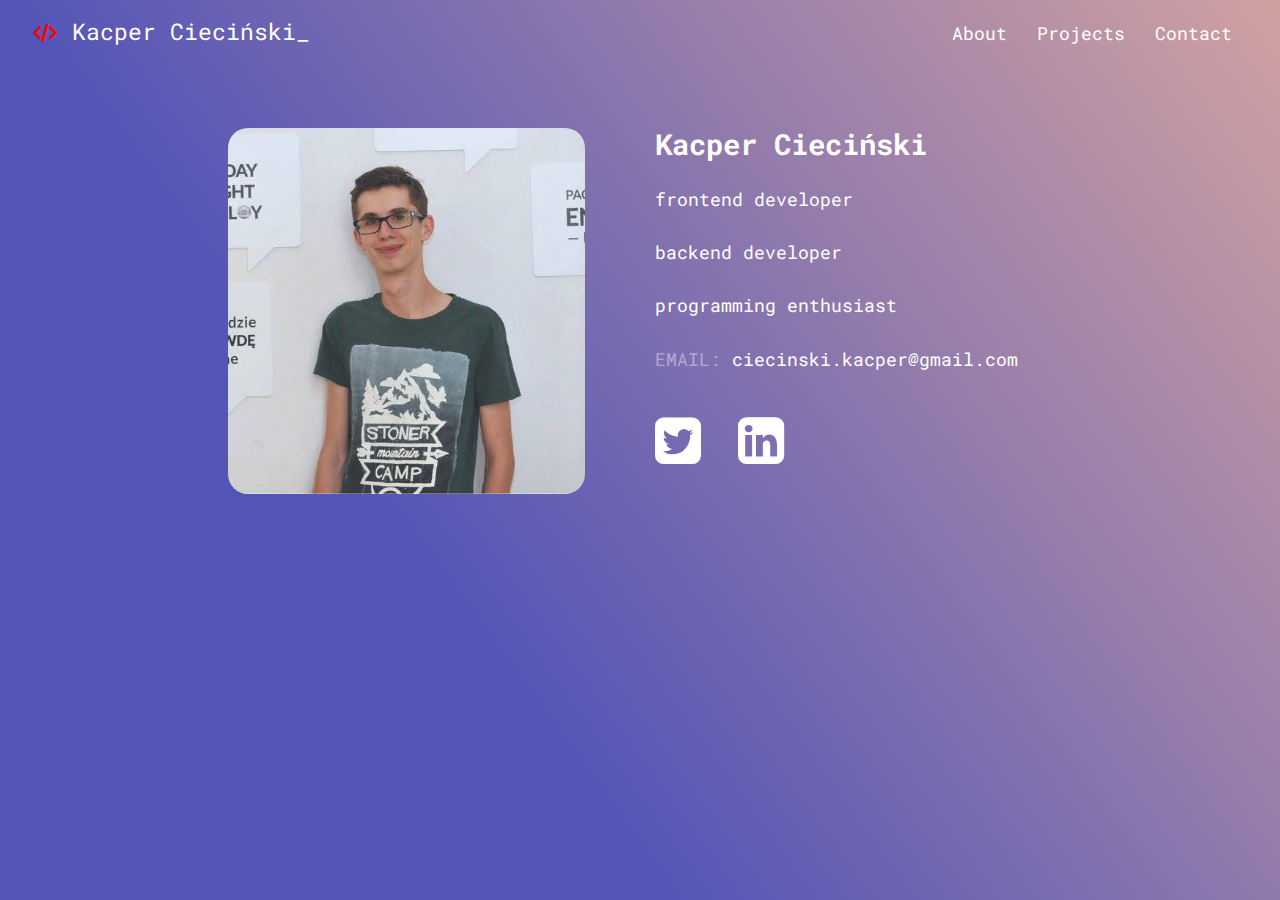
<file: index.html>
<!DOCTYPE html><html><head><meta charset="utf-8"/><meta http-equiv="x-ua-compatible" content="ie=edge"/><meta name="viewport" content="width=device-width, initial-scale=1, shrink-to-fit=no"/><link rel="preload" href="/component---src-layouts-index-js-8f7a92a7eba71878702d.js" as="script"/><link rel="preload" href="/component---src-pages-index-js-75cc236a45d695ac4947.js" as="script"/><link rel="preload" href="/path---index-a0e39f21c11f6a62c5ab.js" as="script"/><link rel="preload" href="/app-c8c173755a90f21e71ef.js" as="script"/><link rel="preload" href="/commons-e35206bb07e2a96889f9.js" as="script"/><title data-react-helmet="true">Kacper Cieciński Junior Web Developer</title><meta data-react-helmet="true" name="description" content="Hi I am Kacper Ciecinski"/><meta data-react-helmet="true" name="keywords" content="Kacper, Cieciński, Kacper Cieciński, Ciecinski, developer, junior developer,junior react developer, junior front-end developer,front-end,frontend,backend,junior backend developer,junior rails developer,React,Ruby on Rails,Javascript, HTML5, CSS, webdeveloper, programming enthusiast"/><style id="gatsby-inlined-css">@import url(https://fonts.googleapis.com/css?family=Roboto|Roboto+Mono);/*!
 * Bootstrap v4.1.2 (https://getbootstrap.com/)
 * Copyright 2011-2018 The Bootstrap Authors
 * Copyright 2011-2018 Twitter, Inc.
 * Licensed under MIT (https://github.com/twbs/bootstrap/blob/master/LICENSE)
 */*,:after,:before{box-sizing:border-box}html{font-family:sans-serif;line-height:1.15;-webkit-text-size-adjust:100%;-ms-text-size-adjust:100%;-ms-overflow-style:scrollbar;-webkit-tap-highlight-color:transparent}@-ms-viewport{width:device-width}article,aside,figcaption,figure,footer,header,hgroup,main,nav,section{display:block}body{margin:0;font-family:-apple-system,BlinkMacSystemFont,Segoe UI,Roboto,Helvetica Neue,Arial,sans-serif;font-size:1rem;font-weight:400;line-height:1.5;color:#212529;text-align:left;background-color:#fff}[tabindex="-1"]:focus{outline:0!important}hr{box-sizing:content-box;height:0;overflow:visible}h1,h2,h3,h4,h5,h6{margin-top:0;margin-bottom:.5rem}p{margin-top:0;margin-bottom:1rem}abbr[data-original-title],abbr[title]{text-decoration:underline;-webkit-text-decoration:underline dotted;text-decoration:underline dotted;cursor:help;border-bottom:0}address{font-style:normal;line-height:inherit}address,dl,ol,ul{margin-bottom:1rem}dl,ol,ul{margin-top:0}ol ol,ol ul,ul ol,ul ul{margin-bottom:0}dt{font-weight:700}dd{margin-bottom:.5rem;margin-left:0}blockquote{margin:0 0 1rem}dfn{font-style:italic}b,strong{font-weight:bolder}small{font-size:80%}sub,sup{position:relative;font-size:75%;line-height:0;vertical-align:baseline}sub{bottom:-.25em}sup{top:-.5em}a{color:#007bff;text-decoration:none;background-color:transparent;-webkit-text-decoration-skip:objects}a:hover{color:#0056b3;text-decoration:underline}a:not([href]):not([tabindex]),a:not([href]):not([tabindex]):focus,a:not([href]):not([tabindex]):hover{color:inherit;text-decoration:none}a:not([href]):not([tabindex]):focus{outline:0}code,kbd,pre,samp{font-family:SFMono-Regular,Menlo,Monaco,Consolas,Liberation Mono,Courier New,monospace;font-size:1em}pre{margin-top:0;margin-bottom:1rem;overflow:auto;-ms-overflow-style:scrollbar}figure{margin:0 0 1rem}img{border-style:none}img,svg:not(:root){vertical-align:middle}svg:not(:root){overflow:hidden}table{border-collapse:collapse}caption{padding-top:.75rem;padding-bottom:.75rem;color:#6c757d;text-align:left;caption-side:bottom}th{text-align:inherit}label{display:inline-block;margin-bottom:.5rem}button{border-radius:0}button:focus{outline:1px dotted;outline:5px auto -webkit-focus-ring-color}button,input,optgroup,select,textarea{margin:0;font-family:inherit;font-size:inherit;line-height:inherit}button,input{overflow:visible}button,select{text-transform:none}[type=reset],[type=submit],button,html [type=button]{-webkit-appearance:button}[type=button]::-moz-focus-inner,[type=reset]::-moz-focus-inner,[type=submit]::-moz-focus-inner,button::-moz-focus-inner{padding:0;border-style:none}input[type=checkbox],input[type=radio]{box-sizing:border-box;padding:0}input[type=date],input[type=datetime-local],input[type=month],input[type=time]{-webkit-appearance:listbox}textarea{overflow:auto;resize:vertical}fieldset{min-width:0;padding:0;margin:0;border:0}legend{display:block;width:100%;max-width:100%;padding:0;margin-bottom:.5rem;font-size:1.5rem;line-height:inherit;color:inherit;white-space:normal}progress{vertical-align:baseline}[type=number]::-webkit-inner-spin-button,[type=number]::-webkit-outer-spin-button{height:auto}[type=search]{outline-offset:-2px;-webkit-appearance:none}[type=search]::-webkit-search-cancel-button,[type=search]::-webkit-search-decoration{-webkit-appearance:none}::-webkit-file-upload-button{font:inherit;-webkit-appearance:button}output{display:inline-block}summary{display:list-item;cursor:pointer}template{display:none}[hidden]{display:none!important}.h1,.h2,.h3,.h4,.h5,.h6,h1,h2,h3,h4,h5,h6{margin-bottom:.5rem;font-family:inherit;font-weight:500;line-height:1.2;color:inherit}.h1,h1{font-size:2.5rem}.h2,h2{font-size:2rem}.h3,h3{font-size:1.75rem}.h4,h4{font-size:1.5rem}.h5,h5{font-size:1.25rem}.h6,h6{font-size:1rem}.lead{font-size:1.25rem;font-weight:300}.display-1{font-size:6rem}.display-1,.display-2{font-weight:300;line-height:1.2}.display-2{font-size:5.5rem}.display-3{font-size:4.5rem}.display-3,.display-4{font-weight:300;line-height:1.2}.display-4{font-size:3.5rem}hr{margin-top:1rem;margin-bottom:1rem;border:0;border-top:1px solid rgba(0,0,0,.1)}.small,small{font-size:80%;font-weight:400}.mark,mark{padding:.2em;background-color:#fcf8e3}.list-inline,.list-unstyled{padding-left:0;list-style:none}.list-inline-item{display:inline-block}.list-inline-item:not(:last-child){margin-right:.5rem}.initialism{font-size:90%;text-transform:uppercase}.blockquote{margin-bottom:1rem;font-size:1.25rem}.blockquote-footer{display:block;font-size:80%;color:#6c757d}.blockquote-footer:before{content:"\2014   \A0"}.img-fluid,.img-thumbnail{max-width:100%;height:auto}.img-thumbnail{padding:.25rem;background-color:#fff;border:1px solid #dee2e6;border-radius:.25rem}.figure{display:inline-block}.figure-img{margin-bottom:.5rem;line-height:1}.figure-caption{font-size:90%;color:#6c757d}code{font-size:87.5%;color:#e83e8c;word-break:break-word}a>code{color:inherit}kbd{padding:.2rem .4rem;font-size:87.5%;color:#fff;background-color:#212529;border-radius:.2rem}kbd kbd{padding:0;font-size:100%;font-weight:700}pre{display:block;font-size:87.5%;color:#212529}pre code{font-size:inherit;color:inherit;word-break:normal}.pre-scrollable{max-height:340px;overflow-y:scroll}.container{width:100%;padding-right:15px;padding-left:15px;margin-right:auto;margin-left:auto}@media (min-width:576px){.container{max-width:540px}}@media (min-width:768px){.container{max-width:720px}}@media (min-width:992px){.container{max-width:960px}}@media (min-width:1200px){.container{max-width:1140px}}.container-fluid{width:100%;padding-right:15px;padding-left:15px;margin-right:auto;margin-left:auto}.row{display:-ms-flexbox;display:flex;-ms-flex-wrap:wrap;flex-wrap:wrap;margin-right:-15px;margin-left:-15px}.no-gutters{margin-right:0;margin-left:0}.no-gutters>.col,.no-gutters>[class*=col-]{padding-right:0;padding-left:0}.col,.col-1,.col-2,.col-3,.col-4,.col-5,.col-6,.col-7,.col-8,.col-9,.col-10,.col-11,.col-12,.col-auto,.col-lg,.col-lg-1,.col-lg-2,.col-lg-3,.col-lg-4,.col-lg-5,.col-lg-6,.col-lg-7,.col-lg-8,.col-lg-9,.col-lg-10,.col-lg-11,.col-lg-12,.col-lg-auto,.col-md,.col-md-1,.col-md-2,.col-md-3,.col-md-4,.col-md-5,.col-md-6,.col-md-7,.col-md-8,.col-md-9,.col-md-10,.col-md-11,.col-md-12,.col-md-auto,.col-sm,.col-sm-1,.col-sm-2,.col-sm-3,.col-sm-4,.col-sm-5,.col-sm-6,.col-sm-7,.col-sm-8,.col-sm-9,.col-sm-10,.col-sm-11,.col-sm-12,.col-sm-auto,.col-xl,.col-xl-1,.col-xl-2,.col-xl-3,.col-xl-4,.col-xl-5,.col-xl-6,.col-xl-7,.col-xl-8,.col-xl-9,.col-xl-10,.col-xl-11,.col-xl-12,.col-xl-auto{position:relative;width:100%;min-height:1px;padding-right:15px;padding-left:15px}.col{-ms-flex-preferred-size:0;flex-basis:0;-ms-flex-positive:1;flex-grow:1;max-width:100%}.col-auto{-ms-flex:0 0 auto;flex:0 0 auto;width:auto;max-width:none}.col-1{-ms-flex:0 0 8.333333%;flex:0 0 8.333333%;max-width:8.333333%}.col-2{-ms-flex:0 0 16.666667%;flex:0 0 16.666667%;max-width:16.666667%}.col-3{-ms-flex:0 0 25%;flex:0 0 25%;max-width:25%}.col-4{-ms-flex:0 0 33.333333%;flex:0 0 33.333333%;max-width:33.333333%}.col-5{-ms-flex:0 0 41.666667%;flex:0 0 41.666667%;max-width:41.666667%}.col-6{-ms-flex:0 0 50%;flex:0 0 50%;max-width:50%}.col-7{-ms-flex:0 0 58.333333%;flex:0 0 58.333333%;max-width:58.333333%}.col-8{-ms-flex:0 0 66.666667%;flex:0 0 66.666667%;max-width:66.666667%}.col-9{-ms-flex:0 0 75%;flex:0 0 75%;max-width:75%}.col-10{-ms-flex:0 0 83.333333%;flex:0 0 83.333333%;max-width:83.333333%}.col-11{-ms-flex:0 0 91.666667%;flex:0 0 91.666667%;max-width:91.666667%}.col-12{-ms-flex:0 0 100%;flex:0 0 100%;max-width:100%}.order-first{-ms-flex-order:-1;order:-1}.order-last{-ms-flex-order:13;order:13}.order-0{-ms-flex-order:0;order:0}.order-1{-ms-flex-order:1;order:1}.order-2{-ms-flex-order:2;order:2}.order-3{-ms-flex-order:3;order:3}.order-4{-ms-flex-order:4;order:4}.order-5{-ms-flex-order:5;order:5}.order-6{-ms-flex-order:6;order:6}.order-7{-ms-flex-order:7;order:7}.order-8{-ms-flex-order:8;order:8}.order-9{-ms-flex-order:9;order:9}.order-10{-ms-flex-order:10;order:10}.order-11{-ms-flex-order:11;order:11}.order-12{-ms-flex-order:12;order:12}.offset-1{margin-left:8.333333%}.offset-2{margin-left:16.666667%}.offset-3{margin-left:25%}.offset-4{margin-left:33.333333%}.offset-5{margin-left:41.666667%}.offset-6{margin-left:50%}.offset-7{margin-left:58.333333%}.offset-8{margin-left:66.666667%}.offset-9{margin-left:75%}.offset-10{margin-left:83.333333%}.offset-11{margin-left:91.666667%}@media (min-width:576px){.col-sm{-ms-flex-preferred-size:0;flex-basis:0;-ms-flex-positive:1;flex-grow:1;max-width:100%}.col-sm-auto{-ms-flex:0 0 auto;flex:0 0 auto;width:auto;max-width:none}.col-sm-1{-ms-flex:0 0 8.333333%;flex:0 0 8.333333%;max-width:8.333333%}.col-sm-2{-ms-flex:0 0 16.666667%;flex:0 0 16.666667%;max-width:16.666667%}.col-sm-3{-ms-flex:0 0 25%;flex:0 0 25%;max-width:25%}.col-sm-4{-ms-flex:0 0 33.333333%;flex:0 0 33.333333%;max-width:33.333333%}.col-sm-5{-ms-flex:0 0 41.666667%;flex:0 0 41.666667%;max-width:41.666667%}.col-sm-6{-ms-flex:0 0 50%;flex:0 0 50%;max-width:50%}.col-sm-7{-ms-flex:0 0 58.333333%;flex:0 0 58.333333%;max-width:58.333333%}.col-sm-8{-ms-flex:0 0 66.666667%;flex:0 0 66.666667%;max-width:66.666667%}.col-sm-9{-ms-flex:0 0 75%;flex:0 0 75%;max-width:75%}.col-sm-10{-ms-flex:0 0 83.333333%;flex:0 0 83.333333%;max-width:83.333333%}.col-sm-11{-ms-flex:0 0 91.666667%;flex:0 0 91.666667%;max-width:91.666667%}.col-sm-12{-ms-flex:0 0 100%;flex:0 0 100%;max-width:100%}.order-sm-first{-ms-flex-order:-1;order:-1}.order-sm-last{-ms-flex-order:13;order:13}.order-sm-0{-ms-flex-order:0;order:0}.order-sm-1{-ms-flex-order:1;order:1}.order-sm-2{-ms-flex-order:2;order:2}.order-sm-3{-ms-flex-order:3;order:3}.order-sm-4{-ms-flex-order:4;order:4}.order-sm-5{-ms-flex-order:5;order:5}.order-sm-6{-ms-flex-order:6;order:6}.order-sm-7{-ms-flex-order:7;order:7}.order-sm-8{-ms-flex-order:8;order:8}.order-sm-9{-ms-flex-order:9;order:9}.order-sm-10{-ms-flex-order:10;order:10}.order-sm-11{-ms-flex-order:11;order:11}.order-sm-12{-ms-flex-order:12;order:12}.offset-sm-0{margin-left:0}.offset-sm-1{margin-left:8.333333%}.offset-sm-2{margin-left:16.666667%}.offset-sm-3{margin-left:25%}.offset-sm-4{margin-left:33.333333%}.offset-sm-5{margin-left:41.666667%}.offset-sm-6{margin-left:50%}.offset-sm-7{margin-left:58.333333%}.offset-sm-8{margin-left:66.666667%}.offset-sm-9{margin-left:75%}.offset-sm-10{margin-left:83.333333%}.offset-sm-11{margin-left:91.666667%}}@media (min-width:768px){.col-md{-ms-flex-preferred-size:0;flex-basis:0;-ms-flex-positive:1;flex-grow:1;max-width:100%}.col-md-auto{-ms-flex:0 0 auto;flex:0 0 auto;width:auto;max-width:none}.col-md-1{-ms-flex:0 0 8.333333%;flex:0 0 8.333333%;max-width:8.333333%}.col-md-2{-ms-flex:0 0 16.666667%;flex:0 0 16.666667%;max-width:16.666667%}.col-md-3{-ms-flex:0 0 25%;flex:0 0 25%;max-width:25%}.col-md-4{-ms-flex:0 0 33.333333%;flex:0 0 33.333333%;max-width:33.333333%}.col-md-5{-ms-flex:0 0 41.666667%;flex:0 0 41.666667%;max-width:41.666667%}.col-md-6{-ms-flex:0 0 50%;flex:0 0 50%;max-width:50%}.col-md-7{-ms-flex:0 0 58.333333%;flex:0 0 58.333333%;max-width:58.333333%}.col-md-8{-ms-flex:0 0 66.666667%;flex:0 0 66.666667%;max-width:66.666667%}.col-md-9{-ms-flex:0 0 75%;flex:0 0 75%;max-width:75%}.col-md-10{-ms-flex:0 0 83.333333%;flex:0 0 83.333333%;max-width:83.333333%}.col-md-11{-ms-flex:0 0 91.666667%;flex:0 0 91.666667%;max-width:91.666667%}.col-md-12{-ms-flex:0 0 100%;flex:0 0 100%;max-width:100%}.order-md-first{-ms-flex-order:-1;order:-1}.order-md-last{-ms-flex-order:13;order:13}.order-md-0{-ms-flex-order:0;order:0}.order-md-1{-ms-flex-order:1;order:1}.order-md-2{-ms-flex-order:2;order:2}.order-md-3{-ms-flex-order:3;order:3}.order-md-4{-ms-flex-order:4;order:4}.order-md-5{-ms-flex-order:5;order:5}.order-md-6{-ms-flex-order:6;order:6}.order-md-7{-ms-flex-order:7;order:7}.order-md-8{-ms-flex-order:8;order:8}.order-md-9{-ms-flex-order:9;order:9}.order-md-10{-ms-flex-order:10;order:10}.order-md-11{-ms-flex-order:11;order:11}.order-md-12{-ms-flex-order:12;order:12}.offset-md-0{margin-left:0}.offset-md-1{margin-left:8.333333%}.offset-md-2{margin-left:16.666667%}.offset-md-3{margin-left:25%}.offset-md-4{margin-left:33.333333%}.offset-md-5{margin-left:41.666667%}.offset-md-6{margin-left:50%}.offset-md-7{margin-left:58.333333%}.offset-md-8{margin-left:66.666667%}.offset-md-9{margin-left:75%}.offset-md-10{margin-left:83.333333%}.offset-md-11{margin-left:91.666667%}}@media (min-width:992px){.col-lg{-ms-flex-preferred-size:0;flex-basis:0;-ms-flex-positive:1;flex-grow:1;max-width:100%}.col-lg-auto{-ms-flex:0 0 auto;flex:0 0 auto;width:auto;max-width:none}.col-lg-1{-ms-flex:0 0 8.333333%;flex:0 0 8.333333%;max-width:8.333333%}.col-lg-2{-ms-flex:0 0 16.666667%;flex:0 0 16.666667%;max-width:16.666667%}.col-lg-3{-ms-flex:0 0 25%;flex:0 0 25%;max-width:25%}.col-lg-4{-ms-flex:0 0 33.333333%;flex:0 0 33.333333%;max-width:33.333333%}.col-lg-5{-ms-flex:0 0 41.666667%;flex:0 0 41.666667%;max-width:41.666667%}.col-lg-6{-ms-flex:0 0 50%;flex:0 0 50%;max-width:50%}.col-lg-7{-ms-flex:0 0 58.333333%;flex:0 0 58.333333%;max-width:58.333333%}.col-lg-8{-ms-flex:0 0 66.666667%;flex:0 0 66.666667%;max-width:66.666667%}.col-lg-9{-ms-flex:0 0 75%;flex:0 0 75%;max-width:75%}.col-lg-10{-ms-flex:0 0 83.333333%;flex:0 0 83.333333%;max-width:83.333333%}.col-lg-11{-ms-flex:0 0 91.666667%;flex:0 0 91.666667%;max-width:91.666667%}.col-lg-12{-ms-flex:0 0 100%;flex:0 0 100%;max-width:100%}.order-lg-first{-ms-flex-order:-1;order:-1}.order-lg-last{-ms-flex-order:13;order:13}.order-lg-0{-ms-flex-order:0;order:0}.order-lg-1{-ms-flex-order:1;order:1}.order-lg-2{-ms-flex-order:2;order:2}.order-lg-3{-ms-flex-order:3;order:3}.order-lg-4{-ms-flex-order:4;order:4}.order-lg-5{-ms-flex-order:5;order:5}.order-lg-6{-ms-flex-order:6;order:6}.order-lg-7{-ms-flex-order:7;order:7}.order-lg-8{-ms-flex-order:8;order:8}.order-lg-9{-ms-flex-order:9;order:9}.order-lg-10{-ms-flex-order:10;order:10}.order-lg-11{-ms-flex-order:11;order:11}.order-lg-12{-ms-flex-order:12;order:12}.offset-lg-0{margin-left:0}.offset-lg-1{margin-left:8.333333%}.offset-lg-2{margin-left:16.666667%}.offset-lg-3{margin-left:25%}.offset-lg-4{margin-left:33.333333%}.offset-lg-5{margin-left:41.666667%}.offset-lg-6{margin-left:50%}.offset-lg-7{margin-left:58.333333%}.offset-lg-8{margin-left:66.666667%}.offset-lg-9{margin-left:75%}.offset-lg-10{margin-left:83.333333%}.offset-lg-11{margin-left:91.666667%}}@media (min-width:1200px){.col-xl{-ms-flex-preferred-size:0;flex-basis:0;-ms-flex-positive:1;flex-grow:1;max-width:100%}.col-xl-auto{-ms-flex:0 0 auto;flex:0 0 auto;width:auto;max-width:none}.col-xl-1{-ms-flex:0 0 8.333333%;flex:0 0 8.333333%;max-width:8.333333%}.col-xl-2{-ms-flex:0 0 16.666667%;flex:0 0 16.666667%;max-width:16.666667%}.col-xl-3{-ms-flex:0 0 25%;flex:0 0 25%;max-width:25%}.col-xl-4{-ms-flex:0 0 33.333333%;flex:0 0 33.333333%;max-width:33.333333%}.col-xl-5{-ms-flex:0 0 41.666667%;flex:0 0 41.666667%;max-width:41.666667%}.col-xl-6{-ms-flex:0 0 50%;flex:0 0 50%;max-width:50%}.col-xl-7{-ms-flex:0 0 58.333333%;flex:0 0 58.333333%;max-width:58.333333%}.col-xl-8{-ms-flex:0 0 66.666667%;flex:0 0 66.666667%;max-width:66.666667%}.col-xl-9{-ms-flex:0 0 75%;flex:0 0 75%;max-width:75%}.col-xl-10{-ms-flex:0 0 83.333333%;flex:0 0 83.333333%;max-width:83.333333%}.col-xl-11{-ms-flex:0 0 91.666667%;flex:0 0 91.666667%;max-width:91.666667%}.col-xl-12{-ms-flex:0 0 100%;flex:0 0 100%;max-width:100%}.order-xl-first{-ms-flex-order:-1;order:-1}.order-xl-last{-ms-flex-order:13;order:13}.order-xl-0{-ms-flex-order:0;order:0}.order-xl-1{-ms-flex-order:1;order:1}.order-xl-2{-ms-flex-order:2;order:2}.order-xl-3{-ms-flex-order:3;order:3}.order-xl-4{-ms-flex-order:4;order:4}.order-xl-5{-ms-flex-order:5;order:5}.order-xl-6{-ms-flex-order:6;order:6}.order-xl-7{-ms-flex-order:7;order:7}.order-xl-8{-ms-flex-order:8;order:8}.order-xl-9{-ms-flex-order:9;order:9}.order-xl-10{-ms-flex-order:10;order:10}.order-xl-11{-ms-flex-order:11;order:11}.order-xl-12{-ms-flex-order:12;order:12}.offset-xl-0{margin-left:0}.offset-xl-1{margin-left:8.333333%}.offset-xl-2{margin-left:16.666667%}.offset-xl-3{margin-left:25%}.offset-xl-4{margin-left:33.333333%}.offset-xl-5{margin-left:41.666667%}.offset-xl-6{margin-left:50%}.offset-xl-7{margin-left:58.333333%}.offset-xl-8{margin-left:66.666667%}.offset-xl-9{margin-left:75%}.offset-xl-10{margin-left:83.333333%}.offset-xl-11{margin-left:91.666667%}}.table{width:100%;max-width:100%;margin-bottom:1rem;background-color:transparent}.table td,.table th{padding:.75rem;vertical-align:top;border-top:1px solid #dee2e6}.table thead th{vertical-align:bottom;border-bottom:2px solid #dee2e6}.table tbody+tbody{border-top:2px solid #dee2e6}.table .table{background-color:#fff}.table-sm td,.table-sm th{padding:.3rem}.table-bordered,.table-bordered td,.table-bordered th{border:1px solid #dee2e6}.table-bordered thead td,.table-bordered thead th{border-bottom-width:2px}.table-borderless tbody+tbody,.table-borderless td,.table-borderless th,.table-borderless thead th{border:0}.table-striped tbody tr:nth-of-type(odd){background-color:rgba(0,0,0,.05)}.table-hover tbody tr:hover{background-color:rgba(0,0,0,.075)}.table-primary,.table-primary>td,.table-primary>th{background-color:#b8daff}.table-hover .table-primary:hover,.table-hover .table-primary:hover>td,.table-hover .table-primary:hover>th{background-color:#9fcdff}.table-secondary,.table-secondary>td,.table-secondary>th{background-color:#d6d8db}.table-hover .table-secondary:hover,.table-hover .table-secondary:hover>td,.table-hover .table-secondary:hover>th{background-color:#c8cbcf}.table-success,.table-success>td,.table-success>th{background-color:#c3e6cb}.table-hover .table-success:hover,.table-hover .table-success:hover>td,.table-hover .table-success:hover>th{background-color:#b1dfbb}.table-info,.table-info>td,.table-info>th{background-color:#bee5eb}.table-hover .table-info:hover,.table-hover .table-info:hover>td,.table-hover .table-info:hover>th{background-color:#abdde5}.table-warning,.table-warning>td,.table-warning>th{background-color:#ffeeba}.table-hover .table-warning:hover,.table-hover .table-warning:hover>td,.table-hover .table-warning:hover>th{background-color:#ffe8a1}.table-danger,.table-danger>td,.table-danger>th{background-color:#f5c6cb}.table-hover .table-danger:hover,.table-hover .table-danger:hover>td,.table-hover .table-danger:hover>th{background-color:#f1b0b7}.table-light,.table-light>td,.table-light>th{background-color:#fdfdfe}.table-hover .table-light:hover,.table-hover .table-light:hover>td,.table-hover .table-light:hover>th{background-color:#ececf6}.table-dark,.table-dark>td,.table-dark>th{background-color:#c6c8ca}.table-hover .table-dark:hover,.table-hover .table-dark:hover>td,.table-hover .table-dark:hover>th{background-color:#b9bbbe}.table-active,.table-active>td,.table-active>th,.table-hover .table-active:hover,.table-hover .table-active:hover>td,.table-hover .table-active:hover>th{background-color:rgba(0,0,0,.075)}.table .thead-dark th{color:#fff;background-color:#212529;border-color:#32383e}.table .thead-light th{color:#495057;background-color:#e9ecef;border-color:#dee2e6}.table-dark{color:#fff;background-color:#212529}.table-dark td,.table-dark th,.table-dark thead th{border-color:#32383e}.table-dark.table-bordered{border:0}.table-dark.table-striped tbody tr:nth-of-type(odd){background-color:hsla(0,0%,100%,.05)}.table-dark.table-hover tbody tr:hover{background-color:hsla(0,0%,100%,.075)}@media (max-width:575.98px){.table-responsive-sm{display:block;width:100%;overflow-x:auto;-webkit-overflow-scrolling:touch;-ms-overflow-style:-ms-autohiding-scrollbar}.table-responsive-sm>.table-bordered{border:0}}@media (max-width:767.98px){.table-responsive-md{display:block;width:100%;overflow-x:auto;-webkit-overflow-scrolling:touch;-ms-overflow-style:-ms-autohiding-scrollbar}.table-responsive-md>.table-bordered{border:0}}@media (max-width:991.98px){.table-responsive-lg{display:block;width:100%;overflow-x:auto;-webkit-overflow-scrolling:touch;-ms-overflow-style:-ms-autohiding-scrollbar}.table-responsive-lg>.table-bordered{border:0}}@media (max-width:1199.98px){.table-responsive-xl{display:block;width:100%;overflow-x:auto;-webkit-overflow-scrolling:touch;-ms-overflow-style:-ms-autohiding-scrollbar}.table-responsive-xl>.table-bordered{border:0}}.table-responsive{display:block;width:100%;overflow-x:auto;-webkit-overflow-scrolling:touch;-ms-overflow-style:-ms-autohiding-scrollbar}.table-responsive>.table-bordered{border:0}.form-control{display:block;width:100%;padding:.375rem .75rem;font-size:1rem;line-height:1.5;color:#495057;background-color:#fff;background-clip:padding-box;border:1px solid #ced4da;border-radius:.25rem;transition:border-color .15s ease-in-out,box-shadow .15s ease-in-out}@media screen and (prefers-reduced-motion:reduce){.form-control{transition:none}}.form-control::-ms-expand{background-color:transparent;border:0}.form-control:focus{color:#495057;background-color:#fff;border-color:#80bdff;outline:0;box-shadow:0 0 0 .2rem rgba(0,123,255,.25)}.form-control::-moz-placeholder{color:#6c757d;opacity:1}.form-control::-ms-input-placeholder{color:#6c757d;opacity:1}.form-control::-webkit-input-placeholder{color:#6c757d;opacity:1}.form-control:-ms-input-placeholder{color:#6c757d;opacity:1}.form-control::placeholder{color:#6c757d;opacity:1}.form-control:disabled,.form-control[readonly]{background-color:#e9ecef;opacity:1}select.form-control:not([size]):not([multiple]){height:calc(2.25rem + 2px)}select.form-control:focus::-ms-value{color:#495057;background-color:#fff}.form-control-file,.form-control-range{display:block;width:100%}.col-form-label{padding-top:calc(.375rem + 1px);padding-bottom:calc(.375rem + 1px);margin-bottom:0;font-size:inherit;line-height:1.5}.col-form-label-lg{padding-top:calc(.5rem + 1px);padding-bottom:calc(.5rem + 1px);font-size:1.25rem;line-height:1.5}.col-form-label-sm{padding-top:calc(.25rem + 1px);padding-bottom:calc(.25rem + 1px);font-size:.875rem;line-height:1.5}.form-control-plaintext{display:block;width:100%;padding-top:.375rem;padding-bottom:.375rem;margin-bottom:0;line-height:1.5;color:#212529;background-color:transparent;border:solid transparent;border-width:1px 0}.form-control-plaintext.form-control-lg,.form-control-plaintext.form-control-sm,.input-group-lg>.form-control-plaintext.form-control,.input-group-lg>.input-group-append>.form-control-plaintext.btn,.input-group-lg>.input-group-append>.form-control-plaintext.input-group-text,.input-group-lg>.input-group-prepend>.form-control-plaintext.btn,.input-group-lg>.input-group-prepend>.form-control-plaintext.input-group-text,.input-group-sm>.form-control-plaintext.form-control,.input-group-sm>.input-group-append>.form-control-plaintext.btn,.input-group-sm>.input-group-append>.form-control-plaintext.input-group-text,.input-group-sm>.input-group-prepend>.form-control-plaintext.btn,.input-group-sm>.input-group-prepend>.form-control-plaintext.input-group-text{padding-right:0;padding-left:0}.form-control-sm,.input-group-sm>.form-control,.input-group-sm>.input-group-append>.btn,.input-group-sm>.input-group-append>.input-group-text,.input-group-sm>.input-group-prepend>.btn,.input-group-sm>.input-group-prepend>.input-group-text{padding:.25rem .5rem;font-size:.875rem;line-height:1.5;border-radius:.2rem}.input-group-sm>.input-group-append>select.btn:not([size]):not([multiple]),.input-group-sm>.input-group-append>select.input-group-text:not([size]):not([multiple]),.input-group-sm>.input-group-prepend>select.btn:not([size]):not([multiple]),.input-group-sm>.input-group-prepend>select.input-group-text:not([size]):not([multiple]),.input-group-sm>select.form-control:not([size]):not([multiple]),select.form-control-sm:not([size]):not([multiple]){height:calc(1.8125rem + 2px)}.form-control-lg,.input-group-lg>.form-control,.input-group-lg>.input-group-append>.btn,.input-group-lg>.input-group-append>.input-group-text,.input-group-lg>.input-group-prepend>.btn,.input-group-lg>.input-group-prepend>.input-group-text{padding:.5rem 1rem;font-size:1.25rem;line-height:1.5;border-radius:.3rem}.input-group-lg>.input-group-append>select.btn:not([size]):not([multiple]),.input-group-lg>.input-group-append>select.input-group-text:not([size]):not([multiple]),.input-group-lg>.input-group-prepend>select.btn:not([size]):not([multiple]),.input-group-lg>.input-group-prepend>select.input-group-text:not([size]):not([multiple]),.input-group-lg>select.form-control:not([size]):not([multiple]),select.form-control-lg:not([size]):not([multiple]){height:calc(2.875rem + 2px)}.form-group{margin-bottom:1rem}.form-text{display:block;margin-top:.25rem}.form-row{display:-ms-flexbox;display:flex;-ms-flex-wrap:wrap;flex-wrap:wrap;margin-right:-5px;margin-left:-5px}.form-row>.col,.form-row>[class*=col-]{padding-right:5px;padding-left:5px}.form-check{position:relative;display:block;padding-left:1.25rem}.form-check-input{position:absolute;margin-top:.3rem;margin-left:-1.25rem}.form-check-input:disabled~.form-check-label{color:#6c757d}.form-check-label{margin-bottom:0}.form-check-inline{display:-ms-inline-flexbox;display:inline-flex;-ms-flex-align:center;align-items:center;padding-left:0;margin-right:.75rem}.form-check-inline .form-check-input{position:static;margin-top:0;margin-right:.3125rem;margin-left:0}.valid-feedback{display:none;width:100%;margin-top:.25rem;font-size:80%;color:#28a745}.valid-tooltip{position:absolute;top:100%;z-index:5;display:none;max-width:100%;padding:.5rem;margin-top:.1rem;font-size:.875rem;line-height:1;color:#fff;background-color:rgba(40,167,69,.8);border-radius:.2rem}.custom-select.is-valid,.form-control.is-valid,.was-validated .custom-select:valid,.was-validated .form-control:valid{border-color:#28a745}.custom-select.is-valid:focus,.form-control.is-valid:focus,.was-validated .custom-select:valid:focus,.was-validated .form-control:valid:focus{border-color:#28a745;box-shadow:0 0 0 .2rem rgba(40,167,69,.25)}.custom-select.is-valid~.valid-feedback,.custom-select.is-valid~.valid-tooltip,.form-control-file.is-valid~.valid-feedback,.form-control-file.is-valid~.valid-tooltip,.form-control.is-valid~.valid-feedback,.form-control.is-valid~.valid-tooltip,.was-validated .custom-select:valid~.valid-feedback,.was-validated .custom-select:valid~.valid-tooltip,.was-validated .form-control-file:valid~.valid-feedback,.was-validated .form-control-file:valid~.valid-tooltip,.was-validated .form-control:valid~.valid-feedback,.was-validated .form-control:valid~.valid-tooltip{display:block}.form-check-input.is-valid~.form-check-label,.was-validated .form-check-input:valid~.form-check-label{color:#28a745}.form-check-input.is-valid~.valid-feedback,.form-check-input.is-valid~.valid-tooltip,.was-validated .form-check-input:valid~.valid-feedback,.was-validated .form-check-input:valid~.valid-tooltip{display:block}.custom-control-input.is-valid~.custom-control-label,.was-validated .custom-control-input:valid~.custom-control-label{color:#28a745}.custom-control-input.is-valid~.custom-control-label:before,.was-validated .custom-control-input:valid~.custom-control-label:before{background-color:#71dd8a}.custom-control-input.is-valid~.valid-feedback,.custom-control-input.is-valid~.valid-tooltip,.was-validated .custom-control-input:valid~.valid-feedback,.was-validated .custom-control-input:valid~.valid-tooltip{display:block}.custom-control-input.is-valid:checked~.custom-control-label:before,.was-validated .custom-control-input:valid:checked~.custom-control-label:before{background-color:#34ce57}.custom-control-input.is-valid:focus~.custom-control-label:before,.was-validated .custom-control-input:valid:focus~.custom-control-label:before{box-shadow:0 0 0 1px #fff,0 0 0 3.2px rgba(40,167,69,.25);box-shadow:0 0 0 1px #fff,0 0 0 .2rem rgba(40,167,69,.25)}.custom-file-input.is-valid~.custom-file-label,.was-validated .custom-file-input:valid~.custom-file-label{border-color:#28a745}.custom-file-input.is-valid~.custom-file-label:before,.was-validated .custom-file-input:valid~.custom-file-label:before{border-color:inherit}.custom-file-input.is-valid~.valid-feedback,.custom-file-input.is-valid~.valid-tooltip,.was-validated .custom-file-input:valid~.valid-feedback,.was-validated .custom-file-input:valid~.valid-tooltip{display:block}.custom-file-input.is-valid:focus~.custom-file-label,.was-validated .custom-file-input:valid:focus~.custom-file-label{box-shadow:0 0 0 .2rem rgba(40,167,69,.25)}.invalid-feedback{display:none;width:100%;margin-top:.25rem;font-size:80%;color:#dc3545}.invalid-tooltip{position:absolute;top:100%;z-index:5;display:none;max-width:100%;padding:.5rem;margin-top:.1rem;font-size:.875rem;line-height:1;color:#fff;background-color:rgba(220,53,69,.8);border-radius:.2rem}.custom-select.is-invalid,.form-control.is-invalid,.was-validated .custom-select:invalid,.was-validated .form-control:invalid{border-color:#dc3545}.custom-select.is-invalid:focus,.form-control.is-invalid:focus,.was-validated .custom-select:invalid:focus,.was-validated .form-control:invalid:focus{border-color:#dc3545;box-shadow:0 0 0 .2rem rgba(220,53,69,.25)}.custom-select.is-invalid~.invalid-feedback,.custom-select.is-invalid~.invalid-tooltip,.form-control-file.is-invalid~.invalid-feedback,.form-control-file.is-invalid~.invalid-tooltip,.form-control.is-invalid~.invalid-feedback,.form-control.is-invalid~.invalid-tooltip,.was-validated .custom-select:invalid~.invalid-feedback,.was-validated .custom-select:invalid~.invalid-tooltip,.was-validated .form-control-file:invalid~.invalid-feedback,.was-validated .form-control-file:invalid~.invalid-tooltip,.was-validated .form-control:invalid~.invalid-feedback,.was-validated .form-control:invalid~.invalid-tooltip{display:block}.form-check-input.is-invalid~.form-check-label,.was-validated .form-check-input:invalid~.form-check-label{color:#dc3545}.form-check-input.is-invalid~.invalid-feedback,.form-check-input.is-invalid~.invalid-tooltip,.was-validated .form-check-input:invalid~.invalid-feedback,.was-validated .form-check-input:invalid~.invalid-tooltip{display:block}.custom-control-input.is-invalid~.custom-control-label,.was-validated .custom-control-input:invalid~.custom-control-label{color:#dc3545}.custom-control-input.is-invalid~.custom-control-label:before,.was-validated .custom-control-input:invalid~.custom-control-label:before{background-color:#efa2a9}.custom-control-input.is-invalid~.invalid-feedback,.custom-control-input.is-invalid~.invalid-tooltip,.was-validated .custom-control-input:invalid~.invalid-feedback,.was-validated .custom-control-input:invalid~.invalid-tooltip{display:block}.custom-control-input.is-invalid:checked~.custom-control-label:before,.was-validated .custom-control-input:invalid:checked~.custom-control-label:before{background-color:#e4606d}.custom-control-input.is-invalid:focus~.custom-control-label:before,.was-validated .custom-control-input:invalid:focus~.custom-control-label:before{box-shadow:0 0 0 1px #fff,0 0 0 3.2px rgba(220,53,69,.25);box-shadow:0 0 0 1px #fff,0 0 0 .2rem rgba(220,53,69,.25)}.custom-file-input.is-invalid~.custom-file-label,.was-validated .custom-file-input:invalid~.custom-file-label{border-color:#dc3545}.custom-file-input.is-invalid~.custom-file-label:before,.was-validated .custom-file-input:invalid~.custom-file-label:before{border-color:inherit}.custom-file-input.is-invalid~.invalid-feedback,.custom-file-input.is-invalid~.invalid-tooltip,.was-validated .custom-file-input:invalid~.invalid-feedback,.was-validated .custom-file-input:invalid~.invalid-tooltip{display:block}.custom-file-input.is-invalid:focus~.custom-file-label,.was-validated .custom-file-input:invalid:focus~.custom-file-label{box-shadow:0 0 0 .2rem rgba(220,53,69,.25)}.form-inline{display:-ms-flexbox;display:flex;-ms-flex-flow:row wrap;flex-flow:row wrap;-ms-flex-align:center;align-items:center}.form-inline .form-check{width:100%}@media (min-width:576px){.form-inline label{-ms-flex-align:center;-ms-flex-pack:center;justify-content:center}.form-inline .form-group,.form-inline label{display:-ms-flexbox;display:flex;align-items:center;margin-bottom:0}.form-inline .form-group{-ms-flex:0 0 auto;flex:0 0 auto;-ms-flex-flow:row wrap;flex-flow:row wrap;-ms-flex-align:center}.form-inline .form-control{display:inline-block;width:auto;vertical-align:middle}.form-inline .form-control-plaintext{display:inline-block}.form-inline .custom-select,.form-inline .input-group{width:auto}.form-inline .form-check{display:-ms-flexbox;display:flex;-ms-flex-align:center;align-items:center;-ms-flex-pack:center;justify-content:center;width:auto;padding-left:0}.form-inline .form-check-input{position:relative;margin-top:0;margin-right:.25rem;margin-left:0}.form-inline .custom-control{-ms-flex-align:center;align-items:center;-ms-flex-pack:center;justify-content:center}.form-inline .custom-control-label{margin-bottom:0}}.btn{display:inline-block;font-weight:400;text-align:center;white-space:nowrap;vertical-align:middle;-webkit-user-select:none;-moz-user-select:none;-ms-user-select:none;user-select:none;border:1px solid transparent;padding:.375rem .75rem;font-size:1rem;line-height:1.5;border-radius:.25rem;transition:color .15s ease-in-out,background-color .15s ease-in-out,border-color .15s ease-in-out,box-shadow .15s ease-in-out}@media screen and (prefers-reduced-motion:reduce){.btn{transition:none}}.btn:focus,.btn:hover{text-decoration:none}.btn.focus,.btn:focus{outline:0;box-shadow:0 0 0 .2rem rgba(0,123,255,.25)}.btn.disabled,.btn:disabled{opacity:.65}.btn:not(:disabled):not(.disabled){cursor:pointer}.btn:not(:disabled):not(.disabled).active,.btn:not(:disabled):not(.disabled):active{background-image:none}a.btn.disabled,fieldset:disabled a.btn{pointer-events:none}.btn-primary{color:#fff;background-color:#007bff;border-color:#007bff}.btn-primary:hover{color:#fff;background-color:#0069d9;border-color:#0062cc}.btn-primary.focus,.btn-primary:focus{box-shadow:0 0 0 .2rem rgba(0,123,255,.5)}.btn-primary.disabled,.btn-primary:disabled{color:#fff;background-color:#007bff;border-color:#007bff}.btn-primary:not(:disabled):not(.disabled).active,.btn-primary:not(:disabled):not(.disabled):active,.show>.btn-primary.dropdown-toggle{color:#fff;background-color:#0062cc;border-color:#005cbf}.btn-primary:not(:disabled):not(.disabled).active:focus,.btn-primary:not(:disabled):not(.disabled):active:focus,.show>.btn-primary.dropdown-toggle:focus{box-shadow:0 0 0 .2rem rgba(0,123,255,.5)}.btn-secondary{color:#fff;background-color:#6c757d;border-color:#6c757d}.btn-secondary:hover{color:#fff;background-color:#5a6268;border-color:#545b62}.btn-secondary.focus,.btn-secondary:focus{box-shadow:0 0 0 .2rem hsla(208,7%,46%,.5)}.btn-secondary.disabled,.btn-secondary:disabled{color:#fff;background-color:#6c757d;border-color:#6c757d}.btn-secondary:not(:disabled):not(.disabled).active,.btn-secondary:not(:disabled):not(.disabled):active,.show>.btn-secondary.dropdown-toggle{color:#fff;background-color:#545b62;border-color:#4e555b}.btn-secondary:not(:disabled):not(.disabled).active:focus,.btn-secondary:not(:disabled):not(.disabled):active:focus,.show>.btn-secondary.dropdown-toggle:focus{box-shadow:0 0 0 .2rem hsla(208,7%,46%,.5)}.btn-success{color:#fff;background-color:#28a745;border-color:#28a745}.btn-success:hover{color:#fff;background-color:#218838;border-color:#1e7e34}.btn-success.focus,.btn-success:focus{box-shadow:0 0 0 .2rem rgba(40,167,69,.5)}.btn-success.disabled,.btn-success:disabled{color:#fff;background-color:#28a745;border-color:#28a745}.btn-success:not(:disabled):not(.disabled).active,.btn-success:not(:disabled):not(.disabled):active,.show>.btn-success.dropdown-toggle{color:#fff;background-color:#1e7e34;border-color:#1c7430}.btn-success:not(:disabled):not(.disabled).active:focus,.btn-success:not(:disabled):not(.disabled):active:focus,.show>.btn-success.dropdown-toggle:focus{box-shadow:0 0 0 .2rem rgba(40,167,69,.5)}.btn-info{color:#fff;background-color:#17a2b8;border-color:#17a2b8}.btn-info:hover{color:#fff;background-color:#138496;border-color:#117a8b}.btn-info.focus,.btn-info:focus{box-shadow:0 0 0 .2rem rgba(23,162,184,.5)}.btn-info.disabled,.btn-info:disabled{color:#fff;background-color:#17a2b8;border-color:#17a2b8}.btn-info:not(:disabled):not(.disabled).active,.btn-info:not(:disabled):not(.disabled):active,.show>.btn-info.dropdown-toggle{color:#fff;background-color:#117a8b;border-color:#10707f}.btn-info:not(:disabled):not(.disabled).active:focus,.btn-info:not(:disabled):not(.disabled):active:focus,.show>.btn-info.dropdown-toggle:focus{box-shadow:0 0 0 .2rem rgba(23,162,184,.5)}.btn-warning{color:#212529;background-color:#ffc107;border-color:#ffc107}.btn-warning:hover{color:#212529;background-color:#e0a800;border-color:#d39e00}.btn-warning.focus,.btn-warning:focus{box-shadow:0 0 0 .2rem rgba(255,193,7,.5)}.btn-warning.disabled,.btn-warning:disabled{color:#212529;background-color:#ffc107;border-color:#ffc107}.btn-warning:not(:disabled):not(.disabled).active,.btn-warning:not(:disabled):not(.disabled):active,.show>.btn-warning.dropdown-toggle{color:#212529;background-color:#d39e00;border-color:#c69500}.btn-warning:not(:disabled):not(.disabled).active:focus,.btn-warning:not(:disabled):not(.disabled):active:focus,.show>.btn-warning.dropdown-toggle:focus{box-shadow:0 0 0 .2rem rgba(255,193,7,.5)}.btn-danger{color:#fff;background-color:#dc3545;border-color:#dc3545}.btn-danger:hover{color:#fff;background-color:#c82333;border-color:#bd2130}.btn-danger.focus,.btn-danger:focus{box-shadow:0 0 0 .2rem rgba(220,53,69,.5)}.btn-danger.disabled,.btn-danger:disabled{color:#fff;background-color:#dc3545;border-color:#dc3545}.btn-danger:not(:disabled):not(.disabled).active,.btn-danger:not(:disabled):not(.disabled):active,.show>.btn-danger.dropdown-toggle{color:#fff;background-color:#bd2130;border-color:#b21f2d}.btn-danger:not(:disabled):not(.disabled).active:focus,.btn-danger:not(:disabled):not(.disabled):active:focus,.show>.btn-danger.dropdown-toggle:focus{box-shadow:0 0 0 .2rem rgba(220,53,69,.5)}.btn-light{color:#212529;background-color:#f8f9fa;border-color:#f8f9fa}.btn-light:hover{color:#212529;background-color:#e2e6ea;border-color:#dae0e5}.btn-light.focus,.btn-light:focus{box-shadow:0 0 0 .2rem rgba(248,249,250,.5)}.btn-light.disabled,.btn-light:disabled{color:#212529;background-color:#f8f9fa;border-color:#f8f9fa}.btn-light:not(:disabled):not(.disabled).active,.btn-light:not(:disabled):not(.disabled):active,.show>.btn-light.dropdown-toggle{color:#212529;background-color:#dae0e5;border-color:#d3d9df}.btn-light:not(:disabled):not(.disabled).active:focus,.btn-light:not(:disabled):not(.disabled):active:focus,.show>.btn-light.dropdown-toggle:focus{box-shadow:0 0 0 .2rem rgba(248,249,250,.5)}.btn-dark{color:#fff;background-color:#343a40;border-color:#343a40}.btn-dark:hover{color:#fff;background-color:#23272b;border-color:#1d2124}.btn-dark.focus,.btn-dark:focus{box-shadow:0 0 0 .2rem rgba(52,58,64,.5)}.btn-dark.disabled,.btn-dark:disabled{color:#fff;background-color:#343a40;border-color:#343a40}.btn-dark:not(:disabled):not(.disabled).active,.btn-dark:not(:disabled):not(.disabled):active,.show>.btn-dark.dropdown-toggle{color:#fff;background-color:#1d2124;border-color:#171a1d}.btn-dark:not(:disabled):not(.disabled).active:focus,.btn-dark:not(:disabled):not(.disabled):active:focus,.show>.btn-dark.dropdown-toggle:focus{box-shadow:0 0 0 .2rem rgba(52,58,64,.5)}.btn-outline-primary{color:#007bff;background-color:transparent;background-image:none;border-color:#007bff}.btn-outline-primary:hover{color:#fff;background-color:#007bff;border-color:#007bff}.btn-outline-primary.focus,.btn-outline-primary:focus{box-shadow:0 0 0 .2rem rgba(0,123,255,.5)}.btn-outline-primary.disabled,.btn-outline-primary:disabled{color:#007bff;background-color:transparent}.btn-outline-primary:not(:disabled):not(.disabled).active,.btn-outline-primary:not(:disabled):not(.disabled):active,.show>.btn-outline-primary.dropdown-toggle{color:#fff;background-color:#007bff;border-color:#007bff}.btn-outline-primary:not(:disabled):not(.disabled).active:focus,.btn-outline-primary:not(:disabled):not(.disabled):active:focus,.show>.btn-outline-primary.dropdown-toggle:focus{box-shadow:0 0 0 .2rem rgba(0,123,255,.5)}.btn-outline-secondary{color:#6c757d;background-color:transparent;background-image:none;border-color:#6c757d}.btn-outline-secondary:hover{color:#fff;background-color:#6c757d;border-color:#6c757d}.btn-outline-secondary.focus,.btn-outline-secondary:focus{box-shadow:0 0 0 .2rem hsla(208,7%,46%,.5)}.btn-outline-secondary.disabled,.btn-outline-secondary:disabled{color:#6c757d;background-color:transparent}.btn-outline-secondary:not(:disabled):not(.disabled).active,.btn-outline-secondary:not(:disabled):not(.disabled):active,.show>.btn-outline-secondary.dropdown-toggle{color:#fff;background-color:#6c757d;border-color:#6c757d}.btn-outline-secondary:not(:disabled):not(.disabled).active:focus,.btn-outline-secondary:not(:disabled):not(.disabled):active:focus,.show>.btn-outline-secondary.dropdown-toggle:focus{box-shadow:0 0 0 .2rem hsla(208,7%,46%,.5)}.btn-outline-success{color:#28a745;background-color:transparent;background-image:none;border-color:#28a745}.btn-outline-success:hover{color:#fff;background-color:#28a745;border-color:#28a745}.btn-outline-success.focus,.btn-outline-success:focus{box-shadow:0 0 0 .2rem rgba(40,167,69,.5)}.btn-outline-success.disabled,.btn-outline-success:disabled{color:#28a745;background-color:transparent}.btn-outline-success:not(:disabled):not(.disabled).active,.btn-outline-success:not(:disabled):not(.disabled):active,.show>.btn-outline-success.dropdown-toggle{color:#fff;background-color:#28a745;border-color:#28a745}.btn-outline-success:not(:disabled):not(.disabled).active:focus,.btn-outline-success:not(:disabled):not(.disabled):active:focus,.show>.btn-outline-success.dropdown-toggle:focus{box-shadow:0 0 0 .2rem rgba(40,167,69,.5)}.btn-outline-info{color:#17a2b8;background-color:transparent;background-image:none;border-color:#17a2b8}.btn-outline-info:hover{color:#fff;background-color:#17a2b8;border-color:#17a2b8}.btn-outline-info.focus,.btn-outline-info:focus{box-shadow:0 0 0 .2rem rgba(23,162,184,.5)}.btn-outline-info.disabled,.btn-outline-info:disabled{color:#17a2b8;background-color:transparent}.btn-outline-info:not(:disabled):not(.disabled).active,.btn-outline-info:not(:disabled):not(.disabled):active,.show>.btn-outline-info.dropdown-toggle{color:#fff;background-color:#17a2b8;border-color:#17a2b8}.btn-outline-info:not(:disabled):not(.disabled).active:focus,.btn-outline-info:not(:disabled):not(.disabled):active:focus,.show>.btn-outline-info.dropdown-toggle:focus{box-shadow:0 0 0 .2rem rgba(23,162,184,.5)}.btn-outline-warning{color:#ffc107;background-color:transparent;background-image:none;border-color:#ffc107}.btn-outline-warning:hover{color:#212529;background-color:#ffc107;border-color:#ffc107}.btn-outline-warning.focus,.btn-outline-warning:focus{box-shadow:0 0 0 .2rem rgba(255,193,7,.5)}.btn-outline-warning.disabled,.btn-outline-warning:disabled{color:#ffc107;background-color:transparent}.btn-outline-warning:not(:disabled):not(.disabled).active,.btn-outline-warning:not(:disabled):not(.disabled):active,.show>.btn-outline-warning.dropdown-toggle{color:#212529;background-color:#ffc107;border-color:#ffc107}.btn-outline-warning:not(:disabled):not(.disabled).active:focus,.btn-outline-warning:not(:disabled):not(.disabled):active:focus,.show>.btn-outline-warning.dropdown-toggle:focus{box-shadow:0 0 0 .2rem rgba(255,193,7,.5)}.btn-outline-danger{color:#dc3545;background-color:transparent;background-image:none;border-color:#dc3545}.btn-outline-danger:hover{color:#fff;background-color:#dc3545;border-color:#dc3545}.btn-outline-danger.focus,.btn-outline-danger:focus{box-shadow:0 0 0 .2rem rgba(220,53,69,.5)}.btn-outline-danger.disabled,.btn-outline-danger:disabled{color:#dc3545;background-color:transparent}.btn-outline-danger:not(:disabled):not(.disabled).active,.btn-outline-danger:not(:disabled):not(.disabled):active,.show>.btn-outline-danger.dropdown-toggle{color:#fff;background-color:#dc3545;border-color:#dc3545}.btn-outline-danger:not(:disabled):not(.disabled).active:focus,.btn-outline-danger:not(:disabled):not(.disabled):active:focus,.show>.btn-outline-danger.dropdown-toggle:focus{box-shadow:0 0 0 .2rem rgba(220,53,69,.5)}.btn-outline-light{color:#f8f9fa;background-color:transparent;background-image:none;border-color:#f8f9fa}.btn-outline-light:hover{color:#212529;background-color:#f8f9fa;border-color:#f8f9fa}.btn-outline-light.focus,.btn-outline-light:focus{box-shadow:0 0 0 .2rem rgba(248,249,250,.5)}.btn-outline-light.disabled,.btn-outline-light:disabled{color:#f8f9fa;background-color:transparent}.btn-outline-light:not(:disabled):not(.disabled).active,.btn-outline-light:not(:disabled):not(.disabled):active,.show>.btn-outline-light.dropdown-toggle{color:#212529;background-color:#f8f9fa;border-color:#f8f9fa}.btn-outline-light:not(:disabled):not(.disabled).active:focus,.btn-outline-light:not(:disabled):not(.disabled):active:focus,.show>.btn-outline-light.dropdown-toggle:focus{box-shadow:0 0 0 .2rem rgba(248,249,250,.5)}.btn-outline-dark{color:#343a40;background-color:transparent;background-image:none;border-color:#343a40}.btn-outline-dark:hover{color:#fff;background-color:#343a40;border-color:#343a40}.btn-outline-dark.focus,.btn-outline-dark:focus{box-shadow:0 0 0 .2rem rgba(52,58,64,.5)}.btn-outline-dark.disabled,.btn-outline-dark:disabled{color:#343a40;background-color:transparent}.btn-outline-dark:not(:disabled):not(.disabled).active,.btn-outline-dark:not(:disabled):not(.disabled):active,.show>.btn-outline-dark.dropdown-toggle{color:#fff;background-color:#343a40;border-color:#343a40}.btn-outline-dark:not(:disabled):not(.disabled).active:focus,.btn-outline-dark:not(:disabled):not(.disabled):active:focus,.show>.btn-outline-dark.dropdown-toggle:focus{box-shadow:0 0 0 .2rem rgba(52,58,64,.5)}.btn-link{font-weight:400;color:#007bff;background-color:transparent}.btn-link:hover{color:#0056b3;background-color:transparent}.btn-link.focus,.btn-link:focus,.btn-link:hover{text-decoration:underline;border-color:transparent}.btn-link.focus,.btn-link:focus{box-shadow:none}.btn-link.disabled,.btn-link:disabled{color:#6c757d;pointer-events:none}.btn-group-lg>.btn,.btn-lg{padding:.5rem 1rem;font-size:1.25rem;line-height:1.5;border-radius:.3rem}.btn-group-sm>.btn,.btn-sm{padding:.25rem .5rem;font-size:.875rem;line-height:1.5;border-radius:.2rem}.btn-block{display:block;width:100%}.btn-block+.btn-block{margin-top:.5rem}input[type=button].btn-block,input[type=reset].btn-block,input[type=submit].btn-block{width:100%}.fade{transition:opacity .15s linear}@media screen and (prefers-reduced-motion:reduce){.fade{transition:none}}.fade:not(.show){opacity:0}.collapse:not(.show){display:none}.collapsing{position:relative;height:0;overflow:hidden;transition:height .35s ease}@media screen and (prefers-reduced-motion:reduce){.collapsing{transition:none}}.dropdown,.dropleft,.dropright,.dropup{position:relative}.dropdown-toggle:after{display:inline-block;width:0;height:0;margin-left:.255em;vertical-align:.255em;content:"";border-top:.3em solid;border-right:.3em solid transparent;border-bottom:0;border-left:.3em solid transparent}.dropdown-toggle:empty:after{margin-left:0}.dropdown-menu{position:absolute;top:100%;left:0;z-index:1000;display:none;float:left;min-width:10rem;padding:.5rem 0;margin:.125rem 0 0;font-size:1rem;color:#212529;text-align:left;list-style:none;background-color:#fff;background-clip:padding-box;border:1px solid rgba(0,0,0,.15);border-radius:.25rem}.dropdown-menu-right{right:0;left:auto}.dropup .dropdown-menu{top:auto;bottom:100%;margin-top:0;margin-bottom:.125rem}.dropup .dropdown-toggle:after{display:inline-block;width:0;height:0;margin-left:.255em;vertical-align:.255em;content:"";border-top:0;border-right:.3em solid transparent;border-bottom:.3em solid;border-left:.3em solid transparent}.dropup .dropdown-toggle:empty:after{margin-left:0}.dropright .dropdown-menu{top:0;right:auto;left:100%;margin-top:0;margin-left:.125rem}.dropright .dropdown-toggle:after{display:inline-block;width:0;height:0;margin-left:.255em;vertical-align:.255em;content:"";border-top:.3em solid transparent;border-right:0;border-bottom:.3em solid transparent;border-left:.3em solid}.dropright .dropdown-toggle:empty:after{margin-left:0}.dropright .dropdown-toggle:after{vertical-align:0}.dropleft .dropdown-menu{top:0;right:100%;left:auto;margin-top:0;margin-right:.125rem}.dropleft .dropdown-toggle:after{display:inline-block;width:0;height:0;margin-left:.255em;vertical-align:.255em;content:"";display:none}.dropleft .dropdown-toggle:before{display:inline-block;width:0;height:0;margin-right:.255em;vertical-align:.255em;content:"";border-top:.3em solid transparent;border-right:.3em solid;border-bottom:.3em solid transparent}.dropleft .dropdown-toggle:empty:after{margin-left:0}.dropleft .dropdown-toggle:before{vertical-align:0}.dropdown-menu[x-placement^=bottom],.dropdown-menu[x-placement^=left],.dropdown-menu[x-placement^=right],.dropdown-menu[x-placement^=top]{right:auto;bottom:auto}.dropdown-divider{height:0;margin:.5rem 0;overflow:hidden;border-top:1px solid #e9ecef}.dropdown-item{display:block;width:100%;padding:.25rem 1.5rem;clear:both;font-weight:400;color:#212529;text-align:inherit;white-space:nowrap;background-color:transparent;border:0}.dropdown-item:focus,.dropdown-item:hover{color:#16181b;text-decoration:none;background-color:#f8f9fa}.dropdown-item.active,.dropdown-item:active{color:#fff;text-decoration:none;background-color:#007bff}.dropdown-item.disabled,.dropdown-item:disabled{color:#6c757d;background-color:transparent}.dropdown-menu.show{display:block}.dropdown-header{display:block;padding:.5rem 1.5rem;margin-bottom:0;font-size:.875rem;color:#6c757d;white-space:nowrap}.dropdown-item-text{display:block;padding:.25rem 1.5rem;color:#212529}.btn-group,.btn-group-vertical{position:relative;display:-ms-inline-flexbox;display:inline-flex;vertical-align:middle}.btn-group-vertical>.btn,.btn-group>.btn{position:relative;-ms-flex:0 1 auto;flex:0 1 auto}.btn-group-vertical>.btn.active,.btn-group-vertical>.btn:active,.btn-group-vertical>.btn:focus,.btn-group-vertical>.btn:hover,.btn-group>.btn.active,.btn-group>.btn:active,.btn-group>.btn:focus,.btn-group>.btn:hover{z-index:1}.btn-group-vertical .btn+.btn,.btn-group-vertical .btn+.btn-group,.btn-group-vertical .btn-group+.btn,.btn-group-vertical .btn-group+.btn-group,.btn-group .btn+.btn,.btn-group .btn+.btn-group,.btn-group .btn-group+.btn,.btn-group .btn-group+.btn-group{margin-left:-1px}.btn-toolbar{display:-ms-flexbox;display:flex;-ms-flex-wrap:wrap;flex-wrap:wrap;-ms-flex-pack:start;justify-content:flex-start}.btn-toolbar .input-group{width:auto}.btn-group>.btn:first-child{margin-left:0}.btn-group>.btn-group:not(:last-child)>.btn,.btn-group>.btn:not(:last-child):not(.dropdown-toggle){border-top-right-radius:0;border-bottom-right-radius:0}.btn-group>.btn-group:not(:first-child)>.btn,.btn-group>.btn:not(:first-child){border-top-left-radius:0;border-bottom-left-radius:0}.dropdown-toggle-split{padding-right:.5625rem;padding-left:.5625rem}.dropdown-toggle-split:after,.dropright .dropdown-toggle-split:after,.dropup .dropdown-toggle-split:after{margin-left:0}.dropleft .dropdown-toggle-split:before{margin-right:0}.btn-group-sm>.btn+.dropdown-toggle-split,.btn-sm+.dropdown-toggle-split{padding-right:.375rem;padding-left:.375rem}.btn-group-lg>.btn+.dropdown-toggle-split,.btn-lg+.dropdown-toggle-split{padding-right:.75rem;padding-left:.75rem}.btn-group-vertical{-ms-flex-direction:column;flex-direction:column;-ms-flex-align:start;align-items:flex-start;-ms-flex-pack:center;justify-content:center}.btn-group-vertical .btn,.btn-group-vertical .btn-group{width:100%}.btn-group-vertical>.btn+.btn,.btn-group-vertical>.btn+.btn-group,.btn-group-vertical>.btn-group+.btn,.btn-group-vertical>.btn-group+.btn-group{margin-top:-1px;margin-left:0}.btn-group-vertical>.btn-group:not(:last-child)>.btn,.btn-group-vertical>.btn:not(:last-child):not(.dropdown-toggle){border-bottom-right-radius:0;border-bottom-left-radius:0}.btn-group-vertical>.btn-group:not(:first-child)>.btn,.btn-group-vertical>.btn:not(:first-child){border-top-left-radius:0;border-top-right-radius:0}.btn-group-toggle>.btn,.btn-group-toggle>.btn-group>.btn{margin-bottom:0}.btn-group-toggle>.btn-group>.btn input[type=checkbox],.btn-group-toggle>.btn-group>.btn input[type=radio],.btn-group-toggle>.btn input[type=checkbox],.btn-group-toggle>.btn input[type=radio]{position:absolute;clip:rect(0,0,0,0);pointer-events:none}.input-group{position:relative;display:-ms-flexbox;display:flex;-ms-flex-wrap:wrap;flex-wrap:wrap;-ms-flex-align:stretch;align-items:stretch;width:100%}.input-group>.custom-file,.input-group>.custom-select,.input-group>.form-control{position:relative;-ms-flex:1 1 auto;flex:1 1 auto;width:1%;margin-bottom:0}.input-group>.custom-file+.custom-file,.input-group>.custom-file+.custom-select,.input-group>.custom-file+.form-control,.input-group>.custom-select+.custom-file,.input-group>.custom-select+.custom-select,.input-group>.custom-select+.form-control,.input-group>.form-control+.custom-file,.input-group>.form-control+.custom-select,.input-group>.form-control+.form-control{margin-left:-1px}.input-group>.custom-file .custom-file-input:focus~.custom-file-label,.input-group>.custom-select:focus,.input-group>.form-control:focus{z-index:3}.input-group>.custom-select:not(:last-child),.input-group>.form-control:not(:last-child){border-top-right-radius:0;border-bottom-right-radius:0}.input-group>.custom-select:not(:first-child),.input-group>.form-control:not(:first-child){border-top-left-radius:0;border-bottom-left-radius:0}.input-group>.custom-file{display:-ms-flexbox;display:flex;-ms-flex-align:center;align-items:center}.input-group>.custom-file:not(:last-child) .custom-file-label,.input-group>.custom-file:not(:last-child) .custom-file-label:after{border-top-right-radius:0;border-bottom-right-radius:0}.input-group>.custom-file:not(:first-child) .custom-file-label{border-top-left-radius:0;border-bottom-left-radius:0}.input-group-append,.input-group-prepend{display:-ms-flexbox;display:flex}.input-group-append .btn,.input-group-prepend .btn{position:relative;z-index:2}.input-group-append .btn+.btn,.input-group-append .btn+.input-group-text,.input-group-append .input-group-text+.btn,.input-group-append .input-group-text+.input-group-text,.input-group-prepend .btn+.btn,.input-group-prepend .btn+.input-group-text,.input-group-prepend .input-group-text+.btn,.input-group-prepend .input-group-text+.input-group-text{margin-left:-1px}.input-group-prepend{margin-right:-1px}.input-group-append{margin-left:-1px}.input-group-text{display:-ms-flexbox;display:flex;-ms-flex-align:center;align-items:center;padding:.375rem .75rem;margin-bottom:0;font-size:1rem;font-weight:400;line-height:1.5;color:#495057;text-align:center;white-space:nowrap;background-color:#e9ecef;border:1px solid #ced4da;border-radius:.25rem}.input-group-text input[type=checkbox],.input-group-text input[type=radio]{margin-top:0}.input-group>.input-group-append:last-child>.btn:not(:last-child):not(.dropdown-toggle),.input-group>.input-group-append:last-child>.input-group-text:not(:last-child),.input-group>.input-group-append:not(:last-child)>.btn,.input-group>.input-group-append:not(:last-child)>.input-group-text,.input-group>.input-group-prepend>.btn,.input-group>.input-group-prepend>.input-group-text{border-top-right-radius:0;border-bottom-right-radius:0}.input-group>.input-group-append>.btn,.input-group>.input-group-append>.input-group-text,.input-group>.input-group-prepend:first-child>.btn:not(:first-child),.input-group>.input-group-prepend:first-child>.input-group-text:not(:first-child),.input-group>.input-group-prepend:not(:first-child)>.btn,.input-group>.input-group-prepend:not(:first-child)>.input-group-text{border-top-left-radius:0;border-bottom-left-radius:0}.custom-control{position:relative;display:block;min-height:1.5rem;padding-left:1.5rem}.custom-control-inline{display:-ms-inline-flexbox;display:inline-flex;margin-right:1rem}.custom-control-input{position:absolute;z-index:-1;opacity:0}.custom-control-input:checked~.custom-control-label:before{color:#fff;background-color:#007bff}.custom-control-input:focus~.custom-control-label:before{box-shadow:0 0 0 1px #fff,0 0 0 3.2px rgba(0,123,255,.25);box-shadow:0 0 0 1px #fff,0 0 0 .2rem rgba(0,123,255,.25)}.custom-control-input:active~.custom-control-label:before{color:#fff;background-color:#b3d7ff}.custom-control-input:disabled~.custom-control-label{color:#6c757d}.custom-control-input:disabled~.custom-control-label:before{background-color:#e9ecef}.custom-control-label{position:relative;margin-bottom:0}.custom-control-label:before{pointer-events:none;-webkit-user-select:none;-moz-user-select:none;-ms-user-select:none;user-select:none;background-color:#dee2e6}.custom-control-label:after,.custom-control-label:before{position:absolute;top:4px;top:.25rem;left:-24px;left:-1.5rem;display:block;width:16px;width:1rem;height:16px;height:1rem;content:""}.custom-control-label:after{background-repeat:no-repeat;background-position:50%;background-size:50% 50%}.custom-checkbox .custom-control-label:before{border-radius:4px;border-radius:.25rem}.custom-checkbox .custom-control-input:checked~.custom-control-label:before{background-color:#007bff}.custom-checkbox .custom-control-input:checked~.custom-control-label:after{background-image:url("data:image/svg+xml;charset=utf8,%3Csvg xmlns='http://www.w3.org/2000/svg' viewBox='0 0 8 8'%3E%3Cpath fill='%23fff' d='M6.564.75l-3.59 3.612-1.538-1.55L0 4.26 2.974 7.25 8 2.193z'/%3E%3C/svg%3E")}.custom-checkbox .custom-control-input:indeterminate~.custom-control-label:before{background-color:#007bff}.custom-checkbox .custom-control-input:indeterminate~.custom-control-label:after{background-image:url("data:image/svg+xml;charset=utf8,%3Csvg xmlns='http://www.w3.org/2000/svg' viewBox='0 0 4 4'%3E%3Cpath stroke='%23fff' d='M0 2h4'/%3E%3C/svg%3E")}.custom-checkbox .custom-control-input:disabled:checked~.custom-control-label:before{background-color:rgba(0,123,255,.5)}.custom-checkbox .custom-control-input:disabled:indeterminate~.custom-control-label:before{background-color:rgba(0,123,255,.5)}.custom-radio .custom-control-label:before{border-radius:50%}.custom-radio .custom-control-input:checked~.custom-control-label:before{background-color:#007bff}.custom-radio .custom-control-input:checked~.custom-control-label:after{background-image:url("data:image/svg+xml;charset=utf8,%3Csvg xmlns='http://www.w3.org/2000/svg' viewBox='-4 -4 8 8'%3E%3Ccircle r='3' fill='%23fff'/%3E%3C/svg%3E")}.custom-radio .custom-control-input:disabled:checked~.custom-control-label:before{background-color:rgba(0,123,255,.5)}.custom-select{display:inline-block;width:100%;height:calc(2.25rem + 2px);padding:.375rem 1.75rem .375rem .75rem;line-height:1.5;color:#495057;vertical-align:middle;background:#fff url("data:image/svg+xml;charset=utf8,%3Csvg xmlns='http://www.w3.org/2000/svg' viewBox='0 0 4 5'%3E%3Cpath fill='%23343a40' d='M2 0L0 2h4zm0 5L0 3h4z'/%3E%3C/svg%3E") no-repeat right .75rem center;background-size:8px 10px;border:1px solid #ced4da;border-radius:.25rem;-webkit-appearance:none;-moz-appearance:none;appearance:none}.custom-select:focus{border-color:#80bdff;outline:0;box-shadow:0 0 0 .2rem rgba(128,189,255,.5)}.custom-select:focus::-ms-value{color:#495057;background-color:#fff}.custom-select[multiple],.custom-select[size]:not([size="1"]){height:auto;padding-right:.75rem;background-image:none}.custom-select:disabled{color:#6c757d;background-color:#e9ecef}.custom-select::-ms-expand{opacity:0}.custom-select-sm{height:calc(1.8125rem + 2px);font-size:75%}.custom-select-lg,.custom-select-sm{padding-top:.375rem;padding-bottom:.375rem}.custom-select-lg{height:calc(2.875rem + 2px);font-size:125%}.custom-file{display:inline-block;margin-bottom:0}.custom-file,.custom-file-input{position:relative;width:100%;height:calc(2.25rem + 2px)}.custom-file-input{z-index:2;margin:0;opacity:0}.custom-file-input:focus~.custom-file-label{border-color:#80bdff;box-shadow:0 0 0 .2rem rgba(0,123,255,.25)}.custom-file-input:focus~.custom-file-label:after{border-color:#80bdff}.custom-file-input:disabled~.custom-file-label{background-color:#e9ecef}.custom-file-input:lang(en)~.custom-file-label:after{content:"Browse"}.custom-file-label{left:0;z-index:1;height:calc(2.25rem + 2px);padding:.375rem .75rem;background-color:#fff;border:1px solid #ced4da;border-radius:.25rem}.custom-file-label,.custom-file-label:after{position:absolute;top:0;right:0;line-height:1.5;color:#495057}.custom-file-label:after{bottom:0;z-index:3;display:block;height:36px;height:2.25rem;padding:6px 12px;padding:.375rem .75rem;content:"Browse";background-color:#e9ecef;border-left:1px solid #ced4da;border-radius:0 4px 4px 0;border-radius:0 .25rem .25rem 0}.custom-range{width:100%;padding-left:0;background-color:transparent;-webkit-appearance:none;-moz-appearance:none;appearance:none}.custom-range:focus{outline:0}.custom-range::-moz-focus-outer{border:0}.custom-range::-webkit-slider-thumb{width:1rem;height:1rem;margin-top:-.25rem;background-color:#007bff;border:0;border-radius:1rem;transition:background-color .15s ease-in-out,border-color .15s ease-in-out,box-shadow .15s ease-in-out;-webkit-appearance:none;appearance:none}@media screen and (prefers-reduced-motion:reduce){.custom-range::-webkit-slider-thumb{transition:none}}.custom-range::-webkit-slider-thumb:focus{outline:0;box-shadow:0 0 0 1px #fff,0 0 0 .2rem rgba(0,123,255,.25)}.custom-range::-webkit-slider-thumb:active{background-color:#b3d7ff}.custom-range::-webkit-slider-runnable-track{width:100%;height:.5rem;color:transparent;cursor:pointer;background-color:#dee2e6;border-color:transparent;border-radius:1rem}.custom-range::-moz-range-thumb{width:1rem;height:1rem;background-color:#007bff;border:0;border-radius:1rem;transition:background-color .15s ease-in-out,border-color .15s ease-in-out,box-shadow .15s ease-in-out;-moz-appearance:none;appearance:none}@media screen and (prefers-reduced-motion:reduce){.custom-range::-moz-range-thumb{transition:none}}.custom-range::-moz-range-thumb:focus{outline:0;box-shadow:0 0 0 1px #fff,0 0 0 .2rem rgba(0,123,255,.25)}.custom-range::-moz-range-thumb:active{background-color:#b3d7ff}.custom-range::-moz-range-track{width:100%;height:.5rem;color:transparent;cursor:pointer;background-color:#dee2e6;border-color:transparent;border-radius:1rem}.custom-range::-ms-thumb{width:1rem;height:1rem;background-color:#007bff;border:0;border-radius:1rem;transition:background-color .15s ease-in-out,border-color .15s ease-in-out,box-shadow .15s ease-in-out;appearance:none}@media screen and (prefers-reduced-motion:reduce){.custom-range::-ms-thumb{transition:none}}.custom-range::-ms-thumb:focus{outline:0;box-shadow:0 0 0 1px #fff,0 0 0 .2rem rgba(0,123,255,.25)}.custom-range::-ms-thumb:active{background-color:#b3d7ff}.custom-range::-ms-track{width:100%;height:.5rem;color:transparent;cursor:pointer;background-color:transparent;border-color:transparent;border-width:.5rem}.custom-range::-ms-fill-lower,.custom-range::-ms-fill-upper{background-color:#dee2e6;border-radius:1rem}.custom-range::-ms-fill-upper{margin-right:15px}.custom-control-label:before,.custom-file-label,.custom-select{transition:background-color .15s ease-in-out,border-color .15s ease-in-out,box-shadow .15s ease-in-out}@media screen and (prefers-reduced-motion:reduce){.custom-control-label:before,.custom-file-label,.custom-select{transition:none}}.nav{display:-ms-flexbox;display:flex;-ms-flex-wrap:wrap;flex-wrap:wrap;padding-left:0;margin-bottom:0;list-style:none}.nav-link{display:block;padding:.5rem 1rem}.nav-link:focus,.nav-link:hover{text-decoration:none}.nav-link.disabled{color:#6c757d}.nav-tabs{border-bottom:1px solid #dee2e6}.nav-tabs .nav-item{margin-bottom:-1px}.nav-tabs .nav-link{border:1px solid transparent;border-top-left-radius:.25rem;border-top-right-radius:.25rem}.nav-tabs .nav-link:focus,.nav-tabs .nav-link:hover{border-color:#e9ecef #e9ecef #dee2e6}.nav-tabs .nav-link.disabled{color:#6c757d;background-color:transparent;border-color:transparent}.nav-tabs .nav-item.show .nav-link,.nav-tabs .nav-link.active{color:#495057;background-color:#fff;border-color:#dee2e6 #dee2e6 #fff}.nav-tabs .dropdown-menu{margin-top:-1px;border-top-left-radius:0;border-top-right-radius:0}.nav-pills .nav-link{border-radius:.25rem}.nav-pills .nav-link.active,.nav-pills .show>.nav-link{color:#fff;background-color:#007bff}.nav-fill .nav-item{-ms-flex:1 1 auto;flex:1 1 auto;text-align:center}.nav-justified .nav-item{-ms-flex-preferred-size:0;flex-basis:0;-ms-flex-positive:1;flex-grow:1;text-align:center}.tab-content>.tab-pane{display:none}.tab-content>.active{display:block}.navbar{position:relative;padding:.5rem 1rem}.navbar,.navbar>.container,.navbar>.container-fluid{display:-ms-flexbox;display:flex;-ms-flex-wrap:wrap;flex-wrap:wrap;-ms-flex-align:center;align-items:center;-ms-flex-pack:justify;justify-content:space-between}.navbar-brand{display:inline-block;padding-top:.3125rem;padding-bottom:.3125rem;margin-right:1rem;font-size:1.25rem;line-height:inherit;white-space:nowrap}.navbar-brand:focus,.navbar-brand:hover{text-decoration:none}.navbar-nav{display:-ms-flexbox;display:flex;-ms-flex-direction:column;flex-direction:column;padding-left:0;margin-bottom:0;list-style:none}.navbar-nav .nav-link{padding-right:0;padding-left:0}.navbar-nav .dropdown-menu{position:static;float:none}.navbar-text{display:inline-block;padding-top:.5rem;padding-bottom:.5rem}.navbar-collapse{-ms-flex-preferred-size:100%;flex-basis:100%;-ms-flex-positive:1;flex-grow:1;-ms-flex-align:center;align-items:center}.navbar-toggler{padding:.25rem .75rem;font-size:1.25rem;line-height:1;background-color:transparent;border:1px solid transparent;border-radius:.25rem}.navbar-toggler:focus,.navbar-toggler:hover{text-decoration:none}.navbar-toggler:not(:disabled):not(.disabled){cursor:pointer}.navbar-toggler-icon{display:inline-block;width:1.5em;height:1.5em;vertical-align:middle;content:"";background:no-repeat 50%;background-size:100% 100%}@media (max-width:575.98px){.navbar-expand-sm>.container,.navbar-expand-sm>.container-fluid{padding-right:0;padding-left:0}}@media (min-width:576px){.navbar-expand-sm{-ms-flex-flow:row nowrap;flex-flow:row nowrap;-ms-flex-pack:start;justify-content:flex-start}.navbar-expand-sm .navbar-nav{-ms-flex-direction:row;flex-direction:row}.navbar-expand-sm .navbar-nav .dropdown-menu{position:absolute}.navbar-expand-sm .navbar-nav .nav-link{padding-right:.5rem;padding-left:.5rem}.navbar-expand-sm>.container,.navbar-expand-sm>.container-fluid{-ms-flex-wrap:nowrap;flex-wrap:nowrap}.navbar-expand-sm .navbar-collapse{display:-ms-flexbox!important;display:flex!important;-ms-flex-preferred-size:auto;flex-basis:auto}.navbar-expand-sm .navbar-toggler{display:none}}@media (max-width:767.98px){.navbar-expand-md>.container,.navbar-expand-md>.container-fluid{padding-right:0;padding-left:0}}@media (min-width:768px){.navbar-expand-md{-ms-flex-flow:row nowrap;flex-flow:row nowrap;-ms-flex-pack:start;justify-content:flex-start}.navbar-expand-md .navbar-nav{-ms-flex-direction:row;flex-direction:row}.navbar-expand-md .navbar-nav .dropdown-menu{position:absolute}.navbar-expand-md .navbar-nav .nav-link{padding-right:.5rem;padding-left:.5rem}.navbar-expand-md>.container,.navbar-expand-md>.container-fluid{-ms-flex-wrap:nowrap;flex-wrap:nowrap}.navbar-expand-md .navbar-collapse{display:-ms-flexbox!important;display:flex!important;-ms-flex-preferred-size:auto;flex-basis:auto}.navbar-expand-md .navbar-toggler{display:none}}@media (max-width:991.98px){.navbar-expand-lg>.container,.navbar-expand-lg>.container-fluid{padding-right:0;padding-left:0}}@media (min-width:992px){.navbar-expand-lg{-ms-flex-flow:row nowrap;flex-flow:row nowrap;-ms-flex-pack:start;justify-content:flex-start}.navbar-expand-lg .navbar-nav{-ms-flex-direction:row;flex-direction:row}.navbar-expand-lg .navbar-nav .dropdown-menu{position:absolute}.navbar-expand-lg .navbar-nav .nav-link{padding-right:.5rem;padding-left:.5rem}.navbar-expand-lg>.container,.navbar-expand-lg>.container-fluid{-ms-flex-wrap:nowrap;flex-wrap:nowrap}.navbar-expand-lg .navbar-collapse{display:-ms-flexbox!important;display:flex!important;-ms-flex-preferred-size:auto;flex-basis:auto}.navbar-expand-lg .navbar-toggler{display:none}}@media (max-width:1199.98px){.navbar-expand-xl>.container,.navbar-expand-xl>.container-fluid{padding-right:0;padding-left:0}}@media (min-width:1200px){.navbar-expand-xl{-ms-flex-flow:row nowrap;flex-flow:row nowrap;-ms-flex-pack:start;justify-content:flex-start}.navbar-expand-xl .navbar-nav{-ms-flex-direction:row;flex-direction:row}.navbar-expand-xl .navbar-nav .dropdown-menu{position:absolute}.navbar-expand-xl .navbar-nav .nav-link{padding-right:.5rem;padding-left:.5rem}.navbar-expand-xl>.container,.navbar-expand-xl>.container-fluid{-ms-flex-wrap:nowrap;flex-wrap:nowrap}.navbar-expand-xl .navbar-collapse{display:-ms-flexbox!important;display:flex!important;-ms-flex-preferred-size:auto;flex-basis:auto}.navbar-expand-xl .navbar-toggler{display:none}}.navbar-expand{-ms-flex-flow:row nowrap;flex-flow:row nowrap;-ms-flex-pack:start;justify-content:flex-start}.navbar-expand>.container,.navbar-expand>.container-fluid{padding-right:0;padding-left:0}.navbar-expand .navbar-nav{-ms-flex-direction:row;flex-direction:row}.navbar-expand .navbar-nav .dropdown-menu{position:absolute}.navbar-expand .navbar-nav .nav-link{padding-right:.5rem;padding-left:.5rem}.navbar-expand>.container,.navbar-expand>.container-fluid{-ms-flex-wrap:nowrap;flex-wrap:nowrap}.navbar-expand .navbar-collapse{display:-ms-flexbox!important;display:flex!important;-ms-flex-preferred-size:auto;flex-basis:auto}.navbar-expand .navbar-toggler{display:none}.navbar-light .navbar-brand,.navbar-light .navbar-brand:focus,.navbar-light .navbar-brand:hover{color:rgba(0,0,0,.9)}.navbar-light .navbar-nav .nav-link{color:rgba(0,0,0,.5)}.navbar-light .navbar-nav .nav-link:focus,.navbar-light .navbar-nav .nav-link:hover{color:rgba(0,0,0,.7)}.navbar-light .navbar-nav .nav-link.disabled{color:rgba(0,0,0,.3)}.navbar-light .navbar-nav .active>.nav-link,.navbar-light .navbar-nav .nav-link.active,.navbar-light .navbar-nav .nav-link.show,.navbar-light .navbar-nav .show>.nav-link{color:rgba(0,0,0,.9)}.navbar-light .navbar-toggler{color:rgba(0,0,0,.5);border-color:rgba(0,0,0,.1)}.navbar-light .navbar-toggler-icon{background-image:url("data:image/svg+xml;charset=utf8,%3Csvg viewBox='0 0 30 30' xmlns='http://www.w3.org/2000/svg'%3E%3Cpath stroke='rgba(0, 0, 0, 0.5)' stroke-width='2' stroke-linecap='round' stroke-miterlimit='10' d='M4 7h22M4 15h22M4 23h22'/%3E%3C/svg%3E")}.navbar-light .navbar-text{color:rgba(0,0,0,.5)}.navbar-light .navbar-text a,.navbar-light .navbar-text a:focus,.navbar-light .navbar-text a:hover{color:rgba(0,0,0,.9)}.navbar-dark .navbar-brand,.navbar-dark .navbar-brand:focus,.navbar-dark .navbar-brand:hover{color:#fff}.navbar-dark .navbar-nav .nav-link{color:hsla(0,0%,100%,.5)}.navbar-dark .navbar-nav .nav-link:focus,.navbar-dark .navbar-nav .nav-link:hover{color:hsla(0,0%,100%,.75)}.navbar-dark .navbar-nav .nav-link.disabled{color:hsla(0,0%,100%,.25)}.navbar-dark .navbar-nav .active>.nav-link,.navbar-dark .navbar-nav .nav-link.active,.navbar-dark .navbar-nav .nav-link.show,.navbar-dark .navbar-nav .show>.nav-link{color:#fff}.navbar-dark .navbar-toggler{color:hsla(0,0%,100%,.5);border-color:hsla(0,0%,100%,.1)}.navbar-dark .navbar-toggler-icon{background-image:url("data:image/svg+xml;charset=utf8,%3Csvg viewBox='0 0 30 30' xmlns='http://www.w3.org/2000/svg'%3E%3Cpath stroke='rgba(255, 255, 255, 0.5)' stroke-width='2' stroke-linecap='round' stroke-miterlimit='10' d='M4 7h22M4 15h22M4 23h22'/%3E%3C/svg%3E")}.navbar-dark .navbar-text{color:hsla(0,0%,100%,.5)}.navbar-dark .navbar-text a,.navbar-dark .navbar-text a:focus,.navbar-dark .navbar-text a:hover{color:#fff}.card{position:relative;display:-ms-flexbox;display:flex;-ms-flex-direction:column;flex-direction:column;min-width:0;word-wrap:break-word;background-color:#fff;background-clip:border-box;border:1px solid rgba(0,0,0,.125);border-radius:.25rem}.card>hr{margin-right:0;margin-left:0}.card>.list-group:first-child .list-group-item:first-child{border-top-left-radius:.25rem;border-top-right-radius:.25rem}.card>.list-group:last-child .list-group-item:last-child{border-bottom-right-radius:.25rem;border-bottom-left-radius:.25rem}.card-body{-ms-flex:1 1 auto;flex:1 1 auto;padding:1.25rem}.card-title{margin-bottom:.75rem}.card-subtitle{margin-top:-.375rem}.card-subtitle,.card-text:last-child{margin-bottom:0}.card-link:hover{text-decoration:none}.card-link+.card-link{margin-left:1.25rem}.card-header{padding:.75rem 1.25rem;margin-bottom:0;background-color:rgba(0,0,0,.03);border-bottom:1px solid rgba(0,0,0,.125)}.card-header:first-child{border-radius:calc(.25rem - 1px) calc(.25rem - 1px) 0 0}.card-header+.list-group .list-group-item:first-child{border-top:0}.card-footer{padding:.75rem 1.25rem;background-color:rgba(0,0,0,.03);border-top:1px solid rgba(0,0,0,.125)}.card-footer:last-child{border-radius:0 0 calc(.25rem - 1px) calc(.25rem - 1px)}.card-header-tabs{margin-bottom:-.75rem;border-bottom:0}.card-header-pills,.card-header-tabs{margin-right:-.625rem;margin-left:-.625rem}.card-img-overlay{position:absolute;top:0;right:0;bottom:0;left:0;padding:1.25rem}.card-img{width:100%;border-radius:calc(.25rem - 1px)}.card-img-top{width:100%;border-top-left-radius:calc(.25rem - 1px);border-top-right-radius:calc(.25rem - 1px)}.card-img-bottom{width:100%;border-bottom-right-radius:calc(.25rem - 1px);border-bottom-left-radius:calc(.25rem - 1px)}.card-deck{display:-ms-flexbox;display:flex;-ms-flex-direction:column;flex-direction:column}.card-deck .card{margin-bottom:15px}@media (min-width:576px){.card-deck{-ms-flex-flow:row wrap;flex-flow:row wrap;margin-right:-15px;margin-left:-15px}.card-deck .card{display:-ms-flexbox;display:flex;-ms-flex:1 0 0%;flex:1 0 0%;-ms-flex-direction:column;flex-direction:column;margin-right:15px;margin-bottom:0;margin-left:15px}}.card-group{display:-ms-flexbox;display:flex;-ms-flex-direction:column;flex-direction:column}.card-group>.card{margin-bottom:15px}@media (min-width:576px){.card-group{-ms-flex-flow:row wrap;flex-flow:row wrap}.card-group>.card{-ms-flex:1 0 0%;flex:1 0 0%;margin-bottom:0}.card-group>.card+.card{margin-left:0;border-left:0}.card-group>.card:first-child{border-top-right-radius:0;border-bottom-right-radius:0}.card-group>.card:first-child .card-header,.card-group>.card:first-child .card-img-top{border-top-right-radius:0}.card-group>.card:first-child .card-footer,.card-group>.card:first-child .card-img-bottom{border-bottom-right-radius:0}.card-group>.card:last-child{border-top-left-radius:0;border-bottom-left-radius:0}.card-group>.card:last-child .card-header,.card-group>.card:last-child .card-img-top{border-top-left-radius:0}.card-group>.card:last-child .card-footer,.card-group>.card:last-child .card-img-bottom{border-bottom-left-radius:0}.card-group>.card:only-child{border-radius:.25rem}.card-group>.card:only-child .card-header,.card-group>.card:only-child .card-img-top{border-top-left-radius:.25rem;border-top-right-radius:.25rem}.card-group>.card:only-child .card-footer,.card-group>.card:only-child .card-img-bottom{border-bottom-right-radius:.25rem;border-bottom-left-radius:.25rem}.card-group>.card:not(:first-child):not(:last-child):not(:only-child),.card-group>.card:not(:first-child):not(:last-child):not(:only-child) .card-footer,.card-group>.card:not(:first-child):not(:last-child):not(:only-child) .card-header,.card-group>.card:not(:first-child):not(:last-child):not(:only-child) .card-img-bottom,.card-group>.card:not(:first-child):not(:last-child):not(:only-child) .card-img-top{border-radius:0}}.card-columns .card{margin-bottom:.75rem}@media (min-width:576px){.card-columns{column-count:3;column-gap:1.25rem;orphans:1;widows:1}.card-columns .card{display:inline-block;width:100%}}.accordion .card:not(:first-of-type):not(:last-of-type){border-bottom:0;border-radius:0}.accordion .card:not(:first-of-type) .card-header:first-child{border-radius:0}.accordion .card:first-of-type{border-bottom:0;border-bottom-right-radius:0;border-bottom-left-radius:0}.accordion .card:last-of-type{border-top-left-radius:0;border-top-right-radius:0}.breadcrumb{display:-ms-flexbox;display:flex;-ms-flex-wrap:wrap;flex-wrap:wrap;padding:.75rem 1rem;margin-bottom:1rem;list-style:none;background-color:#e9ecef;border-radius:.25rem}.breadcrumb-item+.breadcrumb-item{padding-left:.5rem}.breadcrumb-item+.breadcrumb-item:before{display:inline-block;padding-right:8px;padding-right:.5rem;color:#6c757d;content:"/"}.breadcrumb-item+.breadcrumb-item:hover:before{text-decoration:underline;text-decoration:none}.breadcrumb-item.active{color:#6c757d}.pagination{display:-ms-flexbox;display:flex;padding-left:0;list-style:none;border-radius:.25rem}.page-link{position:relative;display:block;padding:.5rem .75rem;margin-left:-1px;line-height:1.25;color:#007bff;background-color:#fff;border:1px solid #dee2e6}.page-link:hover{z-index:2;color:#0056b3;text-decoration:none;background-color:#e9ecef;border-color:#dee2e6}.page-link:focus{z-index:2;outline:0;box-shadow:0 0 0 .2rem rgba(0,123,255,.25)}.page-link:not(:disabled):not(.disabled){cursor:pointer}.page-item:first-child .page-link{margin-left:0;border-top-left-radius:.25rem;border-bottom-left-radius:.25rem}.page-item:last-child .page-link{border-top-right-radius:.25rem;border-bottom-right-radius:.25rem}.page-item.active .page-link{z-index:1;color:#fff;background-color:#007bff;border-color:#007bff}.page-item.disabled .page-link{color:#6c757d;pointer-events:none;cursor:auto;background-color:#fff;border-color:#dee2e6}.pagination-lg .page-link{padding:.75rem 1.5rem;font-size:1.25rem;line-height:1.5}.pagination-lg .page-item:first-child .page-link{border-top-left-radius:.3rem;border-bottom-left-radius:.3rem}.pagination-lg .page-item:last-child .page-link{border-top-right-radius:.3rem;border-bottom-right-radius:.3rem}.pagination-sm .page-link{padding:.25rem .5rem;font-size:.875rem;line-height:1.5}.pagination-sm .page-item:first-child .page-link{border-top-left-radius:.2rem;border-bottom-left-radius:.2rem}.pagination-sm .page-item:last-child .page-link{border-top-right-radius:.2rem;border-bottom-right-radius:.2rem}.badge{display:inline-block;padding:.25em .4em;font-size:75%;font-weight:700;line-height:1;text-align:center;white-space:nowrap;vertical-align:baseline;border-radius:.25rem}.badge:empty{display:none}.btn .badge{position:relative;top:-1px}.badge-pill{padding-right:.6em;padding-left:.6em;border-radius:10rem}.badge-primary{color:#fff;background-color:#007bff}.badge-primary[href]:focus,.badge-primary[href]:hover{color:#fff;text-decoration:none;background-color:#0062cc}.badge-secondary{color:#fff;background-color:#6c757d}.badge-secondary[href]:focus,.badge-secondary[href]:hover{color:#fff;text-decoration:none;background-color:#545b62}.badge-success{color:#fff;background-color:#28a745}.badge-success[href]:focus,.badge-success[href]:hover{color:#fff;text-decoration:none;background-color:#1e7e34}.badge-info{color:#fff;background-color:#17a2b8}.badge-info[href]:focus,.badge-info[href]:hover{color:#fff;text-decoration:none;background-color:#117a8b}.badge-warning{color:#212529;background-color:#ffc107}.badge-warning[href]:focus,.badge-warning[href]:hover{color:#212529;text-decoration:none;background-color:#d39e00}.badge-danger{color:#fff;background-color:#dc3545}.badge-danger[href]:focus,.badge-danger[href]:hover{color:#fff;text-decoration:none;background-color:#bd2130}.badge-light{color:#212529;background-color:#f8f9fa}.badge-light[href]:focus,.badge-light[href]:hover{color:#212529;text-decoration:none;background-color:#dae0e5}.badge-dark{color:#fff;background-color:#343a40}.badge-dark[href]:focus,.badge-dark[href]:hover{color:#fff;text-decoration:none;background-color:#1d2124}.jumbotron{padding:2rem 1rem;margin-bottom:2rem;background-color:#e9ecef;border-radius:.3rem}@media (min-width:576px){.jumbotron{padding:4rem 2rem}}.jumbotron-fluid{padding-right:0;padding-left:0;border-radius:0}.alert{position:relative;padding:.75rem 1.25rem;margin-bottom:1rem;border:1px solid transparent;border-radius:.25rem}.alert-heading{color:inherit}.alert-link{font-weight:700}.alert-dismissible{padding-right:4rem}.alert-dismissible .close{position:absolute;top:0;right:0;padding:.75rem 1.25rem;color:inherit}.alert-primary{color:#004085;background-color:#cce5ff;border-color:#b8daff}.alert-primary hr{border-top-color:#9fcdff}.alert-primary .alert-link{color:#002752}.alert-secondary{color:#383d41;background-color:#e2e3e5;border-color:#d6d8db}.alert-secondary hr{border-top-color:#c8cbcf}.alert-secondary .alert-link{color:#202326}.alert-success{color:#155724;background-color:#d4edda;border-color:#c3e6cb}.alert-success hr{border-top-color:#b1dfbb}.alert-success .alert-link{color:#0b2e13}.alert-info{color:#0c5460;background-color:#d1ecf1;border-color:#bee5eb}.alert-info hr{border-top-color:#abdde5}.alert-info .alert-link{color:#062c33}.alert-warning{color:#856404;background-color:#fff3cd;border-color:#ffeeba}.alert-warning hr{border-top-color:#ffe8a1}.alert-warning .alert-link{color:#533f03}.alert-danger{color:#721c24;background-color:#f8d7da;border-color:#f5c6cb}.alert-danger hr{border-top-color:#f1b0b7}.alert-danger .alert-link{color:#491217}.alert-light{color:#818182;background-color:#fefefe;border-color:#fdfdfe}.alert-light hr{border-top-color:#ececf6}.alert-light .alert-link{color:#686868}.alert-dark{color:#1b1e21;background-color:#d6d8d9;border-color:#c6c8ca}.alert-dark hr{border-top-color:#b9bbbe}.alert-dark .alert-link{color:#040505}@keyframes progress-bar-stripes{0%{background-position:1rem 0}to{background-position:0 0}}.progress{height:1rem;overflow:hidden;font-size:.75rem;background-color:#e9ecef;border-radius:.25rem}.progress,.progress-bar{display:-ms-flexbox;display:flex}.progress-bar{-ms-flex-direction:column;flex-direction:column;-ms-flex-pack:center;justify-content:center;color:#fff;text-align:center;white-space:nowrap;background-color:#007bff;transition:width .6s ease}@media screen and (prefers-reduced-motion:reduce){.progress-bar{transition:none}}.progress-bar-striped{background-image:linear-gradient(45deg,hsla(0,0%,100%,.15) 25%,transparent 0,transparent 50%,hsla(0,0%,100%,.15) 0,hsla(0,0%,100%,.15) 75%,transparent 0,transparent);background-size:1rem 1rem}.progress-bar-animated{animation:progress-bar-stripes 1s linear infinite}.media{display:-ms-flexbox;display:flex;-ms-flex-align:start;align-items:flex-start}.media-body{-ms-flex:1;flex:1}.list-group{display:-ms-flexbox;display:flex;-ms-flex-direction:column;flex-direction:column;padding-left:0;margin-bottom:0}.list-group-item-action{width:100%;color:#495057;text-align:inherit}.list-group-item-action:focus,.list-group-item-action:hover{color:#495057;text-decoration:none;background-color:#f8f9fa}.list-group-item-action:active{color:#212529;background-color:#e9ecef}.list-group-item{position:relative;display:block;padding:.75rem 1.25rem;margin-bottom:-1px;background-color:#fff;border:1px solid rgba(0,0,0,.125)}.list-group-item:first-child{border-top-left-radius:.25rem;border-top-right-radius:.25rem}.list-group-item:last-child{margin-bottom:0;border-bottom-right-radius:.25rem;border-bottom-left-radius:.25rem}.list-group-item:focus,.list-group-item:hover{z-index:1;text-decoration:none}.list-group-item.disabled,.list-group-item:disabled{color:#6c757d;background-color:#fff}.list-group-item.active{z-index:2;color:#fff;background-color:#007bff;border-color:#007bff}.list-group-flush .list-group-item{border-right:0;border-left:0;border-radius:0}.list-group-flush:first-child .list-group-item:first-child{border-top:0}.list-group-flush:last-child .list-group-item:last-child{border-bottom:0}.list-group-item-primary{color:#004085;background-color:#b8daff}.list-group-item-primary.list-group-item-action:focus,.list-group-item-primary.list-group-item-action:hover{color:#004085;background-color:#9fcdff}.list-group-item-primary.list-group-item-action.active{color:#fff;background-color:#004085;border-color:#004085}.list-group-item-secondary{color:#383d41;background-color:#d6d8db}.list-group-item-secondary.list-group-item-action:focus,.list-group-item-secondary.list-group-item-action:hover{color:#383d41;background-color:#c8cbcf}.list-group-item-secondary.list-group-item-action.active{color:#fff;background-color:#383d41;border-color:#383d41}.list-group-item-success{color:#155724;background-color:#c3e6cb}.list-group-item-success.list-group-item-action:focus,.list-group-item-success.list-group-item-action:hover{color:#155724;background-color:#b1dfbb}.list-group-item-success.list-group-item-action.active{color:#fff;background-color:#155724;border-color:#155724}.list-group-item-info{color:#0c5460;background-color:#bee5eb}.list-group-item-info.list-group-item-action:focus,.list-group-item-info.list-group-item-action:hover{color:#0c5460;background-color:#abdde5}.list-group-item-info.list-group-item-action.active{color:#fff;background-color:#0c5460;border-color:#0c5460}.list-group-item-warning{color:#856404;background-color:#ffeeba}.list-group-item-warning.list-group-item-action:focus,.list-group-item-warning.list-group-item-action:hover{color:#856404;background-color:#ffe8a1}.list-group-item-warning.list-group-item-action.active{color:#fff;background-color:#856404;border-color:#856404}.list-group-item-danger{color:#721c24;background-color:#f5c6cb}.list-group-item-danger.list-group-item-action:focus,.list-group-item-danger.list-group-item-action:hover{color:#721c24;background-color:#f1b0b7}.list-group-item-danger.list-group-item-action.active{color:#fff;background-color:#721c24;border-color:#721c24}.list-group-item-light{color:#818182;background-color:#fdfdfe}.list-group-item-light.list-group-item-action:focus,.list-group-item-light.list-group-item-action:hover{color:#818182;background-color:#ececf6}.list-group-item-light.list-group-item-action.active{color:#fff;background-color:#818182;border-color:#818182}.list-group-item-dark{color:#1b1e21;background-color:#c6c8ca}.list-group-item-dark.list-group-item-action:focus,.list-group-item-dark.list-group-item-action:hover{color:#1b1e21;background-color:#b9bbbe}.list-group-item-dark.list-group-item-action.active{color:#fff;background-color:#1b1e21;border-color:#1b1e21}.close{float:right;font-size:1.5rem;font-weight:700;line-height:1;color:#000;text-shadow:0 1px 0 #fff;opacity:.5}.close:not(:disabled):not(.disabled){cursor:pointer}.close:not(:disabled):not(.disabled):focus,.close:not(:disabled):not(.disabled):hover{color:#000;text-decoration:none;opacity:.75}button.close{padding:0;background-color:transparent;border:0;-webkit-appearance:none}.modal,.modal-open{overflow:hidden}.modal{position:fixed;top:0;right:0;bottom:0;left:0;z-index:1050;display:none;outline:0}.modal-open .modal{overflow-x:hidden;overflow-y:auto}.modal-dialog{position:relative;width:auto;margin:.5rem;pointer-events:none}.modal.fade .modal-dialog{transition:transform .3s ease-out;-ms-transform:translateY(-25%);transform:translateY(-25%)}@media screen and (prefers-reduced-motion:reduce){.modal.fade .modal-dialog{transition:none}}.modal.show .modal-dialog{-ms-transform:translate(0);transform:translate(0)}.modal-dialog-centered{display:-ms-flexbox;display:flex;-ms-flex-align:center;align-items:center;min-height:calc(100% - 1rem)}.modal-content{position:relative;display:-ms-flexbox;display:flex;-ms-flex-direction:column;flex-direction:column;width:100%;pointer-events:auto;background-color:#fff;background-clip:padding-box;border:1px solid rgba(0,0,0,.2);border-radius:.3rem;outline:0}.modal-backdrop{position:fixed;top:0;right:0;bottom:0;left:0;z-index:1040;background-color:#000}.modal-backdrop.fade{opacity:0}.modal-backdrop.show{opacity:.5}.modal-header{display:-ms-flexbox;display:flex;-ms-flex-align:start;align-items:flex-start;-ms-flex-pack:justify;justify-content:space-between;padding:1rem;border-bottom:1px solid #e9ecef;border-top-left-radius:.3rem;border-top-right-radius:.3rem}.modal-header .close{padding:1rem;margin:-1rem -1rem -1rem auto}.modal-title{margin-bottom:0;line-height:1.5}.modal-body{position:relative;-ms-flex:1 1 auto;flex:1 1 auto;padding:1rem}.modal-footer{display:-ms-flexbox;display:flex;-ms-flex-align:center;align-items:center;-ms-flex-pack:end;justify-content:flex-end;padding:1rem;border-top:1px solid #e9ecef}.modal-footer>:not(:first-child){margin-left:.25rem}.modal-footer>:not(:last-child){margin-right:.25rem}.modal-scrollbar-measure{position:absolute;top:-9999px;width:50px;height:50px;overflow:scroll}@media (min-width:576px){.modal-dialog{max-width:500px;margin:1.75rem auto}.modal-dialog-centered{min-height:calc(100% - 3.5rem)}.modal-sm{max-width:300px}}@media (min-width:992px){.modal-lg{max-width:800px}}.tooltip{position:absolute;z-index:1070;display:block;margin:0;font-family:-apple-system,BlinkMacSystemFont,Segoe UI,Roboto,Helvetica Neue,Arial,sans-serif;font-style:normal;font-weight:400;line-height:1.5;text-align:left;text-align:start;text-decoration:none;text-shadow:none;text-transform:none;letter-spacing:normal;word-break:normal;word-spacing:normal;white-space:normal;line-break:auto;font-size:.875rem;word-wrap:break-word;opacity:0}.tooltip.show{opacity:.9}.tooltip .arrow{position:absolute;display:block;width:.8rem;height:.4rem}.tooltip .arrow:before{position:absolute;content:"";border-color:transparent;border-style:solid}.bs-tooltip-auto[x-placement^=top],.bs-tooltip-top{padding:.4rem 0}.bs-tooltip-auto[x-placement^=top] .arrow,.bs-tooltip-top .arrow{bottom:0}.bs-tooltip-auto[x-placement^=top] .arrow:before,.bs-tooltip-top .arrow:before{top:0;border-width:6.4px 6.4px 0;border-width:.4rem .4rem 0;border-top-color:#000}.bs-tooltip-auto[x-placement^=right],.bs-tooltip-right{padding:0 .4rem}.bs-tooltip-auto[x-placement^=right] .arrow,.bs-tooltip-right .arrow{left:0;width:.4rem;height:.8rem}.bs-tooltip-auto[x-placement^=right] .arrow:before,.bs-tooltip-right .arrow:before{right:0;border-width:6.4px 6.4px 6.4px 0;border-width:.4rem .4rem .4rem 0;border-right-color:#000}.bs-tooltip-auto[x-placement^=bottom],.bs-tooltip-bottom{padding:.4rem 0}.bs-tooltip-auto[x-placement^=bottom] .arrow,.bs-tooltip-bottom .arrow{top:0}.bs-tooltip-auto[x-placement^=bottom] .arrow:before,.bs-tooltip-bottom .arrow:before{bottom:0;border-width:0 6.4px 6.4px;border-width:0 .4rem .4rem;border-bottom-color:#000}.bs-tooltip-auto[x-placement^=left],.bs-tooltip-left{padding:0 .4rem}.bs-tooltip-auto[x-placement^=left] .arrow,.bs-tooltip-left .arrow{right:0;width:.4rem;height:.8rem}.bs-tooltip-auto[x-placement^=left] .arrow:before,.bs-tooltip-left .arrow:before{left:0;border-width:6.4px 0 6.4px 6.4px;border-width:.4rem 0 .4rem .4rem;border-left-color:#000}.tooltip-inner{max-width:200px;padding:.25rem .5rem;color:#fff;text-align:center;background-color:#000;border-radius:.25rem}.popover{top:0;left:0;z-index:1060;max-width:276px;font-family:-apple-system,BlinkMacSystemFont,Segoe UI,Roboto,Helvetica Neue,Arial,sans-serif;font-style:normal;font-weight:400;line-height:1.5;text-align:left;text-align:start;text-decoration:none;text-shadow:none;text-transform:none;letter-spacing:normal;word-break:normal;word-spacing:normal;white-space:normal;line-break:auto;font-size:.875rem;word-wrap:break-word;background-color:#fff;background-clip:padding-box;border:1px solid rgba(0,0,0,.2);border-radius:.3rem}.popover,.popover .arrow{position:absolute;display:block}.popover .arrow{width:1rem;height:.5rem;margin:0 .3rem}.popover .arrow:after,.popover .arrow:before{position:absolute;display:block;content:"";border-color:transparent;border-style:solid}.bs-popover-auto[x-placement^=top],.bs-popover-top{margin-bottom:.5rem}.bs-popover-auto[x-placement^=top] .arrow,.bs-popover-top .arrow{bottom:calc((.5rem + 1px) * -1)}.bs-popover-auto[x-placement^=top] .arrow:after,.bs-popover-auto[x-placement^=top] .arrow:before,.bs-popover-top .arrow:after,.bs-popover-top .arrow:before{border-width:8px 8px 0;border-width:.5rem .5rem 0}.bs-popover-auto[x-placement^=top] .arrow:before,.bs-popover-top .arrow:before{bottom:0;border-top-color:rgba(0,0,0,.25)}.bs-popover-auto[x-placement^=top] .arrow:after,.bs-popover-top .arrow:after{bottom:1px;border-top-color:#fff}.bs-popover-auto[x-placement^=right],.bs-popover-right{margin-left:.5rem}.bs-popover-auto[x-placement^=right] .arrow,.bs-popover-right .arrow{left:calc((.5rem + 1px) * -1);width:.5rem;height:1rem;margin:.3rem 0}.bs-popover-auto[x-placement^=right] .arrow:after,.bs-popover-auto[x-placement^=right] .arrow:before,.bs-popover-right .arrow:after,.bs-popover-right .arrow:before{border-width:8px 8px 8px 0;border-width:.5rem .5rem .5rem 0}.bs-popover-auto[x-placement^=right] .arrow:before,.bs-popover-right .arrow:before{left:0;border-right-color:rgba(0,0,0,.25)}.bs-popover-auto[x-placement^=right] .arrow:after,.bs-popover-right .arrow:after{left:1px;border-right-color:#fff}.bs-popover-auto[x-placement^=bottom],.bs-popover-bottom{margin-top:.5rem}.bs-popover-auto[x-placement^=bottom] .arrow,.bs-popover-bottom .arrow{top:calc((.5rem + 1px) * -1)}.bs-popover-auto[x-placement^=bottom] .arrow:after,.bs-popover-auto[x-placement^=bottom] .arrow:before,.bs-popover-bottom .arrow:after,.bs-popover-bottom .arrow:before{border-width:0 8px 8px;border-width:0 .5rem .5rem}.bs-popover-auto[x-placement^=bottom] .arrow:before,.bs-popover-bottom .arrow:before{top:0;border-bottom-color:rgba(0,0,0,.25)}.bs-popover-auto[x-placement^=bottom] .arrow:after,.bs-popover-bottom .arrow:after{top:1px;border-bottom-color:#fff}.bs-popover-auto[x-placement^=bottom] .popover-header:before,.bs-popover-bottom .popover-header:before{position:absolute;top:0;left:50%;display:block;width:16px;width:1rem;margin-left:-8px;margin-left:-.5rem;content:"";border-bottom:1px solid #f7f7f7}.bs-popover-auto[x-placement^=left],.bs-popover-left{margin-right:.5rem}.bs-popover-auto[x-placement^=left] .arrow,.bs-popover-left .arrow{right:calc((.5rem + 1px) * -1);width:.5rem;height:1rem;margin:.3rem 0}.bs-popover-auto[x-placement^=left] .arrow:after,.bs-popover-auto[x-placement^=left] .arrow:before,.bs-popover-left .arrow:after,.bs-popover-left .arrow:before{border-width:8px 0 8px 8px;border-width:.5rem 0 .5rem .5rem}.bs-popover-auto[x-placement^=left] .arrow:before,.bs-popover-left .arrow:before{right:0;border-left-color:rgba(0,0,0,.25)}.bs-popover-auto[x-placement^=left] .arrow:after,.bs-popover-left .arrow:after{right:1px;border-left-color:#fff}.popover-header{padding:.5rem .75rem;margin-bottom:0;font-size:1rem;color:inherit;background-color:#f7f7f7;border-bottom:1px solid #ebebeb;border-top-left-radius:calc(.3rem - 1px);border-top-right-radius:calc(.3rem - 1px)}.popover-header:empty{display:none}.popover-body{padding:.5rem .75rem;color:#212529}.carousel{position:relative}.carousel-inner{position:relative;width:100%;overflow:hidden}.carousel-item{position:relative;display:none;-ms-flex-align:center;align-items:center;width:100%;-webkit-backface-visibility:hidden;backface-visibility:hidden;perspective:1000px}.carousel-item-next,.carousel-item-prev,.carousel-item.active{display:block;transition:transform .6s ease}@media screen and (prefers-reduced-motion:reduce){.carousel-item-next,.carousel-item-prev,.carousel-item.active{transition:none}}.carousel-item-next,.carousel-item-prev{position:absolute;top:0}.carousel-item-next.carousel-item-left,.carousel-item-prev.carousel-item-right{-ms-transform:translateX(0);transform:translateX(0)}@supports (transform-style:preserve-3d){.carousel-item-next.carousel-item-left,.carousel-item-prev.carousel-item-right{transform:translateZ(0)}}.active.carousel-item-right,.carousel-item-next{-ms-transform:translateX(100%);transform:translateX(100%)}@supports (transform-style:preserve-3d){.active.carousel-item-right,.carousel-item-next{transform:translate3d(100%,0,0)}}.active.carousel-item-left,.carousel-item-prev{-ms-transform:translateX(-100%);transform:translateX(-100%)}@supports (transform-style:preserve-3d){.active.carousel-item-left,.carousel-item-prev{transform:translate3d(-100%,0,0)}}.carousel-fade .carousel-item{opacity:0;transition-duration:.6s;transition-property:opacity}.carousel-fade .carousel-item-next.carousel-item-left,.carousel-fade .carousel-item-prev.carousel-item-right,.carousel-fade .carousel-item.active{opacity:1}.carousel-fade .active.carousel-item-left,.carousel-fade .active.carousel-item-right{opacity:0}.carousel-fade .active.carousel-item-left,.carousel-fade .active.carousel-item-prev,.carousel-fade .carousel-item-next,.carousel-fade .carousel-item-prev,.carousel-fade .carousel-item.active{-ms-transform:translateX(0);transform:translateX(0)}@supports (transform-style:preserve-3d){.carousel-fade .active.carousel-item-left,.carousel-fade .active.carousel-item-prev,.carousel-fade .carousel-item-next,.carousel-fade .carousel-item-prev,.carousel-fade .carousel-item.active{transform:translateZ(0)}}.carousel-control-next,.carousel-control-prev{position:absolute;top:0;bottom:0;display:-ms-flexbox;display:flex;-ms-flex-align:center;align-items:center;-ms-flex-pack:center;justify-content:center;width:15%;color:#fff;text-align:center;opacity:.5}.carousel-control-next:focus,.carousel-control-next:hover,.carousel-control-prev:focus,.carousel-control-prev:hover{color:#fff;text-decoration:none;outline:0;opacity:.9}.carousel-control-prev{left:0}.carousel-control-next{right:0}.carousel-control-next-icon,.carousel-control-prev-icon{display:inline-block;width:20px;height:20px;background:transparent no-repeat 50%;background-size:100% 100%}.carousel-control-prev-icon{background-image:url("data:image/svg+xml;charset=utf8,%3Csvg xmlns='http://www.w3.org/2000/svg' fill='%23fff' viewBox='0 0 8 8'%3E%3Cpath d='M5.25 0l-4 4 4 4 1.5-1.5-2.5-2.5 2.5-2.5-1.5-1.5z'/%3E%3C/svg%3E")}.carousel-control-next-icon{background-image:url("data:image/svg+xml;charset=utf8,%3Csvg xmlns='http://www.w3.org/2000/svg' fill='%23fff' viewBox='0 0 8 8'%3E%3Cpath d='M2.75 0l-1.5 1.5 2.5 2.5-2.5 2.5 1.5 1.5 4-4-4-4z'/%3E%3C/svg%3E")}.carousel-indicators{position:absolute;right:0;bottom:10px;left:0;z-index:15;display:-ms-flexbox;display:flex;-ms-flex-pack:center;justify-content:center;padding-left:0;margin-right:15%;margin-left:15%;list-style:none}.carousel-indicators li{position:relative;-ms-flex:0 1 auto;flex:0 1 auto;width:30px;height:3px;margin-right:3px;margin-left:3px;text-indent:-999px;cursor:pointer;background-color:hsla(0,0%,100%,.5)}.carousel-indicators li:before{top:-10px}.carousel-indicators li:after,.carousel-indicators li:before{position:absolute;left:0;display:inline-block;width:100%;height:10px;content:""}.carousel-indicators li:after{bottom:-10px}.carousel-indicators .active{background-color:#fff}.carousel-caption{position:absolute;right:15%;bottom:20px;left:15%;z-index:10;padding-top:20px;padding-bottom:20px;color:#fff;text-align:center}.align-baseline{vertical-align:baseline!important}.align-top{vertical-align:top!important}.align-middle{vertical-align:middle!important}.align-bottom{vertical-align:bottom!important}.align-text-bottom{vertical-align:text-bottom!important}.align-text-top{vertical-align:text-top!important}.bg-primary{background-color:#007bff!important}a.bg-primary:focus,a.bg-primary:hover,button.bg-primary:focus,button.bg-primary:hover{background-color:#0062cc!important}.bg-secondary{background-color:#6c757d!important}a.bg-secondary:focus,a.bg-secondary:hover,button.bg-secondary:focus,button.bg-secondary:hover{background-color:#545b62!important}.bg-success{background-color:#28a745!important}a.bg-success:focus,a.bg-success:hover,button.bg-success:focus,button.bg-success:hover{background-color:#1e7e34!important}.bg-info{background-color:#17a2b8!important}a.bg-info:focus,a.bg-info:hover,button.bg-info:focus,button.bg-info:hover{background-color:#117a8b!important}.bg-warning{background-color:#ffc107!important}a.bg-warning:focus,a.bg-warning:hover,button.bg-warning:focus,button.bg-warning:hover{background-color:#d39e00!important}.bg-danger{background-color:#dc3545!important}a.bg-danger:focus,a.bg-danger:hover,button.bg-danger:focus,button.bg-danger:hover{background-color:#bd2130!important}.bg-light{background-color:#f8f9fa!important}a.bg-light:focus,a.bg-light:hover,button.bg-light:focus,button.bg-light:hover{background-color:#dae0e5!important}.bg-dark{background-color:#343a40!important}a.bg-dark:focus,a.bg-dark:hover,button.bg-dark:focus,button.bg-dark:hover{background-color:#1d2124!important}.bg-white{background-color:#fff!important}.bg-transparent{background-color:transparent!important}.border{border:1px solid #dee2e6!important}.border-top{border-top:1px solid #dee2e6!important}.border-right{border-right:1px solid #dee2e6!important}.border-bottom{border-bottom:1px solid #dee2e6!important}.border-left{border-left:1px solid #dee2e6!important}.border-0{border:0!important}.border-top-0{border-top:0!important}.border-right-0{border-right:0!important}.border-bottom-0{border-bottom:0!important}.border-left-0{border-left:0!important}.border-primary{border-color:#007bff!important}.border-secondary{border-color:#6c757d!important}.border-success{border-color:#28a745!important}.border-info{border-color:#17a2b8!important}.border-warning{border-color:#ffc107!important}.border-danger{border-color:#dc3545!important}.border-light{border-color:#f8f9fa!important}.border-dark{border-color:#343a40!important}.border-white{border-color:#fff!important}.rounded{border-radius:.25rem!important}.rounded-top{border-top-left-radius:.25rem!important}.rounded-right,.rounded-top{border-top-right-radius:.25rem!important}.rounded-bottom,.rounded-right{border-bottom-right-radius:.25rem!important}.rounded-bottom,.rounded-left{border-bottom-left-radius:.25rem!important}.rounded-left{border-top-left-radius:.25rem!important}.rounded-circle{border-radius:50%!important}.rounded-0{border-radius:0!important}.clearfix:after{display:block;clear:both;content:""}.d-none{display:none!important}.d-inline{display:inline!important}.d-inline-block{display:inline-block!important}.d-block{display:block!important}.d-table{display:table!important}.d-table-row{display:table-row!important}.d-table-cell{display:table-cell!important}.d-flex{display:-ms-flexbox!important;display:flex!important}.d-inline-flex{display:-ms-inline-flexbox!important;display:inline-flex!important}@media (min-width:576px){.d-sm-none{display:none!important}.d-sm-inline{display:inline!important}.d-sm-inline-block{display:inline-block!important}.d-sm-block{display:block!important}.d-sm-table{display:table!important}.d-sm-table-row{display:table-row!important}.d-sm-table-cell{display:table-cell!important}.d-sm-flex{display:-ms-flexbox!important;display:flex!important}.d-sm-inline-flex{display:-ms-inline-flexbox!important;display:inline-flex!important}}@media (min-width:768px){.d-md-none{display:none!important}.d-md-inline{display:inline!important}.d-md-inline-block{display:inline-block!important}.d-md-block{display:block!important}.d-md-table{display:table!important}.d-md-table-row{display:table-row!important}.d-md-table-cell{display:table-cell!important}.d-md-flex{display:-ms-flexbox!important;display:flex!important}.d-md-inline-flex{display:-ms-inline-flexbox!important;display:inline-flex!important}}@media (min-width:992px){.d-lg-none{display:none!important}.d-lg-inline{display:inline!important}.d-lg-inline-block{display:inline-block!important}.d-lg-block{display:block!important}.d-lg-table{display:table!important}.d-lg-table-row{display:table-row!important}.d-lg-table-cell{display:table-cell!important}.d-lg-flex{display:-ms-flexbox!important;display:flex!important}.d-lg-inline-flex{display:-ms-inline-flexbox!important;display:inline-flex!important}}@media (min-width:1200px){.d-xl-none{display:none!important}.d-xl-inline{display:inline!important}.d-xl-inline-block{display:inline-block!important}.d-xl-block{display:block!important}.d-xl-table{display:table!important}.d-xl-table-row{display:table-row!important}.d-xl-table-cell{display:table-cell!important}.d-xl-flex{display:-ms-flexbox!important;display:flex!important}.d-xl-inline-flex{display:-ms-inline-flexbox!important;display:inline-flex!important}}@media print{.d-print-none{display:none!important}.d-print-inline{display:inline!important}.d-print-inline-block{display:inline-block!important}.d-print-block{display:block!important}.d-print-table{display:table!important}.d-print-table-row{display:table-row!important}.d-print-table-cell{display:table-cell!important}.d-print-flex{display:-ms-flexbox!important;display:flex!important}.d-print-inline-flex{display:-ms-inline-flexbox!important;display:inline-flex!important}}.embed-responsive{position:relative;display:block;width:100%;padding:0;overflow:hidden}.embed-responsive:before{display:block;content:""}.embed-responsive .embed-responsive-item,.embed-responsive embed,.embed-responsive iframe,.embed-responsive object,.embed-responsive video{position:absolute;top:0;bottom:0;left:0;width:100%;height:100%;border:0}.embed-responsive-21by9:before{padding-top:42.857143%}.embed-responsive-16by9:before{padding-top:56.25%}.embed-responsive-4by3:before{padding-top:75%}.embed-responsive-1by1:before{padding-top:100%}.flex-row{-ms-flex-direction:row!important;flex-direction:row!important}.flex-column{-ms-flex-direction:column!important;flex-direction:column!important}.flex-row-reverse{-ms-flex-direction:row-reverse!important;flex-direction:row-reverse!important}.flex-column-reverse{-ms-flex-direction:column-reverse!important;flex-direction:column-reverse!important}.flex-wrap{-ms-flex-wrap:wrap!important;flex-wrap:wrap!important}.flex-nowrap{-ms-flex-wrap:nowrap!important;flex-wrap:nowrap!important}.flex-wrap-reverse{-ms-flex-wrap:wrap-reverse!important;flex-wrap:wrap-reverse!important}.flex-fill{-ms-flex:1 1 auto!important;flex:1 1 auto!important}.flex-grow-0{-ms-flex-positive:0!important;flex-grow:0!important}.flex-grow-1{-ms-flex-positive:1!important;flex-grow:1!important}.flex-shrink-0{-ms-flex-negative:0!important;flex-shrink:0!important}.flex-shrink-1{-ms-flex-negative:1!important;flex-shrink:1!important}.justify-content-start{-ms-flex-pack:start!important;justify-content:flex-start!important}.justify-content-end{-ms-flex-pack:end!important;justify-content:flex-end!important}.justify-content-center{-ms-flex-pack:center!important;justify-content:center!important}.justify-content-between{-ms-flex-pack:justify!important;justify-content:space-between!important}.justify-content-around{-ms-flex-pack:distribute!important;justify-content:space-around!important}.align-items-start{-ms-flex-align:start!important;align-items:flex-start!important}.align-items-end{-ms-flex-align:end!important;align-items:flex-end!important}.align-items-center{-ms-flex-align:center!important;align-items:center!important}.align-items-baseline{-ms-flex-align:baseline!important;align-items:baseline!important}.align-items-stretch{-ms-flex-align:stretch!important;align-items:stretch!important}.align-content-start{-ms-flex-line-pack:start!important;align-content:flex-start!important}.align-content-end{-ms-flex-line-pack:end!important;align-content:flex-end!important}.align-content-center{-ms-flex-line-pack:center!important;align-content:center!important}.align-content-between{-ms-flex-line-pack:justify!important;align-content:space-between!important}.align-content-around{-ms-flex-line-pack:distribute!important;align-content:space-around!important}.align-content-stretch{-ms-flex-line-pack:stretch!important;align-content:stretch!important}.align-self-auto{-ms-flex-item-align:auto!important;-ms-grid-row-align:auto!important;align-self:auto!important}.align-self-start{-ms-flex-item-align:start!important;align-self:flex-start!important}.align-self-end{-ms-flex-item-align:end!important;align-self:flex-end!important}.align-self-center{-ms-flex-item-align:center!important;-ms-grid-row-align:center!important;align-self:center!important}.align-self-baseline{-ms-flex-item-align:baseline!important;align-self:baseline!important}.align-self-stretch{-ms-flex-item-align:stretch!important;-ms-grid-row-align:stretch!important;align-self:stretch!important}@media (min-width:576px){.flex-sm-row{-ms-flex-direction:row!important;flex-direction:row!important}.flex-sm-column{-ms-flex-direction:column!important;flex-direction:column!important}.flex-sm-row-reverse{-ms-flex-direction:row-reverse!important;flex-direction:row-reverse!important}.flex-sm-column-reverse{-ms-flex-direction:column-reverse!important;flex-direction:column-reverse!important}.flex-sm-wrap{-ms-flex-wrap:wrap!important;flex-wrap:wrap!important}.flex-sm-nowrap{-ms-flex-wrap:nowrap!important;flex-wrap:nowrap!important}.flex-sm-wrap-reverse{-ms-flex-wrap:wrap-reverse!important;flex-wrap:wrap-reverse!important}.flex-sm-fill{-ms-flex:1 1 auto!important;flex:1 1 auto!important}.flex-sm-grow-0{-ms-flex-positive:0!important;flex-grow:0!important}.flex-sm-grow-1{-ms-flex-positive:1!important;flex-grow:1!important}.flex-sm-shrink-0{-ms-flex-negative:0!important;flex-shrink:0!important}.flex-sm-shrink-1{-ms-flex-negative:1!important;flex-shrink:1!important}.justify-content-sm-start{-ms-flex-pack:start!important;justify-content:flex-start!important}.justify-content-sm-end{-ms-flex-pack:end!important;justify-content:flex-end!important}.justify-content-sm-center{-ms-flex-pack:center!important;justify-content:center!important}.justify-content-sm-between{-ms-flex-pack:justify!important;justify-content:space-between!important}.justify-content-sm-around{-ms-flex-pack:distribute!important;justify-content:space-around!important}.align-items-sm-start{-ms-flex-align:start!important;align-items:flex-start!important}.align-items-sm-end{-ms-flex-align:end!important;align-items:flex-end!important}.align-items-sm-center{-ms-flex-align:center!important;align-items:center!important}.align-items-sm-baseline{-ms-flex-align:baseline!important;align-items:baseline!important}.align-items-sm-stretch{-ms-flex-align:stretch!important;align-items:stretch!important}.align-content-sm-start{-ms-flex-line-pack:start!important;align-content:flex-start!important}.align-content-sm-end{-ms-flex-line-pack:end!important;align-content:flex-end!important}.align-content-sm-center{-ms-flex-line-pack:center!important;align-content:center!important}.align-content-sm-between{-ms-flex-line-pack:justify!important;align-content:space-between!important}.align-content-sm-around{-ms-flex-line-pack:distribute!important;align-content:space-around!important}.align-content-sm-stretch{-ms-flex-line-pack:stretch!important;align-content:stretch!important}.align-self-sm-auto{-ms-flex-item-align:auto!important;-ms-grid-row-align:auto!important;align-self:auto!important}.align-self-sm-start{-ms-flex-item-align:start!important;align-self:flex-start!important}.align-self-sm-end{-ms-flex-item-align:end!important;align-self:flex-end!important}.align-self-sm-center{-ms-flex-item-align:center!important;-ms-grid-row-align:center!important;align-self:center!important}.align-self-sm-baseline{-ms-flex-item-align:baseline!important;align-self:baseline!important}.align-self-sm-stretch{-ms-flex-item-align:stretch!important;-ms-grid-row-align:stretch!important;align-self:stretch!important}}@media (min-width:768px){.flex-md-row{-ms-flex-direction:row!important;flex-direction:row!important}.flex-md-column{-ms-flex-direction:column!important;flex-direction:column!important}.flex-md-row-reverse{-ms-flex-direction:row-reverse!important;flex-direction:row-reverse!important}.flex-md-column-reverse{-ms-flex-direction:column-reverse!important;flex-direction:column-reverse!important}.flex-md-wrap{-ms-flex-wrap:wrap!important;flex-wrap:wrap!important}.flex-md-nowrap{-ms-flex-wrap:nowrap!important;flex-wrap:nowrap!important}.flex-md-wrap-reverse{-ms-flex-wrap:wrap-reverse!important;flex-wrap:wrap-reverse!important}.flex-md-fill{-ms-flex:1 1 auto!important;flex:1 1 auto!important}.flex-md-grow-0{-ms-flex-positive:0!important;flex-grow:0!important}.flex-md-grow-1{-ms-flex-positive:1!important;flex-grow:1!important}.flex-md-shrink-0{-ms-flex-negative:0!important;flex-shrink:0!important}.flex-md-shrink-1{-ms-flex-negative:1!important;flex-shrink:1!important}.justify-content-md-start{-ms-flex-pack:start!important;justify-content:flex-start!important}.justify-content-md-end{-ms-flex-pack:end!important;justify-content:flex-end!important}.justify-content-md-center{-ms-flex-pack:center!important;justify-content:center!important}.justify-content-md-between{-ms-flex-pack:justify!important;justify-content:space-between!important}.justify-content-md-around{-ms-flex-pack:distribute!important;justify-content:space-around!important}.align-items-md-start{-ms-flex-align:start!important;align-items:flex-start!important}.align-items-md-end{-ms-flex-align:end!important;align-items:flex-end!important}.align-items-md-center{-ms-flex-align:center!important;align-items:center!important}.align-items-md-baseline{-ms-flex-align:baseline!important;align-items:baseline!important}.align-items-md-stretch{-ms-flex-align:stretch!important;align-items:stretch!important}.align-content-md-start{-ms-flex-line-pack:start!important;align-content:flex-start!important}.align-content-md-end{-ms-flex-line-pack:end!important;align-content:flex-end!important}.align-content-md-center{-ms-flex-line-pack:center!important;align-content:center!important}.align-content-md-between{-ms-flex-line-pack:justify!important;align-content:space-between!important}.align-content-md-around{-ms-flex-line-pack:distribute!important;align-content:space-around!important}.align-content-md-stretch{-ms-flex-line-pack:stretch!important;align-content:stretch!important}.align-self-md-auto{-ms-flex-item-align:auto!important;-ms-grid-row-align:auto!important;align-self:auto!important}.align-self-md-start{-ms-flex-item-align:start!important;align-self:flex-start!important}.align-self-md-end{-ms-flex-item-align:end!important;align-self:flex-end!important}.align-self-md-center{-ms-flex-item-align:center!important;-ms-grid-row-align:center!important;align-self:center!important}.align-self-md-baseline{-ms-flex-item-align:baseline!important;align-self:baseline!important}.align-self-md-stretch{-ms-flex-item-align:stretch!important;-ms-grid-row-align:stretch!important;align-self:stretch!important}}@media (min-width:992px){.flex-lg-row{-ms-flex-direction:row!important;flex-direction:row!important}.flex-lg-column{-ms-flex-direction:column!important;flex-direction:column!important}.flex-lg-row-reverse{-ms-flex-direction:row-reverse!important;flex-direction:row-reverse!important}.flex-lg-column-reverse{-ms-flex-direction:column-reverse!important;flex-direction:column-reverse!important}.flex-lg-wrap{-ms-flex-wrap:wrap!important;flex-wrap:wrap!important}.flex-lg-nowrap{-ms-flex-wrap:nowrap!important;flex-wrap:nowrap!important}.flex-lg-wrap-reverse{-ms-flex-wrap:wrap-reverse!important;flex-wrap:wrap-reverse!important}.flex-lg-fill{-ms-flex:1 1 auto!important;flex:1 1 auto!important}.flex-lg-grow-0{-ms-flex-positive:0!important;flex-grow:0!important}.flex-lg-grow-1{-ms-flex-positive:1!important;flex-grow:1!important}.flex-lg-shrink-0{-ms-flex-negative:0!important;flex-shrink:0!important}.flex-lg-shrink-1{-ms-flex-negative:1!important;flex-shrink:1!important}.justify-content-lg-start{-ms-flex-pack:start!important;justify-content:flex-start!important}.justify-content-lg-end{-ms-flex-pack:end!important;justify-content:flex-end!important}.justify-content-lg-center{-ms-flex-pack:center!important;justify-content:center!important}.justify-content-lg-between{-ms-flex-pack:justify!important;justify-content:space-between!important}.justify-content-lg-around{-ms-flex-pack:distribute!important;justify-content:space-around!important}.align-items-lg-start{-ms-flex-align:start!important;align-items:flex-start!important}.align-items-lg-end{-ms-flex-align:end!important;align-items:flex-end!important}.align-items-lg-center{-ms-flex-align:center!important;align-items:center!important}.align-items-lg-baseline{-ms-flex-align:baseline!important;align-items:baseline!important}.align-items-lg-stretch{-ms-flex-align:stretch!important;align-items:stretch!important}.align-content-lg-start{-ms-flex-line-pack:start!important;align-content:flex-start!important}.align-content-lg-end{-ms-flex-line-pack:end!important;align-content:flex-end!important}.align-content-lg-center{-ms-flex-line-pack:center!important;align-content:center!important}.align-content-lg-between{-ms-flex-line-pack:justify!important;align-content:space-between!important}.align-content-lg-around{-ms-flex-line-pack:distribute!important;align-content:space-around!important}.align-content-lg-stretch{-ms-flex-line-pack:stretch!important;align-content:stretch!important}.align-self-lg-auto{-ms-flex-item-align:auto!important;-ms-grid-row-align:auto!important;align-self:auto!important}.align-self-lg-start{-ms-flex-item-align:start!important;align-self:flex-start!important}.align-self-lg-end{-ms-flex-item-align:end!important;align-self:flex-end!important}.align-self-lg-center{-ms-flex-item-align:center!important;-ms-grid-row-align:center!important;align-self:center!important}.align-self-lg-baseline{-ms-flex-item-align:baseline!important;align-self:baseline!important}.align-self-lg-stretch{-ms-flex-item-align:stretch!important;-ms-grid-row-align:stretch!important;align-self:stretch!important}}@media (min-width:1200px){.flex-xl-row{-ms-flex-direction:row!important;flex-direction:row!important}.flex-xl-column{-ms-flex-direction:column!important;flex-direction:column!important}.flex-xl-row-reverse{-ms-flex-direction:row-reverse!important;flex-direction:row-reverse!important}.flex-xl-column-reverse{-ms-flex-direction:column-reverse!important;flex-direction:column-reverse!important}.flex-xl-wrap{-ms-flex-wrap:wrap!important;flex-wrap:wrap!important}.flex-xl-nowrap{-ms-flex-wrap:nowrap!important;flex-wrap:nowrap!important}.flex-xl-wrap-reverse{-ms-flex-wrap:wrap-reverse!important;flex-wrap:wrap-reverse!important}.flex-xl-fill{-ms-flex:1 1 auto!important;flex:1 1 auto!important}.flex-xl-grow-0{-ms-flex-positive:0!important;flex-grow:0!important}.flex-xl-grow-1{-ms-flex-positive:1!important;flex-grow:1!important}.flex-xl-shrink-0{-ms-flex-negative:0!important;flex-shrink:0!important}.flex-xl-shrink-1{-ms-flex-negative:1!important;flex-shrink:1!important}.justify-content-xl-start{-ms-flex-pack:start!important;justify-content:flex-start!important}.justify-content-xl-end{-ms-flex-pack:end!important;justify-content:flex-end!important}.justify-content-xl-center{-ms-flex-pack:center!important;justify-content:center!important}.justify-content-xl-between{-ms-flex-pack:justify!important;justify-content:space-between!important}.justify-content-xl-around{-ms-flex-pack:distribute!important;justify-content:space-around!important}.align-items-xl-start{-ms-flex-align:start!important;align-items:flex-start!important}.align-items-xl-end{-ms-flex-align:end!important;align-items:flex-end!important}.align-items-xl-center{-ms-flex-align:center!important;align-items:center!important}.align-items-xl-baseline{-ms-flex-align:baseline!important;align-items:baseline!important}.align-items-xl-stretch{-ms-flex-align:stretch!important;align-items:stretch!important}.align-content-xl-start{-ms-flex-line-pack:start!important;align-content:flex-start!important}.align-content-xl-end{-ms-flex-line-pack:end!important;align-content:flex-end!important}.align-content-xl-center{-ms-flex-line-pack:center!important;align-content:center!important}.align-content-xl-between{-ms-flex-line-pack:justify!important;align-content:space-between!important}.align-content-xl-around{-ms-flex-line-pack:distribute!important;align-content:space-around!important}.align-content-xl-stretch{-ms-flex-line-pack:stretch!important;align-content:stretch!important}.align-self-xl-auto{-ms-flex-item-align:auto!important;-ms-grid-row-align:auto!important;align-self:auto!important}.align-self-xl-start{-ms-flex-item-align:start!important;align-self:flex-start!important}.align-self-xl-end{-ms-flex-item-align:end!important;align-self:flex-end!important}.align-self-xl-center{-ms-flex-item-align:center!important;-ms-grid-row-align:center!important;align-self:center!important}.align-self-xl-baseline{-ms-flex-item-align:baseline!important;align-self:baseline!important}.align-self-xl-stretch{-ms-flex-item-align:stretch!important;-ms-grid-row-align:stretch!important;align-self:stretch!important}}.float-left{float:left!important}.float-right{float:right!important}.float-none{float:none!important}@media (min-width:576px){.float-sm-left{float:left!important}.float-sm-right{float:right!important}.float-sm-none{float:none!important}}@media (min-width:768px){.float-md-left{float:left!important}.float-md-right{float:right!important}.float-md-none{float:none!important}}@media (min-width:992px){.float-lg-left{float:left!important}.float-lg-right{float:right!important}.float-lg-none{float:none!important}}@media (min-width:1200px){.float-xl-left{float:left!important}.float-xl-right{float:right!important}.float-xl-none{float:none!important}}.position-static{position:static!important}.position-relative{position:relative!important}.position-absolute{position:absolute!important}.position-fixed{position:fixed!important}.position-sticky{position:-webkit-sticky!important;position:sticky!important}.fixed-top{top:0}.fixed-bottom,.fixed-top{position:fixed;right:0;left:0;z-index:1030}.fixed-bottom{bottom:0}@supports ((position:-webkit-sticky) or (position:sticky)){.sticky-top{position:-webkit-sticky;position:sticky;top:0;z-index:1020}}.sr-only{position:absolute;width:1px;height:1px;padding:0;overflow:hidden;clip:rect(0,0,0,0);white-space:nowrap;border:0}.sr-only-focusable:active,.sr-only-focusable:focus{position:static;width:auto;height:auto;overflow:visible;clip:auto;white-space:normal}.shadow-sm{box-shadow:0 .125rem .25rem rgba(0,0,0,.075)!important}.shadow{box-shadow:0 .5rem 1rem rgba(0,0,0,.15)!important}.shadow-lg{box-shadow:0 1rem 3rem rgba(0,0,0,.175)!important}.shadow-none{box-shadow:none!important}.w-25{width:25%!important}.w-50{width:50%!important}.w-75{width:75%!important}.w-100{width:100%!important}.w-auto{width:auto!important}.h-25{height:25%!important}.h-50{height:50%!important}.h-75{height:75%!important}.h-100{height:100%!important}.h-auto{height:auto!important}.mw-100{max-width:100%!important}.mh-100{max-height:100%!important}.m-0{margin:0!important}.mt-0,.my-0{margin-top:0!important}.mr-0,.mx-0{margin-right:0!important}.mb-0,.my-0{margin-bottom:0!important}.ml-0,.mx-0{margin-left:0!important}.m-1{margin:.25rem!important}.mt-1,.my-1{margin-top:.25rem!important}.mr-1,.mx-1{margin-right:.25rem!important}.mb-1,.my-1{margin-bottom:.25rem!important}.ml-1,.mx-1{margin-left:.25rem!important}.m-2{margin:.5rem!important}.mt-2,.my-2{margin-top:.5rem!important}.mr-2,.mx-2{margin-right:.5rem!important}.mb-2,.my-2{margin-bottom:.5rem!important}.ml-2,.mx-2{margin-left:.5rem!important}.m-3{margin:1rem!important}.mt-3,.my-3{margin-top:1rem!important}.mr-3,.mx-3{margin-right:1rem!important}.mb-3,.my-3{margin-bottom:1rem!important}.ml-3,.mx-3{margin-left:1rem!important}.m-4{margin:1.5rem!important}.mt-4,.my-4{margin-top:1.5rem!important}.mr-4,.mx-4{margin-right:1.5rem!important}.mb-4,.my-4{margin-bottom:1.5rem!important}.ml-4,.mx-4{margin-left:1.5rem!important}.m-5{margin:3rem!important}.mt-5,.my-5{margin-top:3rem!important}.mr-5,.mx-5{margin-right:3rem!important}.mb-5,.my-5{margin-bottom:3rem!important}.ml-5,.mx-5{margin-left:3rem!important}.p-0{padding:0!important}.pt-0,.py-0{padding-top:0!important}.pr-0,.px-0{padding-right:0!important}.pb-0,.py-0{padding-bottom:0!important}.pl-0,.px-0{padding-left:0!important}.p-1{padding:.25rem!important}.pt-1,.py-1{padding-top:.25rem!important}.pr-1,.px-1{padding-right:.25rem!important}.pb-1,.py-1{padding-bottom:.25rem!important}.pl-1,.px-1{padding-left:.25rem!important}.p-2{padding:.5rem!important}.pt-2,.py-2{padding-top:.5rem!important}.pr-2,.px-2{padding-right:.5rem!important}.pb-2,.py-2{padding-bottom:.5rem!important}.pl-2,.px-2{padding-left:.5rem!important}.p-3{padding:1rem!important}.pt-3,.py-3{padding-top:1rem!important}.pr-3,.px-3{padding-right:1rem!important}.pb-3,.py-3{padding-bottom:1rem!important}.pl-3,.px-3{padding-left:1rem!important}.p-4{padding:1.5rem!important}.pt-4,.py-4{padding-top:1.5rem!important}.pr-4,.px-4{padding-right:1.5rem!important}.pb-4,.py-4{padding-bottom:1.5rem!important}.pl-4,.px-4{padding-left:1.5rem!important}.p-5{padding:3rem!important}.pt-5,.py-5{padding-top:3rem!important}.pr-5,.px-5{padding-right:3rem!important}.pb-5,.py-5{padding-bottom:3rem!important}.pl-5,.px-5{padding-left:3rem!important}.m-auto{margin:auto!important}.mt-auto,.my-auto{margin-top:auto!important}.mr-auto,.mx-auto{margin-right:auto!important}.mb-auto,.my-auto{margin-bottom:auto!important}.ml-auto,.mx-auto{margin-left:auto!important}@media (min-width:576px){.m-sm-0{margin:0!important}.mt-sm-0,.my-sm-0{margin-top:0!important}.mr-sm-0,.mx-sm-0{margin-right:0!important}.mb-sm-0,.my-sm-0{margin-bottom:0!important}.ml-sm-0,.mx-sm-0{margin-left:0!important}.m-sm-1{margin:.25rem!important}.mt-sm-1,.my-sm-1{margin-top:.25rem!important}.mr-sm-1,.mx-sm-1{margin-right:.25rem!important}.mb-sm-1,.my-sm-1{margin-bottom:.25rem!important}.ml-sm-1,.mx-sm-1{margin-left:.25rem!important}.m-sm-2{margin:.5rem!important}.mt-sm-2,.my-sm-2{margin-top:.5rem!important}.mr-sm-2,.mx-sm-2{margin-right:.5rem!important}.mb-sm-2,.my-sm-2{margin-bottom:.5rem!important}.ml-sm-2,.mx-sm-2{margin-left:.5rem!important}.m-sm-3{margin:1rem!important}.mt-sm-3,.my-sm-3{margin-top:1rem!important}.mr-sm-3,.mx-sm-3{margin-right:1rem!important}.mb-sm-3,.my-sm-3{margin-bottom:1rem!important}.ml-sm-3,.mx-sm-3{margin-left:1rem!important}.m-sm-4{margin:1.5rem!important}.mt-sm-4,.my-sm-4{margin-top:1.5rem!important}.mr-sm-4,.mx-sm-4{margin-right:1.5rem!important}.mb-sm-4,.my-sm-4{margin-bottom:1.5rem!important}.ml-sm-4,.mx-sm-4{margin-left:1.5rem!important}.m-sm-5{margin:3rem!important}.mt-sm-5,.my-sm-5{margin-top:3rem!important}.mr-sm-5,.mx-sm-5{margin-right:3rem!important}.mb-sm-5,.my-sm-5{margin-bottom:3rem!important}.ml-sm-5,.mx-sm-5{margin-left:3rem!important}.p-sm-0{padding:0!important}.pt-sm-0,.py-sm-0{padding-top:0!important}.pr-sm-0,.px-sm-0{padding-right:0!important}.pb-sm-0,.py-sm-0{padding-bottom:0!important}.pl-sm-0,.px-sm-0{padding-left:0!important}.p-sm-1{padding:.25rem!important}.pt-sm-1,.py-sm-1{padding-top:.25rem!important}.pr-sm-1,.px-sm-1{padding-right:.25rem!important}.pb-sm-1,.py-sm-1{padding-bottom:.25rem!important}.pl-sm-1,.px-sm-1{padding-left:.25rem!important}.p-sm-2{padding:.5rem!important}.pt-sm-2,.py-sm-2{padding-top:.5rem!important}.pr-sm-2,.px-sm-2{padding-right:.5rem!important}.pb-sm-2,.py-sm-2{padding-bottom:.5rem!important}.pl-sm-2,.px-sm-2{padding-left:.5rem!important}.p-sm-3{padding:1rem!important}.pt-sm-3,.py-sm-3{padding-top:1rem!important}.pr-sm-3,.px-sm-3{padding-right:1rem!important}.pb-sm-3,.py-sm-3{padding-bottom:1rem!important}.pl-sm-3,.px-sm-3{padding-left:1rem!important}.p-sm-4{padding:1.5rem!important}.pt-sm-4,.py-sm-4{padding-top:1.5rem!important}.pr-sm-4,.px-sm-4{padding-right:1.5rem!important}.pb-sm-4,.py-sm-4{padding-bottom:1.5rem!important}.pl-sm-4,.px-sm-4{padding-left:1.5rem!important}.p-sm-5{padding:3rem!important}.pt-sm-5,.py-sm-5{padding-top:3rem!important}.pr-sm-5,.px-sm-5{padding-right:3rem!important}.pb-sm-5,.py-sm-5{padding-bottom:3rem!important}.pl-sm-5,.px-sm-5{padding-left:3rem!important}.m-sm-auto{margin:auto!important}.mt-sm-auto,.my-sm-auto{margin-top:auto!important}.mr-sm-auto,.mx-sm-auto{margin-right:auto!important}.mb-sm-auto,.my-sm-auto{margin-bottom:auto!important}.ml-sm-auto,.mx-sm-auto{margin-left:auto!important}}@media (min-width:768px){.m-md-0{margin:0!important}.mt-md-0,.my-md-0{margin-top:0!important}.mr-md-0,.mx-md-0{margin-right:0!important}.mb-md-0,.my-md-0{margin-bottom:0!important}.ml-md-0,.mx-md-0{margin-left:0!important}.m-md-1{margin:.25rem!important}.mt-md-1,.my-md-1{margin-top:.25rem!important}.mr-md-1,.mx-md-1{margin-right:.25rem!important}.mb-md-1,.my-md-1{margin-bottom:.25rem!important}.ml-md-1,.mx-md-1{margin-left:.25rem!important}.m-md-2{margin:.5rem!important}.mt-md-2,.my-md-2{margin-top:.5rem!important}.mr-md-2,.mx-md-2{margin-right:.5rem!important}.mb-md-2,.my-md-2{margin-bottom:.5rem!important}.ml-md-2,.mx-md-2{margin-left:.5rem!important}.m-md-3{margin:1rem!important}.mt-md-3,.my-md-3{margin-top:1rem!important}.mr-md-3,.mx-md-3{margin-right:1rem!important}.mb-md-3,.my-md-3{margin-bottom:1rem!important}.ml-md-3,.mx-md-3{margin-left:1rem!important}.m-md-4{margin:1.5rem!important}.mt-md-4,.my-md-4{margin-top:1.5rem!important}.mr-md-4,.mx-md-4{margin-right:1.5rem!important}.mb-md-4,.my-md-4{margin-bottom:1.5rem!important}.ml-md-4,.mx-md-4{margin-left:1.5rem!important}.m-md-5{margin:3rem!important}.mt-md-5,.my-md-5{margin-top:3rem!important}.mr-md-5,.mx-md-5{margin-right:3rem!important}.mb-md-5,.my-md-5{margin-bottom:3rem!important}.ml-md-5,.mx-md-5{margin-left:3rem!important}.p-md-0{padding:0!important}.pt-md-0,.py-md-0{padding-top:0!important}.pr-md-0,.px-md-0{padding-right:0!important}.pb-md-0,.py-md-0{padding-bottom:0!important}.pl-md-0,.px-md-0{padding-left:0!important}.p-md-1{padding:.25rem!important}.pt-md-1,.py-md-1{padding-top:.25rem!important}.pr-md-1,.px-md-1{padding-right:.25rem!important}.pb-md-1,.py-md-1{padding-bottom:.25rem!important}.pl-md-1,.px-md-1{padding-left:.25rem!important}.p-md-2{padding:.5rem!important}.pt-md-2,.py-md-2{padding-top:.5rem!important}.pr-md-2,.px-md-2{padding-right:.5rem!important}.pb-md-2,.py-md-2{padding-bottom:.5rem!important}.pl-md-2,.px-md-2{padding-left:.5rem!important}.p-md-3{padding:1rem!important}.pt-md-3,.py-md-3{padding-top:1rem!important}.pr-md-3,.px-md-3{padding-right:1rem!important}.pb-md-3,.py-md-3{padding-bottom:1rem!important}.pl-md-3,.px-md-3{padding-left:1rem!important}.p-md-4{padding:1.5rem!important}.pt-md-4,.py-md-4{padding-top:1.5rem!important}.pr-md-4,.px-md-4{padding-right:1.5rem!important}.pb-md-4,.py-md-4{padding-bottom:1.5rem!important}.pl-md-4,.px-md-4{padding-left:1.5rem!important}.p-md-5{padding:3rem!important}.pt-md-5,.py-md-5{padding-top:3rem!important}.pr-md-5,.px-md-5{padding-right:3rem!important}.pb-md-5,.py-md-5{padding-bottom:3rem!important}.pl-md-5,.px-md-5{padding-left:3rem!important}.m-md-auto{margin:auto!important}.mt-md-auto,.my-md-auto{margin-top:auto!important}.mr-md-auto,.mx-md-auto{margin-right:auto!important}.mb-md-auto,.my-md-auto{margin-bottom:auto!important}.ml-md-auto,.mx-md-auto{margin-left:auto!important}}@media (min-width:992px){.m-lg-0{margin:0!important}.mt-lg-0,.my-lg-0{margin-top:0!important}.mr-lg-0,.mx-lg-0{margin-right:0!important}.mb-lg-0,.my-lg-0{margin-bottom:0!important}.ml-lg-0,.mx-lg-0{margin-left:0!important}.m-lg-1{margin:.25rem!important}.mt-lg-1,.my-lg-1{margin-top:.25rem!important}.mr-lg-1,.mx-lg-1{margin-right:.25rem!important}.mb-lg-1,.my-lg-1{margin-bottom:.25rem!important}.ml-lg-1,.mx-lg-1{margin-left:.25rem!important}.m-lg-2{margin:.5rem!important}.mt-lg-2,.my-lg-2{margin-top:.5rem!important}.mr-lg-2,.mx-lg-2{margin-right:.5rem!important}.mb-lg-2,.my-lg-2{margin-bottom:.5rem!important}.ml-lg-2,.mx-lg-2{margin-left:.5rem!important}.m-lg-3{margin:1rem!important}.mt-lg-3,.my-lg-3{margin-top:1rem!important}.mr-lg-3,.mx-lg-3{margin-right:1rem!important}.mb-lg-3,.my-lg-3{margin-bottom:1rem!important}.ml-lg-3,.mx-lg-3{margin-left:1rem!important}.m-lg-4{margin:1.5rem!important}.mt-lg-4,.my-lg-4{margin-top:1.5rem!important}.mr-lg-4,.mx-lg-4{margin-right:1.5rem!important}.mb-lg-4,.my-lg-4{margin-bottom:1.5rem!important}.ml-lg-4,.mx-lg-4{margin-left:1.5rem!important}.m-lg-5{margin:3rem!important}.mt-lg-5,.my-lg-5{margin-top:3rem!important}.mr-lg-5,.mx-lg-5{margin-right:3rem!important}.mb-lg-5,.my-lg-5{margin-bottom:3rem!important}.ml-lg-5,.mx-lg-5{margin-left:3rem!important}.p-lg-0{padding:0!important}.pt-lg-0,.py-lg-0{padding-top:0!important}.pr-lg-0,.px-lg-0{padding-right:0!important}.pb-lg-0,.py-lg-0{padding-bottom:0!important}.pl-lg-0,.px-lg-0{padding-left:0!important}.p-lg-1{padding:.25rem!important}.pt-lg-1,.py-lg-1{padding-top:.25rem!important}.pr-lg-1,.px-lg-1{padding-right:.25rem!important}.pb-lg-1,.py-lg-1{padding-bottom:.25rem!important}.pl-lg-1,.px-lg-1{padding-left:.25rem!important}.p-lg-2{padding:.5rem!important}.pt-lg-2,.py-lg-2{padding-top:.5rem!important}.pr-lg-2,.px-lg-2{padding-right:.5rem!important}.pb-lg-2,.py-lg-2{padding-bottom:.5rem!important}.pl-lg-2,.px-lg-2{padding-left:.5rem!important}.p-lg-3{padding:1rem!important}.pt-lg-3,.py-lg-3{padding-top:1rem!important}.pr-lg-3,.px-lg-3{padding-right:1rem!important}.pb-lg-3,.py-lg-3{padding-bottom:1rem!important}.pl-lg-3,.px-lg-3{padding-left:1rem!important}.p-lg-4{padding:1.5rem!important}.pt-lg-4,.py-lg-4{padding-top:1.5rem!important}.pr-lg-4,.px-lg-4{padding-right:1.5rem!important}.pb-lg-4,.py-lg-4{padding-bottom:1.5rem!important}.pl-lg-4,.px-lg-4{padding-left:1.5rem!important}.p-lg-5{padding:3rem!important}.pt-lg-5,.py-lg-5{padding-top:3rem!important}.pr-lg-5,.px-lg-5{padding-right:3rem!important}.pb-lg-5,.py-lg-5{padding-bottom:3rem!important}.pl-lg-5,.px-lg-5{padding-left:3rem!important}.m-lg-auto{margin:auto!important}.mt-lg-auto,.my-lg-auto{margin-top:auto!important}.mr-lg-auto,.mx-lg-auto{margin-right:auto!important}.mb-lg-auto,.my-lg-auto{margin-bottom:auto!important}.ml-lg-auto,.mx-lg-auto{margin-left:auto!important}}@media (min-width:1200px){.m-xl-0{margin:0!important}.mt-xl-0,.my-xl-0{margin-top:0!important}.mr-xl-0,.mx-xl-0{margin-right:0!important}.mb-xl-0,.my-xl-0{margin-bottom:0!important}.ml-xl-0,.mx-xl-0{margin-left:0!important}.m-xl-1{margin:.25rem!important}.mt-xl-1,.my-xl-1{margin-top:.25rem!important}.mr-xl-1,.mx-xl-1{margin-right:.25rem!important}.mb-xl-1,.my-xl-1{margin-bottom:.25rem!important}.ml-xl-1,.mx-xl-1{margin-left:.25rem!important}.m-xl-2{margin:.5rem!important}.mt-xl-2,.my-xl-2{margin-top:.5rem!important}.mr-xl-2,.mx-xl-2{margin-right:.5rem!important}.mb-xl-2,.my-xl-2{margin-bottom:.5rem!important}.ml-xl-2,.mx-xl-2{margin-left:.5rem!important}.m-xl-3{margin:1rem!important}.mt-xl-3,.my-xl-3{margin-top:1rem!important}.mr-xl-3,.mx-xl-3{margin-right:1rem!important}.mb-xl-3,.my-xl-3{margin-bottom:1rem!important}.ml-xl-3,.mx-xl-3{margin-left:1rem!important}.m-xl-4{margin:1.5rem!important}.mt-xl-4,.my-xl-4{margin-top:1.5rem!important}.mr-xl-4,.mx-xl-4{margin-right:1.5rem!important}.mb-xl-4,.my-xl-4{margin-bottom:1.5rem!important}.ml-xl-4,.mx-xl-4{margin-left:1.5rem!important}.m-xl-5{margin:3rem!important}.mt-xl-5,.my-xl-5{margin-top:3rem!important}.mr-xl-5,.mx-xl-5{margin-right:3rem!important}.mb-xl-5,.my-xl-5{margin-bottom:3rem!important}.ml-xl-5,.mx-xl-5{margin-left:3rem!important}.p-xl-0{padding:0!important}.pt-xl-0,.py-xl-0{padding-top:0!important}.pr-xl-0,.px-xl-0{padding-right:0!important}.pb-xl-0,.py-xl-0{padding-bottom:0!important}.pl-xl-0,.px-xl-0{padding-left:0!important}.p-xl-1{padding:.25rem!important}.pt-xl-1,.py-xl-1{padding-top:.25rem!important}.pr-xl-1,.px-xl-1{padding-right:.25rem!important}.pb-xl-1,.py-xl-1{padding-bottom:.25rem!important}.pl-xl-1,.px-xl-1{padding-left:.25rem!important}.p-xl-2{padding:.5rem!important}.pt-xl-2,.py-xl-2{padding-top:.5rem!important}.pr-xl-2,.px-xl-2{padding-right:.5rem!important}.pb-xl-2,.py-xl-2{padding-bottom:.5rem!important}.pl-xl-2,.px-xl-2{padding-left:.5rem!important}.p-xl-3{padding:1rem!important}.pt-xl-3,.py-xl-3{padding-top:1rem!important}.pr-xl-3,.px-xl-3{padding-right:1rem!important}.pb-xl-3,.py-xl-3{padding-bottom:1rem!important}.pl-xl-3,.px-xl-3{padding-left:1rem!important}.p-xl-4{padding:1.5rem!important}.pt-xl-4,.py-xl-4{padding-top:1.5rem!important}.pr-xl-4,.px-xl-4{padding-right:1.5rem!important}.pb-xl-4,.py-xl-4{padding-bottom:1.5rem!important}.pl-xl-4,.px-xl-4{padding-left:1.5rem!important}.p-xl-5{padding:3rem!important}.pt-xl-5,.py-xl-5{padding-top:3rem!important}.pr-xl-5,.px-xl-5{padding-right:3rem!important}.pb-xl-5,.py-xl-5{padding-bottom:3rem!important}.pl-xl-5,.px-xl-5{padding-left:3rem!important}.m-xl-auto{margin:auto!important}.mt-xl-auto,.my-xl-auto{margin-top:auto!important}.mr-xl-auto,.mx-xl-auto{margin-right:auto!important}.mb-xl-auto,.my-xl-auto{margin-bottom:auto!important}.ml-xl-auto,.mx-xl-auto{margin-left:auto!important}}.text-monospace{font-family:SFMono-Regular,Menlo,Monaco,Consolas,Liberation Mono,Courier New,monospace}.text-justify{text-align:justify!important}.text-nowrap{white-space:nowrap!important}.text-truncate{overflow:hidden;text-overflow:ellipsis;white-space:nowrap}.text-left{text-align:left!important}.text-right{text-align:right!important}.text-center{text-align:center!important}@media (min-width:576px){.text-sm-left{text-align:left!important}.text-sm-right{text-align:right!important}.text-sm-center{text-align:center!important}}@media (min-width:768px){.text-md-left{text-align:left!important}.text-md-right{text-align:right!important}.text-md-center{text-align:center!important}}@media (min-width:992px){.text-lg-left{text-align:left!important}.text-lg-right{text-align:right!important}.text-lg-center{text-align:center!important}}@media (min-width:1200px){.text-xl-left{text-align:left!important}.text-xl-right{text-align:right!important}.text-xl-center{text-align:center!important}}.text-lowercase{text-transform:lowercase!important}.text-uppercase{text-transform:uppercase!important}.text-capitalize{text-transform:capitalize!important}.font-weight-light{font-weight:300!important}.font-weight-normal{font-weight:400!important}.font-weight-bold{font-weight:700!important}.font-italic{font-style:italic!important}.text-white{color:#fff!important}.text-primary{color:#007bff!important}a.text-primary:focus,a.text-primary:hover{color:#0062cc!important}.text-secondary{color:#6c757d!important}a.text-secondary:focus,a.text-secondary:hover{color:#545b62!important}.text-success{color:#28a745!important}a.text-success:focus,a.text-success:hover{color:#1e7e34!important}.text-info{color:#17a2b8!important}a.text-info:focus,a.text-info:hover{color:#117a8b!important}.text-warning{color:#ffc107!important}a.text-warning:focus,a.text-warning:hover{color:#d39e00!important}.text-danger{color:#dc3545!important}a.text-danger:focus,a.text-danger:hover{color:#bd2130!important}.text-light{color:#f8f9fa!important}a.text-light:focus,a.text-light:hover{color:#dae0e5!important}.text-dark{color:#343a40!important}a.text-dark:focus,a.text-dark:hover{color:#1d2124!important}.text-body{color:#212529!important}.text-muted{color:#6c757d!important}.text-black-50{color:rgba(0,0,0,.5)!important}.text-white-50{color:hsla(0,0%,100%,.5)!important}.text-hide{font:0/0 a;color:transparent;text-shadow:none;background-color:transparent;border:0}.visible{visibility:visible!important}.invisible{visibility:hidden!important}@media print{*,:after,:before{text-shadow:none!important;box-shadow:none!important}a:not(.btn){text-decoration:underline}abbr[title]:after{content:" (" attr(title) ")"}pre{white-space:pre-wrap!important}blockquote,pre{border:1px solid #adb5bd;page-break-inside:avoid}thead{display:table-header-group}img,tr{page-break-inside:avoid}h2,h3,p{orphans:3;widows:3}h2,h3{page-break-after:avoid}@page{size:a3}.container,body{min-width:992px!important}.navbar{display:none}.badge{border:1px solid #000}.table{border-collapse:collapse!important}.table td,.table th{background-color:#fff!important}.table-bordered td,.table-bordered th{border:1px solid #dee2e6!important}.table-dark{color:inherit}.table-dark tbody+tbody,.table-dark td,.table-dark th,.table-dark thead th{border-color:#dee2e6}.table .thead-dark th{color:inherit;border-color:#dee2e6}}/*!
 *  Font Awesome 4.7.0 by @davegandy - http://fontawesome.io - @fontawesome
 *  License - http://fontawesome.io/license (Font: SIL OFL 1.1, CSS: MIT License)
 */@font-face{font-family:FontAwesome;src:url(/static/fontawesome-webfont.674f50d2.eot);src:url(/static/fontawesome-webfont.674f50d2.eot?#iefix&v=4.7.0) format("embedded-opentype"),url(/static/fontawesome-webfont.af7ae505.woff2) format("woff2"),url(/static/fontawesome-webfont.fee66e71.woff) format("woff"),url(/static/fontawesome-webfont.b06871f2.ttf) format("truetype"),url(/static/fontawesome-webfont.912ec66d.svg#fontawesomeregular) format("svg");font-weight:400;font-style:normal}.fa{display:inline-block;font:normal normal normal 14px/1 FontAwesome;font-size:inherit;text-rendering:auto;-webkit-font-smoothing:antialiased;-moz-osx-font-smoothing:grayscale}.fa-lg{font-size:1.33333333em;line-height:.75em;vertical-align:-15%}.fa-2x{font-size:2em}.fa-3x{font-size:3em}.fa-4x{font-size:4em}.fa-5x{font-size:5em}.fa-fw{width:1.28571429em;text-align:center}.fa-ul{padding-left:0;margin-left:2.14285714em;list-style-type:none}.fa-ul>li{position:relative}.fa-li{position:absolute;left:-2.14285714em;width:2.14285714em;top:.14285714em;text-align:center}.fa-li.fa-lg{left:-1.85714286em}.fa-border{padding:.2em .25em .15em;border:.08em solid #eee;border-radius:.1em}.fa-pull-left{float:left}.fa-pull-right{float:right}.fa.fa-pull-left{margin-right:.3em}.fa.fa-pull-right{margin-left:.3em}.pull-right{float:right}.pull-left{float:left}.fa.pull-left{margin-right:.3em}.fa.pull-right{margin-left:.3em}.fa-spin{animation:fa-spin 2s infinite linear}.fa-pulse{animation:fa-spin 1s infinite steps(8)}@keyframes fa-spin{0%{transform:rotate(0deg)}to{transform:rotate(359deg)}}.fa-rotate-90{-ms-filter:"progid:DXImageTransform.Microsoft.BasicImage(rotation=1)";-ms-transform:rotate(90deg);transform:rotate(90deg)}.fa-rotate-180{-ms-filter:"progid:DXImageTransform.Microsoft.BasicImage(rotation=2)";-ms-transform:rotate(180deg);transform:rotate(180deg)}.fa-rotate-270{-ms-filter:"progid:DXImageTransform.Microsoft.BasicImage(rotation=3)";-ms-transform:rotate(270deg);transform:rotate(270deg)}.fa-flip-horizontal{-ms-filter:"progid:DXImageTransform.Microsoft.BasicImage(rotation=0, mirror=1)";-ms-transform:scaleX(-1);transform:scaleX(-1)}.fa-flip-vertical{-ms-filter:"progid:DXImageTransform.Microsoft.BasicImage(rotation=2, mirror=1)";-ms-transform:scaleY(-1);transform:scaleY(-1)}:root .fa-flip-horizontal,:root .fa-flip-vertical,:root .fa-rotate-90,:root .fa-rotate-180,:root .fa-rotate-270{-webkit-filter:none;filter:none}.fa-stack{position:relative;display:inline-block;width:2em;height:2em;line-height:2em;vertical-align:middle}.fa-stack-1x,.fa-stack-2x{position:absolute;left:0;width:100%;text-align:center}.fa-stack-1x{line-height:inherit}.fa-stack-2x{font-size:2em}.fa-inverse{color:#fff}.fa-glass:before{content:"\F000"}.fa-music:before{content:"\F001"}.fa-search:before{content:"\F002"}.fa-envelope-o:before{content:"\F003"}.fa-heart:before{content:"\F004"}.fa-star:before{content:"\F005"}.fa-star-o:before{content:"\F006"}.fa-user:before{content:"\F007"}.fa-film:before{content:"\F008"}.fa-th-large:before{content:"\F009"}.fa-th:before{content:"\F00A"}.fa-th-list:before{content:"\F00B"}.fa-check:before{content:"\F00C"}.fa-close:before,.fa-remove:before,.fa-times:before{content:"\F00D"}.fa-search-plus:before{content:"\F00E"}.fa-search-minus:before{content:"\F010"}.fa-power-off:before{content:"\F011"}.fa-signal:before{content:"\F012"}.fa-cog:before,.fa-gear:before{content:"\F013"}.fa-trash-o:before{content:"\F014"}.fa-home:before{content:"\F015"}.fa-file-o:before{content:"\F016"}.fa-clock-o:before{content:"\F017"}.fa-road:before{content:"\F018"}.fa-download:before{content:"\F019"}.fa-arrow-circle-o-down:before{content:"\F01A"}.fa-arrow-circle-o-up:before{content:"\F01B"}.fa-inbox:before{content:"\F01C"}.fa-play-circle-o:before{content:"\F01D"}.fa-repeat:before,.fa-rotate-right:before{content:"\F01E"}.fa-refresh:before{content:"\F021"}.fa-list-alt:before{content:"\F022"}.fa-lock:before{content:"\F023"}.fa-flag:before{content:"\F024"}.fa-headphones:before{content:"\F025"}.fa-volume-off:before{content:"\F026"}.fa-volume-down:before{content:"\F027"}.fa-volume-up:before{content:"\F028"}.fa-qrcode:before{content:"\F029"}.fa-barcode:before{content:"\F02A"}.fa-tag:before{content:"\F02B"}.fa-tags:before{content:"\F02C"}.fa-book:before{content:"\F02D"}.fa-bookmark:before{content:"\F02E"}.fa-print:before{content:"\F02F"}.fa-camera:before{content:"\F030"}.fa-font:before{content:"\F031"}.fa-bold:before{content:"\F032"}.fa-italic:before{content:"\F033"}.fa-text-height:before{content:"\F034"}.fa-text-width:before{content:"\F035"}.fa-align-left:before{content:"\F036"}.fa-align-center:before{content:"\F037"}.fa-align-right:before{content:"\F038"}.fa-align-justify:before{content:"\F039"}.fa-list:before{content:"\F03A"}.fa-dedent:before,.fa-outdent:before{content:"\F03B"}.fa-indent:before{content:"\F03C"}.fa-video-camera:before{content:"\F03D"}.fa-image:before,.fa-photo:before,.fa-picture-o:before{content:"\F03E"}.fa-pencil:before{content:"\F040"}.fa-map-marker:before{content:"\F041"}.fa-adjust:before{content:"\F042"}.fa-tint:before{content:"\F043"}.fa-edit:before,.fa-pencil-square-o:before{content:"\F044"}.fa-share-square-o:before{content:"\F045"}.fa-check-square-o:before{content:"\F046"}.fa-arrows:before{content:"\F047"}.fa-step-backward:before{content:"\F048"}.fa-fast-backward:before{content:"\F049"}.fa-backward:before{content:"\F04A"}.fa-play:before{content:"\F04B"}.fa-pause:before{content:"\F04C"}.fa-stop:before{content:"\F04D"}.fa-forward:before{content:"\F04E"}.fa-fast-forward:before{content:"\F050"}.fa-step-forward:before{content:"\F051"}.fa-eject:before{content:"\F052"}.fa-chevron-left:before{content:"\F053"}.fa-chevron-right:before{content:"\F054"}.fa-plus-circle:before{content:"\F055"}.fa-minus-circle:before{content:"\F056"}.fa-times-circle:before{content:"\F057"}.fa-check-circle:before{content:"\F058"}.fa-question-circle:before{content:"\F059"}.fa-info-circle:before{content:"\F05A"}.fa-crosshairs:before{content:"\F05B"}.fa-times-circle-o:before{content:"\F05C"}.fa-check-circle-o:before{content:"\F05D"}.fa-ban:before{content:"\F05E"}.fa-arrow-left:before{content:"\F060"}.fa-arrow-right:before{content:"\F061"}.fa-arrow-up:before{content:"\F062"}.fa-arrow-down:before{content:"\F063"}.fa-mail-forward:before,.fa-share:before{content:"\F064"}.fa-expand:before{content:"\F065"}.fa-compress:before{content:"\F066"}.fa-plus:before{content:"\F067"}.fa-minus:before{content:"\F068"}.fa-asterisk:before{content:"\F069"}.fa-exclamation-circle:before{content:"\F06A"}.fa-gift:before{content:"\F06B"}.fa-leaf:before{content:"\F06C"}.fa-fire:before{content:"\F06D"}.fa-eye:before{content:"\F06E"}.fa-eye-slash:before{content:"\F070"}.fa-exclamation-triangle:before,.fa-warning:before{content:"\F071"}.fa-plane:before{content:"\F072"}.fa-calendar:before{content:"\F073"}.fa-random:before{content:"\F074"}.fa-comment:before{content:"\F075"}.fa-magnet:before{content:"\F076"}.fa-chevron-up:before{content:"\F077"}.fa-chevron-down:before{content:"\F078"}.fa-retweet:before{content:"\F079"}.fa-shopping-cart:before{content:"\F07A"}.fa-folder:before{content:"\F07B"}.fa-folder-open:before{content:"\F07C"}.fa-arrows-v:before{content:"\F07D"}.fa-arrows-h:before{content:"\F07E"}.fa-bar-chart-o:before,.fa-bar-chart:before{content:"\F080"}.fa-twitter-square:before{content:"\F081"}.fa-facebook-square:before{content:"\F082"}.fa-camera-retro:before{content:"\F083"}.fa-key:before{content:"\F084"}.fa-cogs:before,.fa-gears:before{content:"\F085"}.fa-comments:before{content:"\F086"}.fa-thumbs-o-up:before{content:"\F087"}.fa-thumbs-o-down:before{content:"\F088"}.fa-star-half:before{content:"\F089"}.fa-heart-o:before{content:"\F08A"}.fa-sign-out:before{content:"\F08B"}.fa-linkedin-square:before{content:"\F08C"}.fa-thumb-tack:before{content:"\F08D"}.fa-external-link:before{content:"\F08E"}.fa-sign-in:before{content:"\F090"}.fa-trophy:before{content:"\F091"}.fa-github-square:before{content:"\F092"}.fa-upload:before{content:"\F093"}.fa-lemon-o:before{content:"\F094"}.fa-phone:before{content:"\F095"}.fa-square-o:before{content:"\F096"}.fa-bookmark-o:before{content:"\F097"}.fa-phone-square:before{content:"\F098"}.fa-twitter:before{content:"\F099"}.fa-facebook-f:before,.fa-facebook:before{content:"\F09A"}.fa-github:before{content:"\F09B"}.fa-unlock:before{content:"\F09C"}.fa-credit-card:before{content:"\F09D"}.fa-feed:before,.fa-rss:before{content:"\F09E"}.fa-hdd-o:before{content:"\F0A0"}.fa-bullhorn:before{content:"\F0A1"}.fa-bell:before{content:"\F0F3"}.fa-certificate:before{content:"\F0A3"}.fa-hand-o-right:before{content:"\F0A4"}.fa-hand-o-left:before{content:"\F0A5"}.fa-hand-o-up:before{content:"\F0A6"}.fa-hand-o-down:before{content:"\F0A7"}.fa-arrow-circle-left:before{content:"\F0A8"}.fa-arrow-circle-right:before{content:"\F0A9"}.fa-arrow-circle-up:before{content:"\F0AA"}.fa-arrow-circle-down:before{content:"\F0AB"}.fa-globe:before{content:"\F0AC"}.fa-wrench:before{content:"\F0AD"}.fa-tasks:before{content:"\F0AE"}.fa-filter:before{content:"\F0B0"}.fa-briefcase:before{content:"\F0B1"}.fa-arrows-alt:before{content:"\F0B2"}.fa-group:before,.fa-users:before{content:"\F0C0"}.fa-chain:before,.fa-link:before{content:"\F0C1"}.fa-cloud:before{content:"\F0C2"}.fa-flask:before{content:"\F0C3"}.fa-cut:before,.fa-scissors:before{content:"\F0C4"}.fa-copy:before,.fa-files-o:before{content:"\F0C5"}.fa-paperclip:before{content:"\F0C6"}.fa-floppy-o:before,.fa-save:before{content:"\F0C7"}.fa-square:before{content:"\F0C8"}.fa-bars:before,.fa-navicon:before,.fa-reorder:before{content:"\F0C9"}.fa-list-ul:before{content:"\F0CA"}.fa-list-ol:before{content:"\F0CB"}.fa-strikethrough:before{content:"\F0CC"}.fa-underline:before{content:"\F0CD"}.fa-table:before{content:"\F0CE"}.fa-magic:before{content:"\F0D0"}.fa-truck:before{content:"\F0D1"}.fa-pinterest:before{content:"\F0D2"}.fa-pinterest-square:before{content:"\F0D3"}.fa-google-plus-square:before{content:"\F0D4"}.fa-google-plus:before{content:"\F0D5"}.fa-money:before{content:"\F0D6"}.fa-caret-down:before{content:"\F0D7"}.fa-caret-up:before{content:"\F0D8"}.fa-caret-left:before{content:"\F0D9"}.fa-caret-right:before{content:"\F0DA"}.fa-columns:before{content:"\F0DB"}.fa-sort:before,.fa-unsorted:before{content:"\F0DC"}.fa-sort-desc:before,.fa-sort-down:before{content:"\F0DD"}.fa-sort-asc:before,.fa-sort-up:before{content:"\F0DE"}.fa-envelope:before{content:"\F0E0"}.fa-linkedin:before{content:"\F0E1"}.fa-rotate-left:before,.fa-undo:before{content:"\F0E2"}.fa-gavel:before,.fa-legal:before{content:"\F0E3"}.fa-dashboard:before,.fa-tachometer:before{content:"\F0E4"}.fa-comment-o:before{content:"\F0E5"}.fa-comments-o:before{content:"\F0E6"}.fa-bolt:before,.fa-flash:before{content:"\F0E7"}.fa-sitemap:before{content:"\F0E8"}.fa-umbrella:before{content:"\F0E9"}.fa-clipboard:before,.fa-paste:before{content:"\F0EA"}.fa-lightbulb-o:before{content:"\F0EB"}.fa-exchange:before{content:"\F0EC"}.fa-cloud-download:before{content:"\F0ED"}.fa-cloud-upload:before{content:"\F0EE"}.fa-user-md:before{content:"\F0F0"}.fa-stethoscope:before{content:"\F0F1"}.fa-suitcase:before{content:"\F0F2"}.fa-bell-o:before{content:"\F0A2"}.fa-coffee:before{content:"\F0F4"}.fa-cutlery:before{content:"\F0F5"}.fa-file-text-o:before{content:"\F0F6"}.fa-building-o:before{content:"\F0F7"}.fa-hospital-o:before{content:"\F0F8"}.fa-ambulance:before{content:"\F0F9"}.fa-medkit:before{content:"\F0FA"}.fa-fighter-jet:before{content:"\F0FB"}.fa-beer:before{content:"\F0FC"}.fa-h-square:before{content:"\F0FD"}.fa-plus-square:before{content:"\F0FE"}.fa-angle-double-left:before{content:"\F100"}.fa-angle-double-right:before{content:"\F101"}.fa-angle-double-up:before{content:"\F102"}.fa-angle-double-down:before{content:"\F103"}.fa-angle-left:before{content:"\F104"}.fa-angle-right:before{content:"\F105"}.fa-angle-up:before{content:"\F106"}.fa-angle-down:before{content:"\F107"}.fa-desktop:before{content:"\F108"}.fa-laptop:before{content:"\F109"}.fa-tablet:before{content:"\F10A"}.fa-mobile-phone:before,.fa-mobile:before{content:"\F10B"}.fa-circle-o:before{content:"\F10C"}.fa-quote-left:before{content:"\F10D"}.fa-quote-right:before{content:"\F10E"}.fa-spinner:before{content:"\F110"}.fa-circle:before{content:"\F111"}.fa-mail-reply:before,.fa-reply:before{content:"\F112"}.fa-github-alt:before{content:"\F113"}.fa-folder-o:before{content:"\F114"}.fa-folder-open-o:before{content:"\F115"}.fa-smile-o:before{content:"\F118"}.fa-frown-o:before{content:"\F119"}.fa-meh-o:before{content:"\F11A"}.fa-gamepad:before{content:"\F11B"}.fa-keyboard-o:before{content:"\F11C"}.fa-flag-o:before{content:"\F11D"}.fa-flag-checkered:before{content:"\F11E"}.fa-terminal:before{content:"\F120"}.fa-code:before{content:"\F121"}.fa-mail-reply-all:before,.fa-reply-all:before{content:"\F122"}.fa-star-half-empty:before,.fa-star-half-full:before,.fa-star-half-o:before{content:"\F123"}.fa-location-arrow:before{content:"\F124"}.fa-crop:before{content:"\F125"}.fa-code-fork:before{content:"\F126"}.fa-chain-broken:before,.fa-unlink:before{content:"\F127"}.fa-question:before{content:"\F128"}.fa-info:before{content:"\F129"}.fa-exclamation:before{content:"\F12A"}.fa-superscript:before{content:"\F12B"}.fa-subscript:before{content:"\F12C"}.fa-eraser:before{content:"\F12D"}.fa-puzzle-piece:before{content:"\F12E"}.fa-microphone:before{content:"\F130"}.fa-microphone-slash:before{content:"\F131"}.fa-shield:before{content:"\F132"}.fa-calendar-o:before{content:"\F133"}.fa-fire-extinguisher:before{content:"\F134"}.fa-rocket:before{content:"\F135"}.fa-maxcdn:before{content:"\F136"}.fa-chevron-circle-left:before{content:"\F137"}.fa-chevron-circle-right:before{content:"\F138"}.fa-chevron-circle-up:before{content:"\F139"}.fa-chevron-circle-down:before{content:"\F13A"}.fa-html5:before{content:"\F13B"}.fa-css3:before{content:"\F13C"}.fa-anchor:before{content:"\F13D"}.fa-unlock-alt:before{content:"\F13E"}.fa-bullseye:before{content:"\F140"}.fa-ellipsis-h:before{content:"\F141"}.fa-ellipsis-v:before{content:"\F142"}.fa-rss-square:before{content:"\F143"}.fa-play-circle:before{content:"\F144"}.fa-ticket:before{content:"\F145"}.fa-minus-square:before{content:"\F146"}.fa-minus-square-o:before{content:"\F147"}.fa-level-up:before{content:"\F148"}.fa-level-down:before{content:"\F149"}.fa-check-square:before{content:"\F14A"}.fa-pencil-square:before{content:"\F14B"}.fa-external-link-square:before{content:"\F14C"}.fa-share-square:before{content:"\F14D"}.fa-compass:before{content:"\F14E"}.fa-caret-square-o-down:before,.fa-toggle-down:before{content:"\F150"}.fa-caret-square-o-up:before,.fa-toggle-up:before{content:"\F151"}.fa-caret-square-o-right:before,.fa-toggle-right:before{content:"\F152"}.fa-eur:before,.fa-euro:before{content:"\F153"}.fa-gbp:before{content:"\F154"}.fa-dollar:before,.fa-usd:before{content:"\F155"}.fa-inr:before,.fa-rupee:before{content:"\F156"}.fa-cny:before,.fa-jpy:before,.fa-rmb:before,.fa-yen:before{content:"\F157"}.fa-rouble:before,.fa-rub:before,.fa-ruble:before{content:"\F158"}.fa-krw:before,.fa-won:before{content:"\F159"}.fa-bitcoin:before,.fa-btc:before{content:"\F15A"}.fa-file:before{content:"\F15B"}.fa-file-text:before{content:"\F15C"}.fa-sort-alpha-asc:before{content:"\F15D"}.fa-sort-alpha-desc:before{content:"\F15E"}.fa-sort-amount-asc:before{content:"\F160"}.fa-sort-amount-desc:before{content:"\F161"}.fa-sort-numeric-asc:before{content:"\F162"}.fa-sort-numeric-desc:before{content:"\F163"}.fa-thumbs-up:before{content:"\F164"}.fa-thumbs-down:before{content:"\F165"}.fa-youtube-square:before{content:"\F166"}.fa-youtube:before{content:"\F167"}.fa-xing:before{content:"\F168"}.fa-xing-square:before{content:"\F169"}.fa-youtube-play:before{content:"\F16A"}.fa-dropbox:before{content:"\F16B"}.fa-stack-overflow:before{content:"\F16C"}.fa-instagram:before{content:"\F16D"}.fa-flickr:before{content:"\F16E"}.fa-adn:before{content:"\F170"}.fa-bitbucket:before{content:"\F171"}.fa-bitbucket-square:before{content:"\F172"}.fa-tumblr:before{content:"\F173"}.fa-tumblr-square:before{content:"\F174"}.fa-long-arrow-down:before{content:"\F175"}.fa-long-arrow-up:before{content:"\F176"}.fa-long-arrow-left:before{content:"\F177"}.fa-long-arrow-right:before{content:"\F178"}.fa-apple:before{content:"\F179"}.fa-windows:before{content:"\F17A"}.fa-android:before{content:"\F17B"}.fa-linux:before{content:"\F17C"}.fa-dribbble:before{content:"\F17D"}.fa-skype:before{content:"\F17E"}.fa-foursquare:before{content:"\F180"}.fa-trello:before{content:"\F181"}.fa-female:before{content:"\F182"}.fa-male:before{content:"\F183"}.fa-gittip:before,.fa-gratipay:before{content:"\F184"}.fa-sun-o:before{content:"\F185"}.fa-moon-o:before{content:"\F186"}.fa-archive:before{content:"\F187"}.fa-bug:before{content:"\F188"}.fa-vk:before{content:"\F189"}.fa-weibo:before{content:"\F18A"}.fa-renren:before{content:"\F18B"}.fa-pagelines:before{content:"\F18C"}.fa-stack-exchange:before{content:"\F18D"}.fa-arrow-circle-o-right:before{content:"\F18E"}.fa-arrow-circle-o-left:before{content:"\F190"}.fa-caret-square-o-left:before,.fa-toggle-left:before{content:"\F191"}.fa-dot-circle-o:before{content:"\F192"}.fa-wheelchair:before{content:"\F193"}.fa-vimeo-square:before{content:"\F194"}.fa-try:before,.fa-turkish-lira:before{content:"\F195"}.fa-plus-square-o:before{content:"\F196"}.fa-space-shuttle:before{content:"\F197"}.fa-slack:before{content:"\F198"}.fa-envelope-square:before{content:"\F199"}.fa-wordpress:before{content:"\F19A"}.fa-openid:before{content:"\F19B"}.fa-bank:before,.fa-institution:before,.fa-university:before{content:"\F19C"}.fa-graduation-cap:before,.fa-mortar-board:before{content:"\F19D"}.fa-yahoo:before{content:"\F19E"}.fa-google:before{content:"\F1A0"}.fa-reddit:before{content:"\F1A1"}.fa-reddit-square:before{content:"\F1A2"}.fa-stumbleupon-circle:before{content:"\F1A3"}.fa-stumbleupon:before{content:"\F1A4"}.fa-delicious:before{content:"\F1A5"}.fa-digg:before{content:"\F1A6"}.fa-pied-piper-pp:before{content:"\F1A7"}.fa-pied-piper-alt:before{content:"\F1A8"}.fa-drupal:before{content:"\F1A9"}.fa-joomla:before{content:"\F1AA"}.fa-language:before{content:"\F1AB"}.fa-fax:before{content:"\F1AC"}.fa-building:before{content:"\F1AD"}.fa-child:before{content:"\F1AE"}.fa-paw:before{content:"\F1B0"}.fa-spoon:before{content:"\F1B1"}.fa-cube:before{content:"\F1B2"}.fa-cubes:before{content:"\F1B3"}.fa-behance:before{content:"\F1B4"}.fa-behance-square:before{content:"\F1B5"}.fa-steam:before{content:"\F1B6"}.fa-steam-square:before{content:"\F1B7"}.fa-recycle:before{content:"\F1B8"}.fa-automobile:before,.fa-car:before{content:"\F1B9"}.fa-cab:before,.fa-taxi:before{content:"\F1BA"}.fa-tree:before{content:"\F1BB"}.fa-spotify:before{content:"\F1BC"}.fa-deviantart:before{content:"\F1BD"}.fa-soundcloud:before{content:"\F1BE"}.fa-database:before{content:"\F1C0"}.fa-file-pdf-o:before{content:"\F1C1"}.fa-file-word-o:before{content:"\F1C2"}.fa-file-excel-o:before{content:"\F1C3"}.fa-file-powerpoint-o:before{content:"\F1C4"}.fa-file-image-o:before,.fa-file-photo-o:before,.fa-file-picture-o:before{content:"\F1C5"}.fa-file-archive-o:before,.fa-file-zip-o:before{content:"\F1C6"}.fa-file-audio-o:before,.fa-file-sound-o:before{content:"\F1C7"}.fa-file-movie-o:before,.fa-file-video-o:before{content:"\F1C8"}.fa-file-code-o:before{content:"\F1C9"}.fa-vine:before{content:"\F1CA"}.fa-codepen:before{content:"\F1CB"}.fa-jsfiddle:before{content:"\F1CC"}.fa-life-bouy:before,.fa-life-buoy:before,.fa-life-ring:before,.fa-life-saver:before,.fa-support:before{content:"\F1CD"}.fa-circle-o-notch:before{content:"\F1CE"}.fa-ra:before,.fa-rebel:before,.fa-resistance:before{content:"\F1D0"}.fa-empire:before,.fa-ge:before{content:"\F1D1"}.fa-git-square:before{content:"\F1D2"}.fa-git:before{content:"\F1D3"}.fa-hacker-news:before,.fa-y-combinator-square:before,.fa-yc-square:before{content:"\F1D4"}.fa-tencent-weibo:before{content:"\F1D5"}.fa-qq:before{content:"\F1D6"}.fa-wechat:before,.fa-weixin:before{content:"\F1D7"}.fa-paper-plane:before,.fa-send:before{content:"\F1D8"}.fa-paper-plane-o:before,.fa-send-o:before{content:"\F1D9"}.fa-history:before{content:"\F1DA"}.fa-circle-thin:before{content:"\F1DB"}.fa-header:before{content:"\F1DC"}.fa-paragraph:before{content:"\F1DD"}.fa-sliders:before{content:"\F1DE"}.fa-share-alt:before{content:"\F1E0"}.fa-share-alt-square:before{content:"\F1E1"}.fa-bomb:before{content:"\F1E2"}.fa-futbol-o:before,.fa-soccer-ball-o:before{content:"\F1E3"}.fa-tty:before{content:"\F1E4"}.fa-binoculars:before{content:"\F1E5"}.fa-plug:before{content:"\F1E6"}.fa-slideshare:before{content:"\F1E7"}.fa-twitch:before{content:"\F1E8"}.fa-yelp:before{content:"\F1E9"}.fa-newspaper-o:before{content:"\F1EA"}.fa-wifi:before{content:"\F1EB"}.fa-calculator:before{content:"\F1EC"}.fa-paypal:before{content:"\F1ED"}.fa-google-wallet:before{content:"\F1EE"}.fa-cc-visa:before{content:"\F1F0"}.fa-cc-mastercard:before{content:"\F1F1"}.fa-cc-discover:before{content:"\F1F2"}.fa-cc-amex:before{content:"\F1F3"}.fa-cc-paypal:before{content:"\F1F4"}.fa-cc-stripe:before{content:"\F1F5"}.fa-bell-slash:before{content:"\F1F6"}.fa-bell-slash-o:before{content:"\F1F7"}.fa-trash:before{content:"\F1F8"}.fa-copyright:before{content:"\F1F9"}.fa-at:before{content:"\F1FA"}.fa-eyedropper:before{content:"\F1FB"}.fa-paint-brush:before{content:"\F1FC"}.fa-birthday-cake:before{content:"\F1FD"}.fa-area-chart:before{content:"\F1FE"}.fa-pie-chart:before{content:"\F200"}.fa-line-chart:before{content:"\F201"}.fa-lastfm:before{content:"\F202"}.fa-lastfm-square:before{content:"\F203"}.fa-toggle-off:before{content:"\F204"}.fa-toggle-on:before{content:"\F205"}.fa-bicycle:before{content:"\F206"}.fa-bus:before{content:"\F207"}.fa-ioxhost:before{content:"\F208"}.fa-angellist:before{content:"\F209"}.fa-cc:before{content:"\F20A"}.fa-ils:before,.fa-shekel:before,.fa-sheqel:before{content:"\F20B"}.fa-meanpath:before{content:"\F20C"}.fa-buysellads:before{content:"\F20D"}.fa-connectdevelop:before{content:"\F20E"}.fa-dashcube:before{content:"\F210"}.fa-forumbee:before{content:"\F211"}.fa-leanpub:before{content:"\F212"}.fa-sellsy:before{content:"\F213"}.fa-shirtsinbulk:before{content:"\F214"}.fa-simplybuilt:before{content:"\F215"}.fa-skyatlas:before{content:"\F216"}.fa-cart-plus:before{content:"\F217"}.fa-cart-arrow-down:before{content:"\F218"}.fa-diamond:before{content:"\F219"}.fa-ship:before{content:"\F21A"}.fa-user-secret:before{content:"\F21B"}.fa-motorcycle:before{content:"\F21C"}.fa-street-view:before{content:"\F21D"}.fa-heartbeat:before{content:"\F21E"}.fa-venus:before{content:"\F221"}.fa-mars:before{content:"\F222"}.fa-mercury:before{content:"\F223"}.fa-intersex:before,.fa-transgender:before{content:"\F224"}.fa-transgender-alt:before{content:"\F225"}.fa-venus-double:before{content:"\F226"}.fa-mars-double:before{content:"\F227"}.fa-venus-mars:before{content:"\F228"}.fa-mars-stroke:before{content:"\F229"}.fa-mars-stroke-v:before{content:"\F22A"}.fa-mars-stroke-h:before{content:"\F22B"}.fa-neuter:before{content:"\F22C"}.fa-genderless:before{content:"\F22D"}.fa-facebook-official:before{content:"\F230"}.fa-pinterest-p:before{content:"\F231"}.fa-whatsapp:before{content:"\F232"}.fa-server:before{content:"\F233"}.fa-user-plus:before{content:"\F234"}.fa-user-times:before{content:"\F235"}.fa-bed:before,.fa-hotel:before{content:"\F236"}.fa-viacoin:before{content:"\F237"}.fa-train:before{content:"\F238"}.fa-subway:before{content:"\F239"}.fa-medium:before{content:"\F23A"}.fa-y-combinator:before,.fa-yc:before{content:"\F23B"}.fa-optin-monster:before{content:"\F23C"}.fa-opencart:before{content:"\F23D"}.fa-expeditedssl:before{content:"\F23E"}.fa-battery-4:before,.fa-battery-full:before,.fa-battery:before{content:"\F240"}.fa-battery-3:before,.fa-battery-three-quarters:before{content:"\F241"}.fa-battery-2:before,.fa-battery-half:before{content:"\F242"}.fa-battery-1:before,.fa-battery-quarter:before{content:"\F243"}.fa-battery-0:before,.fa-battery-empty:before{content:"\F244"}.fa-mouse-pointer:before{content:"\F245"}.fa-i-cursor:before{content:"\F246"}.fa-object-group:before{content:"\F247"}.fa-object-ungroup:before{content:"\F248"}.fa-sticky-note:before{content:"\F249"}.fa-sticky-note-o:before{content:"\F24A"}.fa-cc-jcb:before{content:"\F24B"}.fa-cc-diners-club:before{content:"\F24C"}.fa-clone:before{content:"\F24D"}.fa-balance-scale:before{content:"\F24E"}.fa-hourglass-o:before{content:"\F250"}.fa-hourglass-1:before,.fa-hourglass-start:before{content:"\F251"}.fa-hourglass-2:before,.fa-hourglass-half:before{content:"\F252"}.fa-hourglass-3:before,.fa-hourglass-end:before{content:"\F253"}.fa-hourglass:before{content:"\F254"}.fa-hand-grab-o:before,.fa-hand-rock-o:before{content:"\F255"}.fa-hand-paper-o:before,.fa-hand-stop-o:before{content:"\F256"}.fa-hand-scissors-o:before{content:"\F257"}.fa-hand-lizard-o:before{content:"\F258"}.fa-hand-spock-o:before{content:"\F259"}.fa-hand-pointer-o:before{content:"\F25A"}.fa-hand-peace-o:before{content:"\F25B"}.fa-trademark:before{content:"\F25C"}.fa-registered:before{content:"\F25D"}.fa-creative-commons:before{content:"\F25E"}.fa-gg:before{content:"\F260"}.fa-gg-circle:before{content:"\F261"}.fa-tripadvisor:before{content:"\F262"}.fa-odnoklassniki:before{content:"\F263"}.fa-odnoklassniki-square:before{content:"\F264"}.fa-get-pocket:before{content:"\F265"}.fa-wikipedia-w:before{content:"\F266"}.fa-safari:before{content:"\F267"}.fa-chrome:before{content:"\F268"}.fa-firefox:before{content:"\F269"}.fa-opera:before{content:"\F26A"}.fa-internet-explorer:before{content:"\F26B"}.fa-television:before,.fa-tv:before{content:"\F26C"}.fa-contao:before{content:"\F26D"}.fa-500px:before{content:"\F26E"}.fa-amazon:before{content:"\F270"}.fa-calendar-plus-o:before{content:"\F271"}.fa-calendar-minus-o:before{content:"\F272"}.fa-calendar-times-o:before{content:"\F273"}.fa-calendar-check-o:before{content:"\F274"}.fa-industry:before{content:"\F275"}.fa-map-pin:before{content:"\F276"}.fa-map-signs:before{content:"\F277"}.fa-map-o:before{content:"\F278"}.fa-map:before{content:"\F279"}.fa-commenting:before{content:"\F27A"}.fa-commenting-o:before{content:"\F27B"}.fa-houzz:before{content:"\F27C"}.fa-vimeo:before{content:"\F27D"}.fa-black-tie:before{content:"\F27E"}.fa-fonticons:before{content:"\F280"}.fa-reddit-alien:before{content:"\F281"}.fa-edge:before{content:"\F282"}.fa-credit-card-alt:before{content:"\F283"}.fa-codiepie:before{content:"\F284"}.fa-modx:before{content:"\F285"}.fa-fort-awesome:before{content:"\F286"}.fa-usb:before{content:"\F287"}.fa-product-hunt:before{content:"\F288"}.fa-mixcloud:before{content:"\F289"}.fa-scribd:before{content:"\F28A"}.fa-pause-circle:before{content:"\F28B"}.fa-pause-circle-o:before{content:"\F28C"}.fa-stop-circle:before{content:"\F28D"}.fa-stop-circle-o:before{content:"\F28E"}.fa-shopping-bag:before{content:"\F290"}.fa-shopping-basket:before{content:"\F291"}.fa-hashtag:before{content:"\F292"}.fa-bluetooth:before{content:"\F293"}.fa-bluetooth-b:before{content:"\F294"}.fa-percent:before{content:"\F295"}.fa-gitlab:before{content:"\F296"}.fa-wpbeginner:before{content:"\F297"}.fa-wpforms:before{content:"\F298"}.fa-envira:before{content:"\F299"}.fa-universal-access:before{content:"\F29A"}.fa-wheelchair-alt:before{content:"\F29B"}.fa-question-circle-o:before{content:"\F29C"}.fa-blind:before{content:"\F29D"}.fa-audio-description:before{content:"\F29E"}.fa-volume-control-phone:before{content:"\F2A0"}.fa-braille:before{content:"\F2A1"}.fa-assistive-listening-systems:before{content:"\F2A2"}.fa-american-sign-language-interpreting:before,.fa-asl-interpreting:before{content:"\F2A3"}.fa-deaf:before,.fa-deafness:before,.fa-hard-of-hearing:before{content:"\F2A4"}.fa-glide:before{content:"\F2A5"}.fa-glide-g:before{content:"\F2A6"}.fa-sign-language:before,.fa-signing:before{content:"\F2A7"}.fa-low-vision:before{content:"\F2A8"}.fa-viadeo:before{content:"\F2A9"}.fa-viadeo-square:before{content:"\F2AA"}.fa-snapchat:before{content:"\F2AB"}.fa-snapchat-ghost:before{content:"\F2AC"}.fa-snapchat-square:before{content:"\F2AD"}.fa-pied-piper:before{content:"\F2AE"}.fa-first-order:before{content:"\F2B0"}.fa-yoast:before{content:"\F2B1"}.fa-themeisle:before{content:"\F2B2"}.fa-google-plus-circle:before,.fa-google-plus-official:before{content:"\F2B3"}.fa-fa:before,.fa-font-awesome:before{content:"\F2B4"}.fa-handshake-o:before{content:"\F2B5"}.fa-envelope-open:before{content:"\F2B6"}.fa-envelope-open-o:before{content:"\F2B7"}.fa-linode:before{content:"\F2B8"}.fa-address-book:before{content:"\F2B9"}.fa-address-book-o:before{content:"\F2BA"}.fa-address-card:before,.fa-vcard:before{content:"\F2BB"}.fa-address-card-o:before,.fa-vcard-o:before{content:"\F2BC"}.fa-user-circle:before{content:"\F2BD"}.fa-user-circle-o:before{content:"\F2BE"}.fa-user-o:before{content:"\F2C0"}.fa-id-badge:before{content:"\F2C1"}.fa-drivers-license:before,.fa-id-card:before{content:"\F2C2"}.fa-drivers-license-o:before,.fa-id-card-o:before{content:"\F2C3"}.fa-quora:before{content:"\F2C4"}.fa-free-code-camp:before{content:"\F2C5"}.fa-telegram:before{content:"\F2C6"}.fa-thermometer-4:before,.fa-thermometer-full:before,.fa-thermometer:before{content:"\F2C7"}.fa-thermometer-3:before,.fa-thermometer-three-quarters:before{content:"\F2C8"}.fa-thermometer-2:before,.fa-thermometer-half:before{content:"\F2C9"}.fa-thermometer-1:before,.fa-thermometer-quarter:before{content:"\F2CA"}.fa-thermometer-0:before,.fa-thermometer-empty:before{content:"\F2CB"}.fa-shower:before{content:"\F2CC"}.fa-bath:before,.fa-bathtub:before,.fa-s15:before{content:"\F2CD"}.fa-podcast:before{content:"\F2CE"}.fa-window-maximize:before{content:"\F2D0"}.fa-window-minimize:before{content:"\F2D1"}.fa-window-restore:before{content:"\F2D2"}.fa-times-rectangle:before,.fa-window-close:before{content:"\F2D3"}.fa-times-rectangle-o:before,.fa-window-close-o:before{content:"\F2D4"}.fa-bandcamp:before{content:"\F2D5"}.fa-grav:before{content:"\F2D6"}.fa-etsy:before{content:"\F2D7"}.fa-imdb:before{content:"\F2D8"}.fa-ravelry:before{content:"\F2D9"}.fa-eercast:before{content:"\F2DA"}.fa-microchip:before{content:"\F2DB"}.fa-snowflake-o:before{content:"\F2DC"}.fa-superpowers:before{content:"\F2DD"}.fa-wpexplorer:before{content:"\F2DE"}.fa-meetup:before{content:"\F2E0"}.sr-only{position:absolute;width:1px;height:1px;padding:0;margin:-1px;overflow:hidden;clip:rect(0,0,0,0);border:0}.sr-only-focusable:active,.sr-only-focusable:focus{position:static;width:auto;height:auto;margin:0;overflow:visible;clip:auto}html{font-family:Roboto Mono,monospace;-ms-text-size-adjust:100%;-webkit-text-size-adjust:100%}body,html{height:100%}body{margin:0}body>div,body>div>div{height:100%}article,aside,details,figcaption,figure,footer,header,main,menu,nav,section,summary{display:block}audio,canvas,progress,video{display:inline-block}audio:not([controls]){display:none;height:0}progress{vertical-align:baseline}[hidden],template{display:none}a{background-color:transparent;-webkit-text-decoration-skip:objects}a:active,a:hover{outline-width:0;text-decoration:none}abbr[title]{border-bottom:none;text-decoration:underline;text-decoration:underline dotted}b,strong{font-weight:inherit;font-weight:bolder}dfn{font-style:italic}h1{font-size:2em;margin:.67em 0}mark{background-color:#ff0;color:#000}small{font-size:80%}sub,sup{font-size:75%;line-height:0;position:relative;vertical-align:baseline}sub{bottom:-.25em}sup{top:-.5em}img{border-style:none}svg:not(:root){overflow:hidden}code,kbd,pre,samp{font-family:Roboto Mono,monospace;font-size:1em}figure{margin:1em 40px}hr{box-sizing:content-box;height:0;overflow:visible}button,input,optgroup,select,textarea{font:inherit;margin:0}optgroup{font-weight:700}button,input{overflow:visible}button,select{text-transform:none}[type=reset],[type=submit],button,html [type=button]{-webkit-appearance:button}[type=button]::-moz-focus-inner,[type=reset]::-moz-focus-inner,[type=submit]::-moz-focus-inner,button::-moz-focus-inner{border-style:none;padding:0}[type=button]:-moz-focusring,[type=reset]:-moz-focusring,[type=submit]:-moz-focusring,button:-moz-focusring{outline:1px dotted ButtonText}fieldset{border:1px solid silver;margin:0 2px;padding:.35em .625em .75em}legend{box-sizing:border-box;color:inherit;display:table;max-width:100%;padding:0;white-space:normal}textarea{overflow:auto}[type=checkbox],[type=radio]{box-sizing:border-box;padding:0}[type=number]::-webkit-inner-spin-button,[type=number]::-webkit-outer-spin-button{height:auto}[type=search]{-webkit-appearance:textfield;outline-offset:-2px}[type=search]::-webkit-search-cancel-button,[type=search]::-webkit-search-decoration{-webkit-appearance:none}::-webkit-input-placeholder{color:inherit;opacity:.54}::-webkit-file-upload-button{-webkit-appearance:button;font:inherit}html{font:112.5%/1.45em georgia,serif;box-sizing:border-box;overflow-y:scroll}*,:after,:before{box-sizing:inherit}body{color:rgba(0,0,0,.8);font-family:Roboto Mono,monospace;font-weight:400;word-wrap:break-word;-webkit-font-kerning:normal;font-kerning:normal;-ms-font-feature-settings:"kern","liga","clig","calt";-webkit-font-feature-settings:"kern","liga","clig","calt";font-feature-settings:"kern","liga","clig","calt","kern"}img{max-width:100%;margin:0 0 1.45rem;padding:0}h1{font-size:2.25rem}h1,h2{margin:0 0 1.45rem;padding:0;color:inherit;font-family:Roboto Mono,monospace;font-weight:700;text-rendering:optimizeLegibility;line-height:1.1}h2{font-size:1.62671rem}h3{font-size:1.38316rem}h3,h4{margin:0 0 1.45rem;padding:0;color:inherit;font-family:Roboto Mono,monospace;font-weight:700;text-rendering:optimizeLegibility;line-height:1.1}h4{font-size:1rem}h5{font-size:.85028rem}h5,h6{margin:0 0 1.45rem;padding:0;color:inherit;font-family:Roboto Mono,monospace;font-weight:700;text-rendering:optimizeLegibility;line-height:1.1}h6{font-size:.78405rem}hgroup{margin:0 0 1.45rem;padding:0}ol,ul{margin:0 0 1.45rem 1.45rem;padding:0;list-style-position:outside;list-style-image:none}dd,dl,p{margin:0 0 1.45rem;padding:0}p{font-family:Roboto,monospace}figure{padding:0}figure,pre{margin:0 0 1.45rem}pre{padding:0;font-size:.85rem;line-height:1.42;background:rgba(0,0,0,.04);border-radius:3px;overflow:auto;word-wrap:normal;padding:1.45rem}table{font-size:1rem;line-height:1.45rem;border-collapse:collapse;width:100%}fieldset,table{margin:0 0 1.45rem;padding:0}blockquote{margin:0 1.45rem 1.45rem;padding:0}form,iframe,noscript{margin:0 0 1.45rem;padding:0}hr{margin:0 0 calc(1.45rem - 1px);padding:0;background:rgba(0,0,0,.2);border:none;height:1px}address{margin:0 0 1.45rem;padding:0}b,dt,strong,th{font-weight:700}ol li,ul li{padding-left:0}li>ol,li>ul{margin-left:1.45rem;margin-bottom:.725rem;margin-top:.725rem}blockquote :last-child,li :last-child,p :last-child{margin-bottom:0}li>p{margin-bottom:.725rem}code,kbd,samp{font-size:.85rem;line-height:1.45rem}abbr,abbr[title],acronym{border-bottom:1px dotted rgba(0,0,0,.5);cursor:help}abbr[title]{text-decoration:none}td,th,thead{text-align:left}td,th{border-bottom:1px solid rgba(0,0,0,.12);font-feature-settings:"tnum";-moz-font-feature-settings:"tnum";-ms-font-feature-settings:"tnum";-webkit-font-feature-settings:"tnum";padding:.725rem .96667rem calc(.725rem - 1px)}td:first-child,th:first-child{padding-left:0}td:last-child,th:last-child{padding-right:0}code,tt{background-color:rgba(0,0,0,.04);border-radius:3px;font-family:Roboto Mono,monospace;padding:0;padding-top:.2em;padding-bottom:.2em}pre code{background:none;line-height:1.42}code:after,code:before,tt:after,tt:before{letter-spacing:-.2em;content:" "}pre code:after,pre code:before,pre tt:after,pre tt:before{content:""}a,a:hover{color:#fff}a:hover{opacity:.4}.container-fluid{background:linear-gradient(54deg,rgba(74,76,179,.95) 34%,hsla(0,34%,71%,.95));height:100%}.navbar-nav{-ms-flex-direction:row;flex-direction:row}.nav-item{padding:0 15px}.navbar{color:#fff;padding-bottom:15px}.page{color:#fff;position:absolute;top:128px;width:100%}.projects-page{background:#ededed;color:#000}.about-page{display:-ms-flexbox;display:flex;-ms-flex-direction:column;flex-direction:column;-ms-flex-align:center;align-items:center}.index-page img{width:90%;border-radius:20px}.info-index-page p span{opacity:.4}.info-index-page p{font-family:Roboto Mono,monospace}.navbar-brand i{margin-right:10px;color:red;font-weight:600}.navbar-brand:hover{opacity:1;font-size:1.5em}.navbar-brand{transition:font-size .4s ease-in}.navbar{display:-ms-flexbox;display:flex;-ms-flex-align:baseline;align-items:baseline}.about-page h1{text-align:center}.card{color:#555;padding:25px;margin-bottom:20px;background-color:hsla(0,0%,100%,.7);transition:box-shadow .3s ease-in-out;cursor:pointer}.card:hover{box-shadow:0 0 25px -5px rgba(0,0,0,.35)}.projects-page{-ms-flex-direction:column;flex-direction:column;-ms-flex-align:center;align-items:center}.card div,.projects-page{display:-ms-flexbox;display:flex}.projects-page h1{margin-top:128px;color:#555;font-weight:200}.tech-name{font-size:.8em;padding:0 15px;box-shadow:0 0 25px -5px rgba(0,0,0,.75);border:1px solid rgba(0,0,0,.15);margin:10px 15px}.social-link{font-size:1.3em;color:#fff;opacity:1;text-decoration:underline;display:inline;transition:all .3s ease-in-out}.contact-desc{text-align:center}.social-link:hover{text-decoration:none;background:#fff;color:#639;opacity:1}.contact-center{display:-ms-flexbox;display:flex}.social-front{font-size:3em}.mail{font-size:1.3em;opacity:1}.mail:hover{opacity:1;text-decoration:underline}.contact-page{display:-ms-flexbox;display:flex;-ms-flex-direction:column;flex-direction:column;-ms-flex-align:center;align-items:center;width:90%}.stack-list{font-size:.8em;margin-bottom:0}.info-container p a{margin-right:15px}.project-link{color:#87cefa;margin:10px 25px 0 0}.fa{padding-right:5px}@media only screen and (max-width:480px){html{font-size:100%}}@media only screen and (max-width:695px){.navbar{-ms-flex-direction:column;flex-direction:column}.navbar div{width:100%}.navbar-nav{-ms-flex-pack:distribute;justify-content:space-around}.navbar-brand{-ms-flex-item-align:center;-ms-grid-row-align:center;align-self:center}}</style></head><body><div id="___gatsby"><div data-reactroot="" data-reactid="1" data-react-checksum="-1577273768"><!-- react-empty: 2 --><div class="container-fluid" data-reactid="3"><nav class="navbar" data-reactid="4"><a class="navbar-brand" href="/" data-reactid="5"><i class="logo fa fa-code" data-reactid="6"></i><!-- react-text: 7 -->Kacper Cieciński_<!-- /react-text --></a><div data-reactid="8"><ul class="navbar-nav" data-reactid="9"><li class="nav-item" data-reactid="10"><a class="nav-link" href="/about" data-reactid="11"><!-- react-text: 12 -->About<!-- /react-text --><span class="sr-only" data-reactid="13">(current)</span></a></li><li class="nav-item" data-reactid="14"><a class="nav-link" href="/projects" data-reactid="15"><!-- react-text: 16 -->Projects<!-- /react-text --><span class="sr-only" data-reactid="17">(current)</span></a></li><li class="nav-item" data-reactid="18"><a class="nav-link" href="/contact" data-reactid="19"><!-- react-text: 20 -->Contact<!-- /react-text --><span class="sr-only" data-reactid="21">(current)</span></a></li></ul></div></nav><div class="page row index-page" data-reactid="22"><!-- react-empty: 23 --><div class="col-md-2" data-reactid="24"></div><div class="col-md-4" data-reactid="25"><img src="/static/me.6ad6868e.jpg" alt="" data-reactid="26"/></div><div class="col-md-4" data-reactid="27"><div class="info-index-page" data-reactid="28"><h2 data-reactid="29">Kacper Cieciński</h2><p data-reactid="30">frontend developer</p><p data-reactid="31">backend developer</p><p data-reactid="32">programming enthusiast</p><p data-reactid="33"><!-- react-text: 34 --> <!-- /react-text --><span data-reactid="35">EMAIL:</span><!-- react-text: 36 -->    ciecinski.kacper@gmail.com<!-- /react-text --></p><a href="https://www.twitter.com/kciecinski" class="social-front" data-reactid="37"><!-- react-text: 38 --> <!-- /react-text --><i class="fa fa-twitter-square" data-reactid="39"></i></a><a href="https://www.linkedin.com/in/kacper-ciecinski-506b32148/" class="social-front" data-reactid="40"><!-- react-text: 41 --> <!-- /react-text --><i class="fa fa-linkedin-square" data-reactid="42"></i></a></div></div><div class="col-md-2" data-reactid="43"></div></div></div></div></div><script id="webpack-manifest">/*<![CDATA[*/window.webpackManifest={"231608221292675":"app-c8c173755a90f21e71ef.js","162898551421021":"component---src-pages-404-js-4503918ea3a16cfcdb75.js","263791100135453":"component---src-pages-about-js-498e6bf0c926175e7e2c.js","70144966829960":"component---src-pages-contact-js-614f820cee3154c0500d.js","35783957827783":"component---src-pages-index-js-75cc236a45d695ac4947.js","246766332764848":"component---src-pages-lans-fm-js-8a8f70d3a484eddd5029.js","213720915766396":"component---src-pages-projects-js-049b7b2983bbfeb8b2ba.js","184155144760365":"component---src-pages-raptor-js-0fb935d1656b5a1135ad.js","206270585435307":"component---src-pages-tomcat-theme-js-13a47ef1692d71a2dc59.js","126317671255959":"component---src-pages-udemy-free-courses-bot-js-0bbe3891ed28435fdfda.js","60335399758886":"path----cac63ff5c1b42581353c.js","254022195166212":"path---404-a0e39f21c11f6a62c5ab.js","273950069227526":"path---about-a0e39f21c11f6a62c5ab.js","184662623972074":"path---contact-a0e39f21c11f6a62c5ab.js","142629428675168":"path---index-a0e39f21c11f6a62c5ab.js","239375698514121":"path---lans-fm-a0e39f21c11f6a62c5ab.js","97786326051841":"path---projects-a0e39f21c11f6a62c5ab.js","45250778146133":"path---raptor-a0e39f21c11f6a62c5ab.js","28967991168689":"path---tomcat-theme-a0e39f21c11f6a62c5ab.js","193914243393161":"path---udemy-free-courses-bot-a0e39f21c11f6a62c5ab.js","178698757827068":"path---404-html-a0e39f21c11f6a62c5ab.js","114276838955818":"component---src-layouts-index-js-8f7a92a7eba71878702d.js"}/*]]>*/</script><script>/*<![CDATA[*/!function(e,t,r){function n(){for(;d[0]&&"loaded"==d[0][f];)c=d.shift(),c[o]=!i.parentNode.insertBefore(c,i)}for(var s,a,c,d=[],i=e.scripts[0],o="onreadystatechange",f="readyState";s=r.shift();)a=e.createElement(t),"async"in i?(a.async=!1,e.head.appendChild(a)):i[f]?(d.push(a),a[o]=n):e.write("<"+t+' src="'+s+'" defer></'+t+">"),a.src=s}(document,"script",["/commons-e35206bb07e2a96889f9.js","/app-c8c173755a90f21e71ef.js","/path---index-a0e39f21c11f6a62c5ab.js","/component---src-pages-index-js-75cc236a45d695ac4947.js","/component---src-layouts-index-js-8f7a92a7eba71878702d.js"])/*]]>*/</script></body></html>
</file>
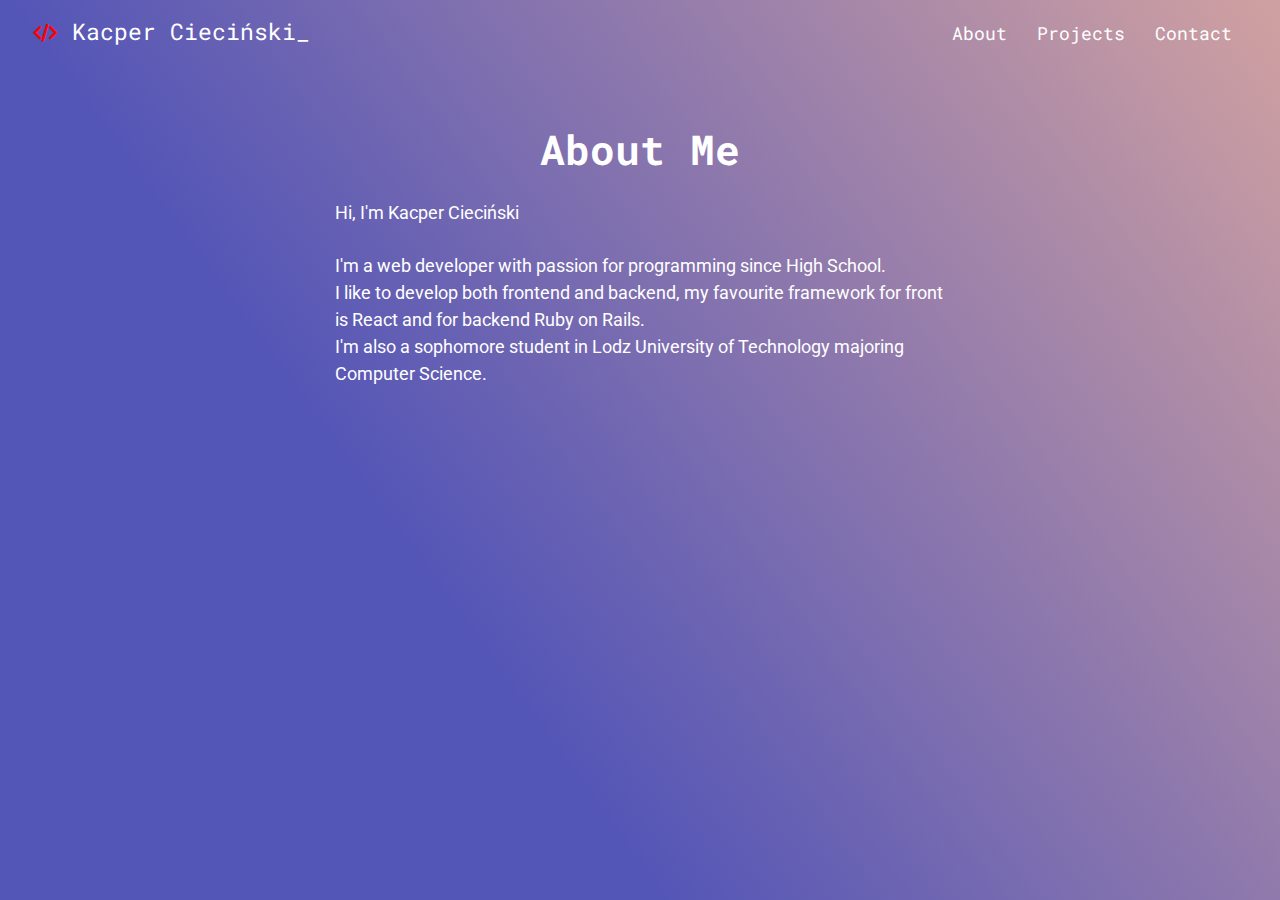
<file: about/index.html>
<!DOCTYPE html><html><head><meta charset="utf-8"/><meta http-equiv="x-ua-compatible" content="ie=edge"/><meta name="viewport" content="width=device-width, initial-scale=1, shrink-to-fit=no"/><link rel="preload" href="/component---src-layouts-index-js-8f7a92a7eba71878702d.js" as="script"/><link rel="preload" href="/component---src-pages-about-js-498e6bf0c926175e7e2c.js" as="script"/><link rel="preload" href="/path---about-a0e39f21c11f6a62c5ab.js" as="script"/><link rel="preload" href="/app-c8c173755a90f21e71ef.js" as="script"/><link rel="preload" href="/commons-e35206bb07e2a96889f9.js" as="script"/><title data-react-helmet="true">About me, Kacper Cieciński Junior Web Developer</title><meta data-react-helmet="true" name="description" content="Learn more about me, Kacper Cieciński"/><meta data-react-helmet="true" name="keywords" content="Kacper, Cieciński, Kacper Cieciński, Ciecinski, developer, junior developer,junior react developer, junior front-end developer,front-end,frontend,backend,junior backend developer,junior rails developer,React,Ruby on Rails,Javascript, HTML5, CSS, Politechnika Łódzka, Lodz University of Technology"/><style id="gatsby-inlined-css">@import url(https://fonts.googleapis.com/css?family=Roboto|Roboto+Mono);/*!
 * Bootstrap v4.1.2 (https://getbootstrap.com/)
 * Copyright 2011-2018 The Bootstrap Authors
 * Copyright 2011-2018 Twitter, Inc.
 * Licensed under MIT (https://github.com/twbs/bootstrap/blob/master/LICENSE)
 */*,:after,:before{box-sizing:border-box}html{font-family:sans-serif;line-height:1.15;-webkit-text-size-adjust:100%;-ms-text-size-adjust:100%;-ms-overflow-style:scrollbar;-webkit-tap-highlight-color:transparent}@-ms-viewport{width:device-width}article,aside,figcaption,figure,footer,header,hgroup,main,nav,section{display:block}body{margin:0;font-family:-apple-system,BlinkMacSystemFont,Segoe UI,Roboto,Helvetica Neue,Arial,sans-serif;font-size:1rem;font-weight:400;line-height:1.5;color:#212529;text-align:left;background-color:#fff}[tabindex="-1"]:focus{outline:0!important}hr{box-sizing:content-box;height:0;overflow:visible}h1,h2,h3,h4,h5,h6{margin-top:0;margin-bottom:.5rem}p{margin-top:0;margin-bottom:1rem}abbr[data-original-title],abbr[title]{text-decoration:underline;-webkit-text-decoration:underline dotted;text-decoration:underline dotted;cursor:help;border-bottom:0}address{font-style:normal;line-height:inherit}address,dl,ol,ul{margin-bottom:1rem}dl,ol,ul{margin-top:0}ol ol,ol ul,ul ol,ul ul{margin-bottom:0}dt{font-weight:700}dd{margin-bottom:.5rem;margin-left:0}blockquote{margin:0 0 1rem}dfn{font-style:italic}b,strong{font-weight:bolder}small{font-size:80%}sub,sup{position:relative;font-size:75%;line-height:0;vertical-align:baseline}sub{bottom:-.25em}sup{top:-.5em}a{color:#007bff;text-decoration:none;background-color:transparent;-webkit-text-decoration-skip:objects}a:hover{color:#0056b3;text-decoration:underline}a:not([href]):not([tabindex]),a:not([href]):not([tabindex]):focus,a:not([href]):not([tabindex]):hover{color:inherit;text-decoration:none}a:not([href]):not([tabindex]):focus{outline:0}code,kbd,pre,samp{font-family:SFMono-Regular,Menlo,Monaco,Consolas,Liberation Mono,Courier New,monospace;font-size:1em}pre{margin-top:0;margin-bottom:1rem;overflow:auto;-ms-overflow-style:scrollbar}figure{margin:0 0 1rem}img{border-style:none}img,svg:not(:root){vertical-align:middle}svg:not(:root){overflow:hidden}table{border-collapse:collapse}caption{padding-top:.75rem;padding-bottom:.75rem;color:#6c757d;text-align:left;caption-side:bottom}th{text-align:inherit}label{display:inline-block;margin-bottom:.5rem}button{border-radius:0}button:focus{outline:1px dotted;outline:5px auto -webkit-focus-ring-color}button,input,optgroup,select,textarea{margin:0;font-family:inherit;font-size:inherit;line-height:inherit}button,input{overflow:visible}button,select{text-transform:none}[type=reset],[type=submit],button,html [type=button]{-webkit-appearance:button}[type=button]::-moz-focus-inner,[type=reset]::-moz-focus-inner,[type=submit]::-moz-focus-inner,button::-moz-focus-inner{padding:0;border-style:none}input[type=checkbox],input[type=radio]{box-sizing:border-box;padding:0}input[type=date],input[type=datetime-local],input[type=month],input[type=time]{-webkit-appearance:listbox}textarea{overflow:auto;resize:vertical}fieldset{min-width:0;padding:0;margin:0;border:0}legend{display:block;width:100%;max-width:100%;padding:0;margin-bottom:.5rem;font-size:1.5rem;line-height:inherit;color:inherit;white-space:normal}progress{vertical-align:baseline}[type=number]::-webkit-inner-spin-button,[type=number]::-webkit-outer-spin-button{height:auto}[type=search]{outline-offset:-2px;-webkit-appearance:none}[type=search]::-webkit-search-cancel-button,[type=search]::-webkit-search-decoration{-webkit-appearance:none}::-webkit-file-upload-button{font:inherit;-webkit-appearance:button}output{display:inline-block}summary{display:list-item;cursor:pointer}template{display:none}[hidden]{display:none!important}.h1,.h2,.h3,.h4,.h5,.h6,h1,h2,h3,h4,h5,h6{margin-bottom:.5rem;font-family:inherit;font-weight:500;line-height:1.2;color:inherit}.h1,h1{font-size:2.5rem}.h2,h2{font-size:2rem}.h3,h3{font-size:1.75rem}.h4,h4{font-size:1.5rem}.h5,h5{font-size:1.25rem}.h6,h6{font-size:1rem}.lead{font-size:1.25rem;font-weight:300}.display-1{font-size:6rem}.display-1,.display-2{font-weight:300;line-height:1.2}.display-2{font-size:5.5rem}.display-3{font-size:4.5rem}.display-3,.display-4{font-weight:300;line-height:1.2}.display-4{font-size:3.5rem}hr{margin-top:1rem;margin-bottom:1rem;border:0;border-top:1px solid rgba(0,0,0,.1)}.small,small{font-size:80%;font-weight:400}.mark,mark{padding:.2em;background-color:#fcf8e3}.list-inline,.list-unstyled{padding-left:0;list-style:none}.list-inline-item{display:inline-block}.list-inline-item:not(:last-child){margin-right:.5rem}.initialism{font-size:90%;text-transform:uppercase}.blockquote{margin-bottom:1rem;font-size:1.25rem}.blockquote-footer{display:block;font-size:80%;color:#6c757d}.blockquote-footer:before{content:"\2014   \A0"}.img-fluid,.img-thumbnail{max-width:100%;height:auto}.img-thumbnail{padding:.25rem;background-color:#fff;border:1px solid #dee2e6;border-radius:.25rem}.figure{display:inline-block}.figure-img{margin-bottom:.5rem;line-height:1}.figure-caption{font-size:90%;color:#6c757d}code{font-size:87.5%;color:#e83e8c;word-break:break-word}a>code{color:inherit}kbd{padding:.2rem .4rem;font-size:87.5%;color:#fff;background-color:#212529;border-radius:.2rem}kbd kbd{padding:0;font-size:100%;font-weight:700}pre{display:block;font-size:87.5%;color:#212529}pre code{font-size:inherit;color:inherit;word-break:normal}.pre-scrollable{max-height:340px;overflow-y:scroll}.container{width:100%;padding-right:15px;padding-left:15px;margin-right:auto;margin-left:auto}@media (min-width:576px){.container{max-width:540px}}@media (min-width:768px){.container{max-width:720px}}@media (min-width:992px){.container{max-width:960px}}@media (min-width:1200px){.container{max-width:1140px}}.container-fluid{width:100%;padding-right:15px;padding-left:15px;margin-right:auto;margin-left:auto}.row{display:-ms-flexbox;display:flex;-ms-flex-wrap:wrap;flex-wrap:wrap;margin-right:-15px;margin-left:-15px}.no-gutters{margin-right:0;margin-left:0}.no-gutters>.col,.no-gutters>[class*=col-]{padding-right:0;padding-left:0}.col,.col-1,.col-2,.col-3,.col-4,.col-5,.col-6,.col-7,.col-8,.col-9,.col-10,.col-11,.col-12,.col-auto,.col-lg,.col-lg-1,.col-lg-2,.col-lg-3,.col-lg-4,.col-lg-5,.col-lg-6,.col-lg-7,.col-lg-8,.col-lg-9,.col-lg-10,.col-lg-11,.col-lg-12,.col-lg-auto,.col-md,.col-md-1,.col-md-2,.col-md-3,.col-md-4,.col-md-5,.col-md-6,.col-md-7,.col-md-8,.col-md-9,.col-md-10,.col-md-11,.col-md-12,.col-md-auto,.col-sm,.col-sm-1,.col-sm-2,.col-sm-3,.col-sm-4,.col-sm-5,.col-sm-6,.col-sm-7,.col-sm-8,.col-sm-9,.col-sm-10,.col-sm-11,.col-sm-12,.col-sm-auto,.col-xl,.col-xl-1,.col-xl-2,.col-xl-3,.col-xl-4,.col-xl-5,.col-xl-6,.col-xl-7,.col-xl-8,.col-xl-9,.col-xl-10,.col-xl-11,.col-xl-12,.col-xl-auto{position:relative;width:100%;min-height:1px;padding-right:15px;padding-left:15px}.col{-ms-flex-preferred-size:0;flex-basis:0;-ms-flex-positive:1;flex-grow:1;max-width:100%}.col-auto{-ms-flex:0 0 auto;flex:0 0 auto;width:auto;max-width:none}.col-1{-ms-flex:0 0 8.333333%;flex:0 0 8.333333%;max-width:8.333333%}.col-2{-ms-flex:0 0 16.666667%;flex:0 0 16.666667%;max-width:16.666667%}.col-3{-ms-flex:0 0 25%;flex:0 0 25%;max-width:25%}.col-4{-ms-flex:0 0 33.333333%;flex:0 0 33.333333%;max-width:33.333333%}.col-5{-ms-flex:0 0 41.666667%;flex:0 0 41.666667%;max-width:41.666667%}.col-6{-ms-flex:0 0 50%;flex:0 0 50%;max-width:50%}.col-7{-ms-flex:0 0 58.333333%;flex:0 0 58.333333%;max-width:58.333333%}.col-8{-ms-flex:0 0 66.666667%;flex:0 0 66.666667%;max-width:66.666667%}.col-9{-ms-flex:0 0 75%;flex:0 0 75%;max-width:75%}.col-10{-ms-flex:0 0 83.333333%;flex:0 0 83.333333%;max-width:83.333333%}.col-11{-ms-flex:0 0 91.666667%;flex:0 0 91.666667%;max-width:91.666667%}.col-12{-ms-flex:0 0 100%;flex:0 0 100%;max-width:100%}.order-first{-ms-flex-order:-1;order:-1}.order-last{-ms-flex-order:13;order:13}.order-0{-ms-flex-order:0;order:0}.order-1{-ms-flex-order:1;order:1}.order-2{-ms-flex-order:2;order:2}.order-3{-ms-flex-order:3;order:3}.order-4{-ms-flex-order:4;order:4}.order-5{-ms-flex-order:5;order:5}.order-6{-ms-flex-order:6;order:6}.order-7{-ms-flex-order:7;order:7}.order-8{-ms-flex-order:8;order:8}.order-9{-ms-flex-order:9;order:9}.order-10{-ms-flex-order:10;order:10}.order-11{-ms-flex-order:11;order:11}.order-12{-ms-flex-order:12;order:12}.offset-1{margin-left:8.333333%}.offset-2{margin-left:16.666667%}.offset-3{margin-left:25%}.offset-4{margin-left:33.333333%}.offset-5{margin-left:41.666667%}.offset-6{margin-left:50%}.offset-7{margin-left:58.333333%}.offset-8{margin-left:66.666667%}.offset-9{margin-left:75%}.offset-10{margin-left:83.333333%}.offset-11{margin-left:91.666667%}@media (min-width:576px){.col-sm{-ms-flex-preferred-size:0;flex-basis:0;-ms-flex-positive:1;flex-grow:1;max-width:100%}.col-sm-auto{-ms-flex:0 0 auto;flex:0 0 auto;width:auto;max-width:none}.col-sm-1{-ms-flex:0 0 8.333333%;flex:0 0 8.333333%;max-width:8.333333%}.col-sm-2{-ms-flex:0 0 16.666667%;flex:0 0 16.666667%;max-width:16.666667%}.col-sm-3{-ms-flex:0 0 25%;flex:0 0 25%;max-width:25%}.col-sm-4{-ms-flex:0 0 33.333333%;flex:0 0 33.333333%;max-width:33.333333%}.col-sm-5{-ms-flex:0 0 41.666667%;flex:0 0 41.666667%;max-width:41.666667%}.col-sm-6{-ms-flex:0 0 50%;flex:0 0 50%;max-width:50%}.col-sm-7{-ms-flex:0 0 58.333333%;flex:0 0 58.333333%;max-width:58.333333%}.col-sm-8{-ms-flex:0 0 66.666667%;flex:0 0 66.666667%;max-width:66.666667%}.col-sm-9{-ms-flex:0 0 75%;flex:0 0 75%;max-width:75%}.col-sm-10{-ms-flex:0 0 83.333333%;flex:0 0 83.333333%;max-width:83.333333%}.col-sm-11{-ms-flex:0 0 91.666667%;flex:0 0 91.666667%;max-width:91.666667%}.col-sm-12{-ms-flex:0 0 100%;flex:0 0 100%;max-width:100%}.order-sm-first{-ms-flex-order:-1;order:-1}.order-sm-last{-ms-flex-order:13;order:13}.order-sm-0{-ms-flex-order:0;order:0}.order-sm-1{-ms-flex-order:1;order:1}.order-sm-2{-ms-flex-order:2;order:2}.order-sm-3{-ms-flex-order:3;order:3}.order-sm-4{-ms-flex-order:4;order:4}.order-sm-5{-ms-flex-order:5;order:5}.order-sm-6{-ms-flex-order:6;order:6}.order-sm-7{-ms-flex-order:7;order:7}.order-sm-8{-ms-flex-order:8;order:8}.order-sm-9{-ms-flex-order:9;order:9}.order-sm-10{-ms-flex-order:10;order:10}.order-sm-11{-ms-flex-order:11;order:11}.order-sm-12{-ms-flex-order:12;order:12}.offset-sm-0{margin-left:0}.offset-sm-1{margin-left:8.333333%}.offset-sm-2{margin-left:16.666667%}.offset-sm-3{margin-left:25%}.offset-sm-4{margin-left:33.333333%}.offset-sm-5{margin-left:41.666667%}.offset-sm-6{margin-left:50%}.offset-sm-7{margin-left:58.333333%}.offset-sm-8{margin-left:66.666667%}.offset-sm-9{margin-left:75%}.offset-sm-10{margin-left:83.333333%}.offset-sm-11{margin-left:91.666667%}}@media (min-width:768px){.col-md{-ms-flex-preferred-size:0;flex-basis:0;-ms-flex-positive:1;flex-grow:1;max-width:100%}.col-md-auto{-ms-flex:0 0 auto;flex:0 0 auto;width:auto;max-width:none}.col-md-1{-ms-flex:0 0 8.333333%;flex:0 0 8.333333%;max-width:8.333333%}.col-md-2{-ms-flex:0 0 16.666667%;flex:0 0 16.666667%;max-width:16.666667%}.col-md-3{-ms-flex:0 0 25%;flex:0 0 25%;max-width:25%}.col-md-4{-ms-flex:0 0 33.333333%;flex:0 0 33.333333%;max-width:33.333333%}.col-md-5{-ms-flex:0 0 41.666667%;flex:0 0 41.666667%;max-width:41.666667%}.col-md-6{-ms-flex:0 0 50%;flex:0 0 50%;max-width:50%}.col-md-7{-ms-flex:0 0 58.333333%;flex:0 0 58.333333%;max-width:58.333333%}.col-md-8{-ms-flex:0 0 66.666667%;flex:0 0 66.666667%;max-width:66.666667%}.col-md-9{-ms-flex:0 0 75%;flex:0 0 75%;max-width:75%}.col-md-10{-ms-flex:0 0 83.333333%;flex:0 0 83.333333%;max-width:83.333333%}.col-md-11{-ms-flex:0 0 91.666667%;flex:0 0 91.666667%;max-width:91.666667%}.col-md-12{-ms-flex:0 0 100%;flex:0 0 100%;max-width:100%}.order-md-first{-ms-flex-order:-1;order:-1}.order-md-last{-ms-flex-order:13;order:13}.order-md-0{-ms-flex-order:0;order:0}.order-md-1{-ms-flex-order:1;order:1}.order-md-2{-ms-flex-order:2;order:2}.order-md-3{-ms-flex-order:3;order:3}.order-md-4{-ms-flex-order:4;order:4}.order-md-5{-ms-flex-order:5;order:5}.order-md-6{-ms-flex-order:6;order:6}.order-md-7{-ms-flex-order:7;order:7}.order-md-8{-ms-flex-order:8;order:8}.order-md-9{-ms-flex-order:9;order:9}.order-md-10{-ms-flex-order:10;order:10}.order-md-11{-ms-flex-order:11;order:11}.order-md-12{-ms-flex-order:12;order:12}.offset-md-0{margin-left:0}.offset-md-1{margin-left:8.333333%}.offset-md-2{margin-left:16.666667%}.offset-md-3{margin-left:25%}.offset-md-4{margin-left:33.333333%}.offset-md-5{margin-left:41.666667%}.offset-md-6{margin-left:50%}.offset-md-7{margin-left:58.333333%}.offset-md-8{margin-left:66.666667%}.offset-md-9{margin-left:75%}.offset-md-10{margin-left:83.333333%}.offset-md-11{margin-left:91.666667%}}@media (min-width:992px){.col-lg{-ms-flex-preferred-size:0;flex-basis:0;-ms-flex-positive:1;flex-grow:1;max-width:100%}.col-lg-auto{-ms-flex:0 0 auto;flex:0 0 auto;width:auto;max-width:none}.col-lg-1{-ms-flex:0 0 8.333333%;flex:0 0 8.333333%;max-width:8.333333%}.col-lg-2{-ms-flex:0 0 16.666667%;flex:0 0 16.666667%;max-width:16.666667%}.col-lg-3{-ms-flex:0 0 25%;flex:0 0 25%;max-width:25%}.col-lg-4{-ms-flex:0 0 33.333333%;flex:0 0 33.333333%;max-width:33.333333%}.col-lg-5{-ms-flex:0 0 41.666667%;flex:0 0 41.666667%;max-width:41.666667%}.col-lg-6{-ms-flex:0 0 50%;flex:0 0 50%;max-width:50%}.col-lg-7{-ms-flex:0 0 58.333333%;flex:0 0 58.333333%;max-width:58.333333%}.col-lg-8{-ms-flex:0 0 66.666667%;flex:0 0 66.666667%;max-width:66.666667%}.col-lg-9{-ms-flex:0 0 75%;flex:0 0 75%;max-width:75%}.col-lg-10{-ms-flex:0 0 83.333333%;flex:0 0 83.333333%;max-width:83.333333%}.col-lg-11{-ms-flex:0 0 91.666667%;flex:0 0 91.666667%;max-width:91.666667%}.col-lg-12{-ms-flex:0 0 100%;flex:0 0 100%;max-width:100%}.order-lg-first{-ms-flex-order:-1;order:-1}.order-lg-last{-ms-flex-order:13;order:13}.order-lg-0{-ms-flex-order:0;order:0}.order-lg-1{-ms-flex-order:1;order:1}.order-lg-2{-ms-flex-order:2;order:2}.order-lg-3{-ms-flex-order:3;order:3}.order-lg-4{-ms-flex-order:4;order:4}.order-lg-5{-ms-flex-order:5;order:5}.order-lg-6{-ms-flex-order:6;order:6}.order-lg-7{-ms-flex-order:7;order:7}.order-lg-8{-ms-flex-order:8;order:8}.order-lg-9{-ms-flex-order:9;order:9}.order-lg-10{-ms-flex-order:10;order:10}.order-lg-11{-ms-flex-order:11;order:11}.order-lg-12{-ms-flex-order:12;order:12}.offset-lg-0{margin-left:0}.offset-lg-1{margin-left:8.333333%}.offset-lg-2{margin-left:16.666667%}.offset-lg-3{margin-left:25%}.offset-lg-4{margin-left:33.333333%}.offset-lg-5{margin-left:41.666667%}.offset-lg-6{margin-left:50%}.offset-lg-7{margin-left:58.333333%}.offset-lg-8{margin-left:66.666667%}.offset-lg-9{margin-left:75%}.offset-lg-10{margin-left:83.333333%}.offset-lg-11{margin-left:91.666667%}}@media (min-width:1200px){.col-xl{-ms-flex-preferred-size:0;flex-basis:0;-ms-flex-positive:1;flex-grow:1;max-width:100%}.col-xl-auto{-ms-flex:0 0 auto;flex:0 0 auto;width:auto;max-width:none}.col-xl-1{-ms-flex:0 0 8.333333%;flex:0 0 8.333333%;max-width:8.333333%}.col-xl-2{-ms-flex:0 0 16.666667%;flex:0 0 16.666667%;max-width:16.666667%}.col-xl-3{-ms-flex:0 0 25%;flex:0 0 25%;max-width:25%}.col-xl-4{-ms-flex:0 0 33.333333%;flex:0 0 33.333333%;max-width:33.333333%}.col-xl-5{-ms-flex:0 0 41.666667%;flex:0 0 41.666667%;max-width:41.666667%}.col-xl-6{-ms-flex:0 0 50%;flex:0 0 50%;max-width:50%}.col-xl-7{-ms-flex:0 0 58.333333%;flex:0 0 58.333333%;max-width:58.333333%}.col-xl-8{-ms-flex:0 0 66.666667%;flex:0 0 66.666667%;max-width:66.666667%}.col-xl-9{-ms-flex:0 0 75%;flex:0 0 75%;max-width:75%}.col-xl-10{-ms-flex:0 0 83.333333%;flex:0 0 83.333333%;max-width:83.333333%}.col-xl-11{-ms-flex:0 0 91.666667%;flex:0 0 91.666667%;max-width:91.666667%}.col-xl-12{-ms-flex:0 0 100%;flex:0 0 100%;max-width:100%}.order-xl-first{-ms-flex-order:-1;order:-1}.order-xl-last{-ms-flex-order:13;order:13}.order-xl-0{-ms-flex-order:0;order:0}.order-xl-1{-ms-flex-order:1;order:1}.order-xl-2{-ms-flex-order:2;order:2}.order-xl-3{-ms-flex-order:3;order:3}.order-xl-4{-ms-flex-order:4;order:4}.order-xl-5{-ms-flex-order:5;order:5}.order-xl-6{-ms-flex-order:6;order:6}.order-xl-7{-ms-flex-order:7;order:7}.order-xl-8{-ms-flex-order:8;order:8}.order-xl-9{-ms-flex-order:9;order:9}.order-xl-10{-ms-flex-order:10;order:10}.order-xl-11{-ms-flex-order:11;order:11}.order-xl-12{-ms-flex-order:12;order:12}.offset-xl-0{margin-left:0}.offset-xl-1{margin-left:8.333333%}.offset-xl-2{margin-left:16.666667%}.offset-xl-3{margin-left:25%}.offset-xl-4{margin-left:33.333333%}.offset-xl-5{margin-left:41.666667%}.offset-xl-6{margin-left:50%}.offset-xl-7{margin-left:58.333333%}.offset-xl-8{margin-left:66.666667%}.offset-xl-9{margin-left:75%}.offset-xl-10{margin-left:83.333333%}.offset-xl-11{margin-left:91.666667%}}.table{width:100%;max-width:100%;margin-bottom:1rem;background-color:transparent}.table td,.table th{padding:.75rem;vertical-align:top;border-top:1px solid #dee2e6}.table thead th{vertical-align:bottom;border-bottom:2px solid #dee2e6}.table tbody+tbody{border-top:2px solid #dee2e6}.table .table{background-color:#fff}.table-sm td,.table-sm th{padding:.3rem}.table-bordered,.table-bordered td,.table-bordered th{border:1px solid #dee2e6}.table-bordered thead td,.table-bordered thead th{border-bottom-width:2px}.table-borderless tbody+tbody,.table-borderless td,.table-borderless th,.table-borderless thead th{border:0}.table-striped tbody tr:nth-of-type(odd){background-color:rgba(0,0,0,.05)}.table-hover tbody tr:hover{background-color:rgba(0,0,0,.075)}.table-primary,.table-primary>td,.table-primary>th{background-color:#b8daff}.table-hover .table-primary:hover,.table-hover .table-primary:hover>td,.table-hover .table-primary:hover>th{background-color:#9fcdff}.table-secondary,.table-secondary>td,.table-secondary>th{background-color:#d6d8db}.table-hover .table-secondary:hover,.table-hover .table-secondary:hover>td,.table-hover .table-secondary:hover>th{background-color:#c8cbcf}.table-success,.table-success>td,.table-success>th{background-color:#c3e6cb}.table-hover .table-success:hover,.table-hover .table-success:hover>td,.table-hover .table-success:hover>th{background-color:#b1dfbb}.table-info,.table-info>td,.table-info>th{background-color:#bee5eb}.table-hover .table-info:hover,.table-hover .table-info:hover>td,.table-hover .table-info:hover>th{background-color:#abdde5}.table-warning,.table-warning>td,.table-warning>th{background-color:#ffeeba}.table-hover .table-warning:hover,.table-hover .table-warning:hover>td,.table-hover .table-warning:hover>th{background-color:#ffe8a1}.table-danger,.table-danger>td,.table-danger>th{background-color:#f5c6cb}.table-hover .table-danger:hover,.table-hover .table-danger:hover>td,.table-hover .table-danger:hover>th{background-color:#f1b0b7}.table-light,.table-light>td,.table-light>th{background-color:#fdfdfe}.table-hover .table-light:hover,.table-hover .table-light:hover>td,.table-hover .table-light:hover>th{background-color:#ececf6}.table-dark,.table-dark>td,.table-dark>th{background-color:#c6c8ca}.table-hover .table-dark:hover,.table-hover .table-dark:hover>td,.table-hover .table-dark:hover>th{background-color:#b9bbbe}.table-active,.table-active>td,.table-active>th,.table-hover .table-active:hover,.table-hover .table-active:hover>td,.table-hover .table-active:hover>th{background-color:rgba(0,0,0,.075)}.table .thead-dark th{color:#fff;background-color:#212529;border-color:#32383e}.table .thead-light th{color:#495057;background-color:#e9ecef;border-color:#dee2e6}.table-dark{color:#fff;background-color:#212529}.table-dark td,.table-dark th,.table-dark thead th{border-color:#32383e}.table-dark.table-bordered{border:0}.table-dark.table-striped tbody tr:nth-of-type(odd){background-color:hsla(0,0%,100%,.05)}.table-dark.table-hover tbody tr:hover{background-color:hsla(0,0%,100%,.075)}@media (max-width:575.98px){.table-responsive-sm{display:block;width:100%;overflow-x:auto;-webkit-overflow-scrolling:touch;-ms-overflow-style:-ms-autohiding-scrollbar}.table-responsive-sm>.table-bordered{border:0}}@media (max-width:767.98px){.table-responsive-md{display:block;width:100%;overflow-x:auto;-webkit-overflow-scrolling:touch;-ms-overflow-style:-ms-autohiding-scrollbar}.table-responsive-md>.table-bordered{border:0}}@media (max-width:991.98px){.table-responsive-lg{display:block;width:100%;overflow-x:auto;-webkit-overflow-scrolling:touch;-ms-overflow-style:-ms-autohiding-scrollbar}.table-responsive-lg>.table-bordered{border:0}}@media (max-width:1199.98px){.table-responsive-xl{display:block;width:100%;overflow-x:auto;-webkit-overflow-scrolling:touch;-ms-overflow-style:-ms-autohiding-scrollbar}.table-responsive-xl>.table-bordered{border:0}}.table-responsive{display:block;width:100%;overflow-x:auto;-webkit-overflow-scrolling:touch;-ms-overflow-style:-ms-autohiding-scrollbar}.table-responsive>.table-bordered{border:0}.form-control{display:block;width:100%;padding:.375rem .75rem;font-size:1rem;line-height:1.5;color:#495057;background-color:#fff;background-clip:padding-box;border:1px solid #ced4da;border-radius:.25rem;transition:border-color .15s ease-in-out,box-shadow .15s ease-in-out}@media screen and (prefers-reduced-motion:reduce){.form-control{transition:none}}.form-control::-ms-expand{background-color:transparent;border:0}.form-control:focus{color:#495057;background-color:#fff;border-color:#80bdff;outline:0;box-shadow:0 0 0 .2rem rgba(0,123,255,.25)}.form-control::-moz-placeholder{color:#6c757d;opacity:1}.form-control::-ms-input-placeholder{color:#6c757d;opacity:1}.form-control::-webkit-input-placeholder{color:#6c757d;opacity:1}.form-control:-ms-input-placeholder{color:#6c757d;opacity:1}.form-control::placeholder{color:#6c757d;opacity:1}.form-control:disabled,.form-control[readonly]{background-color:#e9ecef;opacity:1}select.form-control:not([size]):not([multiple]){height:calc(2.25rem + 2px)}select.form-control:focus::-ms-value{color:#495057;background-color:#fff}.form-control-file,.form-control-range{display:block;width:100%}.col-form-label{padding-top:calc(.375rem + 1px);padding-bottom:calc(.375rem + 1px);margin-bottom:0;font-size:inherit;line-height:1.5}.col-form-label-lg{padding-top:calc(.5rem + 1px);padding-bottom:calc(.5rem + 1px);font-size:1.25rem;line-height:1.5}.col-form-label-sm{padding-top:calc(.25rem + 1px);padding-bottom:calc(.25rem + 1px);font-size:.875rem;line-height:1.5}.form-control-plaintext{display:block;width:100%;padding-top:.375rem;padding-bottom:.375rem;margin-bottom:0;line-height:1.5;color:#212529;background-color:transparent;border:solid transparent;border-width:1px 0}.form-control-plaintext.form-control-lg,.form-control-plaintext.form-control-sm,.input-group-lg>.form-control-plaintext.form-control,.input-group-lg>.input-group-append>.form-control-plaintext.btn,.input-group-lg>.input-group-append>.form-control-plaintext.input-group-text,.input-group-lg>.input-group-prepend>.form-control-plaintext.btn,.input-group-lg>.input-group-prepend>.form-control-plaintext.input-group-text,.input-group-sm>.form-control-plaintext.form-control,.input-group-sm>.input-group-append>.form-control-plaintext.btn,.input-group-sm>.input-group-append>.form-control-plaintext.input-group-text,.input-group-sm>.input-group-prepend>.form-control-plaintext.btn,.input-group-sm>.input-group-prepend>.form-control-plaintext.input-group-text{padding-right:0;padding-left:0}.form-control-sm,.input-group-sm>.form-control,.input-group-sm>.input-group-append>.btn,.input-group-sm>.input-group-append>.input-group-text,.input-group-sm>.input-group-prepend>.btn,.input-group-sm>.input-group-prepend>.input-group-text{padding:.25rem .5rem;font-size:.875rem;line-height:1.5;border-radius:.2rem}.input-group-sm>.input-group-append>select.btn:not([size]):not([multiple]),.input-group-sm>.input-group-append>select.input-group-text:not([size]):not([multiple]),.input-group-sm>.input-group-prepend>select.btn:not([size]):not([multiple]),.input-group-sm>.input-group-prepend>select.input-group-text:not([size]):not([multiple]),.input-group-sm>select.form-control:not([size]):not([multiple]),select.form-control-sm:not([size]):not([multiple]){height:calc(1.8125rem + 2px)}.form-control-lg,.input-group-lg>.form-control,.input-group-lg>.input-group-append>.btn,.input-group-lg>.input-group-append>.input-group-text,.input-group-lg>.input-group-prepend>.btn,.input-group-lg>.input-group-prepend>.input-group-text{padding:.5rem 1rem;font-size:1.25rem;line-height:1.5;border-radius:.3rem}.input-group-lg>.input-group-append>select.btn:not([size]):not([multiple]),.input-group-lg>.input-group-append>select.input-group-text:not([size]):not([multiple]),.input-group-lg>.input-group-prepend>select.btn:not([size]):not([multiple]),.input-group-lg>.input-group-prepend>select.input-group-text:not([size]):not([multiple]),.input-group-lg>select.form-control:not([size]):not([multiple]),select.form-control-lg:not([size]):not([multiple]){height:calc(2.875rem + 2px)}.form-group{margin-bottom:1rem}.form-text{display:block;margin-top:.25rem}.form-row{display:-ms-flexbox;display:flex;-ms-flex-wrap:wrap;flex-wrap:wrap;margin-right:-5px;margin-left:-5px}.form-row>.col,.form-row>[class*=col-]{padding-right:5px;padding-left:5px}.form-check{position:relative;display:block;padding-left:1.25rem}.form-check-input{position:absolute;margin-top:.3rem;margin-left:-1.25rem}.form-check-input:disabled~.form-check-label{color:#6c757d}.form-check-label{margin-bottom:0}.form-check-inline{display:-ms-inline-flexbox;display:inline-flex;-ms-flex-align:center;align-items:center;padding-left:0;margin-right:.75rem}.form-check-inline .form-check-input{position:static;margin-top:0;margin-right:.3125rem;margin-left:0}.valid-feedback{display:none;width:100%;margin-top:.25rem;font-size:80%;color:#28a745}.valid-tooltip{position:absolute;top:100%;z-index:5;display:none;max-width:100%;padding:.5rem;margin-top:.1rem;font-size:.875rem;line-height:1;color:#fff;background-color:rgba(40,167,69,.8);border-radius:.2rem}.custom-select.is-valid,.form-control.is-valid,.was-validated .custom-select:valid,.was-validated .form-control:valid{border-color:#28a745}.custom-select.is-valid:focus,.form-control.is-valid:focus,.was-validated .custom-select:valid:focus,.was-validated .form-control:valid:focus{border-color:#28a745;box-shadow:0 0 0 .2rem rgba(40,167,69,.25)}.custom-select.is-valid~.valid-feedback,.custom-select.is-valid~.valid-tooltip,.form-control-file.is-valid~.valid-feedback,.form-control-file.is-valid~.valid-tooltip,.form-control.is-valid~.valid-feedback,.form-control.is-valid~.valid-tooltip,.was-validated .custom-select:valid~.valid-feedback,.was-validated .custom-select:valid~.valid-tooltip,.was-validated .form-control-file:valid~.valid-feedback,.was-validated .form-control-file:valid~.valid-tooltip,.was-validated .form-control:valid~.valid-feedback,.was-validated .form-control:valid~.valid-tooltip{display:block}.form-check-input.is-valid~.form-check-label,.was-validated .form-check-input:valid~.form-check-label{color:#28a745}.form-check-input.is-valid~.valid-feedback,.form-check-input.is-valid~.valid-tooltip,.was-validated .form-check-input:valid~.valid-feedback,.was-validated .form-check-input:valid~.valid-tooltip{display:block}.custom-control-input.is-valid~.custom-control-label,.was-validated .custom-control-input:valid~.custom-control-label{color:#28a745}.custom-control-input.is-valid~.custom-control-label:before,.was-validated .custom-control-input:valid~.custom-control-label:before{background-color:#71dd8a}.custom-control-input.is-valid~.valid-feedback,.custom-control-input.is-valid~.valid-tooltip,.was-validated .custom-control-input:valid~.valid-feedback,.was-validated .custom-control-input:valid~.valid-tooltip{display:block}.custom-control-input.is-valid:checked~.custom-control-label:before,.was-validated .custom-control-input:valid:checked~.custom-control-label:before{background-color:#34ce57}.custom-control-input.is-valid:focus~.custom-control-label:before,.was-validated .custom-control-input:valid:focus~.custom-control-label:before{box-shadow:0 0 0 1px #fff,0 0 0 3.2px rgba(40,167,69,.25);box-shadow:0 0 0 1px #fff,0 0 0 .2rem rgba(40,167,69,.25)}.custom-file-input.is-valid~.custom-file-label,.was-validated .custom-file-input:valid~.custom-file-label{border-color:#28a745}.custom-file-input.is-valid~.custom-file-label:before,.was-validated .custom-file-input:valid~.custom-file-label:before{border-color:inherit}.custom-file-input.is-valid~.valid-feedback,.custom-file-input.is-valid~.valid-tooltip,.was-validated .custom-file-input:valid~.valid-feedback,.was-validated .custom-file-input:valid~.valid-tooltip{display:block}.custom-file-input.is-valid:focus~.custom-file-label,.was-validated .custom-file-input:valid:focus~.custom-file-label{box-shadow:0 0 0 .2rem rgba(40,167,69,.25)}.invalid-feedback{display:none;width:100%;margin-top:.25rem;font-size:80%;color:#dc3545}.invalid-tooltip{position:absolute;top:100%;z-index:5;display:none;max-width:100%;padding:.5rem;margin-top:.1rem;font-size:.875rem;line-height:1;color:#fff;background-color:rgba(220,53,69,.8);border-radius:.2rem}.custom-select.is-invalid,.form-control.is-invalid,.was-validated .custom-select:invalid,.was-validated .form-control:invalid{border-color:#dc3545}.custom-select.is-invalid:focus,.form-control.is-invalid:focus,.was-validated .custom-select:invalid:focus,.was-validated .form-control:invalid:focus{border-color:#dc3545;box-shadow:0 0 0 .2rem rgba(220,53,69,.25)}.custom-select.is-invalid~.invalid-feedback,.custom-select.is-invalid~.invalid-tooltip,.form-control-file.is-invalid~.invalid-feedback,.form-control-file.is-invalid~.invalid-tooltip,.form-control.is-invalid~.invalid-feedback,.form-control.is-invalid~.invalid-tooltip,.was-validated .custom-select:invalid~.invalid-feedback,.was-validated .custom-select:invalid~.invalid-tooltip,.was-validated .form-control-file:invalid~.invalid-feedback,.was-validated .form-control-file:invalid~.invalid-tooltip,.was-validated .form-control:invalid~.invalid-feedback,.was-validated .form-control:invalid~.invalid-tooltip{display:block}.form-check-input.is-invalid~.form-check-label,.was-validated .form-check-input:invalid~.form-check-label{color:#dc3545}.form-check-input.is-invalid~.invalid-feedback,.form-check-input.is-invalid~.invalid-tooltip,.was-validated .form-check-input:invalid~.invalid-feedback,.was-validated .form-check-input:invalid~.invalid-tooltip{display:block}.custom-control-input.is-invalid~.custom-control-label,.was-validated .custom-control-input:invalid~.custom-control-label{color:#dc3545}.custom-control-input.is-invalid~.custom-control-label:before,.was-validated .custom-control-input:invalid~.custom-control-label:before{background-color:#efa2a9}.custom-control-input.is-invalid~.invalid-feedback,.custom-control-input.is-invalid~.invalid-tooltip,.was-validated .custom-control-input:invalid~.invalid-feedback,.was-validated .custom-control-input:invalid~.invalid-tooltip{display:block}.custom-control-input.is-invalid:checked~.custom-control-label:before,.was-validated .custom-control-input:invalid:checked~.custom-control-label:before{background-color:#e4606d}.custom-control-input.is-invalid:focus~.custom-control-label:before,.was-validated .custom-control-input:invalid:focus~.custom-control-label:before{box-shadow:0 0 0 1px #fff,0 0 0 3.2px rgba(220,53,69,.25);box-shadow:0 0 0 1px #fff,0 0 0 .2rem rgba(220,53,69,.25)}.custom-file-input.is-invalid~.custom-file-label,.was-validated .custom-file-input:invalid~.custom-file-label{border-color:#dc3545}.custom-file-input.is-invalid~.custom-file-label:before,.was-validated .custom-file-input:invalid~.custom-file-label:before{border-color:inherit}.custom-file-input.is-invalid~.invalid-feedback,.custom-file-input.is-invalid~.invalid-tooltip,.was-validated .custom-file-input:invalid~.invalid-feedback,.was-validated .custom-file-input:invalid~.invalid-tooltip{display:block}.custom-file-input.is-invalid:focus~.custom-file-label,.was-validated .custom-file-input:invalid:focus~.custom-file-label{box-shadow:0 0 0 .2rem rgba(220,53,69,.25)}.form-inline{display:-ms-flexbox;display:flex;-ms-flex-flow:row wrap;flex-flow:row wrap;-ms-flex-align:center;align-items:center}.form-inline .form-check{width:100%}@media (min-width:576px){.form-inline label{-ms-flex-align:center;-ms-flex-pack:center;justify-content:center}.form-inline .form-group,.form-inline label{display:-ms-flexbox;display:flex;align-items:center;margin-bottom:0}.form-inline .form-group{-ms-flex:0 0 auto;flex:0 0 auto;-ms-flex-flow:row wrap;flex-flow:row wrap;-ms-flex-align:center}.form-inline .form-control{display:inline-block;width:auto;vertical-align:middle}.form-inline .form-control-plaintext{display:inline-block}.form-inline .custom-select,.form-inline .input-group{width:auto}.form-inline .form-check{display:-ms-flexbox;display:flex;-ms-flex-align:center;align-items:center;-ms-flex-pack:center;justify-content:center;width:auto;padding-left:0}.form-inline .form-check-input{position:relative;margin-top:0;margin-right:.25rem;margin-left:0}.form-inline .custom-control{-ms-flex-align:center;align-items:center;-ms-flex-pack:center;justify-content:center}.form-inline .custom-control-label{margin-bottom:0}}.btn{display:inline-block;font-weight:400;text-align:center;white-space:nowrap;vertical-align:middle;-webkit-user-select:none;-moz-user-select:none;-ms-user-select:none;user-select:none;border:1px solid transparent;padding:.375rem .75rem;font-size:1rem;line-height:1.5;border-radius:.25rem;transition:color .15s ease-in-out,background-color .15s ease-in-out,border-color .15s ease-in-out,box-shadow .15s ease-in-out}@media screen and (prefers-reduced-motion:reduce){.btn{transition:none}}.btn:focus,.btn:hover{text-decoration:none}.btn.focus,.btn:focus{outline:0;box-shadow:0 0 0 .2rem rgba(0,123,255,.25)}.btn.disabled,.btn:disabled{opacity:.65}.btn:not(:disabled):not(.disabled){cursor:pointer}.btn:not(:disabled):not(.disabled).active,.btn:not(:disabled):not(.disabled):active{background-image:none}a.btn.disabled,fieldset:disabled a.btn{pointer-events:none}.btn-primary{color:#fff;background-color:#007bff;border-color:#007bff}.btn-primary:hover{color:#fff;background-color:#0069d9;border-color:#0062cc}.btn-primary.focus,.btn-primary:focus{box-shadow:0 0 0 .2rem rgba(0,123,255,.5)}.btn-primary.disabled,.btn-primary:disabled{color:#fff;background-color:#007bff;border-color:#007bff}.btn-primary:not(:disabled):not(.disabled).active,.btn-primary:not(:disabled):not(.disabled):active,.show>.btn-primary.dropdown-toggle{color:#fff;background-color:#0062cc;border-color:#005cbf}.btn-primary:not(:disabled):not(.disabled).active:focus,.btn-primary:not(:disabled):not(.disabled):active:focus,.show>.btn-primary.dropdown-toggle:focus{box-shadow:0 0 0 .2rem rgba(0,123,255,.5)}.btn-secondary{color:#fff;background-color:#6c757d;border-color:#6c757d}.btn-secondary:hover{color:#fff;background-color:#5a6268;border-color:#545b62}.btn-secondary.focus,.btn-secondary:focus{box-shadow:0 0 0 .2rem hsla(208,7%,46%,.5)}.btn-secondary.disabled,.btn-secondary:disabled{color:#fff;background-color:#6c757d;border-color:#6c757d}.btn-secondary:not(:disabled):not(.disabled).active,.btn-secondary:not(:disabled):not(.disabled):active,.show>.btn-secondary.dropdown-toggle{color:#fff;background-color:#545b62;border-color:#4e555b}.btn-secondary:not(:disabled):not(.disabled).active:focus,.btn-secondary:not(:disabled):not(.disabled):active:focus,.show>.btn-secondary.dropdown-toggle:focus{box-shadow:0 0 0 .2rem hsla(208,7%,46%,.5)}.btn-success{color:#fff;background-color:#28a745;border-color:#28a745}.btn-success:hover{color:#fff;background-color:#218838;border-color:#1e7e34}.btn-success.focus,.btn-success:focus{box-shadow:0 0 0 .2rem rgba(40,167,69,.5)}.btn-success.disabled,.btn-success:disabled{color:#fff;background-color:#28a745;border-color:#28a745}.btn-success:not(:disabled):not(.disabled).active,.btn-success:not(:disabled):not(.disabled):active,.show>.btn-success.dropdown-toggle{color:#fff;background-color:#1e7e34;border-color:#1c7430}.btn-success:not(:disabled):not(.disabled).active:focus,.btn-success:not(:disabled):not(.disabled):active:focus,.show>.btn-success.dropdown-toggle:focus{box-shadow:0 0 0 .2rem rgba(40,167,69,.5)}.btn-info{color:#fff;background-color:#17a2b8;border-color:#17a2b8}.btn-info:hover{color:#fff;background-color:#138496;border-color:#117a8b}.btn-info.focus,.btn-info:focus{box-shadow:0 0 0 .2rem rgba(23,162,184,.5)}.btn-info.disabled,.btn-info:disabled{color:#fff;background-color:#17a2b8;border-color:#17a2b8}.btn-info:not(:disabled):not(.disabled).active,.btn-info:not(:disabled):not(.disabled):active,.show>.btn-info.dropdown-toggle{color:#fff;background-color:#117a8b;border-color:#10707f}.btn-info:not(:disabled):not(.disabled).active:focus,.btn-info:not(:disabled):not(.disabled):active:focus,.show>.btn-info.dropdown-toggle:focus{box-shadow:0 0 0 .2rem rgba(23,162,184,.5)}.btn-warning{color:#212529;background-color:#ffc107;border-color:#ffc107}.btn-warning:hover{color:#212529;background-color:#e0a800;border-color:#d39e00}.btn-warning.focus,.btn-warning:focus{box-shadow:0 0 0 .2rem rgba(255,193,7,.5)}.btn-warning.disabled,.btn-warning:disabled{color:#212529;background-color:#ffc107;border-color:#ffc107}.btn-warning:not(:disabled):not(.disabled).active,.btn-warning:not(:disabled):not(.disabled):active,.show>.btn-warning.dropdown-toggle{color:#212529;background-color:#d39e00;border-color:#c69500}.btn-warning:not(:disabled):not(.disabled).active:focus,.btn-warning:not(:disabled):not(.disabled):active:focus,.show>.btn-warning.dropdown-toggle:focus{box-shadow:0 0 0 .2rem rgba(255,193,7,.5)}.btn-danger{color:#fff;background-color:#dc3545;border-color:#dc3545}.btn-danger:hover{color:#fff;background-color:#c82333;border-color:#bd2130}.btn-danger.focus,.btn-danger:focus{box-shadow:0 0 0 .2rem rgba(220,53,69,.5)}.btn-danger.disabled,.btn-danger:disabled{color:#fff;background-color:#dc3545;border-color:#dc3545}.btn-danger:not(:disabled):not(.disabled).active,.btn-danger:not(:disabled):not(.disabled):active,.show>.btn-danger.dropdown-toggle{color:#fff;background-color:#bd2130;border-color:#b21f2d}.btn-danger:not(:disabled):not(.disabled).active:focus,.btn-danger:not(:disabled):not(.disabled):active:focus,.show>.btn-danger.dropdown-toggle:focus{box-shadow:0 0 0 .2rem rgba(220,53,69,.5)}.btn-light{color:#212529;background-color:#f8f9fa;border-color:#f8f9fa}.btn-light:hover{color:#212529;background-color:#e2e6ea;border-color:#dae0e5}.btn-light.focus,.btn-light:focus{box-shadow:0 0 0 .2rem rgba(248,249,250,.5)}.btn-light.disabled,.btn-light:disabled{color:#212529;background-color:#f8f9fa;border-color:#f8f9fa}.btn-light:not(:disabled):not(.disabled).active,.btn-light:not(:disabled):not(.disabled):active,.show>.btn-light.dropdown-toggle{color:#212529;background-color:#dae0e5;border-color:#d3d9df}.btn-light:not(:disabled):not(.disabled).active:focus,.btn-light:not(:disabled):not(.disabled):active:focus,.show>.btn-light.dropdown-toggle:focus{box-shadow:0 0 0 .2rem rgba(248,249,250,.5)}.btn-dark{color:#fff;background-color:#343a40;border-color:#343a40}.btn-dark:hover{color:#fff;background-color:#23272b;border-color:#1d2124}.btn-dark.focus,.btn-dark:focus{box-shadow:0 0 0 .2rem rgba(52,58,64,.5)}.btn-dark.disabled,.btn-dark:disabled{color:#fff;background-color:#343a40;border-color:#343a40}.btn-dark:not(:disabled):not(.disabled).active,.btn-dark:not(:disabled):not(.disabled):active,.show>.btn-dark.dropdown-toggle{color:#fff;background-color:#1d2124;border-color:#171a1d}.btn-dark:not(:disabled):not(.disabled).active:focus,.btn-dark:not(:disabled):not(.disabled):active:focus,.show>.btn-dark.dropdown-toggle:focus{box-shadow:0 0 0 .2rem rgba(52,58,64,.5)}.btn-outline-primary{color:#007bff;background-color:transparent;background-image:none;border-color:#007bff}.btn-outline-primary:hover{color:#fff;background-color:#007bff;border-color:#007bff}.btn-outline-primary.focus,.btn-outline-primary:focus{box-shadow:0 0 0 .2rem rgba(0,123,255,.5)}.btn-outline-primary.disabled,.btn-outline-primary:disabled{color:#007bff;background-color:transparent}.btn-outline-primary:not(:disabled):not(.disabled).active,.btn-outline-primary:not(:disabled):not(.disabled):active,.show>.btn-outline-primary.dropdown-toggle{color:#fff;background-color:#007bff;border-color:#007bff}.btn-outline-primary:not(:disabled):not(.disabled).active:focus,.btn-outline-primary:not(:disabled):not(.disabled):active:focus,.show>.btn-outline-primary.dropdown-toggle:focus{box-shadow:0 0 0 .2rem rgba(0,123,255,.5)}.btn-outline-secondary{color:#6c757d;background-color:transparent;background-image:none;border-color:#6c757d}.btn-outline-secondary:hover{color:#fff;background-color:#6c757d;border-color:#6c757d}.btn-outline-secondary.focus,.btn-outline-secondary:focus{box-shadow:0 0 0 .2rem hsla(208,7%,46%,.5)}.btn-outline-secondary.disabled,.btn-outline-secondary:disabled{color:#6c757d;background-color:transparent}.btn-outline-secondary:not(:disabled):not(.disabled).active,.btn-outline-secondary:not(:disabled):not(.disabled):active,.show>.btn-outline-secondary.dropdown-toggle{color:#fff;background-color:#6c757d;border-color:#6c757d}.btn-outline-secondary:not(:disabled):not(.disabled).active:focus,.btn-outline-secondary:not(:disabled):not(.disabled):active:focus,.show>.btn-outline-secondary.dropdown-toggle:focus{box-shadow:0 0 0 .2rem hsla(208,7%,46%,.5)}.btn-outline-success{color:#28a745;background-color:transparent;background-image:none;border-color:#28a745}.btn-outline-success:hover{color:#fff;background-color:#28a745;border-color:#28a745}.btn-outline-success.focus,.btn-outline-success:focus{box-shadow:0 0 0 .2rem rgba(40,167,69,.5)}.btn-outline-success.disabled,.btn-outline-success:disabled{color:#28a745;background-color:transparent}.btn-outline-success:not(:disabled):not(.disabled).active,.btn-outline-success:not(:disabled):not(.disabled):active,.show>.btn-outline-success.dropdown-toggle{color:#fff;background-color:#28a745;border-color:#28a745}.btn-outline-success:not(:disabled):not(.disabled).active:focus,.btn-outline-success:not(:disabled):not(.disabled):active:focus,.show>.btn-outline-success.dropdown-toggle:focus{box-shadow:0 0 0 .2rem rgba(40,167,69,.5)}.btn-outline-info{color:#17a2b8;background-color:transparent;background-image:none;border-color:#17a2b8}.btn-outline-info:hover{color:#fff;background-color:#17a2b8;border-color:#17a2b8}.btn-outline-info.focus,.btn-outline-info:focus{box-shadow:0 0 0 .2rem rgba(23,162,184,.5)}.btn-outline-info.disabled,.btn-outline-info:disabled{color:#17a2b8;background-color:transparent}.btn-outline-info:not(:disabled):not(.disabled).active,.btn-outline-info:not(:disabled):not(.disabled):active,.show>.btn-outline-info.dropdown-toggle{color:#fff;background-color:#17a2b8;border-color:#17a2b8}.btn-outline-info:not(:disabled):not(.disabled).active:focus,.btn-outline-info:not(:disabled):not(.disabled):active:focus,.show>.btn-outline-info.dropdown-toggle:focus{box-shadow:0 0 0 .2rem rgba(23,162,184,.5)}.btn-outline-warning{color:#ffc107;background-color:transparent;background-image:none;border-color:#ffc107}.btn-outline-warning:hover{color:#212529;background-color:#ffc107;border-color:#ffc107}.btn-outline-warning.focus,.btn-outline-warning:focus{box-shadow:0 0 0 .2rem rgba(255,193,7,.5)}.btn-outline-warning.disabled,.btn-outline-warning:disabled{color:#ffc107;background-color:transparent}.btn-outline-warning:not(:disabled):not(.disabled).active,.btn-outline-warning:not(:disabled):not(.disabled):active,.show>.btn-outline-warning.dropdown-toggle{color:#212529;background-color:#ffc107;border-color:#ffc107}.btn-outline-warning:not(:disabled):not(.disabled).active:focus,.btn-outline-warning:not(:disabled):not(.disabled):active:focus,.show>.btn-outline-warning.dropdown-toggle:focus{box-shadow:0 0 0 .2rem rgba(255,193,7,.5)}.btn-outline-danger{color:#dc3545;background-color:transparent;background-image:none;border-color:#dc3545}.btn-outline-danger:hover{color:#fff;background-color:#dc3545;border-color:#dc3545}.btn-outline-danger.focus,.btn-outline-danger:focus{box-shadow:0 0 0 .2rem rgba(220,53,69,.5)}.btn-outline-danger.disabled,.btn-outline-danger:disabled{color:#dc3545;background-color:transparent}.btn-outline-danger:not(:disabled):not(.disabled).active,.btn-outline-danger:not(:disabled):not(.disabled):active,.show>.btn-outline-danger.dropdown-toggle{color:#fff;background-color:#dc3545;border-color:#dc3545}.btn-outline-danger:not(:disabled):not(.disabled).active:focus,.btn-outline-danger:not(:disabled):not(.disabled):active:focus,.show>.btn-outline-danger.dropdown-toggle:focus{box-shadow:0 0 0 .2rem rgba(220,53,69,.5)}.btn-outline-light{color:#f8f9fa;background-color:transparent;background-image:none;border-color:#f8f9fa}.btn-outline-light:hover{color:#212529;background-color:#f8f9fa;border-color:#f8f9fa}.btn-outline-light.focus,.btn-outline-light:focus{box-shadow:0 0 0 .2rem rgba(248,249,250,.5)}.btn-outline-light.disabled,.btn-outline-light:disabled{color:#f8f9fa;background-color:transparent}.btn-outline-light:not(:disabled):not(.disabled).active,.btn-outline-light:not(:disabled):not(.disabled):active,.show>.btn-outline-light.dropdown-toggle{color:#212529;background-color:#f8f9fa;border-color:#f8f9fa}.btn-outline-light:not(:disabled):not(.disabled).active:focus,.btn-outline-light:not(:disabled):not(.disabled):active:focus,.show>.btn-outline-light.dropdown-toggle:focus{box-shadow:0 0 0 .2rem rgba(248,249,250,.5)}.btn-outline-dark{color:#343a40;background-color:transparent;background-image:none;border-color:#343a40}.btn-outline-dark:hover{color:#fff;background-color:#343a40;border-color:#343a40}.btn-outline-dark.focus,.btn-outline-dark:focus{box-shadow:0 0 0 .2rem rgba(52,58,64,.5)}.btn-outline-dark.disabled,.btn-outline-dark:disabled{color:#343a40;background-color:transparent}.btn-outline-dark:not(:disabled):not(.disabled).active,.btn-outline-dark:not(:disabled):not(.disabled):active,.show>.btn-outline-dark.dropdown-toggle{color:#fff;background-color:#343a40;border-color:#343a40}.btn-outline-dark:not(:disabled):not(.disabled).active:focus,.btn-outline-dark:not(:disabled):not(.disabled):active:focus,.show>.btn-outline-dark.dropdown-toggle:focus{box-shadow:0 0 0 .2rem rgba(52,58,64,.5)}.btn-link{font-weight:400;color:#007bff;background-color:transparent}.btn-link:hover{color:#0056b3;background-color:transparent}.btn-link.focus,.btn-link:focus,.btn-link:hover{text-decoration:underline;border-color:transparent}.btn-link.focus,.btn-link:focus{box-shadow:none}.btn-link.disabled,.btn-link:disabled{color:#6c757d;pointer-events:none}.btn-group-lg>.btn,.btn-lg{padding:.5rem 1rem;font-size:1.25rem;line-height:1.5;border-radius:.3rem}.btn-group-sm>.btn,.btn-sm{padding:.25rem .5rem;font-size:.875rem;line-height:1.5;border-radius:.2rem}.btn-block{display:block;width:100%}.btn-block+.btn-block{margin-top:.5rem}input[type=button].btn-block,input[type=reset].btn-block,input[type=submit].btn-block{width:100%}.fade{transition:opacity .15s linear}@media screen and (prefers-reduced-motion:reduce){.fade{transition:none}}.fade:not(.show){opacity:0}.collapse:not(.show){display:none}.collapsing{position:relative;height:0;overflow:hidden;transition:height .35s ease}@media screen and (prefers-reduced-motion:reduce){.collapsing{transition:none}}.dropdown,.dropleft,.dropright,.dropup{position:relative}.dropdown-toggle:after{display:inline-block;width:0;height:0;margin-left:.255em;vertical-align:.255em;content:"";border-top:.3em solid;border-right:.3em solid transparent;border-bottom:0;border-left:.3em solid transparent}.dropdown-toggle:empty:after{margin-left:0}.dropdown-menu{position:absolute;top:100%;left:0;z-index:1000;display:none;float:left;min-width:10rem;padding:.5rem 0;margin:.125rem 0 0;font-size:1rem;color:#212529;text-align:left;list-style:none;background-color:#fff;background-clip:padding-box;border:1px solid rgba(0,0,0,.15);border-radius:.25rem}.dropdown-menu-right{right:0;left:auto}.dropup .dropdown-menu{top:auto;bottom:100%;margin-top:0;margin-bottom:.125rem}.dropup .dropdown-toggle:after{display:inline-block;width:0;height:0;margin-left:.255em;vertical-align:.255em;content:"";border-top:0;border-right:.3em solid transparent;border-bottom:.3em solid;border-left:.3em solid transparent}.dropup .dropdown-toggle:empty:after{margin-left:0}.dropright .dropdown-menu{top:0;right:auto;left:100%;margin-top:0;margin-left:.125rem}.dropright .dropdown-toggle:after{display:inline-block;width:0;height:0;margin-left:.255em;vertical-align:.255em;content:"";border-top:.3em solid transparent;border-right:0;border-bottom:.3em solid transparent;border-left:.3em solid}.dropright .dropdown-toggle:empty:after{margin-left:0}.dropright .dropdown-toggle:after{vertical-align:0}.dropleft .dropdown-menu{top:0;right:100%;left:auto;margin-top:0;margin-right:.125rem}.dropleft .dropdown-toggle:after{display:inline-block;width:0;height:0;margin-left:.255em;vertical-align:.255em;content:"";display:none}.dropleft .dropdown-toggle:before{display:inline-block;width:0;height:0;margin-right:.255em;vertical-align:.255em;content:"";border-top:.3em solid transparent;border-right:.3em solid;border-bottom:.3em solid transparent}.dropleft .dropdown-toggle:empty:after{margin-left:0}.dropleft .dropdown-toggle:before{vertical-align:0}.dropdown-menu[x-placement^=bottom],.dropdown-menu[x-placement^=left],.dropdown-menu[x-placement^=right],.dropdown-menu[x-placement^=top]{right:auto;bottom:auto}.dropdown-divider{height:0;margin:.5rem 0;overflow:hidden;border-top:1px solid #e9ecef}.dropdown-item{display:block;width:100%;padding:.25rem 1.5rem;clear:both;font-weight:400;color:#212529;text-align:inherit;white-space:nowrap;background-color:transparent;border:0}.dropdown-item:focus,.dropdown-item:hover{color:#16181b;text-decoration:none;background-color:#f8f9fa}.dropdown-item.active,.dropdown-item:active{color:#fff;text-decoration:none;background-color:#007bff}.dropdown-item.disabled,.dropdown-item:disabled{color:#6c757d;background-color:transparent}.dropdown-menu.show{display:block}.dropdown-header{display:block;padding:.5rem 1.5rem;margin-bottom:0;font-size:.875rem;color:#6c757d;white-space:nowrap}.dropdown-item-text{display:block;padding:.25rem 1.5rem;color:#212529}.btn-group,.btn-group-vertical{position:relative;display:-ms-inline-flexbox;display:inline-flex;vertical-align:middle}.btn-group-vertical>.btn,.btn-group>.btn{position:relative;-ms-flex:0 1 auto;flex:0 1 auto}.btn-group-vertical>.btn.active,.btn-group-vertical>.btn:active,.btn-group-vertical>.btn:focus,.btn-group-vertical>.btn:hover,.btn-group>.btn.active,.btn-group>.btn:active,.btn-group>.btn:focus,.btn-group>.btn:hover{z-index:1}.btn-group-vertical .btn+.btn,.btn-group-vertical .btn+.btn-group,.btn-group-vertical .btn-group+.btn,.btn-group-vertical .btn-group+.btn-group,.btn-group .btn+.btn,.btn-group .btn+.btn-group,.btn-group .btn-group+.btn,.btn-group .btn-group+.btn-group{margin-left:-1px}.btn-toolbar{display:-ms-flexbox;display:flex;-ms-flex-wrap:wrap;flex-wrap:wrap;-ms-flex-pack:start;justify-content:flex-start}.btn-toolbar .input-group{width:auto}.btn-group>.btn:first-child{margin-left:0}.btn-group>.btn-group:not(:last-child)>.btn,.btn-group>.btn:not(:last-child):not(.dropdown-toggle){border-top-right-radius:0;border-bottom-right-radius:0}.btn-group>.btn-group:not(:first-child)>.btn,.btn-group>.btn:not(:first-child){border-top-left-radius:0;border-bottom-left-radius:0}.dropdown-toggle-split{padding-right:.5625rem;padding-left:.5625rem}.dropdown-toggle-split:after,.dropright .dropdown-toggle-split:after,.dropup .dropdown-toggle-split:after{margin-left:0}.dropleft .dropdown-toggle-split:before{margin-right:0}.btn-group-sm>.btn+.dropdown-toggle-split,.btn-sm+.dropdown-toggle-split{padding-right:.375rem;padding-left:.375rem}.btn-group-lg>.btn+.dropdown-toggle-split,.btn-lg+.dropdown-toggle-split{padding-right:.75rem;padding-left:.75rem}.btn-group-vertical{-ms-flex-direction:column;flex-direction:column;-ms-flex-align:start;align-items:flex-start;-ms-flex-pack:center;justify-content:center}.btn-group-vertical .btn,.btn-group-vertical .btn-group{width:100%}.btn-group-vertical>.btn+.btn,.btn-group-vertical>.btn+.btn-group,.btn-group-vertical>.btn-group+.btn,.btn-group-vertical>.btn-group+.btn-group{margin-top:-1px;margin-left:0}.btn-group-vertical>.btn-group:not(:last-child)>.btn,.btn-group-vertical>.btn:not(:last-child):not(.dropdown-toggle){border-bottom-right-radius:0;border-bottom-left-radius:0}.btn-group-vertical>.btn-group:not(:first-child)>.btn,.btn-group-vertical>.btn:not(:first-child){border-top-left-radius:0;border-top-right-radius:0}.btn-group-toggle>.btn,.btn-group-toggle>.btn-group>.btn{margin-bottom:0}.btn-group-toggle>.btn-group>.btn input[type=checkbox],.btn-group-toggle>.btn-group>.btn input[type=radio],.btn-group-toggle>.btn input[type=checkbox],.btn-group-toggle>.btn input[type=radio]{position:absolute;clip:rect(0,0,0,0);pointer-events:none}.input-group{position:relative;display:-ms-flexbox;display:flex;-ms-flex-wrap:wrap;flex-wrap:wrap;-ms-flex-align:stretch;align-items:stretch;width:100%}.input-group>.custom-file,.input-group>.custom-select,.input-group>.form-control{position:relative;-ms-flex:1 1 auto;flex:1 1 auto;width:1%;margin-bottom:0}.input-group>.custom-file+.custom-file,.input-group>.custom-file+.custom-select,.input-group>.custom-file+.form-control,.input-group>.custom-select+.custom-file,.input-group>.custom-select+.custom-select,.input-group>.custom-select+.form-control,.input-group>.form-control+.custom-file,.input-group>.form-control+.custom-select,.input-group>.form-control+.form-control{margin-left:-1px}.input-group>.custom-file .custom-file-input:focus~.custom-file-label,.input-group>.custom-select:focus,.input-group>.form-control:focus{z-index:3}.input-group>.custom-select:not(:last-child),.input-group>.form-control:not(:last-child){border-top-right-radius:0;border-bottom-right-radius:0}.input-group>.custom-select:not(:first-child),.input-group>.form-control:not(:first-child){border-top-left-radius:0;border-bottom-left-radius:0}.input-group>.custom-file{display:-ms-flexbox;display:flex;-ms-flex-align:center;align-items:center}.input-group>.custom-file:not(:last-child) .custom-file-label,.input-group>.custom-file:not(:last-child) .custom-file-label:after{border-top-right-radius:0;border-bottom-right-radius:0}.input-group>.custom-file:not(:first-child) .custom-file-label{border-top-left-radius:0;border-bottom-left-radius:0}.input-group-append,.input-group-prepend{display:-ms-flexbox;display:flex}.input-group-append .btn,.input-group-prepend .btn{position:relative;z-index:2}.input-group-append .btn+.btn,.input-group-append .btn+.input-group-text,.input-group-append .input-group-text+.btn,.input-group-append .input-group-text+.input-group-text,.input-group-prepend .btn+.btn,.input-group-prepend .btn+.input-group-text,.input-group-prepend .input-group-text+.btn,.input-group-prepend .input-group-text+.input-group-text{margin-left:-1px}.input-group-prepend{margin-right:-1px}.input-group-append{margin-left:-1px}.input-group-text{display:-ms-flexbox;display:flex;-ms-flex-align:center;align-items:center;padding:.375rem .75rem;margin-bottom:0;font-size:1rem;font-weight:400;line-height:1.5;color:#495057;text-align:center;white-space:nowrap;background-color:#e9ecef;border:1px solid #ced4da;border-radius:.25rem}.input-group-text input[type=checkbox],.input-group-text input[type=radio]{margin-top:0}.input-group>.input-group-append:last-child>.btn:not(:last-child):not(.dropdown-toggle),.input-group>.input-group-append:last-child>.input-group-text:not(:last-child),.input-group>.input-group-append:not(:last-child)>.btn,.input-group>.input-group-append:not(:last-child)>.input-group-text,.input-group>.input-group-prepend>.btn,.input-group>.input-group-prepend>.input-group-text{border-top-right-radius:0;border-bottom-right-radius:0}.input-group>.input-group-append>.btn,.input-group>.input-group-append>.input-group-text,.input-group>.input-group-prepend:first-child>.btn:not(:first-child),.input-group>.input-group-prepend:first-child>.input-group-text:not(:first-child),.input-group>.input-group-prepend:not(:first-child)>.btn,.input-group>.input-group-prepend:not(:first-child)>.input-group-text{border-top-left-radius:0;border-bottom-left-radius:0}.custom-control{position:relative;display:block;min-height:1.5rem;padding-left:1.5rem}.custom-control-inline{display:-ms-inline-flexbox;display:inline-flex;margin-right:1rem}.custom-control-input{position:absolute;z-index:-1;opacity:0}.custom-control-input:checked~.custom-control-label:before{color:#fff;background-color:#007bff}.custom-control-input:focus~.custom-control-label:before{box-shadow:0 0 0 1px #fff,0 0 0 3.2px rgba(0,123,255,.25);box-shadow:0 0 0 1px #fff,0 0 0 .2rem rgba(0,123,255,.25)}.custom-control-input:active~.custom-control-label:before{color:#fff;background-color:#b3d7ff}.custom-control-input:disabled~.custom-control-label{color:#6c757d}.custom-control-input:disabled~.custom-control-label:before{background-color:#e9ecef}.custom-control-label{position:relative;margin-bottom:0}.custom-control-label:before{pointer-events:none;-webkit-user-select:none;-moz-user-select:none;-ms-user-select:none;user-select:none;background-color:#dee2e6}.custom-control-label:after,.custom-control-label:before{position:absolute;top:4px;top:.25rem;left:-24px;left:-1.5rem;display:block;width:16px;width:1rem;height:16px;height:1rem;content:""}.custom-control-label:after{background-repeat:no-repeat;background-position:50%;background-size:50% 50%}.custom-checkbox .custom-control-label:before{border-radius:4px;border-radius:.25rem}.custom-checkbox .custom-control-input:checked~.custom-control-label:before{background-color:#007bff}.custom-checkbox .custom-control-input:checked~.custom-control-label:after{background-image:url("data:image/svg+xml;charset=utf8,%3Csvg xmlns='http://www.w3.org/2000/svg' viewBox='0 0 8 8'%3E%3Cpath fill='%23fff' d='M6.564.75l-3.59 3.612-1.538-1.55L0 4.26 2.974 7.25 8 2.193z'/%3E%3C/svg%3E")}.custom-checkbox .custom-control-input:indeterminate~.custom-control-label:before{background-color:#007bff}.custom-checkbox .custom-control-input:indeterminate~.custom-control-label:after{background-image:url("data:image/svg+xml;charset=utf8,%3Csvg xmlns='http://www.w3.org/2000/svg' viewBox='0 0 4 4'%3E%3Cpath stroke='%23fff' d='M0 2h4'/%3E%3C/svg%3E")}.custom-checkbox .custom-control-input:disabled:checked~.custom-control-label:before{background-color:rgba(0,123,255,.5)}.custom-checkbox .custom-control-input:disabled:indeterminate~.custom-control-label:before{background-color:rgba(0,123,255,.5)}.custom-radio .custom-control-label:before{border-radius:50%}.custom-radio .custom-control-input:checked~.custom-control-label:before{background-color:#007bff}.custom-radio .custom-control-input:checked~.custom-control-label:after{background-image:url("data:image/svg+xml;charset=utf8,%3Csvg xmlns='http://www.w3.org/2000/svg' viewBox='-4 -4 8 8'%3E%3Ccircle r='3' fill='%23fff'/%3E%3C/svg%3E")}.custom-radio .custom-control-input:disabled:checked~.custom-control-label:before{background-color:rgba(0,123,255,.5)}.custom-select{display:inline-block;width:100%;height:calc(2.25rem + 2px);padding:.375rem 1.75rem .375rem .75rem;line-height:1.5;color:#495057;vertical-align:middle;background:#fff url("data:image/svg+xml;charset=utf8,%3Csvg xmlns='http://www.w3.org/2000/svg' viewBox='0 0 4 5'%3E%3Cpath fill='%23343a40' d='M2 0L0 2h4zm0 5L0 3h4z'/%3E%3C/svg%3E") no-repeat right .75rem center;background-size:8px 10px;border:1px solid #ced4da;border-radius:.25rem;-webkit-appearance:none;-moz-appearance:none;appearance:none}.custom-select:focus{border-color:#80bdff;outline:0;box-shadow:0 0 0 .2rem rgba(128,189,255,.5)}.custom-select:focus::-ms-value{color:#495057;background-color:#fff}.custom-select[multiple],.custom-select[size]:not([size="1"]){height:auto;padding-right:.75rem;background-image:none}.custom-select:disabled{color:#6c757d;background-color:#e9ecef}.custom-select::-ms-expand{opacity:0}.custom-select-sm{height:calc(1.8125rem + 2px);font-size:75%}.custom-select-lg,.custom-select-sm{padding-top:.375rem;padding-bottom:.375rem}.custom-select-lg{height:calc(2.875rem + 2px);font-size:125%}.custom-file{display:inline-block;margin-bottom:0}.custom-file,.custom-file-input{position:relative;width:100%;height:calc(2.25rem + 2px)}.custom-file-input{z-index:2;margin:0;opacity:0}.custom-file-input:focus~.custom-file-label{border-color:#80bdff;box-shadow:0 0 0 .2rem rgba(0,123,255,.25)}.custom-file-input:focus~.custom-file-label:after{border-color:#80bdff}.custom-file-input:disabled~.custom-file-label{background-color:#e9ecef}.custom-file-input:lang(en)~.custom-file-label:after{content:"Browse"}.custom-file-label{left:0;z-index:1;height:calc(2.25rem + 2px);padding:.375rem .75rem;background-color:#fff;border:1px solid #ced4da;border-radius:.25rem}.custom-file-label,.custom-file-label:after{position:absolute;top:0;right:0;line-height:1.5;color:#495057}.custom-file-label:after{bottom:0;z-index:3;display:block;height:36px;height:2.25rem;padding:6px 12px;padding:.375rem .75rem;content:"Browse";background-color:#e9ecef;border-left:1px solid #ced4da;border-radius:0 4px 4px 0;border-radius:0 .25rem .25rem 0}.custom-range{width:100%;padding-left:0;background-color:transparent;-webkit-appearance:none;-moz-appearance:none;appearance:none}.custom-range:focus{outline:0}.custom-range::-moz-focus-outer{border:0}.custom-range::-webkit-slider-thumb{width:1rem;height:1rem;margin-top:-.25rem;background-color:#007bff;border:0;border-radius:1rem;transition:background-color .15s ease-in-out,border-color .15s ease-in-out,box-shadow .15s ease-in-out;-webkit-appearance:none;appearance:none}@media screen and (prefers-reduced-motion:reduce){.custom-range::-webkit-slider-thumb{transition:none}}.custom-range::-webkit-slider-thumb:focus{outline:0;box-shadow:0 0 0 1px #fff,0 0 0 .2rem rgba(0,123,255,.25)}.custom-range::-webkit-slider-thumb:active{background-color:#b3d7ff}.custom-range::-webkit-slider-runnable-track{width:100%;height:.5rem;color:transparent;cursor:pointer;background-color:#dee2e6;border-color:transparent;border-radius:1rem}.custom-range::-moz-range-thumb{width:1rem;height:1rem;background-color:#007bff;border:0;border-radius:1rem;transition:background-color .15s ease-in-out,border-color .15s ease-in-out,box-shadow .15s ease-in-out;-moz-appearance:none;appearance:none}@media screen and (prefers-reduced-motion:reduce){.custom-range::-moz-range-thumb{transition:none}}.custom-range::-moz-range-thumb:focus{outline:0;box-shadow:0 0 0 1px #fff,0 0 0 .2rem rgba(0,123,255,.25)}.custom-range::-moz-range-thumb:active{background-color:#b3d7ff}.custom-range::-moz-range-track{width:100%;height:.5rem;color:transparent;cursor:pointer;background-color:#dee2e6;border-color:transparent;border-radius:1rem}.custom-range::-ms-thumb{width:1rem;height:1rem;background-color:#007bff;border:0;border-radius:1rem;transition:background-color .15s ease-in-out,border-color .15s ease-in-out,box-shadow .15s ease-in-out;appearance:none}@media screen and (prefers-reduced-motion:reduce){.custom-range::-ms-thumb{transition:none}}.custom-range::-ms-thumb:focus{outline:0;box-shadow:0 0 0 1px #fff,0 0 0 .2rem rgba(0,123,255,.25)}.custom-range::-ms-thumb:active{background-color:#b3d7ff}.custom-range::-ms-track{width:100%;height:.5rem;color:transparent;cursor:pointer;background-color:transparent;border-color:transparent;border-width:.5rem}.custom-range::-ms-fill-lower,.custom-range::-ms-fill-upper{background-color:#dee2e6;border-radius:1rem}.custom-range::-ms-fill-upper{margin-right:15px}.custom-control-label:before,.custom-file-label,.custom-select{transition:background-color .15s ease-in-out,border-color .15s ease-in-out,box-shadow .15s ease-in-out}@media screen and (prefers-reduced-motion:reduce){.custom-control-label:before,.custom-file-label,.custom-select{transition:none}}.nav{display:-ms-flexbox;display:flex;-ms-flex-wrap:wrap;flex-wrap:wrap;padding-left:0;margin-bottom:0;list-style:none}.nav-link{display:block;padding:.5rem 1rem}.nav-link:focus,.nav-link:hover{text-decoration:none}.nav-link.disabled{color:#6c757d}.nav-tabs{border-bottom:1px solid #dee2e6}.nav-tabs .nav-item{margin-bottom:-1px}.nav-tabs .nav-link{border:1px solid transparent;border-top-left-radius:.25rem;border-top-right-radius:.25rem}.nav-tabs .nav-link:focus,.nav-tabs .nav-link:hover{border-color:#e9ecef #e9ecef #dee2e6}.nav-tabs .nav-link.disabled{color:#6c757d;background-color:transparent;border-color:transparent}.nav-tabs .nav-item.show .nav-link,.nav-tabs .nav-link.active{color:#495057;background-color:#fff;border-color:#dee2e6 #dee2e6 #fff}.nav-tabs .dropdown-menu{margin-top:-1px;border-top-left-radius:0;border-top-right-radius:0}.nav-pills .nav-link{border-radius:.25rem}.nav-pills .nav-link.active,.nav-pills .show>.nav-link{color:#fff;background-color:#007bff}.nav-fill .nav-item{-ms-flex:1 1 auto;flex:1 1 auto;text-align:center}.nav-justified .nav-item{-ms-flex-preferred-size:0;flex-basis:0;-ms-flex-positive:1;flex-grow:1;text-align:center}.tab-content>.tab-pane{display:none}.tab-content>.active{display:block}.navbar{position:relative;padding:.5rem 1rem}.navbar,.navbar>.container,.navbar>.container-fluid{display:-ms-flexbox;display:flex;-ms-flex-wrap:wrap;flex-wrap:wrap;-ms-flex-align:center;align-items:center;-ms-flex-pack:justify;justify-content:space-between}.navbar-brand{display:inline-block;padding-top:.3125rem;padding-bottom:.3125rem;margin-right:1rem;font-size:1.25rem;line-height:inherit;white-space:nowrap}.navbar-brand:focus,.navbar-brand:hover{text-decoration:none}.navbar-nav{display:-ms-flexbox;display:flex;-ms-flex-direction:column;flex-direction:column;padding-left:0;margin-bottom:0;list-style:none}.navbar-nav .nav-link{padding-right:0;padding-left:0}.navbar-nav .dropdown-menu{position:static;float:none}.navbar-text{display:inline-block;padding-top:.5rem;padding-bottom:.5rem}.navbar-collapse{-ms-flex-preferred-size:100%;flex-basis:100%;-ms-flex-positive:1;flex-grow:1;-ms-flex-align:center;align-items:center}.navbar-toggler{padding:.25rem .75rem;font-size:1.25rem;line-height:1;background-color:transparent;border:1px solid transparent;border-radius:.25rem}.navbar-toggler:focus,.navbar-toggler:hover{text-decoration:none}.navbar-toggler:not(:disabled):not(.disabled){cursor:pointer}.navbar-toggler-icon{display:inline-block;width:1.5em;height:1.5em;vertical-align:middle;content:"";background:no-repeat 50%;background-size:100% 100%}@media (max-width:575.98px){.navbar-expand-sm>.container,.navbar-expand-sm>.container-fluid{padding-right:0;padding-left:0}}@media (min-width:576px){.navbar-expand-sm{-ms-flex-flow:row nowrap;flex-flow:row nowrap;-ms-flex-pack:start;justify-content:flex-start}.navbar-expand-sm .navbar-nav{-ms-flex-direction:row;flex-direction:row}.navbar-expand-sm .navbar-nav .dropdown-menu{position:absolute}.navbar-expand-sm .navbar-nav .nav-link{padding-right:.5rem;padding-left:.5rem}.navbar-expand-sm>.container,.navbar-expand-sm>.container-fluid{-ms-flex-wrap:nowrap;flex-wrap:nowrap}.navbar-expand-sm .navbar-collapse{display:-ms-flexbox!important;display:flex!important;-ms-flex-preferred-size:auto;flex-basis:auto}.navbar-expand-sm .navbar-toggler{display:none}}@media (max-width:767.98px){.navbar-expand-md>.container,.navbar-expand-md>.container-fluid{padding-right:0;padding-left:0}}@media (min-width:768px){.navbar-expand-md{-ms-flex-flow:row nowrap;flex-flow:row nowrap;-ms-flex-pack:start;justify-content:flex-start}.navbar-expand-md .navbar-nav{-ms-flex-direction:row;flex-direction:row}.navbar-expand-md .navbar-nav .dropdown-menu{position:absolute}.navbar-expand-md .navbar-nav .nav-link{padding-right:.5rem;padding-left:.5rem}.navbar-expand-md>.container,.navbar-expand-md>.container-fluid{-ms-flex-wrap:nowrap;flex-wrap:nowrap}.navbar-expand-md .navbar-collapse{display:-ms-flexbox!important;display:flex!important;-ms-flex-preferred-size:auto;flex-basis:auto}.navbar-expand-md .navbar-toggler{display:none}}@media (max-width:991.98px){.navbar-expand-lg>.container,.navbar-expand-lg>.container-fluid{padding-right:0;padding-left:0}}@media (min-width:992px){.navbar-expand-lg{-ms-flex-flow:row nowrap;flex-flow:row nowrap;-ms-flex-pack:start;justify-content:flex-start}.navbar-expand-lg .navbar-nav{-ms-flex-direction:row;flex-direction:row}.navbar-expand-lg .navbar-nav .dropdown-menu{position:absolute}.navbar-expand-lg .navbar-nav .nav-link{padding-right:.5rem;padding-left:.5rem}.navbar-expand-lg>.container,.navbar-expand-lg>.container-fluid{-ms-flex-wrap:nowrap;flex-wrap:nowrap}.navbar-expand-lg .navbar-collapse{display:-ms-flexbox!important;display:flex!important;-ms-flex-preferred-size:auto;flex-basis:auto}.navbar-expand-lg .navbar-toggler{display:none}}@media (max-width:1199.98px){.navbar-expand-xl>.container,.navbar-expand-xl>.container-fluid{padding-right:0;padding-left:0}}@media (min-width:1200px){.navbar-expand-xl{-ms-flex-flow:row nowrap;flex-flow:row nowrap;-ms-flex-pack:start;justify-content:flex-start}.navbar-expand-xl .navbar-nav{-ms-flex-direction:row;flex-direction:row}.navbar-expand-xl .navbar-nav .dropdown-menu{position:absolute}.navbar-expand-xl .navbar-nav .nav-link{padding-right:.5rem;padding-left:.5rem}.navbar-expand-xl>.container,.navbar-expand-xl>.container-fluid{-ms-flex-wrap:nowrap;flex-wrap:nowrap}.navbar-expand-xl .navbar-collapse{display:-ms-flexbox!important;display:flex!important;-ms-flex-preferred-size:auto;flex-basis:auto}.navbar-expand-xl .navbar-toggler{display:none}}.navbar-expand{-ms-flex-flow:row nowrap;flex-flow:row nowrap;-ms-flex-pack:start;justify-content:flex-start}.navbar-expand>.container,.navbar-expand>.container-fluid{padding-right:0;padding-left:0}.navbar-expand .navbar-nav{-ms-flex-direction:row;flex-direction:row}.navbar-expand .navbar-nav .dropdown-menu{position:absolute}.navbar-expand .navbar-nav .nav-link{padding-right:.5rem;padding-left:.5rem}.navbar-expand>.container,.navbar-expand>.container-fluid{-ms-flex-wrap:nowrap;flex-wrap:nowrap}.navbar-expand .navbar-collapse{display:-ms-flexbox!important;display:flex!important;-ms-flex-preferred-size:auto;flex-basis:auto}.navbar-expand .navbar-toggler{display:none}.navbar-light .navbar-brand,.navbar-light .navbar-brand:focus,.navbar-light .navbar-brand:hover{color:rgba(0,0,0,.9)}.navbar-light .navbar-nav .nav-link{color:rgba(0,0,0,.5)}.navbar-light .navbar-nav .nav-link:focus,.navbar-light .navbar-nav .nav-link:hover{color:rgba(0,0,0,.7)}.navbar-light .navbar-nav .nav-link.disabled{color:rgba(0,0,0,.3)}.navbar-light .navbar-nav .active>.nav-link,.navbar-light .navbar-nav .nav-link.active,.navbar-light .navbar-nav .nav-link.show,.navbar-light .navbar-nav .show>.nav-link{color:rgba(0,0,0,.9)}.navbar-light .navbar-toggler{color:rgba(0,0,0,.5);border-color:rgba(0,0,0,.1)}.navbar-light .navbar-toggler-icon{background-image:url("data:image/svg+xml;charset=utf8,%3Csvg viewBox='0 0 30 30' xmlns='http://www.w3.org/2000/svg'%3E%3Cpath stroke='rgba(0, 0, 0, 0.5)' stroke-width='2' stroke-linecap='round' stroke-miterlimit='10' d='M4 7h22M4 15h22M4 23h22'/%3E%3C/svg%3E")}.navbar-light .navbar-text{color:rgba(0,0,0,.5)}.navbar-light .navbar-text a,.navbar-light .navbar-text a:focus,.navbar-light .navbar-text a:hover{color:rgba(0,0,0,.9)}.navbar-dark .navbar-brand,.navbar-dark .navbar-brand:focus,.navbar-dark .navbar-brand:hover{color:#fff}.navbar-dark .navbar-nav .nav-link{color:hsla(0,0%,100%,.5)}.navbar-dark .navbar-nav .nav-link:focus,.navbar-dark .navbar-nav .nav-link:hover{color:hsla(0,0%,100%,.75)}.navbar-dark .navbar-nav .nav-link.disabled{color:hsla(0,0%,100%,.25)}.navbar-dark .navbar-nav .active>.nav-link,.navbar-dark .navbar-nav .nav-link.active,.navbar-dark .navbar-nav .nav-link.show,.navbar-dark .navbar-nav .show>.nav-link{color:#fff}.navbar-dark .navbar-toggler{color:hsla(0,0%,100%,.5);border-color:hsla(0,0%,100%,.1)}.navbar-dark .navbar-toggler-icon{background-image:url("data:image/svg+xml;charset=utf8,%3Csvg viewBox='0 0 30 30' xmlns='http://www.w3.org/2000/svg'%3E%3Cpath stroke='rgba(255, 255, 255, 0.5)' stroke-width='2' stroke-linecap='round' stroke-miterlimit='10' d='M4 7h22M4 15h22M4 23h22'/%3E%3C/svg%3E")}.navbar-dark .navbar-text{color:hsla(0,0%,100%,.5)}.navbar-dark .navbar-text a,.navbar-dark .navbar-text a:focus,.navbar-dark .navbar-text a:hover{color:#fff}.card{position:relative;display:-ms-flexbox;display:flex;-ms-flex-direction:column;flex-direction:column;min-width:0;word-wrap:break-word;background-color:#fff;background-clip:border-box;border:1px solid rgba(0,0,0,.125);border-radius:.25rem}.card>hr{margin-right:0;margin-left:0}.card>.list-group:first-child .list-group-item:first-child{border-top-left-radius:.25rem;border-top-right-radius:.25rem}.card>.list-group:last-child .list-group-item:last-child{border-bottom-right-radius:.25rem;border-bottom-left-radius:.25rem}.card-body{-ms-flex:1 1 auto;flex:1 1 auto;padding:1.25rem}.card-title{margin-bottom:.75rem}.card-subtitle{margin-top:-.375rem}.card-subtitle,.card-text:last-child{margin-bottom:0}.card-link:hover{text-decoration:none}.card-link+.card-link{margin-left:1.25rem}.card-header{padding:.75rem 1.25rem;margin-bottom:0;background-color:rgba(0,0,0,.03);border-bottom:1px solid rgba(0,0,0,.125)}.card-header:first-child{border-radius:calc(.25rem - 1px) calc(.25rem - 1px) 0 0}.card-header+.list-group .list-group-item:first-child{border-top:0}.card-footer{padding:.75rem 1.25rem;background-color:rgba(0,0,0,.03);border-top:1px solid rgba(0,0,0,.125)}.card-footer:last-child{border-radius:0 0 calc(.25rem - 1px) calc(.25rem - 1px)}.card-header-tabs{margin-bottom:-.75rem;border-bottom:0}.card-header-pills,.card-header-tabs{margin-right:-.625rem;margin-left:-.625rem}.card-img-overlay{position:absolute;top:0;right:0;bottom:0;left:0;padding:1.25rem}.card-img{width:100%;border-radius:calc(.25rem - 1px)}.card-img-top{width:100%;border-top-left-radius:calc(.25rem - 1px);border-top-right-radius:calc(.25rem - 1px)}.card-img-bottom{width:100%;border-bottom-right-radius:calc(.25rem - 1px);border-bottom-left-radius:calc(.25rem - 1px)}.card-deck{display:-ms-flexbox;display:flex;-ms-flex-direction:column;flex-direction:column}.card-deck .card{margin-bottom:15px}@media (min-width:576px){.card-deck{-ms-flex-flow:row wrap;flex-flow:row wrap;margin-right:-15px;margin-left:-15px}.card-deck .card{display:-ms-flexbox;display:flex;-ms-flex:1 0 0%;flex:1 0 0%;-ms-flex-direction:column;flex-direction:column;margin-right:15px;margin-bottom:0;margin-left:15px}}.card-group{display:-ms-flexbox;display:flex;-ms-flex-direction:column;flex-direction:column}.card-group>.card{margin-bottom:15px}@media (min-width:576px){.card-group{-ms-flex-flow:row wrap;flex-flow:row wrap}.card-group>.card{-ms-flex:1 0 0%;flex:1 0 0%;margin-bottom:0}.card-group>.card+.card{margin-left:0;border-left:0}.card-group>.card:first-child{border-top-right-radius:0;border-bottom-right-radius:0}.card-group>.card:first-child .card-header,.card-group>.card:first-child .card-img-top{border-top-right-radius:0}.card-group>.card:first-child .card-footer,.card-group>.card:first-child .card-img-bottom{border-bottom-right-radius:0}.card-group>.card:last-child{border-top-left-radius:0;border-bottom-left-radius:0}.card-group>.card:last-child .card-header,.card-group>.card:last-child .card-img-top{border-top-left-radius:0}.card-group>.card:last-child .card-footer,.card-group>.card:last-child .card-img-bottom{border-bottom-left-radius:0}.card-group>.card:only-child{border-radius:.25rem}.card-group>.card:only-child .card-header,.card-group>.card:only-child .card-img-top{border-top-left-radius:.25rem;border-top-right-radius:.25rem}.card-group>.card:only-child .card-footer,.card-group>.card:only-child .card-img-bottom{border-bottom-right-radius:.25rem;border-bottom-left-radius:.25rem}.card-group>.card:not(:first-child):not(:last-child):not(:only-child),.card-group>.card:not(:first-child):not(:last-child):not(:only-child) .card-footer,.card-group>.card:not(:first-child):not(:last-child):not(:only-child) .card-header,.card-group>.card:not(:first-child):not(:last-child):not(:only-child) .card-img-bottom,.card-group>.card:not(:first-child):not(:last-child):not(:only-child) .card-img-top{border-radius:0}}.card-columns .card{margin-bottom:.75rem}@media (min-width:576px){.card-columns{column-count:3;column-gap:1.25rem;orphans:1;widows:1}.card-columns .card{display:inline-block;width:100%}}.accordion .card:not(:first-of-type):not(:last-of-type){border-bottom:0;border-radius:0}.accordion .card:not(:first-of-type) .card-header:first-child{border-radius:0}.accordion .card:first-of-type{border-bottom:0;border-bottom-right-radius:0;border-bottom-left-radius:0}.accordion .card:last-of-type{border-top-left-radius:0;border-top-right-radius:0}.breadcrumb{display:-ms-flexbox;display:flex;-ms-flex-wrap:wrap;flex-wrap:wrap;padding:.75rem 1rem;margin-bottom:1rem;list-style:none;background-color:#e9ecef;border-radius:.25rem}.breadcrumb-item+.breadcrumb-item{padding-left:.5rem}.breadcrumb-item+.breadcrumb-item:before{display:inline-block;padding-right:8px;padding-right:.5rem;color:#6c757d;content:"/"}.breadcrumb-item+.breadcrumb-item:hover:before{text-decoration:underline;text-decoration:none}.breadcrumb-item.active{color:#6c757d}.pagination{display:-ms-flexbox;display:flex;padding-left:0;list-style:none;border-radius:.25rem}.page-link{position:relative;display:block;padding:.5rem .75rem;margin-left:-1px;line-height:1.25;color:#007bff;background-color:#fff;border:1px solid #dee2e6}.page-link:hover{z-index:2;color:#0056b3;text-decoration:none;background-color:#e9ecef;border-color:#dee2e6}.page-link:focus{z-index:2;outline:0;box-shadow:0 0 0 .2rem rgba(0,123,255,.25)}.page-link:not(:disabled):not(.disabled){cursor:pointer}.page-item:first-child .page-link{margin-left:0;border-top-left-radius:.25rem;border-bottom-left-radius:.25rem}.page-item:last-child .page-link{border-top-right-radius:.25rem;border-bottom-right-radius:.25rem}.page-item.active .page-link{z-index:1;color:#fff;background-color:#007bff;border-color:#007bff}.page-item.disabled .page-link{color:#6c757d;pointer-events:none;cursor:auto;background-color:#fff;border-color:#dee2e6}.pagination-lg .page-link{padding:.75rem 1.5rem;font-size:1.25rem;line-height:1.5}.pagination-lg .page-item:first-child .page-link{border-top-left-radius:.3rem;border-bottom-left-radius:.3rem}.pagination-lg .page-item:last-child .page-link{border-top-right-radius:.3rem;border-bottom-right-radius:.3rem}.pagination-sm .page-link{padding:.25rem .5rem;font-size:.875rem;line-height:1.5}.pagination-sm .page-item:first-child .page-link{border-top-left-radius:.2rem;border-bottom-left-radius:.2rem}.pagination-sm .page-item:last-child .page-link{border-top-right-radius:.2rem;border-bottom-right-radius:.2rem}.badge{display:inline-block;padding:.25em .4em;font-size:75%;font-weight:700;line-height:1;text-align:center;white-space:nowrap;vertical-align:baseline;border-radius:.25rem}.badge:empty{display:none}.btn .badge{position:relative;top:-1px}.badge-pill{padding-right:.6em;padding-left:.6em;border-radius:10rem}.badge-primary{color:#fff;background-color:#007bff}.badge-primary[href]:focus,.badge-primary[href]:hover{color:#fff;text-decoration:none;background-color:#0062cc}.badge-secondary{color:#fff;background-color:#6c757d}.badge-secondary[href]:focus,.badge-secondary[href]:hover{color:#fff;text-decoration:none;background-color:#545b62}.badge-success{color:#fff;background-color:#28a745}.badge-success[href]:focus,.badge-success[href]:hover{color:#fff;text-decoration:none;background-color:#1e7e34}.badge-info{color:#fff;background-color:#17a2b8}.badge-info[href]:focus,.badge-info[href]:hover{color:#fff;text-decoration:none;background-color:#117a8b}.badge-warning{color:#212529;background-color:#ffc107}.badge-warning[href]:focus,.badge-warning[href]:hover{color:#212529;text-decoration:none;background-color:#d39e00}.badge-danger{color:#fff;background-color:#dc3545}.badge-danger[href]:focus,.badge-danger[href]:hover{color:#fff;text-decoration:none;background-color:#bd2130}.badge-light{color:#212529;background-color:#f8f9fa}.badge-light[href]:focus,.badge-light[href]:hover{color:#212529;text-decoration:none;background-color:#dae0e5}.badge-dark{color:#fff;background-color:#343a40}.badge-dark[href]:focus,.badge-dark[href]:hover{color:#fff;text-decoration:none;background-color:#1d2124}.jumbotron{padding:2rem 1rem;margin-bottom:2rem;background-color:#e9ecef;border-radius:.3rem}@media (min-width:576px){.jumbotron{padding:4rem 2rem}}.jumbotron-fluid{padding-right:0;padding-left:0;border-radius:0}.alert{position:relative;padding:.75rem 1.25rem;margin-bottom:1rem;border:1px solid transparent;border-radius:.25rem}.alert-heading{color:inherit}.alert-link{font-weight:700}.alert-dismissible{padding-right:4rem}.alert-dismissible .close{position:absolute;top:0;right:0;padding:.75rem 1.25rem;color:inherit}.alert-primary{color:#004085;background-color:#cce5ff;border-color:#b8daff}.alert-primary hr{border-top-color:#9fcdff}.alert-primary .alert-link{color:#002752}.alert-secondary{color:#383d41;background-color:#e2e3e5;border-color:#d6d8db}.alert-secondary hr{border-top-color:#c8cbcf}.alert-secondary .alert-link{color:#202326}.alert-success{color:#155724;background-color:#d4edda;border-color:#c3e6cb}.alert-success hr{border-top-color:#b1dfbb}.alert-success .alert-link{color:#0b2e13}.alert-info{color:#0c5460;background-color:#d1ecf1;border-color:#bee5eb}.alert-info hr{border-top-color:#abdde5}.alert-info .alert-link{color:#062c33}.alert-warning{color:#856404;background-color:#fff3cd;border-color:#ffeeba}.alert-warning hr{border-top-color:#ffe8a1}.alert-warning .alert-link{color:#533f03}.alert-danger{color:#721c24;background-color:#f8d7da;border-color:#f5c6cb}.alert-danger hr{border-top-color:#f1b0b7}.alert-danger .alert-link{color:#491217}.alert-light{color:#818182;background-color:#fefefe;border-color:#fdfdfe}.alert-light hr{border-top-color:#ececf6}.alert-light .alert-link{color:#686868}.alert-dark{color:#1b1e21;background-color:#d6d8d9;border-color:#c6c8ca}.alert-dark hr{border-top-color:#b9bbbe}.alert-dark .alert-link{color:#040505}@keyframes progress-bar-stripes{0%{background-position:1rem 0}to{background-position:0 0}}.progress{height:1rem;overflow:hidden;font-size:.75rem;background-color:#e9ecef;border-radius:.25rem}.progress,.progress-bar{display:-ms-flexbox;display:flex}.progress-bar{-ms-flex-direction:column;flex-direction:column;-ms-flex-pack:center;justify-content:center;color:#fff;text-align:center;white-space:nowrap;background-color:#007bff;transition:width .6s ease}@media screen and (prefers-reduced-motion:reduce){.progress-bar{transition:none}}.progress-bar-striped{background-image:linear-gradient(45deg,hsla(0,0%,100%,.15) 25%,transparent 0,transparent 50%,hsla(0,0%,100%,.15) 0,hsla(0,0%,100%,.15) 75%,transparent 0,transparent);background-size:1rem 1rem}.progress-bar-animated{animation:progress-bar-stripes 1s linear infinite}.media{display:-ms-flexbox;display:flex;-ms-flex-align:start;align-items:flex-start}.media-body{-ms-flex:1;flex:1}.list-group{display:-ms-flexbox;display:flex;-ms-flex-direction:column;flex-direction:column;padding-left:0;margin-bottom:0}.list-group-item-action{width:100%;color:#495057;text-align:inherit}.list-group-item-action:focus,.list-group-item-action:hover{color:#495057;text-decoration:none;background-color:#f8f9fa}.list-group-item-action:active{color:#212529;background-color:#e9ecef}.list-group-item{position:relative;display:block;padding:.75rem 1.25rem;margin-bottom:-1px;background-color:#fff;border:1px solid rgba(0,0,0,.125)}.list-group-item:first-child{border-top-left-radius:.25rem;border-top-right-radius:.25rem}.list-group-item:last-child{margin-bottom:0;border-bottom-right-radius:.25rem;border-bottom-left-radius:.25rem}.list-group-item:focus,.list-group-item:hover{z-index:1;text-decoration:none}.list-group-item.disabled,.list-group-item:disabled{color:#6c757d;background-color:#fff}.list-group-item.active{z-index:2;color:#fff;background-color:#007bff;border-color:#007bff}.list-group-flush .list-group-item{border-right:0;border-left:0;border-radius:0}.list-group-flush:first-child .list-group-item:first-child{border-top:0}.list-group-flush:last-child .list-group-item:last-child{border-bottom:0}.list-group-item-primary{color:#004085;background-color:#b8daff}.list-group-item-primary.list-group-item-action:focus,.list-group-item-primary.list-group-item-action:hover{color:#004085;background-color:#9fcdff}.list-group-item-primary.list-group-item-action.active{color:#fff;background-color:#004085;border-color:#004085}.list-group-item-secondary{color:#383d41;background-color:#d6d8db}.list-group-item-secondary.list-group-item-action:focus,.list-group-item-secondary.list-group-item-action:hover{color:#383d41;background-color:#c8cbcf}.list-group-item-secondary.list-group-item-action.active{color:#fff;background-color:#383d41;border-color:#383d41}.list-group-item-success{color:#155724;background-color:#c3e6cb}.list-group-item-success.list-group-item-action:focus,.list-group-item-success.list-group-item-action:hover{color:#155724;background-color:#b1dfbb}.list-group-item-success.list-group-item-action.active{color:#fff;background-color:#155724;border-color:#155724}.list-group-item-info{color:#0c5460;background-color:#bee5eb}.list-group-item-info.list-group-item-action:focus,.list-group-item-info.list-group-item-action:hover{color:#0c5460;background-color:#abdde5}.list-group-item-info.list-group-item-action.active{color:#fff;background-color:#0c5460;border-color:#0c5460}.list-group-item-warning{color:#856404;background-color:#ffeeba}.list-group-item-warning.list-group-item-action:focus,.list-group-item-warning.list-group-item-action:hover{color:#856404;background-color:#ffe8a1}.list-group-item-warning.list-group-item-action.active{color:#fff;background-color:#856404;border-color:#856404}.list-group-item-danger{color:#721c24;background-color:#f5c6cb}.list-group-item-danger.list-group-item-action:focus,.list-group-item-danger.list-group-item-action:hover{color:#721c24;background-color:#f1b0b7}.list-group-item-danger.list-group-item-action.active{color:#fff;background-color:#721c24;border-color:#721c24}.list-group-item-light{color:#818182;background-color:#fdfdfe}.list-group-item-light.list-group-item-action:focus,.list-group-item-light.list-group-item-action:hover{color:#818182;background-color:#ececf6}.list-group-item-light.list-group-item-action.active{color:#fff;background-color:#818182;border-color:#818182}.list-group-item-dark{color:#1b1e21;background-color:#c6c8ca}.list-group-item-dark.list-group-item-action:focus,.list-group-item-dark.list-group-item-action:hover{color:#1b1e21;background-color:#b9bbbe}.list-group-item-dark.list-group-item-action.active{color:#fff;background-color:#1b1e21;border-color:#1b1e21}.close{float:right;font-size:1.5rem;font-weight:700;line-height:1;color:#000;text-shadow:0 1px 0 #fff;opacity:.5}.close:not(:disabled):not(.disabled){cursor:pointer}.close:not(:disabled):not(.disabled):focus,.close:not(:disabled):not(.disabled):hover{color:#000;text-decoration:none;opacity:.75}button.close{padding:0;background-color:transparent;border:0;-webkit-appearance:none}.modal,.modal-open{overflow:hidden}.modal{position:fixed;top:0;right:0;bottom:0;left:0;z-index:1050;display:none;outline:0}.modal-open .modal{overflow-x:hidden;overflow-y:auto}.modal-dialog{position:relative;width:auto;margin:.5rem;pointer-events:none}.modal.fade .modal-dialog{transition:transform .3s ease-out;-ms-transform:translateY(-25%);transform:translateY(-25%)}@media screen and (prefers-reduced-motion:reduce){.modal.fade .modal-dialog{transition:none}}.modal.show .modal-dialog{-ms-transform:translate(0);transform:translate(0)}.modal-dialog-centered{display:-ms-flexbox;display:flex;-ms-flex-align:center;align-items:center;min-height:calc(100% - 1rem)}.modal-content{position:relative;display:-ms-flexbox;display:flex;-ms-flex-direction:column;flex-direction:column;width:100%;pointer-events:auto;background-color:#fff;background-clip:padding-box;border:1px solid rgba(0,0,0,.2);border-radius:.3rem;outline:0}.modal-backdrop{position:fixed;top:0;right:0;bottom:0;left:0;z-index:1040;background-color:#000}.modal-backdrop.fade{opacity:0}.modal-backdrop.show{opacity:.5}.modal-header{display:-ms-flexbox;display:flex;-ms-flex-align:start;align-items:flex-start;-ms-flex-pack:justify;justify-content:space-between;padding:1rem;border-bottom:1px solid #e9ecef;border-top-left-radius:.3rem;border-top-right-radius:.3rem}.modal-header .close{padding:1rem;margin:-1rem -1rem -1rem auto}.modal-title{margin-bottom:0;line-height:1.5}.modal-body{position:relative;-ms-flex:1 1 auto;flex:1 1 auto;padding:1rem}.modal-footer{display:-ms-flexbox;display:flex;-ms-flex-align:center;align-items:center;-ms-flex-pack:end;justify-content:flex-end;padding:1rem;border-top:1px solid #e9ecef}.modal-footer>:not(:first-child){margin-left:.25rem}.modal-footer>:not(:last-child){margin-right:.25rem}.modal-scrollbar-measure{position:absolute;top:-9999px;width:50px;height:50px;overflow:scroll}@media (min-width:576px){.modal-dialog{max-width:500px;margin:1.75rem auto}.modal-dialog-centered{min-height:calc(100% - 3.5rem)}.modal-sm{max-width:300px}}@media (min-width:992px){.modal-lg{max-width:800px}}.tooltip{position:absolute;z-index:1070;display:block;margin:0;font-family:-apple-system,BlinkMacSystemFont,Segoe UI,Roboto,Helvetica Neue,Arial,sans-serif;font-style:normal;font-weight:400;line-height:1.5;text-align:left;text-align:start;text-decoration:none;text-shadow:none;text-transform:none;letter-spacing:normal;word-break:normal;word-spacing:normal;white-space:normal;line-break:auto;font-size:.875rem;word-wrap:break-word;opacity:0}.tooltip.show{opacity:.9}.tooltip .arrow{position:absolute;display:block;width:.8rem;height:.4rem}.tooltip .arrow:before{position:absolute;content:"";border-color:transparent;border-style:solid}.bs-tooltip-auto[x-placement^=top],.bs-tooltip-top{padding:.4rem 0}.bs-tooltip-auto[x-placement^=top] .arrow,.bs-tooltip-top .arrow{bottom:0}.bs-tooltip-auto[x-placement^=top] .arrow:before,.bs-tooltip-top .arrow:before{top:0;border-width:6.4px 6.4px 0;border-width:.4rem .4rem 0;border-top-color:#000}.bs-tooltip-auto[x-placement^=right],.bs-tooltip-right{padding:0 .4rem}.bs-tooltip-auto[x-placement^=right] .arrow,.bs-tooltip-right .arrow{left:0;width:.4rem;height:.8rem}.bs-tooltip-auto[x-placement^=right] .arrow:before,.bs-tooltip-right .arrow:before{right:0;border-width:6.4px 6.4px 6.4px 0;border-width:.4rem .4rem .4rem 0;border-right-color:#000}.bs-tooltip-auto[x-placement^=bottom],.bs-tooltip-bottom{padding:.4rem 0}.bs-tooltip-auto[x-placement^=bottom] .arrow,.bs-tooltip-bottom .arrow{top:0}.bs-tooltip-auto[x-placement^=bottom] .arrow:before,.bs-tooltip-bottom .arrow:before{bottom:0;border-width:0 6.4px 6.4px;border-width:0 .4rem .4rem;border-bottom-color:#000}.bs-tooltip-auto[x-placement^=left],.bs-tooltip-left{padding:0 .4rem}.bs-tooltip-auto[x-placement^=left] .arrow,.bs-tooltip-left .arrow{right:0;width:.4rem;height:.8rem}.bs-tooltip-auto[x-placement^=left] .arrow:before,.bs-tooltip-left .arrow:before{left:0;border-width:6.4px 0 6.4px 6.4px;border-width:.4rem 0 .4rem .4rem;border-left-color:#000}.tooltip-inner{max-width:200px;padding:.25rem .5rem;color:#fff;text-align:center;background-color:#000;border-radius:.25rem}.popover{top:0;left:0;z-index:1060;max-width:276px;font-family:-apple-system,BlinkMacSystemFont,Segoe UI,Roboto,Helvetica Neue,Arial,sans-serif;font-style:normal;font-weight:400;line-height:1.5;text-align:left;text-align:start;text-decoration:none;text-shadow:none;text-transform:none;letter-spacing:normal;word-break:normal;word-spacing:normal;white-space:normal;line-break:auto;font-size:.875rem;word-wrap:break-word;background-color:#fff;background-clip:padding-box;border:1px solid rgba(0,0,0,.2);border-radius:.3rem}.popover,.popover .arrow{position:absolute;display:block}.popover .arrow{width:1rem;height:.5rem;margin:0 .3rem}.popover .arrow:after,.popover .arrow:before{position:absolute;display:block;content:"";border-color:transparent;border-style:solid}.bs-popover-auto[x-placement^=top],.bs-popover-top{margin-bottom:.5rem}.bs-popover-auto[x-placement^=top] .arrow,.bs-popover-top .arrow{bottom:calc((.5rem + 1px) * -1)}.bs-popover-auto[x-placement^=top] .arrow:after,.bs-popover-auto[x-placement^=top] .arrow:before,.bs-popover-top .arrow:after,.bs-popover-top .arrow:before{border-width:8px 8px 0;border-width:.5rem .5rem 0}.bs-popover-auto[x-placement^=top] .arrow:before,.bs-popover-top .arrow:before{bottom:0;border-top-color:rgba(0,0,0,.25)}.bs-popover-auto[x-placement^=top] .arrow:after,.bs-popover-top .arrow:after{bottom:1px;border-top-color:#fff}.bs-popover-auto[x-placement^=right],.bs-popover-right{margin-left:.5rem}.bs-popover-auto[x-placement^=right] .arrow,.bs-popover-right .arrow{left:calc((.5rem + 1px) * -1);width:.5rem;height:1rem;margin:.3rem 0}.bs-popover-auto[x-placement^=right] .arrow:after,.bs-popover-auto[x-placement^=right] .arrow:before,.bs-popover-right .arrow:after,.bs-popover-right .arrow:before{border-width:8px 8px 8px 0;border-width:.5rem .5rem .5rem 0}.bs-popover-auto[x-placement^=right] .arrow:before,.bs-popover-right .arrow:before{left:0;border-right-color:rgba(0,0,0,.25)}.bs-popover-auto[x-placement^=right] .arrow:after,.bs-popover-right .arrow:after{left:1px;border-right-color:#fff}.bs-popover-auto[x-placement^=bottom],.bs-popover-bottom{margin-top:.5rem}.bs-popover-auto[x-placement^=bottom] .arrow,.bs-popover-bottom .arrow{top:calc((.5rem + 1px) * -1)}.bs-popover-auto[x-placement^=bottom] .arrow:after,.bs-popover-auto[x-placement^=bottom] .arrow:before,.bs-popover-bottom .arrow:after,.bs-popover-bottom .arrow:before{border-width:0 8px 8px;border-width:0 .5rem .5rem}.bs-popover-auto[x-placement^=bottom] .arrow:before,.bs-popover-bottom .arrow:before{top:0;border-bottom-color:rgba(0,0,0,.25)}.bs-popover-auto[x-placement^=bottom] .arrow:after,.bs-popover-bottom .arrow:after{top:1px;border-bottom-color:#fff}.bs-popover-auto[x-placement^=bottom] .popover-header:before,.bs-popover-bottom .popover-header:before{position:absolute;top:0;left:50%;display:block;width:16px;width:1rem;margin-left:-8px;margin-left:-.5rem;content:"";border-bottom:1px solid #f7f7f7}.bs-popover-auto[x-placement^=left],.bs-popover-left{margin-right:.5rem}.bs-popover-auto[x-placement^=left] .arrow,.bs-popover-left .arrow{right:calc((.5rem + 1px) * -1);width:.5rem;height:1rem;margin:.3rem 0}.bs-popover-auto[x-placement^=left] .arrow:after,.bs-popover-auto[x-placement^=left] .arrow:before,.bs-popover-left .arrow:after,.bs-popover-left .arrow:before{border-width:8px 0 8px 8px;border-width:.5rem 0 .5rem .5rem}.bs-popover-auto[x-placement^=left] .arrow:before,.bs-popover-left .arrow:before{right:0;border-left-color:rgba(0,0,0,.25)}.bs-popover-auto[x-placement^=left] .arrow:after,.bs-popover-left .arrow:after{right:1px;border-left-color:#fff}.popover-header{padding:.5rem .75rem;margin-bottom:0;font-size:1rem;color:inherit;background-color:#f7f7f7;border-bottom:1px solid #ebebeb;border-top-left-radius:calc(.3rem - 1px);border-top-right-radius:calc(.3rem - 1px)}.popover-header:empty{display:none}.popover-body{padding:.5rem .75rem;color:#212529}.carousel{position:relative}.carousel-inner{position:relative;width:100%;overflow:hidden}.carousel-item{position:relative;display:none;-ms-flex-align:center;align-items:center;width:100%;-webkit-backface-visibility:hidden;backface-visibility:hidden;perspective:1000px}.carousel-item-next,.carousel-item-prev,.carousel-item.active{display:block;transition:transform .6s ease}@media screen and (prefers-reduced-motion:reduce){.carousel-item-next,.carousel-item-prev,.carousel-item.active{transition:none}}.carousel-item-next,.carousel-item-prev{position:absolute;top:0}.carousel-item-next.carousel-item-left,.carousel-item-prev.carousel-item-right{-ms-transform:translateX(0);transform:translateX(0)}@supports (transform-style:preserve-3d){.carousel-item-next.carousel-item-left,.carousel-item-prev.carousel-item-right{transform:translateZ(0)}}.active.carousel-item-right,.carousel-item-next{-ms-transform:translateX(100%);transform:translateX(100%)}@supports (transform-style:preserve-3d){.active.carousel-item-right,.carousel-item-next{transform:translate3d(100%,0,0)}}.active.carousel-item-left,.carousel-item-prev{-ms-transform:translateX(-100%);transform:translateX(-100%)}@supports (transform-style:preserve-3d){.active.carousel-item-left,.carousel-item-prev{transform:translate3d(-100%,0,0)}}.carousel-fade .carousel-item{opacity:0;transition-duration:.6s;transition-property:opacity}.carousel-fade .carousel-item-next.carousel-item-left,.carousel-fade .carousel-item-prev.carousel-item-right,.carousel-fade .carousel-item.active{opacity:1}.carousel-fade .active.carousel-item-left,.carousel-fade .active.carousel-item-right{opacity:0}.carousel-fade .active.carousel-item-left,.carousel-fade .active.carousel-item-prev,.carousel-fade .carousel-item-next,.carousel-fade .carousel-item-prev,.carousel-fade .carousel-item.active{-ms-transform:translateX(0);transform:translateX(0)}@supports (transform-style:preserve-3d){.carousel-fade .active.carousel-item-left,.carousel-fade .active.carousel-item-prev,.carousel-fade .carousel-item-next,.carousel-fade .carousel-item-prev,.carousel-fade .carousel-item.active{transform:translateZ(0)}}.carousel-control-next,.carousel-control-prev{position:absolute;top:0;bottom:0;display:-ms-flexbox;display:flex;-ms-flex-align:center;align-items:center;-ms-flex-pack:center;justify-content:center;width:15%;color:#fff;text-align:center;opacity:.5}.carousel-control-next:focus,.carousel-control-next:hover,.carousel-control-prev:focus,.carousel-control-prev:hover{color:#fff;text-decoration:none;outline:0;opacity:.9}.carousel-control-prev{left:0}.carousel-control-next{right:0}.carousel-control-next-icon,.carousel-control-prev-icon{display:inline-block;width:20px;height:20px;background:transparent no-repeat 50%;background-size:100% 100%}.carousel-control-prev-icon{background-image:url("data:image/svg+xml;charset=utf8,%3Csvg xmlns='http://www.w3.org/2000/svg' fill='%23fff' viewBox='0 0 8 8'%3E%3Cpath d='M5.25 0l-4 4 4 4 1.5-1.5-2.5-2.5 2.5-2.5-1.5-1.5z'/%3E%3C/svg%3E")}.carousel-control-next-icon{background-image:url("data:image/svg+xml;charset=utf8,%3Csvg xmlns='http://www.w3.org/2000/svg' fill='%23fff' viewBox='0 0 8 8'%3E%3Cpath d='M2.75 0l-1.5 1.5 2.5 2.5-2.5 2.5 1.5 1.5 4-4-4-4z'/%3E%3C/svg%3E")}.carousel-indicators{position:absolute;right:0;bottom:10px;left:0;z-index:15;display:-ms-flexbox;display:flex;-ms-flex-pack:center;justify-content:center;padding-left:0;margin-right:15%;margin-left:15%;list-style:none}.carousel-indicators li{position:relative;-ms-flex:0 1 auto;flex:0 1 auto;width:30px;height:3px;margin-right:3px;margin-left:3px;text-indent:-999px;cursor:pointer;background-color:hsla(0,0%,100%,.5)}.carousel-indicators li:before{top:-10px}.carousel-indicators li:after,.carousel-indicators li:before{position:absolute;left:0;display:inline-block;width:100%;height:10px;content:""}.carousel-indicators li:after{bottom:-10px}.carousel-indicators .active{background-color:#fff}.carousel-caption{position:absolute;right:15%;bottom:20px;left:15%;z-index:10;padding-top:20px;padding-bottom:20px;color:#fff;text-align:center}.align-baseline{vertical-align:baseline!important}.align-top{vertical-align:top!important}.align-middle{vertical-align:middle!important}.align-bottom{vertical-align:bottom!important}.align-text-bottom{vertical-align:text-bottom!important}.align-text-top{vertical-align:text-top!important}.bg-primary{background-color:#007bff!important}a.bg-primary:focus,a.bg-primary:hover,button.bg-primary:focus,button.bg-primary:hover{background-color:#0062cc!important}.bg-secondary{background-color:#6c757d!important}a.bg-secondary:focus,a.bg-secondary:hover,button.bg-secondary:focus,button.bg-secondary:hover{background-color:#545b62!important}.bg-success{background-color:#28a745!important}a.bg-success:focus,a.bg-success:hover,button.bg-success:focus,button.bg-success:hover{background-color:#1e7e34!important}.bg-info{background-color:#17a2b8!important}a.bg-info:focus,a.bg-info:hover,button.bg-info:focus,button.bg-info:hover{background-color:#117a8b!important}.bg-warning{background-color:#ffc107!important}a.bg-warning:focus,a.bg-warning:hover,button.bg-warning:focus,button.bg-warning:hover{background-color:#d39e00!important}.bg-danger{background-color:#dc3545!important}a.bg-danger:focus,a.bg-danger:hover,button.bg-danger:focus,button.bg-danger:hover{background-color:#bd2130!important}.bg-light{background-color:#f8f9fa!important}a.bg-light:focus,a.bg-light:hover,button.bg-light:focus,button.bg-light:hover{background-color:#dae0e5!important}.bg-dark{background-color:#343a40!important}a.bg-dark:focus,a.bg-dark:hover,button.bg-dark:focus,button.bg-dark:hover{background-color:#1d2124!important}.bg-white{background-color:#fff!important}.bg-transparent{background-color:transparent!important}.border{border:1px solid #dee2e6!important}.border-top{border-top:1px solid #dee2e6!important}.border-right{border-right:1px solid #dee2e6!important}.border-bottom{border-bottom:1px solid #dee2e6!important}.border-left{border-left:1px solid #dee2e6!important}.border-0{border:0!important}.border-top-0{border-top:0!important}.border-right-0{border-right:0!important}.border-bottom-0{border-bottom:0!important}.border-left-0{border-left:0!important}.border-primary{border-color:#007bff!important}.border-secondary{border-color:#6c757d!important}.border-success{border-color:#28a745!important}.border-info{border-color:#17a2b8!important}.border-warning{border-color:#ffc107!important}.border-danger{border-color:#dc3545!important}.border-light{border-color:#f8f9fa!important}.border-dark{border-color:#343a40!important}.border-white{border-color:#fff!important}.rounded{border-radius:.25rem!important}.rounded-top{border-top-left-radius:.25rem!important}.rounded-right,.rounded-top{border-top-right-radius:.25rem!important}.rounded-bottom,.rounded-right{border-bottom-right-radius:.25rem!important}.rounded-bottom,.rounded-left{border-bottom-left-radius:.25rem!important}.rounded-left{border-top-left-radius:.25rem!important}.rounded-circle{border-radius:50%!important}.rounded-0{border-radius:0!important}.clearfix:after{display:block;clear:both;content:""}.d-none{display:none!important}.d-inline{display:inline!important}.d-inline-block{display:inline-block!important}.d-block{display:block!important}.d-table{display:table!important}.d-table-row{display:table-row!important}.d-table-cell{display:table-cell!important}.d-flex{display:-ms-flexbox!important;display:flex!important}.d-inline-flex{display:-ms-inline-flexbox!important;display:inline-flex!important}@media (min-width:576px){.d-sm-none{display:none!important}.d-sm-inline{display:inline!important}.d-sm-inline-block{display:inline-block!important}.d-sm-block{display:block!important}.d-sm-table{display:table!important}.d-sm-table-row{display:table-row!important}.d-sm-table-cell{display:table-cell!important}.d-sm-flex{display:-ms-flexbox!important;display:flex!important}.d-sm-inline-flex{display:-ms-inline-flexbox!important;display:inline-flex!important}}@media (min-width:768px){.d-md-none{display:none!important}.d-md-inline{display:inline!important}.d-md-inline-block{display:inline-block!important}.d-md-block{display:block!important}.d-md-table{display:table!important}.d-md-table-row{display:table-row!important}.d-md-table-cell{display:table-cell!important}.d-md-flex{display:-ms-flexbox!important;display:flex!important}.d-md-inline-flex{display:-ms-inline-flexbox!important;display:inline-flex!important}}@media (min-width:992px){.d-lg-none{display:none!important}.d-lg-inline{display:inline!important}.d-lg-inline-block{display:inline-block!important}.d-lg-block{display:block!important}.d-lg-table{display:table!important}.d-lg-table-row{display:table-row!important}.d-lg-table-cell{display:table-cell!important}.d-lg-flex{display:-ms-flexbox!important;display:flex!important}.d-lg-inline-flex{display:-ms-inline-flexbox!important;display:inline-flex!important}}@media (min-width:1200px){.d-xl-none{display:none!important}.d-xl-inline{display:inline!important}.d-xl-inline-block{display:inline-block!important}.d-xl-block{display:block!important}.d-xl-table{display:table!important}.d-xl-table-row{display:table-row!important}.d-xl-table-cell{display:table-cell!important}.d-xl-flex{display:-ms-flexbox!important;display:flex!important}.d-xl-inline-flex{display:-ms-inline-flexbox!important;display:inline-flex!important}}@media print{.d-print-none{display:none!important}.d-print-inline{display:inline!important}.d-print-inline-block{display:inline-block!important}.d-print-block{display:block!important}.d-print-table{display:table!important}.d-print-table-row{display:table-row!important}.d-print-table-cell{display:table-cell!important}.d-print-flex{display:-ms-flexbox!important;display:flex!important}.d-print-inline-flex{display:-ms-inline-flexbox!important;display:inline-flex!important}}.embed-responsive{position:relative;display:block;width:100%;padding:0;overflow:hidden}.embed-responsive:before{display:block;content:""}.embed-responsive .embed-responsive-item,.embed-responsive embed,.embed-responsive iframe,.embed-responsive object,.embed-responsive video{position:absolute;top:0;bottom:0;left:0;width:100%;height:100%;border:0}.embed-responsive-21by9:before{padding-top:42.857143%}.embed-responsive-16by9:before{padding-top:56.25%}.embed-responsive-4by3:before{padding-top:75%}.embed-responsive-1by1:before{padding-top:100%}.flex-row{-ms-flex-direction:row!important;flex-direction:row!important}.flex-column{-ms-flex-direction:column!important;flex-direction:column!important}.flex-row-reverse{-ms-flex-direction:row-reverse!important;flex-direction:row-reverse!important}.flex-column-reverse{-ms-flex-direction:column-reverse!important;flex-direction:column-reverse!important}.flex-wrap{-ms-flex-wrap:wrap!important;flex-wrap:wrap!important}.flex-nowrap{-ms-flex-wrap:nowrap!important;flex-wrap:nowrap!important}.flex-wrap-reverse{-ms-flex-wrap:wrap-reverse!important;flex-wrap:wrap-reverse!important}.flex-fill{-ms-flex:1 1 auto!important;flex:1 1 auto!important}.flex-grow-0{-ms-flex-positive:0!important;flex-grow:0!important}.flex-grow-1{-ms-flex-positive:1!important;flex-grow:1!important}.flex-shrink-0{-ms-flex-negative:0!important;flex-shrink:0!important}.flex-shrink-1{-ms-flex-negative:1!important;flex-shrink:1!important}.justify-content-start{-ms-flex-pack:start!important;justify-content:flex-start!important}.justify-content-end{-ms-flex-pack:end!important;justify-content:flex-end!important}.justify-content-center{-ms-flex-pack:center!important;justify-content:center!important}.justify-content-between{-ms-flex-pack:justify!important;justify-content:space-between!important}.justify-content-around{-ms-flex-pack:distribute!important;justify-content:space-around!important}.align-items-start{-ms-flex-align:start!important;align-items:flex-start!important}.align-items-end{-ms-flex-align:end!important;align-items:flex-end!important}.align-items-center{-ms-flex-align:center!important;align-items:center!important}.align-items-baseline{-ms-flex-align:baseline!important;align-items:baseline!important}.align-items-stretch{-ms-flex-align:stretch!important;align-items:stretch!important}.align-content-start{-ms-flex-line-pack:start!important;align-content:flex-start!important}.align-content-end{-ms-flex-line-pack:end!important;align-content:flex-end!important}.align-content-center{-ms-flex-line-pack:center!important;align-content:center!important}.align-content-between{-ms-flex-line-pack:justify!important;align-content:space-between!important}.align-content-around{-ms-flex-line-pack:distribute!important;align-content:space-around!important}.align-content-stretch{-ms-flex-line-pack:stretch!important;align-content:stretch!important}.align-self-auto{-ms-flex-item-align:auto!important;-ms-grid-row-align:auto!important;align-self:auto!important}.align-self-start{-ms-flex-item-align:start!important;align-self:flex-start!important}.align-self-end{-ms-flex-item-align:end!important;align-self:flex-end!important}.align-self-center{-ms-flex-item-align:center!important;-ms-grid-row-align:center!important;align-self:center!important}.align-self-baseline{-ms-flex-item-align:baseline!important;align-self:baseline!important}.align-self-stretch{-ms-flex-item-align:stretch!important;-ms-grid-row-align:stretch!important;align-self:stretch!important}@media (min-width:576px){.flex-sm-row{-ms-flex-direction:row!important;flex-direction:row!important}.flex-sm-column{-ms-flex-direction:column!important;flex-direction:column!important}.flex-sm-row-reverse{-ms-flex-direction:row-reverse!important;flex-direction:row-reverse!important}.flex-sm-column-reverse{-ms-flex-direction:column-reverse!important;flex-direction:column-reverse!important}.flex-sm-wrap{-ms-flex-wrap:wrap!important;flex-wrap:wrap!important}.flex-sm-nowrap{-ms-flex-wrap:nowrap!important;flex-wrap:nowrap!important}.flex-sm-wrap-reverse{-ms-flex-wrap:wrap-reverse!important;flex-wrap:wrap-reverse!important}.flex-sm-fill{-ms-flex:1 1 auto!important;flex:1 1 auto!important}.flex-sm-grow-0{-ms-flex-positive:0!important;flex-grow:0!important}.flex-sm-grow-1{-ms-flex-positive:1!important;flex-grow:1!important}.flex-sm-shrink-0{-ms-flex-negative:0!important;flex-shrink:0!important}.flex-sm-shrink-1{-ms-flex-negative:1!important;flex-shrink:1!important}.justify-content-sm-start{-ms-flex-pack:start!important;justify-content:flex-start!important}.justify-content-sm-end{-ms-flex-pack:end!important;justify-content:flex-end!important}.justify-content-sm-center{-ms-flex-pack:center!important;justify-content:center!important}.justify-content-sm-between{-ms-flex-pack:justify!important;justify-content:space-between!important}.justify-content-sm-around{-ms-flex-pack:distribute!important;justify-content:space-around!important}.align-items-sm-start{-ms-flex-align:start!important;align-items:flex-start!important}.align-items-sm-end{-ms-flex-align:end!important;align-items:flex-end!important}.align-items-sm-center{-ms-flex-align:center!important;align-items:center!important}.align-items-sm-baseline{-ms-flex-align:baseline!important;align-items:baseline!important}.align-items-sm-stretch{-ms-flex-align:stretch!important;align-items:stretch!important}.align-content-sm-start{-ms-flex-line-pack:start!important;align-content:flex-start!important}.align-content-sm-end{-ms-flex-line-pack:end!important;align-content:flex-end!important}.align-content-sm-center{-ms-flex-line-pack:center!important;align-content:center!important}.align-content-sm-between{-ms-flex-line-pack:justify!important;align-content:space-between!important}.align-content-sm-around{-ms-flex-line-pack:distribute!important;align-content:space-around!important}.align-content-sm-stretch{-ms-flex-line-pack:stretch!important;align-content:stretch!important}.align-self-sm-auto{-ms-flex-item-align:auto!important;-ms-grid-row-align:auto!important;align-self:auto!important}.align-self-sm-start{-ms-flex-item-align:start!important;align-self:flex-start!important}.align-self-sm-end{-ms-flex-item-align:end!important;align-self:flex-end!important}.align-self-sm-center{-ms-flex-item-align:center!important;-ms-grid-row-align:center!important;align-self:center!important}.align-self-sm-baseline{-ms-flex-item-align:baseline!important;align-self:baseline!important}.align-self-sm-stretch{-ms-flex-item-align:stretch!important;-ms-grid-row-align:stretch!important;align-self:stretch!important}}@media (min-width:768px){.flex-md-row{-ms-flex-direction:row!important;flex-direction:row!important}.flex-md-column{-ms-flex-direction:column!important;flex-direction:column!important}.flex-md-row-reverse{-ms-flex-direction:row-reverse!important;flex-direction:row-reverse!important}.flex-md-column-reverse{-ms-flex-direction:column-reverse!important;flex-direction:column-reverse!important}.flex-md-wrap{-ms-flex-wrap:wrap!important;flex-wrap:wrap!important}.flex-md-nowrap{-ms-flex-wrap:nowrap!important;flex-wrap:nowrap!important}.flex-md-wrap-reverse{-ms-flex-wrap:wrap-reverse!important;flex-wrap:wrap-reverse!important}.flex-md-fill{-ms-flex:1 1 auto!important;flex:1 1 auto!important}.flex-md-grow-0{-ms-flex-positive:0!important;flex-grow:0!important}.flex-md-grow-1{-ms-flex-positive:1!important;flex-grow:1!important}.flex-md-shrink-0{-ms-flex-negative:0!important;flex-shrink:0!important}.flex-md-shrink-1{-ms-flex-negative:1!important;flex-shrink:1!important}.justify-content-md-start{-ms-flex-pack:start!important;justify-content:flex-start!important}.justify-content-md-end{-ms-flex-pack:end!important;justify-content:flex-end!important}.justify-content-md-center{-ms-flex-pack:center!important;justify-content:center!important}.justify-content-md-between{-ms-flex-pack:justify!important;justify-content:space-between!important}.justify-content-md-around{-ms-flex-pack:distribute!important;justify-content:space-around!important}.align-items-md-start{-ms-flex-align:start!important;align-items:flex-start!important}.align-items-md-end{-ms-flex-align:end!important;align-items:flex-end!important}.align-items-md-center{-ms-flex-align:center!important;align-items:center!important}.align-items-md-baseline{-ms-flex-align:baseline!important;align-items:baseline!important}.align-items-md-stretch{-ms-flex-align:stretch!important;align-items:stretch!important}.align-content-md-start{-ms-flex-line-pack:start!important;align-content:flex-start!important}.align-content-md-end{-ms-flex-line-pack:end!important;align-content:flex-end!important}.align-content-md-center{-ms-flex-line-pack:center!important;align-content:center!important}.align-content-md-between{-ms-flex-line-pack:justify!important;align-content:space-between!important}.align-content-md-around{-ms-flex-line-pack:distribute!important;align-content:space-around!important}.align-content-md-stretch{-ms-flex-line-pack:stretch!important;align-content:stretch!important}.align-self-md-auto{-ms-flex-item-align:auto!important;-ms-grid-row-align:auto!important;align-self:auto!important}.align-self-md-start{-ms-flex-item-align:start!important;align-self:flex-start!important}.align-self-md-end{-ms-flex-item-align:end!important;align-self:flex-end!important}.align-self-md-center{-ms-flex-item-align:center!important;-ms-grid-row-align:center!important;align-self:center!important}.align-self-md-baseline{-ms-flex-item-align:baseline!important;align-self:baseline!important}.align-self-md-stretch{-ms-flex-item-align:stretch!important;-ms-grid-row-align:stretch!important;align-self:stretch!important}}@media (min-width:992px){.flex-lg-row{-ms-flex-direction:row!important;flex-direction:row!important}.flex-lg-column{-ms-flex-direction:column!important;flex-direction:column!important}.flex-lg-row-reverse{-ms-flex-direction:row-reverse!important;flex-direction:row-reverse!important}.flex-lg-column-reverse{-ms-flex-direction:column-reverse!important;flex-direction:column-reverse!important}.flex-lg-wrap{-ms-flex-wrap:wrap!important;flex-wrap:wrap!important}.flex-lg-nowrap{-ms-flex-wrap:nowrap!important;flex-wrap:nowrap!important}.flex-lg-wrap-reverse{-ms-flex-wrap:wrap-reverse!important;flex-wrap:wrap-reverse!important}.flex-lg-fill{-ms-flex:1 1 auto!important;flex:1 1 auto!important}.flex-lg-grow-0{-ms-flex-positive:0!important;flex-grow:0!important}.flex-lg-grow-1{-ms-flex-positive:1!important;flex-grow:1!important}.flex-lg-shrink-0{-ms-flex-negative:0!important;flex-shrink:0!important}.flex-lg-shrink-1{-ms-flex-negative:1!important;flex-shrink:1!important}.justify-content-lg-start{-ms-flex-pack:start!important;justify-content:flex-start!important}.justify-content-lg-end{-ms-flex-pack:end!important;justify-content:flex-end!important}.justify-content-lg-center{-ms-flex-pack:center!important;justify-content:center!important}.justify-content-lg-between{-ms-flex-pack:justify!important;justify-content:space-between!important}.justify-content-lg-around{-ms-flex-pack:distribute!important;justify-content:space-around!important}.align-items-lg-start{-ms-flex-align:start!important;align-items:flex-start!important}.align-items-lg-end{-ms-flex-align:end!important;align-items:flex-end!important}.align-items-lg-center{-ms-flex-align:center!important;align-items:center!important}.align-items-lg-baseline{-ms-flex-align:baseline!important;align-items:baseline!important}.align-items-lg-stretch{-ms-flex-align:stretch!important;align-items:stretch!important}.align-content-lg-start{-ms-flex-line-pack:start!important;align-content:flex-start!important}.align-content-lg-end{-ms-flex-line-pack:end!important;align-content:flex-end!important}.align-content-lg-center{-ms-flex-line-pack:center!important;align-content:center!important}.align-content-lg-between{-ms-flex-line-pack:justify!important;align-content:space-between!important}.align-content-lg-around{-ms-flex-line-pack:distribute!important;align-content:space-around!important}.align-content-lg-stretch{-ms-flex-line-pack:stretch!important;align-content:stretch!important}.align-self-lg-auto{-ms-flex-item-align:auto!important;-ms-grid-row-align:auto!important;align-self:auto!important}.align-self-lg-start{-ms-flex-item-align:start!important;align-self:flex-start!important}.align-self-lg-end{-ms-flex-item-align:end!important;align-self:flex-end!important}.align-self-lg-center{-ms-flex-item-align:center!important;-ms-grid-row-align:center!important;align-self:center!important}.align-self-lg-baseline{-ms-flex-item-align:baseline!important;align-self:baseline!important}.align-self-lg-stretch{-ms-flex-item-align:stretch!important;-ms-grid-row-align:stretch!important;align-self:stretch!important}}@media (min-width:1200px){.flex-xl-row{-ms-flex-direction:row!important;flex-direction:row!important}.flex-xl-column{-ms-flex-direction:column!important;flex-direction:column!important}.flex-xl-row-reverse{-ms-flex-direction:row-reverse!important;flex-direction:row-reverse!important}.flex-xl-column-reverse{-ms-flex-direction:column-reverse!important;flex-direction:column-reverse!important}.flex-xl-wrap{-ms-flex-wrap:wrap!important;flex-wrap:wrap!important}.flex-xl-nowrap{-ms-flex-wrap:nowrap!important;flex-wrap:nowrap!important}.flex-xl-wrap-reverse{-ms-flex-wrap:wrap-reverse!important;flex-wrap:wrap-reverse!important}.flex-xl-fill{-ms-flex:1 1 auto!important;flex:1 1 auto!important}.flex-xl-grow-0{-ms-flex-positive:0!important;flex-grow:0!important}.flex-xl-grow-1{-ms-flex-positive:1!important;flex-grow:1!important}.flex-xl-shrink-0{-ms-flex-negative:0!important;flex-shrink:0!important}.flex-xl-shrink-1{-ms-flex-negative:1!important;flex-shrink:1!important}.justify-content-xl-start{-ms-flex-pack:start!important;justify-content:flex-start!important}.justify-content-xl-end{-ms-flex-pack:end!important;justify-content:flex-end!important}.justify-content-xl-center{-ms-flex-pack:center!important;justify-content:center!important}.justify-content-xl-between{-ms-flex-pack:justify!important;justify-content:space-between!important}.justify-content-xl-around{-ms-flex-pack:distribute!important;justify-content:space-around!important}.align-items-xl-start{-ms-flex-align:start!important;align-items:flex-start!important}.align-items-xl-end{-ms-flex-align:end!important;align-items:flex-end!important}.align-items-xl-center{-ms-flex-align:center!important;align-items:center!important}.align-items-xl-baseline{-ms-flex-align:baseline!important;align-items:baseline!important}.align-items-xl-stretch{-ms-flex-align:stretch!important;align-items:stretch!important}.align-content-xl-start{-ms-flex-line-pack:start!important;align-content:flex-start!important}.align-content-xl-end{-ms-flex-line-pack:end!important;align-content:flex-end!important}.align-content-xl-center{-ms-flex-line-pack:center!important;align-content:center!important}.align-content-xl-between{-ms-flex-line-pack:justify!important;align-content:space-between!important}.align-content-xl-around{-ms-flex-line-pack:distribute!important;align-content:space-around!important}.align-content-xl-stretch{-ms-flex-line-pack:stretch!important;align-content:stretch!important}.align-self-xl-auto{-ms-flex-item-align:auto!important;-ms-grid-row-align:auto!important;align-self:auto!important}.align-self-xl-start{-ms-flex-item-align:start!important;align-self:flex-start!important}.align-self-xl-end{-ms-flex-item-align:end!important;align-self:flex-end!important}.align-self-xl-center{-ms-flex-item-align:center!important;-ms-grid-row-align:center!important;align-self:center!important}.align-self-xl-baseline{-ms-flex-item-align:baseline!important;align-self:baseline!important}.align-self-xl-stretch{-ms-flex-item-align:stretch!important;-ms-grid-row-align:stretch!important;align-self:stretch!important}}.float-left{float:left!important}.float-right{float:right!important}.float-none{float:none!important}@media (min-width:576px){.float-sm-left{float:left!important}.float-sm-right{float:right!important}.float-sm-none{float:none!important}}@media (min-width:768px){.float-md-left{float:left!important}.float-md-right{float:right!important}.float-md-none{float:none!important}}@media (min-width:992px){.float-lg-left{float:left!important}.float-lg-right{float:right!important}.float-lg-none{float:none!important}}@media (min-width:1200px){.float-xl-left{float:left!important}.float-xl-right{float:right!important}.float-xl-none{float:none!important}}.position-static{position:static!important}.position-relative{position:relative!important}.position-absolute{position:absolute!important}.position-fixed{position:fixed!important}.position-sticky{position:-webkit-sticky!important;position:sticky!important}.fixed-top{top:0}.fixed-bottom,.fixed-top{position:fixed;right:0;left:0;z-index:1030}.fixed-bottom{bottom:0}@supports ((position:-webkit-sticky) or (position:sticky)){.sticky-top{position:-webkit-sticky;position:sticky;top:0;z-index:1020}}.sr-only{position:absolute;width:1px;height:1px;padding:0;overflow:hidden;clip:rect(0,0,0,0);white-space:nowrap;border:0}.sr-only-focusable:active,.sr-only-focusable:focus{position:static;width:auto;height:auto;overflow:visible;clip:auto;white-space:normal}.shadow-sm{box-shadow:0 .125rem .25rem rgba(0,0,0,.075)!important}.shadow{box-shadow:0 .5rem 1rem rgba(0,0,0,.15)!important}.shadow-lg{box-shadow:0 1rem 3rem rgba(0,0,0,.175)!important}.shadow-none{box-shadow:none!important}.w-25{width:25%!important}.w-50{width:50%!important}.w-75{width:75%!important}.w-100{width:100%!important}.w-auto{width:auto!important}.h-25{height:25%!important}.h-50{height:50%!important}.h-75{height:75%!important}.h-100{height:100%!important}.h-auto{height:auto!important}.mw-100{max-width:100%!important}.mh-100{max-height:100%!important}.m-0{margin:0!important}.mt-0,.my-0{margin-top:0!important}.mr-0,.mx-0{margin-right:0!important}.mb-0,.my-0{margin-bottom:0!important}.ml-0,.mx-0{margin-left:0!important}.m-1{margin:.25rem!important}.mt-1,.my-1{margin-top:.25rem!important}.mr-1,.mx-1{margin-right:.25rem!important}.mb-1,.my-1{margin-bottom:.25rem!important}.ml-1,.mx-1{margin-left:.25rem!important}.m-2{margin:.5rem!important}.mt-2,.my-2{margin-top:.5rem!important}.mr-2,.mx-2{margin-right:.5rem!important}.mb-2,.my-2{margin-bottom:.5rem!important}.ml-2,.mx-2{margin-left:.5rem!important}.m-3{margin:1rem!important}.mt-3,.my-3{margin-top:1rem!important}.mr-3,.mx-3{margin-right:1rem!important}.mb-3,.my-3{margin-bottom:1rem!important}.ml-3,.mx-3{margin-left:1rem!important}.m-4{margin:1.5rem!important}.mt-4,.my-4{margin-top:1.5rem!important}.mr-4,.mx-4{margin-right:1.5rem!important}.mb-4,.my-4{margin-bottom:1.5rem!important}.ml-4,.mx-4{margin-left:1.5rem!important}.m-5{margin:3rem!important}.mt-5,.my-5{margin-top:3rem!important}.mr-5,.mx-5{margin-right:3rem!important}.mb-5,.my-5{margin-bottom:3rem!important}.ml-5,.mx-5{margin-left:3rem!important}.p-0{padding:0!important}.pt-0,.py-0{padding-top:0!important}.pr-0,.px-0{padding-right:0!important}.pb-0,.py-0{padding-bottom:0!important}.pl-0,.px-0{padding-left:0!important}.p-1{padding:.25rem!important}.pt-1,.py-1{padding-top:.25rem!important}.pr-1,.px-1{padding-right:.25rem!important}.pb-1,.py-1{padding-bottom:.25rem!important}.pl-1,.px-1{padding-left:.25rem!important}.p-2{padding:.5rem!important}.pt-2,.py-2{padding-top:.5rem!important}.pr-2,.px-2{padding-right:.5rem!important}.pb-2,.py-2{padding-bottom:.5rem!important}.pl-2,.px-2{padding-left:.5rem!important}.p-3{padding:1rem!important}.pt-3,.py-3{padding-top:1rem!important}.pr-3,.px-3{padding-right:1rem!important}.pb-3,.py-3{padding-bottom:1rem!important}.pl-3,.px-3{padding-left:1rem!important}.p-4{padding:1.5rem!important}.pt-4,.py-4{padding-top:1.5rem!important}.pr-4,.px-4{padding-right:1.5rem!important}.pb-4,.py-4{padding-bottom:1.5rem!important}.pl-4,.px-4{padding-left:1.5rem!important}.p-5{padding:3rem!important}.pt-5,.py-5{padding-top:3rem!important}.pr-5,.px-5{padding-right:3rem!important}.pb-5,.py-5{padding-bottom:3rem!important}.pl-5,.px-5{padding-left:3rem!important}.m-auto{margin:auto!important}.mt-auto,.my-auto{margin-top:auto!important}.mr-auto,.mx-auto{margin-right:auto!important}.mb-auto,.my-auto{margin-bottom:auto!important}.ml-auto,.mx-auto{margin-left:auto!important}@media (min-width:576px){.m-sm-0{margin:0!important}.mt-sm-0,.my-sm-0{margin-top:0!important}.mr-sm-0,.mx-sm-0{margin-right:0!important}.mb-sm-0,.my-sm-0{margin-bottom:0!important}.ml-sm-0,.mx-sm-0{margin-left:0!important}.m-sm-1{margin:.25rem!important}.mt-sm-1,.my-sm-1{margin-top:.25rem!important}.mr-sm-1,.mx-sm-1{margin-right:.25rem!important}.mb-sm-1,.my-sm-1{margin-bottom:.25rem!important}.ml-sm-1,.mx-sm-1{margin-left:.25rem!important}.m-sm-2{margin:.5rem!important}.mt-sm-2,.my-sm-2{margin-top:.5rem!important}.mr-sm-2,.mx-sm-2{margin-right:.5rem!important}.mb-sm-2,.my-sm-2{margin-bottom:.5rem!important}.ml-sm-2,.mx-sm-2{margin-left:.5rem!important}.m-sm-3{margin:1rem!important}.mt-sm-3,.my-sm-3{margin-top:1rem!important}.mr-sm-3,.mx-sm-3{margin-right:1rem!important}.mb-sm-3,.my-sm-3{margin-bottom:1rem!important}.ml-sm-3,.mx-sm-3{margin-left:1rem!important}.m-sm-4{margin:1.5rem!important}.mt-sm-4,.my-sm-4{margin-top:1.5rem!important}.mr-sm-4,.mx-sm-4{margin-right:1.5rem!important}.mb-sm-4,.my-sm-4{margin-bottom:1.5rem!important}.ml-sm-4,.mx-sm-4{margin-left:1.5rem!important}.m-sm-5{margin:3rem!important}.mt-sm-5,.my-sm-5{margin-top:3rem!important}.mr-sm-5,.mx-sm-5{margin-right:3rem!important}.mb-sm-5,.my-sm-5{margin-bottom:3rem!important}.ml-sm-5,.mx-sm-5{margin-left:3rem!important}.p-sm-0{padding:0!important}.pt-sm-0,.py-sm-0{padding-top:0!important}.pr-sm-0,.px-sm-0{padding-right:0!important}.pb-sm-0,.py-sm-0{padding-bottom:0!important}.pl-sm-0,.px-sm-0{padding-left:0!important}.p-sm-1{padding:.25rem!important}.pt-sm-1,.py-sm-1{padding-top:.25rem!important}.pr-sm-1,.px-sm-1{padding-right:.25rem!important}.pb-sm-1,.py-sm-1{padding-bottom:.25rem!important}.pl-sm-1,.px-sm-1{padding-left:.25rem!important}.p-sm-2{padding:.5rem!important}.pt-sm-2,.py-sm-2{padding-top:.5rem!important}.pr-sm-2,.px-sm-2{padding-right:.5rem!important}.pb-sm-2,.py-sm-2{padding-bottom:.5rem!important}.pl-sm-2,.px-sm-2{padding-left:.5rem!important}.p-sm-3{padding:1rem!important}.pt-sm-3,.py-sm-3{padding-top:1rem!important}.pr-sm-3,.px-sm-3{padding-right:1rem!important}.pb-sm-3,.py-sm-3{padding-bottom:1rem!important}.pl-sm-3,.px-sm-3{padding-left:1rem!important}.p-sm-4{padding:1.5rem!important}.pt-sm-4,.py-sm-4{padding-top:1.5rem!important}.pr-sm-4,.px-sm-4{padding-right:1.5rem!important}.pb-sm-4,.py-sm-4{padding-bottom:1.5rem!important}.pl-sm-4,.px-sm-4{padding-left:1.5rem!important}.p-sm-5{padding:3rem!important}.pt-sm-5,.py-sm-5{padding-top:3rem!important}.pr-sm-5,.px-sm-5{padding-right:3rem!important}.pb-sm-5,.py-sm-5{padding-bottom:3rem!important}.pl-sm-5,.px-sm-5{padding-left:3rem!important}.m-sm-auto{margin:auto!important}.mt-sm-auto,.my-sm-auto{margin-top:auto!important}.mr-sm-auto,.mx-sm-auto{margin-right:auto!important}.mb-sm-auto,.my-sm-auto{margin-bottom:auto!important}.ml-sm-auto,.mx-sm-auto{margin-left:auto!important}}@media (min-width:768px){.m-md-0{margin:0!important}.mt-md-0,.my-md-0{margin-top:0!important}.mr-md-0,.mx-md-0{margin-right:0!important}.mb-md-0,.my-md-0{margin-bottom:0!important}.ml-md-0,.mx-md-0{margin-left:0!important}.m-md-1{margin:.25rem!important}.mt-md-1,.my-md-1{margin-top:.25rem!important}.mr-md-1,.mx-md-1{margin-right:.25rem!important}.mb-md-1,.my-md-1{margin-bottom:.25rem!important}.ml-md-1,.mx-md-1{margin-left:.25rem!important}.m-md-2{margin:.5rem!important}.mt-md-2,.my-md-2{margin-top:.5rem!important}.mr-md-2,.mx-md-2{margin-right:.5rem!important}.mb-md-2,.my-md-2{margin-bottom:.5rem!important}.ml-md-2,.mx-md-2{margin-left:.5rem!important}.m-md-3{margin:1rem!important}.mt-md-3,.my-md-3{margin-top:1rem!important}.mr-md-3,.mx-md-3{margin-right:1rem!important}.mb-md-3,.my-md-3{margin-bottom:1rem!important}.ml-md-3,.mx-md-3{margin-left:1rem!important}.m-md-4{margin:1.5rem!important}.mt-md-4,.my-md-4{margin-top:1.5rem!important}.mr-md-4,.mx-md-4{margin-right:1.5rem!important}.mb-md-4,.my-md-4{margin-bottom:1.5rem!important}.ml-md-4,.mx-md-4{margin-left:1.5rem!important}.m-md-5{margin:3rem!important}.mt-md-5,.my-md-5{margin-top:3rem!important}.mr-md-5,.mx-md-5{margin-right:3rem!important}.mb-md-5,.my-md-5{margin-bottom:3rem!important}.ml-md-5,.mx-md-5{margin-left:3rem!important}.p-md-0{padding:0!important}.pt-md-0,.py-md-0{padding-top:0!important}.pr-md-0,.px-md-0{padding-right:0!important}.pb-md-0,.py-md-0{padding-bottom:0!important}.pl-md-0,.px-md-0{padding-left:0!important}.p-md-1{padding:.25rem!important}.pt-md-1,.py-md-1{padding-top:.25rem!important}.pr-md-1,.px-md-1{padding-right:.25rem!important}.pb-md-1,.py-md-1{padding-bottom:.25rem!important}.pl-md-1,.px-md-1{padding-left:.25rem!important}.p-md-2{padding:.5rem!important}.pt-md-2,.py-md-2{padding-top:.5rem!important}.pr-md-2,.px-md-2{padding-right:.5rem!important}.pb-md-2,.py-md-2{padding-bottom:.5rem!important}.pl-md-2,.px-md-2{padding-left:.5rem!important}.p-md-3{padding:1rem!important}.pt-md-3,.py-md-3{padding-top:1rem!important}.pr-md-3,.px-md-3{padding-right:1rem!important}.pb-md-3,.py-md-3{padding-bottom:1rem!important}.pl-md-3,.px-md-3{padding-left:1rem!important}.p-md-4{padding:1.5rem!important}.pt-md-4,.py-md-4{padding-top:1.5rem!important}.pr-md-4,.px-md-4{padding-right:1.5rem!important}.pb-md-4,.py-md-4{padding-bottom:1.5rem!important}.pl-md-4,.px-md-4{padding-left:1.5rem!important}.p-md-5{padding:3rem!important}.pt-md-5,.py-md-5{padding-top:3rem!important}.pr-md-5,.px-md-5{padding-right:3rem!important}.pb-md-5,.py-md-5{padding-bottom:3rem!important}.pl-md-5,.px-md-5{padding-left:3rem!important}.m-md-auto{margin:auto!important}.mt-md-auto,.my-md-auto{margin-top:auto!important}.mr-md-auto,.mx-md-auto{margin-right:auto!important}.mb-md-auto,.my-md-auto{margin-bottom:auto!important}.ml-md-auto,.mx-md-auto{margin-left:auto!important}}@media (min-width:992px){.m-lg-0{margin:0!important}.mt-lg-0,.my-lg-0{margin-top:0!important}.mr-lg-0,.mx-lg-0{margin-right:0!important}.mb-lg-0,.my-lg-0{margin-bottom:0!important}.ml-lg-0,.mx-lg-0{margin-left:0!important}.m-lg-1{margin:.25rem!important}.mt-lg-1,.my-lg-1{margin-top:.25rem!important}.mr-lg-1,.mx-lg-1{margin-right:.25rem!important}.mb-lg-1,.my-lg-1{margin-bottom:.25rem!important}.ml-lg-1,.mx-lg-1{margin-left:.25rem!important}.m-lg-2{margin:.5rem!important}.mt-lg-2,.my-lg-2{margin-top:.5rem!important}.mr-lg-2,.mx-lg-2{margin-right:.5rem!important}.mb-lg-2,.my-lg-2{margin-bottom:.5rem!important}.ml-lg-2,.mx-lg-2{margin-left:.5rem!important}.m-lg-3{margin:1rem!important}.mt-lg-3,.my-lg-3{margin-top:1rem!important}.mr-lg-3,.mx-lg-3{margin-right:1rem!important}.mb-lg-3,.my-lg-3{margin-bottom:1rem!important}.ml-lg-3,.mx-lg-3{margin-left:1rem!important}.m-lg-4{margin:1.5rem!important}.mt-lg-4,.my-lg-4{margin-top:1.5rem!important}.mr-lg-4,.mx-lg-4{margin-right:1.5rem!important}.mb-lg-4,.my-lg-4{margin-bottom:1.5rem!important}.ml-lg-4,.mx-lg-4{margin-left:1.5rem!important}.m-lg-5{margin:3rem!important}.mt-lg-5,.my-lg-5{margin-top:3rem!important}.mr-lg-5,.mx-lg-5{margin-right:3rem!important}.mb-lg-5,.my-lg-5{margin-bottom:3rem!important}.ml-lg-5,.mx-lg-5{margin-left:3rem!important}.p-lg-0{padding:0!important}.pt-lg-0,.py-lg-0{padding-top:0!important}.pr-lg-0,.px-lg-0{padding-right:0!important}.pb-lg-0,.py-lg-0{padding-bottom:0!important}.pl-lg-0,.px-lg-0{padding-left:0!important}.p-lg-1{padding:.25rem!important}.pt-lg-1,.py-lg-1{padding-top:.25rem!important}.pr-lg-1,.px-lg-1{padding-right:.25rem!important}.pb-lg-1,.py-lg-1{padding-bottom:.25rem!important}.pl-lg-1,.px-lg-1{padding-left:.25rem!important}.p-lg-2{padding:.5rem!important}.pt-lg-2,.py-lg-2{padding-top:.5rem!important}.pr-lg-2,.px-lg-2{padding-right:.5rem!important}.pb-lg-2,.py-lg-2{padding-bottom:.5rem!important}.pl-lg-2,.px-lg-2{padding-left:.5rem!important}.p-lg-3{padding:1rem!important}.pt-lg-3,.py-lg-3{padding-top:1rem!important}.pr-lg-3,.px-lg-3{padding-right:1rem!important}.pb-lg-3,.py-lg-3{padding-bottom:1rem!important}.pl-lg-3,.px-lg-3{padding-left:1rem!important}.p-lg-4{padding:1.5rem!important}.pt-lg-4,.py-lg-4{padding-top:1.5rem!important}.pr-lg-4,.px-lg-4{padding-right:1.5rem!important}.pb-lg-4,.py-lg-4{padding-bottom:1.5rem!important}.pl-lg-4,.px-lg-4{padding-left:1.5rem!important}.p-lg-5{padding:3rem!important}.pt-lg-5,.py-lg-5{padding-top:3rem!important}.pr-lg-5,.px-lg-5{padding-right:3rem!important}.pb-lg-5,.py-lg-5{padding-bottom:3rem!important}.pl-lg-5,.px-lg-5{padding-left:3rem!important}.m-lg-auto{margin:auto!important}.mt-lg-auto,.my-lg-auto{margin-top:auto!important}.mr-lg-auto,.mx-lg-auto{margin-right:auto!important}.mb-lg-auto,.my-lg-auto{margin-bottom:auto!important}.ml-lg-auto,.mx-lg-auto{margin-left:auto!important}}@media (min-width:1200px){.m-xl-0{margin:0!important}.mt-xl-0,.my-xl-0{margin-top:0!important}.mr-xl-0,.mx-xl-0{margin-right:0!important}.mb-xl-0,.my-xl-0{margin-bottom:0!important}.ml-xl-0,.mx-xl-0{margin-left:0!important}.m-xl-1{margin:.25rem!important}.mt-xl-1,.my-xl-1{margin-top:.25rem!important}.mr-xl-1,.mx-xl-1{margin-right:.25rem!important}.mb-xl-1,.my-xl-1{margin-bottom:.25rem!important}.ml-xl-1,.mx-xl-1{margin-left:.25rem!important}.m-xl-2{margin:.5rem!important}.mt-xl-2,.my-xl-2{margin-top:.5rem!important}.mr-xl-2,.mx-xl-2{margin-right:.5rem!important}.mb-xl-2,.my-xl-2{margin-bottom:.5rem!important}.ml-xl-2,.mx-xl-2{margin-left:.5rem!important}.m-xl-3{margin:1rem!important}.mt-xl-3,.my-xl-3{margin-top:1rem!important}.mr-xl-3,.mx-xl-3{margin-right:1rem!important}.mb-xl-3,.my-xl-3{margin-bottom:1rem!important}.ml-xl-3,.mx-xl-3{margin-left:1rem!important}.m-xl-4{margin:1.5rem!important}.mt-xl-4,.my-xl-4{margin-top:1.5rem!important}.mr-xl-4,.mx-xl-4{margin-right:1.5rem!important}.mb-xl-4,.my-xl-4{margin-bottom:1.5rem!important}.ml-xl-4,.mx-xl-4{margin-left:1.5rem!important}.m-xl-5{margin:3rem!important}.mt-xl-5,.my-xl-5{margin-top:3rem!important}.mr-xl-5,.mx-xl-5{margin-right:3rem!important}.mb-xl-5,.my-xl-5{margin-bottom:3rem!important}.ml-xl-5,.mx-xl-5{margin-left:3rem!important}.p-xl-0{padding:0!important}.pt-xl-0,.py-xl-0{padding-top:0!important}.pr-xl-0,.px-xl-0{padding-right:0!important}.pb-xl-0,.py-xl-0{padding-bottom:0!important}.pl-xl-0,.px-xl-0{padding-left:0!important}.p-xl-1{padding:.25rem!important}.pt-xl-1,.py-xl-1{padding-top:.25rem!important}.pr-xl-1,.px-xl-1{padding-right:.25rem!important}.pb-xl-1,.py-xl-1{padding-bottom:.25rem!important}.pl-xl-1,.px-xl-1{padding-left:.25rem!important}.p-xl-2{padding:.5rem!important}.pt-xl-2,.py-xl-2{padding-top:.5rem!important}.pr-xl-2,.px-xl-2{padding-right:.5rem!important}.pb-xl-2,.py-xl-2{padding-bottom:.5rem!important}.pl-xl-2,.px-xl-2{padding-left:.5rem!important}.p-xl-3{padding:1rem!important}.pt-xl-3,.py-xl-3{padding-top:1rem!important}.pr-xl-3,.px-xl-3{padding-right:1rem!important}.pb-xl-3,.py-xl-3{padding-bottom:1rem!important}.pl-xl-3,.px-xl-3{padding-left:1rem!important}.p-xl-4{padding:1.5rem!important}.pt-xl-4,.py-xl-4{padding-top:1.5rem!important}.pr-xl-4,.px-xl-4{padding-right:1.5rem!important}.pb-xl-4,.py-xl-4{padding-bottom:1.5rem!important}.pl-xl-4,.px-xl-4{padding-left:1.5rem!important}.p-xl-5{padding:3rem!important}.pt-xl-5,.py-xl-5{padding-top:3rem!important}.pr-xl-5,.px-xl-5{padding-right:3rem!important}.pb-xl-5,.py-xl-5{padding-bottom:3rem!important}.pl-xl-5,.px-xl-5{padding-left:3rem!important}.m-xl-auto{margin:auto!important}.mt-xl-auto,.my-xl-auto{margin-top:auto!important}.mr-xl-auto,.mx-xl-auto{margin-right:auto!important}.mb-xl-auto,.my-xl-auto{margin-bottom:auto!important}.ml-xl-auto,.mx-xl-auto{margin-left:auto!important}}.text-monospace{font-family:SFMono-Regular,Menlo,Monaco,Consolas,Liberation Mono,Courier New,monospace}.text-justify{text-align:justify!important}.text-nowrap{white-space:nowrap!important}.text-truncate{overflow:hidden;text-overflow:ellipsis;white-space:nowrap}.text-left{text-align:left!important}.text-right{text-align:right!important}.text-center{text-align:center!important}@media (min-width:576px){.text-sm-left{text-align:left!important}.text-sm-right{text-align:right!important}.text-sm-center{text-align:center!important}}@media (min-width:768px){.text-md-left{text-align:left!important}.text-md-right{text-align:right!important}.text-md-center{text-align:center!important}}@media (min-width:992px){.text-lg-left{text-align:left!important}.text-lg-right{text-align:right!important}.text-lg-center{text-align:center!important}}@media (min-width:1200px){.text-xl-left{text-align:left!important}.text-xl-right{text-align:right!important}.text-xl-center{text-align:center!important}}.text-lowercase{text-transform:lowercase!important}.text-uppercase{text-transform:uppercase!important}.text-capitalize{text-transform:capitalize!important}.font-weight-light{font-weight:300!important}.font-weight-normal{font-weight:400!important}.font-weight-bold{font-weight:700!important}.font-italic{font-style:italic!important}.text-white{color:#fff!important}.text-primary{color:#007bff!important}a.text-primary:focus,a.text-primary:hover{color:#0062cc!important}.text-secondary{color:#6c757d!important}a.text-secondary:focus,a.text-secondary:hover{color:#545b62!important}.text-success{color:#28a745!important}a.text-success:focus,a.text-success:hover{color:#1e7e34!important}.text-info{color:#17a2b8!important}a.text-info:focus,a.text-info:hover{color:#117a8b!important}.text-warning{color:#ffc107!important}a.text-warning:focus,a.text-warning:hover{color:#d39e00!important}.text-danger{color:#dc3545!important}a.text-danger:focus,a.text-danger:hover{color:#bd2130!important}.text-light{color:#f8f9fa!important}a.text-light:focus,a.text-light:hover{color:#dae0e5!important}.text-dark{color:#343a40!important}a.text-dark:focus,a.text-dark:hover{color:#1d2124!important}.text-body{color:#212529!important}.text-muted{color:#6c757d!important}.text-black-50{color:rgba(0,0,0,.5)!important}.text-white-50{color:hsla(0,0%,100%,.5)!important}.text-hide{font:0/0 a;color:transparent;text-shadow:none;background-color:transparent;border:0}.visible{visibility:visible!important}.invisible{visibility:hidden!important}@media print{*,:after,:before{text-shadow:none!important;box-shadow:none!important}a:not(.btn){text-decoration:underline}abbr[title]:after{content:" (" attr(title) ")"}pre{white-space:pre-wrap!important}blockquote,pre{border:1px solid #adb5bd;page-break-inside:avoid}thead{display:table-header-group}img,tr{page-break-inside:avoid}h2,h3,p{orphans:3;widows:3}h2,h3{page-break-after:avoid}@page{size:a3}.container,body{min-width:992px!important}.navbar{display:none}.badge{border:1px solid #000}.table{border-collapse:collapse!important}.table td,.table th{background-color:#fff!important}.table-bordered td,.table-bordered th{border:1px solid #dee2e6!important}.table-dark{color:inherit}.table-dark tbody+tbody,.table-dark td,.table-dark th,.table-dark thead th{border-color:#dee2e6}.table .thead-dark th{color:inherit;border-color:#dee2e6}}/*!
 *  Font Awesome 4.7.0 by @davegandy - http://fontawesome.io - @fontawesome
 *  License - http://fontawesome.io/license (Font: SIL OFL 1.1, CSS: MIT License)
 */@font-face{font-family:FontAwesome;src:url(/static/fontawesome-webfont.674f50d2.eot);src:url(/static/fontawesome-webfont.674f50d2.eot?#iefix&v=4.7.0) format("embedded-opentype"),url(/static/fontawesome-webfont.af7ae505.woff2) format("woff2"),url(/static/fontawesome-webfont.fee66e71.woff) format("woff"),url(/static/fontawesome-webfont.b06871f2.ttf) format("truetype"),url(/static/fontawesome-webfont.912ec66d.svg#fontawesomeregular) format("svg");font-weight:400;font-style:normal}.fa{display:inline-block;font:normal normal normal 14px/1 FontAwesome;font-size:inherit;text-rendering:auto;-webkit-font-smoothing:antialiased;-moz-osx-font-smoothing:grayscale}.fa-lg{font-size:1.33333333em;line-height:.75em;vertical-align:-15%}.fa-2x{font-size:2em}.fa-3x{font-size:3em}.fa-4x{font-size:4em}.fa-5x{font-size:5em}.fa-fw{width:1.28571429em;text-align:center}.fa-ul{padding-left:0;margin-left:2.14285714em;list-style-type:none}.fa-ul>li{position:relative}.fa-li{position:absolute;left:-2.14285714em;width:2.14285714em;top:.14285714em;text-align:center}.fa-li.fa-lg{left:-1.85714286em}.fa-border{padding:.2em .25em .15em;border:.08em solid #eee;border-radius:.1em}.fa-pull-left{float:left}.fa-pull-right{float:right}.fa.fa-pull-left{margin-right:.3em}.fa.fa-pull-right{margin-left:.3em}.pull-right{float:right}.pull-left{float:left}.fa.pull-left{margin-right:.3em}.fa.pull-right{margin-left:.3em}.fa-spin{animation:fa-spin 2s infinite linear}.fa-pulse{animation:fa-spin 1s infinite steps(8)}@keyframes fa-spin{0%{transform:rotate(0deg)}to{transform:rotate(359deg)}}.fa-rotate-90{-ms-filter:"progid:DXImageTransform.Microsoft.BasicImage(rotation=1)";-ms-transform:rotate(90deg);transform:rotate(90deg)}.fa-rotate-180{-ms-filter:"progid:DXImageTransform.Microsoft.BasicImage(rotation=2)";-ms-transform:rotate(180deg);transform:rotate(180deg)}.fa-rotate-270{-ms-filter:"progid:DXImageTransform.Microsoft.BasicImage(rotation=3)";-ms-transform:rotate(270deg);transform:rotate(270deg)}.fa-flip-horizontal{-ms-filter:"progid:DXImageTransform.Microsoft.BasicImage(rotation=0, mirror=1)";-ms-transform:scaleX(-1);transform:scaleX(-1)}.fa-flip-vertical{-ms-filter:"progid:DXImageTransform.Microsoft.BasicImage(rotation=2, mirror=1)";-ms-transform:scaleY(-1);transform:scaleY(-1)}:root .fa-flip-horizontal,:root .fa-flip-vertical,:root .fa-rotate-90,:root .fa-rotate-180,:root .fa-rotate-270{-webkit-filter:none;filter:none}.fa-stack{position:relative;display:inline-block;width:2em;height:2em;line-height:2em;vertical-align:middle}.fa-stack-1x,.fa-stack-2x{position:absolute;left:0;width:100%;text-align:center}.fa-stack-1x{line-height:inherit}.fa-stack-2x{font-size:2em}.fa-inverse{color:#fff}.fa-glass:before{content:"\F000"}.fa-music:before{content:"\F001"}.fa-search:before{content:"\F002"}.fa-envelope-o:before{content:"\F003"}.fa-heart:before{content:"\F004"}.fa-star:before{content:"\F005"}.fa-star-o:before{content:"\F006"}.fa-user:before{content:"\F007"}.fa-film:before{content:"\F008"}.fa-th-large:before{content:"\F009"}.fa-th:before{content:"\F00A"}.fa-th-list:before{content:"\F00B"}.fa-check:before{content:"\F00C"}.fa-close:before,.fa-remove:before,.fa-times:before{content:"\F00D"}.fa-search-plus:before{content:"\F00E"}.fa-search-minus:before{content:"\F010"}.fa-power-off:before{content:"\F011"}.fa-signal:before{content:"\F012"}.fa-cog:before,.fa-gear:before{content:"\F013"}.fa-trash-o:before{content:"\F014"}.fa-home:before{content:"\F015"}.fa-file-o:before{content:"\F016"}.fa-clock-o:before{content:"\F017"}.fa-road:before{content:"\F018"}.fa-download:before{content:"\F019"}.fa-arrow-circle-o-down:before{content:"\F01A"}.fa-arrow-circle-o-up:before{content:"\F01B"}.fa-inbox:before{content:"\F01C"}.fa-play-circle-o:before{content:"\F01D"}.fa-repeat:before,.fa-rotate-right:before{content:"\F01E"}.fa-refresh:before{content:"\F021"}.fa-list-alt:before{content:"\F022"}.fa-lock:before{content:"\F023"}.fa-flag:before{content:"\F024"}.fa-headphones:before{content:"\F025"}.fa-volume-off:before{content:"\F026"}.fa-volume-down:before{content:"\F027"}.fa-volume-up:before{content:"\F028"}.fa-qrcode:before{content:"\F029"}.fa-barcode:before{content:"\F02A"}.fa-tag:before{content:"\F02B"}.fa-tags:before{content:"\F02C"}.fa-book:before{content:"\F02D"}.fa-bookmark:before{content:"\F02E"}.fa-print:before{content:"\F02F"}.fa-camera:before{content:"\F030"}.fa-font:before{content:"\F031"}.fa-bold:before{content:"\F032"}.fa-italic:before{content:"\F033"}.fa-text-height:before{content:"\F034"}.fa-text-width:before{content:"\F035"}.fa-align-left:before{content:"\F036"}.fa-align-center:before{content:"\F037"}.fa-align-right:before{content:"\F038"}.fa-align-justify:before{content:"\F039"}.fa-list:before{content:"\F03A"}.fa-dedent:before,.fa-outdent:before{content:"\F03B"}.fa-indent:before{content:"\F03C"}.fa-video-camera:before{content:"\F03D"}.fa-image:before,.fa-photo:before,.fa-picture-o:before{content:"\F03E"}.fa-pencil:before{content:"\F040"}.fa-map-marker:before{content:"\F041"}.fa-adjust:before{content:"\F042"}.fa-tint:before{content:"\F043"}.fa-edit:before,.fa-pencil-square-o:before{content:"\F044"}.fa-share-square-o:before{content:"\F045"}.fa-check-square-o:before{content:"\F046"}.fa-arrows:before{content:"\F047"}.fa-step-backward:before{content:"\F048"}.fa-fast-backward:before{content:"\F049"}.fa-backward:before{content:"\F04A"}.fa-play:before{content:"\F04B"}.fa-pause:before{content:"\F04C"}.fa-stop:before{content:"\F04D"}.fa-forward:before{content:"\F04E"}.fa-fast-forward:before{content:"\F050"}.fa-step-forward:before{content:"\F051"}.fa-eject:before{content:"\F052"}.fa-chevron-left:before{content:"\F053"}.fa-chevron-right:before{content:"\F054"}.fa-plus-circle:before{content:"\F055"}.fa-minus-circle:before{content:"\F056"}.fa-times-circle:before{content:"\F057"}.fa-check-circle:before{content:"\F058"}.fa-question-circle:before{content:"\F059"}.fa-info-circle:before{content:"\F05A"}.fa-crosshairs:before{content:"\F05B"}.fa-times-circle-o:before{content:"\F05C"}.fa-check-circle-o:before{content:"\F05D"}.fa-ban:before{content:"\F05E"}.fa-arrow-left:before{content:"\F060"}.fa-arrow-right:before{content:"\F061"}.fa-arrow-up:before{content:"\F062"}.fa-arrow-down:before{content:"\F063"}.fa-mail-forward:before,.fa-share:before{content:"\F064"}.fa-expand:before{content:"\F065"}.fa-compress:before{content:"\F066"}.fa-plus:before{content:"\F067"}.fa-minus:before{content:"\F068"}.fa-asterisk:before{content:"\F069"}.fa-exclamation-circle:before{content:"\F06A"}.fa-gift:before{content:"\F06B"}.fa-leaf:before{content:"\F06C"}.fa-fire:before{content:"\F06D"}.fa-eye:before{content:"\F06E"}.fa-eye-slash:before{content:"\F070"}.fa-exclamation-triangle:before,.fa-warning:before{content:"\F071"}.fa-plane:before{content:"\F072"}.fa-calendar:before{content:"\F073"}.fa-random:before{content:"\F074"}.fa-comment:before{content:"\F075"}.fa-magnet:before{content:"\F076"}.fa-chevron-up:before{content:"\F077"}.fa-chevron-down:before{content:"\F078"}.fa-retweet:before{content:"\F079"}.fa-shopping-cart:before{content:"\F07A"}.fa-folder:before{content:"\F07B"}.fa-folder-open:before{content:"\F07C"}.fa-arrows-v:before{content:"\F07D"}.fa-arrows-h:before{content:"\F07E"}.fa-bar-chart-o:before,.fa-bar-chart:before{content:"\F080"}.fa-twitter-square:before{content:"\F081"}.fa-facebook-square:before{content:"\F082"}.fa-camera-retro:before{content:"\F083"}.fa-key:before{content:"\F084"}.fa-cogs:before,.fa-gears:before{content:"\F085"}.fa-comments:before{content:"\F086"}.fa-thumbs-o-up:before{content:"\F087"}.fa-thumbs-o-down:before{content:"\F088"}.fa-star-half:before{content:"\F089"}.fa-heart-o:before{content:"\F08A"}.fa-sign-out:before{content:"\F08B"}.fa-linkedin-square:before{content:"\F08C"}.fa-thumb-tack:before{content:"\F08D"}.fa-external-link:before{content:"\F08E"}.fa-sign-in:before{content:"\F090"}.fa-trophy:before{content:"\F091"}.fa-github-square:before{content:"\F092"}.fa-upload:before{content:"\F093"}.fa-lemon-o:before{content:"\F094"}.fa-phone:before{content:"\F095"}.fa-square-o:before{content:"\F096"}.fa-bookmark-o:before{content:"\F097"}.fa-phone-square:before{content:"\F098"}.fa-twitter:before{content:"\F099"}.fa-facebook-f:before,.fa-facebook:before{content:"\F09A"}.fa-github:before{content:"\F09B"}.fa-unlock:before{content:"\F09C"}.fa-credit-card:before{content:"\F09D"}.fa-feed:before,.fa-rss:before{content:"\F09E"}.fa-hdd-o:before{content:"\F0A0"}.fa-bullhorn:before{content:"\F0A1"}.fa-bell:before{content:"\F0F3"}.fa-certificate:before{content:"\F0A3"}.fa-hand-o-right:before{content:"\F0A4"}.fa-hand-o-left:before{content:"\F0A5"}.fa-hand-o-up:before{content:"\F0A6"}.fa-hand-o-down:before{content:"\F0A7"}.fa-arrow-circle-left:before{content:"\F0A8"}.fa-arrow-circle-right:before{content:"\F0A9"}.fa-arrow-circle-up:before{content:"\F0AA"}.fa-arrow-circle-down:before{content:"\F0AB"}.fa-globe:before{content:"\F0AC"}.fa-wrench:before{content:"\F0AD"}.fa-tasks:before{content:"\F0AE"}.fa-filter:before{content:"\F0B0"}.fa-briefcase:before{content:"\F0B1"}.fa-arrows-alt:before{content:"\F0B2"}.fa-group:before,.fa-users:before{content:"\F0C0"}.fa-chain:before,.fa-link:before{content:"\F0C1"}.fa-cloud:before{content:"\F0C2"}.fa-flask:before{content:"\F0C3"}.fa-cut:before,.fa-scissors:before{content:"\F0C4"}.fa-copy:before,.fa-files-o:before{content:"\F0C5"}.fa-paperclip:before{content:"\F0C6"}.fa-floppy-o:before,.fa-save:before{content:"\F0C7"}.fa-square:before{content:"\F0C8"}.fa-bars:before,.fa-navicon:before,.fa-reorder:before{content:"\F0C9"}.fa-list-ul:before{content:"\F0CA"}.fa-list-ol:before{content:"\F0CB"}.fa-strikethrough:before{content:"\F0CC"}.fa-underline:before{content:"\F0CD"}.fa-table:before{content:"\F0CE"}.fa-magic:before{content:"\F0D0"}.fa-truck:before{content:"\F0D1"}.fa-pinterest:before{content:"\F0D2"}.fa-pinterest-square:before{content:"\F0D3"}.fa-google-plus-square:before{content:"\F0D4"}.fa-google-plus:before{content:"\F0D5"}.fa-money:before{content:"\F0D6"}.fa-caret-down:before{content:"\F0D7"}.fa-caret-up:before{content:"\F0D8"}.fa-caret-left:before{content:"\F0D9"}.fa-caret-right:before{content:"\F0DA"}.fa-columns:before{content:"\F0DB"}.fa-sort:before,.fa-unsorted:before{content:"\F0DC"}.fa-sort-desc:before,.fa-sort-down:before{content:"\F0DD"}.fa-sort-asc:before,.fa-sort-up:before{content:"\F0DE"}.fa-envelope:before{content:"\F0E0"}.fa-linkedin:before{content:"\F0E1"}.fa-rotate-left:before,.fa-undo:before{content:"\F0E2"}.fa-gavel:before,.fa-legal:before{content:"\F0E3"}.fa-dashboard:before,.fa-tachometer:before{content:"\F0E4"}.fa-comment-o:before{content:"\F0E5"}.fa-comments-o:before{content:"\F0E6"}.fa-bolt:before,.fa-flash:before{content:"\F0E7"}.fa-sitemap:before{content:"\F0E8"}.fa-umbrella:before{content:"\F0E9"}.fa-clipboard:before,.fa-paste:before{content:"\F0EA"}.fa-lightbulb-o:before{content:"\F0EB"}.fa-exchange:before{content:"\F0EC"}.fa-cloud-download:before{content:"\F0ED"}.fa-cloud-upload:before{content:"\F0EE"}.fa-user-md:before{content:"\F0F0"}.fa-stethoscope:before{content:"\F0F1"}.fa-suitcase:before{content:"\F0F2"}.fa-bell-o:before{content:"\F0A2"}.fa-coffee:before{content:"\F0F4"}.fa-cutlery:before{content:"\F0F5"}.fa-file-text-o:before{content:"\F0F6"}.fa-building-o:before{content:"\F0F7"}.fa-hospital-o:before{content:"\F0F8"}.fa-ambulance:before{content:"\F0F9"}.fa-medkit:before{content:"\F0FA"}.fa-fighter-jet:before{content:"\F0FB"}.fa-beer:before{content:"\F0FC"}.fa-h-square:before{content:"\F0FD"}.fa-plus-square:before{content:"\F0FE"}.fa-angle-double-left:before{content:"\F100"}.fa-angle-double-right:before{content:"\F101"}.fa-angle-double-up:before{content:"\F102"}.fa-angle-double-down:before{content:"\F103"}.fa-angle-left:before{content:"\F104"}.fa-angle-right:before{content:"\F105"}.fa-angle-up:before{content:"\F106"}.fa-angle-down:before{content:"\F107"}.fa-desktop:before{content:"\F108"}.fa-laptop:before{content:"\F109"}.fa-tablet:before{content:"\F10A"}.fa-mobile-phone:before,.fa-mobile:before{content:"\F10B"}.fa-circle-o:before{content:"\F10C"}.fa-quote-left:before{content:"\F10D"}.fa-quote-right:before{content:"\F10E"}.fa-spinner:before{content:"\F110"}.fa-circle:before{content:"\F111"}.fa-mail-reply:before,.fa-reply:before{content:"\F112"}.fa-github-alt:before{content:"\F113"}.fa-folder-o:before{content:"\F114"}.fa-folder-open-o:before{content:"\F115"}.fa-smile-o:before{content:"\F118"}.fa-frown-o:before{content:"\F119"}.fa-meh-o:before{content:"\F11A"}.fa-gamepad:before{content:"\F11B"}.fa-keyboard-o:before{content:"\F11C"}.fa-flag-o:before{content:"\F11D"}.fa-flag-checkered:before{content:"\F11E"}.fa-terminal:before{content:"\F120"}.fa-code:before{content:"\F121"}.fa-mail-reply-all:before,.fa-reply-all:before{content:"\F122"}.fa-star-half-empty:before,.fa-star-half-full:before,.fa-star-half-o:before{content:"\F123"}.fa-location-arrow:before{content:"\F124"}.fa-crop:before{content:"\F125"}.fa-code-fork:before{content:"\F126"}.fa-chain-broken:before,.fa-unlink:before{content:"\F127"}.fa-question:before{content:"\F128"}.fa-info:before{content:"\F129"}.fa-exclamation:before{content:"\F12A"}.fa-superscript:before{content:"\F12B"}.fa-subscript:before{content:"\F12C"}.fa-eraser:before{content:"\F12D"}.fa-puzzle-piece:before{content:"\F12E"}.fa-microphone:before{content:"\F130"}.fa-microphone-slash:before{content:"\F131"}.fa-shield:before{content:"\F132"}.fa-calendar-o:before{content:"\F133"}.fa-fire-extinguisher:before{content:"\F134"}.fa-rocket:before{content:"\F135"}.fa-maxcdn:before{content:"\F136"}.fa-chevron-circle-left:before{content:"\F137"}.fa-chevron-circle-right:before{content:"\F138"}.fa-chevron-circle-up:before{content:"\F139"}.fa-chevron-circle-down:before{content:"\F13A"}.fa-html5:before{content:"\F13B"}.fa-css3:before{content:"\F13C"}.fa-anchor:before{content:"\F13D"}.fa-unlock-alt:before{content:"\F13E"}.fa-bullseye:before{content:"\F140"}.fa-ellipsis-h:before{content:"\F141"}.fa-ellipsis-v:before{content:"\F142"}.fa-rss-square:before{content:"\F143"}.fa-play-circle:before{content:"\F144"}.fa-ticket:before{content:"\F145"}.fa-minus-square:before{content:"\F146"}.fa-minus-square-o:before{content:"\F147"}.fa-level-up:before{content:"\F148"}.fa-level-down:before{content:"\F149"}.fa-check-square:before{content:"\F14A"}.fa-pencil-square:before{content:"\F14B"}.fa-external-link-square:before{content:"\F14C"}.fa-share-square:before{content:"\F14D"}.fa-compass:before{content:"\F14E"}.fa-caret-square-o-down:before,.fa-toggle-down:before{content:"\F150"}.fa-caret-square-o-up:before,.fa-toggle-up:before{content:"\F151"}.fa-caret-square-o-right:before,.fa-toggle-right:before{content:"\F152"}.fa-eur:before,.fa-euro:before{content:"\F153"}.fa-gbp:before{content:"\F154"}.fa-dollar:before,.fa-usd:before{content:"\F155"}.fa-inr:before,.fa-rupee:before{content:"\F156"}.fa-cny:before,.fa-jpy:before,.fa-rmb:before,.fa-yen:before{content:"\F157"}.fa-rouble:before,.fa-rub:before,.fa-ruble:before{content:"\F158"}.fa-krw:before,.fa-won:before{content:"\F159"}.fa-bitcoin:before,.fa-btc:before{content:"\F15A"}.fa-file:before{content:"\F15B"}.fa-file-text:before{content:"\F15C"}.fa-sort-alpha-asc:before{content:"\F15D"}.fa-sort-alpha-desc:before{content:"\F15E"}.fa-sort-amount-asc:before{content:"\F160"}.fa-sort-amount-desc:before{content:"\F161"}.fa-sort-numeric-asc:before{content:"\F162"}.fa-sort-numeric-desc:before{content:"\F163"}.fa-thumbs-up:before{content:"\F164"}.fa-thumbs-down:before{content:"\F165"}.fa-youtube-square:before{content:"\F166"}.fa-youtube:before{content:"\F167"}.fa-xing:before{content:"\F168"}.fa-xing-square:before{content:"\F169"}.fa-youtube-play:before{content:"\F16A"}.fa-dropbox:before{content:"\F16B"}.fa-stack-overflow:before{content:"\F16C"}.fa-instagram:before{content:"\F16D"}.fa-flickr:before{content:"\F16E"}.fa-adn:before{content:"\F170"}.fa-bitbucket:before{content:"\F171"}.fa-bitbucket-square:before{content:"\F172"}.fa-tumblr:before{content:"\F173"}.fa-tumblr-square:before{content:"\F174"}.fa-long-arrow-down:before{content:"\F175"}.fa-long-arrow-up:before{content:"\F176"}.fa-long-arrow-left:before{content:"\F177"}.fa-long-arrow-right:before{content:"\F178"}.fa-apple:before{content:"\F179"}.fa-windows:before{content:"\F17A"}.fa-android:before{content:"\F17B"}.fa-linux:before{content:"\F17C"}.fa-dribbble:before{content:"\F17D"}.fa-skype:before{content:"\F17E"}.fa-foursquare:before{content:"\F180"}.fa-trello:before{content:"\F181"}.fa-female:before{content:"\F182"}.fa-male:before{content:"\F183"}.fa-gittip:before,.fa-gratipay:before{content:"\F184"}.fa-sun-o:before{content:"\F185"}.fa-moon-o:before{content:"\F186"}.fa-archive:before{content:"\F187"}.fa-bug:before{content:"\F188"}.fa-vk:before{content:"\F189"}.fa-weibo:before{content:"\F18A"}.fa-renren:before{content:"\F18B"}.fa-pagelines:before{content:"\F18C"}.fa-stack-exchange:before{content:"\F18D"}.fa-arrow-circle-o-right:before{content:"\F18E"}.fa-arrow-circle-o-left:before{content:"\F190"}.fa-caret-square-o-left:before,.fa-toggle-left:before{content:"\F191"}.fa-dot-circle-o:before{content:"\F192"}.fa-wheelchair:before{content:"\F193"}.fa-vimeo-square:before{content:"\F194"}.fa-try:before,.fa-turkish-lira:before{content:"\F195"}.fa-plus-square-o:before{content:"\F196"}.fa-space-shuttle:before{content:"\F197"}.fa-slack:before{content:"\F198"}.fa-envelope-square:before{content:"\F199"}.fa-wordpress:before{content:"\F19A"}.fa-openid:before{content:"\F19B"}.fa-bank:before,.fa-institution:before,.fa-university:before{content:"\F19C"}.fa-graduation-cap:before,.fa-mortar-board:before{content:"\F19D"}.fa-yahoo:before{content:"\F19E"}.fa-google:before{content:"\F1A0"}.fa-reddit:before{content:"\F1A1"}.fa-reddit-square:before{content:"\F1A2"}.fa-stumbleupon-circle:before{content:"\F1A3"}.fa-stumbleupon:before{content:"\F1A4"}.fa-delicious:before{content:"\F1A5"}.fa-digg:before{content:"\F1A6"}.fa-pied-piper-pp:before{content:"\F1A7"}.fa-pied-piper-alt:before{content:"\F1A8"}.fa-drupal:before{content:"\F1A9"}.fa-joomla:before{content:"\F1AA"}.fa-language:before{content:"\F1AB"}.fa-fax:before{content:"\F1AC"}.fa-building:before{content:"\F1AD"}.fa-child:before{content:"\F1AE"}.fa-paw:before{content:"\F1B0"}.fa-spoon:before{content:"\F1B1"}.fa-cube:before{content:"\F1B2"}.fa-cubes:before{content:"\F1B3"}.fa-behance:before{content:"\F1B4"}.fa-behance-square:before{content:"\F1B5"}.fa-steam:before{content:"\F1B6"}.fa-steam-square:before{content:"\F1B7"}.fa-recycle:before{content:"\F1B8"}.fa-automobile:before,.fa-car:before{content:"\F1B9"}.fa-cab:before,.fa-taxi:before{content:"\F1BA"}.fa-tree:before{content:"\F1BB"}.fa-spotify:before{content:"\F1BC"}.fa-deviantart:before{content:"\F1BD"}.fa-soundcloud:before{content:"\F1BE"}.fa-database:before{content:"\F1C0"}.fa-file-pdf-o:before{content:"\F1C1"}.fa-file-word-o:before{content:"\F1C2"}.fa-file-excel-o:before{content:"\F1C3"}.fa-file-powerpoint-o:before{content:"\F1C4"}.fa-file-image-o:before,.fa-file-photo-o:before,.fa-file-picture-o:before{content:"\F1C5"}.fa-file-archive-o:before,.fa-file-zip-o:before{content:"\F1C6"}.fa-file-audio-o:before,.fa-file-sound-o:before{content:"\F1C7"}.fa-file-movie-o:before,.fa-file-video-o:before{content:"\F1C8"}.fa-file-code-o:before{content:"\F1C9"}.fa-vine:before{content:"\F1CA"}.fa-codepen:before{content:"\F1CB"}.fa-jsfiddle:before{content:"\F1CC"}.fa-life-bouy:before,.fa-life-buoy:before,.fa-life-ring:before,.fa-life-saver:before,.fa-support:before{content:"\F1CD"}.fa-circle-o-notch:before{content:"\F1CE"}.fa-ra:before,.fa-rebel:before,.fa-resistance:before{content:"\F1D0"}.fa-empire:before,.fa-ge:before{content:"\F1D1"}.fa-git-square:before{content:"\F1D2"}.fa-git:before{content:"\F1D3"}.fa-hacker-news:before,.fa-y-combinator-square:before,.fa-yc-square:before{content:"\F1D4"}.fa-tencent-weibo:before{content:"\F1D5"}.fa-qq:before{content:"\F1D6"}.fa-wechat:before,.fa-weixin:before{content:"\F1D7"}.fa-paper-plane:before,.fa-send:before{content:"\F1D8"}.fa-paper-plane-o:before,.fa-send-o:before{content:"\F1D9"}.fa-history:before{content:"\F1DA"}.fa-circle-thin:before{content:"\F1DB"}.fa-header:before{content:"\F1DC"}.fa-paragraph:before{content:"\F1DD"}.fa-sliders:before{content:"\F1DE"}.fa-share-alt:before{content:"\F1E0"}.fa-share-alt-square:before{content:"\F1E1"}.fa-bomb:before{content:"\F1E2"}.fa-futbol-o:before,.fa-soccer-ball-o:before{content:"\F1E3"}.fa-tty:before{content:"\F1E4"}.fa-binoculars:before{content:"\F1E5"}.fa-plug:before{content:"\F1E6"}.fa-slideshare:before{content:"\F1E7"}.fa-twitch:before{content:"\F1E8"}.fa-yelp:before{content:"\F1E9"}.fa-newspaper-o:before{content:"\F1EA"}.fa-wifi:before{content:"\F1EB"}.fa-calculator:before{content:"\F1EC"}.fa-paypal:before{content:"\F1ED"}.fa-google-wallet:before{content:"\F1EE"}.fa-cc-visa:before{content:"\F1F0"}.fa-cc-mastercard:before{content:"\F1F1"}.fa-cc-discover:before{content:"\F1F2"}.fa-cc-amex:before{content:"\F1F3"}.fa-cc-paypal:before{content:"\F1F4"}.fa-cc-stripe:before{content:"\F1F5"}.fa-bell-slash:before{content:"\F1F6"}.fa-bell-slash-o:before{content:"\F1F7"}.fa-trash:before{content:"\F1F8"}.fa-copyright:before{content:"\F1F9"}.fa-at:before{content:"\F1FA"}.fa-eyedropper:before{content:"\F1FB"}.fa-paint-brush:before{content:"\F1FC"}.fa-birthday-cake:before{content:"\F1FD"}.fa-area-chart:before{content:"\F1FE"}.fa-pie-chart:before{content:"\F200"}.fa-line-chart:before{content:"\F201"}.fa-lastfm:before{content:"\F202"}.fa-lastfm-square:before{content:"\F203"}.fa-toggle-off:before{content:"\F204"}.fa-toggle-on:before{content:"\F205"}.fa-bicycle:before{content:"\F206"}.fa-bus:before{content:"\F207"}.fa-ioxhost:before{content:"\F208"}.fa-angellist:before{content:"\F209"}.fa-cc:before{content:"\F20A"}.fa-ils:before,.fa-shekel:before,.fa-sheqel:before{content:"\F20B"}.fa-meanpath:before{content:"\F20C"}.fa-buysellads:before{content:"\F20D"}.fa-connectdevelop:before{content:"\F20E"}.fa-dashcube:before{content:"\F210"}.fa-forumbee:before{content:"\F211"}.fa-leanpub:before{content:"\F212"}.fa-sellsy:before{content:"\F213"}.fa-shirtsinbulk:before{content:"\F214"}.fa-simplybuilt:before{content:"\F215"}.fa-skyatlas:before{content:"\F216"}.fa-cart-plus:before{content:"\F217"}.fa-cart-arrow-down:before{content:"\F218"}.fa-diamond:before{content:"\F219"}.fa-ship:before{content:"\F21A"}.fa-user-secret:before{content:"\F21B"}.fa-motorcycle:before{content:"\F21C"}.fa-street-view:before{content:"\F21D"}.fa-heartbeat:before{content:"\F21E"}.fa-venus:before{content:"\F221"}.fa-mars:before{content:"\F222"}.fa-mercury:before{content:"\F223"}.fa-intersex:before,.fa-transgender:before{content:"\F224"}.fa-transgender-alt:before{content:"\F225"}.fa-venus-double:before{content:"\F226"}.fa-mars-double:before{content:"\F227"}.fa-venus-mars:before{content:"\F228"}.fa-mars-stroke:before{content:"\F229"}.fa-mars-stroke-v:before{content:"\F22A"}.fa-mars-stroke-h:before{content:"\F22B"}.fa-neuter:before{content:"\F22C"}.fa-genderless:before{content:"\F22D"}.fa-facebook-official:before{content:"\F230"}.fa-pinterest-p:before{content:"\F231"}.fa-whatsapp:before{content:"\F232"}.fa-server:before{content:"\F233"}.fa-user-plus:before{content:"\F234"}.fa-user-times:before{content:"\F235"}.fa-bed:before,.fa-hotel:before{content:"\F236"}.fa-viacoin:before{content:"\F237"}.fa-train:before{content:"\F238"}.fa-subway:before{content:"\F239"}.fa-medium:before{content:"\F23A"}.fa-y-combinator:before,.fa-yc:before{content:"\F23B"}.fa-optin-monster:before{content:"\F23C"}.fa-opencart:before{content:"\F23D"}.fa-expeditedssl:before{content:"\F23E"}.fa-battery-4:before,.fa-battery-full:before,.fa-battery:before{content:"\F240"}.fa-battery-3:before,.fa-battery-three-quarters:before{content:"\F241"}.fa-battery-2:before,.fa-battery-half:before{content:"\F242"}.fa-battery-1:before,.fa-battery-quarter:before{content:"\F243"}.fa-battery-0:before,.fa-battery-empty:before{content:"\F244"}.fa-mouse-pointer:before{content:"\F245"}.fa-i-cursor:before{content:"\F246"}.fa-object-group:before{content:"\F247"}.fa-object-ungroup:before{content:"\F248"}.fa-sticky-note:before{content:"\F249"}.fa-sticky-note-o:before{content:"\F24A"}.fa-cc-jcb:before{content:"\F24B"}.fa-cc-diners-club:before{content:"\F24C"}.fa-clone:before{content:"\F24D"}.fa-balance-scale:before{content:"\F24E"}.fa-hourglass-o:before{content:"\F250"}.fa-hourglass-1:before,.fa-hourglass-start:before{content:"\F251"}.fa-hourglass-2:before,.fa-hourglass-half:before{content:"\F252"}.fa-hourglass-3:before,.fa-hourglass-end:before{content:"\F253"}.fa-hourglass:before{content:"\F254"}.fa-hand-grab-o:before,.fa-hand-rock-o:before{content:"\F255"}.fa-hand-paper-o:before,.fa-hand-stop-o:before{content:"\F256"}.fa-hand-scissors-o:before{content:"\F257"}.fa-hand-lizard-o:before{content:"\F258"}.fa-hand-spock-o:before{content:"\F259"}.fa-hand-pointer-o:before{content:"\F25A"}.fa-hand-peace-o:before{content:"\F25B"}.fa-trademark:before{content:"\F25C"}.fa-registered:before{content:"\F25D"}.fa-creative-commons:before{content:"\F25E"}.fa-gg:before{content:"\F260"}.fa-gg-circle:before{content:"\F261"}.fa-tripadvisor:before{content:"\F262"}.fa-odnoklassniki:before{content:"\F263"}.fa-odnoklassniki-square:before{content:"\F264"}.fa-get-pocket:before{content:"\F265"}.fa-wikipedia-w:before{content:"\F266"}.fa-safari:before{content:"\F267"}.fa-chrome:before{content:"\F268"}.fa-firefox:before{content:"\F269"}.fa-opera:before{content:"\F26A"}.fa-internet-explorer:before{content:"\F26B"}.fa-television:before,.fa-tv:before{content:"\F26C"}.fa-contao:before{content:"\F26D"}.fa-500px:before{content:"\F26E"}.fa-amazon:before{content:"\F270"}.fa-calendar-plus-o:before{content:"\F271"}.fa-calendar-minus-o:before{content:"\F272"}.fa-calendar-times-o:before{content:"\F273"}.fa-calendar-check-o:before{content:"\F274"}.fa-industry:before{content:"\F275"}.fa-map-pin:before{content:"\F276"}.fa-map-signs:before{content:"\F277"}.fa-map-o:before{content:"\F278"}.fa-map:before{content:"\F279"}.fa-commenting:before{content:"\F27A"}.fa-commenting-o:before{content:"\F27B"}.fa-houzz:before{content:"\F27C"}.fa-vimeo:before{content:"\F27D"}.fa-black-tie:before{content:"\F27E"}.fa-fonticons:before{content:"\F280"}.fa-reddit-alien:before{content:"\F281"}.fa-edge:before{content:"\F282"}.fa-credit-card-alt:before{content:"\F283"}.fa-codiepie:before{content:"\F284"}.fa-modx:before{content:"\F285"}.fa-fort-awesome:before{content:"\F286"}.fa-usb:before{content:"\F287"}.fa-product-hunt:before{content:"\F288"}.fa-mixcloud:before{content:"\F289"}.fa-scribd:before{content:"\F28A"}.fa-pause-circle:before{content:"\F28B"}.fa-pause-circle-o:before{content:"\F28C"}.fa-stop-circle:before{content:"\F28D"}.fa-stop-circle-o:before{content:"\F28E"}.fa-shopping-bag:before{content:"\F290"}.fa-shopping-basket:before{content:"\F291"}.fa-hashtag:before{content:"\F292"}.fa-bluetooth:before{content:"\F293"}.fa-bluetooth-b:before{content:"\F294"}.fa-percent:before{content:"\F295"}.fa-gitlab:before{content:"\F296"}.fa-wpbeginner:before{content:"\F297"}.fa-wpforms:before{content:"\F298"}.fa-envira:before{content:"\F299"}.fa-universal-access:before{content:"\F29A"}.fa-wheelchair-alt:before{content:"\F29B"}.fa-question-circle-o:before{content:"\F29C"}.fa-blind:before{content:"\F29D"}.fa-audio-description:before{content:"\F29E"}.fa-volume-control-phone:before{content:"\F2A0"}.fa-braille:before{content:"\F2A1"}.fa-assistive-listening-systems:before{content:"\F2A2"}.fa-american-sign-language-interpreting:before,.fa-asl-interpreting:before{content:"\F2A3"}.fa-deaf:before,.fa-deafness:before,.fa-hard-of-hearing:before{content:"\F2A4"}.fa-glide:before{content:"\F2A5"}.fa-glide-g:before{content:"\F2A6"}.fa-sign-language:before,.fa-signing:before{content:"\F2A7"}.fa-low-vision:before{content:"\F2A8"}.fa-viadeo:before{content:"\F2A9"}.fa-viadeo-square:before{content:"\F2AA"}.fa-snapchat:before{content:"\F2AB"}.fa-snapchat-ghost:before{content:"\F2AC"}.fa-snapchat-square:before{content:"\F2AD"}.fa-pied-piper:before{content:"\F2AE"}.fa-first-order:before{content:"\F2B0"}.fa-yoast:before{content:"\F2B1"}.fa-themeisle:before{content:"\F2B2"}.fa-google-plus-circle:before,.fa-google-plus-official:before{content:"\F2B3"}.fa-fa:before,.fa-font-awesome:before{content:"\F2B4"}.fa-handshake-o:before{content:"\F2B5"}.fa-envelope-open:before{content:"\F2B6"}.fa-envelope-open-o:before{content:"\F2B7"}.fa-linode:before{content:"\F2B8"}.fa-address-book:before{content:"\F2B9"}.fa-address-book-o:before{content:"\F2BA"}.fa-address-card:before,.fa-vcard:before{content:"\F2BB"}.fa-address-card-o:before,.fa-vcard-o:before{content:"\F2BC"}.fa-user-circle:before{content:"\F2BD"}.fa-user-circle-o:before{content:"\F2BE"}.fa-user-o:before{content:"\F2C0"}.fa-id-badge:before{content:"\F2C1"}.fa-drivers-license:before,.fa-id-card:before{content:"\F2C2"}.fa-drivers-license-o:before,.fa-id-card-o:before{content:"\F2C3"}.fa-quora:before{content:"\F2C4"}.fa-free-code-camp:before{content:"\F2C5"}.fa-telegram:before{content:"\F2C6"}.fa-thermometer-4:before,.fa-thermometer-full:before,.fa-thermometer:before{content:"\F2C7"}.fa-thermometer-3:before,.fa-thermometer-three-quarters:before{content:"\F2C8"}.fa-thermometer-2:before,.fa-thermometer-half:before{content:"\F2C9"}.fa-thermometer-1:before,.fa-thermometer-quarter:before{content:"\F2CA"}.fa-thermometer-0:before,.fa-thermometer-empty:before{content:"\F2CB"}.fa-shower:before{content:"\F2CC"}.fa-bath:before,.fa-bathtub:before,.fa-s15:before{content:"\F2CD"}.fa-podcast:before{content:"\F2CE"}.fa-window-maximize:before{content:"\F2D0"}.fa-window-minimize:before{content:"\F2D1"}.fa-window-restore:before{content:"\F2D2"}.fa-times-rectangle:before,.fa-window-close:before{content:"\F2D3"}.fa-times-rectangle-o:before,.fa-window-close-o:before{content:"\F2D4"}.fa-bandcamp:before{content:"\F2D5"}.fa-grav:before{content:"\F2D6"}.fa-etsy:before{content:"\F2D7"}.fa-imdb:before{content:"\F2D8"}.fa-ravelry:before{content:"\F2D9"}.fa-eercast:before{content:"\F2DA"}.fa-microchip:before{content:"\F2DB"}.fa-snowflake-o:before{content:"\F2DC"}.fa-superpowers:before{content:"\F2DD"}.fa-wpexplorer:before{content:"\F2DE"}.fa-meetup:before{content:"\F2E0"}.sr-only{position:absolute;width:1px;height:1px;padding:0;margin:-1px;overflow:hidden;clip:rect(0,0,0,0);border:0}.sr-only-focusable:active,.sr-only-focusable:focus{position:static;width:auto;height:auto;margin:0;overflow:visible;clip:auto}html{font-family:Roboto Mono,monospace;-ms-text-size-adjust:100%;-webkit-text-size-adjust:100%}body,html{height:100%}body{margin:0}body>div,body>div>div{height:100%}article,aside,details,figcaption,figure,footer,header,main,menu,nav,section,summary{display:block}audio,canvas,progress,video{display:inline-block}audio:not([controls]){display:none;height:0}progress{vertical-align:baseline}[hidden],template{display:none}a{background-color:transparent;-webkit-text-decoration-skip:objects}a:active,a:hover{outline-width:0;text-decoration:none}abbr[title]{border-bottom:none;text-decoration:underline;text-decoration:underline dotted}b,strong{font-weight:inherit;font-weight:bolder}dfn{font-style:italic}h1{font-size:2em;margin:.67em 0}mark{background-color:#ff0;color:#000}small{font-size:80%}sub,sup{font-size:75%;line-height:0;position:relative;vertical-align:baseline}sub{bottom:-.25em}sup{top:-.5em}img{border-style:none}svg:not(:root){overflow:hidden}code,kbd,pre,samp{font-family:Roboto Mono,monospace;font-size:1em}figure{margin:1em 40px}hr{box-sizing:content-box;height:0;overflow:visible}button,input,optgroup,select,textarea{font:inherit;margin:0}optgroup{font-weight:700}button,input{overflow:visible}button,select{text-transform:none}[type=reset],[type=submit],button,html [type=button]{-webkit-appearance:button}[type=button]::-moz-focus-inner,[type=reset]::-moz-focus-inner,[type=submit]::-moz-focus-inner,button::-moz-focus-inner{border-style:none;padding:0}[type=button]:-moz-focusring,[type=reset]:-moz-focusring,[type=submit]:-moz-focusring,button:-moz-focusring{outline:1px dotted ButtonText}fieldset{border:1px solid silver;margin:0 2px;padding:.35em .625em .75em}legend{box-sizing:border-box;color:inherit;display:table;max-width:100%;padding:0;white-space:normal}textarea{overflow:auto}[type=checkbox],[type=radio]{box-sizing:border-box;padding:0}[type=number]::-webkit-inner-spin-button,[type=number]::-webkit-outer-spin-button{height:auto}[type=search]{-webkit-appearance:textfield;outline-offset:-2px}[type=search]::-webkit-search-cancel-button,[type=search]::-webkit-search-decoration{-webkit-appearance:none}::-webkit-input-placeholder{color:inherit;opacity:.54}::-webkit-file-upload-button{-webkit-appearance:button;font:inherit}html{font:112.5%/1.45em georgia,serif;box-sizing:border-box;overflow-y:scroll}*,:after,:before{box-sizing:inherit}body{color:rgba(0,0,0,.8);font-family:Roboto Mono,monospace;font-weight:400;word-wrap:break-word;-webkit-font-kerning:normal;font-kerning:normal;-ms-font-feature-settings:"kern","liga","clig","calt";-webkit-font-feature-settings:"kern","liga","clig","calt";font-feature-settings:"kern","liga","clig","calt","kern"}img{max-width:100%;margin:0 0 1.45rem;padding:0}h1{font-size:2.25rem}h1,h2{margin:0 0 1.45rem;padding:0;color:inherit;font-family:Roboto Mono,monospace;font-weight:700;text-rendering:optimizeLegibility;line-height:1.1}h2{font-size:1.62671rem}h3{font-size:1.38316rem}h3,h4{margin:0 0 1.45rem;padding:0;color:inherit;font-family:Roboto Mono,monospace;font-weight:700;text-rendering:optimizeLegibility;line-height:1.1}h4{font-size:1rem}h5{font-size:.85028rem}h5,h6{margin:0 0 1.45rem;padding:0;color:inherit;font-family:Roboto Mono,monospace;font-weight:700;text-rendering:optimizeLegibility;line-height:1.1}h6{font-size:.78405rem}hgroup{margin:0 0 1.45rem;padding:0}ol,ul{margin:0 0 1.45rem 1.45rem;padding:0;list-style-position:outside;list-style-image:none}dd,dl,p{margin:0 0 1.45rem;padding:0}p{font-family:Roboto,monospace}figure{padding:0}figure,pre{margin:0 0 1.45rem}pre{padding:0;font-size:.85rem;line-height:1.42;background:rgba(0,0,0,.04);border-radius:3px;overflow:auto;word-wrap:normal;padding:1.45rem}table{font-size:1rem;line-height:1.45rem;border-collapse:collapse;width:100%}fieldset,table{margin:0 0 1.45rem;padding:0}blockquote{margin:0 1.45rem 1.45rem;padding:0}form,iframe,noscript{margin:0 0 1.45rem;padding:0}hr{margin:0 0 calc(1.45rem - 1px);padding:0;background:rgba(0,0,0,.2);border:none;height:1px}address{margin:0 0 1.45rem;padding:0}b,dt,strong,th{font-weight:700}ol li,ul li{padding-left:0}li>ol,li>ul{margin-left:1.45rem;margin-bottom:.725rem;margin-top:.725rem}blockquote :last-child,li :last-child,p :last-child{margin-bottom:0}li>p{margin-bottom:.725rem}code,kbd,samp{font-size:.85rem;line-height:1.45rem}abbr,abbr[title],acronym{border-bottom:1px dotted rgba(0,0,0,.5);cursor:help}abbr[title]{text-decoration:none}td,th,thead{text-align:left}td,th{border-bottom:1px solid rgba(0,0,0,.12);font-feature-settings:"tnum";-moz-font-feature-settings:"tnum";-ms-font-feature-settings:"tnum";-webkit-font-feature-settings:"tnum";padding:.725rem .96667rem calc(.725rem - 1px)}td:first-child,th:first-child{padding-left:0}td:last-child,th:last-child{padding-right:0}code,tt{background-color:rgba(0,0,0,.04);border-radius:3px;font-family:Roboto Mono,monospace;padding:0;padding-top:.2em;padding-bottom:.2em}pre code{background:none;line-height:1.42}code:after,code:before,tt:after,tt:before{letter-spacing:-.2em;content:" "}pre code:after,pre code:before,pre tt:after,pre tt:before{content:""}a,a:hover{color:#fff}a:hover{opacity:.4}.container-fluid{background:linear-gradient(54deg,rgba(74,76,179,.95) 34%,hsla(0,34%,71%,.95));height:100%}.navbar-nav{-ms-flex-direction:row;flex-direction:row}.nav-item{padding:0 15px}.navbar{color:#fff;padding-bottom:15px}.page{color:#fff;position:absolute;top:128px;width:100%}.projects-page{background:#ededed;color:#000}.about-page{display:-ms-flexbox;display:flex;-ms-flex-direction:column;flex-direction:column;-ms-flex-align:center;align-items:center}.index-page img{width:90%;border-radius:20px}.info-index-page p span{opacity:.4}.info-index-page p{font-family:Roboto Mono,monospace}.navbar-brand i{margin-right:10px;color:red;font-weight:600}.navbar-brand:hover{opacity:1;font-size:1.5em}.navbar-brand{transition:font-size .4s ease-in}.navbar{display:-ms-flexbox;display:flex;-ms-flex-align:baseline;align-items:baseline}.about-page h1{text-align:center}.card{color:#555;padding:25px;margin-bottom:20px;background-color:hsla(0,0%,100%,.7);transition:box-shadow .3s ease-in-out;cursor:pointer}.card:hover{box-shadow:0 0 25px -5px rgba(0,0,0,.35)}.projects-page{-ms-flex-direction:column;flex-direction:column;-ms-flex-align:center;align-items:center}.card div,.projects-page{display:-ms-flexbox;display:flex}.projects-page h1{margin-top:128px;color:#555;font-weight:200}.tech-name{font-size:.8em;padding:0 15px;box-shadow:0 0 25px -5px rgba(0,0,0,.75);border:1px solid rgba(0,0,0,.15);margin:10px 15px}.social-link{font-size:1.3em;color:#fff;opacity:1;text-decoration:underline;display:inline;transition:all .3s ease-in-out}.contact-desc{text-align:center}.social-link:hover{text-decoration:none;background:#fff;color:#639;opacity:1}.contact-center{display:-ms-flexbox;display:flex}.social-front{font-size:3em}.mail{font-size:1.3em;opacity:1}.mail:hover{opacity:1;text-decoration:underline}.contact-page{display:-ms-flexbox;display:flex;-ms-flex-direction:column;flex-direction:column;-ms-flex-align:center;align-items:center;width:90%}.stack-list{font-size:.8em;margin-bottom:0}.info-container p a{margin-right:15px}.project-link{color:#87cefa;margin:10px 25px 0 0}.fa{padding-right:5px}@media only screen and (max-width:480px){html{font-size:100%}}@media only screen and (max-width:695px){.navbar{-ms-flex-direction:column;flex-direction:column}.navbar div{width:100%}.navbar-nav{-ms-flex-pack:distribute;justify-content:space-around}.navbar-brand{-ms-flex-item-align:center;-ms-grid-row-align:center;align-self:center}}</style></head><body><div id="___gatsby"><div data-reactroot="" data-reactid="1" data-react-checksum="703544259"><!-- react-empty: 2 --><div class="container-fluid" data-reactid="3"><nav class="navbar" data-reactid="4"><a class="navbar-brand" href="/" data-reactid="5"><i class="logo fa fa-code" data-reactid="6"></i><!-- react-text: 7 -->Kacper Cieciński_<!-- /react-text --></a><div data-reactid="8"><ul class="navbar-nav" data-reactid="9"><li class="nav-item" data-reactid="10"><a class="nav-link" href="/about/about" data-reactid="11"><!-- react-text: 12 -->About<!-- /react-text --><span class="sr-only" data-reactid="13">(current)</span></a></li><li class="nav-item" data-reactid="14"><a class="nav-link" href="/about/projects" data-reactid="15"><!-- react-text: 16 -->Projects<!-- /react-text --><span class="sr-only" data-reactid="17">(current)</span></a></li><li class="nav-item" data-reactid="18"><a class="nav-link" href="/about/contact" data-reactid="19"><!-- react-text: 20 -->Contact<!-- /react-text --><span class="sr-only" data-reactid="21">(current)</span></a></li></ul></div></nav><div class=" row page about-page" data-reactid="22"><!-- react-empty: 23 --><h1 data-reactid="24">About Me</h1><div class="col-md-6" data-reactid="25"><p data-reactid="26">Hi, I&#x27;m Kacper Cieciński</p><p class="my-desc" data-reactid="27"><!-- react-text: 28 -->I&#x27;m a web developer with passion for programming since High School. <!-- /react-text --><br data-reactid="29"/><!-- react-text: 30 -->I like to develop both frontend and backend, my favourite framework for front is React and for backend Ruby on Rails. <!-- /react-text --><br data-reactid="31"/><!-- react-text: 32 -->I&#x27;m also a sophomore student in Lodz University of Technology majoring Computer Science.<!-- /react-text --></p></div></div></div></div></div><script id="webpack-manifest">/*<![CDATA[*/window.webpackManifest={"231608221292675":"app-c8c173755a90f21e71ef.js","162898551421021":"component---src-pages-404-js-4503918ea3a16cfcdb75.js","263791100135453":"component---src-pages-about-js-498e6bf0c926175e7e2c.js","70144966829960":"component---src-pages-contact-js-614f820cee3154c0500d.js","35783957827783":"component---src-pages-index-js-75cc236a45d695ac4947.js","246766332764848":"component---src-pages-lans-fm-js-8a8f70d3a484eddd5029.js","213720915766396":"component---src-pages-projects-js-049b7b2983bbfeb8b2ba.js","184155144760365":"component---src-pages-raptor-js-0fb935d1656b5a1135ad.js","206270585435307":"component---src-pages-tomcat-theme-js-13a47ef1692d71a2dc59.js","126317671255959":"component---src-pages-udemy-free-courses-bot-js-0bbe3891ed28435fdfda.js","60335399758886":"path----cac63ff5c1b42581353c.js","254022195166212":"path---404-a0e39f21c11f6a62c5ab.js","273950069227526":"path---about-a0e39f21c11f6a62c5ab.js","184662623972074":"path---contact-a0e39f21c11f6a62c5ab.js","142629428675168":"path---index-a0e39f21c11f6a62c5ab.js","239375698514121":"path---lans-fm-a0e39f21c11f6a62c5ab.js","97786326051841":"path---projects-a0e39f21c11f6a62c5ab.js","45250778146133":"path---raptor-a0e39f21c11f6a62c5ab.js","28967991168689":"path---tomcat-theme-a0e39f21c11f6a62c5ab.js","193914243393161":"path---udemy-free-courses-bot-a0e39f21c11f6a62c5ab.js","178698757827068":"path---404-html-a0e39f21c11f6a62c5ab.js","114276838955818":"component---src-layouts-index-js-8f7a92a7eba71878702d.js"}/*]]>*/</script><script>/*<![CDATA[*/!function(e,t,r){function n(){for(;d[0]&&"loaded"==d[0][f];)c=d.shift(),c[o]=!i.parentNode.insertBefore(c,i)}for(var s,a,c,d=[],i=e.scripts[0],o="onreadystatechange",f="readyState";s=r.shift();)a=e.createElement(t),"async"in i?(a.async=!1,e.head.appendChild(a)):i[f]?(d.push(a),a[o]=n):e.write("<"+t+' src="'+s+'" defer></'+t+">"),a.src=s}(document,"script",["/commons-e35206bb07e2a96889f9.js","/app-c8c173755a90f21e71ef.js","/path---about-a0e39f21c11f6a62c5ab.js","/component---src-pages-about-js-498e6bf0c926175e7e2c.js","/component---src-layouts-index-js-8f7a92a7eba71878702d.js"])/*]]>*/</script></body></html>
</file>
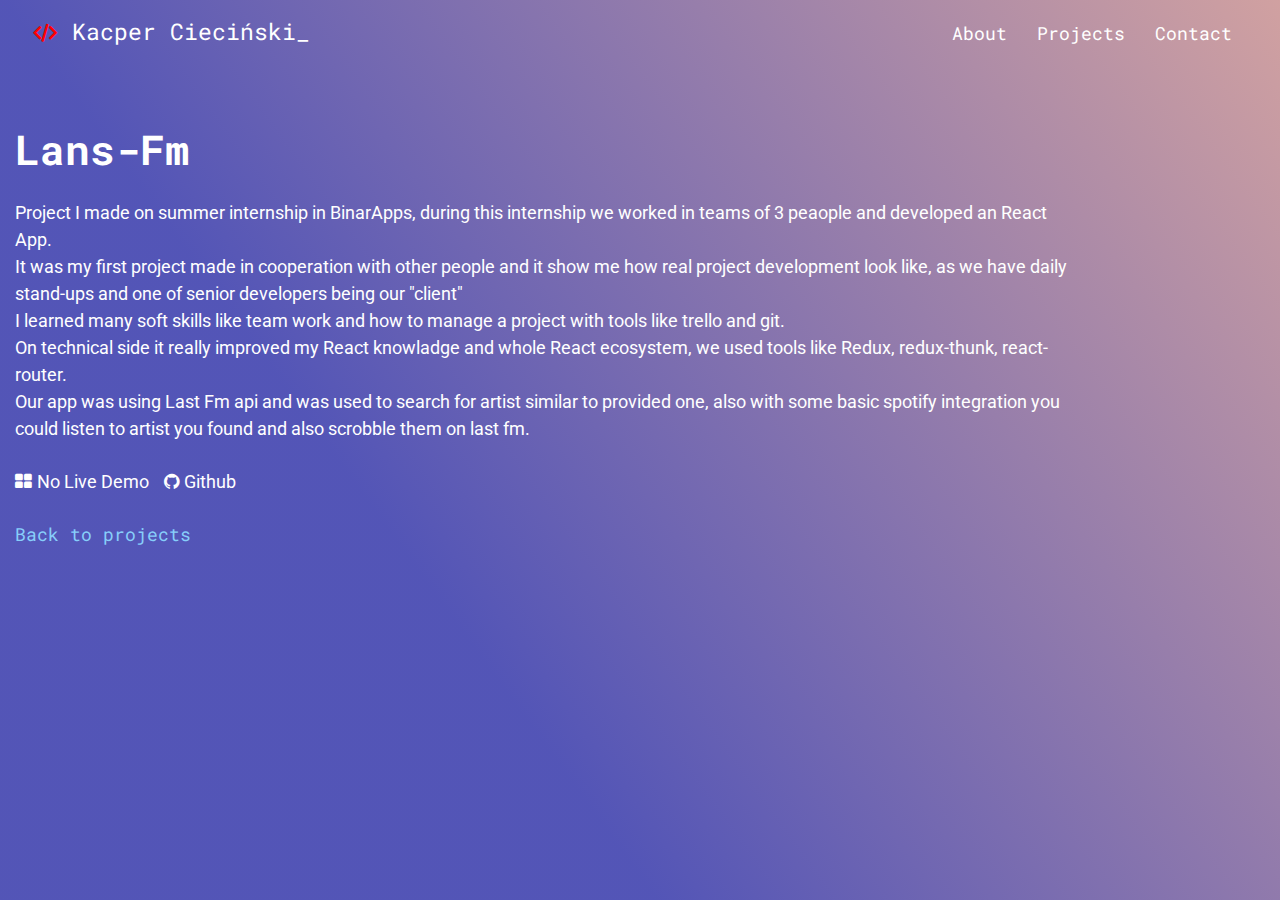
<file: Lans-fm/index.html>
<!DOCTYPE html><html><head><meta charset="utf-8"/><meta http-equiv="x-ua-compatible" content="ie=edge"/><meta name="viewport" content="width=device-width, initial-scale=1, shrink-to-fit=no"/><link rel="preload" href="/component---src-layouts-index-js-8f7a92a7eba71878702d.js" as="script"/><link rel="preload" href="/component---src-pages-lans-fm-js-8a8f70d3a484eddd5029.js" as="script"/><link rel="preload" href="/path---lans-fm-a0e39f21c11f6a62c5ab.js" as="script"/><link rel="preload" href="/app-c8c173755a90f21e71ef.js" as="script"/><link rel="preload" href="/commons-e35206bb07e2a96889f9.js" as="script"/><title data-react-helmet="true">Lans-fm Project, Kacper Cieciński Junior Web Developer</title><meta data-react-helmet="true" name="description" content="Lans-fm project by Kacper Ciecinski"/><meta data-react-helmet="true" name="keywords" content="Kacper, Cieciński, Kacper Cieciński, Ciecinski, developer, junior developer,junior react developer, junior front-end developer,front-end,frontend,backend,junior backend developer,junior rails developer,React,Ruby on Rails,Javascript, HTML5, CSS, internship, BinarApps intern, BinarApps internship, React Intern"/><style id="gatsby-inlined-css">@import url(https://fonts.googleapis.com/css?family=Roboto|Roboto+Mono);/*!
 * Bootstrap v4.1.2 (https://getbootstrap.com/)
 * Copyright 2011-2018 The Bootstrap Authors
 * Copyright 2011-2018 Twitter, Inc.
 * Licensed under MIT (https://github.com/twbs/bootstrap/blob/master/LICENSE)
 */*,:after,:before{box-sizing:border-box}html{font-family:sans-serif;line-height:1.15;-webkit-text-size-adjust:100%;-ms-text-size-adjust:100%;-ms-overflow-style:scrollbar;-webkit-tap-highlight-color:transparent}@-ms-viewport{width:device-width}article,aside,figcaption,figure,footer,header,hgroup,main,nav,section{display:block}body{margin:0;font-family:-apple-system,BlinkMacSystemFont,Segoe UI,Roboto,Helvetica Neue,Arial,sans-serif;font-size:1rem;font-weight:400;line-height:1.5;color:#212529;text-align:left;background-color:#fff}[tabindex="-1"]:focus{outline:0!important}hr{box-sizing:content-box;height:0;overflow:visible}h1,h2,h3,h4,h5,h6{margin-top:0;margin-bottom:.5rem}p{margin-top:0;margin-bottom:1rem}abbr[data-original-title],abbr[title]{text-decoration:underline;-webkit-text-decoration:underline dotted;text-decoration:underline dotted;cursor:help;border-bottom:0}address{font-style:normal;line-height:inherit}address,dl,ol,ul{margin-bottom:1rem}dl,ol,ul{margin-top:0}ol ol,ol ul,ul ol,ul ul{margin-bottom:0}dt{font-weight:700}dd{margin-bottom:.5rem;margin-left:0}blockquote{margin:0 0 1rem}dfn{font-style:italic}b,strong{font-weight:bolder}small{font-size:80%}sub,sup{position:relative;font-size:75%;line-height:0;vertical-align:baseline}sub{bottom:-.25em}sup{top:-.5em}a{color:#007bff;text-decoration:none;background-color:transparent;-webkit-text-decoration-skip:objects}a:hover{color:#0056b3;text-decoration:underline}a:not([href]):not([tabindex]),a:not([href]):not([tabindex]):focus,a:not([href]):not([tabindex]):hover{color:inherit;text-decoration:none}a:not([href]):not([tabindex]):focus{outline:0}code,kbd,pre,samp{font-family:SFMono-Regular,Menlo,Monaco,Consolas,Liberation Mono,Courier New,monospace;font-size:1em}pre{margin-top:0;margin-bottom:1rem;overflow:auto;-ms-overflow-style:scrollbar}figure{margin:0 0 1rem}img{border-style:none}img,svg:not(:root){vertical-align:middle}svg:not(:root){overflow:hidden}table{border-collapse:collapse}caption{padding-top:.75rem;padding-bottom:.75rem;color:#6c757d;text-align:left;caption-side:bottom}th{text-align:inherit}label{display:inline-block;margin-bottom:.5rem}button{border-radius:0}button:focus{outline:1px dotted;outline:5px auto -webkit-focus-ring-color}button,input,optgroup,select,textarea{margin:0;font-family:inherit;font-size:inherit;line-height:inherit}button,input{overflow:visible}button,select{text-transform:none}[type=reset],[type=submit],button,html [type=button]{-webkit-appearance:button}[type=button]::-moz-focus-inner,[type=reset]::-moz-focus-inner,[type=submit]::-moz-focus-inner,button::-moz-focus-inner{padding:0;border-style:none}input[type=checkbox],input[type=radio]{box-sizing:border-box;padding:0}input[type=date],input[type=datetime-local],input[type=month],input[type=time]{-webkit-appearance:listbox}textarea{overflow:auto;resize:vertical}fieldset{min-width:0;padding:0;margin:0;border:0}legend{display:block;width:100%;max-width:100%;padding:0;margin-bottom:.5rem;font-size:1.5rem;line-height:inherit;color:inherit;white-space:normal}progress{vertical-align:baseline}[type=number]::-webkit-inner-spin-button,[type=number]::-webkit-outer-spin-button{height:auto}[type=search]{outline-offset:-2px;-webkit-appearance:none}[type=search]::-webkit-search-cancel-button,[type=search]::-webkit-search-decoration{-webkit-appearance:none}::-webkit-file-upload-button{font:inherit;-webkit-appearance:button}output{display:inline-block}summary{display:list-item;cursor:pointer}template{display:none}[hidden]{display:none!important}.h1,.h2,.h3,.h4,.h5,.h6,h1,h2,h3,h4,h5,h6{margin-bottom:.5rem;font-family:inherit;font-weight:500;line-height:1.2;color:inherit}.h1,h1{font-size:2.5rem}.h2,h2{font-size:2rem}.h3,h3{font-size:1.75rem}.h4,h4{font-size:1.5rem}.h5,h5{font-size:1.25rem}.h6,h6{font-size:1rem}.lead{font-size:1.25rem;font-weight:300}.display-1{font-size:6rem}.display-1,.display-2{font-weight:300;line-height:1.2}.display-2{font-size:5.5rem}.display-3{font-size:4.5rem}.display-3,.display-4{font-weight:300;line-height:1.2}.display-4{font-size:3.5rem}hr{margin-top:1rem;margin-bottom:1rem;border:0;border-top:1px solid rgba(0,0,0,.1)}.small,small{font-size:80%;font-weight:400}.mark,mark{padding:.2em;background-color:#fcf8e3}.list-inline,.list-unstyled{padding-left:0;list-style:none}.list-inline-item{display:inline-block}.list-inline-item:not(:last-child){margin-right:.5rem}.initialism{font-size:90%;text-transform:uppercase}.blockquote{margin-bottom:1rem;font-size:1.25rem}.blockquote-footer{display:block;font-size:80%;color:#6c757d}.blockquote-footer:before{content:"\2014   \A0"}.img-fluid,.img-thumbnail{max-width:100%;height:auto}.img-thumbnail{padding:.25rem;background-color:#fff;border:1px solid #dee2e6;border-radius:.25rem}.figure{display:inline-block}.figure-img{margin-bottom:.5rem;line-height:1}.figure-caption{font-size:90%;color:#6c757d}code{font-size:87.5%;color:#e83e8c;word-break:break-word}a>code{color:inherit}kbd{padding:.2rem .4rem;font-size:87.5%;color:#fff;background-color:#212529;border-radius:.2rem}kbd kbd{padding:0;font-size:100%;font-weight:700}pre{display:block;font-size:87.5%;color:#212529}pre code{font-size:inherit;color:inherit;word-break:normal}.pre-scrollable{max-height:340px;overflow-y:scroll}.container{width:100%;padding-right:15px;padding-left:15px;margin-right:auto;margin-left:auto}@media (min-width:576px){.container{max-width:540px}}@media (min-width:768px){.container{max-width:720px}}@media (min-width:992px){.container{max-width:960px}}@media (min-width:1200px){.container{max-width:1140px}}.container-fluid{width:100%;padding-right:15px;padding-left:15px;margin-right:auto;margin-left:auto}.row{display:-ms-flexbox;display:flex;-ms-flex-wrap:wrap;flex-wrap:wrap;margin-right:-15px;margin-left:-15px}.no-gutters{margin-right:0;margin-left:0}.no-gutters>.col,.no-gutters>[class*=col-]{padding-right:0;padding-left:0}.col,.col-1,.col-2,.col-3,.col-4,.col-5,.col-6,.col-7,.col-8,.col-9,.col-10,.col-11,.col-12,.col-auto,.col-lg,.col-lg-1,.col-lg-2,.col-lg-3,.col-lg-4,.col-lg-5,.col-lg-6,.col-lg-7,.col-lg-8,.col-lg-9,.col-lg-10,.col-lg-11,.col-lg-12,.col-lg-auto,.col-md,.col-md-1,.col-md-2,.col-md-3,.col-md-4,.col-md-5,.col-md-6,.col-md-7,.col-md-8,.col-md-9,.col-md-10,.col-md-11,.col-md-12,.col-md-auto,.col-sm,.col-sm-1,.col-sm-2,.col-sm-3,.col-sm-4,.col-sm-5,.col-sm-6,.col-sm-7,.col-sm-8,.col-sm-9,.col-sm-10,.col-sm-11,.col-sm-12,.col-sm-auto,.col-xl,.col-xl-1,.col-xl-2,.col-xl-3,.col-xl-4,.col-xl-5,.col-xl-6,.col-xl-7,.col-xl-8,.col-xl-9,.col-xl-10,.col-xl-11,.col-xl-12,.col-xl-auto{position:relative;width:100%;min-height:1px;padding-right:15px;padding-left:15px}.col{-ms-flex-preferred-size:0;flex-basis:0;-ms-flex-positive:1;flex-grow:1;max-width:100%}.col-auto{-ms-flex:0 0 auto;flex:0 0 auto;width:auto;max-width:none}.col-1{-ms-flex:0 0 8.333333%;flex:0 0 8.333333%;max-width:8.333333%}.col-2{-ms-flex:0 0 16.666667%;flex:0 0 16.666667%;max-width:16.666667%}.col-3{-ms-flex:0 0 25%;flex:0 0 25%;max-width:25%}.col-4{-ms-flex:0 0 33.333333%;flex:0 0 33.333333%;max-width:33.333333%}.col-5{-ms-flex:0 0 41.666667%;flex:0 0 41.666667%;max-width:41.666667%}.col-6{-ms-flex:0 0 50%;flex:0 0 50%;max-width:50%}.col-7{-ms-flex:0 0 58.333333%;flex:0 0 58.333333%;max-width:58.333333%}.col-8{-ms-flex:0 0 66.666667%;flex:0 0 66.666667%;max-width:66.666667%}.col-9{-ms-flex:0 0 75%;flex:0 0 75%;max-width:75%}.col-10{-ms-flex:0 0 83.333333%;flex:0 0 83.333333%;max-width:83.333333%}.col-11{-ms-flex:0 0 91.666667%;flex:0 0 91.666667%;max-width:91.666667%}.col-12{-ms-flex:0 0 100%;flex:0 0 100%;max-width:100%}.order-first{-ms-flex-order:-1;order:-1}.order-last{-ms-flex-order:13;order:13}.order-0{-ms-flex-order:0;order:0}.order-1{-ms-flex-order:1;order:1}.order-2{-ms-flex-order:2;order:2}.order-3{-ms-flex-order:3;order:3}.order-4{-ms-flex-order:4;order:4}.order-5{-ms-flex-order:5;order:5}.order-6{-ms-flex-order:6;order:6}.order-7{-ms-flex-order:7;order:7}.order-8{-ms-flex-order:8;order:8}.order-9{-ms-flex-order:9;order:9}.order-10{-ms-flex-order:10;order:10}.order-11{-ms-flex-order:11;order:11}.order-12{-ms-flex-order:12;order:12}.offset-1{margin-left:8.333333%}.offset-2{margin-left:16.666667%}.offset-3{margin-left:25%}.offset-4{margin-left:33.333333%}.offset-5{margin-left:41.666667%}.offset-6{margin-left:50%}.offset-7{margin-left:58.333333%}.offset-8{margin-left:66.666667%}.offset-9{margin-left:75%}.offset-10{margin-left:83.333333%}.offset-11{margin-left:91.666667%}@media (min-width:576px){.col-sm{-ms-flex-preferred-size:0;flex-basis:0;-ms-flex-positive:1;flex-grow:1;max-width:100%}.col-sm-auto{-ms-flex:0 0 auto;flex:0 0 auto;width:auto;max-width:none}.col-sm-1{-ms-flex:0 0 8.333333%;flex:0 0 8.333333%;max-width:8.333333%}.col-sm-2{-ms-flex:0 0 16.666667%;flex:0 0 16.666667%;max-width:16.666667%}.col-sm-3{-ms-flex:0 0 25%;flex:0 0 25%;max-width:25%}.col-sm-4{-ms-flex:0 0 33.333333%;flex:0 0 33.333333%;max-width:33.333333%}.col-sm-5{-ms-flex:0 0 41.666667%;flex:0 0 41.666667%;max-width:41.666667%}.col-sm-6{-ms-flex:0 0 50%;flex:0 0 50%;max-width:50%}.col-sm-7{-ms-flex:0 0 58.333333%;flex:0 0 58.333333%;max-width:58.333333%}.col-sm-8{-ms-flex:0 0 66.666667%;flex:0 0 66.666667%;max-width:66.666667%}.col-sm-9{-ms-flex:0 0 75%;flex:0 0 75%;max-width:75%}.col-sm-10{-ms-flex:0 0 83.333333%;flex:0 0 83.333333%;max-width:83.333333%}.col-sm-11{-ms-flex:0 0 91.666667%;flex:0 0 91.666667%;max-width:91.666667%}.col-sm-12{-ms-flex:0 0 100%;flex:0 0 100%;max-width:100%}.order-sm-first{-ms-flex-order:-1;order:-1}.order-sm-last{-ms-flex-order:13;order:13}.order-sm-0{-ms-flex-order:0;order:0}.order-sm-1{-ms-flex-order:1;order:1}.order-sm-2{-ms-flex-order:2;order:2}.order-sm-3{-ms-flex-order:3;order:3}.order-sm-4{-ms-flex-order:4;order:4}.order-sm-5{-ms-flex-order:5;order:5}.order-sm-6{-ms-flex-order:6;order:6}.order-sm-7{-ms-flex-order:7;order:7}.order-sm-8{-ms-flex-order:8;order:8}.order-sm-9{-ms-flex-order:9;order:9}.order-sm-10{-ms-flex-order:10;order:10}.order-sm-11{-ms-flex-order:11;order:11}.order-sm-12{-ms-flex-order:12;order:12}.offset-sm-0{margin-left:0}.offset-sm-1{margin-left:8.333333%}.offset-sm-2{margin-left:16.666667%}.offset-sm-3{margin-left:25%}.offset-sm-4{margin-left:33.333333%}.offset-sm-5{margin-left:41.666667%}.offset-sm-6{margin-left:50%}.offset-sm-7{margin-left:58.333333%}.offset-sm-8{margin-left:66.666667%}.offset-sm-9{margin-left:75%}.offset-sm-10{margin-left:83.333333%}.offset-sm-11{margin-left:91.666667%}}@media (min-width:768px){.col-md{-ms-flex-preferred-size:0;flex-basis:0;-ms-flex-positive:1;flex-grow:1;max-width:100%}.col-md-auto{-ms-flex:0 0 auto;flex:0 0 auto;width:auto;max-width:none}.col-md-1{-ms-flex:0 0 8.333333%;flex:0 0 8.333333%;max-width:8.333333%}.col-md-2{-ms-flex:0 0 16.666667%;flex:0 0 16.666667%;max-width:16.666667%}.col-md-3{-ms-flex:0 0 25%;flex:0 0 25%;max-width:25%}.col-md-4{-ms-flex:0 0 33.333333%;flex:0 0 33.333333%;max-width:33.333333%}.col-md-5{-ms-flex:0 0 41.666667%;flex:0 0 41.666667%;max-width:41.666667%}.col-md-6{-ms-flex:0 0 50%;flex:0 0 50%;max-width:50%}.col-md-7{-ms-flex:0 0 58.333333%;flex:0 0 58.333333%;max-width:58.333333%}.col-md-8{-ms-flex:0 0 66.666667%;flex:0 0 66.666667%;max-width:66.666667%}.col-md-9{-ms-flex:0 0 75%;flex:0 0 75%;max-width:75%}.col-md-10{-ms-flex:0 0 83.333333%;flex:0 0 83.333333%;max-width:83.333333%}.col-md-11{-ms-flex:0 0 91.666667%;flex:0 0 91.666667%;max-width:91.666667%}.col-md-12{-ms-flex:0 0 100%;flex:0 0 100%;max-width:100%}.order-md-first{-ms-flex-order:-1;order:-1}.order-md-last{-ms-flex-order:13;order:13}.order-md-0{-ms-flex-order:0;order:0}.order-md-1{-ms-flex-order:1;order:1}.order-md-2{-ms-flex-order:2;order:2}.order-md-3{-ms-flex-order:3;order:3}.order-md-4{-ms-flex-order:4;order:4}.order-md-5{-ms-flex-order:5;order:5}.order-md-6{-ms-flex-order:6;order:6}.order-md-7{-ms-flex-order:7;order:7}.order-md-8{-ms-flex-order:8;order:8}.order-md-9{-ms-flex-order:9;order:9}.order-md-10{-ms-flex-order:10;order:10}.order-md-11{-ms-flex-order:11;order:11}.order-md-12{-ms-flex-order:12;order:12}.offset-md-0{margin-left:0}.offset-md-1{margin-left:8.333333%}.offset-md-2{margin-left:16.666667%}.offset-md-3{margin-left:25%}.offset-md-4{margin-left:33.333333%}.offset-md-5{margin-left:41.666667%}.offset-md-6{margin-left:50%}.offset-md-7{margin-left:58.333333%}.offset-md-8{margin-left:66.666667%}.offset-md-9{margin-left:75%}.offset-md-10{margin-left:83.333333%}.offset-md-11{margin-left:91.666667%}}@media (min-width:992px){.col-lg{-ms-flex-preferred-size:0;flex-basis:0;-ms-flex-positive:1;flex-grow:1;max-width:100%}.col-lg-auto{-ms-flex:0 0 auto;flex:0 0 auto;width:auto;max-width:none}.col-lg-1{-ms-flex:0 0 8.333333%;flex:0 0 8.333333%;max-width:8.333333%}.col-lg-2{-ms-flex:0 0 16.666667%;flex:0 0 16.666667%;max-width:16.666667%}.col-lg-3{-ms-flex:0 0 25%;flex:0 0 25%;max-width:25%}.col-lg-4{-ms-flex:0 0 33.333333%;flex:0 0 33.333333%;max-width:33.333333%}.col-lg-5{-ms-flex:0 0 41.666667%;flex:0 0 41.666667%;max-width:41.666667%}.col-lg-6{-ms-flex:0 0 50%;flex:0 0 50%;max-width:50%}.col-lg-7{-ms-flex:0 0 58.333333%;flex:0 0 58.333333%;max-width:58.333333%}.col-lg-8{-ms-flex:0 0 66.666667%;flex:0 0 66.666667%;max-width:66.666667%}.col-lg-9{-ms-flex:0 0 75%;flex:0 0 75%;max-width:75%}.col-lg-10{-ms-flex:0 0 83.333333%;flex:0 0 83.333333%;max-width:83.333333%}.col-lg-11{-ms-flex:0 0 91.666667%;flex:0 0 91.666667%;max-width:91.666667%}.col-lg-12{-ms-flex:0 0 100%;flex:0 0 100%;max-width:100%}.order-lg-first{-ms-flex-order:-1;order:-1}.order-lg-last{-ms-flex-order:13;order:13}.order-lg-0{-ms-flex-order:0;order:0}.order-lg-1{-ms-flex-order:1;order:1}.order-lg-2{-ms-flex-order:2;order:2}.order-lg-3{-ms-flex-order:3;order:3}.order-lg-4{-ms-flex-order:4;order:4}.order-lg-5{-ms-flex-order:5;order:5}.order-lg-6{-ms-flex-order:6;order:6}.order-lg-7{-ms-flex-order:7;order:7}.order-lg-8{-ms-flex-order:8;order:8}.order-lg-9{-ms-flex-order:9;order:9}.order-lg-10{-ms-flex-order:10;order:10}.order-lg-11{-ms-flex-order:11;order:11}.order-lg-12{-ms-flex-order:12;order:12}.offset-lg-0{margin-left:0}.offset-lg-1{margin-left:8.333333%}.offset-lg-2{margin-left:16.666667%}.offset-lg-3{margin-left:25%}.offset-lg-4{margin-left:33.333333%}.offset-lg-5{margin-left:41.666667%}.offset-lg-6{margin-left:50%}.offset-lg-7{margin-left:58.333333%}.offset-lg-8{margin-left:66.666667%}.offset-lg-9{margin-left:75%}.offset-lg-10{margin-left:83.333333%}.offset-lg-11{margin-left:91.666667%}}@media (min-width:1200px){.col-xl{-ms-flex-preferred-size:0;flex-basis:0;-ms-flex-positive:1;flex-grow:1;max-width:100%}.col-xl-auto{-ms-flex:0 0 auto;flex:0 0 auto;width:auto;max-width:none}.col-xl-1{-ms-flex:0 0 8.333333%;flex:0 0 8.333333%;max-width:8.333333%}.col-xl-2{-ms-flex:0 0 16.666667%;flex:0 0 16.666667%;max-width:16.666667%}.col-xl-3{-ms-flex:0 0 25%;flex:0 0 25%;max-width:25%}.col-xl-4{-ms-flex:0 0 33.333333%;flex:0 0 33.333333%;max-width:33.333333%}.col-xl-5{-ms-flex:0 0 41.666667%;flex:0 0 41.666667%;max-width:41.666667%}.col-xl-6{-ms-flex:0 0 50%;flex:0 0 50%;max-width:50%}.col-xl-7{-ms-flex:0 0 58.333333%;flex:0 0 58.333333%;max-width:58.333333%}.col-xl-8{-ms-flex:0 0 66.666667%;flex:0 0 66.666667%;max-width:66.666667%}.col-xl-9{-ms-flex:0 0 75%;flex:0 0 75%;max-width:75%}.col-xl-10{-ms-flex:0 0 83.333333%;flex:0 0 83.333333%;max-width:83.333333%}.col-xl-11{-ms-flex:0 0 91.666667%;flex:0 0 91.666667%;max-width:91.666667%}.col-xl-12{-ms-flex:0 0 100%;flex:0 0 100%;max-width:100%}.order-xl-first{-ms-flex-order:-1;order:-1}.order-xl-last{-ms-flex-order:13;order:13}.order-xl-0{-ms-flex-order:0;order:0}.order-xl-1{-ms-flex-order:1;order:1}.order-xl-2{-ms-flex-order:2;order:2}.order-xl-3{-ms-flex-order:3;order:3}.order-xl-4{-ms-flex-order:4;order:4}.order-xl-5{-ms-flex-order:5;order:5}.order-xl-6{-ms-flex-order:6;order:6}.order-xl-7{-ms-flex-order:7;order:7}.order-xl-8{-ms-flex-order:8;order:8}.order-xl-9{-ms-flex-order:9;order:9}.order-xl-10{-ms-flex-order:10;order:10}.order-xl-11{-ms-flex-order:11;order:11}.order-xl-12{-ms-flex-order:12;order:12}.offset-xl-0{margin-left:0}.offset-xl-1{margin-left:8.333333%}.offset-xl-2{margin-left:16.666667%}.offset-xl-3{margin-left:25%}.offset-xl-4{margin-left:33.333333%}.offset-xl-5{margin-left:41.666667%}.offset-xl-6{margin-left:50%}.offset-xl-7{margin-left:58.333333%}.offset-xl-8{margin-left:66.666667%}.offset-xl-9{margin-left:75%}.offset-xl-10{margin-left:83.333333%}.offset-xl-11{margin-left:91.666667%}}.table{width:100%;max-width:100%;margin-bottom:1rem;background-color:transparent}.table td,.table th{padding:.75rem;vertical-align:top;border-top:1px solid #dee2e6}.table thead th{vertical-align:bottom;border-bottom:2px solid #dee2e6}.table tbody+tbody{border-top:2px solid #dee2e6}.table .table{background-color:#fff}.table-sm td,.table-sm th{padding:.3rem}.table-bordered,.table-bordered td,.table-bordered th{border:1px solid #dee2e6}.table-bordered thead td,.table-bordered thead th{border-bottom-width:2px}.table-borderless tbody+tbody,.table-borderless td,.table-borderless th,.table-borderless thead th{border:0}.table-striped tbody tr:nth-of-type(odd){background-color:rgba(0,0,0,.05)}.table-hover tbody tr:hover{background-color:rgba(0,0,0,.075)}.table-primary,.table-primary>td,.table-primary>th{background-color:#b8daff}.table-hover .table-primary:hover,.table-hover .table-primary:hover>td,.table-hover .table-primary:hover>th{background-color:#9fcdff}.table-secondary,.table-secondary>td,.table-secondary>th{background-color:#d6d8db}.table-hover .table-secondary:hover,.table-hover .table-secondary:hover>td,.table-hover .table-secondary:hover>th{background-color:#c8cbcf}.table-success,.table-success>td,.table-success>th{background-color:#c3e6cb}.table-hover .table-success:hover,.table-hover .table-success:hover>td,.table-hover .table-success:hover>th{background-color:#b1dfbb}.table-info,.table-info>td,.table-info>th{background-color:#bee5eb}.table-hover .table-info:hover,.table-hover .table-info:hover>td,.table-hover .table-info:hover>th{background-color:#abdde5}.table-warning,.table-warning>td,.table-warning>th{background-color:#ffeeba}.table-hover .table-warning:hover,.table-hover .table-warning:hover>td,.table-hover .table-warning:hover>th{background-color:#ffe8a1}.table-danger,.table-danger>td,.table-danger>th{background-color:#f5c6cb}.table-hover .table-danger:hover,.table-hover .table-danger:hover>td,.table-hover .table-danger:hover>th{background-color:#f1b0b7}.table-light,.table-light>td,.table-light>th{background-color:#fdfdfe}.table-hover .table-light:hover,.table-hover .table-light:hover>td,.table-hover .table-light:hover>th{background-color:#ececf6}.table-dark,.table-dark>td,.table-dark>th{background-color:#c6c8ca}.table-hover .table-dark:hover,.table-hover .table-dark:hover>td,.table-hover .table-dark:hover>th{background-color:#b9bbbe}.table-active,.table-active>td,.table-active>th,.table-hover .table-active:hover,.table-hover .table-active:hover>td,.table-hover .table-active:hover>th{background-color:rgba(0,0,0,.075)}.table .thead-dark th{color:#fff;background-color:#212529;border-color:#32383e}.table .thead-light th{color:#495057;background-color:#e9ecef;border-color:#dee2e6}.table-dark{color:#fff;background-color:#212529}.table-dark td,.table-dark th,.table-dark thead th{border-color:#32383e}.table-dark.table-bordered{border:0}.table-dark.table-striped tbody tr:nth-of-type(odd){background-color:hsla(0,0%,100%,.05)}.table-dark.table-hover tbody tr:hover{background-color:hsla(0,0%,100%,.075)}@media (max-width:575.98px){.table-responsive-sm{display:block;width:100%;overflow-x:auto;-webkit-overflow-scrolling:touch;-ms-overflow-style:-ms-autohiding-scrollbar}.table-responsive-sm>.table-bordered{border:0}}@media (max-width:767.98px){.table-responsive-md{display:block;width:100%;overflow-x:auto;-webkit-overflow-scrolling:touch;-ms-overflow-style:-ms-autohiding-scrollbar}.table-responsive-md>.table-bordered{border:0}}@media (max-width:991.98px){.table-responsive-lg{display:block;width:100%;overflow-x:auto;-webkit-overflow-scrolling:touch;-ms-overflow-style:-ms-autohiding-scrollbar}.table-responsive-lg>.table-bordered{border:0}}@media (max-width:1199.98px){.table-responsive-xl{display:block;width:100%;overflow-x:auto;-webkit-overflow-scrolling:touch;-ms-overflow-style:-ms-autohiding-scrollbar}.table-responsive-xl>.table-bordered{border:0}}.table-responsive{display:block;width:100%;overflow-x:auto;-webkit-overflow-scrolling:touch;-ms-overflow-style:-ms-autohiding-scrollbar}.table-responsive>.table-bordered{border:0}.form-control{display:block;width:100%;padding:.375rem .75rem;font-size:1rem;line-height:1.5;color:#495057;background-color:#fff;background-clip:padding-box;border:1px solid #ced4da;border-radius:.25rem;transition:border-color .15s ease-in-out,box-shadow .15s ease-in-out}@media screen and (prefers-reduced-motion:reduce){.form-control{transition:none}}.form-control::-ms-expand{background-color:transparent;border:0}.form-control:focus{color:#495057;background-color:#fff;border-color:#80bdff;outline:0;box-shadow:0 0 0 .2rem rgba(0,123,255,.25)}.form-control::-moz-placeholder{color:#6c757d;opacity:1}.form-control::-ms-input-placeholder{color:#6c757d;opacity:1}.form-control::-webkit-input-placeholder{color:#6c757d;opacity:1}.form-control:-ms-input-placeholder{color:#6c757d;opacity:1}.form-control::placeholder{color:#6c757d;opacity:1}.form-control:disabled,.form-control[readonly]{background-color:#e9ecef;opacity:1}select.form-control:not([size]):not([multiple]){height:calc(2.25rem + 2px)}select.form-control:focus::-ms-value{color:#495057;background-color:#fff}.form-control-file,.form-control-range{display:block;width:100%}.col-form-label{padding-top:calc(.375rem + 1px);padding-bottom:calc(.375rem + 1px);margin-bottom:0;font-size:inherit;line-height:1.5}.col-form-label-lg{padding-top:calc(.5rem + 1px);padding-bottom:calc(.5rem + 1px);font-size:1.25rem;line-height:1.5}.col-form-label-sm{padding-top:calc(.25rem + 1px);padding-bottom:calc(.25rem + 1px);font-size:.875rem;line-height:1.5}.form-control-plaintext{display:block;width:100%;padding-top:.375rem;padding-bottom:.375rem;margin-bottom:0;line-height:1.5;color:#212529;background-color:transparent;border:solid transparent;border-width:1px 0}.form-control-plaintext.form-control-lg,.form-control-plaintext.form-control-sm,.input-group-lg>.form-control-plaintext.form-control,.input-group-lg>.input-group-append>.form-control-plaintext.btn,.input-group-lg>.input-group-append>.form-control-plaintext.input-group-text,.input-group-lg>.input-group-prepend>.form-control-plaintext.btn,.input-group-lg>.input-group-prepend>.form-control-plaintext.input-group-text,.input-group-sm>.form-control-plaintext.form-control,.input-group-sm>.input-group-append>.form-control-plaintext.btn,.input-group-sm>.input-group-append>.form-control-plaintext.input-group-text,.input-group-sm>.input-group-prepend>.form-control-plaintext.btn,.input-group-sm>.input-group-prepend>.form-control-plaintext.input-group-text{padding-right:0;padding-left:0}.form-control-sm,.input-group-sm>.form-control,.input-group-sm>.input-group-append>.btn,.input-group-sm>.input-group-append>.input-group-text,.input-group-sm>.input-group-prepend>.btn,.input-group-sm>.input-group-prepend>.input-group-text{padding:.25rem .5rem;font-size:.875rem;line-height:1.5;border-radius:.2rem}.input-group-sm>.input-group-append>select.btn:not([size]):not([multiple]),.input-group-sm>.input-group-append>select.input-group-text:not([size]):not([multiple]),.input-group-sm>.input-group-prepend>select.btn:not([size]):not([multiple]),.input-group-sm>.input-group-prepend>select.input-group-text:not([size]):not([multiple]),.input-group-sm>select.form-control:not([size]):not([multiple]),select.form-control-sm:not([size]):not([multiple]){height:calc(1.8125rem + 2px)}.form-control-lg,.input-group-lg>.form-control,.input-group-lg>.input-group-append>.btn,.input-group-lg>.input-group-append>.input-group-text,.input-group-lg>.input-group-prepend>.btn,.input-group-lg>.input-group-prepend>.input-group-text{padding:.5rem 1rem;font-size:1.25rem;line-height:1.5;border-radius:.3rem}.input-group-lg>.input-group-append>select.btn:not([size]):not([multiple]),.input-group-lg>.input-group-append>select.input-group-text:not([size]):not([multiple]),.input-group-lg>.input-group-prepend>select.btn:not([size]):not([multiple]),.input-group-lg>.input-group-prepend>select.input-group-text:not([size]):not([multiple]),.input-group-lg>select.form-control:not([size]):not([multiple]),select.form-control-lg:not([size]):not([multiple]){height:calc(2.875rem + 2px)}.form-group{margin-bottom:1rem}.form-text{display:block;margin-top:.25rem}.form-row{display:-ms-flexbox;display:flex;-ms-flex-wrap:wrap;flex-wrap:wrap;margin-right:-5px;margin-left:-5px}.form-row>.col,.form-row>[class*=col-]{padding-right:5px;padding-left:5px}.form-check{position:relative;display:block;padding-left:1.25rem}.form-check-input{position:absolute;margin-top:.3rem;margin-left:-1.25rem}.form-check-input:disabled~.form-check-label{color:#6c757d}.form-check-label{margin-bottom:0}.form-check-inline{display:-ms-inline-flexbox;display:inline-flex;-ms-flex-align:center;align-items:center;padding-left:0;margin-right:.75rem}.form-check-inline .form-check-input{position:static;margin-top:0;margin-right:.3125rem;margin-left:0}.valid-feedback{display:none;width:100%;margin-top:.25rem;font-size:80%;color:#28a745}.valid-tooltip{position:absolute;top:100%;z-index:5;display:none;max-width:100%;padding:.5rem;margin-top:.1rem;font-size:.875rem;line-height:1;color:#fff;background-color:rgba(40,167,69,.8);border-radius:.2rem}.custom-select.is-valid,.form-control.is-valid,.was-validated .custom-select:valid,.was-validated .form-control:valid{border-color:#28a745}.custom-select.is-valid:focus,.form-control.is-valid:focus,.was-validated .custom-select:valid:focus,.was-validated .form-control:valid:focus{border-color:#28a745;box-shadow:0 0 0 .2rem rgba(40,167,69,.25)}.custom-select.is-valid~.valid-feedback,.custom-select.is-valid~.valid-tooltip,.form-control-file.is-valid~.valid-feedback,.form-control-file.is-valid~.valid-tooltip,.form-control.is-valid~.valid-feedback,.form-control.is-valid~.valid-tooltip,.was-validated .custom-select:valid~.valid-feedback,.was-validated .custom-select:valid~.valid-tooltip,.was-validated .form-control-file:valid~.valid-feedback,.was-validated .form-control-file:valid~.valid-tooltip,.was-validated .form-control:valid~.valid-feedback,.was-validated .form-control:valid~.valid-tooltip{display:block}.form-check-input.is-valid~.form-check-label,.was-validated .form-check-input:valid~.form-check-label{color:#28a745}.form-check-input.is-valid~.valid-feedback,.form-check-input.is-valid~.valid-tooltip,.was-validated .form-check-input:valid~.valid-feedback,.was-validated .form-check-input:valid~.valid-tooltip{display:block}.custom-control-input.is-valid~.custom-control-label,.was-validated .custom-control-input:valid~.custom-control-label{color:#28a745}.custom-control-input.is-valid~.custom-control-label:before,.was-validated .custom-control-input:valid~.custom-control-label:before{background-color:#71dd8a}.custom-control-input.is-valid~.valid-feedback,.custom-control-input.is-valid~.valid-tooltip,.was-validated .custom-control-input:valid~.valid-feedback,.was-validated .custom-control-input:valid~.valid-tooltip{display:block}.custom-control-input.is-valid:checked~.custom-control-label:before,.was-validated .custom-control-input:valid:checked~.custom-control-label:before{background-color:#34ce57}.custom-control-input.is-valid:focus~.custom-control-label:before,.was-validated .custom-control-input:valid:focus~.custom-control-label:before{box-shadow:0 0 0 1px #fff,0 0 0 3.2px rgba(40,167,69,.25);box-shadow:0 0 0 1px #fff,0 0 0 .2rem rgba(40,167,69,.25)}.custom-file-input.is-valid~.custom-file-label,.was-validated .custom-file-input:valid~.custom-file-label{border-color:#28a745}.custom-file-input.is-valid~.custom-file-label:before,.was-validated .custom-file-input:valid~.custom-file-label:before{border-color:inherit}.custom-file-input.is-valid~.valid-feedback,.custom-file-input.is-valid~.valid-tooltip,.was-validated .custom-file-input:valid~.valid-feedback,.was-validated .custom-file-input:valid~.valid-tooltip{display:block}.custom-file-input.is-valid:focus~.custom-file-label,.was-validated .custom-file-input:valid:focus~.custom-file-label{box-shadow:0 0 0 .2rem rgba(40,167,69,.25)}.invalid-feedback{display:none;width:100%;margin-top:.25rem;font-size:80%;color:#dc3545}.invalid-tooltip{position:absolute;top:100%;z-index:5;display:none;max-width:100%;padding:.5rem;margin-top:.1rem;font-size:.875rem;line-height:1;color:#fff;background-color:rgba(220,53,69,.8);border-radius:.2rem}.custom-select.is-invalid,.form-control.is-invalid,.was-validated .custom-select:invalid,.was-validated .form-control:invalid{border-color:#dc3545}.custom-select.is-invalid:focus,.form-control.is-invalid:focus,.was-validated .custom-select:invalid:focus,.was-validated .form-control:invalid:focus{border-color:#dc3545;box-shadow:0 0 0 .2rem rgba(220,53,69,.25)}.custom-select.is-invalid~.invalid-feedback,.custom-select.is-invalid~.invalid-tooltip,.form-control-file.is-invalid~.invalid-feedback,.form-control-file.is-invalid~.invalid-tooltip,.form-control.is-invalid~.invalid-feedback,.form-control.is-invalid~.invalid-tooltip,.was-validated .custom-select:invalid~.invalid-feedback,.was-validated .custom-select:invalid~.invalid-tooltip,.was-validated .form-control-file:invalid~.invalid-feedback,.was-validated .form-control-file:invalid~.invalid-tooltip,.was-validated .form-control:invalid~.invalid-feedback,.was-validated .form-control:invalid~.invalid-tooltip{display:block}.form-check-input.is-invalid~.form-check-label,.was-validated .form-check-input:invalid~.form-check-label{color:#dc3545}.form-check-input.is-invalid~.invalid-feedback,.form-check-input.is-invalid~.invalid-tooltip,.was-validated .form-check-input:invalid~.invalid-feedback,.was-validated .form-check-input:invalid~.invalid-tooltip{display:block}.custom-control-input.is-invalid~.custom-control-label,.was-validated .custom-control-input:invalid~.custom-control-label{color:#dc3545}.custom-control-input.is-invalid~.custom-control-label:before,.was-validated .custom-control-input:invalid~.custom-control-label:before{background-color:#efa2a9}.custom-control-input.is-invalid~.invalid-feedback,.custom-control-input.is-invalid~.invalid-tooltip,.was-validated .custom-control-input:invalid~.invalid-feedback,.was-validated .custom-control-input:invalid~.invalid-tooltip{display:block}.custom-control-input.is-invalid:checked~.custom-control-label:before,.was-validated .custom-control-input:invalid:checked~.custom-control-label:before{background-color:#e4606d}.custom-control-input.is-invalid:focus~.custom-control-label:before,.was-validated .custom-control-input:invalid:focus~.custom-control-label:before{box-shadow:0 0 0 1px #fff,0 0 0 3.2px rgba(220,53,69,.25);box-shadow:0 0 0 1px #fff,0 0 0 .2rem rgba(220,53,69,.25)}.custom-file-input.is-invalid~.custom-file-label,.was-validated .custom-file-input:invalid~.custom-file-label{border-color:#dc3545}.custom-file-input.is-invalid~.custom-file-label:before,.was-validated .custom-file-input:invalid~.custom-file-label:before{border-color:inherit}.custom-file-input.is-invalid~.invalid-feedback,.custom-file-input.is-invalid~.invalid-tooltip,.was-validated .custom-file-input:invalid~.invalid-feedback,.was-validated .custom-file-input:invalid~.invalid-tooltip{display:block}.custom-file-input.is-invalid:focus~.custom-file-label,.was-validated .custom-file-input:invalid:focus~.custom-file-label{box-shadow:0 0 0 .2rem rgba(220,53,69,.25)}.form-inline{display:-ms-flexbox;display:flex;-ms-flex-flow:row wrap;flex-flow:row wrap;-ms-flex-align:center;align-items:center}.form-inline .form-check{width:100%}@media (min-width:576px){.form-inline label{-ms-flex-align:center;-ms-flex-pack:center;justify-content:center}.form-inline .form-group,.form-inline label{display:-ms-flexbox;display:flex;align-items:center;margin-bottom:0}.form-inline .form-group{-ms-flex:0 0 auto;flex:0 0 auto;-ms-flex-flow:row wrap;flex-flow:row wrap;-ms-flex-align:center}.form-inline .form-control{display:inline-block;width:auto;vertical-align:middle}.form-inline .form-control-plaintext{display:inline-block}.form-inline .custom-select,.form-inline .input-group{width:auto}.form-inline .form-check{display:-ms-flexbox;display:flex;-ms-flex-align:center;align-items:center;-ms-flex-pack:center;justify-content:center;width:auto;padding-left:0}.form-inline .form-check-input{position:relative;margin-top:0;margin-right:.25rem;margin-left:0}.form-inline .custom-control{-ms-flex-align:center;align-items:center;-ms-flex-pack:center;justify-content:center}.form-inline .custom-control-label{margin-bottom:0}}.btn{display:inline-block;font-weight:400;text-align:center;white-space:nowrap;vertical-align:middle;-webkit-user-select:none;-moz-user-select:none;-ms-user-select:none;user-select:none;border:1px solid transparent;padding:.375rem .75rem;font-size:1rem;line-height:1.5;border-radius:.25rem;transition:color .15s ease-in-out,background-color .15s ease-in-out,border-color .15s ease-in-out,box-shadow .15s ease-in-out}@media screen and (prefers-reduced-motion:reduce){.btn{transition:none}}.btn:focus,.btn:hover{text-decoration:none}.btn.focus,.btn:focus{outline:0;box-shadow:0 0 0 .2rem rgba(0,123,255,.25)}.btn.disabled,.btn:disabled{opacity:.65}.btn:not(:disabled):not(.disabled){cursor:pointer}.btn:not(:disabled):not(.disabled).active,.btn:not(:disabled):not(.disabled):active{background-image:none}a.btn.disabled,fieldset:disabled a.btn{pointer-events:none}.btn-primary{color:#fff;background-color:#007bff;border-color:#007bff}.btn-primary:hover{color:#fff;background-color:#0069d9;border-color:#0062cc}.btn-primary.focus,.btn-primary:focus{box-shadow:0 0 0 .2rem rgba(0,123,255,.5)}.btn-primary.disabled,.btn-primary:disabled{color:#fff;background-color:#007bff;border-color:#007bff}.btn-primary:not(:disabled):not(.disabled).active,.btn-primary:not(:disabled):not(.disabled):active,.show>.btn-primary.dropdown-toggle{color:#fff;background-color:#0062cc;border-color:#005cbf}.btn-primary:not(:disabled):not(.disabled).active:focus,.btn-primary:not(:disabled):not(.disabled):active:focus,.show>.btn-primary.dropdown-toggle:focus{box-shadow:0 0 0 .2rem rgba(0,123,255,.5)}.btn-secondary{color:#fff;background-color:#6c757d;border-color:#6c757d}.btn-secondary:hover{color:#fff;background-color:#5a6268;border-color:#545b62}.btn-secondary.focus,.btn-secondary:focus{box-shadow:0 0 0 .2rem hsla(208,7%,46%,.5)}.btn-secondary.disabled,.btn-secondary:disabled{color:#fff;background-color:#6c757d;border-color:#6c757d}.btn-secondary:not(:disabled):not(.disabled).active,.btn-secondary:not(:disabled):not(.disabled):active,.show>.btn-secondary.dropdown-toggle{color:#fff;background-color:#545b62;border-color:#4e555b}.btn-secondary:not(:disabled):not(.disabled).active:focus,.btn-secondary:not(:disabled):not(.disabled):active:focus,.show>.btn-secondary.dropdown-toggle:focus{box-shadow:0 0 0 .2rem hsla(208,7%,46%,.5)}.btn-success{color:#fff;background-color:#28a745;border-color:#28a745}.btn-success:hover{color:#fff;background-color:#218838;border-color:#1e7e34}.btn-success.focus,.btn-success:focus{box-shadow:0 0 0 .2rem rgba(40,167,69,.5)}.btn-success.disabled,.btn-success:disabled{color:#fff;background-color:#28a745;border-color:#28a745}.btn-success:not(:disabled):not(.disabled).active,.btn-success:not(:disabled):not(.disabled):active,.show>.btn-success.dropdown-toggle{color:#fff;background-color:#1e7e34;border-color:#1c7430}.btn-success:not(:disabled):not(.disabled).active:focus,.btn-success:not(:disabled):not(.disabled):active:focus,.show>.btn-success.dropdown-toggle:focus{box-shadow:0 0 0 .2rem rgba(40,167,69,.5)}.btn-info{color:#fff;background-color:#17a2b8;border-color:#17a2b8}.btn-info:hover{color:#fff;background-color:#138496;border-color:#117a8b}.btn-info.focus,.btn-info:focus{box-shadow:0 0 0 .2rem rgba(23,162,184,.5)}.btn-info.disabled,.btn-info:disabled{color:#fff;background-color:#17a2b8;border-color:#17a2b8}.btn-info:not(:disabled):not(.disabled).active,.btn-info:not(:disabled):not(.disabled):active,.show>.btn-info.dropdown-toggle{color:#fff;background-color:#117a8b;border-color:#10707f}.btn-info:not(:disabled):not(.disabled).active:focus,.btn-info:not(:disabled):not(.disabled):active:focus,.show>.btn-info.dropdown-toggle:focus{box-shadow:0 0 0 .2rem rgba(23,162,184,.5)}.btn-warning{color:#212529;background-color:#ffc107;border-color:#ffc107}.btn-warning:hover{color:#212529;background-color:#e0a800;border-color:#d39e00}.btn-warning.focus,.btn-warning:focus{box-shadow:0 0 0 .2rem rgba(255,193,7,.5)}.btn-warning.disabled,.btn-warning:disabled{color:#212529;background-color:#ffc107;border-color:#ffc107}.btn-warning:not(:disabled):not(.disabled).active,.btn-warning:not(:disabled):not(.disabled):active,.show>.btn-warning.dropdown-toggle{color:#212529;background-color:#d39e00;border-color:#c69500}.btn-warning:not(:disabled):not(.disabled).active:focus,.btn-warning:not(:disabled):not(.disabled):active:focus,.show>.btn-warning.dropdown-toggle:focus{box-shadow:0 0 0 .2rem rgba(255,193,7,.5)}.btn-danger{color:#fff;background-color:#dc3545;border-color:#dc3545}.btn-danger:hover{color:#fff;background-color:#c82333;border-color:#bd2130}.btn-danger.focus,.btn-danger:focus{box-shadow:0 0 0 .2rem rgba(220,53,69,.5)}.btn-danger.disabled,.btn-danger:disabled{color:#fff;background-color:#dc3545;border-color:#dc3545}.btn-danger:not(:disabled):not(.disabled).active,.btn-danger:not(:disabled):not(.disabled):active,.show>.btn-danger.dropdown-toggle{color:#fff;background-color:#bd2130;border-color:#b21f2d}.btn-danger:not(:disabled):not(.disabled).active:focus,.btn-danger:not(:disabled):not(.disabled):active:focus,.show>.btn-danger.dropdown-toggle:focus{box-shadow:0 0 0 .2rem rgba(220,53,69,.5)}.btn-light{color:#212529;background-color:#f8f9fa;border-color:#f8f9fa}.btn-light:hover{color:#212529;background-color:#e2e6ea;border-color:#dae0e5}.btn-light.focus,.btn-light:focus{box-shadow:0 0 0 .2rem rgba(248,249,250,.5)}.btn-light.disabled,.btn-light:disabled{color:#212529;background-color:#f8f9fa;border-color:#f8f9fa}.btn-light:not(:disabled):not(.disabled).active,.btn-light:not(:disabled):not(.disabled):active,.show>.btn-light.dropdown-toggle{color:#212529;background-color:#dae0e5;border-color:#d3d9df}.btn-light:not(:disabled):not(.disabled).active:focus,.btn-light:not(:disabled):not(.disabled):active:focus,.show>.btn-light.dropdown-toggle:focus{box-shadow:0 0 0 .2rem rgba(248,249,250,.5)}.btn-dark{color:#fff;background-color:#343a40;border-color:#343a40}.btn-dark:hover{color:#fff;background-color:#23272b;border-color:#1d2124}.btn-dark.focus,.btn-dark:focus{box-shadow:0 0 0 .2rem rgba(52,58,64,.5)}.btn-dark.disabled,.btn-dark:disabled{color:#fff;background-color:#343a40;border-color:#343a40}.btn-dark:not(:disabled):not(.disabled).active,.btn-dark:not(:disabled):not(.disabled):active,.show>.btn-dark.dropdown-toggle{color:#fff;background-color:#1d2124;border-color:#171a1d}.btn-dark:not(:disabled):not(.disabled).active:focus,.btn-dark:not(:disabled):not(.disabled):active:focus,.show>.btn-dark.dropdown-toggle:focus{box-shadow:0 0 0 .2rem rgba(52,58,64,.5)}.btn-outline-primary{color:#007bff;background-color:transparent;background-image:none;border-color:#007bff}.btn-outline-primary:hover{color:#fff;background-color:#007bff;border-color:#007bff}.btn-outline-primary.focus,.btn-outline-primary:focus{box-shadow:0 0 0 .2rem rgba(0,123,255,.5)}.btn-outline-primary.disabled,.btn-outline-primary:disabled{color:#007bff;background-color:transparent}.btn-outline-primary:not(:disabled):not(.disabled).active,.btn-outline-primary:not(:disabled):not(.disabled):active,.show>.btn-outline-primary.dropdown-toggle{color:#fff;background-color:#007bff;border-color:#007bff}.btn-outline-primary:not(:disabled):not(.disabled).active:focus,.btn-outline-primary:not(:disabled):not(.disabled):active:focus,.show>.btn-outline-primary.dropdown-toggle:focus{box-shadow:0 0 0 .2rem rgba(0,123,255,.5)}.btn-outline-secondary{color:#6c757d;background-color:transparent;background-image:none;border-color:#6c757d}.btn-outline-secondary:hover{color:#fff;background-color:#6c757d;border-color:#6c757d}.btn-outline-secondary.focus,.btn-outline-secondary:focus{box-shadow:0 0 0 .2rem hsla(208,7%,46%,.5)}.btn-outline-secondary.disabled,.btn-outline-secondary:disabled{color:#6c757d;background-color:transparent}.btn-outline-secondary:not(:disabled):not(.disabled).active,.btn-outline-secondary:not(:disabled):not(.disabled):active,.show>.btn-outline-secondary.dropdown-toggle{color:#fff;background-color:#6c757d;border-color:#6c757d}.btn-outline-secondary:not(:disabled):not(.disabled).active:focus,.btn-outline-secondary:not(:disabled):not(.disabled):active:focus,.show>.btn-outline-secondary.dropdown-toggle:focus{box-shadow:0 0 0 .2rem hsla(208,7%,46%,.5)}.btn-outline-success{color:#28a745;background-color:transparent;background-image:none;border-color:#28a745}.btn-outline-success:hover{color:#fff;background-color:#28a745;border-color:#28a745}.btn-outline-success.focus,.btn-outline-success:focus{box-shadow:0 0 0 .2rem rgba(40,167,69,.5)}.btn-outline-success.disabled,.btn-outline-success:disabled{color:#28a745;background-color:transparent}.btn-outline-success:not(:disabled):not(.disabled).active,.btn-outline-success:not(:disabled):not(.disabled):active,.show>.btn-outline-success.dropdown-toggle{color:#fff;background-color:#28a745;border-color:#28a745}.btn-outline-success:not(:disabled):not(.disabled).active:focus,.btn-outline-success:not(:disabled):not(.disabled):active:focus,.show>.btn-outline-success.dropdown-toggle:focus{box-shadow:0 0 0 .2rem rgba(40,167,69,.5)}.btn-outline-info{color:#17a2b8;background-color:transparent;background-image:none;border-color:#17a2b8}.btn-outline-info:hover{color:#fff;background-color:#17a2b8;border-color:#17a2b8}.btn-outline-info.focus,.btn-outline-info:focus{box-shadow:0 0 0 .2rem rgba(23,162,184,.5)}.btn-outline-info.disabled,.btn-outline-info:disabled{color:#17a2b8;background-color:transparent}.btn-outline-info:not(:disabled):not(.disabled).active,.btn-outline-info:not(:disabled):not(.disabled):active,.show>.btn-outline-info.dropdown-toggle{color:#fff;background-color:#17a2b8;border-color:#17a2b8}.btn-outline-info:not(:disabled):not(.disabled).active:focus,.btn-outline-info:not(:disabled):not(.disabled):active:focus,.show>.btn-outline-info.dropdown-toggle:focus{box-shadow:0 0 0 .2rem rgba(23,162,184,.5)}.btn-outline-warning{color:#ffc107;background-color:transparent;background-image:none;border-color:#ffc107}.btn-outline-warning:hover{color:#212529;background-color:#ffc107;border-color:#ffc107}.btn-outline-warning.focus,.btn-outline-warning:focus{box-shadow:0 0 0 .2rem rgba(255,193,7,.5)}.btn-outline-warning.disabled,.btn-outline-warning:disabled{color:#ffc107;background-color:transparent}.btn-outline-warning:not(:disabled):not(.disabled).active,.btn-outline-warning:not(:disabled):not(.disabled):active,.show>.btn-outline-warning.dropdown-toggle{color:#212529;background-color:#ffc107;border-color:#ffc107}.btn-outline-warning:not(:disabled):not(.disabled).active:focus,.btn-outline-warning:not(:disabled):not(.disabled):active:focus,.show>.btn-outline-warning.dropdown-toggle:focus{box-shadow:0 0 0 .2rem rgba(255,193,7,.5)}.btn-outline-danger{color:#dc3545;background-color:transparent;background-image:none;border-color:#dc3545}.btn-outline-danger:hover{color:#fff;background-color:#dc3545;border-color:#dc3545}.btn-outline-danger.focus,.btn-outline-danger:focus{box-shadow:0 0 0 .2rem rgba(220,53,69,.5)}.btn-outline-danger.disabled,.btn-outline-danger:disabled{color:#dc3545;background-color:transparent}.btn-outline-danger:not(:disabled):not(.disabled).active,.btn-outline-danger:not(:disabled):not(.disabled):active,.show>.btn-outline-danger.dropdown-toggle{color:#fff;background-color:#dc3545;border-color:#dc3545}.btn-outline-danger:not(:disabled):not(.disabled).active:focus,.btn-outline-danger:not(:disabled):not(.disabled):active:focus,.show>.btn-outline-danger.dropdown-toggle:focus{box-shadow:0 0 0 .2rem rgba(220,53,69,.5)}.btn-outline-light{color:#f8f9fa;background-color:transparent;background-image:none;border-color:#f8f9fa}.btn-outline-light:hover{color:#212529;background-color:#f8f9fa;border-color:#f8f9fa}.btn-outline-light.focus,.btn-outline-light:focus{box-shadow:0 0 0 .2rem rgba(248,249,250,.5)}.btn-outline-light.disabled,.btn-outline-light:disabled{color:#f8f9fa;background-color:transparent}.btn-outline-light:not(:disabled):not(.disabled).active,.btn-outline-light:not(:disabled):not(.disabled):active,.show>.btn-outline-light.dropdown-toggle{color:#212529;background-color:#f8f9fa;border-color:#f8f9fa}.btn-outline-light:not(:disabled):not(.disabled).active:focus,.btn-outline-light:not(:disabled):not(.disabled):active:focus,.show>.btn-outline-light.dropdown-toggle:focus{box-shadow:0 0 0 .2rem rgba(248,249,250,.5)}.btn-outline-dark{color:#343a40;background-color:transparent;background-image:none;border-color:#343a40}.btn-outline-dark:hover{color:#fff;background-color:#343a40;border-color:#343a40}.btn-outline-dark.focus,.btn-outline-dark:focus{box-shadow:0 0 0 .2rem rgba(52,58,64,.5)}.btn-outline-dark.disabled,.btn-outline-dark:disabled{color:#343a40;background-color:transparent}.btn-outline-dark:not(:disabled):not(.disabled).active,.btn-outline-dark:not(:disabled):not(.disabled):active,.show>.btn-outline-dark.dropdown-toggle{color:#fff;background-color:#343a40;border-color:#343a40}.btn-outline-dark:not(:disabled):not(.disabled).active:focus,.btn-outline-dark:not(:disabled):not(.disabled):active:focus,.show>.btn-outline-dark.dropdown-toggle:focus{box-shadow:0 0 0 .2rem rgba(52,58,64,.5)}.btn-link{font-weight:400;color:#007bff;background-color:transparent}.btn-link:hover{color:#0056b3;background-color:transparent}.btn-link.focus,.btn-link:focus,.btn-link:hover{text-decoration:underline;border-color:transparent}.btn-link.focus,.btn-link:focus{box-shadow:none}.btn-link.disabled,.btn-link:disabled{color:#6c757d;pointer-events:none}.btn-group-lg>.btn,.btn-lg{padding:.5rem 1rem;font-size:1.25rem;line-height:1.5;border-radius:.3rem}.btn-group-sm>.btn,.btn-sm{padding:.25rem .5rem;font-size:.875rem;line-height:1.5;border-radius:.2rem}.btn-block{display:block;width:100%}.btn-block+.btn-block{margin-top:.5rem}input[type=button].btn-block,input[type=reset].btn-block,input[type=submit].btn-block{width:100%}.fade{transition:opacity .15s linear}@media screen and (prefers-reduced-motion:reduce){.fade{transition:none}}.fade:not(.show){opacity:0}.collapse:not(.show){display:none}.collapsing{position:relative;height:0;overflow:hidden;transition:height .35s ease}@media screen and (prefers-reduced-motion:reduce){.collapsing{transition:none}}.dropdown,.dropleft,.dropright,.dropup{position:relative}.dropdown-toggle:after{display:inline-block;width:0;height:0;margin-left:.255em;vertical-align:.255em;content:"";border-top:.3em solid;border-right:.3em solid transparent;border-bottom:0;border-left:.3em solid transparent}.dropdown-toggle:empty:after{margin-left:0}.dropdown-menu{position:absolute;top:100%;left:0;z-index:1000;display:none;float:left;min-width:10rem;padding:.5rem 0;margin:.125rem 0 0;font-size:1rem;color:#212529;text-align:left;list-style:none;background-color:#fff;background-clip:padding-box;border:1px solid rgba(0,0,0,.15);border-radius:.25rem}.dropdown-menu-right{right:0;left:auto}.dropup .dropdown-menu{top:auto;bottom:100%;margin-top:0;margin-bottom:.125rem}.dropup .dropdown-toggle:after{display:inline-block;width:0;height:0;margin-left:.255em;vertical-align:.255em;content:"";border-top:0;border-right:.3em solid transparent;border-bottom:.3em solid;border-left:.3em solid transparent}.dropup .dropdown-toggle:empty:after{margin-left:0}.dropright .dropdown-menu{top:0;right:auto;left:100%;margin-top:0;margin-left:.125rem}.dropright .dropdown-toggle:after{display:inline-block;width:0;height:0;margin-left:.255em;vertical-align:.255em;content:"";border-top:.3em solid transparent;border-right:0;border-bottom:.3em solid transparent;border-left:.3em solid}.dropright .dropdown-toggle:empty:after{margin-left:0}.dropright .dropdown-toggle:after{vertical-align:0}.dropleft .dropdown-menu{top:0;right:100%;left:auto;margin-top:0;margin-right:.125rem}.dropleft .dropdown-toggle:after{display:inline-block;width:0;height:0;margin-left:.255em;vertical-align:.255em;content:"";display:none}.dropleft .dropdown-toggle:before{display:inline-block;width:0;height:0;margin-right:.255em;vertical-align:.255em;content:"";border-top:.3em solid transparent;border-right:.3em solid;border-bottom:.3em solid transparent}.dropleft .dropdown-toggle:empty:after{margin-left:0}.dropleft .dropdown-toggle:before{vertical-align:0}.dropdown-menu[x-placement^=bottom],.dropdown-menu[x-placement^=left],.dropdown-menu[x-placement^=right],.dropdown-menu[x-placement^=top]{right:auto;bottom:auto}.dropdown-divider{height:0;margin:.5rem 0;overflow:hidden;border-top:1px solid #e9ecef}.dropdown-item{display:block;width:100%;padding:.25rem 1.5rem;clear:both;font-weight:400;color:#212529;text-align:inherit;white-space:nowrap;background-color:transparent;border:0}.dropdown-item:focus,.dropdown-item:hover{color:#16181b;text-decoration:none;background-color:#f8f9fa}.dropdown-item.active,.dropdown-item:active{color:#fff;text-decoration:none;background-color:#007bff}.dropdown-item.disabled,.dropdown-item:disabled{color:#6c757d;background-color:transparent}.dropdown-menu.show{display:block}.dropdown-header{display:block;padding:.5rem 1.5rem;margin-bottom:0;font-size:.875rem;color:#6c757d;white-space:nowrap}.dropdown-item-text{display:block;padding:.25rem 1.5rem;color:#212529}.btn-group,.btn-group-vertical{position:relative;display:-ms-inline-flexbox;display:inline-flex;vertical-align:middle}.btn-group-vertical>.btn,.btn-group>.btn{position:relative;-ms-flex:0 1 auto;flex:0 1 auto}.btn-group-vertical>.btn.active,.btn-group-vertical>.btn:active,.btn-group-vertical>.btn:focus,.btn-group-vertical>.btn:hover,.btn-group>.btn.active,.btn-group>.btn:active,.btn-group>.btn:focus,.btn-group>.btn:hover{z-index:1}.btn-group-vertical .btn+.btn,.btn-group-vertical .btn+.btn-group,.btn-group-vertical .btn-group+.btn,.btn-group-vertical .btn-group+.btn-group,.btn-group .btn+.btn,.btn-group .btn+.btn-group,.btn-group .btn-group+.btn,.btn-group .btn-group+.btn-group{margin-left:-1px}.btn-toolbar{display:-ms-flexbox;display:flex;-ms-flex-wrap:wrap;flex-wrap:wrap;-ms-flex-pack:start;justify-content:flex-start}.btn-toolbar .input-group{width:auto}.btn-group>.btn:first-child{margin-left:0}.btn-group>.btn-group:not(:last-child)>.btn,.btn-group>.btn:not(:last-child):not(.dropdown-toggle){border-top-right-radius:0;border-bottom-right-radius:0}.btn-group>.btn-group:not(:first-child)>.btn,.btn-group>.btn:not(:first-child){border-top-left-radius:0;border-bottom-left-radius:0}.dropdown-toggle-split{padding-right:.5625rem;padding-left:.5625rem}.dropdown-toggle-split:after,.dropright .dropdown-toggle-split:after,.dropup .dropdown-toggle-split:after{margin-left:0}.dropleft .dropdown-toggle-split:before{margin-right:0}.btn-group-sm>.btn+.dropdown-toggle-split,.btn-sm+.dropdown-toggle-split{padding-right:.375rem;padding-left:.375rem}.btn-group-lg>.btn+.dropdown-toggle-split,.btn-lg+.dropdown-toggle-split{padding-right:.75rem;padding-left:.75rem}.btn-group-vertical{-ms-flex-direction:column;flex-direction:column;-ms-flex-align:start;align-items:flex-start;-ms-flex-pack:center;justify-content:center}.btn-group-vertical .btn,.btn-group-vertical .btn-group{width:100%}.btn-group-vertical>.btn+.btn,.btn-group-vertical>.btn+.btn-group,.btn-group-vertical>.btn-group+.btn,.btn-group-vertical>.btn-group+.btn-group{margin-top:-1px;margin-left:0}.btn-group-vertical>.btn-group:not(:last-child)>.btn,.btn-group-vertical>.btn:not(:last-child):not(.dropdown-toggle){border-bottom-right-radius:0;border-bottom-left-radius:0}.btn-group-vertical>.btn-group:not(:first-child)>.btn,.btn-group-vertical>.btn:not(:first-child){border-top-left-radius:0;border-top-right-radius:0}.btn-group-toggle>.btn,.btn-group-toggle>.btn-group>.btn{margin-bottom:0}.btn-group-toggle>.btn-group>.btn input[type=checkbox],.btn-group-toggle>.btn-group>.btn input[type=radio],.btn-group-toggle>.btn input[type=checkbox],.btn-group-toggle>.btn input[type=radio]{position:absolute;clip:rect(0,0,0,0);pointer-events:none}.input-group{position:relative;display:-ms-flexbox;display:flex;-ms-flex-wrap:wrap;flex-wrap:wrap;-ms-flex-align:stretch;align-items:stretch;width:100%}.input-group>.custom-file,.input-group>.custom-select,.input-group>.form-control{position:relative;-ms-flex:1 1 auto;flex:1 1 auto;width:1%;margin-bottom:0}.input-group>.custom-file+.custom-file,.input-group>.custom-file+.custom-select,.input-group>.custom-file+.form-control,.input-group>.custom-select+.custom-file,.input-group>.custom-select+.custom-select,.input-group>.custom-select+.form-control,.input-group>.form-control+.custom-file,.input-group>.form-control+.custom-select,.input-group>.form-control+.form-control{margin-left:-1px}.input-group>.custom-file .custom-file-input:focus~.custom-file-label,.input-group>.custom-select:focus,.input-group>.form-control:focus{z-index:3}.input-group>.custom-select:not(:last-child),.input-group>.form-control:not(:last-child){border-top-right-radius:0;border-bottom-right-radius:0}.input-group>.custom-select:not(:first-child),.input-group>.form-control:not(:first-child){border-top-left-radius:0;border-bottom-left-radius:0}.input-group>.custom-file{display:-ms-flexbox;display:flex;-ms-flex-align:center;align-items:center}.input-group>.custom-file:not(:last-child) .custom-file-label,.input-group>.custom-file:not(:last-child) .custom-file-label:after{border-top-right-radius:0;border-bottom-right-radius:0}.input-group>.custom-file:not(:first-child) .custom-file-label{border-top-left-radius:0;border-bottom-left-radius:0}.input-group-append,.input-group-prepend{display:-ms-flexbox;display:flex}.input-group-append .btn,.input-group-prepend .btn{position:relative;z-index:2}.input-group-append .btn+.btn,.input-group-append .btn+.input-group-text,.input-group-append .input-group-text+.btn,.input-group-append .input-group-text+.input-group-text,.input-group-prepend .btn+.btn,.input-group-prepend .btn+.input-group-text,.input-group-prepend .input-group-text+.btn,.input-group-prepend .input-group-text+.input-group-text{margin-left:-1px}.input-group-prepend{margin-right:-1px}.input-group-append{margin-left:-1px}.input-group-text{display:-ms-flexbox;display:flex;-ms-flex-align:center;align-items:center;padding:.375rem .75rem;margin-bottom:0;font-size:1rem;font-weight:400;line-height:1.5;color:#495057;text-align:center;white-space:nowrap;background-color:#e9ecef;border:1px solid #ced4da;border-radius:.25rem}.input-group-text input[type=checkbox],.input-group-text input[type=radio]{margin-top:0}.input-group>.input-group-append:last-child>.btn:not(:last-child):not(.dropdown-toggle),.input-group>.input-group-append:last-child>.input-group-text:not(:last-child),.input-group>.input-group-append:not(:last-child)>.btn,.input-group>.input-group-append:not(:last-child)>.input-group-text,.input-group>.input-group-prepend>.btn,.input-group>.input-group-prepend>.input-group-text{border-top-right-radius:0;border-bottom-right-radius:0}.input-group>.input-group-append>.btn,.input-group>.input-group-append>.input-group-text,.input-group>.input-group-prepend:first-child>.btn:not(:first-child),.input-group>.input-group-prepend:first-child>.input-group-text:not(:first-child),.input-group>.input-group-prepend:not(:first-child)>.btn,.input-group>.input-group-prepend:not(:first-child)>.input-group-text{border-top-left-radius:0;border-bottom-left-radius:0}.custom-control{position:relative;display:block;min-height:1.5rem;padding-left:1.5rem}.custom-control-inline{display:-ms-inline-flexbox;display:inline-flex;margin-right:1rem}.custom-control-input{position:absolute;z-index:-1;opacity:0}.custom-control-input:checked~.custom-control-label:before{color:#fff;background-color:#007bff}.custom-control-input:focus~.custom-control-label:before{box-shadow:0 0 0 1px #fff,0 0 0 3.2px rgba(0,123,255,.25);box-shadow:0 0 0 1px #fff,0 0 0 .2rem rgba(0,123,255,.25)}.custom-control-input:active~.custom-control-label:before{color:#fff;background-color:#b3d7ff}.custom-control-input:disabled~.custom-control-label{color:#6c757d}.custom-control-input:disabled~.custom-control-label:before{background-color:#e9ecef}.custom-control-label{position:relative;margin-bottom:0}.custom-control-label:before{pointer-events:none;-webkit-user-select:none;-moz-user-select:none;-ms-user-select:none;user-select:none;background-color:#dee2e6}.custom-control-label:after,.custom-control-label:before{position:absolute;top:4px;top:.25rem;left:-24px;left:-1.5rem;display:block;width:16px;width:1rem;height:16px;height:1rem;content:""}.custom-control-label:after{background-repeat:no-repeat;background-position:50%;background-size:50% 50%}.custom-checkbox .custom-control-label:before{border-radius:4px;border-radius:.25rem}.custom-checkbox .custom-control-input:checked~.custom-control-label:before{background-color:#007bff}.custom-checkbox .custom-control-input:checked~.custom-control-label:after{background-image:url("data:image/svg+xml;charset=utf8,%3Csvg xmlns='http://www.w3.org/2000/svg' viewBox='0 0 8 8'%3E%3Cpath fill='%23fff' d='M6.564.75l-3.59 3.612-1.538-1.55L0 4.26 2.974 7.25 8 2.193z'/%3E%3C/svg%3E")}.custom-checkbox .custom-control-input:indeterminate~.custom-control-label:before{background-color:#007bff}.custom-checkbox .custom-control-input:indeterminate~.custom-control-label:after{background-image:url("data:image/svg+xml;charset=utf8,%3Csvg xmlns='http://www.w3.org/2000/svg' viewBox='0 0 4 4'%3E%3Cpath stroke='%23fff' d='M0 2h4'/%3E%3C/svg%3E")}.custom-checkbox .custom-control-input:disabled:checked~.custom-control-label:before{background-color:rgba(0,123,255,.5)}.custom-checkbox .custom-control-input:disabled:indeterminate~.custom-control-label:before{background-color:rgba(0,123,255,.5)}.custom-radio .custom-control-label:before{border-radius:50%}.custom-radio .custom-control-input:checked~.custom-control-label:before{background-color:#007bff}.custom-radio .custom-control-input:checked~.custom-control-label:after{background-image:url("data:image/svg+xml;charset=utf8,%3Csvg xmlns='http://www.w3.org/2000/svg' viewBox='-4 -4 8 8'%3E%3Ccircle r='3' fill='%23fff'/%3E%3C/svg%3E")}.custom-radio .custom-control-input:disabled:checked~.custom-control-label:before{background-color:rgba(0,123,255,.5)}.custom-select{display:inline-block;width:100%;height:calc(2.25rem + 2px);padding:.375rem 1.75rem .375rem .75rem;line-height:1.5;color:#495057;vertical-align:middle;background:#fff url("data:image/svg+xml;charset=utf8,%3Csvg xmlns='http://www.w3.org/2000/svg' viewBox='0 0 4 5'%3E%3Cpath fill='%23343a40' d='M2 0L0 2h4zm0 5L0 3h4z'/%3E%3C/svg%3E") no-repeat right .75rem center;background-size:8px 10px;border:1px solid #ced4da;border-radius:.25rem;-webkit-appearance:none;-moz-appearance:none;appearance:none}.custom-select:focus{border-color:#80bdff;outline:0;box-shadow:0 0 0 .2rem rgba(128,189,255,.5)}.custom-select:focus::-ms-value{color:#495057;background-color:#fff}.custom-select[multiple],.custom-select[size]:not([size="1"]){height:auto;padding-right:.75rem;background-image:none}.custom-select:disabled{color:#6c757d;background-color:#e9ecef}.custom-select::-ms-expand{opacity:0}.custom-select-sm{height:calc(1.8125rem + 2px);font-size:75%}.custom-select-lg,.custom-select-sm{padding-top:.375rem;padding-bottom:.375rem}.custom-select-lg{height:calc(2.875rem + 2px);font-size:125%}.custom-file{display:inline-block;margin-bottom:0}.custom-file,.custom-file-input{position:relative;width:100%;height:calc(2.25rem + 2px)}.custom-file-input{z-index:2;margin:0;opacity:0}.custom-file-input:focus~.custom-file-label{border-color:#80bdff;box-shadow:0 0 0 .2rem rgba(0,123,255,.25)}.custom-file-input:focus~.custom-file-label:after{border-color:#80bdff}.custom-file-input:disabled~.custom-file-label{background-color:#e9ecef}.custom-file-input:lang(en)~.custom-file-label:after{content:"Browse"}.custom-file-label{left:0;z-index:1;height:calc(2.25rem + 2px);padding:.375rem .75rem;background-color:#fff;border:1px solid #ced4da;border-radius:.25rem}.custom-file-label,.custom-file-label:after{position:absolute;top:0;right:0;line-height:1.5;color:#495057}.custom-file-label:after{bottom:0;z-index:3;display:block;height:36px;height:2.25rem;padding:6px 12px;padding:.375rem .75rem;content:"Browse";background-color:#e9ecef;border-left:1px solid #ced4da;border-radius:0 4px 4px 0;border-radius:0 .25rem .25rem 0}.custom-range{width:100%;padding-left:0;background-color:transparent;-webkit-appearance:none;-moz-appearance:none;appearance:none}.custom-range:focus{outline:0}.custom-range::-moz-focus-outer{border:0}.custom-range::-webkit-slider-thumb{width:1rem;height:1rem;margin-top:-.25rem;background-color:#007bff;border:0;border-radius:1rem;transition:background-color .15s ease-in-out,border-color .15s ease-in-out,box-shadow .15s ease-in-out;-webkit-appearance:none;appearance:none}@media screen and (prefers-reduced-motion:reduce){.custom-range::-webkit-slider-thumb{transition:none}}.custom-range::-webkit-slider-thumb:focus{outline:0;box-shadow:0 0 0 1px #fff,0 0 0 .2rem rgba(0,123,255,.25)}.custom-range::-webkit-slider-thumb:active{background-color:#b3d7ff}.custom-range::-webkit-slider-runnable-track{width:100%;height:.5rem;color:transparent;cursor:pointer;background-color:#dee2e6;border-color:transparent;border-radius:1rem}.custom-range::-moz-range-thumb{width:1rem;height:1rem;background-color:#007bff;border:0;border-radius:1rem;transition:background-color .15s ease-in-out,border-color .15s ease-in-out,box-shadow .15s ease-in-out;-moz-appearance:none;appearance:none}@media screen and (prefers-reduced-motion:reduce){.custom-range::-moz-range-thumb{transition:none}}.custom-range::-moz-range-thumb:focus{outline:0;box-shadow:0 0 0 1px #fff,0 0 0 .2rem rgba(0,123,255,.25)}.custom-range::-moz-range-thumb:active{background-color:#b3d7ff}.custom-range::-moz-range-track{width:100%;height:.5rem;color:transparent;cursor:pointer;background-color:#dee2e6;border-color:transparent;border-radius:1rem}.custom-range::-ms-thumb{width:1rem;height:1rem;background-color:#007bff;border:0;border-radius:1rem;transition:background-color .15s ease-in-out,border-color .15s ease-in-out,box-shadow .15s ease-in-out;appearance:none}@media screen and (prefers-reduced-motion:reduce){.custom-range::-ms-thumb{transition:none}}.custom-range::-ms-thumb:focus{outline:0;box-shadow:0 0 0 1px #fff,0 0 0 .2rem rgba(0,123,255,.25)}.custom-range::-ms-thumb:active{background-color:#b3d7ff}.custom-range::-ms-track{width:100%;height:.5rem;color:transparent;cursor:pointer;background-color:transparent;border-color:transparent;border-width:.5rem}.custom-range::-ms-fill-lower,.custom-range::-ms-fill-upper{background-color:#dee2e6;border-radius:1rem}.custom-range::-ms-fill-upper{margin-right:15px}.custom-control-label:before,.custom-file-label,.custom-select{transition:background-color .15s ease-in-out,border-color .15s ease-in-out,box-shadow .15s ease-in-out}@media screen and (prefers-reduced-motion:reduce){.custom-control-label:before,.custom-file-label,.custom-select{transition:none}}.nav{display:-ms-flexbox;display:flex;-ms-flex-wrap:wrap;flex-wrap:wrap;padding-left:0;margin-bottom:0;list-style:none}.nav-link{display:block;padding:.5rem 1rem}.nav-link:focus,.nav-link:hover{text-decoration:none}.nav-link.disabled{color:#6c757d}.nav-tabs{border-bottom:1px solid #dee2e6}.nav-tabs .nav-item{margin-bottom:-1px}.nav-tabs .nav-link{border:1px solid transparent;border-top-left-radius:.25rem;border-top-right-radius:.25rem}.nav-tabs .nav-link:focus,.nav-tabs .nav-link:hover{border-color:#e9ecef #e9ecef #dee2e6}.nav-tabs .nav-link.disabled{color:#6c757d;background-color:transparent;border-color:transparent}.nav-tabs .nav-item.show .nav-link,.nav-tabs .nav-link.active{color:#495057;background-color:#fff;border-color:#dee2e6 #dee2e6 #fff}.nav-tabs .dropdown-menu{margin-top:-1px;border-top-left-radius:0;border-top-right-radius:0}.nav-pills .nav-link{border-radius:.25rem}.nav-pills .nav-link.active,.nav-pills .show>.nav-link{color:#fff;background-color:#007bff}.nav-fill .nav-item{-ms-flex:1 1 auto;flex:1 1 auto;text-align:center}.nav-justified .nav-item{-ms-flex-preferred-size:0;flex-basis:0;-ms-flex-positive:1;flex-grow:1;text-align:center}.tab-content>.tab-pane{display:none}.tab-content>.active{display:block}.navbar{position:relative;padding:.5rem 1rem}.navbar,.navbar>.container,.navbar>.container-fluid{display:-ms-flexbox;display:flex;-ms-flex-wrap:wrap;flex-wrap:wrap;-ms-flex-align:center;align-items:center;-ms-flex-pack:justify;justify-content:space-between}.navbar-brand{display:inline-block;padding-top:.3125rem;padding-bottom:.3125rem;margin-right:1rem;font-size:1.25rem;line-height:inherit;white-space:nowrap}.navbar-brand:focus,.navbar-brand:hover{text-decoration:none}.navbar-nav{display:-ms-flexbox;display:flex;-ms-flex-direction:column;flex-direction:column;padding-left:0;margin-bottom:0;list-style:none}.navbar-nav .nav-link{padding-right:0;padding-left:0}.navbar-nav .dropdown-menu{position:static;float:none}.navbar-text{display:inline-block;padding-top:.5rem;padding-bottom:.5rem}.navbar-collapse{-ms-flex-preferred-size:100%;flex-basis:100%;-ms-flex-positive:1;flex-grow:1;-ms-flex-align:center;align-items:center}.navbar-toggler{padding:.25rem .75rem;font-size:1.25rem;line-height:1;background-color:transparent;border:1px solid transparent;border-radius:.25rem}.navbar-toggler:focus,.navbar-toggler:hover{text-decoration:none}.navbar-toggler:not(:disabled):not(.disabled){cursor:pointer}.navbar-toggler-icon{display:inline-block;width:1.5em;height:1.5em;vertical-align:middle;content:"";background:no-repeat 50%;background-size:100% 100%}@media (max-width:575.98px){.navbar-expand-sm>.container,.navbar-expand-sm>.container-fluid{padding-right:0;padding-left:0}}@media (min-width:576px){.navbar-expand-sm{-ms-flex-flow:row nowrap;flex-flow:row nowrap;-ms-flex-pack:start;justify-content:flex-start}.navbar-expand-sm .navbar-nav{-ms-flex-direction:row;flex-direction:row}.navbar-expand-sm .navbar-nav .dropdown-menu{position:absolute}.navbar-expand-sm .navbar-nav .nav-link{padding-right:.5rem;padding-left:.5rem}.navbar-expand-sm>.container,.navbar-expand-sm>.container-fluid{-ms-flex-wrap:nowrap;flex-wrap:nowrap}.navbar-expand-sm .navbar-collapse{display:-ms-flexbox!important;display:flex!important;-ms-flex-preferred-size:auto;flex-basis:auto}.navbar-expand-sm .navbar-toggler{display:none}}@media (max-width:767.98px){.navbar-expand-md>.container,.navbar-expand-md>.container-fluid{padding-right:0;padding-left:0}}@media (min-width:768px){.navbar-expand-md{-ms-flex-flow:row nowrap;flex-flow:row nowrap;-ms-flex-pack:start;justify-content:flex-start}.navbar-expand-md .navbar-nav{-ms-flex-direction:row;flex-direction:row}.navbar-expand-md .navbar-nav .dropdown-menu{position:absolute}.navbar-expand-md .navbar-nav .nav-link{padding-right:.5rem;padding-left:.5rem}.navbar-expand-md>.container,.navbar-expand-md>.container-fluid{-ms-flex-wrap:nowrap;flex-wrap:nowrap}.navbar-expand-md .navbar-collapse{display:-ms-flexbox!important;display:flex!important;-ms-flex-preferred-size:auto;flex-basis:auto}.navbar-expand-md .navbar-toggler{display:none}}@media (max-width:991.98px){.navbar-expand-lg>.container,.navbar-expand-lg>.container-fluid{padding-right:0;padding-left:0}}@media (min-width:992px){.navbar-expand-lg{-ms-flex-flow:row nowrap;flex-flow:row nowrap;-ms-flex-pack:start;justify-content:flex-start}.navbar-expand-lg .navbar-nav{-ms-flex-direction:row;flex-direction:row}.navbar-expand-lg .navbar-nav .dropdown-menu{position:absolute}.navbar-expand-lg .navbar-nav .nav-link{padding-right:.5rem;padding-left:.5rem}.navbar-expand-lg>.container,.navbar-expand-lg>.container-fluid{-ms-flex-wrap:nowrap;flex-wrap:nowrap}.navbar-expand-lg .navbar-collapse{display:-ms-flexbox!important;display:flex!important;-ms-flex-preferred-size:auto;flex-basis:auto}.navbar-expand-lg .navbar-toggler{display:none}}@media (max-width:1199.98px){.navbar-expand-xl>.container,.navbar-expand-xl>.container-fluid{padding-right:0;padding-left:0}}@media (min-width:1200px){.navbar-expand-xl{-ms-flex-flow:row nowrap;flex-flow:row nowrap;-ms-flex-pack:start;justify-content:flex-start}.navbar-expand-xl .navbar-nav{-ms-flex-direction:row;flex-direction:row}.navbar-expand-xl .navbar-nav .dropdown-menu{position:absolute}.navbar-expand-xl .navbar-nav .nav-link{padding-right:.5rem;padding-left:.5rem}.navbar-expand-xl>.container,.navbar-expand-xl>.container-fluid{-ms-flex-wrap:nowrap;flex-wrap:nowrap}.navbar-expand-xl .navbar-collapse{display:-ms-flexbox!important;display:flex!important;-ms-flex-preferred-size:auto;flex-basis:auto}.navbar-expand-xl .navbar-toggler{display:none}}.navbar-expand{-ms-flex-flow:row nowrap;flex-flow:row nowrap;-ms-flex-pack:start;justify-content:flex-start}.navbar-expand>.container,.navbar-expand>.container-fluid{padding-right:0;padding-left:0}.navbar-expand .navbar-nav{-ms-flex-direction:row;flex-direction:row}.navbar-expand .navbar-nav .dropdown-menu{position:absolute}.navbar-expand .navbar-nav .nav-link{padding-right:.5rem;padding-left:.5rem}.navbar-expand>.container,.navbar-expand>.container-fluid{-ms-flex-wrap:nowrap;flex-wrap:nowrap}.navbar-expand .navbar-collapse{display:-ms-flexbox!important;display:flex!important;-ms-flex-preferred-size:auto;flex-basis:auto}.navbar-expand .navbar-toggler{display:none}.navbar-light .navbar-brand,.navbar-light .navbar-brand:focus,.navbar-light .navbar-brand:hover{color:rgba(0,0,0,.9)}.navbar-light .navbar-nav .nav-link{color:rgba(0,0,0,.5)}.navbar-light .navbar-nav .nav-link:focus,.navbar-light .navbar-nav .nav-link:hover{color:rgba(0,0,0,.7)}.navbar-light .navbar-nav .nav-link.disabled{color:rgba(0,0,0,.3)}.navbar-light .navbar-nav .active>.nav-link,.navbar-light .navbar-nav .nav-link.active,.navbar-light .navbar-nav .nav-link.show,.navbar-light .navbar-nav .show>.nav-link{color:rgba(0,0,0,.9)}.navbar-light .navbar-toggler{color:rgba(0,0,0,.5);border-color:rgba(0,0,0,.1)}.navbar-light .navbar-toggler-icon{background-image:url("data:image/svg+xml;charset=utf8,%3Csvg viewBox='0 0 30 30' xmlns='http://www.w3.org/2000/svg'%3E%3Cpath stroke='rgba(0, 0, 0, 0.5)' stroke-width='2' stroke-linecap='round' stroke-miterlimit='10' d='M4 7h22M4 15h22M4 23h22'/%3E%3C/svg%3E")}.navbar-light .navbar-text{color:rgba(0,0,0,.5)}.navbar-light .navbar-text a,.navbar-light .navbar-text a:focus,.navbar-light .navbar-text a:hover{color:rgba(0,0,0,.9)}.navbar-dark .navbar-brand,.navbar-dark .navbar-brand:focus,.navbar-dark .navbar-brand:hover{color:#fff}.navbar-dark .navbar-nav .nav-link{color:hsla(0,0%,100%,.5)}.navbar-dark .navbar-nav .nav-link:focus,.navbar-dark .navbar-nav .nav-link:hover{color:hsla(0,0%,100%,.75)}.navbar-dark .navbar-nav .nav-link.disabled{color:hsla(0,0%,100%,.25)}.navbar-dark .navbar-nav .active>.nav-link,.navbar-dark .navbar-nav .nav-link.active,.navbar-dark .navbar-nav .nav-link.show,.navbar-dark .navbar-nav .show>.nav-link{color:#fff}.navbar-dark .navbar-toggler{color:hsla(0,0%,100%,.5);border-color:hsla(0,0%,100%,.1)}.navbar-dark .navbar-toggler-icon{background-image:url("data:image/svg+xml;charset=utf8,%3Csvg viewBox='0 0 30 30' xmlns='http://www.w3.org/2000/svg'%3E%3Cpath stroke='rgba(255, 255, 255, 0.5)' stroke-width='2' stroke-linecap='round' stroke-miterlimit='10' d='M4 7h22M4 15h22M4 23h22'/%3E%3C/svg%3E")}.navbar-dark .navbar-text{color:hsla(0,0%,100%,.5)}.navbar-dark .navbar-text a,.navbar-dark .navbar-text a:focus,.navbar-dark .navbar-text a:hover{color:#fff}.card{position:relative;display:-ms-flexbox;display:flex;-ms-flex-direction:column;flex-direction:column;min-width:0;word-wrap:break-word;background-color:#fff;background-clip:border-box;border:1px solid rgba(0,0,0,.125);border-radius:.25rem}.card>hr{margin-right:0;margin-left:0}.card>.list-group:first-child .list-group-item:first-child{border-top-left-radius:.25rem;border-top-right-radius:.25rem}.card>.list-group:last-child .list-group-item:last-child{border-bottom-right-radius:.25rem;border-bottom-left-radius:.25rem}.card-body{-ms-flex:1 1 auto;flex:1 1 auto;padding:1.25rem}.card-title{margin-bottom:.75rem}.card-subtitle{margin-top:-.375rem}.card-subtitle,.card-text:last-child{margin-bottom:0}.card-link:hover{text-decoration:none}.card-link+.card-link{margin-left:1.25rem}.card-header{padding:.75rem 1.25rem;margin-bottom:0;background-color:rgba(0,0,0,.03);border-bottom:1px solid rgba(0,0,0,.125)}.card-header:first-child{border-radius:calc(.25rem - 1px) calc(.25rem - 1px) 0 0}.card-header+.list-group .list-group-item:first-child{border-top:0}.card-footer{padding:.75rem 1.25rem;background-color:rgba(0,0,0,.03);border-top:1px solid rgba(0,0,0,.125)}.card-footer:last-child{border-radius:0 0 calc(.25rem - 1px) calc(.25rem - 1px)}.card-header-tabs{margin-bottom:-.75rem;border-bottom:0}.card-header-pills,.card-header-tabs{margin-right:-.625rem;margin-left:-.625rem}.card-img-overlay{position:absolute;top:0;right:0;bottom:0;left:0;padding:1.25rem}.card-img{width:100%;border-radius:calc(.25rem - 1px)}.card-img-top{width:100%;border-top-left-radius:calc(.25rem - 1px);border-top-right-radius:calc(.25rem - 1px)}.card-img-bottom{width:100%;border-bottom-right-radius:calc(.25rem - 1px);border-bottom-left-radius:calc(.25rem - 1px)}.card-deck{display:-ms-flexbox;display:flex;-ms-flex-direction:column;flex-direction:column}.card-deck .card{margin-bottom:15px}@media (min-width:576px){.card-deck{-ms-flex-flow:row wrap;flex-flow:row wrap;margin-right:-15px;margin-left:-15px}.card-deck .card{display:-ms-flexbox;display:flex;-ms-flex:1 0 0%;flex:1 0 0%;-ms-flex-direction:column;flex-direction:column;margin-right:15px;margin-bottom:0;margin-left:15px}}.card-group{display:-ms-flexbox;display:flex;-ms-flex-direction:column;flex-direction:column}.card-group>.card{margin-bottom:15px}@media (min-width:576px){.card-group{-ms-flex-flow:row wrap;flex-flow:row wrap}.card-group>.card{-ms-flex:1 0 0%;flex:1 0 0%;margin-bottom:0}.card-group>.card+.card{margin-left:0;border-left:0}.card-group>.card:first-child{border-top-right-radius:0;border-bottom-right-radius:0}.card-group>.card:first-child .card-header,.card-group>.card:first-child .card-img-top{border-top-right-radius:0}.card-group>.card:first-child .card-footer,.card-group>.card:first-child .card-img-bottom{border-bottom-right-radius:0}.card-group>.card:last-child{border-top-left-radius:0;border-bottom-left-radius:0}.card-group>.card:last-child .card-header,.card-group>.card:last-child .card-img-top{border-top-left-radius:0}.card-group>.card:last-child .card-footer,.card-group>.card:last-child .card-img-bottom{border-bottom-left-radius:0}.card-group>.card:only-child{border-radius:.25rem}.card-group>.card:only-child .card-header,.card-group>.card:only-child .card-img-top{border-top-left-radius:.25rem;border-top-right-radius:.25rem}.card-group>.card:only-child .card-footer,.card-group>.card:only-child .card-img-bottom{border-bottom-right-radius:.25rem;border-bottom-left-radius:.25rem}.card-group>.card:not(:first-child):not(:last-child):not(:only-child),.card-group>.card:not(:first-child):not(:last-child):not(:only-child) .card-footer,.card-group>.card:not(:first-child):not(:last-child):not(:only-child) .card-header,.card-group>.card:not(:first-child):not(:last-child):not(:only-child) .card-img-bottom,.card-group>.card:not(:first-child):not(:last-child):not(:only-child) .card-img-top{border-radius:0}}.card-columns .card{margin-bottom:.75rem}@media (min-width:576px){.card-columns{column-count:3;column-gap:1.25rem;orphans:1;widows:1}.card-columns .card{display:inline-block;width:100%}}.accordion .card:not(:first-of-type):not(:last-of-type){border-bottom:0;border-radius:0}.accordion .card:not(:first-of-type) .card-header:first-child{border-radius:0}.accordion .card:first-of-type{border-bottom:0;border-bottom-right-radius:0;border-bottom-left-radius:0}.accordion .card:last-of-type{border-top-left-radius:0;border-top-right-radius:0}.breadcrumb{display:-ms-flexbox;display:flex;-ms-flex-wrap:wrap;flex-wrap:wrap;padding:.75rem 1rem;margin-bottom:1rem;list-style:none;background-color:#e9ecef;border-radius:.25rem}.breadcrumb-item+.breadcrumb-item{padding-left:.5rem}.breadcrumb-item+.breadcrumb-item:before{display:inline-block;padding-right:8px;padding-right:.5rem;color:#6c757d;content:"/"}.breadcrumb-item+.breadcrumb-item:hover:before{text-decoration:underline;text-decoration:none}.breadcrumb-item.active{color:#6c757d}.pagination{display:-ms-flexbox;display:flex;padding-left:0;list-style:none;border-radius:.25rem}.page-link{position:relative;display:block;padding:.5rem .75rem;margin-left:-1px;line-height:1.25;color:#007bff;background-color:#fff;border:1px solid #dee2e6}.page-link:hover{z-index:2;color:#0056b3;text-decoration:none;background-color:#e9ecef;border-color:#dee2e6}.page-link:focus{z-index:2;outline:0;box-shadow:0 0 0 .2rem rgba(0,123,255,.25)}.page-link:not(:disabled):not(.disabled){cursor:pointer}.page-item:first-child .page-link{margin-left:0;border-top-left-radius:.25rem;border-bottom-left-radius:.25rem}.page-item:last-child .page-link{border-top-right-radius:.25rem;border-bottom-right-radius:.25rem}.page-item.active .page-link{z-index:1;color:#fff;background-color:#007bff;border-color:#007bff}.page-item.disabled .page-link{color:#6c757d;pointer-events:none;cursor:auto;background-color:#fff;border-color:#dee2e6}.pagination-lg .page-link{padding:.75rem 1.5rem;font-size:1.25rem;line-height:1.5}.pagination-lg .page-item:first-child .page-link{border-top-left-radius:.3rem;border-bottom-left-radius:.3rem}.pagination-lg .page-item:last-child .page-link{border-top-right-radius:.3rem;border-bottom-right-radius:.3rem}.pagination-sm .page-link{padding:.25rem .5rem;font-size:.875rem;line-height:1.5}.pagination-sm .page-item:first-child .page-link{border-top-left-radius:.2rem;border-bottom-left-radius:.2rem}.pagination-sm .page-item:last-child .page-link{border-top-right-radius:.2rem;border-bottom-right-radius:.2rem}.badge{display:inline-block;padding:.25em .4em;font-size:75%;font-weight:700;line-height:1;text-align:center;white-space:nowrap;vertical-align:baseline;border-radius:.25rem}.badge:empty{display:none}.btn .badge{position:relative;top:-1px}.badge-pill{padding-right:.6em;padding-left:.6em;border-radius:10rem}.badge-primary{color:#fff;background-color:#007bff}.badge-primary[href]:focus,.badge-primary[href]:hover{color:#fff;text-decoration:none;background-color:#0062cc}.badge-secondary{color:#fff;background-color:#6c757d}.badge-secondary[href]:focus,.badge-secondary[href]:hover{color:#fff;text-decoration:none;background-color:#545b62}.badge-success{color:#fff;background-color:#28a745}.badge-success[href]:focus,.badge-success[href]:hover{color:#fff;text-decoration:none;background-color:#1e7e34}.badge-info{color:#fff;background-color:#17a2b8}.badge-info[href]:focus,.badge-info[href]:hover{color:#fff;text-decoration:none;background-color:#117a8b}.badge-warning{color:#212529;background-color:#ffc107}.badge-warning[href]:focus,.badge-warning[href]:hover{color:#212529;text-decoration:none;background-color:#d39e00}.badge-danger{color:#fff;background-color:#dc3545}.badge-danger[href]:focus,.badge-danger[href]:hover{color:#fff;text-decoration:none;background-color:#bd2130}.badge-light{color:#212529;background-color:#f8f9fa}.badge-light[href]:focus,.badge-light[href]:hover{color:#212529;text-decoration:none;background-color:#dae0e5}.badge-dark{color:#fff;background-color:#343a40}.badge-dark[href]:focus,.badge-dark[href]:hover{color:#fff;text-decoration:none;background-color:#1d2124}.jumbotron{padding:2rem 1rem;margin-bottom:2rem;background-color:#e9ecef;border-radius:.3rem}@media (min-width:576px){.jumbotron{padding:4rem 2rem}}.jumbotron-fluid{padding-right:0;padding-left:0;border-radius:0}.alert{position:relative;padding:.75rem 1.25rem;margin-bottom:1rem;border:1px solid transparent;border-radius:.25rem}.alert-heading{color:inherit}.alert-link{font-weight:700}.alert-dismissible{padding-right:4rem}.alert-dismissible .close{position:absolute;top:0;right:0;padding:.75rem 1.25rem;color:inherit}.alert-primary{color:#004085;background-color:#cce5ff;border-color:#b8daff}.alert-primary hr{border-top-color:#9fcdff}.alert-primary .alert-link{color:#002752}.alert-secondary{color:#383d41;background-color:#e2e3e5;border-color:#d6d8db}.alert-secondary hr{border-top-color:#c8cbcf}.alert-secondary .alert-link{color:#202326}.alert-success{color:#155724;background-color:#d4edda;border-color:#c3e6cb}.alert-success hr{border-top-color:#b1dfbb}.alert-success .alert-link{color:#0b2e13}.alert-info{color:#0c5460;background-color:#d1ecf1;border-color:#bee5eb}.alert-info hr{border-top-color:#abdde5}.alert-info .alert-link{color:#062c33}.alert-warning{color:#856404;background-color:#fff3cd;border-color:#ffeeba}.alert-warning hr{border-top-color:#ffe8a1}.alert-warning .alert-link{color:#533f03}.alert-danger{color:#721c24;background-color:#f8d7da;border-color:#f5c6cb}.alert-danger hr{border-top-color:#f1b0b7}.alert-danger .alert-link{color:#491217}.alert-light{color:#818182;background-color:#fefefe;border-color:#fdfdfe}.alert-light hr{border-top-color:#ececf6}.alert-light .alert-link{color:#686868}.alert-dark{color:#1b1e21;background-color:#d6d8d9;border-color:#c6c8ca}.alert-dark hr{border-top-color:#b9bbbe}.alert-dark .alert-link{color:#040505}@keyframes progress-bar-stripes{0%{background-position:1rem 0}to{background-position:0 0}}.progress{height:1rem;overflow:hidden;font-size:.75rem;background-color:#e9ecef;border-radius:.25rem}.progress,.progress-bar{display:-ms-flexbox;display:flex}.progress-bar{-ms-flex-direction:column;flex-direction:column;-ms-flex-pack:center;justify-content:center;color:#fff;text-align:center;white-space:nowrap;background-color:#007bff;transition:width .6s ease}@media screen and (prefers-reduced-motion:reduce){.progress-bar{transition:none}}.progress-bar-striped{background-image:linear-gradient(45deg,hsla(0,0%,100%,.15) 25%,transparent 0,transparent 50%,hsla(0,0%,100%,.15) 0,hsla(0,0%,100%,.15) 75%,transparent 0,transparent);background-size:1rem 1rem}.progress-bar-animated{animation:progress-bar-stripes 1s linear infinite}.media{display:-ms-flexbox;display:flex;-ms-flex-align:start;align-items:flex-start}.media-body{-ms-flex:1;flex:1}.list-group{display:-ms-flexbox;display:flex;-ms-flex-direction:column;flex-direction:column;padding-left:0;margin-bottom:0}.list-group-item-action{width:100%;color:#495057;text-align:inherit}.list-group-item-action:focus,.list-group-item-action:hover{color:#495057;text-decoration:none;background-color:#f8f9fa}.list-group-item-action:active{color:#212529;background-color:#e9ecef}.list-group-item{position:relative;display:block;padding:.75rem 1.25rem;margin-bottom:-1px;background-color:#fff;border:1px solid rgba(0,0,0,.125)}.list-group-item:first-child{border-top-left-radius:.25rem;border-top-right-radius:.25rem}.list-group-item:last-child{margin-bottom:0;border-bottom-right-radius:.25rem;border-bottom-left-radius:.25rem}.list-group-item:focus,.list-group-item:hover{z-index:1;text-decoration:none}.list-group-item.disabled,.list-group-item:disabled{color:#6c757d;background-color:#fff}.list-group-item.active{z-index:2;color:#fff;background-color:#007bff;border-color:#007bff}.list-group-flush .list-group-item{border-right:0;border-left:0;border-radius:0}.list-group-flush:first-child .list-group-item:first-child{border-top:0}.list-group-flush:last-child .list-group-item:last-child{border-bottom:0}.list-group-item-primary{color:#004085;background-color:#b8daff}.list-group-item-primary.list-group-item-action:focus,.list-group-item-primary.list-group-item-action:hover{color:#004085;background-color:#9fcdff}.list-group-item-primary.list-group-item-action.active{color:#fff;background-color:#004085;border-color:#004085}.list-group-item-secondary{color:#383d41;background-color:#d6d8db}.list-group-item-secondary.list-group-item-action:focus,.list-group-item-secondary.list-group-item-action:hover{color:#383d41;background-color:#c8cbcf}.list-group-item-secondary.list-group-item-action.active{color:#fff;background-color:#383d41;border-color:#383d41}.list-group-item-success{color:#155724;background-color:#c3e6cb}.list-group-item-success.list-group-item-action:focus,.list-group-item-success.list-group-item-action:hover{color:#155724;background-color:#b1dfbb}.list-group-item-success.list-group-item-action.active{color:#fff;background-color:#155724;border-color:#155724}.list-group-item-info{color:#0c5460;background-color:#bee5eb}.list-group-item-info.list-group-item-action:focus,.list-group-item-info.list-group-item-action:hover{color:#0c5460;background-color:#abdde5}.list-group-item-info.list-group-item-action.active{color:#fff;background-color:#0c5460;border-color:#0c5460}.list-group-item-warning{color:#856404;background-color:#ffeeba}.list-group-item-warning.list-group-item-action:focus,.list-group-item-warning.list-group-item-action:hover{color:#856404;background-color:#ffe8a1}.list-group-item-warning.list-group-item-action.active{color:#fff;background-color:#856404;border-color:#856404}.list-group-item-danger{color:#721c24;background-color:#f5c6cb}.list-group-item-danger.list-group-item-action:focus,.list-group-item-danger.list-group-item-action:hover{color:#721c24;background-color:#f1b0b7}.list-group-item-danger.list-group-item-action.active{color:#fff;background-color:#721c24;border-color:#721c24}.list-group-item-light{color:#818182;background-color:#fdfdfe}.list-group-item-light.list-group-item-action:focus,.list-group-item-light.list-group-item-action:hover{color:#818182;background-color:#ececf6}.list-group-item-light.list-group-item-action.active{color:#fff;background-color:#818182;border-color:#818182}.list-group-item-dark{color:#1b1e21;background-color:#c6c8ca}.list-group-item-dark.list-group-item-action:focus,.list-group-item-dark.list-group-item-action:hover{color:#1b1e21;background-color:#b9bbbe}.list-group-item-dark.list-group-item-action.active{color:#fff;background-color:#1b1e21;border-color:#1b1e21}.close{float:right;font-size:1.5rem;font-weight:700;line-height:1;color:#000;text-shadow:0 1px 0 #fff;opacity:.5}.close:not(:disabled):not(.disabled){cursor:pointer}.close:not(:disabled):not(.disabled):focus,.close:not(:disabled):not(.disabled):hover{color:#000;text-decoration:none;opacity:.75}button.close{padding:0;background-color:transparent;border:0;-webkit-appearance:none}.modal,.modal-open{overflow:hidden}.modal{position:fixed;top:0;right:0;bottom:0;left:0;z-index:1050;display:none;outline:0}.modal-open .modal{overflow-x:hidden;overflow-y:auto}.modal-dialog{position:relative;width:auto;margin:.5rem;pointer-events:none}.modal.fade .modal-dialog{transition:transform .3s ease-out;-ms-transform:translateY(-25%);transform:translateY(-25%)}@media screen and (prefers-reduced-motion:reduce){.modal.fade .modal-dialog{transition:none}}.modal.show .modal-dialog{-ms-transform:translate(0);transform:translate(0)}.modal-dialog-centered{display:-ms-flexbox;display:flex;-ms-flex-align:center;align-items:center;min-height:calc(100% - 1rem)}.modal-content{position:relative;display:-ms-flexbox;display:flex;-ms-flex-direction:column;flex-direction:column;width:100%;pointer-events:auto;background-color:#fff;background-clip:padding-box;border:1px solid rgba(0,0,0,.2);border-radius:.3rem;outline:0}.modal-backdrop{position:fixed;top:0;right:0;bottom:0;left:0;z-index:1040;background-color:#000}.modal-backdrop.fade{opacity:0}.modal-backdrop.show{opacity:.5}.modal-header{display:-ms-flexbox;display:flex;-ms-flex-align:start;align-items:flex-start;-ms-flex-pack:justify;justify-content:space-between;padding:1rem;border-bottom:1px solid #e9ecef;border-top-left-radius:.3rem;border-top-right-radius:.3rem}.modal-header .close{padding:1rem;margin:-1rem -1rem -1rem auto}.modal-title{margin-bottom:0;line-height:1.5}.modal-body{position:relative;-ms-flex:1 1 auto;flex:1 1 auto;padding:1rem}.modal-footer{display:-ms-flexbox;display:flex;-ms-flex-align:center;align-items:center;-ms-flex-pack:end;justify-content:flex-end;padding:1rem;border-top:1px solid #e9ecef}.modal-footer>:not(:first-child){margin-left:.25rem}.modal-footer>:not(:last-child){margin-right:.25rem}.modal-scrollbar-measure{position:absolute;top:-9999px;width:50px;height:50px;overflow:scroll}@media (min-width:576px){.modal-dialog{max-width:500px;margin:1.75rem auto}.modal-dialog-centered{min-height:calc(100% - 3.5rem)}.modal-sm{max-width:300px}}@media (min-width:992px){.modal-lg{max-width:800px}}.tooltip{position:absolute;z-index:1070;display:block;margin:0;font-family:-apple-system,BlinkMacSystemFont,Segoe UI,Roboto,Helvetica Neue,Arial,sans-serif;font-style:normal;font-weight:400;line-height:1.5;text-align:left;text-align:start;text-decoration:none;text-shadow:none;text-transform:none;letter-spacing:normal;word-break:normal;word-spacing:normal;white-space:normal;line-break:auto;font-size:.875rem;word-wrap:break-word;opacity:0}.tooltip.show{opacity:.9}.tooltip .arrow{position:absolute;display:block;width:.8rem;height:.4rem}.tooltip .arrow:before{position:absolute;content:"";border-color:transparent;border-style:solid}.bs-tooltip-auto[x-placement^=top],.bs-tooltip-top{padding:.4rem 0}.bs-tooltip-auto[x-placement^=top] .arrow,.bs-tooltip-top .arrow{bottom:0}.bs-tooltip-auto[x-placement^=top] .arrow:before,.bs-tooltip-top .arrow:before{top:0;border-width:6.4px 6.4px 0;border-width:.4rem .4rem 0;border-top-color:#000}.bs-tooltip-auto[x-placement^=right],.bs-tooltip-right{padding:0 .4rem}.bs-tooltip-auto[x-placement^=right] .arrow,.bs-tooltip-right .arrow{left:0;width:.4rem;height:.8rem}.bs-tooltip-auto[x-placement^=right] .arrow:before,.bs-tooltip-right .arrow:before{right:0;border-width:6.4px 6.4px 6.4px 0;border-width:.4rem .4rem .4rem 0;border-right-color:#000}.bs-tooltip-auto[x-placement^=bottom],.bs-tooltip-bottom{padding:.4rem 0}.bs-tooltip-auto[x-placement^=bottom] .arrow,.bs-tooltip-bottom .arrow{top:0}.bs-tooltip-auto[x-placement^=bottom] .arrow:before,.bs-tooltip-bottom .arrow:before{bottom:0;border-width:0 6.4px 6.4px;border-width:0 .4rem .4rem;border-bottom-color:#000}.bs-tooltip-auto[x-placement^=left],.bs-tooltip-left{padding:0 .4rem}.bs-tooltip-auto[x-placement^=left] .arrow,.bs-tooltip-left .arrow{right:0;width:.4rem;height:.8rem}.bs-tooltip-auto[x-placement^=left] .arrow:before,.bs-tooltip-left .arrow:before{left:0;border-width:6.4px 0 6.4px 6.4px;border-width:.4rem 0 .4rem .4rem;border-left-color:#000}.tooltip-inner{max-width:200px;padding:.25rem .5rem;color:#fff;text-align:center;background-color:#000;border-radius:.25rem}.popover{top:0;left:0;z-index:1060;max-width:276px;font-family:-apple-system,BlinkMacSystemFont,Segoe UI,Roboto,Helvetica Neue,Arial,sans-serif;font-style:normal;font-weight:400;line-height:1.5;text-align:left;text-align:start;text-decoration:none;text-shadow:none;text-transform:none;letter-spacing:normal;word-break:normal;word-spacing:normal;white-space:normal;line-break:auto;font-size:.875rem;word-wrap:break-word;background-color:#fff;background-clip:padding-box;border:1px solid rgba(0,0,0,.2);border-radius:.3rem}.popover,.popover .arrow{position:absolute;display:block}.popover .arrow{width:1rem;height:.5rem;margin:0 .3rem}.popover .arrow:after,.popover .arrow:before{position:absolute;display:block;content:"";border-color:transparent;border-style:solid}.bs-popover-auto[x-placement^=top],.bs-popover-top{margin-bottom:.5rem}.bs-popover-auto[x-placement^=top] .arrow,.bs-popover-top .arrow{bottom:calc((.5rem + 1px) * -1)}.bs-popover-auto[x-placement^=top] .arrow:after,.bs-popover-auto[x-placement^=top] .arrow:before,.bs-popover-top .arrow:after,.bs-popover-top .arrow:before{border-width:8px 8px 0;border-width:.5rem .5rem 0}.bs-popover-auto[x-placement^=top] .arrow:before,.bs-popover-top .arrow:before{bottom:0;border-top-color:rgba(0,0,0,.25)}.bs-popover-auto[x-placement^=top] .arrow:after,.bs-popover-top .arrow:after{bottom:1px;border-top-color:#fff}.bs-popover-auto[x-placement^=right],.bs-popover-right{margin-left:.5rem}.bs-popover-auto[x-placement^=right] .arrow,.bs-popover-right .arrow{left:calc((.5rem + 1px) * -1);width:.5rem;height:1rem;margin:.3rem 0}.bs-popover-auto[x-placement^=right] .arrow:after,.bs-popover-auto[x-placement^=right] .arrow:before,.bs-popover-right .arrow:after,.bs-popover-right .arrow:before{border-width:8px 8px 8px 0;border-width:.5rem .5rem .5rem 0}.bs-popover-auto[x-placement^=right] .arrow:before,.bs-popover-right .arrow:before{left:0;border-right-color:rgba(0,0,0,.25)}.bs-popover-auto[x-placement^=right] .arrow:after,.bs-popover-right .arrow:after{left:1px;border-right-color:#fff}.bs-popover-auto[x-placement^=bottom],.bs-popover-bottom{margin-top:.5rem}.bs-popover-auto[x-placement^=bottom] .arrow,.bs-popover-bottom .arrow{top:calc((.5rem + 1px) * -1)}.bs-popover-auto[x-placement^=bottom] .arrow:after,.bs-popover-auto[x-placement^=bottom] .arrow:before,.bs-popover-bottom .arrow:after,.bs-popover-bottom .arrow:before{border-width:0 8px 8px;border-width:0 .5rem .5rem}.bs-popover-auto[x-placement^=bottom] .arrow:before,.bs-popover-bottom .arrow:before{top:0;border-bottom-color:rgba(0,0,0,.25)}.bs-popover-auto[x-placement^=bottom] .arrow:after,.bs-popover-bottom .arrow:after{top:1px;border-bottom-color:#fff}.bs-popover-auto[x-placement^=bottom] .popover-header:before,.bs-popover-bottom .popover-header:before{position:absolute;top:0;left:50%;display:block;width:16px;width:1rem;margin-left:-8px;margin-left:-.5rem;content:"";border-bottom:1px solid #f7f7f7}.bs-popover-auto[x-placement^=left],.bs-popover-left{margin-right:.5rem}.bs-popover-auto[x-placement^=left] .arrow,.bs-popover-left .arrow{right:calc((.5rem + 1px) * -1);width:.5rem;height:1rem;margin:.3rem 0}.bs-popover-auto[x-placement^=left] .arrow:after,.bs-popover-auto[x-placement^=left] .arrow:before,.bs-popover-left .arrow:after,.bs-popover-left .arrow:before{border-width:8px 0 8px 8px;border-width:.5rem 0 .5rem .5rem}.bs-popover-auto[x-placement^=left] .arrow:before,.bs-popover-left .arrow:before{right:0;border-left-color:rgba(0,0,0,.25)}.bs-popover-auto[x-placement^=left] .arrow:after,.bs-popover-left .arrow:after{right:1px;border-left-color:#fff}.popover-header{padding:.5rem .75rem;margin-bottom:0;font-size:1rem;color:inherit;background-color:#f7f7f7;border-bottom:1px solid #ebebeb;border-top-left-radius:calc(.3rem - 1px);border-top-right-radius:calc(.3rem - 1px)}.popover-header:empty{display:none}.popover-body{padding:.5rem .75rem;color:#212529}.carousel{position:relative}.carousel-inner{position:relative;width:100%;overflow:hidden}.carousel-item{position:relative;display:none;-ms-flex-align:center;align-items:center;width:100%;-webkit-backface-visibility:hidden;backface-visibility:hidden;perspective:1000px}.carousel-item-next,.carousel-item-prev,.carousel-item.active{display:block;transition:transform .6s ease}@media screen and (prefers-reduced-motion:reduce){.carousel-item-next,.carousel-item-prev,.carousel-item.active{transition:none}}.carousel-item-next,.carousel-item-prev{position:absolute;top:0}.carousel-item-next.carousel-item-left,.carousel-item-prev.carousel-item-right{-ms-transform:translateX(0);transform:translateX(0)}@supports (transform-style:preserve-3d){.carousel-item-next.carousel-item-left,.carousel-item-prev.carousel-item-right{transform:translateZ(0)}}.active.carousel-item-right,.carousel-item-next{-ms-transform:translateX(100%);transform:translateX(100%)}@supports (transform-style:preserve-3d){.active.carousel-item-right,.carousel-item-next{transform:translate3d(100%,0,0)}}.active.carousel-item-left,.carousel-item-prev{-ms-transform:translateX(-100%);transform:translateX(-100%)}@supports (transform-style:preserve-3d){.active.carousel-item-left,.carousel-item-prev{transform:translate3d(-100%,0,0)}}.carousel-fade .carousel-item{opacity:0;transition-duration:.6s;transition-property:opacity}.carousel-fade .carousel-item-next.carousel-item-left,.carousel-fade .carousel-item-prev.carousel-item-right,.carousel-fade .carousel-item.active{opacity:1}.carousel-fade .active.carousel-item-left,.carousel-fade .active.carousel-item-right{opacity:0}.carousel-fade .active.carousel-item-left,.carousel-fade .active.carousel-item-prev,.carousel-fade .carousel-item-next,.carousel-fade .carousel-item-prev,.carousel-fade .carousel-item.active{-ms-transform:translateX(0);transform:translateX(0)}@supports (transform-style:preserve-3d){.carousel-fade .active.carousel-item-left,.carousel-fade .active.carousel-item-prev,.carousel-fade .carousel-item-next,.carousel-fade .carousel-item-prev,.carousel-fade .carousel-item.active{transform:translateZ(0)}}.carousel-control-next,.carousel-control-prev{position:absolute;top:0;bottom:0;display:-ms-flexbox;display:flex;-ms-flex-align:center;align-items:center;-ms-flex-pack:center;justify-content:center;width:15%;color:#fff;text-align:center;opacity:.5}.carousel-control-next:focus,.carousel-control-next:hover,.carousel-control-prev:focus,.carousel-control-prev:hover{color:#fff;text-decoration:none;outline:0;opacity:.9}.carousel-control-prev{left:0}.carousel-control-next{right:0}.carousel-control-next-icon,.carousel-control-prev-icon{display:inline-block;width:20px;height:20px;background:transparent no-repeat 50%;background-size:100% 100%}.carousel-control-prev-icon{background-image:url("data:image/svg+xml;charset=utf8,%3Csvg xmlns='http://www.w3.org/2000/svg' fill='%23fff' viewBox='0 0 8 8'%3E%3Cpath d='M5.25 0l-4 4 4 4 1.5-1.5-2.5-2.5 2.5-2.5-1.5-1.5z'/%3E%3C/svg%3E")}.carousel-control-next-icon{background-image:url("data:image/svg+xml;charset=utf8,%3Csvg xmlns='http://www.w3.org/2000/svg' fill='%23fff' viewBox='0 0 8 8'%3E%3Cpath d='M2.75 0l-1.5 1.5 2.5 2.5-2.5 2.5 1.5 1.5 4-4-4-4z'/%3E%3C/svg%3E")}.carousel-indicators{position:absolute;right:0;bottom:10px;left:0;z-index:15;display:-ms-flexbox;display:flex;-ms-flex-pack:center;justify-content:center;padding-left:0;margin-right:15%;margin-left:15%;list-style:none}.carousel-indicators li{position:relative;-ms-flex:0 1 auto;flex:0 1 auto;width:30px;height:3px;margin-right:3px;margin-left:3px;text-indent:-999px;cursor:pointer;background-color:hsla(0,0%,100%,.5)}.carousel-indicators li:before{top:-10px}.carousel-indicators li:after,.carousel-indicators li:before{position:absolute;left:0;display:inline-block;width:100%;height:10px;content:""}.carousel-indicators li:after{bottom:-10px}.carousel-indicators .active{background-color:#fff}.carousel-caption{position:absolute;right:15%;bottom:20px;left:15%;z-index:10;padding-top:20px;padding-bottom:20px;color:#fff;text-align:center}.align-baseline{vertical-align:baseline!important}.align-top{vertical-align:top!important}.align-middle{vertical-align:middle!important}.align-bottom{vertical-align:bottom!important}.align-text-bottom{vertical-align:text-bottom!important}.align-text-top{vertical-align:text-top!important}.bg-primary{background-color:#007bff!important}a.bg-primary:focus,a.bg-primary:hover,button.bg-primary:focus,button.bg-primary:hover{background-color:#0062cc!important}.bg-secondary{background-color:#6c757d!important}a.bg-secondary:focus,a.bg-secondary:hover,button.bg-secondary:focus,button.bg-secondary:hover{background-color:#545b62!important}.bg-success{background-color:#28a745!important}a.bg-success:focus,a.bg-success:hover,button.bg-success:focus,button.bg-success:hover{background-color:#1e7e34!important}.bg-info{background-color:#17a2b8!important}a.bg-info:focus,a.bg-info:hover,button.bg-info:focus,button.bg-info:hover{background-color:#117a8b!important}.bg-warning{background-color:#ffc107!important}a.bg-warning:focus,a.bg-warning:hover,button.bg-warning:focus,button.bg-warning:hover{background-color:#d39e00!important}.bg-danger{background-color:#dc3545!important}a.bg-danger:focus,a.bg-danger:hover,button.bg-danger:focus,button.bg-danger:hover{background-color:#bd2130!important}.bg-light{background-color:#f8f9fa!important}a.bg-light:focus,a.bg-light:hover,button.bg-light:focus,button.bg-light:hover{background-color:#dae0e5!important}.bg-dark{background-color:#343a40!important}a.bg-dark:focus,a.bg-dark:hover,button.bg-dark:focus,button.bg-dark:hover{background-color:#1d2124!important}.bg-white{background-color:#fff!important}.bg-transparent{background-color:transparent!important}.border{border:1px solid #dee2e6!important}.border-top{border-top:1px solid #dee2e6!important}.border-right{border-right:1px solid #dee2e6!important}.border-bottom{border-bottom:1px solid #dee2e6!important}.border-left{border-left:1px solid #dee2e6!important}.border-0{border:0!important}.border-top-0{border-top:0!important}.border-right-0{border-right:0!important}.border-bottom-0{border-bottom:0!important}.border-left-0{border-left:0!important}.border-primary{border-color:#007bff!important}.border-secondary{border-color:#6c757d!important}.border-success{border-color:#28a745!important}.border-info{border-color:#17a2b8!important}.border-warning{border-color:#ffc107!important}.border-danger{border-color:#dc3545!important}.border-light{border-color:#f8f9fa!important}.border-dark{border-color:#343a40!important}.border-white{border-color:#fff!important}.rounded{border-radius:.25rem!important}.rounded-top{border-top-left-radius:.25rem!important}.rounded-right,.rounded-top{border-top-right-radius:.25rem!important}.rounded-bottom,.rounded-right{border-bottom-right-radius:.25rem!important}.rounded-bottom,.rounded-left{border-bottom-left-radius:.25rem!important}.rounded-left{border-top-left-radius:.25rem!important}.rounded-circle{border-radius:50%!important}.rounded-0{border-radius:0!important}.clearfix:after{display:block;clear:both;content:""}.d-none{display:none!important}.d-inline{display:inline!important}.d-inline-block{display:inline-block!important}.d-block{display:block!important}.d-table{display:table!important}.d-table-row{display:table-row!important}.d-table-cell{display:table-cell!important}.d-flex{display:-ms-flexbox!important;display:flex!important}.d-inline-flex{display:-ms-inline-flexbox!important;display:inline-flex!important}@media (min-width:576px){.d-sm-none{display:none!important}.d-sm-inline{display:inline!important}.d-sm-inline-block{display:inline-block!important}.d-sm-block{display:block!important}.d-sm-table{display:table!important}.d-sm-table-row{display:table-row!important}.d-sm-table-cell{display:table-cell!important}.d-sm-flex{display:-ms-flexbox!important;display:flex!important}.d-sm-inline-flex{display:-ms-inline-flexbox!important;display:inline-flex!important}}@media (min-width:768px){.d-md-none{display:none!important}.d-md-inline{display:inline!important}.d-md-inline-block{display:inline-block!important}.d-md-block{display:block!important}.d-md-table{display:table!important}.d-md-table-row{display:table-row!important}.d-md-table-cell{display:table-cell!important}.d-md-flex{display:-ms-flexbox!important;display:flex!important}.d-md-inline-flex{display:-ms-inline-flexbox!important;display:inline-flex!important}}@media (min-width:992px){.d-lg-none{display:none!important}.d-lg-inline{display:inline!important}.d-lg-inline-block{display:inline-block!important}.d-lg-block{display:block!important}.d-lg-table{display:table!important}.d-lg-table-row{display:table-row!important}.d-lg-table-cell{display:table-cell!important}.d-lg-flex{display:-ms-flexbox!important;display:flex!important}.d-lg-inline-flex{display:-ms-inline-flexbox!important;display:inline-flex!important}}@media (min-width:1200px){.d-xl-none{display:none!important}.d-xl-inline{display:inline!important}.d-xl-inline-block{display:inline-block!important}.d-xl-block{display:block!important}.d-xl-table{display:table!important}.d-xl-table-row{display:table-row!important}.d-xl-table-cell{display:table-cell!important}.d-xl-flex{display:-ms-flexbox!important;display:flex!important}.d-xl-inline-flex{display:-ms-inline-flexbox!important;display:inline-flex!important}}@media print{.d-print-none{display:none!important}.d-print-inline{display:inline!important}.d-print-inline-block{display:inline-block!important}.d-print-block{display:block!important}.d-print-table{display:table!important}.d-print-table-row{display:table-row!important}.d-print-table-cell{display:table-cell!important}.d-print-flex{display:-ms-flexbox!important;display:flex!important}.d-print-inline-flex{display:-ms-inline-flexbox!important;display:inline-flex!important}}.embed-responsive{position:relative;display:block;width:100%;padding:0;overflow:hidden}.embed-responsive:before{display:block;content:""}.embed-responsive .embed-responsive-item,.embed-responsive embed,.embed-responsive iframe,.embed-responsive object,.embed-responsive video{position:absolute;top:0;bottom:0;left:0;width:100%;height:100%;border:0}.embed-responsive-21by9:before{padding-top:42.857143%}.embed-responsive-16by9:before{padding-top:56.25%}.embed-responsive-4by3:before{padding-top:75%}.embed-responsive-1by1:before{padding-top:100%}.flex-row{-ms-flex-direction:row!important;flex-direction:row!important}.flex-column{-ms-flex-direction:column!important;flex-direction:column!important}.flex-row-reverse{-ms-flex-direction:row-reverse!important;flex-direction:row-reverse!important}.flex-column-reverse{-ms-flex-direction:column-reverse!important;flex-direction:column-reverse!important}.flex-wrap{-ms-flex-wrap:wrap!important;flex-wrap:wrap!important}.flex-nowrap{-ms-flex-wrap:nowrap!important;flex-wrap:nowrap!important}.flex-wrap-reverse{-ms-flex-wrap:wrap-reverse!important;flex-wrap:wrap-reverse!important}.flex-fill{-ms-flex:1 1 auto!important;flex:1 1 auto!important}.flex-grow-0{-ms-flex-positive:0!important;flex-grow:0!important}.flex-grow-1{-ms-flex-positive:1!important;flex-grow:1!important}.flex-shrink-0{-ms-flex-negative:0!important;flex-shrink:0!important}.flex-shrink-1{-ms-flex-negative:1!important;flex-shrink:1!important}.justify-content-start{-ms-flex-pack:start!important;justify-content:flex-start!important}.justify-content-end{-ms-flex-pack:end!important;justify-content:flex-end!important}.justify-content-center{-ms-flex-pack:center!important;justify-content:center!important}.justify-content-between{-ms-flex-pack:justify!important;justify-content:space-between!important}.justify-content-around{-ms-flex-pack:distribute!important;justify-content:space-around!important}.align-items-start{-ms-flex-align:start!important;align-items:flex-start!important}.align-items-end{-ms-flex-align:end!important;align-items:flex-end!important}.align-items-center{-ms-flex-align:center!important;align-items:center!important}.align-items-baseline{-ms-flex-align:baseline!important;align-items:baseline!important}.align-items-stretch{-ms-flex-align:stretch!important;align-items:stretch!important}.align-content-start{-ms-flex-line-pack:start!important;align-content:flex-start!important}.align-content-end{-ms-flex-line-pack:end!important;align-content:flex-end!important}.align-content-center{-ms-flex-line-pack:center!important;align-content:center!important}.align-content-between{-ms-flex-line-pack:justify!important;align-content:space-between!important}.align-content-around{-ms-flex-line-pack:distribute!important;align-content:space-around!important}.align-content-stretch{-ms-flex-line-pack:stretch!important;align-content:stretch!important}.align-self-auto{-ms-flex-item-align:auto!important;-ms-grid-row-align:auto!important;align-self:auto!important}.align-self-start{-ms-flex-item-align:start!important;align-self:flex-start!important}.align-self-end{-ms-flex-item-align:end!important;align-self:flex-end!important}.align-self-center{-ms-flex-item-align:center!important;-ms-grid-row-align:center!important;align-self:center!important}.align-self-baseline{-ms-flex-item-align:baseline!important;align-self:baseline!important}.align-self-stretch{-ms-flex-item-align:stretch!important;-ms-grid-row-align:stretch!important;align-self:stretch!important}@media (min-width:576px){.flex-sm-row{-ms-flex-direction:row!important;flex-direction:row!important}.flex-sm-column{-ms-flex-direction:column!important;flex-direction:column!important}.flex-sm-row-reverse{-ms-flex-direction:row-reverse!important;flex-direction:row-reverse!important}.flex-sm-column-reverse{-ms-flex-direction:column-reverse!important;flex-direction:column-reverse!important}.flex-sm-wrap{-ms-flex-wrap:wrap!important;flex-wrap:wrap!important}.flex-sm-nowrap{-ms-flex-wrap:nowrap!important;flex-wrap:nowrap!important}.flex-sm-wrap-reverse{-ms-flex-wrap:wrap-reverse!important;flex-wrap:wrap-reverse!important}.flex-sm-fill{-ms-flex:1 1 auto!important;flex:1 1 auto!important}.flex-sm-grow-0{-ms-flex-positive:0!important;flex-grow:0!important}.flex-sm-grow-1{-ms-flex-positive:1!important;flex-grow:1!important}.flex-sm-shrink-0{-ms-flex-negative:0!important;flex-shrink:0!important}.flex-sm-shrink-1{-ms-flex-negative:1!important;flex-shrink:1!important}.justify-content-sm-start{-ms-flex-pack:start!important;justify-content:flex-start!important}.justify-content-sm-end{-ms-flex-pack:end!important;justify-content:flex-end!important}.justify-content-sm-center{-ms-flex-pack:center!important;justify-content:center!important}.justify-content-sm-between{-ms-flex-pack:justify!important;justify-content:space-between!important}.justify-content-sm-around{-ms-flex-pack:distribute!important;justify-content:space-around!important}.align-items-sm-start{-ms-flex-align:start!important;align-items:flex-start!important}.align-items-sm-end{-ms-flex-align:end!important;align-items:flex-end!important}.align-items-sm-center{-ms-flex-align:center!important;align-items:center!important}.align-items-sm-baseline{-ms-flex-align:baseline!important;align-items:baseline!important}.align-items-sm-stretch{-ms-flex-align:stretch!important;align-items:stretch!important}.align-content-sm-start{-ms-flex-line-pack:start!important;align-content:flex-start!important}.align-content-sm-end{-ms-flex-line-pack:end!important;align-content:flex-end!important}.align-content-sm-center{-ms-flex-line-pack:center!important;align-content:center!important}.align-content-sm-between{-ms-flex-line-pack:justify!important;align-content:space-between!important}.align-content-sm-around{-ms-flex-line-pack:distribute!important;align-content:space-around!important}.align-content-sm-stretch{-ms-flex-line-pack:stretch!important;align-content:stretch!important}.align-self-sm-auto{-ms-flex-item-align:auto!important;-ms-grid-row-align:auto!important;align-self:auto!important}.align-self-sm-start{-ms-flex-item-align:start!important;align-self:flex-start!important}.align-self-sm-end{-ms-flex-item-align:end!important;align-self:flex-end!important}.align-self-sm-center{-ms-flex-item-align:center!important;-ms-grid-row-align:center!important;align-self:center!important}.align-self-sm-baseline{-ms-flex-item-align:baseline!important;align-self:baseline!important}.align-self-sm-stretch{-ms-flex-item-align:stretch!important;-ms-grid-row-align:stretch!important;align-self:stretch!important}}@media (min-width:768px){.flex-md-row{-ms-flex-direction:row!important;flex-direction:row!important}.flex-md-column{-ms-flex-direction:column!important;flex-direction:column!important}.flex-md-row-reverse{-ms-flex-direction:row-reverse!important;flex-direction:row-reverse!important}.flex-md-column-reverse{-ms-flex-direction:column-reverse!important;flex-direction:column-reverse!important}.flex-md-wrap{-ms-flex-wrap:wrap!important;flex-wrap:wrap!important}.flex-md-nowrap{-ms-flex-wrap:nowrap!important;flex-wrap:nowrap!important}.flex-md-wrap-reverse{-ms-flex-wrap:wrap-reverse!important;flex-wrap:wrap-reverse!important}.flex-md-fill{-ms-flex:1 1 auto!important;flex:1 1 auto!important}.flex-md-grow-0{-ms-flex-positive:0!important;flex-grow:0!important}.flex-md-grow-1{-ms-flex-positive:1!important;flex-grow:1!important}.flex-md-shrink-0{-ms-flex-negative:0!important;flex-shrink:0!important}.flex-md-shrink-1{-ms-flex-negative:1!important;flex-shrink:1!important}.justify-content-md-start{-ms-flex-pack:start!important;justify-content:flex-start!important}.justify-content-md-end{-ms-flex-pack:end!important;justify-content:flex-end!important}.justify-content-md-center{-ms-flex-pack:center!important;justify-content:center!important}.justify-content-md-between{-ms-flex-pack:justify!important;justify-content:space-between!important}.justify-content-md-around{-ms-flex-pack:distribute!important;justify-content:space-around!important}.align-items-md-start{-ms-flex-align:start!important;align-items:flex-start!important}.align-items-md-end{-ms-flex-align:end!important;align-items:flex-end!important}.align-items-md-center{-ms-flex-align:center!important;align-items:center!important}.align-items-md-baseline{-ms-flex-align:baseline!important;align-items:baseline!important}.align-items-md-stretch{-ms-flex-align:stretch!important;align-items:stretch!important}.align-content-md-start{-ms-flex-line-pack:start!important;align-content:flex-start!important}.align-content-md-end{-ms-flex-line-pack:end!important;align-content:flex-end!important}.align-content-md-center{-ms-flex-line-pack:center!important;align-content:center!important}.align-content-md-between{-ms-flex-line-pack:justify!important;align-content:space-between!important}.align-content-md-around{-ms-flex-line-pack:distribute!important;align-content:space-around!important}.align-content-md-stretch{-ms-flex-line-pack:stretch!important;align-content:stretch!important}.align-self-md-auto{-ms-flex-item-align:auto!important;-ms-grid-row-align:auto!important;align-self:auto!important}.align-self-md-start{-ms-flex-item-align:start!important;align-self:flex-start!important}.align-self-md-end{-ms-flex-item-align:end!important;align-self:flex-end!important}.align-self-md-center{-ms-flex-item-align:center!important;-ms-grid-row-align:center!important;align-self:center!important}.align-self-md-baseline{-ms-flex-item-align:baseline!important;align-self:baseline!important}.align-self-md-stretch{-ms-flex-item-align:stretch!important;-ms-grid-row-align:stretch!important;align-self:stretch!important}}@media (min-width:992px){.flex-lg-row{-ms-flex-direction:row!important;flex-direction:row!important}.flex-lg-column{-ms-flex-direction:column!important;flex-direction:column!important}.flex-lg-row-reverse{-ms-flex-direction:row-reverse!important;flex-direction:row-reverse!important}.flex-lg-column-reverse{-ms-flex-direction:column-reverse!important;flex-direction:column-reverse!important}.flex-lg-wrap{-ms-flex-wrap:wrap!important;flex-wrap:wrap!important}.flex-lg-nowrap{-ms-flex-wrap:nowrap!important;flex-wrap:nowrap!important}.flex-lg-wrap-reverse{-ms-flex-wrap:wrap-reverse!important;flex-wrap:wrap-reverse!important}.flex-lg-fill{-ms-flex:1 1 auto!important;flex:1 1 auto!important}.flex-lg-grow-0{-ms-flex-positive:0!important;flex-grow:0!important}.flex-lg-grow-1{-ms-flex-positive:1!important;flex-grow:1!important}.flex-lg-shrink-0{-ms-flex-negative:0!important;flex-shrink:0!important}.flex-lg-shrink-1{-ms-flex-negative:1!important;flex-shrink:1!important}.justify-content-lg-start{-ms-flex-pack:start!important;justify-content:flex-start!important}.justify-content-lg-end{-ms-flex-pack:end!important;justify-content:flex-end!important}.justify-content-lg-center{-ms-flex-pack:center!important;justify-content:center!important}.justify-content-lg-between{-ms-flex-pack:justify!important;justify-content:space-between!important}.justify-content-lg-around{-ms-flex-pack:distribute!important;justify-content:space-around!important}.align-items-lg-start{-ms-flex-align:start!important;align-items:flex-start!important}.align-items-lg-end{-ms-flex-align:end!important;align-items:flex-end!important}.align-items-lg-center{-ms-flex-align:center!important;align-items:center!important}.align-items-lg-baseline{-ms-flex-align:baseline!important;align-items:baseline!important}.align-items-lg-stretch{-ms-flex-align:stretch!important;align-items:stretch!important}.align-content-lg-start{-ms-flex-line-pack:start!important;align-content:flex-start!important}.align-content-lg-end{-ms-flex-line-pack:end!important;align-content:flex-end!important}.align-content-lg-center{-ms-flex-line-pack:center!important;align-content:center!important}.align-content-lg-between{-ms-flex-line-pack:justify!important;align-content:space-between!important}.align-content-lg-around{-ms-flex-line-pack:distribute!important;align-content:space-around!important}.align-content-lg-stretch{-ms-flex-line-pack:stretch!important;align-content:stretch!important}.align-self-lg-auto{-ms-flex-item-align:auto!important;-ms-grid-row-align:auto!important;align-self:auto!important}.align-self-lg-start{-ms-flex-item-align:start!important;align-self:flex-start!important}.align-self-lg-end{-ms-flex-item-align:end!important;align-self:flex-end!important}.align-self-lg-center{-ms-flex-item-align:center!important;-ms-grid-row-align:center!important;align-self:center!important}.align-self-lg-baseline{-ms-flex-item-align:baseline!important;align-self:baseline!important}.align-self-lg-stretch{-ms-flex-item-align:stretch!important;-ms-grid-row-align:stretch!important;align-self:stretch!important}}@media (min-width:1200px){.flex-xl-row{-ms-flex-direction:row!important;flex-direction:row!important}.flex-xl-column{-ms-flex-direction:column!important;flex-direction:column!important}.flex-xl-row-reverse{-ms-flex-direction:row-reverse!important;flex-direction:row-reverse!important}.flex-xl-column-reverse{-ms-flex-direction:column-reverse!important;flex-direction:column-reverse!important}.flex-xl-wrap{-ms-flex-wrap:wrap!important;flex-wrap:wrap!important}.flex-xl-nowrap{-ms-flex-wrap:nowrap!important;flex-wrap:nowrap!important}.flex-xl-wrap-reverse{-ms-flex-wrap:wrap-reverse!important;flex-wrap:wrap-reverse!important}.flex-xl-fill{-ms-flex:1 1 auto!important;flex:1 1 auto!important}.flex-xl-grow-0{-ms-flex-positive:0!important;flex-grow:0!important}.flex-xl-grow-1{-ms-flex-positive:1!important;flex-grow:1!important}.flex-xl-shrink-0{-ms-flex-negative:0!important;flex-shrink:0!important}.flex-xl-shrink-1{-ms-flex-negative:1!important;flex-shrink:1!important}.justify-content-xl-start{-ms-flex-pack:start!important;justify-content:flex-start!important}.justify-content-xl-end{-ms-flex-pack:end!important;justify-content:flex-end!important}.justify-content-xl-center{-ms-flex-pack:center!important;justify-content:center!important}.justify-content-xl-between{-ms-flex-pack:justify!important;justify-content:space-between!important}.justify-content-xl-around{-ms-flex-pack:distribute!important;justify-content:space-around!important}.align-items-xl-start{-ms-flex-align:start!important;align-items:flex-start!important}.align-items-xl-end{-ms-flex-align:end!important;align-items:flex-end!important}.align-items-xl-center{-ms-flex-align:center!important;align-items:center!important}.align-items-xl-baseline{-ms-flex-align:baseline!important;align-items:baseline!important}.align-items-xl-stretch{-ms-flex-align:stretch!important;align-items:stretch!important}.align-content-xl-start{-ms-flex-line-pack:start!important;align-content:flex-start!important}.align-content-xl-end{-ms-flex-line-pack:end!important;align-content:flex-end!important}.align-content-xl-center{-ms-flex-line-pack:center!important;align-content:center!important}.align-content-xl-between{-ms-flex-line-pack:justify!important;align-content:space-between!important}.align-content-xl-around{-ms-flex-line-pack:distribute!important;align-content:space-around!important}.align-content-xl-stretch{-ms-flex-line-pack:stretch!important;align-content:stretch!important}.align-self-xl-auto{-ms-flex-item-align:auto!important;-ms-grid-row-align:auto!important;align-self:auto!important}.align-self-xl-start{-ms-flex-item-align:start!important;align-self:flex-start!important}.align-self-xl-end{-ms-flex-item-align:end!important;align-self:flex-end!important}.align-self-xl-center{-ms-flex-item-align:center!important;-ms-grid-row-align:center!important;align-self:center!important}.align-self-xl-baseline{-ms-flex-item-align:baseline!important;align-self:baseline!important}.align-self-xl-stretch{-ms-flex-item-align:stretch!important;-ms-grid-row-align:stretch!important;align-self:stretch!important}}.float-left{float:left!important}.float-right{float:right!important}.float-none{float:none!important}@media (min-width:576px){.float-sm-left{float:left!important}.float-sm-right{float:right!important}.float-sm-none{float:none!important}}@media (min-width:768px){.float-md-left{float:left!important}.float-md-right{float:right!important}.float-md-none{float:none!important}}@media (min-width:992px){.float-lg-left{float:left!important}.float-lg-right{float:right!important}.float-lg-none{float:none!important}}@media (min-width:1200px){.float-xl-left{float:left!important}.float-xl-right{float:right!important}.float-xl-none{float:none!important}}.position-static{position:static!important}.position-relative{position:relative!important}.position-absolute{position:absolute!important}.position-fixed{position:fixed!important}.position-sticky{position:-webkit-sticky!important;position:sticky!important}.fixed-top{top:0}.fixed-bottom,.fixed-top{position:fixed;right:0;left:0;z-index:1030}.fixed-bottom{bottom:0}@supports ((position:-webkit-sticky) or (position:sticky)){.sticky-top{position:-webkit-sticky;position:sticky;top:0;z-index:1020}}.sr-only{position:absolute;width:1px;height:1px;padding:0;overflow:hidden;clip:rect(0,0,0,0);white-space:nowrap;border:0}.sr-only-focusable:active,.sr-only-focusable:focus{position:static;width:auto;height:auto;overflow:visible;clip:auto;white-space:normal}.shadow-sm{box-shadow:0 .125rem .25rem rgba(0,0,0,.075)!important}.shadow{box-shadow:0 .5rem 1rem rgba(0,0,0,.15)!important}.shadow-lg{box-shadow:0 1rem 3rem rgba(0,0,0,.175)!important}.shadow-none{box-shadow:none!important}.w-25{width:25%!important}.w-50{width:50%!important}.w-75{width:75%!important}.w-100{width:100%!important}.w-auto{width:auto!important}.h-25{height:25%!important}.h-50{height:50%!important}.h-75{height:75%!important}.h-100{height:100%!important}.h-auto{height:auto!important}.mw-100{max-width:100%!important}.mh-100{max-height:100%!important}.m-0{margin:0!important}.mt-0,.my-0{margin-top:0!important}.mr-0,.mx-0{margin-right:0!important}.mb-0,.my-0{margin-bottom:0!important}.ml-0,.mx-0{margin-left:0!important}.m-1{margin:.25rem!important}.mt-1,.my-1{margin-top:.25rem!important}.mr-1,.mx-1{margin-right:.25rem!important}.mb-1,.my-1{margin-bottom:.25rem!important}.ml-1,.mx-1{margin-left:.25rem!important}.m-2{margin:.5rem!important}.mt-2,.my-2{margin-top:.5rem!important}.mr-2,.mx-2{margin-right:.5rem!important}.mb-2,.my-2{margin-bottom:.5rem!important}.ml-2,.mx-2{margin-left:.5rem!important}.m-3{margin:1rem!important}.mt-3,.my-3{margin-top:1rem!important}.mr-3,.mx-3{margin-right:1rem!important}.mb-3,.my-3{margin-bottom:1rem!important}.ml-3,.mx-3{margin-left:1rem!important}.m-4{margin:1.5rem!important}.mt-4,.my-4{margin-top:1.5rem!important}.mr-4,.mx-4{margin-right:1.5rem!important}.mb-4,.my-4{margin-bottom:1.5rem!important}.ml-4,.mx-4{margin-left:1.5rem!important}.m-5{margin:3rem!important}.mt-5,.my-5{margin-top:3rem!important}.mr-5,.mx-5{margin-right:3rem!important}.mb-5,.my-5{margin-bottom:3rem!important}.ml-5,.mx-5{margin-left:3rem!important}.p-0{padding:0!important}.pt-0,.py-0{padding-top:0!important}.pr-0,.px-0{padding-right:0!important}.pb-0,.py-0{padding-bottom:0!important}.pl-0,.px-0{padding-left:0!important}.p-1{padding:.25rem!important}.pt-1,.py-1{padding-top:.25rem!important}.pr-1,.px-1{padding-right:.25rem!important}.pb-1,.py-1{padding-bottom:.25rem!important}.pl-1,.px-1{padding-left:.25rem!important}.p-2{padding:.5rem!important}.pt-2,.py-2{padding-top:.5rem!important}.pr-2,.px-2{padding-right:.5rem!important}.pb-2,.py-2{padding-bottom:.5rem!important}.pl-2,.px-2{padding-left:.5rem!important}.p-3{padding:1rem!important}.pt-3,.py-3{padding-top:1rem!important}.pr-3,.px-3{padding-right:1rem!important}.pb-3,.py-3{padding-bottom:1rem!important}.pl-3,.px-3{padding-left:1rem!important}.p-4{padding:1.5rem!important}.pt-4,.py-4{padding-top:1.5rem!important}.pr-4,.px-4{padding-right:1.5rem!important}.pb-4,.py-4{padding-bottom:1.5rem!important}.pl-4,.px-4{padding-left:1.5rem!important}.p-5{padding:3rem!important}.pt-5,.py-5{padding-top:3rem!important}.pr-5,.px-5{padding-right:3rem!important}.pb-5,.py-5{padding-bottom:3rem!important}.pl-5,.px-5{padding-left:3rem!important}.m-auto{margin:auto!important}.mt-auto,.my-auto{margin-top:auto!important}.mr-auto,.mx-auto{margin-right:auto!important}.mb-auto,.my-auto{margin-bottom:auto!important}.ml-auto,.mx-auto{margin-left:auto!important}@media (min-width:576px){.m-sm-0{margin:0!important}.mt-sm-0,.my-sm-0{margin-top:0!important}.mr-sm-0,.mx-sm-0{margin-right:0!important}.mb-sm-0,.my-sm-0{margin-bottom:0!important}.ml-sm-0,.mx-sm-0{margin-left:0!important}.m-sm-1{margin:.25rem!important}.mt-sm-1,.my-sm-1{margin-top:.25rem!important}.mr-sm-1,.mx-sm-1{margin-right:.25rem!important}.mb-sm-1,.my-sm-1{margin-bottom:.25rem!important}.ml-sm-1,.mx-sm-1{margin-left:.25rem!important}.m-sm-2{margin:.5rem!important}.mt-sm-2,.my-sm-2{margin-top:.5rem!important}.mr-sm-2,.mx-sm-2{margin-right:.5rem!important}.mb-sm-2,.my-sm-2{margin-bottom:.5rem!important}.ml-sm-2,.mx-sm-2{margin-left:.5rem!important}.m-sm-3{margin:1rem!important}.mt-sm-3,.my-sm-3{margin-top:1rem!important}.mr-sm-3,.mx-sm-3{margin-right:1rem!important}.mb-sm-3,.my-sm-3{margin-bottom:1rem!important}.ml-sm-3,.mx-sm-3{margin-left:1rem!important}.m-sm-4{margin:1.5rem!important}.mt-sm-4,.my-sm-4{margin-top:1.5rem!important}.mr-sm-4,.mx-sm-4{margin-right:1.5rem!important}.mb-sm-4,.my-sm-4{margin-bottom:1.5rem!important}.ml-sm-4,.mx-sm-4{margin-left:1.5rem!important}.m-sm-5{margin:3rem!important}.mt-sm-5,.my-sm-5{margin-top:3rem!important}.mr-sm-5,.mx-sm-5{margin-right:3rem!important}.mb-sm-5,.my-sm-5{margin-bottom:3rem!important}.ml-sm-5,.mx-sm-5{margin-left:3rem!important}.p-sm-0{padding:0!important}.pt-sm-0,.py-sm-0{padding-top:0!important}.pr-sm-0,.px-sm-0{padding-right:0!important}.pb-sm-0,.py-sm-0{padding-bottom:0!important}.pl-sm-0,.px-sm-0{padding-left:0!important}.p-sm-1{padding:.25rem!important}.pt-sm-1,.py-sm-1{padding-top:.25rem!important}.pr-sm-1,.px-sm-1{padding-right:.25rem!important}.pb-sm-1,.py-sm-1{padding-bottom:.25rem!important}.pl-sm-1,.px-sm-1{padding-left:.25rem!important}.p-sm-2{padding:.5rem!important}.pt-sm-2,.py-sm-2{padding-top:.5rem!important}.pr-sm-2,.px-sm-2{padding-right:.5rem!important}.pb-sm-2,.py-sm-2{padding-bottom:.5rem!important}.pl-sm-2,.px-sm-2{padding-left:.5rem!important}.p-sm-3{padding:1rem!important}.pt-sm-3,.py-sm-3{padding-top:1rem!important}.pr-sm-3,.px-sm-3{padding-right:1rem!important}.pb-sm-3,.py-sm-3{padding-bottom:1rem!important}.pl-sm-3,.px-sm-3{padding-left:1rem!important}.p-sm-4{padding:1.5rem!important}.pt-sm-4,.py-sm-4{padding-top:1.5rem!important}.pr-sm-4,.px-sm-4{padding-right:1.5rem!important}.pb-sm-4,.py-sm-4{padding-bottom:1.5rem!important}.pl-sm-4,.px-sm-4{padding-left:1.5rem!important}.p-sm-5{padding:3rem!important}.pt-sm-5,.py-sm-5{padding-top:3rem!important}.pr-sm-5,.px-sm-5{padding-right:3rem!important}.pb-sm-5,.py-sm-5{padding-bottom:3rem!important}.pl-sm-5,.px-sm-5{padding-left:3rem!important}.m-sm-auto{margin:auto!important}.mt-sm-auto,.my-sm-auto{margin-top:auto!important}.mr-sm-auto,.mx-sm-auto{margin-right:auto!important}.mb-sm-auto,.my-sm-auto{margin-bottom:auto!important}.ml-sm-auto,.mx-sm-auto{margin-left:auto!important}}@media (min-width:768px){.m-md-0{margin:0!important}.mt-md-0,.my-md-0{margin-top:0!important}.mr-md-0,.mx-md-0{margin-right:0!important}.mb-md-0,.my-md-0{margin-bottom:0!important}.ml-md-0,.mx-md-0{margin-left:0!important}.m-md-1{margin:.25rem!important}.mt-md-1,.my-md-1{margin-top:.25rem!important}.mr-md-1,.mx-md-1{margin-right:.25rem!important}.mb-md-1,.my-md-1{margin-bottom:.25rem!important}.ml-md-1,.mx-md-1{margin-left:.25rem!important}.m-md-2{margin:.5rem!important}.mt-md-2,.my-md-2{margin-top:.5rem!important}.mr-md-2,.mx-md-2{margin-right:.5rem!important}.mb-md-2,.my-md-2{margin-bottom:.5rem!important}.ml-md-2,.mx-md-2{margin-left:.5rem!important}.m-md-3{margin:1rem!important}.mt-md-3,.my-md-3{margin-top:1rem!important}.mr-md-3,.mx-md-3{margin-right:1rem!important}.mb-md-3,.my-md-3{margin-bottom:1rem!important}.ml-md-3,.mx-md-3{margin-left:1rem!important}.m-md-4{margin:1.5rem!important}.mt-md-4,.my-md-4{margin-top:1.5rem!important}.mr-md-4,.mx-md-4{margin-right:1.5rem!important}.mb-md-4,.my-md-4{margin-bottom:1.5rem!important}.ml-md-4,.mx-md-4{margin-left:1.5rem!important}.m-md-5{margin:3rem!important}.mt-md-5,.my-md-5{margin-top:3rem!important}.mr-md-5,.mx-md-5{margin-right:3rem!important}.mb-md-5,.my-md-5{margin-bottom:3rem!important}.ml-md-5,.mx-md-5{margin-left:3rem!important}.p-md-0{padding:0!important}.pt-md-0,.py-md-0{padding-top:0!important}.pr-md-0,.px-md-0{padding-right:0!important}.pb-md-0,.py-md-0{padding-bottom:0!important}.pl-md-0,.px-md-0{padding-left:0!important}.p-md-1{padding:.25rem!important}.pt-md-1,.py-md-1{padding-top:.25rem!important}.pr-md-1,.px-md-1{padding-right:.25rem!important}.pb-md-1,.py-md-1{padding-bottom:.25rem!important}.pl-md-1,.px-md-1{padding-left:.25rem!important}.p-md-2{padding:.5rem!important}.pt-md-2,.py-md-2{padding-top:.5rem!important}.pr-md-2,.px-md-2{padding-right:.5rem!important}.pb-md-2,.py-md-2{padding-bottom:.5rem!important}.pl-md-2,.px-md-2{padding-left:.5rem!important}.p-md-3{padding:1rem!important}.pt-md-3,.py-md-3{padding-top:1rem!important}.pr-md-3,.px-md-3{padding-right:1rem!important}.pb-md-3,.py-md-3{padding-bottom:1rem!important}.pl-md-3,.px-md-3{padding-left:1rem!important}.p-md-4{padding:1.5rem!important}.pt-md-4,.py-md-4{padding-top:1.5rem!important}.pr-md-4,.px-md-4{padding-right:1.5rem!important}.pb-md-4,.py-md-4{padding-bottom:1.5rem!important}.pl-md-4,.px-md-4{padding-left:1.5rem!important}.p-md-5{padding:3rem!important}.pt-md-5,.py-md-5{padding-top:3rem!important}.pr-md-5,.px-md-5{padding-right:3rem!important}.pb-md-5,.py-md-5{padding-bottom:3rem!important}.pl-md-5,.px-md-5{padding-left:3rem!important}.m-md-auto{margin:auto!important}.mt-md-auto,.my-md-auto{margin-top:auto!important}.mr-md-auto,.mx-md-auto{margin-right:auto!important}.mb-md-auto,.my-md-auto{margin-bottom:auto!important}.ml-md-auto,.mx-md-auto{margin-left:auto!important}}@media (min-width:992px){.m-lg-0{margin:0!important}.mt-lg-0,.my-lg-0{margin-top:0!important}.mr-lg-0,.mx-lg-0{margin-right:0!important}.mb-lg-0,.my-lg-0{margin-bottom:0!important}.ml-lg-0,.mx-lg-0{margin-left:0!important}.m-lg-1{margin:.25rem!important}.mt-lg-1,.my-lg-1{margin-top:.25rem!important}.mr-lg-1,.mx-lg-1{margin-right:.25rem!important}.mb-lg-1,.my-lg-1{margin-bottom:.25rem!important}.ml-lg-1,.mx-lg-1{margin-left:.25rem!important}.m-lg-2{margin:.5rem!important}.mt-lg-2,.my-lg-2{margin-top:.5rem!important}.mr-lg-2,.mx-lg-2{margin-right:.5rem!important}.mb-lg-2,.my-lg-2{margin-bottom:.5rem!important}.ml-lg-2,.mx-lg-2{margin-left:.5rem!important}.m-lg-3{margin:1rem!important}.mt-lg-3,.my-lg-3{margin-top:1rem!important}.mr-lg-3,.mx-lg-3{margin-right:1rem!important}.mb-lg-3,.my-lg-3{margin-bottom:1rem!important}.ml-lg-3,.mx-lg-3{margin-left:1rem!important}.m-lg-4{margin:1.5rem!important}.mt-lg-4,.my-lg-4{margin-top:1.5rem!important}.mr-lg-4,.mx-lg-4{margin-right:1.5rem!important}.mb-lg-4,.my-lg-4{margin-bottom:1.5rem!important}.ml-lg-4,.mx-lg-4{margin-left:1.5rem!important}.m-lg-5{margin:3rem!important}.mt-lg-5,.my-lg-5{margin-top:3rem!important}.mr-lg-5,.mx-lg-5{margin-right:3rem!important}.mb-lg-5,.my-lg-5{margin-bottom:3rem!important}.ml-lg-5,.mx-lg-5{margin-left:3rem!important}.p-lg-0{padding:0!important}.pt-lg-0,.py-lg-0{padding-top:0!important}.pr-lg-0,.px-lg-0{padding-right:0!important}.pb-lg-0,.py-lg-0{padding-bottom:0!important}.pl-lg-0,.px-lg-0{padding-left:0!important}.p-lg-1{padding:.25rem!important}.pt-lg-1,.py-lg-1{padding-top:.25rem!important}.pr-lg-1,.px-lg-1{padding-right:.25rem!important}.pb-lg-1,.py-lg-1{padding-bottom:.25rem!important}.pl-lg-1,.px-lg-1{padding-left:.25rem!important}.p-lg-2{padding:.5rem!important}.pt-lg-2,.py-lg-2{padding-top:.5rem!important}.pr-lg-2,.px-lg-2{padding-right:.5rem!important}.pb-lg-2,.py-lg-2{padding-bottom:.5rem!important}.pl-lg-2,.px-lg-2{padding-left:.5rem!important}.p-lg-3{padding:1rem!important}.pt-lg-3,.py-lg-3{padding-top:1rem!important}.pr-lg-3,.px-lg-3{padding-right:1rem!important}.pb-lg-3,.py-lg-3{padding-bottom:1rem!important}.pl-lg-3,.px-lg-3{padding-left:1rem!important}.p-lg-4{padding:1.5rem!important}.pt-lg-4,.py-lg-4{padding-top:1.5rem!important}.pr-lg-4,.px-lg-4{padding-right:1.5rem!important}.pb-lg-4,.py-lg-4{padding-bottom:1.5rem!important}.pl-lg-4,.px-lg-4{padding-left:1.5rem!important}.p-lg-5{padding:3rem!important}.pt-lg-5,.py-lg-5{padding-top:3rem!important}.pr-lg-5,.px-lg-5{padding-right:3rem!important}.pb-lg-5,.py-lg-5{padding-bottom:3rem!important}.pl-lg-5,.px-lg-5{padding-left:3rem!important}.m-lg-auto{margin:auto!important}.mt-lg-auto,.my-lg-auto{margin-top:auto!important}.mr-lg-auto,.mx-lg-auto{margin-right:auto!important}.mb-lg-auto,.my-lg-auto{margin-bottom:auto!important}.ml-lg-auto,.mx-lg-auto{margin-left:auto!important}}@media (min-width:1200px){.m-xl-0{margin:0!important}.mt-xl-0,.my-xl-0{margin-top:0!important}.mr-xl-0,.mx-xl-0{margin-right:0!important}.mb-xl-0,.my-xl-0{margin-bottom:0!important}.ml-xl-0,.mx-xl-0{margin-left:0!important}.m-xl-1{margin:.25rem!important}.mt-xl-1,.my-xl-1{margin-top:.25rem!important}.mr-xl-1,.mx-xl-1{margin-right:.25rem!important}.mb-xl-1,.my-xl-1{margin-bottom:.25rem!important}.ml-xl-1,.mx-xl-1{margin-left:.25rem!important}.m-xl-2{margin:.5rem!important}.mt-xl-2,.my-xl-2{margin-top:.5rem!important}.mr-xl-2,.mx-xl-2{margin-right:.5rem!important}.mb-xl-2,.my-xl-2{margin-bottom:.5rem!important}.ml-xl-2,.mx-xl-2{margin-left:.5rem!important}.m-xl-3{margin:1rem!important}.mt-xl-3,.my-xl-3{margin-top:1rem!important}.mr-xl-3,.mx-xl-3{margin-right:1rem!important}.mb-xl-3,.my-xl-3{margin-bottom:1rem!important}.ml-xl-3,.mx-xl-3{margin-left:1rem!important}.m-xl-4{margin:1.5rem!important}.mt-xl-4,.my-xl-4{margin-top:1.5rem!important}.mr-xl-4,.mx-xl-4{margin-right:1.5rem!important}.mb-xl-4,.my-xl-4{margin-bottom:1.5rem!important}.ml-xl-4,.mx-xl-4{margin-left:1.5rem!important}.m-xl-5{margin:3rem!important}.mt-xl-5,.my-xl-5{margin-top:3rem!important}.mr-xl-5,.mx-xl-5{margin-right:3rem!important}.mb-xl-5,.my-xl-5{margin-bottom:3rem!important}.ml-xl-5,.mx-xl-5{margin-left:3rem!important}.p-xl-0{padding:0!important}.pt-xl-0,.py-xl-0{padding-top:0!important}.pr-xl-0,.px-xl-0{padding-right:0!important}.pb-xl-0,.py-xl-0{padding-bottom:0!important}.pl-xl-0,.px-xl-0{padding-left:0!important}.p-xl-1{padding:.25rem!important}.pt-xl-1,.py-xl-1{padding-top:.25rem!important}.pr-xl-1,.px-xl-1{padding-right:.25rem!important}.pb-xl-1,.py-xl-1{padding-bottom:.25rem!important}.pl-xl-1,.px-xl-1{padding-left:.25rem!important}.p-xl-2{padding:.5rem!important}.pt-xl-2,.py-xl-2{padding-top:.5rem!important}.pr-xl-2,.px-xl-2{padding-right:.5rem!important}.pb-xl-2,.py-xl-2{padding-bottom:.5rem!important}.pl-xl-2,.px-xl-2{padding-left:.5rem!important}.p-xl-3{padding:1rem!important}.pt-xl-3,.py-xl-3{padding-top:1rem!important}.pr-xl-3,.px-xl-3{padding-right:1rem!important}.pb-xl-3,.py-xl-3{padding-bottom:1rem!important}.pl-xl-3,.px-xl-3{padding-left:1rem!important}.p-xl-4{padding:1.5rem!important}.pt-xl-4,.py-xl-4{padding-top:1.5rem!important}.pr-xl-4,.px-xl-4{padding-right:1.5rem!important}.pb-xl-4,.py-xl-4{padding-bottom:1.5rem!important}.pl-xl-4,.px-xl-4{padding-left:1.5rem!important}.p-xl-5{padding:3rem!important}.pt-xl-5,.py-xl-5{padding-top:3rem!important}.pr-xl-5,.px-xl-5{padding-right:3rem!important}.pb-xl-5,.py-xl-5{padding-bottom:3rem!important}.pl-xl-5,.px-xl-5{padding-left:3rem!important}.m-xl-auto{margin:auto!important}.mt-xl-auto,.my-xl-auto{margin-top:auto!important}.mr-xl-auto,.mx-xl-auto{margin-right:auto!important}.mb-xl-auto,.my-xl-auto{margin-bottom:auto!important}.ml-xl-auto,.mx-xl-auto{margin-left:auto!important}}.text-monospace{font-family:SFMono-Regular,Menlo,Monaco,Consolas,Liberation Mono,Courier New,monospace}.text-justify{text-align:justify!important}.text-nowrap{white-space:nowrap!important}.text-truncate{overflow:hidden;text-overflow:ellipsis;white-space:nowrap}.text-left{text-align:left!important}.text-right{text-align:right!important}.text-center{text-align:center!important}@media (min-width:576px){.text-sm-left{text-align:left!important}.text-sm-right{text-align:right!important}.text-sm-center{text-align:center!important}}@media (min-width:768px){.text-md-left{text-align:left!important}.text-md-right{text-align:right!important}.text-md-center{text-align:center!important}}@media (min-width:992px){.text-lg-left{text-align:left!important}.text-lg-right{text-align:right!important}.text-lg-center{text-align:center!important}}@media (min-width:1200px){.text-xl-left{text-align:left!important}.text-xl-right{text-align:right!important}.text-xl-center{text-align:center!important}}.text-lowercase{text-transform:lowercase!important}.text-uppercase{text-transform:uppercase!important}.text-capitalize{text-transform:capitalize!important}.font-weight-light{font-weight:300!important}.font-weight-normal{font-weight:400!important}.font-weight-bold{font-weight:700!important}.font-italic{font-style:italic!important}.text-white{color:#fff!important}.text-primary{color:#007bff!important}a.text-primary:focus,a.text-primary:hover{color:#0062cc!important}.text-secondary{color:#6c757d!important}a.text-secondary:focus,a.text-secondary:hover{color:#545b62!important}.text-success{color:#28a745!important}a.text-success:focus,a.text-success:hover{color:#1e7e34!important}.text-info{color:#17a2b8!important}a.text-info:focus,a.text-info:hover{color:#117a8b!important}.text-warning{color:#ffc107!important}a.text-warning:focus,a.text-warning:hover{color:#d39e00!important}.text-danger{color:#dc3545!important}a.text-danger:focus,a.text-danger:hover{color:#bd2130!important}.text-light{color:#f8f9fa!important}a.text-light:focus,a.text-light:hover{color:#dae0e5!important}.text-dark{color:#343a40!important}a.text-dark:focus,a.text-dark:hover{color:#1d2124!important}.text-body{color:#212529!important}.text-muted{color:#6c757d!important}.text-black-50{color:rgba(0,0,0,.5)!important}.text-white-50{color:hsla(0,0%,100%,.5)!important}.text-hide{font:0/0 a;color:transparent;text-shadow:none;background-color:transparent;border:0}.visible{visibility:visible!important}.invisible{visibility:hidden!important}@media print{*,:after,:before{text-shadow:none!important;box-shadow:none!important}a:not(.btn){text-decoration:underline}abbr[title]:after{content:" (" attr(title) ")"}pre{white-space:pre-wrap!important}blockquote,pre{border:1px solid #adb5bd;page-break-inside:avoid}thead{display:table-header-group}img,tr{page-break-inside:avoid}h2,h3,p{orphans:3;widows:3}h2,h3{page-break-after:avoid}@page{size:a3}.container,body{min-width:992px!important}.navbar{display:none}.badge{border:1px solid #000}.table{border-collapse:collapse!important}.table td,.table th{background-color:#fff!important}.table-bordered td,.table-bordered th{border:1px solid #dee2e6!important}.table-dark{color:inherit}.table-dark tbody+tbody,.table-dark td,.table-dark th,.table-dark thead th{border-color:#dee2e6}.table .thead-dark th{color:inherit;border-color:#dee2e6}}/*!
 *  Font Awesome 4.7.0 by @davegandy - http://fontawesome.io - @fontawesome
 *  License - http://fontawesome.io/license (Font: SIL OFL 1.1, CSS: MIT License)
 */@font-face{font-family:FontAwesome;src:url(/static/fontawesome-webfont.674f50d2.eot);src:url(/static/fontawesome-webfont.674f50d2.eot?#iefix&v=4.7.0) format("embedded-opentype"),url(/static/fontawesome-webfont.af7ae505.woff2) format("woff2"),url(/static/fontawesome-webfont.fee66e71.woff) format("woff"),url(/static/fontawesome-webfont.b06871f2.ttf) format("truetype"),url(/static/fontawesome-webfont.912ec66d.svg#fontawesomeregular) format("svg");font-weight:400;font-style:normal}.fa{display:inline-block;font:normal normal normal 14px/1 FontAwesome;font-size:inherit;text-rendering:auto;-webkit-font-smoothing:antialiased;-moz-osx-font-smoothing:grayscale}.fa-lg{font-size:1.33333333em;line-height:.75em;vertical-align:-15%}.fa-2x{font-size:2em}.fa-3x{font-size:3em}.fa-4x{font-size:4em}.fa-5x{font-size:5em}.fa-fw{width:1.28571429em;text-align:center}.fa-ul{padding-left:0;margin-left:2.14285714em;list-style-type:none}.fa-ul>li{position:relative}.fa-li{position:absolute;left:-2.14285714em;width:2.14285714em;top:.14285714em;text-align:center}.fa-li.fa-lg{left:-1.85714286em}.fa-border{padding:.2em .25em .15em;border:.08em solid #eee;border-radius:.1em}.fa-pull-left{float:left}.fa-pull-right{float:right}.fa.fa-pull-left{margin-right:.3em}.fa.fa-pull-right{margin-left:.3em}.pull-right{float:right}.pull-left{float:left}.fa.pull-left{margin-right:.3em}.fa.pull-right{margin-left:.3em}.fa-spin{animation:fa-spin 2s infinite linear}.fa-pulse{animation:fa-spin 1s infinite steps(8)}@keyframes fa-spin{0%{transform:rotate(0deg)}to{transform:rotate(359deg)}}.fa-rotate-90{-ms-filter:"progid:DXImageTransform.Microsoft.BasicImage(rotation=1)";-ms-transform:rotate(90deg);transform:rotate(90deg)}.fa-rotate-180{-ms-filter:"progid:DXImageTransform.Microsoft.BasicImage(rotation=2)";-ms-transform:rotate(180deg);transform:rotate(180deg)}.fa-rotate-270{-ms-filter:"progid:DXImageTransform.Microsoft.BasicImage(rotation=3)";-ms-transform:rotate(270deg);transform:rotate(270deg)}.fa-flip-horizontal{-ms-filter:"progid:DXImageTransform.Microsoft.BasicImage(rotation=0, mirror=1)";-ms-transform:scaleX(-1);transform:scaleX(-1)}.fa-flip-vertical{-ms-filter:"progid:DXImageTransform.Microsoft.BasicImage(rotation=2, mirror=1)";-ms-transform:scaleY(-1);transform:scaleY(-1)}:root .fa-flip-horizontal,:root .fa-flip-vertical,:root .fa-rotate-90,:root .fa-rotate-180,:root .fa-rotate-270{-webkit-filter:none;filter:none}.fa-stack{position:relative;display:inline-block;width:2em;height:2em;line-height:2em;vertical-align:middle}.fa-stack-1x,.fa-stack-2x{position:absolute;left:0;width:100%;text-align:center}.fa-stack-1x{line-height:inherit}.fa-stack-2x{font-size:2em}.fa-inverse{color:#fff}.fa-glass:before{content:"\F000"}.fa-music:before{content:"\F001"}.fa-search:before{content:"\F002"}.fa-envelope-o:before{content:"\F003"}.fa-heart:before{content:"\F004"}.fa-star:before{content:"\F005"}.fa-star-o:before{content:"\F006"}.fa-user:before{content:"\F007"}.fa-film:before{content:"\F008"}.fa-th-large:before{content:"\F009"}.fa-th:before{content:"\F00A"}.fa-th-list:before{content:"\F00B"}.fa-check:before{content:"\F00C"}.fa-close:before,.fa-remove:before,.fa-times:before{content:"\F00D"}.fa-search-plus:before{content:"\F00E"}.fa-search-minus:before{content:"\F010"}.fa-power-off:before{content:"\F011"}.fa-signal:before{content:"\F012"}.fa-cog:before,.fa-gear:before{content:"\F013"}.fa-trash-o:before{content:"\F014"}.fa-home:before{content:"\F015"}.fa-file-o:before{content:"\F016"}.fa-clock-o:before{content:"\F017"}.fa-road:before{content:"\F018"}.fa-download:before{content:"\F019"}.fa-arrow-circle-o-down:before{content:"\F01A"}.fa-arrow-circle-o-up:before{content:"\F01B"}.fa-inbox:before{content:"\F01C"}.fa-play-circle-o:before{content:"\F01D"}.fa-repeat:before,.fa-rotate-right:before{content:"\F01E"}.fa-refresh:before{content:"\F021"}.fa-list-alt:before{content:"\F022"}.fa-lock:before{content:"\F023"}.fa-flag:before{content:"\F024"}.fa-headphones:before{content:"\F025"}.fa-volume-off:before{content:"\F026"}.fa-volume-down:before{content:"\F027"}.fa-volume-up:before{content:"\F028"}.fa-qrcode:before{content:"\F029"}.fa-barcode:before{content:"\F02A"}.fa-tag:before{content:"\F02B"}.fa-tags:before{content:"\F02C"}.fa-book:before{content:"\F02D"}.fa-bookmark:before{content:"\F02E"}.fa-print:before{content:"\F02F"}.fa-camera:before{content:"\F030"}.fa-font:before{content:"\F031"}.fa-bold:before{content:"\F032"}.fa-italic:before{content:"\F033"}.fa-text-height:before{content:"\F034"}.fa-text-width:before{content:"\F035"}.fa-align-left:before{content:"\F036"}.fa-align-center:before{content:"\F037"}.fa-align-right:before{content:"\F038"}.fa-align-justify:before{content:"\F039"}.fa-list:before{content:"\F03A"}.fa-dedent:before,.fa-outdent:before{content:"\F03B"}.fa-indent:before{content:"\F03C"}.fa-video-camera:before{content:"\F03D"}.fa-image:before,.fa-photo:before,.fa-picture-o:before{content:"\F03E"}.fa-pencil:before{content:"\F040"}.fa-map-marker:before{content:"\F041"}.fa-adjust:before{content:"\F042"}.fa-tint:before{content:"\F043"}.fa-edit:before,.fa-pencil-square-o:before{content:"\F044"}.fa-share-square-o:before{content:"\F045"}.fa-check-square-o:before{content:"\F046"}.fa-arrows:before{content:"\F047"}.fa-step-backward:before{content:"\F048"}.fa-fast-backward:before{content:"\F049"}.fa-backward:before{content:"\F04A"}.fa-play:before{content:"\F04B"}.fa-pause:before{content:"\F04C"}.fa-stop:before{content:"\F04D"}.fa-forward:before{content:"\F04E"}.fa-fast-forward:before{content:"\F050"}.fa-step-forward:before{content:"\F051"}.fa-eject:before{content:"\F052"}.fa-chevron-left:before{content:"\F053"}.fa-chevron-right:before{content:"\F054"}.fa-plus-circle:before{content:"\F055"}.fa-minus-circle:before{content:"\F056"}.fa-times-circle:before{content:"\F057"}.fa-check-circle:before{content:"\F058"}.fa-question-circle:before{content:"\F059"}.fa-info-circle:before{content:"\F05A"}.fa-crosshairs:before{content:"\F05B"}.fa-times-circle-o:before{content:"\F05C"}.fa-check-circle-o:before{content:"\F05D"}.fa-ban:before{content:"\F05E"}.fa-arrow-left:before{content:"\F060"}.fa-arrow-right:before{content:"\F061"}.fa-arrow-up:before{content:"\F062"}.fa-arrow-down:before{content:"\F063"}.fa-mail-forward:before,.fa-share:before{content:"\F064"}.fa-expand:before{content:"\F065"}.fa-compress:before{content:"\F066"}.fa-plus:before{content:"\F067"}.fa-minus:before{content:"\F068"}.fa-asterisk:before{content:"\F069"}.fa-exclamation-circle:before{content:"\F06A"}.fa-gift:before{content:"\F06B"}.fa-leaf:before{content:"\F06C"}.fa-fire:before{content:"\F06D"}.fa-eye:before{content:"\F06E"}.fa-eye-slash:before{content:"\F070"}.fa-exclamation-triangle:before,.fa-warning:before{content:"\F071"}.fa-plane:before{content:"\F072"}.fa-calendar:before{content:"\F073"}.fa-random:before{content:"\F074"}.fa-comment:before{content:"\F075"}.fa-magnet:before{content:"\F076"}.fa-chevron-up:before{content:"\F077"}.fa-chevron-down:before{content:"\F078"}.fa-retweet:before{content:"\F079"}.fa-shopping-cart:before{content:"\F07A"}.fa-folder:before{content:"\F07B"}.fa-folder-open:before{content:"\F07C"}.fa-arrows-v:before{content:"\F07D"}.fa-arrows-h:before{content:"\F07E"}.fa-bar-chart-o:before,.fa-bar-chart:before{content:"\F080"}.fa-twitter-square:before{content:"\F081"}.fa-facebook-square:before{content:"\F082"}.fa-camera-retro:before{content:"\F083"}.fa-key:before{content:"\F084"}.fa-cogs:before,.fa-gears:before{content:"\F085"}.fa-comments:before{content:"\F086"}.fa-thumbs-o-up:before{content:"\F087"}.fa-thumbs-o-down:before{content:"\F088"}.fa-star-half:before{content:"\F089"}.fa-heart-o:before{content:"\F08A"}.fa-sign-out:before{content:"\F08B"}.fa-linkedin-square:before{content:"\F08C"}.fa-thumb-tack:before{content:"\F08D"}.fa-external-link:before{content:"\F08E"}.fa-sign-in:before{content:"\F090"}.fa-trophy:before{content:"\F091"}.fa-github-square:before{content:"\F092"}.fa-upload:before{content:"\F093"}.fa-lemon-o:before{content:"\F094"}.fa-phone:before{content:"\F095"}.fa-square-o:before{content:"\F096"}.fa-bookmark-o:before{content:"\F097"}.fa-phone-square:before{content:"\F098"}.fa-twitter:before{content:"\F099"}.fa-facebook-f:before,.fa-facebook:before{content:"\F09A"}.fa-github:before{content:"\F09B"}.fa-unlock:before{content:"\F09C"}.fa-credit-card:before{content:"\F09D"}.fa-feed:before,.fa-rss:before{content:"\F09E"}.fa-hdd-o:before{content:"\F0A0"}.fa-bullhorn:before{content:"\F0A1"}.fa-bell:before{content:"\F0F3"}.fa-certificate:before{content:"\F0A3"}.fa-hand-o-right:before{content:"\F0A4"}.fa-hand-o-left:before{content:"\F0A5"}.fa-hand-o-up:before{content:"\F0A6"}.fa-hand-o-down:before{content:"\F0A7"}.fa-arrow-circle-left:before{content:"\F0A8"}.fa-arrow-circle-right:before{content:"\F0A9"}.fa-arrow-circle-up:before{content:"\F0AA"}.fa-arrow-circle-down:before{content:"\F0AB"}.fa-globe:before{content:"\F0AC"}.fa-wrench:before{content:"\F0AD"}.fa-tasks:before{content:"\F0AE"}.fa-filter:before{content:"\F0B0"}.fa-briefcase:before{content:"\F0B1"}.fa-arrows-alt:before{content:"\F0B2"}.fa-group:before,.fa-users:before{content:"\F0C0"}.fa-chain:before,.fa-link:before{content:"\F0C1"}.fa-cloud:before{content:"\F0C2"}.fa-flask:before{content:"\F0C3"}.fa-cut:before,.fa-scissors:before{content:"\F0C4"}.fa-copy:before,.fa-files-o:before{content:"\F0C5"}.fa-paperclip:before{content:"\F0C6"}.fa-floppy-o:before,.fa-save:before{content:"\F0C7"}.fa-square:before{content:"\F0C8"}.fa-bars:before,.fa-navicon:before,.fa-reorder:before{content:"\F0C9"}.fa-list-ul:before{content:"\F0CA"}.fa-list-ol:before{content:"\F0CB"}.fa-strikethrough:before{content:"\F0CC"}.fa-underline:before{content:"\F0CD"}.fa-table:before{content:"\F0CE"}.fa-magic:before{content:"\F0D0"}.fa-truck:before{content:"\F0D1"}.fa-pinterest:before{content:"\F0D2"}.fa-pinterest-square:before{content:"\F0D3"}.fa-google-plus-square:before{content:"\F0D4"}.fa-google-plus:before{content:"\F0D5"}.fa-money:before{content:"\F0D6"}.fa-caret-down:before{content:"\F0D7"}.fa-caret-up:before{content:"\F0D8"}.fa-caret-left:before{content:"\F0D9"}.fa-caret-right:before{content:"\F0DA"}.fa-columns:before{content:"\F0DB"}.fa-sort:before,.fa-unsorted:before{content:"\F0DC"}.fa-sort-desc:before,.fa-sort-down:before{content:"\F0DD"}.fa-sort-asc:before,.fa-sort-up:before{content:"\F0DE"}.fa-envelope:before{content:"\F0E0"}.fa-linkedin:before{content:"\F0E1"}.fa-rotate-left:before,.fa-undo:before{content:"\F0E2"}.fa-gavel:before,.fa-legal:before{content:"\F0E3"}.fa-dashboard:before,.fa-tachometer:before{content:"\F0E4"}.fa-comment-o:before{content:"\F0E5"}.fa-comments-o:before{content:"\F0E6"}.fa-bolt:before,.fa-flash:before{content:"\F0E7"}.fa-sitemap:before{content:"\F0E8"}.fa-umbrella:before{content:"\F0E9"}.fa-clipboard:before,.fa-paste:before{content:"\F0EA"}.fa-lightbulb-o:before{content:"\F0EB"}.fa-exchange:before{content:"\F0EC"}.fa-cloud-download:before{content:"\F0ED"}.fa-cloud-upload:before{content:"\F0EE"}.fa-user-md:before{content:"\F0F0"}.fa-stethoscope:before{content:"\F0F1"}.fa-suitcase:before{content:"\F0F2"}.fa-bell-o:before{content:"\F0A2"}.fa-coffee:before{content:"\F0F4"}.fa-cutlery:before{content:"\F0F5"}.fa-file-text-o:before{content:"\F0F6"}.fa-building-o:before{content:"\F0F7"}.fa-hospital-o:before{content:"\F0F8"}.fa-ambulance:before{content:"\F0F9"}.fa-medkit:before{content:"\F0FA"}.fa-fighter-jet:before{content:"\F0FB"}.fa-beer:before{content:"\F0FC"}.fa-h-square:before{content:"\F0FD"}.fa-plus-square:before{content:"\F0FE"}.fa-angle-double-left:before{content:"\F100"}.fa-angle-double-right:before{content:"\F101"}.fa-angle-double-up:before{content:"\F102"}.fa-angle-double-down:before{content:"\F103"}.fa-angle-left:before{content:"\F104"}.fa-angle-right:before{content:"\F105"}.fa-angle-up:before{content:"\F106"}.fa-angle-down:before{content:"\F107"}.fa-desktop:before{content:"\F108"}.fa-laptop:before{content:"\F109"}.fa-tablet:before{content:"\F10A"}.fa-mobile-phone:before,.fa-mobile:before{content:"\F10B"}.fa-circle-o:before{content:"\F10C"}.fa-quote-left:before{content:"\F10D"}.fa-quote-right:before{content:"\F10E"}.fa-spinner:before{content:"\F110"}.fa-circle:before{content:"\F111"}.fa-mail-reply:before,.fa-reply:before{content:"\F112"}.fa-github-alt:before{content:"\F113"}.fa-folder-o:before{content:"\F114"}.fa-folder-open-o:before{content:"\F115"}.fa-smile-o:before{content:"\F118"}.fa-frown-o:before{content:"\F119"}.fa-meh-o:before{content:"\F11A"}.fa-gamepad:before{content:"\F11B"}.fa-keyboard-o:before{content:"\F11C"}.fa-flag-o:before{content:"\F11D"}.fa-flag-checkered:before{content:"\F11E"}.fa-terminal:before{content:"\F120"}.fa-code:before{content:"\F121"}.fa-mail-reply-all:before,.fa-reply-all:before{content:"\F122"}.fa-star-half-empty:before,.fa-star-half-full:before,.fa-star-half-o:before{content:"\F123"}.fa-location-arrow:before{content:"\F124"}.fa-crop:before{content:"\F125"}.fa-code-fork:before{content:"\F126"}.fa-chain-broken:before,.fa-unlink:before{content:"\F127"}.fa-question:before{content:"\F128"}.fa-info:before{content:"\F129"}.fa-exclamation:before{content:"\F12A"}.fa-superscript:before{content:"\F12B"}.fa-subscript:before{content:"\F12C"}.fa-eraser:before{content:"\F12D"}.fa-puzzle-piece:before{content:"\F12E"}.fa-microphone:before{content:"\F130"}.fa-microphone-slash:before{content:"\F131"}.fa-shield:before{content:"\F132"}.fa-calendar-o:before{content:"\F133"}.fa-fire-extinguisher:before{content:"\F134"}.fa-rocket:before{content:"\F135"}.fa-maxcdn:before{content:"\F136"}.fa-chevron-circle-left:before{content:"\F137"}.fa-chevron-circle-right:before{content:"\F138"}.fa-chevron-circle-up:before{content:"\F139"}.fa-chevron-circle-down:before{content:"\F13A"}.fa-html5:before{content:"\F13B"}.fa-css3:before{content:"\F13C"}.fa-anchor:before{content:"\F13D"}.fa-unlock-alt:before{content:"\F13E"}.fa-bullseye:before{content:"\F140"}.fa-ellipsis-h:before{content:"\F141"}.fa-ellipsis-v:before{content:"\F142"}.fa-rss-square:before{content:"\F143"}.fa-play-circle:before{content:"\F144"}.fa-ticket:before{content:"\F145"}.fa-minus-square:before{content:"\F146"}.fa-minus-square-o:before{content:"\F147"}.fa-level-up:before{content:"\F148"}.fa-level-down:before{content:"\F149"}.fa-check-square:before{content:"\F14A"}.fa-pencil-square:before{content:"\F14B"}.fa-external-link-square:before{content:"\F14C"}.fa-share-square:before{content:"\F14D"}.fa-compass:before{content:"\F14E"}.fa-caret-square-o-down:before,.fa-toggle-down:before{content:"\F150"}.fa-caret-square-o-up:before,.fa-toggle-up:before{content:"\F151"}.fa-caret-square-o-right:before,.fa-toggle-right:before{content:"\F152"}.fa-eur:before,.fa-euro:before{content:"\F153"}.fa-gbp:before{content:"\F154"}.fa-dollar:before,.fa-usd:before{content:"\F155"}.fa-inr:before,.fa-rupee:before{content:"\F156"}.fa-cny:before,.fa-jpy:before,.fa-rmb:before,.fa-yen:before{content:"\F157"}.fa-rouble:before,.fa-rub:before,.fa-ruble:before{content:"\F158"}.fa-krw:before,.fa-won:before{content:"\F159"}.fa-bitcoin:before,.fa-btc:before{content:"\F15A"}.fa-file:before{content:"\F15B"}.fa-file-text:before{content:"\F15C"}.fa-sort-alpha-asc:before{content:"\F15D"}.fa-sort-alpha-desc:before{content:"\F15E"}.fa-sort-amount-asc:before{content:"\F160"}.fa-sort-amount-desc:before{content:"\F161"}.fa-sort-numeric-asc:before{content:"\F162"}.fa-sort-numeric-desc:before{content:"\F163"}.fa-thumbs-up:before{content:"\F164"}.fa-thumbs-down:before{content:"\F165"}.fa-youtube-square:before{content:"\F166"}.fa-youtube:before{content:"\F167"}.fa-xing:before{content:"\F168"}.fa-xing-square:before{content:"\F169"}.fa-youtube-play:before{content:"\F16A"}.fa-dropbox:before{content:"\F16B"}.fa-stack-overflow:before{content:"\F16C"}.fa-instagram:before{content:"\F16D"}.fa-flickr:before{content:"\F16E"}.fa-adn:before{content:"\F170"}.fa-bitbucket:before{content:"\F171"}.fa-bitbucket-square:before{content:"\F172"}.fa-tumblr:before{content:"\F173"}.fa-tumblr-square:before{content:"\F174"}.fa-long-arrow-down:before{content:"\F175"}.fa-long-arrow-up:before{content:"\F176"}.fa-long-arrow-left:before{content:"\F177"}.fa-long-arrow-right:before{content:"\F178"}.fa-apple:before{content:"\F179"}.fa-windows:before{content:"\F17A"}.fa-android:before{content:"\F17B"}.fa-linux:before{content:"\F17C"}.fa-dribbble:before{content:"\F17D"}.fa-skype:before{content:"\F17E"}.fa-foursquare:before{content:"\F180"}.fa-trello:before{content:"\F181"}.fa-female:before{content:"\F182"}.fa-male:before{content:"\F183"}.fa-gittip:before,.fa-gratipay:before{content:"\F184"}.fa-sun-o:before{content:"\F185"}.fa-moon-o:before{content:"\F186"}.fa-archive:before{content:"\F187"}.fa-bug:before{content:"\F188"}.fa-vk:before{content:"\F189"}.fa-weibo:before{content:"\F18A"}.fa-renren:before{content:"\F18B"}.fa-pagelines:before{content:"\F18C"}.fa-stack-exchange:before{content:"\F18D"}.fa-arrow-circle-o-right:before{content:"\F18E"}.fa-arrow-circle-o-left:before{content:"\F190"}.fa-caret-square-o-left:before,.fa-toggle-left:before{content:"\F191"}.fa-dot-circle-o:before{content:"\F192"}.fa-wheelchair:before{content:"\F193"}.fa-vimeo-square:before{content:"\F194"}.fa-try:before,.fa-turkish-lira:before{content:"\F195"}.fa-plus-square-o:before{content:"\F196"}.fa-space-shuttle:before{content:"\F197"}.fa-slack:before{content:"\F198"}.fa-envelope-square:before{content:"\F199"}.fa-wordpress:before{content:"\F19A"}.fa-openid:before{content:"\F19B"}.fa-bank:before,.fa-institution:before,.fa-university:before{content:"\F19C"}.fa-graduation-cap:before,.fa-mortar-board:before{content:"\F19D"}.fa-yahoo:before{content:"\F19E"}.fa-google:before{content:"\F1A0"}.fa-reddit:before{content:"\F1A1"}.fa-reddit-square:before{content:"\F1A2"}.fa-stumbleupon-circle:before{content:"\F1A3"}.fa-stumbleupon:before{content:"\F1A4"}.fa-delicious:before{content:"\F1A5"}.fa-digg:before{content:"\F1A6"}.fa-pied-piper-pp:before{content:"\F1A7"}.fa-pied-piper-alt:before{content:"\F1A8"}.fa-drupal:before{content:"\F1A9"}.fa-joomla:before{content:"\F1AA"}.fa-language:before{content:"\F1AB"}.fa-fax:before{content:"\F1AC"}.fa-building:before{content:"\F1AD"}.fa-child:before{content:"\F1AE"}.fa-paw:before{content:"\F1B0"}.fa-spoon:before{content:"\F1B1"}.fa-cube:before{content:"\F1B2"}.fa-cubes:before{content:"\F1B3"}.fa-behance:before{content:"\F1B4"}.fa-behance-square:before{content:"\F1B5"}.fa-steam:before{content:"\F1B6"}.fa-steam-square:before{content:"\F1B7"}.fa-recycle:before{content:"\F1B8"}.fa-automobile:before,.fa-car:before{content:"\F1B9"}.fa-cab:before,.fa-taxi:before{content:"\F1BA"}.fa-tree:before{content:"\F1BB"}.fa-spotify:before{content:"\F1BC"}.fa-deviantart:before{content:"\F1BD"}.fa-soundcloud:before{content:"\F1BE"}.fa-database:before{content:"\F1C0"}.fa-file-pdf-o:before{content:"\F1C1"}.fa-file-word-o:before{content:"\F1C2"}.fa-file-excel-o:before{content:"\F1C3"}.fa-file-powerpoint-o:before{content:"\F1C4"}.fa-file-image-o:before,.fa-file-photo-o:before,.fa-file-picture-o:before{content:"\F1C5"}.fa-file-archive-o:before,.fa-file-zip-o:before{content:"\F1C6"}.fa-file-audio-o:before,.fa-file-sound-o:before{content:"\F1C7"}.fa-file-movie-o:before,.fa-file-video-o:before{content:"\F1C8"}.fa-file-code-o:before{content:"\F1C9"}.fa-vine:before{content:"\F1CA"}.fa-codepen:before{content:"\F1CB"}.fa-jsfiddle:before{content:"\F1CC"}.fa-life-bouy:before,.fa-life-buoy:before,.fa-life-ring:before,.fa-life-saver:before,.fa-support:before{content:"\F1CD"}.fa-circle-o-notch:before{content:"\F1CE"}.fa-ra:before,.fa-rebel:before,.fa-resistance:before{content:"\F1D0"}.fa-empire:before,.fa-ge:before{content:"\F1D1"}.fa-git-square:before{content:"\F1D2"}.fa-git:before{content:"\F1D3"}.fa-hacker-news:before,.fa-y-combinator-square:before,.fa-yc-square:before{content:"\F1D4"}.fa-tencent-weibo:before{content:"\F1D5"}.fa-qq:before{content:"\F1D6"}.fa-wechat:before,.fa-weixin:before{content:"\F1D7"}.fa-paper-plane:before,.fa-send:before{content:"\F1D8"}.fa-paper-plane-o:before,.fa-send-o:before{content:"\F1D9"}.fa-history:before{content:"\F1DA"}.fa-circle-thin:before{content:"\F1DB"}.fa-header:before{content:"\F1DC"}.fa-paragraph:before{content:"\F1DD"}.fa-sliders:before{content:"\F1DE"}.fa-share-alt:before{content:"\F1E0"}.fa-share-alt-square:before{content:"\F1E1"}.fa-bomb:before{content:"\F1E2"}.fa-futbol-o:before,.fa-soccer-ball-o:before{content:"\F1E3"}.fa-tty:before{content:"\F1E4"}.fa-binoculars:before{content:"\F1E5"}.fa-plug:before{content:"\F1E6"}.fa-slideshare:before{content:"\F1E7"}.fa-twitch:before{content:"\F1E8"}.fa-yelp:before{content:"\F1E9"}.fa-newspaper-o:before{content:"\F1EA"}.fa-wifi:before{content:"\F1EB"}.fa-calculator:before{content:"\F1EC"}.fa-paypal:before{content:"\F1ED"}.fa-google-wallet:before{content:"\F1EE"}.fa-cc-visa:before{content:"\F1F0"}.fa-cc-mastercard:before{content:"\F1F1"}.fa-cc-discover:before{content:"\F1F2"}.fa-cc-amex:before{content:"\F1F3"}.fa-cc-paypal:before{content:"\F1F4"}.fa-cc-stripe:before{content:"\F1F5"}.fa-bell-slash:before{content:"\F1F6"}.fa-bell-slash-o:before{content:"\F1F7"}.fa-trash:before{content:"\F1F8"}.fa-copyright:before{content:"\F1F9"}.fa-at:before{content:"\F1FA"}.fa-eyedropper:before{content:"\F1FB"}.fa-paint-brush:before{content:"\F1FC"}.fa-birthday-cake:before{content:"\F1FD"}.fa-area-chart:before{content:"\F1FE"}.fa-pie-chart:before{content:"\F200"}.fa-line-chart:before{content:"\F201"}.fa-lastfm:before{content:"\F202"}.fa-lastfm-square:before{content:"\F203"}.fa-toggle-off:before{content:"\F204"}.fa-toggle-on:before{content:"\F205"}.fa-bicycle:before{content:"\F206"}.fa-bus:before{content:"\F207"}.fa-ioxhost:before{content:"\F208"}.fa-angellist:before{content:"\F209"}.fa-cc:before{content:"\F20A"}.fa-ils:before,.fa-shekel:before,.fa-sheqel:before{content:"\F20B"}.fa-meanpath:before{content:"\F20C"}.fa-buysellads:before{content:"\F20D"}.fa-connectdevelop:before{content:"\F20E"}.fa-dashcube:before{content:"\F210"}.fa-forumbee:before{content:"\F211"}.fa-leanpub:before{content:"\F212"}.fa-sellsy:before{content:"\F213"}.fa-shirtsinbulk:before{content:"\F214"}.fa-simplybuilt:before{content:"\F215"}.fa-skyatlas:before{content:"\F216"}.fa-cart-plus:before{content:"\F217"}.fa-cart-arrow-down:before{content:"\F218"}.fa-diamond:before{content:"\F219"}.fa-ship:before{content:"\F21A"}.fa-user-secret:before{content:"\F21B"}.fa-motorcycle:before{content:"\F21C"}.fa-street-view:before{content:"\F21D"}.fa-heartbeat:before{content:"\F21E"}.fa-venus:before{content:"\F221"}.fa-mars:before{content:"\F222"}.fa-mercury:before{content:"\F223"}.fa-intersex:before,.fa-transgender:before{content:"\F224"}.fa-transgender-alt:before{content:"\F225"}.fa-venus-double:before{content:"\F226"}.fa-mars-double:before{content:"\F227"}.fa-venus-mars:before{content:"\F228"}.fa-mars-stroke:before{content:"\F229"}.fa-mars-stroke-v:before{content:"\F22A"}.fa-mars-stroke-h:before{content:"\F22B"}.fa-neuter:before{content:"\F22C"}.fa-genderless:before{content:"\F22D"}.fa-facebook-official:before{content:"\F230"}.fa-pinterest-p:before{content:"\F231"}.fa-whatsapp:before{content:"\F232"}.fa-server:before{content:"\F233"}.fa-user-plus:before{content:"\F234"}.fa-user-times:before{content:"\F235"}.fa-bed:before,.fa-hotel:before{content:"\F236"}.fa-viacoin:before{content:"\F237"}.fa-train:before{content:"\F238"}.fa-subway:before{content:"\F239"}.fa-medium:before{content:"\F23A"}.fa-y-combinator:before,.fa-yc:before{content:"\F23B"}.fa-optin-monster:before{content:"\F23C"}.fa-opencart:before{content:"\F23D"}.fa-expeditedssl:before{content:"\F23E"}.fa-battery-4:before,.fa-battery-full:before,.fa-battery:before{content:"\F240"}.fa-battery-3:before,.fa-battery-three-quarters:before{content:"\F241"}.fa-battery-2:before,.fa-battery-half:before{content:"\F242"}.fa-battery-1:before,.fa-battery-quarter:before{content:"\F243"}.fa-battery-0:before,.fa-battery-empty:before{content:"\F244"}.fa-mouse-pointer:before{content:"\F245"}.fa-i-cursor:before{content:"\F246"}.fa-object-group:before{content:"\F247"}.fa-object-ungroup:before{content:"\F248"}.fa-sticky-note:before{content:"\F249"}.fa-sticky-note-o:before{content:"\F24A"}.fa-cc-jcb:before{content:"\F24B"}.fa-cc-diners-club:before{content:"\F24C"}.fa-clone:before{content:"\F24D"}.fa-balance-scale:before{content:"\F24E"}.fa-hourglass-o:before{content:"\F250"}.fa-hourglass-1:before,.fa-hourglass-start:before{content:"\F251"}.fa-hourglass-2:before,.fa-hourglass-half:before{content:"\F252"}.fa-hourglass-3:before,.fa-hourglass-end:before{content:"\F253"}.fa-hourglass:before{content:"\F254"}.fa-hand-grab-o:before,.fa-hand-rock-o:before{content:"\F255"}.fa-hand-paper-o:before,.fa-hand-stop-o:before{content:"\F256"}.fa-hand-scissors-o:before{content:"\F257"}.fa-hand-lizard-o:before{content:"\F258"}.fa-hand-spock-o:before{content:"\F259"}.fa-hand-pointer-o:before{content:"\F25A"}.fa-hand-peace-o:before{content:"\F25B"}.fa-trademark:before{content:"\F25C"}.fa-registered:before{content:"\F25D"}.fa-creative-commons:before{content:"\F25E"}.fa-gg:before{content:"\F260"}.fa-gg-circle:before{content:"\F261"}.fa-tripadvisor:before{content:"\F262"}.fa-odnoklassniki:before{content:"\F263"}.fa-odnoklassniki-square:before{content:"\F264"}.fa-get-pocket:before{content:"\F265"}.fa-wikipedia-w:before{content:"\F266"}.fa-safari:before{content:"\F267"}.fa-chrome:before{content:"\F268"}.fa-firefox:before{content:"\F269"}.fa-opera:before{content:"\F26A"}.fa-internet-explorer:before{content:"\F26B"}.fa-television:before,.fa-tv:before{content:"\F26C"}.fa-contao:before{content:"\F26D"}.fa-500px:before{content:"\F26E"}.fa-amazon:before{content:"\F270"}.fa-calendar-plus-o:before{content:"\F271"}.fa-calendar-minus-o:before{content:"\F272"}.fa-calendar-times-o:before{content:"\F273"}.fa-calendar-check-o:before{content:"\F274"}.fa-industry:before{content:"\F275"}.fa-map-pin:before{content:"\F276"}.fa-map-signs:before{content:"\F277"}.fa-map-o:before{content:"\F278"}.fa-map:before{content:"\F279"}.fa-commenting:before{content:"\F27A"}.fa-commenting-o:before{content:"\F27B"}.fa-houzz:before{content:"\F27C"}.fa-vimeo:before{content:"\F27D"}.fa-black-tie:before{content:"\F27E"}.fa-fonticons:before{content:"\F280"}.fa-reddit-alien:before{content:"\F281"}.fa-edge:before{content:"\F282"}.fa-credit-card-alt:before{content:"\F283"}.fa-codiepie:before{content:"\F284"}.fa-modx:before{content:"\F285"}.fa-fort-awesome:before{content:"\F286"}.fa-usb:before{content:"\F287"}.fa-product-hunt:before{content:"\F288"}.fa-mixcloud:before{content:"\F289"}.fa-scribd:before{content:"\F28A"}.fa-pause-circle:before{content:"\F28B"}.fa-pause-circle-o:before{content:"\F28C"}.fa-stop-circle:before{content:"\F28D"}.fa-stop-circle-o:before{content:"\F28E"}.fa-shopping-bag:before{content:"\F290"}.fa-shopping-basket:before{content:"\F291"}.fa-hashtag:before{content:"\F292"}.fa-bluetooth:before{content:"\F293"}.fa-bluetooth-b:before{content:"\F294"}.fa-percent:before{content:"\F295"}.fa-gitlab:before{content:"\F296"}.fa-wpbeginner:before{content:"\F297"}.fa-wpforms:before{content:"\F298"}.fa-envira:before{content:"\F299"}.fa-universal-access:before{content:"\F29A"}.fa-wheelchair-alt:before{content:"\F29B"}.fa-question-circle-o:before{content:"\F29C"}.fa-blind:before{content:"\F29D"}.fa-audio-description:before{content:"\F29E"}.fa-volume-control-phone:before{content:"\F2A0"}.fa-braille:before{content:"\F2A1"}.fa-assistive-listening-systems:before{content:"\F2A2"}.fa-american-sign-language-interpreting:before,.fa-asl-interpreting:before{content:"\F2A3"}.fa-deaf:before,.fa-deafness:before,.fa-hard-of-hearing:before{content:"\F2A4"}.fa-glide:before{content:"\F2A5"}.fa-glide-g:before{content:"\F2A6"}.fa-sign-language:before,.fa-signing:before{content:"\F2A7"}.fa-low-vision:before{content:"\F2A8"}.fa-viadeo:before{content:"\F2A9"}.fa-viadeo-square:before{content:"\F2AA"}.fa-snapchat:before{content:"\F2AB"}.fa-snapchat-ghost:before{content:"\F2AC"}.fa-snapchat-square:before{content:"\F2AD"}.fa-pied-piper:before{content:"\F2AE"}.fa-first-order:before{content:"\F2B0"}.fa-yoast:before{content:"\F2B1"}.fa-themeisle:before{content:"\F2B2"}.fa-google-plus-circle:before,.fa-google-plus-official:before{content:"\F2B3"}.fa-fa:before,.fa-font-awesome:before{content:"\F2B4"}.fa-handshake-o:before{content:"\F2B5"}.fa-envelope-open:before{content:"\F2B6"}.fa-envelope-open-o:before{content:"\F2B7"}.fa-linode:before{content:"\F2B8"}.fa-address-book:before{content:"\F2B9"}.fa-address-book-o:before{content:"\F2BA"}.fa-address-card:before,.fa-vcard:before{content:"\F2BB"}.fa-address-card-o:before,.fa-vcard-o:before{content:"\F2BC"}.fa-user-circle:before{content:"\F2BD"}.fa-user-circle-o:before{content:"\F2BE"}.fa-user-o:before{content:"\F2C0"}.fa-id-badge:before{content:"\F2C1"}.fa-drivers-license:before,.fa-id-card:before{content:"\F2C2"}.fa-drivers-license-o:before,.fa-id-card-o:before{content:"\F2C3"}.fa-quora:before{content:"\F2C4"}.fa-free-code-camp:before{content:"\F2C5"}.fa-telegram:before{content:"\F2C6"}.fa-thermometer-4:before,.fa-thermometer-full:before,.fa-thermometer:before{content:"\F2C7"}.fa-thermometer-3:before,.fa-thermometer-three-quarters:before{content:"\F2C8"}.fa-thermometer-2:before,.fa-thermometer-half:before{content:"\F2C9"}.fa-thermometer-1:before,.fa-thermometer-quarter:before{content:"\F2CA"}.fa-thermometer-0:before,.fa-thermometer-empty:before{content:"\F2CB"}.fa-shower:before{content:"\F2CC"}.fa-bath:before,.fa-bathtub:before,.fa-s15:before{content:"\F2CD"}.fa-podcast:before{content:"\F2CE"}.fa-window-maximize:before{content:"\F2D0"}.fa-window-minimize:before{content:"\F2D1"}.fa-window-restore:before{content:"\F2D2"}.fa-times-rectangle:before,.fa-window-close:before{content:"\F2D3"}.fa-times-rectangle-o:before,.fa-window-close-o:before{content:"\F2D4"}.fa-bandcamp:before{content:"\F2D5"}.fa-grav:before{content:"\F2D6"}.fa-etsy:before{content:"\F2D7"}.fa-imdb:before{content:"\F2D8"}.fa-ravelry:before{content:"\F2D9"}.fa-eercast:before{content:"\F2DA"}.fa-microchip:before{content:"\F2DB"}.fa-snowflake-o:before{content:"\F2DC"}.fa-superpowers:before{content:"\F2DD"}.fa-wpexplorer:before{content:"\F2DE"}.fa-meetup:before{content:"\F2E0"}.sr-only{position:absolute;width:1px;height:1px;padding:0;margin:-1px;overflow:hidden;clip:rect(0,0,0,0);border:0}.sr-only-focusable:active,.sr-only-focusable:focus{position:static;width:auto;height:auto;margin:0;overflow:visible;clip:auto}html{font-family:Roboto Mono,monospace;-ms-text-size-adjust:100%;-webkit-text-size-adjust:100%}body,html{height:100%}body{margin:0}body>div,body>div>div{height:100%}article,aside,details,figcaption,figure,footer,header,main,menu,nav,section,summary{display:block}audio,canvas,progress,video{display:inline-block}audio:not([controls]){display:none;height:0}progress{vertical-align:baseline}[hidden],template{display:none}a{background-color:transparent;-webkit-text-decoration-skip:objects}a:active,a:hover{outline-width:0;text-decoration:none}abbr[title]{border-bottom:none;text-decoration:underline;text-decoration:underline dotted}b,strong{font-weight:inherit;font-weight:bolder}dfn{font-style:italic}h1{font-size:2em;margin:.67em 0}mark{background-color:#ff0;color:#000}small{font-size:80%}sub,sup{font-size:75%;line-height:0;position:relative;vertical-align:baseline}sub{bottom:-.25em}sup{top:-.5em}img{border-style:none}svg:not(:root){overflow:hidden}code,kbd,pre,samp{font-family:Roboto Mono,monospace;font-size:1em}figure{margin:1em 40px}hr{box-sizing:content-box;height:0;overflow:visible}button,input,optgroup,select,textarea{font:inherit;margin:0}optgroup{font-weight:700}button,input{overflow:visible}button,select{text-transform:none}[type=reset],[type=submit],button,html [type=button]{-webkit-appearance:button}[type=button]::-moz-focus-inner,[type=reset]::-moz-focus-inner,[type=submit]::-moz-focus-inner,button::-moz-focus-inner{border-style:none;padding:0}[type=button]:-moz-focusring,[type=reset]:-moz-focusring,[type=submit]:-moz-focusring,button:-moz-focusring{outline:1px dotted ButtonText}fieldset{border:1px solid silver;margin:0 2px;padding:.35em .625em .75em}legend{box-sizing:border-box;color:inherit;display:table;max-width:100%;padding:0;white-space:normal}textarea{overflow:auto}[type=checkbox],[type=radio]{box-sizing:border-box;padding:0}[type=number]::-webkit-inner-spin-button,[type=number]::-webkit-outer-spin-button{height:auto}[type=search]{-webkit-appearance:textfield;outline-offset:-2px}[type=search]::-webkit-search-cancel-button,[type=search]::-webkit-search-decoration{-webkit-appearance:none}::-webkit-input-placeholder{color:inherit;opacity:.54}::-webkit-file-upload-button{-webkit-appearance:button;font:inherit}html{font:112.5%/1.45em georgia,serif;box-sizing:border-box;overflow-y:scroll}*,:after,:before{box-sizing:inherit}body{color:rgba(0,0,0,.8);font-family:Roboto Mono,monospace;font-weight:400;word-wrap:break-word;-webkit-font-kerning:normal;font-kerning:normal;-ms-font-feature-settings:"kern","liga","clig","calt";-webkit-font-feature-settings:"kern","liga","clig","calt";font-feature-settings:"kern","liga","clig","calt","kern"}img{max-width:100%;margin:0 0 1.45rem;padding:0}h1{font-size:2.25rem}h1,h2{margin:0 0 1.45rem;padding:0;color:inherit;font-family:Roboto Mono,monospace;font-weight:700;text-rendering:optimizeLegibility;line-height:1.1}h2{font-size:1.62671rem}h3{font-size:1.38316rem}h3,h4{margin:0 0 1.45rem;padding:0;color:inherit;font-family:Roboto Mono,monospace;font-weight:700;text-rendering:optimizeLegibility;line-height:1.1}h4{font-size:1rem}h5{font-size:.85028rem}h5,h6{margin:0 0 1.45rem;padding:0;color:inherit;font-family:Roboto Mono,monospace;font-weight:700;text-rendering:optimizeLegibility;line-height:1.1}h6{font-size:.78405rem}hgroup{margin:0 0 1.45rem;padding:0}ol,ul{margin:0 0 1.45rem 1.45rem;padding:0;list-style-position:outside;list-style-image:none}dd,dl,p{margin:0 0 1.45rem;padding:0}p{font-family:Roboto,monospace}figure{padding:0}figure,pre{margin:0 0 1.45rem}pre{padding:0;font-size:.85rem;line-height:1.42;background:rgba(0,0,0,.04);border-radius:3px;overflow:auto;word-wrap:normal;padding:1.45rem}table{font-size:1rem;line-height:1.45rem;border-collapse:collapse;width:100%}fieldset,table{margin:0 0 1.45rem;padding:0}blockquote{margin:0 1.45rem 1.45rem;padding:0}form,iframe,noscript{margin:0 0 1.45rem;padding:0}hr{margin:0 0 calc(1.45rem - 1px);padding:0;background:rgba(0,0,0,.2);border:none;height:1px}address{margin:0 0 1.45rem;padding:0}b,dt,strong,th{font-weight:700}ol li,ul li{padding-left:0}li>ol,li>ul{margin-left:1.45rem;margin-bottom:.725rem;margin-top:.725rem}blockquote :last-child,li :last-child,p :last-child{margin-bottom:0}li>p{margin-bottom:.725rem}code,kbd,samp{font-size:.85rem;line-height:1.45rem}abbr,abbr[title],acronym{border-bottom:1px dotted rgba(0,0,0,.5);cursor:help}abbr[title]{text-decoration:none}td,th,thead{text-align:left}td,th{border-bottom:1px solid rgba(0,0,0,.12);font-feature-settings:"tnum";-moz-font-feature-settings:"tnum";-ms-font-feature-settings:"tnum";-webkit-font-feature-settings:"tnum";padding:.725rem .96667rem calc(.725rem - 1px)}td:first-child,th:first-child{padding-left:0}td:last-child,th:last-child{padding-right:0}code,tt{background-color:rgba(0,0,0,.04);border-radius:3px;font-family:Roboto Mono,monospace;padding:0;padding-top:.2em;padding-bottom:.2em}pre code{background:none;line-height:1.42}code:after,code:before,tt:after,tt:before{letter-spacing:-.2em;content:" "}pre code:after,pre code:before,pre tt:after,pre tt:before{content:""}a,a:hover{color:#fff}a:hover{opacity:.4}.container-fluid{background:linear-gradient(54deg,rgba(74,76,179,.95) 34%,hsla(0,34%,71%,.95));height:100%}.navbar-nav{-ms-flex-direction:row;flex-direction:row}.nav-item{padding:0 15px}.navbar{color:#fff;padding-bottom:15px}.page{color:#fff;position:absolute;top:128px;width:100%}.projects-page{background:#ededed;color:#000}.about-page{display:-ms-flexbox;display:flex;-ms-flex-direction:column;flex-direction:column;-ms-flex-align:center;align-items:center}.index-page img{width:90%;border-radius:20px}.info-index-page p span{opacity:.4}.info-index-page p{font-family:Roboto Mono,monospace}.navbar-brand i{margin-right:10px;color:red;font-weight:600}.navbar-brand:hover{opacity:1;font-size:1.5em}.navbar-brand{transition:font-size .4s ease-in}.navbar{display:-ms-flexbox;display:flex;-ms-flex-align:baseline;align-items:baseline}.about-page h1{text-align:center}.card{color:#555;padding:25px;margin-bottom:20px;background-color:hsla(0,0%,100%,.7);transition:box-shadow .3s ease-in-out;cursor:pointer}.card:hover{box-shadow:0 0 25px -5px rgba(0,0,0,.35)}.projects-page{-ms-flex-direction:column;flex-direction:column;-ms-flex-align:center;align-items:center}.card div,.projects-page{display:-ms-flexbox;display:flex}.projects-page h1{margin-top:128px;color:#555;font-weight:200}.tech-name{font-size:.8em;padding:0 15px;box-shadow:0 0 25px -5px rgba(0,0,0,.75);border:1px solid rgba(0,0,0,.15);margin:10px 15px}.social-link{font-size:1.3em;color:#fff;opacity:1;text-decoration:underline;display:inline;transition:all .3s ease-in-out}.contact-desc{text-align:center}.social-link:hover{text-decoration:none;background:#fff;color:#639;opacity:1}.contact-center{display:-ms-flexbox;display:flex}.social-front{font-size:3em}.mail{font-size:1.3em;opacity:1}.mail:hover{opacity:1;text-decoration:underline}.contact-page{display:-ms-flexbox;display:flex;-ms-flex-direction:column;flex-direction:column;-ms-flex-align:center;align-items:center;width:90%}.stack-list{font-size:.8em;margin-bottom:0}.info-container p a{margin-right:15px}.project-link{color:#87cefa;margin:10px 25px 0 0}.fa{padding-right:5px}@media only screen and (max-width:480px){html{font-size:100%}}@media only screen and (max-width:695px){.navbar{-ms-flex-direction:column;flex-direction:column}.navbar div{width:100%}.navbar-nav{-ms-flex-pack:distribute;justify-content:space-around}.navbar-brand{-ms-flex-item-align:center;-ms-grid-row-align:center;align-self:center}}</style></head><body><div id="___gatsby"><div data-reactroot="" data-reactid="1" data-react-checksum="-79777457"><!-- react-empty: 2 --><div class="container-fluid" data-reactid="3"><nav class="navbar" data-reactid="4"><a class="navbar-brand" href="/" data-reactid="5"><i class="logo fa fa-code" data-reactid="6"></i><!-- react-text: 7 -->Kacper Cieciński_<!-- /react-text --></a><div data-reactid="8"><ul class="navbar-nav" data-reactid="9"><li class="nav-item" data-reactid="10"><a class="nav-link" href="/Lans-fm/about" data-reactid="11"><!-- react-text: 12 -->About<!-- /react-text --><span class="sr-only" data-reactid="13">(current)</span></a></li><li class="nav-item" data-reactid="14"><a class="nav-link" href="/Lans-fm/projects" data-reactid="15"><!-- react-text: 16 -->Projects<!-- /react-text --><span class="sr-only" data-reactid="17">(current)</span></a></li><li class="nav-item" data-reactid="18"><a class="nav-link" href="/Lans-fm/contact" data-reactid="19"><!-- react-text: 20 -->Contact<!-- /react-text --><span class="sr-only" data-reactid="21">(current)</span></a></li></ul></div></nav><div class="page Project2-page" data-reactid="22"><!-- react-empty: 23 --><h1 data-reactid="24">Lans-Fm</h1><div class="row row-center" data-reactid="25"><div class="col-md-10" data-reactid="26"><p data-reactid="27"><!-- react-text: 28 -->Project I made on summer internship in BinarApps, during this internship we worked in teams of 3 peaople and developed an React App. <!-- /react-text --><br data-reactid="29"/><!-- react-text: 30 -->It was my first project made in cooperation with other people and it show me how real project development look like, as we have daily stand-ups and one of senior developers being our &quot;client&quot; <!-- /react-text --><br data-reactid="31"/><!-- react-text: 32 -->I learned many soft skills like team work and how to manage a project with tools like trello and git. <!-- /react-text --><br data-reactid="33"/><!-- react-text: 34 -->On technical side it really improved my React knowladge and whole React ecosystem, we used tools like Redux, redux-thunk, react-router. <!-- /react-text --><br data-reactid="35"/><!-- react-text: 36 -->Our app was using Last Fm api and was used to search for artist similar to provided one, also with some basic spotify integration you could listen to artist you found and also scrobble them on last fm. <!-- /react-text --><br data-reactid="37"/></p><div class="info-container" data-reactid="38"><p data-reactid="39"><a href="" data-reactid="40"><i class="fa fa-th-large" data-reactid="41"></i><!-- react-text: 42 -->No Live Demo<!-- /react-text --></a><a target="_blank" href="https://github.com/marzena-badziak/lans-fm" data-reactid="43"><i class="fa fa-github" data-reactid="44"></i><!-- react-text: 45 -->Github<!-- /react-text --></a></p></div><a class="project-link" href="/projects" data-reactid="46">Back to projects</a></div></div></div></div></div></div><script id="webpack-manifest">/*<![CDATA[*/window.webpackManifest={"231608221292675":"app-c8c173755a90f21e71ef.js","162898551421021":"component---src-pages-404-js-4503918ea3a16cfcdb75.js","263791100135453":"component---src-pages-about-js-498e6bf0c926175e7e2c.js","70144966829960":"component---src-pages-contact-js-614f820cee3154c0500d.js","35783957827783":"component---src-pages-index-js-75cc236a45d695ac4947.js","246766332764848":"component---src-pages-lans-fm-js-8a8f70d3a484eddd5029.js","213720915766396":"component---src-pages-projects-js-049b7b2983bbfeb8b2ba.js","184155144760365":"component---src-pages-raptor-js-0fb935d1656b5a1135ad.js","206270585435307":"component---src-pages-tomcat-theme-js-13a47ef1692d71a2dc59.js","126317671255959":"component---src-pages-udemy-free-courses-bot-js-0bbe3891ed28435fdfda.js","60335399758886":"path----cac63ff5c1b42581353c.js","254022195166212":"path---404-a0e39f21c11f6a62c5ab.js","273950069227526":"path---about-a0e39f21c11f6a62c5ab.js","184662623972074":"path---contact-a0e39f21c11f6a62c5ab.js","142629428675168":"path---index-a0e39f21c11f6a62c5ab.js","239375698514121":"path---lans-fm-a0e39f21c11f6a62c5ab.js","97786326051841":"path---projects-a0e39f21c11f6a62c5ab.js","45250778146133":"path---raptor-a0e39f21c11f6a62c5ab.js","28967991168689":"path---tomcat-theme-a0e39f21c11f6a62c5ab.js","193914243393161":"path---udemy-free-courses-bot-a0e39f21c11f6a62c5ab.js","178698757827068":"path---404-html-a0e39f21c11f6a62c5ab.js","114276838955818":"component---src-layouts-index-js-8f7a92a7eba71878702d.js"}/*]]>*/</script><script>/*<![CDATA[*/!function(e,t,r){function n(){for(;d[0]&&"loaded"==d[0][f];)c=d.shift(),c[o]=!i.parentNode.insertBefore(c,i)}for(var s,a,c,d=[],i=e.scripts[0],o="onreadystatechange",f="readyState";s=r.shift();)a=e.createElement(t),"async"in i?(a.async=!1,e.head.appendChild(a)):i[f]?(d.push(a),a[o]=n):e.write("<"+t+' src="'+s+'" defer></'+t+">"),a.src=s}(document,"script",["/commons-e35206bb07e2a96889f9.js","/app-c8c173755a90f21e71ef.js","/path---lans-fm-a0e39f21c11f6a62c5ab.js","/component---src-pages-lans-fm-js-8a8f70d3a484eddd5029.js","/component---src-layouts-index-js-8f7a92a7eba71878702d.js"])/*]]>*/</script></body></html>
</file>
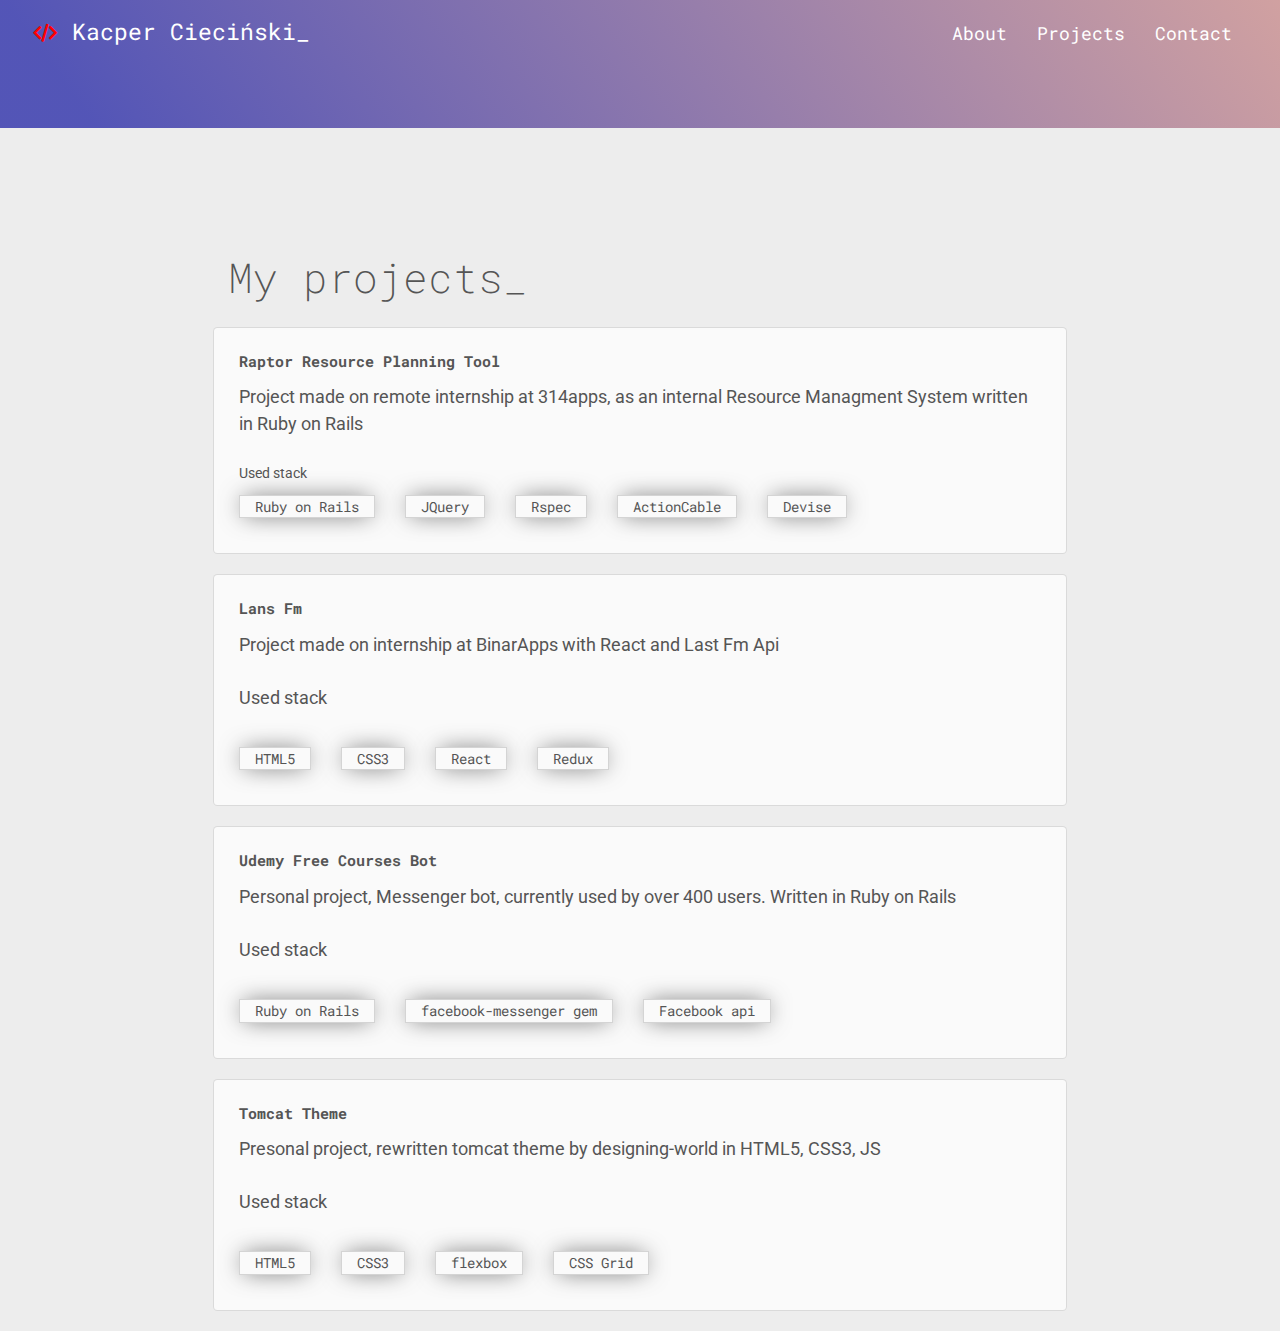
<file: projects/index.html>
<!DOCTYPE html><html><head><meta charset="utf-8"/><meta http-equiv="x-ua-compatible" content="ie=edge"/><meta name="viewport" content="width=device-width, initial-scale=1, shrink-to-fit=no"/><link rel="preload" href="/component---src-layouts-index-js-8f7a92a7eba71878702d.js" as="script"/><link rel="preload" href="/component---src-pages-projects-js-049b7b2983bbfeb8b2ba.js" as="script"/><link rel="preload" href="/path---projects-a0e39f21c11f6a62c5ab.js" as="script"/><link rel="preload" href="/app-c8c173755a90f21e71ef.js" as="script"/><link rel="preload" href="/commons-e35206bb07e2a96889f9.js" as="script"/><title data-react-helmet="true">My Projects, Kacper Cieciński Junior Web Developer</title><meta data-react-helmet="true" name="description" content="My projects, Kacper Cieciński"/><meta data-react-helmet="true" name="keywords" content="Kacper, Cieciński, Kacper Cieciński, Ciecinski, developer, junior developer,junior react developer, junior front-end developer,front-end,frontend,backend,junior backend developer,junior rails developer,React,Ruby on Rails,Javascript, HTML5, CSS, projects, internship projects, Udemy Free Courses Bot, Lans-fm, Raptor, Tomcat theme,Kacper Ciecinski projects"/><style id="gatsby-inlined-css">@import url(https://fonts.googleapis.com/css?family=Roboto|Roboto+Mono);/*!
 * Bootstrap v4.1.2 (https://getbootstrap.com/)
 * Copyright 2011-2018 The Bootstrap Authors
 * Copyright 2011-2018 Twitter, Inc.
 * Licensed under MIT (https://github.com/twbs/bootstrap/blob/master/LICENSE)
 */*,:after,:before{box-sizing:border-box}html{font-family:sans-serif;line-height:1.15;-webkit-text-size-adjust:100%;-ms-text-size-adjust:100%;-ms-overflow-style:scrollbar;-webkit-tap-highlight-color:transparent}@-ms-viewport{width:device-width}article,aside,figcaption,figure,footer,header,hgroup,main,nav,section{display:block}body{margin:0;font-family:-apple-system,BlinkMacSystemFont,Segoe UI,Roboto,Helvetica Neue,Arial,sans-serif;font-size:1rem;font-weight:400;line-height:1.5;color:#212529;text-align:left;background-color:#fff}[tabindex="-1"]:focus{outline:0!important}hr{box-sizing:content-box;height:0;overflow:visible}h1,h2,h3,h4,h5,h6{margin-top:0;margin-bottom:.5rem}p{margin-top:0;margin-bottom:1rem}abbr[data-original-title],abbr[title]{text-decoration:underline;-webkit-text-decoration:underline dotted;text-decoration:underline dotted;cursor:help;border-bottom:0}address{font-style:normal;line-height:inherit}address,dl,ol,ul{margin-bottom:1rem}dl,ol,ul{margin-top:0}ol ol,ol ul,ul ol,ul ul{margin-bottom:0}dt{font-weight:700}dd{margin-bottom:.5rem;margin-left:0}blockquote{margin:0 0 1rem}dfn{font-style:italic}b,strong{font-weight:bolder}small{font-size:80%}sub,sup{position:relative;font-size:75%;line-height:0;vertical-align:baseline}sub{bottom:-.25em}sup{top:-.5em}a{color:#007bff;text-decoration:none;background-color:transparent;-webkit-text-decoration-skip:objects}a:hover{color:#0056b3;text-decoration:underline}a:not([href]):not([tabindex]),a:not([href]):not([tabindex]):focus,a:not([href]):not([tabindex]):hover{color:inherit;text-decoration:none}a:not([href]):not([tabindex]):focus{outline:0}code,kbd,pre,samp{font-family:SFMono-Regular,Menlo,Monaco,Consolas,Liberation Mono,Courier New,monospace;font-size:1em}pre{margin-top:0;margin-bottom:1rem;overflow:auto;-ms-overflow-style:scrollbar}figure{margin:0 0 1rem}img{border-style:none}img,svg:not(:root){vertical-align:middle}svg:not(:root){overflow:hidden}table{border-collapse:collapse}caption{padding-top:.75rem;padding-bottom:.75rem;color:#6c757d;text-align:left;caption-side:bottom}th{text-align:inherit}label{display:inline-block;margin-bottom:.5rem}button{border-radius:0}button:focus{outline:1px dotted;outline:5px auto -webkit-focus-ring-color}button,input,optgroup,select,textarea{margin:0;font-family:inherit;font-size:inherit;line-height:inherit}button,input{overflow:visible}button,select{text-transform:none}[type=reset],[type=submit],button,html [type=button]{-webkit-appearance:button}[type=button]::-moz-focus-inner,[type=reset]::-moz-focus-inner,[type=submit]::-moz-focus-inner,button::-moz-focus-inner{padding:0;border-style:none}input[type=checkbox],input[type=radio]{box-sizing:border-box;padding:0}input[type=date],input[type=datetime-local],input[type=month],input[type=time]{-webkit-appearance:listbox}textarea{overflow:auto;resize:vertical}fieldset{min-width:0;padding:0;margin:0;border:0}legend{display:block;width:100%;max-width:100%;padding:0;margin-bottom:.5rem;font-size:1.5rem;line-height:inherit;color:inherit;white-space:normal}progress{vertical-align:baseline}[type=number]::-webkit-inner-spin-button,[type=number]::-webkit-outer-spin-button{height:auto}[type=search]{outline-offset:-2px;-webkit-appearance:none}[type=search]::-webkit-search-cancel-button,[type=search]::-webkit-search-decoration{-webkit-appearance:none}::-webkit-file-upload-button{font:inherit;-webkit-appearance:button}output{display:inline-block}summary{display:list-item;cursor:pointer}template{display:none}[hidden]{display:none!important}.h1,.h2,.h3,.h4,.h5,.h6,h1,h2,h3,h4,h5,h6{margin-bottom:.5rem;font-family:inherit;font-weight:500;line-height:1.2;color:inherit}.h1,h1{font-size:2.5rem}.h2,h2{font-size:2rem}.h3,h3{font-size:1.75rem}.h4,h4{font-size:1.5rem}.h5,h5{font-size:1.25rem}.h6,h6{font-size:1rem}.lead{font-size:1.25rem;font-weight:300}.display-1{font-size:6rem}.display-1,.display-2{font-weight:300;line-height:1.2}.display-2{font-size:5.5rem}.display-3{font-size:4.5rem}.display-3,.display-4{font-weight:300;line-height:1.2}.display-4{font-size:3.5rem}hr{margin-top:1rem;margin-bottom:1rem;border:0;border-top:1px solid rgba(0,0,0,.1)}.small,small{font-size:80%;font-weight:400}.mark,mark{padding:.2em;background-color:#fcf8e3}.list-inline,.list-unstyled{padding-left:0;list-style:none}.list-inline-item{display:inline-block}.list-inline-item:not(:last-child){margin-right:.5rem}.initialism{font-size:90%;text-transform:uppercase}.blockquote{margin-bottom:1rem;font-size:1.25rem}.blockquote-footer{display:block;font-size:80%;color:#6c757d}.blockquote-footer:before{content:"\2014   \A0"}.img-fluid,.img-thumbnail{max-width:100%;height:auto}.img-thumbnail{padding:.25rem;background-color:#fff;border:1px solid #dee2e6;border-radius:.25rem}.figure{display:inline-block}.figure-img{margin-bottom:.5rem;line-height:1}.figure-caption{font-size:90%;color:#6c757d}code{font-size:87.5%;color:#e83e8c;word-break:break-word}a>code{color:inherit}kbd{padding:.2rem .4rem;font-size:87.5%;color:#fff;background-color:#212529;border-radius:.2rem}kbd kbd{padding:0;font-size:100%;font-weight:700}pre{display:block;font-size:87.5%;color:#212529}pre code{font-size:inherit;color:inherit;word-break:normal}.pre-scrollable{max-height:340px;overflow-y:scroll}.container{width:100%;padding-right:15px;padding-left:15px;margin-right:auto;margin-left:auto}@media (min-width:576px){.container{max-width:540px}}@media (min-width:768px){.container{max-width:720px}}@media (min-width:992px){.container{max-width:960px}}@media (min-width:1200px){.container{max-width:1140px}}.container-fluid{width:100%;padding-right:15px;padding-left:15px;margin-right:auto;margin-left:auto}.row{display:-ms-flexbox;display:flex;-ms-flex-wrap:wrap;flex-wrap:wrap;margin-right:-15px;margin-left:-15px}.no-gutters{margin-right:0;margin-left:0}.no-gutters>.col,.no-gutters>[class*=col-]{padding-right:0;padding-left:0}.col,.col-1,.col-2,.col-3,.col-4,.col-5,.col-6,.col-7,.col-8,.col-9,.col-10,.col-11,.col-12,.col-auto,.col-lg,.col-lg-1,.col-lg-2,.col-lg-3,.col-lg-4,.col-lg-5,.col-lg-6,.col-lg-7,.col-lg-8,.col-lg-9,.col-lg-10,.col-lg-11,.col-lg-12,.col-lg-auto,.col-md,.col-md-1,.col-md-2,.col-md-3,.col-md-4,.col-md-5,.col-md-6,.col-md-7,.col-md-8,.col-md-9,.col-md-10,.col-md-11,.col-md-12,.col-md-auto,.col-sm,.col-sm-1,.col-sm-2,.col-sm-3,.col-sm-4,.col-sm-5,.col-sm-6,.col-sm-7,.col-sm-8,.col-sm-9,.col-sm-10,.col-sm-11,.col-sm-12,.col-sm-auto,.col-xl,.col-xl-1,.col-xl-2,.col-xl-3,.col-xl-4,.col-xl-5,.col-xl-6,.col-xl-7,.col-xl-8,.col-xl-9,.col-xl-10,.col-xl-11,.col-xl-12,.col-xl-auto{position:relative;width:100%;min-height:1px;padding-right:15px;padding-left:15px}.col{-ms-flex-preferred-size:0;flex-basis:0;-ms-flex-positive:1;flex-grow:1;max-width:100%}.col-auto{-ms-flex:0 0 auto;flex:0 0 auto;width:auto;max-width:none}.col-1{-ms-flex:0 0 8.333333%;flex:0 0 8.333333%;max-width:8.333333%}.col-2{-ms-flex:0 0 16.666667%;flex:0 0 16.666667%;max-width:16.666667%}.col-3{-ms-flex:0 0 25%;flex:0 0 25%;max-width:25%}.col-4{-ms-flex:0 0 33.333333%;flex:0 0 33.333333%;max-width:33.333333%}.col-5{-ms-flex:0 0 41.666667%;flex:0 0 41.666667%;max-width:41.666667%}.col-6{-ms-flex:0 0 50%;flex:0 0 50%;max-width:50%}.col-7{-ms-flex:0 0 58.333333%;flex:0 0 58.333333%;max-width:58.333333%}.col-8{-ms-flex:0 0 66.666667%;flex:0 0 66.666667%;max-width:66.666667%}.col-9{-ms-flex:0 0 75%;flex:0 0 75%;max-width:75%}.col-10{-ms-flex:0 0 83.333333%;flex:0 0 83.333333%;max-width:83.333333%}.col-11{-ms-flex:0 0 91.666667%;flex:0 0 91.666667%;max-width:91.666667%}.col-12{-ms-flex:0 0 100%;flex:0 0 100%;max-width:100%}.order-first{-ms-flex-order:-1;order:-1}.order-last{-ms-flex-order:13;order:13}.order-0{-ms-flex-order:0;order:0}.order-1{-ms-flex-order:1;order:1}.order-2{-ms-flex-order:2;order:2}.order-3{-ms-flex-order:3;order:3}.order-4{-ms-flex-order:4;order:4}.order-5{-ms-flex-order:5;order:5}.order-6{-ms-flex-order:6;order:6}.order-7{-ms-flex-order:7;order:7}.order-8{-ms-flex-order:8;order:8}.order-9{-ms-flex-order:9;order:9}.order-10{-ms-flex-order:10;order:10}.order-11{-ms-flex-order:11;order:11}.order-12{-ms-flex-order:12;order:12}.offset-1{margin-left:8.333333%}.offset-2{margin-left:16.666667%}.offset-3{margin-left:25%}.offset-4{margin-left:33.333333%}.offset-5{margin-left:41.666667%}.offset-6{margin-left:50%}.offset-7{margin-left:58.333333%}.offset-8{margin-left:66.666667%}.offset-9{margin-left:75%}.offset-10{margin-left:83.333333%}.offset-11{margin-left:91.666667%}@media (min-width:576px){.col-sm{-ms-flex-preferred-size:0;flex-basis:0;-ms-flex-positive:1;flex-grow:1;max-width:100%}.col-sm-auto{-ms-flex:0 0 auto;flex:0 0 auto;width:auto;max-width:none}.col-sm-1{-ms-flex:0 0 8.333333%;flex:0 0 8.333333%;max-width:8.333333%}.col-sm-2{-ms-flex:0 0 16.666667%;flex:0 0 16.666667%;max-width:16.666667%}.col-sm-3{-ms-flex:0 0 25%;flex:0 0 25%;max-width:25%}.col-sm-4{-ms-flex:0 0 33.333333%;flex:0 0 33.333333%;max-width:33.333333%}.col-sm-5{-ms-flex:0 0 41.666667%;flex:0 0 41.666667%;max-width:41.666667%}.col-sm-6{-ms-flex:0 0 50%;flex:0 0 50%;max-width:50%}.col-sm-7{-ms-flex:0 0 58.333333%;flex:0 0 58.333333%;max-width:58.333333%}.col-sm-8{-ms-flex:0 0 66.666667%;flex:0 0 66.666667%;max-width:66.666667%}.col-sm-9{-ms-flex:0 0 75%;flex:0 0 75%;max-width:75%}.col-sm-10{-ms-flex:0 0 83.333333%;flex:0 0 83.333333%;max-width:83.333333%}.col-sm-11{-ms-flex:0 0 91.666667%;flex:0 0 91.666667%;max-width:91.666667%}.col-sm-12{-ms-flex:0 0 100%;flex:0 0 100%;max-width:100%}.order-sm-first{-ms-flex-order:-1;order:-1}.order-sm-last{-ms-flex-order:13;order:13}.order-sm-0{-ms-flex-order:0;order:0}.order-sm-1{-ms-flex-order:1;order:1}.order-sm-2{-ms-flex-order:2;order:2}.order-sm-3{-ms-flex-order:3;order:3}.order-sm-4{-ms-flex-order:4;order:4}.order-sm-5{-ms-flex-order:5;order:5}.order-sm-6{-ms-flex-order:6;order:6}.order-sm-7{-ms-flex-order:7;order:7}.order-sm-8{-ms-flex-order:8;order:8}.order-sm-9{-ms-flex-order:9;order:9}.order-sm-10{-ms-flex-order:10;order:10}.order-sm-11{-ms-flex-order:11;order:11}.order-sm-12{-ms-flex-order:12;order:12}.offset-sm-0{margin-left:0}.offset-sm-1{margin-left:8.333333%}.offset-sm-2{margin-left:16.666667%}.offset-sm-3{margin-left:25%}.offset-sm-4{margin-left:33.333333%}.offset-sm-5{margin-left:41.666667%}.offset-sm-6{margin-left:50%}.offset-sm-7{margin-left:58.333333%}.offset-sm-8{margin-left:66.666667%}.offset-sm-9{margin-left:75%}.offset-sm-10{margin-left:83.333333%}.offset-sm-11{margin-left:91.666667%}}@media (min-width:768px){.col-md{-ms-flex-preferred-size:0;flex-basis:0;-ms-flex-positive:1;flex-grow:1;max-width:100%}.col-md-auto{-ms-flex:0 0 auto;flex:0 0 auto;width:auto;max-width:none}.col-md-1{-ms-flex:0 0 8.333333%;flex:0 0 8.333333%;max-width:8.333333%}.col-md-2{-ms-flex:0 0 16.666667%;flex:0 0 16.666667%;max-width:16.666667%}.col-md-3{-ms-flex:0 0 25%;flex:0 0 25%;max-width:25%}.col-md-4{-ms-flex:0 0 33.333333%;flex:0 0 33.333333%;max-width:33.333333%}.col-md-5{-ms-flex:0 0 41.666667%;flex:0 0 41.666667%;max-width:41.666667%}.col-md-6{-ms-flex:0 0 50%;flex:0 0 50%;max-width:50%}.col-md-7{-ms-flex:0 0 58.333333%;flex:0 0 58.333333%;max-width:58.333333%}.col-md-8{-ms-flex:0 0 66.666667%;flex:0 0 66.666667%;max-width:66.666667%}.col-md-9{-ms-flex:0 0 75%;flex:0 0 75%;max-width:75%}.col-md-10{-ms-flex:0 0 83.333333%;flex:0 0 83.333333%;max-width:83.333333%}.col-md-11{-ms-flex:0 0 91.666667%;flex:0 0 91.666667%;max-width:91.666667%}.col-md-12{-ms-flex:0 0 100%;flex:0 0 100%;max-width:100%}.order-md-first{-ms-flex-order:-1;order:-1}.order-md-last{-ms-flex-order:13;order:13}.order-md-0{-ms-flex-order:0;order:0}.order-md-1{-ms-flex-order:1;order:1}.order-md-2{-ms-flex-order:2;order:2}.order-md-3{-ms-flex-order:3;order:3}.order-md-4{-ms-flex-order:4;order:4}.order-md-5{-ms-flex-order:5;order:5}.order-md-6{-ms-flex-order:6;order:6}.order-md-7{-ms-flex-order:7;order:7}.order-md-8{-ms-flex-order:8;order:8}.order-md-9{-ms-flex-order:9;order:9}.order-md-10{-ms-flex-order:10;order:10}.order-md-11{-ms-flex-order:11;order:11}.order-md-12{-ms-flex-order:12;order:12}.offset-md-0{margin-left:0}.offset-md-1{margin-left:8.333333%}.offset-md-2{margin-left:16.666667%}.offset-md-3{margin-left:25%}.offset-md-4{margin-left:33.333333%}.offset-md-5{margin-left:41.666667%}.offset-md-6{margin-left:50%}.offset-md-7{margin-left:58.333333%}.offset-md-8{margin-left:66.666667%}.offset-md-9{margin-left:75%}.offset-md-10{margin-left:83.333333%}.offset-md-11{margin-left:91.666667%}}@media (min-width:992px){.col-lg{-ms-flex-preferred-size:0;flex-basis:0;-ms-flex-positive:1;flex-grow:1;max-width:100%}.col-lg-auto{-ms-flex:0 0 auto;flex:0 0 auto;width:auto;max-width:none}.col-lg-1{-ms-flex:0 0 8.333333%;flex:0 0 8.333333%;max-width:8.333333%}.col-lg-2{-ms-flex:0 0 16.666667%;flex:0 0 16.666667%;max-width:16.666667%}.col-lg-3{-ms-flex:0 0 25%;flex:0 0 25%;max-width:25%}.col-lg-4{-ms-flex:0 0 33.333333%;flex:0 0 33.333333%;max-width:33.333333%}.col-lg-5{-ms-flex:0 0 41.666667%;flex:0 0 41.666667%;max-width:41.666667%}.col-lg-6{-ms-flex:0 0 50%;flex:0 0 50%;max-width:50%}.col-lg-7{-ms-flex:0 0 58.333333%;flex:0 0 58.333333%;max-width:58.333333%}.col-lg-8{-ms-flex:0 0 66.666667%;flex:0 0 66.666667%;max-width:66.666667%}.col-lg-9{-ms-flex:0 0 75%;flex:0 0 75%;max-width:75%}.col-lg-10{-ms-flex:0 0 83.333333%;flex:0 0 83.333333%;max-width:83.333333%}.col-lg-11{-ms-flex:0 0 91.666667%;flex:0 0 91.666667%;max-width:91.666667%}.col-lg-12{-ms-flex:0 0 100%;flex:0 0 100%;max-width:100%}.order-lg-first{-ms-flex-order:-1;order:-1}.order-lg-last{-ms-flex-order:13;order:13}.order-lg-0{-ms-flex-order:0;order:0}.order-lg-1{-ms-flex-order:1;order:1}.order-lg-2{-ms-flex-order:2;order:2}.order-lg-3{-ms-flex-order:3;order:3}.order-lg-4{-ms-flex-order:4;order:4}.order-lg-5{-ms-flex-order:5;order:5}.order-lg-6{-ms-flex-order:6;order:6}.order-lg-7{-ms-flex-order:7;order:7}.order-lg-8{-ms-flex-order:8;order:8}.order-lg-9{-ms-flex-order:9;order:9}.order-lg-10{-ms-flex-order:10;order:10}.order-lg-11{-ms-flex-order:11;order:11}.order-lg-12{-ms-flex-order:12;order:12}.offset-lg-0{margin-left:0}.offset-lg-1{margin-left:8.333333%}.offset-lg-2{margin-left:16.666667%}.offset-lg-3{margin-left:25%}.offset-lg-4{margin-left:33.333333%}.offset-lg-5{margin-left:41.666667%}.offset-lg-6{margin-left:50%}.offset-lg-7{margin-left:58.333333%}.offset-lg-8{margin-left:66.666667%}.offset-lg-9{margin-left:75%}.offset-lg-10{margin-left:83.333333%}.offset-lg-11{margin-left:91.666667%}}@media (min-width:1200px){.col-xl{-ms-flex-preferred-size:0;flex-basis:0;-ms-flex-positive:1;flex-grow:1;max-width:100%}.col-xl-auto{-ms-flex:0 0 auto;flex:0 0 auto;width:auto;max-width:none}.col-xl-1{-ms-flex:0 0 8.333333%;flex:0 0 8.333333%;max-width:8.333333%}.col-xl-2{-ms-flex:0 0 16.666667%;flex:0 0 16.666667%;max-width:16.666667%}.col-xl-3{-ms-flex:0 0 25%;flex:0 0 25%;max-width:25%}.col-xl-4{-ms-flex:0 0 33.333333%;flex:0 0 33.333333%;max-width:33.333333%}.col-xl-5{-ms-flex:0 0 41.666667%;flex:0 0 41.666667%;max-width:41.666667%}.col-xl-6{-ms-flex:0 0 50%;flex:0 0 50%;max-width:50%}.col-xl-7{-ms-flex:0 0 58.333333%;flex:0 0 58.333333%;max-width:58.333333%}.col-xl-8{-ms-flex:0 0 66.666667%;flex:0 0 66.666667%;max-width:66.666667%}.col-xl-9{-ms-flex:0 0 75%;flex:0 0 75%;max-width:75%}.col-xl-10{-ms-flex:0 0 83.333333%;flex:0 0 83.333333%;max-width:83.333333%}.col-xl-11{-ms-flex:0 0 91.666667%;flex:0 0 91.666667%;max-width:91.666667%}.col-xl-12{-ms-flex:0 0 100%;flex:0 0 100%;max-width:100%}.order-xl-first{-ms-flex-order:-1;order:-1}.order-xl-last{-ms-flex-order:13;order:13}.order-xl-0{-ms-flex-order:0;order:0}.order-xl-1{-ms-flex-order:1;order:1}.order-xl-2{-ms-flex-order:2;order:2}.order-xl-3{-ms-flex-order:3;order:3}.order-xl-4{-ms-flex-order:4;order:4}.order-xl-5{-ms-flex-order:5;order:5}.order-xl-6{-ms-flex-order:6;order:6}.order-xl-7{-ms-flex-order:7;order:7}.order-xl-8{-ms-flex-order:8;order:8}.order-xl-9{-ms-flex-order:9;order:9}.order-xl-10{-ms-flex-order:10;order:10}.order-xl-11{-ms-flex-order:11;order:11}.order-xl-12{-ms-flex-order:12;order:12}.offset-xl-0{margin-left:0}.offset-xl-1{margin-left:8.333333%}.offset-xl-2{margin-left:16.666667%}.offset-xl-3{margin-left:25%}.offset-xl-4{margin-left:33.333333%}.offset-xl-5{margin-left:41.666667%}.offset-xl-6{margin-left:50%}.offset-xl-7{margin-left:58.333333%}.offset-xl-8{margin-left:66.666667%}.offset-xl-9{margin-left:75%}.offset-xl-10{margin-left:83.333333%}.offset-xl-11{margin-left:91.666667%}}.table{width:100%;max-width:100%;margin-bottom:1rem;background-color:transparent}.table td,.table th{padding:.75rem;vertical-align:top;border-top:1px solid #dee2e6}.table thead th{vertical-align:bottom;border-bottom:2px solid #dee2e6}.table tbody+tbody{border-top:2px solid #dee2e6}.table .table{background-color:#fff}.table-sm td,.table-sm th{padding:.3rem}.table-bordered,.table-bordered td,.table-bordered th{border:1px solid #dee2e6}.table-bordered thead td,.table-bordered thead th{border-bottom-width:2px}.table-borderless tbody+tbody,.table-borderless td,.table-borderless th,.table-borderless thead th{border:0}.table-striped tbody tr:nth-of-type(odd){background-color:rgba(0,0,0,.05)}.table-hover tbody tr:hover{background-color:rgba(0,0,0,.075)}.table-primary,.table-primary>td,.table-primary>th{background-color:#b8daff}.table-hover .table-primary:hover,.table-hover .table-primary:hover>td,.table-hover .table-primary:hover>th{background-color:#9fcdff}.table-secondary,.table-secondary>td,.table-secondary>th{background-color:#d6d8db}.table-hover .table-secondary:hover,.table-hover .table-secondary:hover>td,.table-hover .table-secondary:hover>th{background-color:#c8cbcf}.table-success,.table-success>td,.table-success>th{background-color:#c3e6cb}.table-hover .table-success:hover,.table-hover .table-success:hover>td,.table-hover .table-success:hover>th{background-color:#b1dfbb}.table-info,.table-info>td,.table-info>th{background-color:#bee5eb}.table-hover .table-info:hover,.table-hover .table-info:hover>td,.table-hover .table-info:hover>th{background-color:#abdde5}.table-warning,.table-warning>td,.table-warning>th{background-color:#ffeeba}.table-hover .table-warning:hover,.table-hover .table-warning:hover>td,.table-hover .table-warning:hover>th{background-color:#ffe8a1}.table-danger,.table-danger>td,.table-danger>th{background-color:#f5c6cb}.table-hover .table-danger:hover,.table-hover .table-danger:hover>td,.table-hover .table-danger:hover>th{background-color:#f1b0b7}.table-light,.table-light>td,.table-light>th{background-color:#fdfdfe}.table-hover .table-light:hover,.table-hover .table-light:hover>td,.table-hover .table-light:hover>th{background-color:#ececf6}.table-dark,.table-dark>td,.table-dark>th{background-color:#c6c8ca}.table-hover .table-dark:hover,.table-hover .table-dark:hover>td,.table-hover .table-dark:hover>th{background-color:#b9bbbe}.table-active,.table-active>td,.table-active>th,.table-hover .table-active:hover,.table-hover .table-active:hover>td,.table-hover .table-active:hover>th{background-color:rgba(0,0,0,.075)}.table .thead-dark th{color:#fff;background-color:#212529;border-color:#32383e}.table .thead-light th{color:#495057;background-color:#e9ecef;border-color:#dee2e6}.table-dark{color:#fff;background-color:#212529}.table-dark td,.table-dark th,.table-dark thead th{border-color:#32383e}.table-dark.table-bordered{border:0}.table-dark.table-striped tbody tr:nth-of-type(odd){background-color:hsla(0,0%,100%,.05)}.table-dark.table-hover tbody tr:hover{background-color:hsla(0,0%,100%,.075)}@media (max-width:575.98px){.table-responsive-sm{display:block;width:100%;overflow-x:auto;-webkit-overflow-scrolling:touch;-ms-overflow-style:-ms-autohiding-scrollbar}.table-responsive-sm>.table-bordered{border:0}}@media (max-width:767.98px){.table-responsive-md{display:block;width:100%;overflow-x:auto;-webkit-overflow-scrolling:touch;-ms-overflow-style:-ms-autohiding-scrollbar}.table-responsive-md>.table-bordered{border:0}}@media (max-width:991.98px){.table-responsive-lg{display:block;width:100%;overflow-x:auto;-webkit-overflow-scrolling:touch;-ms-overflow-style:-ms-autohiding-scrollbar}.table-responsive-lg>.table-bordered{border:0}}@media (max-width:1199.98px){.table-responsive-xl{display:block;width:100%;overflow-x:auto;-webkit-overflow-scrolling:touch;-ms-overflow-style:-ms-autohiding-scrollbar}.table-responsive-xl>.table-bordered{border:0}}.table-responsive{display:block;width:100%;overflow-x:auto;-webkit-overflow-scrolling:touch;-ms-overflow-style:-ms-autohiding-scrollbar}.table-responsive>.table-bordered{border:0}.form-control{display:block;width:100%;padding:.375rem .75rem;font-size:1rem;line-height:1.5;color:#495057;background-color:#fff;background-clip:padding-box;border:1px solid #ced4da;border-radius:.25rem;transition:border-color .15s ease-in-out,box-shadow .15s ease-in-out}@media screen and (prefers-reduced-motion:reduce){.form-control{transition:none}}.form-control::-ms-expand{background-color:transparent;border:0}.form-control:focus{color:#495057;background-color:#fff;border-color:#80bdff;outline:0;box-shadow:0 0 0 .2rem rgba(0,123,255,.25)}.form-control::-moz-placeholder{color:#6c757d;opacity:1}.form-control::-ms-input-placeholder{color:#6c757d;opacity:1}.form-control::-webkit-input-placeholder{color:#6c757d;opacity:1}.form-control:-ms-input-placeholder{color:#6c757d;opacity:1}.form-control::placeholder{color:#6c757d;opacity:1}.form-control:disabled,.form-control[readonly]{background-color:#e9ecef;opacity:1}select.form-control:not([size]):not([multiple]){height:calc(2.25rem + 2px)}select.form-control:focus::-ms-value{color:#495057;background-color:#fff}.form-control-file,.form-control-range{display:block;width:100%}.col-form-label{padding-top:calc(.375rem + 1px);padding-bottom:calc(.375rem + 1px);margin-bottom:0;font-size:inherit;line-height:1.5}.col-form-label-lg{padding-top:calc(.5rem + 1px);padding-bottom:calc(.5rem + 1px);font-size:1.25rem;line-height:1.5}.col-form-label-sm{padding-top:calc(.25rem + 1px);padding-bottom:calc(.25rem + 1px);font-size:.875rem;line-height:1.5}.form-control-plaintext{display:block;width:100%;padding-top:.375rem;padding-bottom:.375rem;margin-bottom:0;line-height:1.5;color:#212529;background-color:transparent;border:solid transparent;border-width:1px 0}.form-control-plaintext.form-control-lg,.form-control-plaintext.form-control-sm,.input-group-lg>.form-control-plaintext.form-control,.input-group-lg>.input-group-append>.form-control-plaintext.btn,.input-group-lg>.input-group-append>.form-control-plaintext.input-group-text,.input-group-lg>.input-group-prepend>.form-control-plaintext.btn,.input-group-lg>.input-group-prepend>.form-control-plaintext.input-group-text,.input-group-sm>.form-control-plaintext.form-control,.input-group-sm>.input-group-append>.form-control-plaintext.btn,.input-group-sm>.input-group-append>.form-control-plaintext.input-group-text,.input-group-sm>.input-group-prepend>.form-control-plaintext.btn,.input-group-sm>.input-group-prepend>.form-control-plaintext.input-group-text{padding-right:0;padding-left:0}.form-control-sm,.input-group-sm>.form-control,.input-group-sm>.input-group-append>.btn,.input-group-sm>.input-group-append>.input-group-text,.input-group-sm>.input-group-prepend>.btn,.input-group-sm>.input-group-prepend>.input-group-text{padding:.25rem .5rem;font-size:.875rem;line-height:1.5;border-radius:.2rem}.input-group-sm>.input-group-append>select.btn:not([size]):not([multiple]),.input-group-sm>.input-group-append>select.input-group-text:not([size]):not([multiple]),.input-group-sm>.input-group-prepend>select.btn:not([size]):not([multiple]),.input-group-sm>.input-group-prepend>select.input-group-text:not([size]):not([multiple]),.input-group-sm>select.form-control:not([size]):not([multiple]),select.form-control-sm:not([size]):not([multiple]){height:calc(1.8125rem + 2px)}.form-control-lg,.input-group-lg>.form-control,.input-group-lg>.input-group-append>.btn,.input-group-lg>.input-group-append>.input-group-text,.input-group-lg>.input-group-prepend>.btn,.input-group-lg>.input-group-prepend>.input-group-text{padding:.5rem 1rem;font-size:1.25rem;line-height:1.5;border-radius:.3rem}.input-group-lg>.input-group-append>select.btn:not([size]):not([multiple]),.input-group-lg>.input-group-append>select.input-group-text:not([size]):not([multiple]),.input-group-lg>.input-group-prepend>select.btn:not([size]):not([multiple]),.input-group-lg>.input-group-prepend>select.input-group-text:not([size]):not([multiple]),.input-group-lg>select.form-control:not([size]):not([multiple]),select.form-control-lg:not([size]):not([multiple]){height:calc(2.875rem + 2px)}.form-group{margin-bottom:1rem}.form-text{display:block;margin-top:.25rem}.form-row{display:-ms-flexbox;display:flex;-ms-flex-wrap:wrap;flex-wrap:wrap;margin-right:-5px;margin-left:-5px}.form-row>.col,.form-row>[class*=col-]{padding-right:5px;padding-left:5px}.form-check{position:relative;display:block;padding-left:1.25rem}.form-check-input{position:absolute;margin-top:.3rem;margin-left:-1.25rem}.form-check-input:disabled~.form-check-label{color:#6c757d}.form-check-label{margin-bottom:0}.form-check-inline{display:-ms-inline-flexbox;display:inline-flex;-ms-flex-align:center;align-items:center;padding-left:0;margin-right:.75rem}.form-check-inline .form-check-input{position:static;margin-top:0;margin-right:.3125rem;margin-left:0}.valid-feedback{display:none;width:100%;margin-top:.25rem;font-size:80%;color:#28a745}.valid-tooltip{position:absolute;top:100%;z-index:5;display:none;max-width:100%;padding:.5rem;margin-top:.1rem;font-size:.875rem;line-height:1;color:#fff;background-color:rgba(40,167,69,.8);border-radius:.2rem}.custom-select.is-valid,.form-control.is-valid,.was-validated .custom-select:valid,.was-validated .form-control:valid{border-color:#28a745}.custom-select.is-valid:focus,.form-control.is-valid:focus,.was-validated .custom-select:valid:focus,.was-validated .form-control:valid:focus{border-color:#28a745;box-shadow:0 0 0 .2rem rgba(40,167,69,.25)}.custom-select.is-valid~.valid-feedback,.custom-select.is-valid~.valid-tooltip,.form-control-file.is-valid~.valid-feedback,.form-control-file.is-valid~.valid-tooltip,.form-control.is-valid~.valid-feedback,.form-control.is-valid~.valid-tooltip,.was-validated .custom-select:valid~.valid-feedback,.was-validated .custom-select:valid~.valid-tooltip,.was-validated .form-control-file:valid~.valid-feedback,.was-validated .form-control-file:valid~.valid-tooltip,.was-validated .form-control:valid~.valid-feedback,.was-validated .form-control:valid~.valid-tooltip{display:block}.form-check-input.is-valid~.form-check-label,.was-validated .form-check-input:valid~.form-check-label{color:#28a745}.form-check-input.is-valid~.valid-feedback,.form-check-input.is-valid~.valid-tooltip,.was-validated .form-check-input:valid~.valid-feedback,.was-validated .form-check-input:valid~.valid-tooltip{display:block}.custom-control-input.is-valid~.custom-control-label,.was-validated .custom-control-input:valid~.custom-control-label{color:#28a745}.custom-control-input.is-valid~.custom-control-label:before,.was-validated .custom-control-input:valid~.custom-control-label:before{background-color:#71dd8a}.custom-control-input.is-valid~.valid-feedback,.custom-control-input.is-valid~.valid-tooltip,.was-validated .custom-control-input:valid~.valid-feedback,.was-validated .custom-control-input:valid~.valid-tooltip{display:block}.custom-control-input.is-valid:checked~.custom-control-label:before,.was-validated .custom-control-input:valid:checked~.custom-control-label:before{background-color:#34ce57}.custom-control-input.is-valid:focus~.custom-control-label:before,.was-validated .custom-control-input:valid:focus~.custom-control-label:before{box-shadow:0 0 0 1px #fff,0 0 0 3.2px rgba(40,167,69,.25);box-shadow:0 0 0 1px #fff,0 0 0 .2rem rgba(40,167,69,.25)}.custom-file-input.is-valid~.custom-file-label,.was-validated .custom-file-input:valid~.custom-file-label{border-color:#28a745}.custom-file-input.is-valid~.custom-file-label:before,.was-validated .custom-file-input:valid~.custom-file-label:before{border-color:inherit}.custom-file-input.is-valid~.valid-feedback,.custom-file-input.is-valid~.valid-tooltip,.was-validated .custom-file-input:valid~.valid-feedback,.was-validated .custom-file-input:valid~.valid-tooltip{display:block}.custom-file-input.is-valid:focus~.custom-file-label,.was-validated .custom-file-input:valid:focus~.custom-file-label{box-shadow:0 0 0 .2rem rgba(40,167,69,.25)}.invalid-feedback{display:none;width:100%;margin-top:.25rem;font-size:80%;color:#dc3545}.invalid-tooltip{position:absolute;top:100%;z-index:5;display:none;max-width:100%;padding:.5rem;margin-top:.1rem;font-size:.875rem;line-height:1;color:#fff;background-color:rgba(220,53,69,.8);border-radius:.2rem}.custom-select.is-invalid,.form-control.is-invalid,.was-validated .custom-select:invalid,.was-validated .form-control:invalid{border-color:#dc3545}.custom-select.is-invalid:focus,.form-control.is-invalid:focus,.was-validated .custom-select:invalid:focus,.was-validated .form-control:invalid:focus{border-color:#dc3545;box-shadow:0 0 0 .2rem rgba(220,53,69,.25)}.custom-select.is-invalid~.invalid-feedback,.custom-select.is-invalid~.invalid-tooltip,.form-control-file.is-invalid~.invalid-feedback,.form-control-file.is-invalid~.invalid-tooltip,.form-control.is-invalid~.invalid-feedback,.form-control.is-invalid~.invalid-tooltip,.was-validated .custom-select:invalid~.invalid-feedback,.was-validated .custom-select:invalid~.invalid-tooltip,.was-validated .form-control-file:invalid~.invalid-feedback,.was-validated .form-control-file:invalid~.invalid-tooltip,.was-validated .form-control:invalid~.invalid-feedback,.was-validated .form-control:invalid~.invalid-tooltip{display:block}.form-check-input.is-invalid~.form-check-label,.was-validated .form-check-input:invalid~.form-check-label{color:#dc3545}.form-check-input.is-invalid~.invalid-feedback,.form-check-input.is-invalid~.invalid-tooltip,.was-validated .form-check-input:invalid~.invalid-feedback,.was-validated .form-check-input:invalid~.invalid-tooltip{display:block}.custom-control-input.is-invalid~.custom-control-label,.was-validated .custom-control-input:invalid~.custom-control-label{color:#dc3545}.custom-control-input.is-invalid~.custom-control-label:before,.was-validated .custom-control-input:invalid~.custom-control-label:before{background-color:#efa2a9}.custom-control-input.is-invalid~.invalid-feedback,.custom-control-input.is-invalid~.invalid-tooltip,.was-validated .custom-control-input:invalid~.invalid-feedback,.was-validated .custom-control-input:invalid~.invalid-tooltip{display:block}.custom-control-input.is-invalid:checked~.custom-control-label:before,.was-validated .custom-control-input:invalid:checked~.custom-control-label:before{background-color:#e4606d}.custom-control-input.is-invalid:focus~.custom-control-label:before,.was-validated .custom-control-input:invalid:focus~.custom-control-label:before{box-shadow:0 0 0 1px #fff,0 0 0 3.2px rgba(220,53,69,.25);box-shadow:0 0 0 1px #fff,0 0 0 .2rem rgba(220,53,69,.25)}.custom-file-input.is-invalid~.custom-file-label,.was-validated .custom-file-input:invalid~.custom-file-label{border-color:#dc3545}.custom-file-input.is-invalid~.custom-file-label:before,.was-validated .custom-file-input:invalid~.custom-file-label:before{border-color:inherit}.custom-file-input.is-invalid~.invalid-feedback,.custom-file-input.is-invalid~.invalid-tooltip,.was-validated .custom-file-input:invalid~.invalid-feedback,.was-validated .custom-file-input:invalid~.invalid-tooltip{display:block}.custom-file-input.is-invalid:focus~.custom-file-label,.was-validated .custom-file-input:invalid:focus~.custom-file-label{box-shadow:0 0 0 .2rem rgba(220,53,69,.25)}.form-inline{display:-ms-flexbox;display:flex;-ms-flex-flow:row wrap;flex-flow:row wrap;-ms-flex-align:center;align-items:center}.form-inline .form-check{width:100%}@media (min-width:576px){.form-inline label{-ms-flex-align:center;-ms-flex-pack:center;justify-content:center}.form-inline .form-group,.form-inline label{display:-ms-flexbox;display:flex;align-items:center;margin-bottom:0}.form-inline .form-group{-ms-flex:0 0 auto;flex:0 0 auto;-ms-flex-flow:row wrap;flex-flow:row wrap;-ms-flex-align:center}.form-inline .form-control{display:inline-block;width:auto;vertical-align:middle}.form-inline .form-control-plaintext{display:inline-block}.form-inline .custom-select,.form-inline .input-group{width:auto}.form-inline .form-check{display:-ms-flexbox;display:flex;-ms-flex-align:center;align-items:center;-ms-flex-pack:center;justify-content:center;width:auto;padding-left:0}.form-inline .form-check-input{position:relative;margin-top:0;margin-right:.25rem;margin-left:0}.form-inline .custom-control{-ms-flex-align:center;align-items:center;-ms-flex-pack:center;justify-content:center}.form-inline .custom-control-label{margin-bottom:0}}.btn{display:inline-block;font-weight:400;text-align:center;white-space:nowrap;vertical-align:middle;-webkit-user-select:none;-moz-user-select:none;-ms-user-select:none;user-select:none;border:1px solid transparent;padding:.375rem .75rem;font-size:1rem;line-height:1.5;border-radius:.25rem;transition:color .15s ease-in-out,background-color .15s ease-in-out,border-color .15s ease-in-out,box-shadow .15s ease-in-out}@media screen and (prefers-reduced-motion:reduce){.btn{transition:none}}.btn:focus,.btn:hover{text-decoration:none}.btn.focus,.btn:focus{outline:0;box-shadow:0 0 0 .2rem rgba(0,123,255,.25)}.btn.disabled,.btn:disabled{opacity:.65}.btn:not(:disabled):not(.disabled){cursor:pointer}.btn:not(:disabled):not(.disabled).active,.btn:not(:disabled):not(.disabled):active{background-image:none}a.btn.disabled,fieldset:disabled a.btn{pointer-events:none}.btn-primary{color:#fff;background-color:#007bff;border-color:#007bff}.btn-primary:hover{color:#fff;background-color:#0069d9;border-color:#0062cc}.btn-primary.focus,.btn-primary:focus{box-shadow:0 0 0 .2rem rgba(0,123,255,.5)}.btn-primary.disabled,.btn-primary:disabled{color:#fff;background-color:#007bff;border-color:#007bff}.btn-primary:not(:disabled):not(.disabled).active,.btn-primary:not(:disabled):not(.disabled):active,.show>.btn-primary.dropdown-toggle{color:#fff;background-color:#0062cc;border-color:#005cbf}.btn-primary:not(:disabled):not(.disabled).active:focus,.btn-primary:not(:disabled):not(.disabled):active:focus,.show>.btn-primary.dropdown-toggle:focus{box-shadow:0 0 0 .2rem rgba(0,123,255,.5)}.btn-secondary{color:#fff;background-color:#6c757d;border-color:#6c757d}.btn-secondary:hover{color:#fff;background-color:#5a6268;border-color:#545b62}.btn-secondary.focus,.btn-secondary:focus{box-shadow:0 0 0 .2rem hsla(208,7%,46%,.5)}.btn-secondary.disabled,.btn-secondary:disabled{color:#fff;background-color:#6c757d;border-color:#6c757d}.btn-secondary:not(:disabled):not(.disabled).active,.btn-secondary:not(:disabled):not(.disabled):active,.show>.btn-secondary.dropdown-toggle{color:#fff;background-color:#545b62;border-color:#4e555b}.btn-secondary:not(:disabled):not(.disabled).active:focus,.btn-secondary:not(:disabled):not(.disabled):active:focus,.show>.btn-secondary.dropdown-toggle:focus{box-shadow:0 0 0 .2rem hsla(208,7%,46%,.5)}.btn-success{color:#fff;background-color:#28a745;border-color:#28a745}.btn-success:hover{color:#fff;background-color:#218838;border-color:#1e7e34}.btn-success.focus,.btn-success:focus{box-shadow:0 0 0 .2rem rgba(40,167,69,.5)}.btn-success.disabled,.btn-success:disabled{color:#fff;background-color:#28a745;border-color:#28a745}.btn-success:not(:disabled):not(.disabled).active,.btn-success:not(:disabled):not(.disabled):active,.show>.btn-success.dropdown-toggle{color:#fff;background-color:#1e7e34;border-color:#1c7430}.btn-success:not(:disabled):not(.disabled).active:focus,.btn-success:not(:disabled):not(.disabled):active:focus,.show>.btn-success.dropdown-toggle:focus{box-shadow:0 0 0 .2rem rgba(40,167,69,.5)}.btn-info{color:#fff;background-color:#17a2b8;border-color:#17a2b8}.btn-info:hover{color:#fff;background-color:#138496;border-color:#117a8b}.btn-info.focus,.btn-info:focus{box-shadow:0 0 0 .2rem rgba(23,162,184,.5)}.btn-info.disabled,.btn-info:disabled{color:#fff;background-color:#17a2b8;border-color:#17a2b8}.btn-info:not(:disabled):not(.disabled).active,.btn-info:not(:disabled):not(.disabled):active,.show>.btn-info.dropdown-toggle{color:#fff;background-color:#117a8b;border-color:#10707f}.btn-info:not(:disabled):not(.disabled).active:focus,.btn-info:not(:disabled):not(.disabled):active:focus,.show>.btn-info.dropdown-toggle:focus{box-shadow:0 0 0 .2rem rgba(23,162,184,.5)}.btn-warning{color:#212529;background-color:#ffc107;border-color:#ffc107}.btn-warning:hover{color:#212529;background-color:#e0a800;border-color:#d39e00}.btn-warning.focus,.btn-warning:focus{box-shadow:0 0 0 .2rem rgba(255,193,7,.5)}.btn-warning.disabled,.btn-warning:disabled{color:#212529;background-color:#ffc107;border-color:#ffc107}.btn-warning:not(:disabled):not(.disabled).active,.btn-warning:not(:disabled):not(.disabled):active,.show>.btn-warning.dropdown-toggle{color:#212529;background-color:#d39e00;border-color:#c69500}.btn-warning:not(:disabled):not(.disabled).active:focus,.btn-warning:not(:disabled):not(.disabled):active:focus,.show>.btn-warning.dropdown-toggle:focus{box-shadow:0 0 0 .2rem rgba(255,193,7,.5)}.btn-danger{color:#fff;background-color:#dc3545;border-color:#dc3545}.btn-danger:hover{color:#fff;background-color:#c82333;border-color:#bd2130}.btn-danger.focus,.btn-danger:focus{box-shadow:0 0 0 .2rem rgba(220,53,69,.5)}.btn-danger.disabled,.btn-danger:disabled{color:#fff;background-color:#dc3545;border-color:#dc3545}.btn-danger:not(:disabled):not(.disabled).active,.btn-danger:not(:disabled):not(.disabled):active,.show>.btn-danger.dropdown-toggle{color:#fff;background-color:#bd2130;border-color:#b21f2d}.btn-danger:not(:disabled):not(.disabled).active:focus,.btn-danger:not(:disabled):not(.disabled):active:focus,.show>.btn-danger.dropdown-toggle:focus{box-shadow:0 0 0 .2rem rgba(220,53,69,.5)}.btn-light{color:#212529;background-color:#f8f9fa;border-color:#f8f9fa}.btn-light:hover{color:#212529;background-color:#e2e6ea;border-color:#dae0e5}.btn-light.focus,.btn-light:focus{box-shadow:0 0 0 .2rem rgba(248,249,250,.5)}.btn-light.disabled,.btn-light:disabled{color:#212529;background-color:#f8f9fa;border-color:#f8f9fa}.btn-light:not(:disabled):not(.disabled).active,.btn-light:not(:disabled):not(.disabled):active,.show>.btn-light.dropdown-toggle{color:#212529;background-color:#dae0e5;border-color:#d3d9df}.btn-light:not(:disabled):not(.disabled).active:focus,.btn-light:not(:disabled):not(.disabled):active:focus,.show>.btn-light.dropdown-toggle:focus{box-shadow:0 0 0 .2rem rgba(248,249,250,.5)}.btn-dark{color:#fff;background-color:#343a40;border-color:#343a40}.btn-dark:hover{color:#fff;background-color:#23272b;border-color:#1d2124}.btn-dark.focus,.btn-dark:focus{box-shadow:0 0 0 .2rem rgba(52,58,64,.5)}.btn-dark.disabled,.btn-dark:disabled{color:#fff;background-color:#343a40;border-color:#343a40}.btn-dark:not(:disabled):not(.disabled).active,.btn-dark:not(:disabled):not(.disabled):active,.show>.btn-dark.dropdown-toggle{color:#fff;background-color:#1d2124;border-color:#171a1d}.btn-dark:not(:disabled):not(.disabled).active:focus,.btn-dark:not(:disabled):not(.disabled):active:focus,.show>.btn-dark.dropdown-toggle:focus{box-shadow:0 0 0 .2rem rgba(52,58,64,.5)}.btn-outline-primary{color:#007bff;background-color:transparent;background-image:none;border-color:#007bff}.btn-outline-primary:hover{color:#fff;background-color:#007bff;border-color:#007bff}.btn-outline-primary.focus,.btn-outline-primary:focus{box-shadow:0 0 0 .2rem rgba(0,123,255,.5)}.btn-outline-primary.disabled,.btn-outline-primary:disabled{color:#007bff;background-color:transparent}.btn-outline-primary:not(:disabled):not(.disabled).active,.btn-outline-primary:not(:disabled):not(.disabled):active,.show>.btn-outline-primary.dropdown-toggle{color:#fff;background-color:#007bff;border-color:#007bff}.btn-outline-primary:not(:disabled):not(.disabled).active:focus,.btn-outline-primary:not(:disabled):not(.disabled):active:focus,.show>.btn-outline-primary.dropdown-toggle:focus{box-shadow:0 0 0 .2rem rgba(0,123,255,.5)}.btn-outline-secondary{color:#6c757d;background-color:transparent;background-image:none;border-color:#6c757d}.btn-outline-secondary:hover{color:#fff;background-color:#6c757d;border-color:#6c757d}.btn-outline-secondary.focus,.btn-outline-secondary:focus{box-shadow:0 0 0 .2rem hsla(208,7%,46%,.5)}.btn-outline-secondary.disabled,.btn-outline-secondary:disabled{color:#6c757d;background-color:transparent}.btn-outline-secondary:not(:disabled):not(.disabled).active,.btn-outline-secondary:not(:disabled):not(.disabled):active,.show>.btn-outline-secondary.dropdown-toggle{color:#fff;background-color:#6c757d;border-color:#6c757d}.btn-outline-secondary:not(:disabled):not(.disabled).active:focus,.btn-outline-secondary:not(:disabled):not(.disabled):active:focus,.show>.btn-outline-secondary.dropdown-toggle:focus{box-shadow:0 0 0 .2rem hsla(208,7%,46%,.5)}.btn-outline-success{color:#28a745;background-color:transparent;background-image:none;border-color:#28a745}.btn-outline-success:hover{color:#fff;background-color:#28a745;border-color:#28a745}.btn-outline-success.focus,.btn-outline-success:focus{box-shadow:0 0 0 .2rem rgba(40,167,69,.5)}.btn-outline-success.disabled,.btn-outline-success:disabled{color:#28a745;background-color:transparent}.btn-outline-success:not(:disabled):not(.disabled).active,.btn-outline-success:not(:disabled):not(.disabled):active,.show>.btn-outline-success.dropdown-toggle{color:#fff;background-color:#28a745;border-color:#28a745}.btn-outline-success:not(:disabled):not(.disabled).active:focus,.btn-outline-success:not(:disabled):not(.disabled):active:focus,.show>.btn-outline-success.dropdown-toggle:focus{box-shadow:0 0 0 .2rem rgba(40,167,69,.5)}.btn-outline-info{color:#17a2b8;background-color:transparent;background-image:none;border-color:#17a2b8}.btn-outline-info:hover{color:#fff;background-color:#17a2b8;border-color:#17a2b8}.btn-outline-info.focus,.btn-outline-info:focus{box-shadow:0 0 0 .2rem rgba(23,162,184,.5)}.btn-outline-info.disabled,.btn-outline-info:disabled{color:#17a2b8;background-color:transparent}.btn-outline-info:not(:disabled):not(.disabled).active,.btn-outline-info:not(:disabled):not(.disabled):active,.show>.btn-outline-info.dropdown-toggle{color:#fff;background-color:#17a2b8;border-color:#17a2b8}.btn-outline-info:not(:disabled):not(.disabled).active:focus,.btn-outline-info:not(:disabled):not(.disabled):active:focus,.show>.btn-outline-info.dropdown-toggle:focus{box-shadow:0 0 0 .2rem rgba(23,162,184,.5)}.btn-outline-warning{color:#ffc107;background-color:transparent;background-image:none;border-color:#ffc107}.btn-outline-warning:hover{color:#212529;background-color:#ffc107;border-color:#ffc107}.btn-outline-warning.focus,.btn-outline-warning:focus{box-shadow:0 0 0 .2rem rgba(255,193,7,.5)}.btn-outline-warning.disabled,.btn-outline-warning:disabled{color:#ffc107;background-color:transparent}.btn-outline-warning:not(:disabled):not(.disabled).active,.btn-outline-warning:not(:disabled):not(.disabled):active,.show>.btn-outline-warning.dropdown-toggle{color:#212529;background-color:#ffc107;border-color:#ffc107}.btn-outline-warning:not(:disabled):not(.disabled).active:focus,.btn-outline-warning:not(:disabled):not(.disabled):active:focus,.show>.btn-outline-warning.dropdown-toggle:focus{box-shadow:0 0 0 .2rem rgba(255,193,7,.5)}.btn-outline-danger{color:#dc3545;background-color:transparent;background-image:none;border-color:#dc3545}.btn-outline-danger:hover{color:#fff;background-color:#dc3545;border-color:#dc3545}.btn-outline-danger.focus,.btn-outline-danger:focus{box-shadow:0 0 0 .2rem rgba(220,53,69,.5)}.btn-outline-danger.disabled,.btn-outline-danger:disabled{color:#dc3545;background-color:transparent}.btn-outline-danger:not(:disabled):not(.disabled).active,.btn-outline-danger:not(:disabled):not(.disabled):active,.show>.btn-outline-danger.dropdown-toggle{color:#fff;background-color:#dc3545;border-color:#dc3545}.btn-outline-danger:not(:disabled):not(.disabled).active:focus,.btn-outline-danger:not(:disabled):not(.disabled):active:focus,.show>.btn-outline-danger.dropdown-toggle:focus{box-shadow:0 0 0 .2rem rgba(220,53,69,.5)}.btn-outline-light{color:#f8f9fa;background-color:transparent;background-image:none;border-color:#f8f9fa}.btn-outline-light:hover{color:#212529;background-color:#f8f9fa;border-color:#f8f9fa}.btn-outline-light.focus,.btn-outline-light:focus{box-shadow:0 0 0 .2rem rgba(248,249,250,.5)}.btn-outline-light.disabled,.btn-outline-light:disabled{color:#f8f9fa;background-color:transparent}.btn-outline-light:not(:disabled):not(.disabled).active,.btn-outline-light:not(:disabled):not(.disabled):active,.show>.btn-outline-light.dropdown-toggle{color:#212529;background-color:#f8f9fa;border-color:#f8f9fa}.btn-outline-light:not(:disabled):not(.disabled).active:focus,.btn-outline-light:not(:disabled):not(.disabled):active:focus,.show>.btn-outline-light.dropdown-toggle:focus{box-shadow:0 0 0 .2rem rgba(248,249,250,.5)}.btn-outline-dark{color:#343a40;background-color:transparent;background-image:none;border-color:#343a40}.btn-outline-dark:hover{color:#fff;background-color:#343a40;border-color:#343a40}.btn-outline-dark.focus,.btn-outline-dark:focus{box-shadow:0 0 0 .2rem rgba(52,58,64,.5)}.btn-outline-dark.disabled,.btn-outline-dark:disabled{color:#343a40;background-color:transparent}.btn-outline-dark:not(:disabled):not(.disabled).active,.btn-outline-dark:not(:disabled):not(.disabled):active,.show>.btn-outline-dark.dropdown-toggle{color:#fff;background-color:#343a40;border-color:#343a40}.btn-outline-dark:not(:disabled):not(.disabled).active:focus,.btn-outline-dark:not(:disabled):not(.disabled):active:focus,.show>.btn-outline-dark.dropdown-toggle:focus{box-shadow:0 0 0 .2rem rgba(52,58,64,.5)}.btn-link{font-weight:400;color:#007bff;background-color:transparent}.btn-link:hover{color:#0056b3;background-color:transparent}.btn-link.focus,.btn-link:focus,.btn-link:hover{text-decoration:underline;border-color:transparent}.btn-link.focus,.btn-link:focus{box-shadow:none}.btn-link.disabled,.btn-link:disabled{color:#6c757d;pointer-events:none}.btn-group-lg>.btn,.btn-lg{padding:.5rem 1rem;font-size:1.25rem;line-height:1.5;border-radius:.3rem}.btn-group-sm>.btn,.btn-sm{padding:.25rem .5rem;font-size:.875rem;line-height:1.5;border-radius:.2rem}.btn-block{display:block;width:100%}.btn-block+.btn-block{margin-top:.5rem}input[type=button].btn-block,input[type=reset].btn-block,input[type=submit].btn-block{width:100%}.fade{transition:opacity .15s linear}@media screen and (prefers-reduced-motion:reduce){.fade{transition:none}}.fade:not(.show){opacity:0}.collapse:not(.show){display:none}.collapsing{position:relative;height:0;overflow:hidden;transition:height .35s ease}@media screen and (prefers-reduced-motion:reduce){.collapsing{transition:none}}.dropdown,.dropleft,.dropright,.dropup{position:relative}.dropdown-toggle:after{display:inline-block;width:0;height:0;margin-left:.255em;vertical-align:.255em;content:"";border-top:.3em solid;border-right:.3em solid transparent;border-bottom:0;border-left:.3em solid transparent}.dropdown-toggle:empty:after{margin-left:0}.dropdown-menu{position:absolute;top:100%;left:0;z-index:1000;display:none;float:left;min-width:10rem;padding:.5rem 0;margin:.125rem 0 0;font-size:1rem;color:#212529;text-align:left;list-style:none;background-color:#fff;background-clip:padding-box;border:1px solid rgba(0,0,0,.15);border-radius:.25rem}.dropdown-menu-right{right:0;left:auto}.dropup .dropdown-menu{top:auto;bottom:100%;margin-top:0;margin-bottom:.125rem}.dropup .dropdown-toggle:after{display:inline-block;width:0;height:0;margin-left:.255em;vertical-align:.255em;content:"";border-top:0;border-right:.3em solid transparent;border-bottom:.3em solid;border-left:.3em solid transparent}.dropup .dropdown-toggle:empty:after{margin-left:0}.dropright .dropdown-menu{top:0;right:auto;left:100%;margin-top:0;margin-left:.125rem}.dropright .dropdown-toggle:after{display:inline-block;width:0;height:0;margin-left:.255em;vertical-align:.255em;content:"";border-top:.3em solid transparent;border-right:0;border-bottom:.3em solid transparent;border-left:.3em solid}.dropright .dropdown-toggle:empty:after{margin-left:0}.dropright .dropdown-toggle:after{vertical-align:0}.dropleft .dropdown-menu{top:0;right:100%;left:auto;margin-top:0;margin-right:.125rem}.dropleft .dropdown-toggle:after{display:inline-block;width:0;height:0;margin-left:.255em;vertical-align:.255em;content:"";display:none}.dropleft .dropdown-toggle:before{display:inline-block;width:0;height:0;margin-right:.255em;vertical-align:.255em;content:"";border-top:.3em solid transparent;border-right:.3em solid;border-bottom:.3em solid transparent}.dropleft .dropdown-toggle:empty:after{margin-left:0}.dropleft .dropdown-toggle:before{vertical-align:0}.dropdown-menu[x-placement^=bottom],.dropdown-menu[x-placement^=left],.dropdown-menu[x-placement^=right],.dropdown-menu[x-placement^=top]{right:auto;bottom:auto}.dropdown-divider{height:0;margin:.5rem 0;overflow:hidden;border-top:1px solid #e9ecef}.dropdown-item{display:block;width:100%;padding:.25rem 1.5rem;clear:both;font-weight:400;color:#212529;text-align:inherit;white-space:nowrap;background-color:transparent;border:0}.dropdown-item:focus,.dropdown-item:hover{color:#16181b;text-decoration:none;background-color:#f8f9fa}.dropdown-item.active,.dropdown-item:active{color:#fff;text-decoration:none;background-color:#007bff}.dropdown-item.disabled,.dropdown-item:disabled{color:#6c757d;background-color:transparent}.dropdown-menu.show{display:block}.dropdown-header{display:block;padding:.5rem 1.5rem;margin-bottom:0;font-size:.875rem;color:#6c757d;white-space:nowrap}.dropdown-item-text{display:block;padding:.25rem 1.5rem;color:#212529}.btn-group,.btn-group-vertical{position:relative;display:-ms-inline-flexbox;display:inline-flex;vertical-align:middle}.btn-group-vertical>.btn,.btn-group>.btn{position:relative;-ms-flex:0 1 auto;flex:0 1 auto}.btn-group-vertical>.btn.active,.btn-group-vertical>.btn:active,.btn-group-vertical>.btn:focus,.btn-group-vertical>.btn:hover,.btn-group>.btn.active,.btn-group>.btn:active,.btn-group>.btn:focus,.btn-group>.btn:hover{z-index:1}.btn-group-vertical .btn+.btn,.btn-group-vertical .btn+.btn-group,.btn-group-vertical .btn-group+.btn,.btn-group-vertical .btn-group+.btn-group,.btn-group .btn+.btn,.btn-group .btn+.btn-group,.btn-group .btn-group+.btn,.btn-group .btn-group+.btn-group{margin-left:-1px}.btn-toolbar{display:-ms-flexbox;display:flex;-ms-flex-wrap:wrap;flex-wrap:wrap;-ms-flex-pack:start;justify-content:flex-start}.btn-toolbar .input-group{width:auto}.btn-group>.btn:first-child{margin-left:0}.btn-group>.btn-group:not(:last-child)>.btn,.btn-group>.btn:not(:last-child):not(.dropdown-toggle){border-top-right-radius:0;border-bottom-right-radius:0}.btn-group>.btn-group:not(:first-child)>.btn,.btn-group>.btn:not(:first-child){border-top-left-radius:0;border-bottom-left-radius:0}.dropdown-toggle-split{padding-right:.5625rem;padding-left:.5625rem}.dropdown-toggle-split:after,.dropright .dropdown-toggle-split:after,.dropup .dropdown-toggle-split:after{margin-left:0}.dropleft .dropdown-toggle-split:before{margin-right:0}.btn-group-sm>.btn+.dropdown-toggle-split,.btn-sm+.dropdown-toggle-split{padding-right:.375rem;padding-left:.375rem}.btn-group-lg>.btn+.dropdown-toggle-split,.btn-lg+.dropdown-toggle-split{padding-right:.75rem;padding-left:.75rem}.btn-group-vertical{-ms-flex-direction:column;flex-direction:column;-ms-flex-align:start;align-items:flex-start;-ms-flex-pack:center;justify-content:center}.btn-group-vertical .btn,.btn-group-vertical .btn-group{width:100%}.btn-group-vertical>.btn+.btn,.btn-group-vertical>.btn+.btn-group,.btn-group-vertical>.btn-group+.btn,.btn-group-vertical>.btn-group+.btn-group{margin-top:-1px;margin-left:0}.btn-group-vertical>.btn-group:not(:last-child)>.btn,.btn-group-vertical>.btn:not(:last-child):not(.dropdown-toggle){border-bottom-right-radius:0;border-bottom-left-radius:0}.btn-group-vertical>.btn-group:not(:first-child)>.btn,.btn-group-vertical>.btn:not(:first-child){border-top-left-radius:0;border-top-right-radius:0}.btn-group-toggle>.btn,.btn-group-toggle>.btn-group>.btn{margin-bottom:0}.btn-group-toggle>.btn-group>.btn input[type=checkbox],.btn-group-toggle>.btn-group>.btn input[type=radio],.btn-group-toggle>.btn input[type=checkbox],.btn-group-toggle>.btn input[type=radio]{position:absolute;clip:rect(0,0,0,0);pointer-events:none}.input-group{position:relative;display:-ms-flexbox;display:flex;-ms-flex-wrap:wrap;flex-wrap:wrap;-ms-flex-align:stretch;align-items:stretch;width:100%}.input-group>.custom-file,.input-group>.custom-select,.input-group>.form-control{position:relative;-ms-flex:1 1 auto;flex:1 1 auto;width:1%;margin-bottom:0}.input-group>.custom-file+.custom-file,.input-group>.custom-file+.custom-select,.input-group>.custom-file+.form-control,.input-group>.custom-select+.custom-file,.input-group>.custom-select+.custom-select,.input-group>.custom-select+.form-control,.input-group>.form-control+.custom-file,.input-group>.form-control+.custom-select,.input-group>.form-control+.form-control{margin-left:-1px}.input-group>.custom-file .custom-file-input:focus~.custom-file-label,.input-group>.custom-select:focus,.input-group>.form-control:focus{z-index:3}.input-group>.custom-select:not(:last-child),.input-group>.form-control:not(:last-child){border-top-right-radius:0;border-bottom-right-radius:0}.input-group>.custom-select:not(:first-child),.input-group>.form-control:not(:first-child){border-top-left-radius:0;border-bottom-left-radius:0}.input-group>.custom-file{display:-ms-flexbox;display:flex;-ms-flex-align:center;align-items:center}.input-group>.custom-file:not(:last-child) .custom-file-label,.input-group>.custom-file:not(:last-child) .custom-file-label:after{border-top-right-radius:0;border-bottom-right-radius:0}.input-group>.custom-file:not(:first-child) .custom-file-label{border-top-left-radius:0;border-bottom-left-radius:0}.input-group-append,.input-group-prepend{display:-ms-flexbox;display:flex}.input-group-append .btn,.input-group-prepend .btn{position:relative;z-index:2}.input-group-append .btn+.btn,.input-group-append .btn+.input-group-text,.input-group-append .input-group-text+.btn,.input-group-append .input-group-text+.input-group-text,.input-group-prepend .btn+.btn,.input-group-prepend .btn+.input-group-text,.input-group-prepend .input-group-text+.btn,.input-group-prepend .input-group-text+.input-group-text{margin-left:-1px}.input-group-prepend{margin-right:-1px}.input-group-append{margin-left:-1px}.input-group-text{display:-ms-flexbox;display:flex;-ms-flex-align:center;align-items:center;padding:.375rem .75rem;margin-bottom:0;font-size:1rem;font-weight:400;line-height:1.5;color:#495057;text-align:center;white-space:nowrap;background-color:#e9ecef;border:1px solid #ced4da;border-radius:.25rem}.input-group-text input[type=checkbox],.input-group-text input[type=radio]{margin-top:0}.input-group>.input-group-append:last-child>.btn:not(:last-child):not(.dropdown-toggle),.input-group>.input-group-append:last-child>.input-group-text:not(:last-child),.input-group>.input-group-append:not(:last-child)>.btn,.input-group>.input-group-append:not(:last-child)>.input-group-text,.input-group>.input-group-prepend>.btn,.input-group>.input-group-prepend>.input-group-text{border-top-right-radius:0;border-bottom-right-radius:0}.input-group>.input-group-append>.btn,.input-group>.input-group-append>.input-group-text,.input-group>.input-group-prepend:first-child>.btn:not(:first-child),.input-group>.input-group-prepend:first-child>.input-group-text:not(:first-child),.input-group>.input-group-prepend:not(:first-child)>.btn,.input-group>.input-group-prepend:not(:first-child)>.input-group-text{border-top-left-radius:0;border-bottom-left-radius:0}.custom-control{position:relative;display:block;min-height:1.5rem;padding-left:1.5rem}.custom-control-inline{display:-ms-inline-flexbox;display:inline-flex;margin-right:1rem}.custom-control-input{position:absolute;z-index:-1;opacity:0}.custom-control-input:checked~.custom-control-label:before{color:#fff;background-color:#007bff}.custom-control-input:focus~.custom-control-label:before{box-shadow:0 0 0 1px #fff,0 0 0 3.2px rgba(0,123,255,.25);box-shadow:0 0 0 1px #fff,0 0 0 .2rem rgba(0,123,255,.25)}.custom-control-input:active~.custom-control-label:before{color:#fff;background-color:#b3d7ff}.custom-control-input:disabled~.custom-control-label{color:#6c757d}.custom-control-input:disabled~.custom-control-label:before{background-color:#e9ecef}.custom-control-label{position:relative;margin-bottom:0}.custom-control-label:before{pointer-events:none;-webkit-user-select:none;-moz-user-select:none;-ms-user-select:none;user-select:none;background-color:#dee2e6}.custom-control-label:after,.custom-control-label:before{position:absolute;top:4px;top:.25rem;left:-24px;left:-1.5rem;display:block;width:16px;width:1rem;height:16px;height:1rem;content:""}.custom-control-label:after{background-repeat:no-repeat;background-position:50%;background-size:50% 50%}.custom-checkbox .custom-control-label:before{border-radius:4px;border-radius:.25rem}.custom-checkbox .custom-control-input:checked~.custom-control-label:before{background-color:#007bff}.custom-checkbox .custom-control-input:checked~.custom-control-label:after{background-image:url("data:image/svg+xml;charset=utf8,%3Csvg xmlns='http://www.w3.org/2000/svg' viewBox='0 0 8 8'%3E%3Cpath fill='%23fff' d='M6.564.75l-3.59 3.612-1.538-1.55L0 4.26 2.974 7.25 8 2.193z'/%3E%3C/svg%3E")}.custom-checkbox .custom-control-input:indeterminate~.custom-control-label:before{background-color:#007bff}.custom-checkbox .custom-control-input:indeterminate~.custom-control-label:after{background-image:url("data:image/svg+xml;charset=utf8,%3Csvg xmlns='http://www.w3.org/2000/svg' viewBox='0 0 4 4'%3E%3Cpath stroke='%23fff' d='M0 2h4'/%3E%3C/svg%3E")}.custom-checkbox .custom-control-input:disabled:checked~.custom-control-label:before{background-color:rgba(0,123,255,.5)}.custom-checkbox .custom-control-input:disabled:indeterminate~.custom-control-label:before{background-color:rgba(0,123,255,.5)}.custom-radio .custom-control-label:before{border-radius:50%}.custom-radio .custom-control-input:checked~.custom-control-label:before{background-color:#007bff}.custom-radio .custom-control-input:checked~.custom-control-label:after{background-image:url("data:image/svg+xml;charset=utf8,%3Csvg xmlns='http://www.w3.org/2000/svg' viewBox='-4 -4 8 8'%3E%3Ccircle r='3' fill='%23fff'/%3E%3C/svg%3E")}.custom-radio .custom-control-input:disabled:checked~.custom-control-label:before{background-color:rgba(0,123,255,.5)}.custom-select{display:inline-block;width:100%;height:calc(2.25rem + 2px);padding:.375rem 1.75rem .375rem .75rem;line-height:1.5;color:#495057;vertical-align:middle;background:#fff url("data:image/svg+xml;charset=utf8,%3Csvg xmlns='http://www.w3.org/2000/svg' viewBox='0 0 4 5'%3E%3Cpath fill='%23343a40' d='M2 0L0 2h4zm0 5L0 3h4z'/%3E%3C/svg%3E") no-repeat right .75rem center;background-size:8px 10px;border:1px solid #ced4da;border-radius:.25rem;-webkit-appearance:none;-moz-appearance:none;appearance:none}.custom-select:focus{border-color:#80bdff;outline:0;box-shadow:0 0 0 .2rem rgba(128,189,255,.5)}.custom-select:focus::-ms-value{color:#495057;background-color:#fff}.custom-select[multiple],.custom-select[size]:not([size="1"]){height:auto;padding-right:.75rem;background-image:none}.custom-select:disabled{color:#6c757d;background-color:#e9ecef}.custom-select::-ms-expand{opacity:0}.custom-select-sm{height:calc(1.8125rem + 2px);font-size:75%}.custom-select-lg,.custom-select-sm{padding-top:.375rem;padding-bottom:.375rem}.custom-select-lg{height:calc(2.875rem + 2px);font-size:125%}.custom-file{display:inline-block;margin-bottom:0}.custom-file,.custom-file-input{position:relative;width:100%;height:calc(2.25rem + 2px)}.custom-file-input{z-index:2;margin:0;opacity:0}.custom-file-input:focus~.custom-file-label{border-color:#80bdff;box-shadow:0 0 0 .2rem rgba(0,123,255,.25)}.custom-file-input:focus~.custom-file-label:after{border-color:#80bdff}.custom-file-input:disabled~.custom-file-label{background-color:#e9ecef}.custom-file-input:lang(en)~.custom-file-label:after{content:"Browse"}.custom-file-label{left:0;z-index:1;height:calc(2.25rem + 2px);padding:.375rem .75rem;background-color:#fff;border:1px solid #ced4da;border-radius:.25rem}.custom-file-label,.custom-file-label:after{position:absolute;top:0;right:0;line-height:1.5;color:#495057}.custom-file-label:after{bottom:0;z-index:3;display:block;height:36px;height:2.25rem;padding:6px 12px;padding:.375rem .75rem;content:"Browse";background-color:#e9ecef;border-left:1px solid #ced4da;border-radius:0 4px 4px 0;border-radius:0 .25rem .25rem 0}.custom-range{width:100%;padding-left:0;background-color:transparent;-webkit-appearance:none;-moz-appearance:none;appearance:none}.custom-range:focus{outline:0}.custom-range::-moz-focus-outer{border:0}.custom-range::-webkit-slider-thumb{width:1rem;height:1rem;margin-top:-.25rem;background-color:#007bff;border:0;border-radius:1rem;transition:background-color .15s ease-in-out,border-color .15s ease-in-out,box-shadow .15s ease-in-out;-webkit-appearance:none;appearance:none}@media screen and (prefers-reduced-motion:reduce){.custom-range::-webkit-slider-thumb{transition:none}}.custom-range::-webkit-slider-thumb:focus{outline:0;box-shadow:0 0 0 1px #fff,0 0 0 .2rem rgba(0,123,255,.25)}.custom-range::-webkit-slider-thumb:active{background-color:#b3d7ff}.custom-range::-webkit-slider-runnable-track{width:100%;height:.5rem;color:transparent;cursor:pointer;background-color:#dee2e6;border-color:transparent;border-radius:1rem}.custom-range::-moz-range-thumb{width:1rem;height:1rem;background-color:#007bff;border:0;border-radius:1rem;transition:background-color .15s ease-in-out,border-color .15s ease-in-out,box-shadow .15s ease-in-out;-moz-appearance:none;appearance:none}@media screen and (prefers-reduced-motion:reduce){.custom-range::-moz-range-thumb{transition:none}}.custom-range::-moz-range-thumb:focus{outline:0;box-shadow:0 0 0 1px #fff,0 0 0 .2rem rgba(0,123,255,.25)}.custom-range::-moz-range-thumb:active{background-color:#b3d7ff}.custom-range::-moz-range-track{width:100%;height:.5rem;color:transparent;cursor:pointer;background-color:#dee2e6;border-color:transparent;border-radius:1rem}.custom-range::-ms-thumb{width:1rem;height:1rem;background-color:#007bff;border:0;border-radius:1rem;transition:background-color .15s ease-in-out,border-color .15s ease-in-out,box-shadow .15s ease-in-out;appearance:none}@media screen and (prefers-reduced-motion:reduce){.custom-range::-ms-thumb{transition:none}}.custom-range::-ms-thumb:focus{outline:0;box-shadow:0 0 0 1px #fff,0 0 0 .2rem rgba(0,123,255,.25)}.custom-range::-ms-thumb:active{background-color:#b3d7ff}.custom-range::-ms-track{width:100%;height:.5rem;color:transparent;cursor:pointer;background-color:transparent;border-color:transparent;border-width:.5rem}.custom-range::-ms-fill-lower,.custom-range::-ms-fill-upper{background-color:#dee2e6;border-radius:1rem}.custom-range::-ms-fill-upper{margin-right:15px}.custom-control-label:before,.custom-file-label,.custom-select{transition:background-color .15s ease-in-out,border-color .15s ease-in-out,box-shadow .15s ease-in-out}@media screen and (prefers-reduced-motion:reduce){.custom-control-label:before,.custom-file-label,.custom-select{transition:none}}.nav{display:-ms-flexbox;display:flex;-ms-flex-wrap:wrap;flex-wrap:wrap;padding-left:0;margin-bottom:0;list-style:none}.nav-link{display:block;padding:.5rem 1rem}.nav-link:focus,.nav-link:hover{text-decoration:none}.nav-link.disabled{color:#6c757d}.nav-tabs{border-bottom:1px solid #dee2e6}.nav-tabs .nav-item{margin-bottom:-1px}.nav-tabs .nav-link{border:1px solid transparent;border-top-left-radius:.25rem;border-top-right-radius:.25rem}.nav-tabs .nav-link:focus,.nav-tabs .nav-link:hover{border-color:#e9ecef #e9ecef #dee2e6}.nav-tabs .nav-link.disabled{color:#6c757d;background-color:transparent;border-color:transparent}.nav-tabs .nav-item.show .nav-link,.nav-tabs .nav-link.active{color:#495057;background-color:#fff;border-color:#dee2e6 #dee2e6 #fff}.nav-tabs .dropdown-menu{margin-top:-1px;border-top-left-radius:0;border-top-right-radius:0}.nav-pills .nav-link{border-radius:.25rem}.nav-pills .nav-link.active,.nav-pills .show>.nav-link{color:#fff;background-color:#007bff}.nav-fill .nav-item{-ms-flex:1 1 auto;flex:1 1 auto;text-align:center}.nav-justified .nav-item{-ms-flex-preferred-size:0;flex-basis:0;-ms-flex-positive:1;flex-grow:1;text-align:center}.tab-content>.tab-pane{display:none}.tab-content>.active{display:block}.navbar{position:relative;padding:.5rem 1rem}.navbar,.navbar>.container,.navbar>.container-fluid{display:-ms-flexbox;display:flex;-ms-flex-wrap:wrap;flex-wrap:wrap;-ms-flex-align:center;align-items:center;-ms-flex-pack:justify;justify-content:space-between}.navbar-brand{display:inline-block;padding-top:.3125rem;padding-bottom:.3125rem;margin-right:1rem;font-size:1.25rem;line-height:inherit;white-space:nowrap}.navbar-brand:focus,.navbar-brand:hover{text-decoration:none}.navbar-nav{display:-ms-flexbox;display:flex;-ms-flex-direction:column;flex-direction:column;padding-left:0;margin-bottom:0;list-style:none}.navbar-nav .nav-link{padding-right:0;padding-left:0}.navbar-nav .dropdown-menu{position:static;float:none}.navbar-text{display:inline-block;padding-top:.5rem;padding-bottom:.5rem}.navbar-collapse{-ms-flex-preferred-size:100%;flex-basis:100%;-ms-flex-positive:1;flex-grow:1;-ms-flex-align:center;align-items:center}.navbar-toggler{padding:.25rem .75rem;font-size:1.25rem;line-height:1;background-color:transparent;border:1px solid transparent;border-radius:.25rem}.navbar-toggler:focus,.navbar-toggler:hover{text-decoration:none}.navbar-toggler:not(:disabled):not(.disabled){cursor:pointer}.navbar-toggler-icon{display:inline-block;width:1.5em;height:1.5em;vertical-align:middle;content:"";background:no-repeat 50%;background-size:100% 100%}@media (max-width:575.98px){.navbar-expand-sm>.container,.navbar-expand-sm>.container-fluid{padding-right:0;padding-left:0}}@media (min-width:576px){.navbar-expand-sm{-ms-flex-flow:row nowrap;flex-flow:row nowrap;-ms-flex-pack:start;justify-content:flex-start}.navbar-expand-sm .navbar-nav{-ms-flex-direction:row;flex-direction:row}.navbar-expand-sm .navbar-nav .dropdown-menu{position:absolute}.navbar-expand-sm .navbar-nav .nav-link{padding-right:.5rem;padding-left:.5rem}.navbar-expand-sm>.container,.navbar-expand-sm>.container-fluid{-ms-flex-wrap:nowrap;flex-wrap:nowrap}.navbar-expand-sm .navbar-collapse{display:-ms-flexbox!important;display:flex!important;-ms-flex-preferred-size:auto;flex-basis:auto}.navbar-expand-sm .navbar-toggler{display:none}}@media (max-width:767.98px){.navbar-expand-md>.container,.navbar-expand-md>.container-fluid{padding-right:0;padding-left:0}}@media (min-width:768px){.navbar-expand-md{-ms-flex-flow:row nowrap;flex-flow:row nowrap;-ms-flex-pack:start;justify-content:flex-start}.navbar-expand-md .navbar-nav{-ms-flex-direction:row;flex-direction:row}.navbar-expand-md .navbar-nav .dropdown-menu{position:absolute}.navbar-expand-md .navbar-nav .nav-link{padding-right:.5rem;padding-left:.5rem}.navbar-expand-md>.container,.navbar-expand-md>.container-fluid{-ms-flex-wrap:nowrap;flex-wrap:nowrap}.navbar-expand-md .navbar-collapse{display:-ms-flexbox!important;display:flex!important;-ms-flex-preferred-size:auto;flex-basis:auto}.navbar-expand-md .navbar-toggler{display:none}}@media (max-width:991.98px){.navbar-expand-lg>.container,.navbar-expand-lg>.container-fluid{padding-right:0;padding-left:0}}@media (min-width:992px){.navbar-expand-lg{-ms-flex-flow:row nowrap;flex-flow:row nowrap;-ms-flex-pack:start;justify-content:flex-start}.navbar-expand-lg .navbar-nav{-ms-flex-direction:row;flex-direction:row}.navbar-expand-lg .navbar-nav .dropdown-menu{position:absolute}.navbar-expand-lg .navbar-nav .nav-link{padding-right:.5rem;padding-left:.5rem}.navbar-expand-lg>.container,.navbar-expand-lg>.container-fluid{-ms-flex-wrap:nowrap;flex-wrap:nowrap}.navbar-expand-lg .navbar-collapse{display:-ms-flexbox!important;display:flex!important;-ms-flex-preferred-size:auto;flex-basis:auto}.navbar-expand-lg .navbar-toggler{display:none}}@media (max-width:1199.98px){.navbar-expand-xl>.container,.navbar-expand-xl>.container-fluid{padding-right:0;padding-left:0}}@media (min-width:1200px){.navbar-expand-xl{-ms-flex-flow:row nowrap;flex-flow:row nowrap;-ms-flex-pack:start;justify-content:flex-start}.navbar-expand-xl .navbar-nav{-ms-flex-direction:row;flex-direction:row}.navbar-expand-xl .navbar-nav .dropdown-menu{position:absolute}.navbar-expand-xl .navbar-nav .nav-link{padding-right:.5rem;padding-left:.5rem}.navbar-expand-xl>.container,.navbar-expand-xl>.container-fluid{-ms-flex-wrap:nowrap;flex-wrap:nowrap}.navbar-expand-xl .navbar-collapse{display:-ms-flexbox!important;display:flex!important;-ms-flex-preferred-size:auto;flex-basis:auto}.navbar-expand-xl .navbar-toggler{display:none}}.navbar-expand{-ms-flex-flow:row nowrap;flex-flow:row nowrap;-ms-flex-pack:start;justify-content:flex-start}.navbar-expand>.container,.navbar-expand>.container-fluid{padding-right:0;padding-left:0}.navbar-expand .navbar-nav{-ms-flex-direction:row;flex-direction:row}.navbar-expand .navbar-nav .dropdown-menu{position:absolute}.navbar-expand .navbar-nav .nav-link{padding-right:.5rem;padding-left:.5rem}.navbar-expand>.container,.navbar-expand>.container-fluid{-ms-flex-wrap:nowrap;flex-wrap:nowrap}.navbar-expand .navbar-collapse{display:-ms-flexbox!important;display:flex!important;-ms-flex-preferred-size:auto;flex-basis:auto}.navbar-expand .navbar-toggler{display:none}.navbar-light .navbar-brand,.navbar-light .navbar-brand:focus,.navbar-light .navbar-brand:hover{color:rgba(0,0,0,.9)}.navbar-light .navbar-nav .nav-link{color:rgba(0,0,0,.5)}.navbar-light .navbar-nav .nav-link:focus,.navbar-light .navbar-nav .nav-link:hover{color:rgba(0,0,0,.7)}.navbar-light .navbar-nav .nav-link.disabled{color:rgba(0,0,0,.3)}.navbar-light .navbar-nav .active>.nav-link,.navbar-light .navbar-nav .nav-link.active,.navbar-light .navbar-nav .nav-link.show,.navbar-light .navbar-nav .show>.nav-link{color:rgba(0,0,0,.9)}.navbar-light .navbar-toggler{color:rgba(0,0,0,.5);border-color:rgba(0,0,0,.1)}.navbar-light .navbar-toggler-icon{background-image:url("data:image/svg+xml;charset=utf8,%3Csvg viewBox='0 0 30 30' xmlns='http://www.w3.org/2000/svg'%3E%3Cpath stroke='rgba(0, 0, 0, 0.5)' stroke-width='2' stroke-linecap='round' stroke-miterlimit='10' d='M4 7h22M4 15h22M4 23h22'/%3E%3C/svg%3E")}.navbar-light .navbar-text{color:rgba(0,0,0,.5)}.navbar-light .navbar-text a,.navbar-light .navbar-text a:focus,.navbar-light .navbar-text a:hover{color:rgba(0,0,0,.9)}.navbar-dark .navbar-brand,.navbar-dark .navbar-brand:focus,.navbar-dark .navbar-brand:hover{color:#fff}.navbar-dark .navbar-nav .nav-link{color:hsla(0,0%,100%,.5)}.navbar-dark .navbar-nav .nav-link:focus,.navbar-dark .navbar-nav .nav-link:hover{color:hsla(0,0%,100%,.75)}.navbar-dark .navbar-nav .nav-link.disabled{color:hsla(0,0%,100%,.25)}.navbar-dark .navbar-nav .active>.nav-link,.navbar-dark .navbar-nav .nav-link.active,.navbar-dark .navbar-nav .nav-link.show,.navbar-dark .navbar-nav .show>.nav-link{color:#fff}.navbar-dark .navbar-toggler{color:hsla(0,0%,100%,.5);border-color:hsla(0,0%,100%,.1)}.navbar-dark .navbar-toggler-icon{background-image:url("data:image/svg+xml;charset=utf8,%3Csvg viewBox='0 0 30 30' xmlns='http://www.w3.org/2000/svg'%3E%3Cpath stroke='rgba(255, 255, 255, 0.5)' stroke-width='2' stroke-linecap='round' stroke-miterlimit='10' d='M4 7h22M4 15h22M4 23h22'/%3E%3C/svg%3E")}.navbar-dark .navbar-text{color:hsla(0,0%,100%,.5)}.navbar-dark .navbar-text a,.navbar-dark .navbar-text a:focus,.navbar-dark .navbar-text a:hover{color:#fff}.card{position:relative;display:-ms-flexbox;display:flex;-ms-flex-direction:column;flex-direction:column;min-width:0;word-wrap:break-word;background-color:#fff;background-clip:border-box;border:1px solid rgba(0,0,0,.125);border-radius:.25rem}.card>hr{margin-right:0;margin-left:0}.card>.list-group:first-child .list-group-item:first-child{border-top-left-radius:.25rem;border-top-right-radius:.25rem}.card>.list-group:last-child .list-group-item:last-child{border-bottom-right-radius:.25rem;border-bottom-left-radius:.25rem}.card-body{-ms-flex:1 1 auto;flex:1 1 auto;padding:1.25rem}.card-title{margin-bottom:.75rem}.card-subtitle{margin-top:-.375rem}.card-subtitle,.card-text:last-child{margin-bottom:0}.card-link:hover{text-decoration:none}.card-link+.card-link{margin-left:1.25rem}.card-header{padding:.75rem 1.25rem;margin-bottom:0;background-color:rgba(0,0,0,.03);border-bottom:1px solid rgba(0,0,0,.125)}.card-header:first-child{border-radius:calc(.25rem - 1px) calc(.25rem - 1px) 0 0}.card-header+.list-group .list-group-item:first-child{border-top:0}.card-footer{padding:.75rem 1.25rem;background-color:rgba(0,0,0,.03);border-top:1px solid rgba(0,0,0,.125)}.card-footer:last-child{border-radius:0 0 calc(.25rem - 1px) calc(.25rem - 1px)}.card-header-tabs{margin-bottom:-.75rem;border-bottom:0}.card-header-pills,.card-header-tabs{margin-right:-.625rem;margin-left:-.625rem}.card-img-overlay{position:absolute;top:0;right:0;bottom:0;left:0;padding:1.25rem}.card-img{width:100%;border-radius:calc(.25rem - 1px)}.card-img-top{width:100%;border-top-left-radius:calc(.25rem - 1px);border-top-right-radius:calc(.25rem - 1px)}.card-img-bottom{width:100%;border-bottom-right-radius:calc(.25rem - 1px);border-bottom-left-radius:calc(.25rem - 1px)}.card-deck{display:-ms-flexbox;display:flex;-ms-flex-direction:column;flex-direction:column}.card-deck .card{margin-bottom:15px}@media (min-width:576px){.card-deck{-ms-flex-flow:row wrap;flex-flow:row wrap;margin-right:-15px;margin-left:-15px}.card-deck .card{display:-ms-flexbox;display:flex;-ms-flex:1 0 0%;flex:1 0 0%;-ms-flex-direction:column;flex-direction:column;margin-right:15px;margin-bottom:0;margin-left:15px}}.card-group{display:-ms-flexbox;display:flex;-ms-flex-direction:column;flex-direction:column}.card-group>.card{margin-bottom:15px}@media (min-width:576px){.card-group{-ms-flex-flow:row wrap;flex-flow:row wrap}.card-group>.card{-ms-flex:1 0 0%;flex:1 0 0%;margin-bottom:0}.card-group>.card+.card{margin-left:0;border-left:0}.card-group>.card:first-child{border-top-right-radius:0;border-bottom-right-radius:0}.card-group>.card:first-child .card-header,.card-group>.card:first-child .card-img-top{border-top-right-radius:0}.card-group>.card:first-child .card-footer,.card-group>.card:first-child .card-img-bottom{border-bottom-right-radius:0}.card-group>.card:last-child{border-top-left-radius:0;border-bottom-left-radius:0}.card-group>.card:last-child .card-header,.card-group>.card:last-child .card-img-top{border-top-left-radius:0}.card-group>.card:last-child .card-footer,.card-group>.card:last-child .card-img-bottom{border-bottom-left-radius:0}.card-group>.card:only-child{border-radius:.25rem}.card-group>.card:only-child .card-header,.card-group>.card:only-child .card-img-top{border-top-left-radius:.25rem;border-top-right-radius:.25rem}.card-group>.card:only-child .card-footer,.card-group>.card:only-child .card-img-bottom{border-bottom-right-radius:.25rem;border-bottom-left-radius:.25rem}.card-group>.card:not(:first-child):not(:last-child):not(:only-child),.card-group>.card:not(:first-child):not(:last-child):not(:only-child) .card-footer,.card-group>.card:not(:first-child):not(:last-child):not(:only-child) .card-header,.card-group>.card:not(:first-child):not(:last-child):not(:only-child) .card-img-bottom,.card-group>.card:not(:first-child):not(:last-child):not(:only-child) .card-img-top{border-radius:0}}.card-columns .card{margin-bottom:.75rem}@media (min-width:576px){.card-columns{column-count:3;column-gap:1.25rem;orphans:1;widows:1}.card-columns .card{display:inline-block;width:100%}}.accordion .card:not(:first-of-type):not(:last-of-type){border-bottom:0;border-radius:0}.accordion .card:not(:first-of-type) .card-header:first-child{border-radius:0}.accordion .card:first-of-type{border-bottom:0;border-bottom-right-radius:0;border-bottom-left-radius:0}.accordion .card:last-of-type{border-top-left-radius:0;border-top-right-radius:0}.breadcrumb{display:-ms-flexbox;display:flex;-ms-flex-wrap:wrap;flex-wrap:wrap;padding:.75rem 1rem;margin-bottom:1rem;list-style:none;background-color:#e9ecef;border-radius:.25rem}.breadcrumb-item+.breadcrumb-item{padding-left:.5rem}.breadcrumb-item+.breadcrumb-item:before{display:inline-block;padding-right:8px;padding-right:.5rem;color:#6c757d;content:"/"}.breadcrumb-item+.breadcrumb-item:hover:before{text-decoration:underline;text-decoration:none}.breadcrumb-item.active{color:#6c757d}.pagination{display:-ms-flexbox;display:flex;padding-left:0;list-style:none;border-radius:.25rem}.page-link{position:relative;display:block;padding:.5rem .75rem;margin-left:-1px;line-height:1.25;color:#007bff;background-color:#fff;border:1px solid #dee2e6}.page-link:hover{z-index:2;color:#0056b3;text-decoration:none;background-color:#e9ecef;border-color:#dee2e6}.page-link:focus{z-index:2;outline:0;box-shadow:0 0 0 .2rem rgba(0,123,255,.25)}.page-link:not(:disabled):not(.disabled){cursor:pointer}.page-item:first-child .page-link{margin-left:0;border-top-left-radius:.25rem;border-bottom-left-radius:.25rem}.page-item:last-child .page-link{border-top-right-radius:.25rem;border-bottom-right-radius:.25rem}.page-item.active .page-link{z-index:1;color:#fff;background-color:#007bff;border-color:#007bff}.page-item.disabled .page-link{color:#6c757d;pointer-events:none;cursor:auto;background-color:#fff;border-color:#dee2e6}.pagination-lg .page-link{padding:.75rem 1.5rem;font-size:1.25rem;line-height:1.5}.pagination-lg .page-item:first-child .page-link{border-top-left-radius:.3rem;border-bottom-left-radius:.3rem}.pagination-lg .page-item:last-child .page-link{border-top-right-radius:.3rem;border-bottom-right-radius:.3rem}.pagination-sm .page-link{padding:.25rem .5rem;font-size:.875rem;line-height:1.5}.pagination-sm .page-item:first-child .page-link{border-top-left-radius:.2rem;border-bottom-left-radius:.2rem}.pagination-sm .page-item:last-child .page-link{border-top-right-radius:.2rem;border-bottom-right-radius:.2rem}.badge{display:inline-block;padding:.25em .4em;font-size:75%;font-weight:700;line-height:1;text-align:center;white-space:nowrap;vertical-align:baseline;border-radius:.25rem}.badge:empty{display:none}.btn .badge{position:relative;top:-1px}.badge-pill{padding-right:.6em;padding-left:.6em;border-radius:10rem}.badge-primary{color:#fff;background-color:#007bff}.badge-primary[href]:focus,.badge-primary[href]:hover{color:#fff;text-decoration:none;background-color:#0062cc}.badge-secondary{color:#fff;background-color:#6c757d}.badge-secondary[href]:focus,.badge-secondary[href]:hover{color:#fff;text-decoration:none;background-color:#545b62}.badge-success{color:#fff;background-color:#28a745}.badge-success[href]:focus,.badge-success[href]:hover{color:#fff;text-decoration:none;background-color:#1e7e34}.badge-info{color:#fff;background-color:#17a2b8}.badge-info[href]:focus,.badge-info[href]:hover{color:#fff;text-decoration:none;background-color:#117a8b}.badge-warning{color:#212529;background-color:#ffc107}.badge-warning[href]:focus,.badge-warning[href]:hover{color:#212529;text-decoration:none;background-color:#d39e00}.badge-danger{color:#fff;background-color:#dc3545}.badge-danger[href]:focus,.badge-danger[href]:hover{color:#fff;text-decoration:none;background-color:#bd2130}.badge-light{color:#212529;background-color:#f8f9fa}.badge-light[href]:focus,.badge-light[href]:hover{color:#212529;text-decoration:none;background-color:#dae0e5}.badge-dark{color:#fff;background-color:#343a40}.badge-dark[href]:focus,.badge-dark[href]:hover{color:#fff;text-decoration:none;background-color:#1d2124}.jumbotron{padding:2rem 1rem;margin-bottom:2rem;background-color:#e9ecef;border-radius:.3rem}@media (min-width:576px){.jumbotron{padding:4rem 2rem}}.jumbotron-fluid{padding-right:0;padding-left:0;border-radius:0}.alert{position:relative;padding:.75rem 1.25rem;margin-bottom:1rem;border:1px solid transparent;border-radius:.25rem}.alert-heading{color:inherit}.alert-link{font-weight:700}.alert-dismissible{padding-right:4rem}.alert-dismissible .close{position:absolute;top:0;right:0;padding:.75rem 1.25rem;color:inherit}.alert-primary{color:#004085;background-color:#cce5ff;border-color:#b8daff}.alert-primary hr{border-top-color:#9fcdff}.alert-primary .alert-link{color:#002752}.alert-secondary{color:#383d41;background-color:#e2e3e5;border-color:#d6d8db}.alert-secondary hr{border-top-color:#c8cbcf}.alert-secondary .alert-link{color:#202326}.alert-success{color:#155724;background-color:#d4edda;border-color:#c3e6cb}.alert-success hr{border-top-color:#b1dfbb}.alert-success .alert-link{color:#0b2e13}.alert-info{color:#0c5460;background-color:#d1ecf1;border-color:#bee5eb}.alert-info hr{border-top-color:#abdde5}.alert-info .alert-link{color:#062c33}.alert-warning{color:#856404;background-color:#fff3cd;border-color:#ffeeba}.alert-warning hr{border-top-color:#ffe8a1}.alert-warning .alert-link{color:#533f03}.alert-danger{color:#721c24;background-color:#f8d7da;border-color:#f5c6cb}.alert-danger hr{border-top-color:#f1b0b7}.alert-danger .alert-link{color:#491217}.alert-light{color:#818182;background-color:#fefefe;border-color:#fdfdfe}.alert-light hr{border-top-color:#ececf6}.alert-light .alert-link{color:#686868}.alert-dark{color:#1b1e21;background-color:#d6d8d9;border-color:#c6c8ca}.alert-dark hr{border-top-color:#b9bbbe}.alert-dark .alert-link{color:#040505}@keyframes progress-bar-stripes{0%{background-position:1rem 0}to{background-position:0 0}}.progress{height:1rem;overflow:hidden;font-size:.75rem;background-color:#e9ecef;border-radius:.25rem}.progress,.progress-bar{display:-ms-flexbox;display:flex}.progress-bar{-ms-flex-direction:column;flex-direction:column;-ms-flex-pack:center;justify-content:center;color:#fff;text-align:center;white-space:nowrap;background-color:#007bff;transition:width .6s ease}@media screen and (prefers-reduced-motion:reduce){.progress-bar{transition:none}}.progress-bar-striped{background-image:linear-gradient(45deg,hsla(0,0%,100%,.15) 25%,transparent 0,transparent 50%,hsla(0,0%,100%,.15) 0,hsla(0,0%,100%,.15) 75%,transparent 0,transparent);background-size:1rem 1rem}.progress-bar-animated{animation:progress-bar-stripes 1s linear infinite}.media{display:-ms-flexbox;display:flex;-ms-flex-align:start;align-items:flex-start}.media-body{-ms-flex:1;flex:1}.list-group{display:-ms-flexbox;display:flex;-ms-flex-direction:column;flex-direction:column;padding-left:0;margin-bottom:0}.list-group-item-action{width:100%;color:#495057;text-align:inherit}.list-group-item-action:focus,.list-group-item-action:hover{color:#495057;text-decoration:none;background-color:#f8f9fa}.list-group-item-action:active{color:#212529;background-color:#e9ecef}.list-group-item{position:relative;display:block;padding:.75rem 1.25rem;margin-bottom:-1px;background-color:#fff;border:1px solid rgba(0,0,0,.125)}.list-group-item:first-child{border-top-left-radius:.25rem;border-top-right-radius:.25rem}.list-group-item:last-child{margin-bottom:0;border-bottom-right-radius:.25rem;border-bottom-left-radius:.25rem}.list-group-item:focus,.list-group-item:hover{z-index:1;text-decoration:none}.list-group-item.disabled,.list-group-item:disabled{color:#6c757d;background-color:#fff}.list-group-item.active{z-index:2;color:#fff;background-color:#007bff;border-color:#007bff}.list-group-flush .list-group-item{border-right:0;border-left:0;border-radius:0}.list-group-flush:first-child .list-group-item:first-child{border-top:0}.list-group-flush:last-child .list-group-item:last-child{border-bottom:0}.list-group-item-primary{color:#004085;background-color:#b8daff}.list-group-item-primary.list-group-item-action:focus,.list-group-item-primary.list-group-item-action:hover{color:#004085;background-color:#9fcdff}.list-group-item-primary.list-group-item-action.active{color:#fff;background-color:#004085;border-color:#004085}.list-group-item-secondary{color:#383d41;background-color:#d6d8db}.list-group-item-secondary.list-group-item-action:focus,.list-group-item-secondary.list-group-item-action:hover{color:#383d41;background-color:#c8cbcf}.list-group-item-secondary.list-group-item-action.active{color:#fff;background-color:#383d41;border-color:#383d41}.list-group-item-success{color:#155724;background-color:#c3e6cb}.list-group-item-success.list-group-item-action:focus,.list-group-item-success.list-group-item-action:hover{color:#155724;background-color:#b1dfbb}.list-group-item-success.list-group-item-action.active{color:#fff;background-color:#155724;border-color:#155724}.list-group-item-info{color:#0c5460;background-color:#bee5eb}.list-group-item-info.list-group-item-action:focus,.list-group-item-info.list-group-item-action:hover{color:#0c5460;background-color:#abdde5}.list-group-item-info.list-group-item-action.active{color:#fff;background-color:#0c5460;border-color:#0c5460}.list-group-item-warning{color:#856404;background-color:#ffeeba}.list-group-item-warning.list-group-item-action:focus,.list-group-item-warning.list-group-item-action:hover{color:#856404;background-color:#ffe8a1}.list-group-item-warning.list-group-item-action.active{color:#fff;background-color:#856404;border-color:#856404}.list-group-item-danger{color:#721c24;background-color:#f5c6cb}.list-group-item-danger.list-group-item-action:focus,.list-group-item-danger.list-group-item-action:hover{color:#721c24;background-color:#f1b0b7}.list-group-item-danger.list-group-item-action.active{color:#fff;background-color:#721c24;border-color:#721c24}.list-group-item-light{color:#818182;background-color:#fdfdfe}.list-group-item-light.list-group-item-action:focus,.list-group-item-light.list-group-item-action:hover{color:#818182;background-color:#ececf6}.list-group-item-light.list-group-item-action.active{color:#fff;background-color:#818182;border-color:#818182}.list-group-item-dark{color:#1b1e21;background-color:#c6c8ca}.list-group-item-dark.list-group-item-action:focus,.list-group-item-dark.list-group-item-action:hover{color:#1b1e21;background-color:#b9bbbe}.list-group-item-dark.list-group-item-action.active{color:#fff;background-color:#1b1e21;border-color:#1b1e21}.close{float:right;font-size:1.5rem;font-weight:700;line-height:1;color:#000;text-shadow:0 1px 0 #fff;opacity:.5}.close:not(:disabled):not(.disabled){cursor:pointer}.close:not(:disabled):not(.disabled):focus,.close:not(:disabled):not(.disabled):hover{color:#000;text-decoration:none;opacity:.75}button.close{padding:0;background-color:transparent;border:0;-webkit-appearance:none}.modal,.modal-open{overflow:hidden}.modal{position:fixed;top:0;right:0;bottom:0;left:0;z-index:1050;display:none;outline:0}.modal-open .modal{overflow-x:hidden;overflow-y:auto}.modal-dialog{position:relative;width:auto;margin:.5rem;pointer-events:none}.modal.fade .modal-dialog{transition:transform .3s ease-out;-ms-transform:translateY(-25%);transform:translateY(-25%)}@media screen and (prefers-reduced-motion:reduce){.modal.fade .modal-dialog{transition:none}}.modal.show .modal-dialog{-ms-transform:translate(0);transform:translate(0)}.modal-dialog-centered{display:-ms-flexbox;display:flex;-ms-flex-align:center;align-items:center;min-height:calc(100% - 1rem)}.modal-content{position:relative;display:-ms-flexbox;display:flex;-ms-flex-direction:column;flex-direction:column;width:100%;pointer-events:auto;background-color:#fff;background-clip:padding-box;border:1px solid rgba(0,0,0,.2);border-radius:.3rem;outline:0}.modal-backdrop{position:fixed;top:0;right:0;bottom:0;left:0;z-index:1040;background-color:#000}.modal-backdrop.fade{opacity:0}.modal-backdrop.show{opacity:.5}.modal-header{display:-ms-flexbox;display:flex;-ms-flex-align:start;align-items:flex-start;-ms-flex-pack:justify;justify-content:space-between;padding:1rem;border-bottom:1px solid #e9ecef;border-top-left-radius:.3rem;border-top-right-radius:.3rem}.modal-header .close{padding:1rem;margin:-1rem -1rem -1rem auto}.modal-title{margin-bottom:0;line-height:1.5}.modal-body{position:relative;-ms-flex:1 1 auto;flex:1 1 auto;padding:1rem}.modal-footer{display:-ms-flexbox;display:flex;-ms-flex-align:center;align-items:center;-ms-flex-pack:end;justify-content:flex-end;padding:1rem;border-top:1px solid #e9ecef}.modal-footer>:not(:first-child){margin-left:.25rem}.modal-footer>:not(:last-child){margin-right:.25rem}.modal-scrollbar-measure{position:absolute;top:-9999px;width:50px;height:50px;overflow:scroll}@media (min-width:576px){.modal-dialog{max-width:500px;margin:1.75rem auto}.modal-dialog-centered{min-height:calc(100% - 3.5rem)}.modal-sm{max-width:300px}}@media (min-width:992px){.modal-lg{max-width:800px}}.tooltip{position:absolute;z-index:1070;display:block;margin:0;font-family:-apple-system,BlinkMacSystemFont,Segoe UI,Roboto,Helvetica Neue,Arial,sans-serif;font-style:normal;font-weight:400;line-height:1.5;text-align:left;text-align:start;text-decoration:none;text-shadow:none;text-transform:none;letter-spacing:normal;word-break:normal;word-spacing:normal;white-space:normal;line-break:auto;font-size:.875rem;word-wrap:break-word;opacity:0}.tooltip.show{opacity:.9}.tooltip .arrow{position:absolute;display:block;width:.8rem;height:.4rem}.tooltip .arrow:before{position:absolute;content:"";border-color:transparent;border-style:solid}.bs-tooltip-auto[x-placement^=top],.bs-tooltip-top{padding:.4rem 0}.bs-tooltip-auto[x-placement^=top] .arrow,.bs-tooltip-top .arrow{bottom:0}.bs-tooltip-auto[x-placement^=top] .arrow:before,.bs-tooltip-top .arrow:before{top:0;border-width:6.4px 6.4px 0;border-width:.4rem .4rem 0;border-top-color:#000}.bs-tooltip-auto[x-placement^=right],.bs-tooltip-right{padding:0 .4rem}.bs-tooltip-auto[x-placement^=right] .arrow,.bs-tooltip-right .arrow{left:0;width:.4rem;height:.8rem}.bs-tooltip-auto[x-placement^=right] .arrow:before,.bs-tooltip-right .arrow:before{right:0;border-width:6.4px 6.4px 6.4px 0;border-width:.4rem .4rem .4rem 0;border-right-color:#000}.bs-tooltip-auto[x-placement^=bottom],.bs-tooltip-bottom{padding:.4rem 0}.bs-tooltip-auto[x-placement^=bottom] .arrow,.bs-tooltip-bottom .arrow{top:0}.bs-tooltip-auto[x-placement^=bottom] .arrow:before,.bs-tooltip-bottom .arrow:before{bottom:0;border-width:0 6.4px 6.4px;border-width:0 .4rem .4rem;border-bottom-color:#000}.bs-tooltip-auto[x-placement^=left],.bs-tooltip-left{padding:0 .4rem}.bs-tooltip-auto[x-placement^=left] .arrow,.bs-tooltip-left .arrow{right:0;width:.4rem;height:.8rem}.bs-tooltip-auto[x-placement^=left] .arrow:before,.bs-tooltip-left .arrow:before{left:0;border-width:6.4px 0 6.4px 6.4px;border-width:.4rem 0 .4rem .4rem;border-left-color:#000}.tooltip-inner{max-width:200px;padding:.25rem .5rem;color:#fff;text-align:center;background-color:#000;border-radius:.25rem}.popover{top:0;left:0;z-index:1060;max-width:276px;font-family:-apple-system,BlinkMacSystemFont,Segoe UI,Roboto,Helvetica Neue,Arial,sans-serif;font-style:normal;font-weight:400;line-height:1.5;text-align:left;text-align:start;text-decoration:none;text-shadow:none;text-transform:none;letter-spacing:normal;word-break:normal;word-spacing:normal;white-space:normal;line-break:auto;font-size:.875rem;word-wrap:break-word;background-color:#fff;background-clip:padding-box;border:1px solid rgba(0,0,0,.2);border-radius:.3rem}.popover,.popover .arrow{position:absolute;display:block}.popover .arrow{width:1rem;height:.5rem;margin:0 .3rem}.popover .arrow:after,.popover .arrow:before{position:absolute;display:block;content:"";border-color:transparent;border-style:solid}.bs-popover-auto[x-placement^=top],.bs-popover-top{margin-bottom:.5rem}.bs-popover-auto[x-placement^=top] .arrow,.bs-popover-top .arrow{bottom:calc((.5rem + 1px) * -1)}.bs-popover-auto[x-placement^=top] .arrow:after,.bs-popover-auto[x-placement^=top] .arrow:before,.bs-popover-top .arrow:after,.bs-popover-top .arrow:before{border-width:8px 8px 0;border-width:.5rem .5rem 0}.bs-popover-auto[x-placement^=top] .arrow:before,.bs-popover-top .arrow:before{bottom:0;border-top-color:rgba(0,0,0,.25)}.bs-popover-auto[x-placement^=top] .arrow:after,.bs-popover-top .arrow:after{bottom:1px;border-top-color:#fff}.bs-popover-auto[x-placement^=right],.bs-popover-right{margin-left:.5rem}.bs-popover-auto[x-placement^=right] .arrow,.bs-popover-right .arrow{left:calc((.5rem + 1px) * -1);width:.5rem;height:1rem;margin:.3rem 0}.bs-popover-auto[x-placement^=right] .arrow:after,.bs-popover-auto[x-placement^=right] .arrow:before,.bs-popover-right .arrow:after,.bs-popover-right .arrow:before{border-width:8px 8px 8px 0;border-width:.5rem .5rem .5rem 0}.bs-popover-auto[x-placement^=right] .arrow:before,.bs-popover-right .arrow:before{left:0;border-right-color:rgba(0,0,0,.25)}.bs-popover-auto[x-placement^=right] .arrow:after,.bs-popover-right .arrow:after{left:1px;border-right-color:#fff}.bs-popover-auto[x-placement^=bottom],.bs-popover-bottom{margin-top:.5rem}.bs-popover-auto[x-placement^=bottom] .arrow,.bs-popover-bottom .arrow{top:calc((.5rem + 1px) * -1)}.bs-popover-auto[x-placement^=bottom] .arrow:after,.bs-popover-auto[x-placement^=bottom] .arrow:before,.bs-popover-bottom .arrow:after,.bs-popover-bottom .arrow:before{border-width:0 8px 8px;border-width:0 .5rem .5rem}.bs-popover-auto[x-placement^=bottom] .arrow:before,.bs-popover-bottom .arrow:before{top:0;border-bottom-color:rgba(0,0,0,.25)}.bs-popover-auto[x-placement^=bottom] .arrow:after,.bs-popover-bottom .arrow:after{top:1px;border-bottom-color:#fff}.bs-popover-auto[x-placement^=bottom] .popover-header:before,.bs-popover-bottom .popover-header:before{position:absolute;top:0;left:50%;display:block;width:16px;width:1rem;margin-left:-8px;margin-left:-.5rem;content:"";border-bottom:1px solid #f7f7f7}.bs-popover-auto[x-placement^=left],.bs-popover-left{margin-right:.5rem}.bs-popover-auto[x-placement^=left] .arrow,.bs-popover-left .arrow{right:calc((.5rem + 1px) * -1);width:.5rem;height:1rem;margin:.3rem 0}.bs-popover-auto[x-placement^=left] .arrow:after,.bs-popover-auto[x-placement^=left] .arrow:before,.bs-popover-left .arrow:after,.bs-popover-left .arrow:before{border-width:8px 0 8px 8px;border-width:.5rem 0 .5rem .5rem}.bs-popover-auto[x-placement^=left] .arrow:before,.bs-popover-left .arrow:before{right:0;border-left-color:rgba(0,0,0,.25)}.bs-popover-auto[x-placement^=left] .arrow:after,.bs-popover-left .arrow:after{right:1px;border-left-color:#fff}.popover-header{padding:.5rem .75rem;margin-bottom:0;font-size:1rem;color:inherit;background-color:#f7f7f7;border-bottom:1px solid #ebebeb;border-top-left-radius:calc(.3rem - 1px);border-top-right-radius:calc(.3rem - 1px)}.popover-header:empty{display:none}.popover-body{padding:.5rem .75rem;color:#212529}.carousel{position:relative}.carousel-inner{position:relative;width:100%;overflow:hidden}.carousel-item{position:relative;display:none;-ms-flex-align:center;align-items:center;width:100%;-webkit-backface-visibility:hidden;backface-visibility:hidden;perspective:1000px}.carousel-item-next,.carousel-item-prev,.carousel-item.active{display:block;transition:transform .6s ease}@media screen and (prefers-reduced-motion:reduce){.carousel-item-next,.carousel-item-prev,.carousel-item.active{transition:none}}.carousel-item-next,.carousel-item-prev{position:absolute;top:0}.carousel-item-next.carousel-item-left,.carousel-item-prev.carousel-item-right{-ms-transform:translateX(0);transform:translateX(0)}@supports (transform-style:preserve-3d){.carousel-item-next.carousel-item-left,.carousel-item-prev.carousel-item-right{transform:translateZ(0)}}.active.carousel-item-right,.carousel-item-next{-ms-transform:translateX(100%);transform:translateX(100%)}@supports (transform-style:preserve-3d){.active.carousel-item-right,.carousel-item-next{transform:translate3d(100%,0,0)}}.active.carousel-item-left,.carousel-item-prev{-ms-transform:translateX(-100%);transform:translateX(-100%)}@supports (transform-style:preserve-3d){.active.carousel-item-left,.carousel-item-prev{transform:translate3d(-100%,0,0)}}.carousel-fade .carousel-item{opacity:0;transition-duration:.6s;transition-property:opacity}.carousel-fade .carousel-item-next.carousel-item-left,.carousel-fade .carousel-item-prev.carousel-item-right,.carousel-fade .carousel-item.active{opacity:1}.carousel-fade .active.carousel-item-left,.carousel-fade .active.carousel-item-right{opacity:0}.carousel-fade .active.carousel-item-left,.carousel-fade .active.carousel-item-prev,.carousel-fade .carousel-item-next,.carousel-fade .carousel-item-prev,.carousel-fade .carousel-item.active{-ms-transform:translateX(0);transform:translateX(0)}@supports (transform-style:preserve-3d){.carousel-fade .active.carousel-item-left,.carousel-fade .active.carousel-item-prev,.carousel-fade .carousel-item-next,.carousel-fade .carousel-item-prev,.carousel-fade .carousel-item.active{transform:translateZ(0)}}.carousel-control-next,.carousel-control-prev{position:absolute;top:0;bottom:0;display:-ms-flexbox;display:flex;-ms-flex-align:center;align-items:center;-ms-flex-pack:center;justify-content:center;width:15%;color:#fff;text-align:center;opacity:.5}.carousel-control-next:focus,.carousel-control-next:hover,.carousel-control-prev:focus,.carousel-control-prev:hover{color:#fff;text-decoration:none;outline:0;opacity:.9}.carousel-control-prev{left:0}.carousel-control-next{right:0}.carousel-control-next-icon,.carousel-control-prev-icon{display:inline-block;width:20px;height:20px;background:transparent no-repeat 50%;background-size:100% 100%}.carousel-control-prev-icon{background-image:url("data:image/svg+xml;charset=utf8,%3Csvg xmlns='http://www.w3.org/2000/svg' fill='%23fff' viewBox='0 0 8 8'%3E%3Cpath d='M5.25 0l-4 4 4 4 1.5-1.5-2.5-2.5 2.5-2.5-1.5-1.5z'/%3E%3C/svg%3E")}.carousel-control-next-icon{background-image:url("data:image/svg+xml;charset=utf8,%3Csvg xmlns='http://www.w3.org/2000/svg' fill='%23fff' viewBox='0 0 8 8'%3E%3Cpath d='M2.75 0l-1.5 1.5 2.5 2.5-2.5 2.5 1.5 1.5 4-4-4-4z'/%3E%3C/svg%3E")}.carousel-indicators{position:absolute;right:0;bottom:10px;left:0;z-index:15;display:-ms-flexbox;display:flex;-ms-flex-pack:center;justify-content:center;padding-left:0;margin-right:15%;margin-left:15%;list-style:none}.carousel-indicators li{position:relative;-ms-flex:0 1 auto;flex:0 1 auto;width:30px;height:3px;margin-right:3px;margin-left:3px;text-indent:-999px;cursor:pointer;background-color:hsla(0,0%,100%,.5)}.carousel-indicators li:before{top:-10px}.carousel-indicators li:after,.carousel-indicators li:before{position:absolute;left:0;display:inline-block;width:100%;height:10px;content:""}.carousel-indicators li:after{bottom:-10px}.carousel-indicators .active{background-color:#fff}.carousel-caption{position:absolute;right:15%;bottom:20px;left:15%;z-index:10;padding-top:20px;padding-bottom:20px;color:#fff;text-align:center}.align-baseline{vertical-align:baseline!important}.align-top{vertical-align:top!important}.align-middle{vertical-align:middle!important}.align-bottom{vertical-align:bottom!important}.align-text-bottom{vertical-align:text-bottom!important}.align-text-top{vertical-align:text-top!important}.bg-primary{background-color:#007bff!important}a.bg-primary:focus,a.bg-primary:hover,button.bg-primary:focus,button.bg-primary:hover{background-color:#0062cc!important}.bg-secondary{background-color:#6c757d!important}a.bg-secondary:focus,a.bg-secondary:hover,button.bg-secondary:focus,button.bg-secondary:hover{background-color:#545b62!important}.bg-success{background-color:#28a745!important}a.bg-success:focus,a.bg-success:hover,button.bg-success:focus,button.bg-success:hover{background-color:#1e7e34!important}.bg-info{background-color:#17a2b8!important}a.bg-info:focus,a.bg-info:hover,button.bg-info:focus,button.bg-info:hover{background-color:#117a8b!important}.bg-warning{background-color:#ffc107!important}a.bg-warning:focus,a.bg-warning:hover,button.bg-warning:focus,button.bg-warning:hover{background-color:#d39e00!important}.bg-danger{background-color:#dc3545!important}a.bg-danger:focus,a.bg-danger:hover,button.bg-danger:focus,button.bg-danger:hover{background-color:#bd2130!important}.bg-light{background-color:#f8f9fa!important}a.bg-light:focus,a.bg-light:hover,button.bg-light:focus,button.bg-light:hover{background-color:#dae0e5!important}.bg-dark{background-color:#343a40!important}a.bg-dark:focus,a.bg-dark:hover,button.bg-dark:focus,button.bg-dark:hover{background-color:#1d2124!important}.bg-white{background-color:#fff!important}.bg-transparent{background-color:transparent!important}.border{border:1px solid #dee2e6!important}.border-top{border-top:1px solid #dee2e6!important}.border-right{border-right:1px solid #dee2e6!important}.border-bottom{border-bottom:1px solid #dee2e6!important}.border-left{border-left:1px solid #dee2e6!important}.border-0{border:0!important}.border-top-0{border-top:0!important}.border-right-0{border-right:0!important}.border-bottom-0{border-bottom:0!important}.border-left-0{border-left:0!important}.border-primary{border-color:#007bff!important}.border-secondary{border-color:#6c757d!important}.border-success{border-color:#28a745!important}.border-info{border-color:#17a2b8!important}.border-warning{border-color:#ffc107!important}.border-danger{border-color:#dc3545!important}.border-light{border-color:#f8f9fa!important}.border-dark{border-color:#343a40!important}.border-white{border-color:#fff!important}.rounded{border-radius:.25rem!important}.rounded-top{border-top-left-radius:.25rem!important}.rounded-right,.rounded-top{border-top-right-radius:.25rem!important}.rounded-bottom,.rounded-right{border-bottom-right-radius:.25rem!important}.rounded-bottom,.rounded-left{border-bottom-left-radius:.25rem!important}.rounded-left{border-top-left-radius:.25rem!important}.rounded-circle{border-radius:50%!important}.rounded-0{border-radius:0!important}.clearfix:after{display:block;clear:both;content:""}.d-none{display:none!important}.d-inline{display:inline!important}.d-inline-block{display:inline-block!important}.d-block{display:block!important}.d-table{display:table!important}.d-table-row{display:table-row!important}.d-table-cell{display:table-cell!important}.d-flex{display:-ms-flexbox!important;display:flex!important}.d-inline-flex{display:-ms-inline-flexbox!important;display:inline-flex!important}@media (min-width:576px){.d-sm-none{display:none!important}.d-sm-inline{display:inline!important}.d-sm-inline-block{display:inline-block!important}.d-sm-block{display:block!important}.d-sm-table{display:table!important}.d-sm-table-row{display:table-row!important}.d-sm-table-cell{display:table-cell!important}.d-sm-flex{display:-ms-flexbox!important;display:flex!important}.d-sm-inline-flex{display:-ms-inline-flexbox!important;display:inline-flex!important}}@media (min-width:768px){.d-md-none{display:none!important}.d-md-inline{display:inline!important}.d-md-inline-block{display:inline-block!important}.d-md-block{display:block!important}.d-md-table{display:table!important}.d-md-table-row{display:table-row!important}.d-md-table-cell{display:table-cell!important}.d-md-flex{display:-ms-flexbox!important;display:flex!important}.d-md-inline-flex{display:-ms-inline-flexbox!important;display:inline-flex!important}}@media (min-width:992px){.d-lg-none{display:none!important}.d-lg-inline{display:inline!important}.d-lg-inline-block{display:inline-block!important}.d-lg-block{display:block!important}.d-lg-table{display:table!important}.d-lg-table-row{display:table-row!important}.d-lg-table-cell{display:table-cell!important}.d-lg-flex{display:-ms-flexbox!important;display:flex!important}.d-lg-inline-flex{display:-ms-inline-flexbox!important;display:inline-flex!important}}@media (min-width:1200px){.d-xl-none{display:none!important}.d-xl-inline{display:inline!important}.d-xl-inline-block{display:inline-block!important}.d-xl-block{display:block!important}.d-xl-table{display:table!important}.d-xl-table-row{display:table-row!important}.d-xl-table-cell{display:table-cell!important}.d-xl-flex{display:-ms-flexbox!important;display:flex!important}.d-xl-inline-flex{display:-ms-inline-flexbox!important;display:inline-flex!important}}@media print{.d-print-none{display:none!important}.d-print-inline{display:inline!important}.d-print-inline-block{display:inline-block!important}.d-print-block{display:block!important}.d-print-table{display:table!important}.d-print-table-row{display:table-row!important}.d-print-table-cell{display:table-cell!important}.d-print-flex{display:-ms-flexbox!important;display:flex!important}.d-print-inline-flex{display:-ms-inline-flexbox!important;display:inline-flex!important}}.embed-responsive{position:relative;display:block;width:100%;padding:0;overflow:hidden}.embed-responsive:before{display:block;content:""}.embed-responsive .embed-responsive-item,.embed-responsive embed,.embed-responsive iframe,.embed-responsive object,.embed-responsive video{position:absolute;top:0;bottom:0;left:0;width:100%;height:100%;border:0}.embed-responsive-21by9:before{padding-top:42.857143%}.embed-responsive-16by9:before{padding-top:56.25%}.embed-responsive-4by3:before{padding-top:75%}.embed-responsive-1by1:before{padding-top:100%}.flex-row{-ms-flex-direction:row!important;flex-direction:row!important}.flex-column{-ms-flex-direction:column!important;flex-direction:column!important}.flex-row-reverse{-ms-flex-direction:row-reverse!important;flex-direction:row-reverse!important}.flex-column-reverse{-ms-flex-direction:column-reverse!important;flex-direction:column-reverse!important}.flex-wrap{-ms-flex-wrap:wrap!important;flex-wrap:wrap!important}.flex-nowrap{-ms-flex-wrap:nowrap!important;flex-wrap:nowrap!important}.flex-wrap-reverse{-ms-flex-wrap:wrap-reverse!important;flex-wrap:wrap-reverse!important}.flex-fill{-ms-flex:1 1 auto!important;flex:1 1 auto!important}.flex-grow-0{-ms-flex-positive:0!important;flex-grow:0!important}.flex-grow-1{-ms-flex-positive:1!important;flex-grow:1!important}.flex-shrink-0{-ms-flex-negative:0!important;flex-shrink:0!important}.flex-shrink-1{-ms-flex-negative:1!important;flex-shrink:1!important}.justify-content-start{-ms-flex-pack:start!important;justify-content:flex-start!important}.justify-content-end{-ms-flex-pack:end!important;justify-content:flex-end!important}.justify-content-center{-ms-flex-pack:center!important;justify-content:center!important}.justify-content-between{-ms-flex-pack:justify!important;justify-content:space-between!important}.justify-content-around{-ms-flex-pack:distribute!important;justify-content:space-around!important}.align-items-start{-ms-flex-align:start!important;align-items:flex-start!important}.align-items-end{-ms-flex-align:end!important;align-items:flex-end!important}.align-items-center{-ms-flex-align:center!important;align-items:center!important}.align-items-baseline{-ms-flex-align:baseline!important;align-items:baseline!important}.align-items-stretch{-ms-flex-align:stretch!important;align-items:stretch!important}.align-content-start{-ms-flex-line-pack:start!important;align-content:flex-start!important}.align-content-end{-ms-flex-line-pack:end!important;align-content:flex-end!important}.align-content-center{-ms-flex-line-pack:center!important;align-content:center!important}.align-content-between{-ms-flex-line-pack:justify!important;align-content:space-between!important}.align-content-around{-ms-flex-line-pack:distribute!important;align-content:space-around!important}.align-content-stretch{-ms-flex-line-pack:stretch!important;align-content:stretch!important}.align-self-auto{-ms-flex-item-align:auto!important;-ms-grid-row-align:auto!important;align-self:auto!important}.align-self-start{-ms-flex-item-align:start!important;align-self:flex-start!important}.align-self-end{-ms-flex-item-align:end!important;align-self:flex-end!important}.align-self-center{-ms-flex-item-align:center!important;-ms-grid-row-align:center!important;align-self:center!important}.align-self-baseline{-ms-flex-item-align:baseline!important;align-self:baseline!important}.align-self-stretch{-ms-flex-item-align:stretch!important;-ms-grid-row-align:stretch!important;align-self:stretch!important}@media (min-width:576px){.flex-sm-row{-ms-flex-direction:row!important;flex-direction:row!important}.flex-sm-column{-ms-flex-direction:column!important;flex-direction:column!important}.flex-sm-row-reverse{-ms-flex-direction:row-reverse!important;flex-direction:row-reverse!important}.flex-sm-column-reverse{-ms-flex-direction:column-reverse!important;flex-direction:column-reverse!important}.flex-sm-wrap{-ms-flex-wrap:wrap!important;flex-wrap:wrap!important}.flex-sm-nowrap{-ms-flex-wrap:nowrap!important;flex-wrap:nowrap!important}.flex-sm-wrap-reverse{-ms-flex-wrap:wrap-reverse!important;flex-wrap:wrap-reverse!important}.flex-sm-fill{-ms-flex:1 1 auto!important;flex:1 1 auto!important}.flex-sm-grow-0{-ms-flex-positive:0!important;flex-grow:0!important}.flex-sm-grow-1{-ms-flex-positive:1!important;flex-grow:1!important}.flex-sm-shrink-0{-ms-flex-negative:0!important;flex-shrink:0!important}.flex-sm-shrink-1{-ms-flex-negative:1!important;flex-shrink:1!important}.justify-content-sm-start{-ms-flex-pack:start!important;justify-content:flex-start!important}.justify-content-sm-end{-ms-flex-pack:end!important;justify-content:flex-end!important}.justify-content-sm-center{-ms-flex-pack:center!important;justify-content:center!important}.justify-content-sm-between{-ms-flex-pack:justify!important;justify-content:space-between!important}.justify-content-sm-around{-ms-flex-pack:distribute!important;justify-content:space-around!important}.align-items-sm-start{-ms-flex-align:start!important;align-items:flex-start!important}.align-items-sm-end{-ms-flex-align:end!important;align-items:flex-end!important}.align-items-sm-center{-ms-flex-align:center!important;align-items:center!important}.align-items-sm-baseline{-ms-flex-align:baseline!important;align-items:baseline!important}.align-items-sm-stretch{-ms-flex-align:stretch!important;align-items:stretch!important}.align-content-sm-start{-ms-flex-line-pack:start!important;align-content:flex-start!important}.align-content-sm-end{-ms-flex-line-pack:end!important;align-content:flex-end!important}.align-content-sm-center{-ms-flex-line-pack:center!important;align-content:center!important}.align-content-sm-between{-ms-flex-line-pack:justify!important;align-content:space-between!important}.align-content-sm-around{-ms-flex-line-pack:distribute!important;align-content:space-around!important}.align-content-sm-stretch{-ms-flex-line-pack:stretch!important;align-content:stretch!important}.align-self-sm-auto{-ms-flex-item-align:auto!important;-ms-grid-row-align:auto!important;align-self:auto!important}.align-self-sm-start{-ms-flex-item-align:start!important;align-self:flex-start!important}.align-self-sm-end{-ms-flex-item-align:end!important;align-self:flex-end!important}.align-self-sm-center{-ms-flex-item-align:center!important;-ms-grid-row-align:center!important;align-self:center!important}.align-self-sm-baseline{-ms-flex-item-align:baseline!important;align-self:baseline!important}.align-self-sm-stretch{-ms-flex-item-align:stretch!important;-ms-grid-row-align:stretch!important;align-self:stretch!important}}@media (min-width:768px){.flex-md-row{-ms-flex-direction:row!important;flex-direction:row!important}.flex-md-column{-ms-flex-direction:column!important;flex-direction:column!important}.flex-md-row-reverse{-ms-flex-direction:row-reverse!important;flex-direction:row-reverse!important}.flex-md-column-reverse{-ms-flex-direction:column-reverse!important;flex-direction:column-reverse!important}.flex-md-wrap{-ms-flex-wrap:wrap!important;flex-wrap:wrap!important}.flex-md-nowrap{-ms-flex-wrap:nowrap!important;flex-wrap:nowrap!important}.flex-md-wrap-reverse{-ms-flex-wrap:wrap-reverse!important;flex-wrap:wrap-reverse!important}.flex-md-fill{-ms-flex:1 1 auto!important;flex:1 1 auto!important}.flex-md-grow-0{-ms-flex-positive:0!important;flex-grow:0!important}.flex-md-grow-1{-ms-flex-positive:1!important;flex-grow:1!important}.flex-md-shrink-0{-ms-flex-negative:0!important;flex-shrink:0!important}.flex-md-shrink-1{-ms-flex-negative:1!important;flex-shrink:1!important}.justify-content-md-start{-ms-flex-pack:start!important;justify-content:flex-start!important}.justify-content-md-end{-ms-flex-pack:end!important;justify-content:flex-end!important}.justify-content-md-center{-ms-flex-pack:center!important;justify-content:center!important}.justify-content-md-between{-ms-flex-pack:justify!important;justify-content:space-between!important}.justify-content-md-around{-ms-flex-pack:distribute!important;justify-content:space-around!important}.align-items-md-start{-ms-flex-align:start!important;align-items:flex-start!important}.align-items-md-end{-ms-flex-align:end!important;align-items:flex-end!important}.align-items-md-center{-ms-flex-align:center!important;align-items:center!important}.align-items-md-baseline{-ms-flex-align:baseline!important;align-items:baseline!important}.align-items-md-stretch{-ms-flex-align:stretch!important;align-items:stretch!important}.align-content-md-start{-ms-flex-line-pack:start!important;align-content:flex-start!important}.align-content-md-end{-ms-flex-line-pack:end!important;align-content:flex-end!important}.align-content-md-center{-ms-flex-line-pack:center!important;align-content:center!important}.align-content-md-between{-ms-flex-line-pack:justify!important;align-content:space-between!important}.align-content-md-around{-ms-flex-line-pack:distribute!important;align-content:space-around!important}.align-content-md-stretch{-ms-flex-line-pack:stretch!important;align-content:stretch!important}.align-self-md-auto{-ms-flex-item-align:auto!important;-ms-grid-row-align:auto!important;align-self:auto!important}.align-self-md-start{-ms-flex-item-align:start!important;align-self:flex-start!important}.align-self-md-end{-ms-flex-item-align:end!important;align-self:flex-end!important}.align-self-md-center{-ms-flex-item-align:center!important;-ms-grid-row-align:center!important;align-self:center!important}.align-self-md-baseline{-ms-flex-item-align:baseline!important;align-self:baseline!important}.align-self-md-stretch{-ms-flex-item-align:stretch!important;-ms-grid-row-align:stretch!important;align-self:stretch!important}}@media (min-width:992px){.flex-lg-row{-ms-flex-direction:row!important;flex-direction:row!important}.flex-lg-column{-ms-flex-direction:column!important;flex-direction:column!important}.flex-lg-row-reverse{-ms-flex-direction:row-reverse!important;flex-direction:row-reverse!important}.flex-lg-column-reverse{-ms-flex-direction:column-reverse!important;flex-direction:column-reverse!important}.flex-lg-wrap{-ms-flex-wrap:wrap!important;flex-wrap:wrap!important}.flex-lg-nowrap{-ms-flex-wrap:nowrap!important;flex-wrap:nowrap!important}.flex-lg-wrap-reverse{-ms-flex-wrap:wrap-reverse!important;flex-wrap:wrap-reverse!important}.flex-lg-fill{-ms-flex:1 1 auto!important;flex:1 1 auto!important}.flex-lg-grow-0{-ms-flex-positive:0!important;flex-grow:0!important}.flex-lg-grow-1{-ms-flex-positive:1!important;flex-grow:1!important}.flex-lg-shrink-0{-ms-flex-negative:0!important;flex-shrink:0!important}.flex-lg-shrink-1{-ms-flex-negative:1!important;flex-shrink:1!important}.justify-content-lg-start{-ms-flex-pack:start!important;justify-content:flex-start!important}.justify-content-lg-end{-ms-flex-pack:end!important;justify-content:flex-end!important}.justify-content-lg-center{-ms-flex-pack:center!important;justify-content:center!important}.justify-content-lg-between{-ms-flex-pack:justify!important;justify-content:space-between!important}.justify-content-lg-around{-ms-flex-pack:distribute!important;justify-content:space-around!important}.align-items-lg-start{-ms-flex-align:start!important;align-items:flex-start!important}.align-items-lg-end{-ms-flex-align:end!important;align-items:flex-end!important}.align-items-lg-center{-ms-flex-align:center!important;align-items:center!important}.align-items-lg-baseline{-ms-flex-align:baseline!important;align-items:baseline!important}.align-items-lg-stretch{-ms-flex-align:stretch!important;align-items:stretch!important}.align-content-lg-start{-ms-flex-line-pack:start!important;align-content:flex-start!important}.align-content-lg-end{-ms-flex-line-pack:end!important;align-content:flex-end!important}.align-content-lg-center{-ms-flex-line-pack:center!important;align-content:center!important}.align-content-lg-between{-ms-flex-line-pack:justify!important;align-content:space-between!important}.align-content-lg-around{-ms-flex-line-pack:distribute!important;align-content:space-around!important}.align-content-lg-stretch{-ms-flex-line-pack:stretch!important;align-content:stretch!important}.align-self-lg-auto{-ms-flex-item-align:auto!important;-ms-grid-row-align:auto!important;align-self:auto!important}.align-self-lg-start{-ms-flex-item-align:start!important;align-self:flex-start!important}.align-self-lg-end{-ms-flex-item-align:end!important;align-self:flex-end!important}.align-self-lg-center{-ms-flex-item-align:center!important;-ms-grid-row-align:center!important;align-self:center!important}.align-self-lg-baseline{-ms-flex-item-align:baseline!important;align-self:baseline!important}.align-self-lg-stretch{-ms-flex-item-align:stretch!important;-ms-grid-row-align:stretch!important;align-self:stretch!important}}@media (min-width:1200px){.flex-xl-row{-ms-flex-direction:row!important;flex-direction:row!important}.flex-xl-column{-ms-flex-direction:column!important;flex-direction:column!important}.flex-xl-row-reverse{-ms-flex-direction:row-reverse!important;flex-direction:row-reverse!important}.flex-xl-column-reverse{-ms-flex-direction:column-reverse!important;flex-direction:column-reverse!important}.flex-xl-wrap{-ms-flex-wrap:wrap!important;flex-wrap:wrap!important}.flex-xl-nowrap{-ms-flex-wrap:nowrap!important;flex-wrap:nowrap!important}.flex-xl-wrap-reverse{-ms-flex-wrap:wrap-reverse!important;flex-wrap:wrap-reverse!important}.flex-xl-fill{-ms-flex:1 1 auto!important;flex:1 1 auto!important}.flex-xl-grow-0{-ms-flex-positive:0!important;flex-grow:0!important}.flex-xl-grow-1{-ms-flex-positive:1!important;flex-grow:1!important}.flex-xl-shrink-0{-ms-flex-negative:0!important;flex-shrink:0!important}.flex-xl-shrink-1{-ms-flex-negative:1!important;flex-shrink:1!important}.justify-content-xl-start{-ms-flex-pack:start!important;justify-content:flex-start!important}.justify-content-xl-end{-ms-flex-pack:end!important;justify-content:flex-end!important}.justify-content-xl-center{-ms-flex-pack:center!important;justify-content:center!important}.justify-content-xl-between{-ms-flex-pack:justify!important;justify-content:space-between!important}.justify-content-xl-around{-ms-flex-pack:distribute!important;justify-content:space-around!important}.align-items-xl-start{-ms-flex-align:start!important;align-items:flex-start!important}.align-items-xl-end{-ms-flex-align:end!important;align-items:flex-end!important}.align-items-xl-center{-ms-flex-align:center!important;align-items:center!important}.align-items-xl-baseline{-ms-flex-align:baseline!important;align-items:baseline!important}.align-items-xl-stretch{-ms-flex-align:stretch!important;align-items:stretch!important}.align-content-xl-start{-ms-flex-line-pack:start!important;align-content:flex-start!important}.align-content-xl-end{-ms-flex-line-pack:end!important;align-content:flex-end!important}.align-content-xl-center{-ms-flex-line-pack:center!important;align-content:center!important}.align-content-xl-between{-ms-flex-line-pack:justify!important;align-content:space-between!important}.align-content-xl-around{-ms-flex-line-pack:distribute!important;align-content:space-around!important}.align-content-xl-stretch{-ms-flex-line-pack:stretch!important;align-content:stretch!important}.align-self-xl-auto{-ms-flex-item-align:auto!important;-ms-grid-row-align:auto!important;align-self:auto!important}.align-self-xl-start{-ms-flex-item-align:start!important;align-self:flex-start!important}.align-self-xl-end{-ms-flex-item-align:end!important;align-self:flex-end!important}.align-self-xl-center{-ms-flex-item-align:center!important;-ms-grid-row-align:center!important;align-self:center!important}.align-self-xl-baseline{-ms-flex-item-align:baseline!important;align-self:baseline!important}.align-self-xl-stretch{-ms-flex-item-align:stretch!important;-ms-grid-row-align:stretch!important;align-self:stretch!important}}.float-left{float:left!important}.float-right{float:right!important}.float-none{float:none!important}@media (min-width:576px){.float-sm-left{float:left!important}.float-sm-right{float:right!important}.float-sm-none{float:none!important}}@media (min-width:768px){.float-md-left{float:left!important}.float-md-right{float:right!important}.float-md-none{float:none!important}}@media (min-width:992px){.float-lg-left{float:left!important}.float-lg-right{float:right!important}.float-lg-none{float:none!important}}@media (min-width:1200px){.float-xl-left{float:left!important}.float-xl-right{float:right!important}.float-xl-none{float:none!important}}.position-static{position:static!important}.position-relative{position:relative!important}.position-absolute{position:absolute!important}.position-fixed{position:fixed!important}.position-sticky{position:-webkit-sticky!important;position:sticky!important}.fixed-top{top:0}.fixed-bottom,.fixed-top{position:fixed;right:0;left:0;z-index:1030}.fixed-bottom{bottom:0}@supports ((position:-webkit-sticky) or (position:sticky)){.sticky-top{position:-webkit-sticky;position:sticky;top:0;z-index:1020}}.sr-only{position:absolute;width:1px;height:1px;padding:0;overflow:hidden;clip:rect(0,0,0,0);white-space:nowrap;border:0}.sr-only-focusable:active,.sr-only-focusable:focus{position:static;width:auto;height:auto;overflow:visible;clip:auto;white-space:normal}.shadow-sm{box-shadow:0 .125rem .25rem rgba(0,0,0,.075)!important}.shadow{box-shadow:0 .5rem 1rem rgba(0,0,0,.15)!important}.shadow-lg{box-shadow:0 1rem 3rem rgba(0,0,0,.175)!important}.shadow-none{box-shadow:none!important}.w-25{width:25%!important}.w-50{width:50%!important}.w-75{width:75%!important}.w-100{width:100%!important}.w-auto{width:auto!important}.h-25{height:25%!important}.h-50{height:50%!important}.h-75{height:75%!important}.h-100{height:100%!important}.h-auto{height:auto!important}.mw-100{max-width:100%!important}.mh-100{max-height:100%!important}.m-0{margin:0!important}.mt-0,.my-0{margin-top:0!important}.mr-0,.mx-0{margin-right:0!important}.mb-0,.my-0{margin-bottom:0!important}.ml-0,.mx-0{margin-left:0!important}.m-1{margin:.25rem!important}.mt-1,.my-1{margin-top:.25rem!important}.mr-1,.mx-1{margin-right:.25rem!important}.mb-1,.my-1{margin-bottom:.25rem!important}.ml-1,.mx-1{margin-left:.25rem!important}.m-2{margin:.5rem!important}.mt-2,.my-2{margin-top:.5rem!important}.mr-2,.mx-2{margin-right:.5rem!important}.mb-2,.my-2{margin-bottom:.5rem!important}.ml-2,.mx-2{margin-left:.5rem!important}.m-3{margin:1rem!important}.mt-3,.my-3{margin-top:1rem!important}.mr-3,.mx-3{margin-right:1rem!important}.mb-3,.my-3{margin-bottom:1rem!important}.ml-3,.mx-3{margin-left:1rem!important}.m-4{margin:1.5rem!important}.mt-4,.my-4{margin-top:1.5rem!important}.mr-4,.mx-4{margin-right:1.5rem!important}.mb-4,.my-4{margin-bottom:1.5rem!important}.ml-4,.mx-4{margin-left:1.5rem!important}.m-5{margin:3rem!important}.mt-5,.my-5{margin-top:3rem!important}.mr-5,.mx-5{margin-right:3rem!important}.mb-5,.my-5{margin-bottom:3rem!important}.ml-5,.mx-5{margin-left:3rem!important}.p-0{padding:0!important}.pt-0,.py-0{padding-top:0!important}.pr-0,.px-0{padding-right:0!important}.pb-0,.py-0{padding-bottom:0!important}.pl-0,.px-0{padding-left:0!important}.p-1{padding:.25rem!important}.pt-1,.py-1{padding-top:.25rem!important}.pr-1,.px-1{padding-right:.25rem!important}.pb-1,.py-1{padding-bottom:.25rem!important}.pl-1,.px-1{padding-left:.25rem!important}.p-2{padding:.5rem!important}.pt-2,.py-2{padding-top:.5rem!important}.pr-2,.px-2{padding-right:.5rem!important}.pb-2,.py-2{padding-bottom:.5rem!important}.pl-2,.px-2{padding-left:.5rem!important}.p-3{padding:1rem!important}.pt-3,.py-3{padding-top:1rem!important}.pr-3,.px-3{padding-right:1rem!important}.pb-3,.py-3{padding-bottom:1rem!important}.pl-3,.px-3{padding-left:1rem!important}.p-4{padding:1.5rem!important}.pt-4,.py-4{padding-top:1.5rem!important}.pr-4,.px-4{padding-right:1.5rem!important}.pb-4,.py-4{padding-bottom:1.5rem!important}.pl-4,.px-4{padding-left:1.5rem!important}.p-5{padding:3rem!important}.pt-5,.py-5{padding-top:3rem!important}.pr-5,.px-5{padding-right:3rem!important}.pb-5,.py-5{padding-bottom:3rem!important}.pl-5,.px-5{padding-left:3rem!important}.m-auto{margin:auto!important}.mt-auto,.my-auto{margin-top:auto!important}.mr-auto,.mx-auto{margin-right:auto!important}.mb-auto,.my-auto{margin-bottom:auto!important}.ml-auto,.mx-auto{margin-left:auto!important}@media (min-width:576px){.m-sm-0{margin:0!important}.mt-sm-0,.my-sm-0{margin-top:0!important}.mr-sm-0,.mx-sm-0{margin-right:0!important}.mb-sm-0,.my-sm-0{margin-bottom:0!important}.ml-sm-0,.mx-sm-0{margin-left:0!important}.m-sm-1{margin:.25rem!important}.mt-sm-1,.my-sm-1{margin-top:.25rem!important}.mr-sm-1,.mx-sm-1{margin-right:.25rem!important}.mb-sm-1,.my-sm-1{margin-bottom:.25rem!important}.ml-sm-1,.mx-sm-1{margin-left:.25rem!important}.m-sm-2{margin:.5rem!important}.mt-sm-2,.my-sm-2{margin-top:.5rem!important}.mr-sm-2,.mx-sm-2{margin-right:.5rem!important}.mb-sm-2,.my-sm-2{margin-bottom:.5rem!important}.ml-sm-2,.mx-sm-2{margin-left:.5rem!important}.m-sm-3{margin:1rem!important}.mt-sm-3,.my-sm-3{margin-top:1rem!important}.mr-sm-3,.mx-sm-3{margin-right:1rem!important}.mb-sm-3,.my-sm-3{margin-bottom:1rem!important}.ml-sm-3,.mx-sm-3{margin-left:1rem!important}.m-sm-4{margin:1.5rem!important}.mt-sm-4,.my-sm-4{margin-top:1.5rem!important}.mr-sm-4,.mx-sm-4{margin-right:1.5rem!important}.mb-sm-4,.my-sm-4{margin-bottom:1.5rem!important}.ml-sm-4,.mx-sm-4{margin-left:1.5rem!important}.m-sm-5{margin:3rem!important}.mt-sm-5,.my-sm-5{margin-top:3rem!important}.mr-sm-5,.mx-sm-5{margin-right:3rem!important}.mb-sm-5,.my-sm-5{margin-bottom:3rem!important}.ml-sm-5,.mx-sm-5{margin-left:3rem!important}.p-sm-0{padding:0!important}.pt-sm-0,.py-sm-0{padding-top:0!important}.pr-sm-0,.px-sm-0{padding-right:0!important}.pb-sm-0,.py-sm-0{padding-bottom:0!important}.pl-sm-0,.px-sm-0{padding-left:0!important}.p-sm-1{padding:.25rem!important}.pt-sm-1,.py-sm-1{padding-top:.25rem!important}.pr-sm-1,.px-sm-1{padding-right:.25rem!important}.pb-sm-1,.py-sm-1{padding-bottom:.25rem!important}.pl-sm-1,.px-sm-1{padding-left:.25rem!important}.p-sm-2{padding:.5rem!important}.pt-sm-2,.py-sm-2{padding-top:.5rem!important}.pr-sm-2,.px-sm-2{padding-right:.5rem!important}.pb-sm-2,.py-sm-2{padding-bottom:.5rem!important}.pl-sm-2,.px-sm-2{padding-left:.5rem!important}.p-sm-3{padding:1rem!important}.pt-sm-3,.py-sm-3{padding-top:1rem!important}.pr-sm-3,.px-sm-3{padding-right:1rem!important}.pb-sm-3,.py-sm-3{padding-bottom:1rem!important}.pl-sm-3,.px-sm-3{padding-left:1rem!important}.p-sm-4{padding:1.5rem!important}.pt-sm-4,.py-sm-4{padding-top:1.5rem!important}.pr-sm-4,.px-sm-4{padding-right:1.5rem!important}.pb-sm-4,.py-sm-4{padding-bottom:1.5rem!important}.pl-sm-4,.px-sm-4{padding-left:1.5rem!important}.p-sm-5{padding:3rem!important}.pt-sm-5,.py-sm-5{padding-top:3rem!important}.pr-sm-5,.px-sm-5{padding-right:3rem!important}.pb-sm-5,.py-sm-5{padding-bottom:3rem!important}.pl-sm-5,.px-sm-5{padding-left:3rem!important}.m-sm-auto{margin:auto!important}.mt-sm-auto,.my-sm-auto{margin-top:auto!important}.mr-sm-auto,.mx-sm-auto{margin-right:auto!important}.mb-sm-auto,.my-sm-auto{margin-bottom:auto!important}.ml-sm-auto,.mx-sm-auto{margin-left:auto!important}}@media (min-width:768px){.m-md-0{margin:0!important}.mt-md-0,.my-md-0{margin-top:0!important}.mr-md-0,.mx-md-0{margin-right:0!important}.mb-md-0,.my-md-0{margin-bottom:0!important}.ml-md-0,.mx-md-0{margin-left:0!important}.m-md-1{margin:.25rem!important}.mt-md-1,.my-md-1{margin-top:.25rem!important}.mr-md-1,.mx-md-1{margin-right:.25rem!important}.mb-md-1,.my-md-1{margin-bottom:.25rem!important}.ml-md-1,.mx-md-1{margin-left:.25rem!important}.m-md-2{margin:.5rem!important}.mt-md-2,.my-md-2{margin-top:.5rem!important}.mr-md-2,.mx-md-2{margin-right:.5rem!important}.mb-md-2,.my-md-2{margin-bottom:.5rem!important}.ml-md-2,.mx-md-2{margin-left:.5rem!important}.m-md-3{margin:1rem!important}.mt-md-3,.my-md-3{margin-top:1rem!important}.mr-md-3,.mx-md-3{margin-right:1rem!important}.mb-md-3,.my-md-3{margin-bottom:1rem!important}.ml-md-3,.mx-md-3{margin-left:1rem!important}.m-md-4{margin:1.5rem!important}.mt-md-4,.my-md-4{margin-top:1.5rem!important}.mr-md-4,.mx-md-4{margin-right:1.5rem!important}.mb-md-4,.my-md-4{margin-bottom:1.5rem!important}.ml-md-4,.mx-md-4{margin-left:1.5rem!important}.m-md-5{margin:3rem!important}.mt-md-5,.my-md-5{margin-top:3rem!important}.mr-md-5,.mx-md-5{margin-right:3rem!important}.mb-md-5,.my-md-5{margin-bottom:3rem!important}.ml-md-5,.mx-md-5{margin-left:3rem!important}.p-md-0{padding:0!important}.pt-md-0,.py-md-0{padding-top:0!important}.pr-md-0,.px-md-0{padding-right:0!important}.pb-md-0,.py-md-0{padding-bottom:0!important}.pl-md-0,.px-md-0{padding-left:0!important}.p-md-1{padding:.25rem!important}.pt-md-1,.py-md-1{padding-top:.25rem!important}.pr-md-1,.px-md-1{padding-right:.25rem!important}.pb-md-1,.py-md-1{padding-bottom:.25rem!important}.pl-md-1,.px-md-1{padding-left:.25rem!important}.p-md-2{padding:.5rem!important}.pt-md-2,.py-md-2{padding-top:.5rem!important}.pr-md-2,.px-md-2{padding-right:.5rem!important}.pb-md-2,.py-md-2{padding-bottom:.5rem!important}.pl-md-2,.px-md-2{padding-left:.5rem!important}.p-md-3{padding:1rem!important}.pt-md-3,.py-md-3{padding-top:1rem!important}.pr-md-3,.px-md-3{padding-right:1rem!important}.pb-md-3,.py-md-3{padding-bottom:1rem!important}.pl-md-3,.px-md-3{padding-left:1rem!important}.p-md-4{padding:1.5rem!important}.pt-md-4,.py-md-4{padding-top:1.5rem!important}.pr-md-4,.px-md-4{padding-right:1.5rem!important}.pb-md-4,.py-md-4{padding-bottom:1.5rem!important}.pl-md-4,.px-md-4{padding-left:1.5rem!important}.p-md-5{padding:3rem!important}.pt-md-5,.py-md-5{padding-top:3rem!important}.pr-md-5,.px-md-5{padding-right:3rem!important}.pb-md-5,.py-md-5{padding-bottom:3rem!important}.pl-md-5,.px-md-5{padding-left:3rem!important}.m-md-auto{margin:auto!important}.mt-md-auto,.my-md-auto{margin-top:auto!important}.mr-md-auto,.mx-md-auto{margin-right:auto!important}.mb-md-auto,.my-md-auto{margin-bottom:auto!important}.ml-md-auto,.mx-md-auto{margin-left:auto!important}}@media (min-width:992px){.m-lg-0{margin:0!important}.mt-lg-0,.my-lg-0{margin-top:0!important}.mr-lg-0,.mx-lg-0{margin-right:0!important}.mb-lg-0,.my-lg-0{margin-bottom:0!important}.ml-lg-0,.mx-lg-0{margin-left:0!important}.m-lg-1{margin:.25rem!important}.mt-lg-1,.my-lg-1{margin-top:.25rem!important}.mr-lg-1,.mx-lg-1{margin-right:.25rem!important}.mb-lg-1,.my-lg-1{margin-bottom:.25rem!important}.ml-lg-1,.mx-lg-1{margin-left:.25rem!important}.m-lg-2{margin:.5rem!important}.mt-lg-2,.my-lg-2{margin-top:.5rem!important}.mr-lg-2,.mx-lg-2{margin-right:.5rem!important}.mb-lg-2,.my-lg-2{margin-bottom:.5rem!important}.ml-lg-2,.mx-lg-2{margin-left:.5rem!important}.m-lg-3{margin:1rem!important}.mt-lg-3,.my-lg-3{margin-top:1rem!important}.mr-lg-3,.mx-lg-3{margin-right:1rem!important}.mb-lg-3,.my-lg-3{margin-bottom:1rem!important}.ml-lg-3,.mx-lg-3{margin-left:1rem!important}.m-lg-4{margin:1.5rem!important}.mt-lg-4,.my-lg-4{margin-top:1.5rem!important}.mr-lg-4,.mx-lg-4{margin-right:1.5rem!important}.mb-lg-4,.my-lg-4{margin-bottom:1.5rem!important}.ml-lg-4,.mx-lg-4{margin-left:1.5rem!important}.m-lg-5{margin:3rem!important}.mt-lg-5,.my-lg-5{margin-top:3rem!important}.mr-lg-5,.mx-lg-5{margin-right:3rem!important}.mb-lg-5,.my-lg-5{margin-bottom:3rem!important}.ml-lg-5,.mx-lg-5{margin-left:3rem!important}.p-lg-0{padding:0!important}.pt-lg-0,.py-lg-0{padding-top:0!important}.pr-lg-0,.px-lg-0{padding-right:0!important}.pb-lg-0,.py-lg-0{padding-bottom:0!important}.pl-lg-0,.px-lg-0{padding-left:0!important}.p-lg-1{padding:.25rem!important}.pt-lg-1,.py-lg-1{padding-top:.25rem!important}.pr-lg-1,.px-lg-1{padding-right:.25rem!important}.pb-lg-1,.py-lg-1{padding-bottom:.25rem!important}.pl-lg-1,.px-lg-1{padding-left:.25rem!important}.p-lg-2{padding:.5rem!important}.pt-lg-2,.py-lg-2{padding-top:.5rem!important}.pr-lg-2,.px-lg-2{padding-right:.5rem!important}.pb-lg-2,.py-lg-2{padding-bottom:.5rem!important}.pl-lg-2,.px-lg-2{padding-left:.5rem!important}.p-lg-3{padding:1rem!important}.pt-lg-3,.py-lg-3{padding-top:1rem!important}.pr-lg-3,.px-lg-3{padding-right:1rem!important}.pb-lg-3,.py-lg-3{padding-bottom:1rem!important}.pl-lg-3,.px-lg-3{padding-left:1rem!important}.p-lg-4{padding:1.5rem!important}.pt-lg-4,.py-lg-4{padding-top:1.5rem!important}.pr-lg-4,.px-lg-4{padding-right:1.5rem!important}.pb-lg-4,.py-lg-4{padding-bottom:1.5rem!important}.pl-lg-4,.px-lg-4{padding-left:1.5rem!important}.p-lg-5{padding:3rem!important}.pt-lg-5,.py-lg-5{padding-top:3rem!important}.pr-lg-5,.px-lg-5{padding-right:3rem!important}.pb-lg-5,.py-lg-5{padding-bottom:3rem!important}.pl-lg-5,.px-lg-5{padding-left:3rem!important}.m-lg-auto{margin:auto!important}.mt-lg-auto,.my-lg-auto{margin-top:auto!important}.mr-lg-auto,.mx-lg-auto{margin-right:auto!important}.mb-lg-auto,.my-lg-auto{margin-bottom:auto!important}.ml-lg-auto,.mx-lg-auto{margin-left:auto!important}}@media (min-width:1200px){.m-xl-0{margin:0!important}.mt-xl-0,.my-xl-0{margin-top:0!important}.mr-xl-0,.mx-xl-0{margin-right:0!important}.mb-xl-0,.my-xl-0{margin-bottom:0!important}.ml-xl-0,.mx-xl-0{margin-left:0!important}.m-xl-1{margin:.25rem!important}.mt-xl-1,.my-xl-1{margin-top:.25rem!important}.mr-xl-1,.mx-xl-1{margin-right:.25rem!important}.mb-xl-1,.my-xl-1{margin-bottom:.25rem!important}.ml-xl-1,.mx-xl-1{margin-left:.25rem!important}.m-xl-2{margin:.5rem!important}.mt-xl-2,.my-xl-2{margin-top:.5rem!important}.mr-xl-2,.mx-xl-2{margin-right:.5rem!important}.mb-xl-2,.my-xl-2{margin-bottom:.5rem!important}.ml-xl-2,.mx-xl-2{margin-left:.5rem!important}.m-xl-3{margin:1rem!important}.mt-xl-3,.my-xl-3{margin-top:1rem!important}.mr-xl-3,.mx-xl-3{margin-right:1rem!important}.mb-xl-3,.my-xl-3{margin-bottom:1rem!important}.ml-xl-3,.mx-xl-3{margin-left:1rem!important}.m-xl-4{margin:1.5rem!important}.mt-xl-4,.my-xl-4{margin-top:1.5rem!important}.mr-xl-4,.mx-xl-4{margin-right:1.5rem!important}.mb-xl-4,.my-xl-4{margin-bottom:1.5rem!important}.ml-xl-4,.mx-xl-4{margin-left:1.5rem!important}.m-xl-5{margin:3rem!important}.mt-xl-5,.my-xl-5{margin-top:3rem!important}.mr-xl-5,.mx-xl-5{margin-right:3rem!important}.mb-xl-5,.my-xl-5{margin-bottom:3rem!important}.ml-xl-5,.mx-xl-5{margin-left:3rem!important}.p-xl-0{padding:0!important}.pt-xl-0,.py-xl-0{padding-top:0!important}.pr-xl-0,.px-xl-0{padding-right:0!important}.pb-xl-0,.py-xl-0{padding-bottom:0!important}.pl-xl-0,.px-xl-0{padding-left:0!important}.p-xl-1{padding:.25rem!important}.pt-xl-1,.py-xl-1{padding-top:.25rem!important}.pr-xl-1,.px-xl-1{padding-right:.25rem!important}.pb-xl-1,.py-xl-1{padding-bottom:.25rem!important}.pl-xl-1,.px-xl-1{padding-left:.25rem!important}.p-xl-2{padding:.5rem!important}.pt-xl-2,.py-xl-2{padding-top:.5rem!important}.pr-xl-2,.px-xl-2{padding-right:.5rem!important}.pb-xl-2,.py-xl-2{padding-bottom:.5rem!important}.pl-xl-2,.px-xl-2{padding-left:.5rem!important}.p-xl-3{padding:1rem!important}.pt-xl-3,.py-xl-3{padding-top:1rem!important}.pr-xl-3,.px-xl-3{padding-right:1rem!important}.pb-xl-3,.py-xl-3{padding-bottom:1rem!important}.pl-xl-3,.px-xl-3{padding-left:1rem!important}.p-xl-4{padding:1.5rem!important}.pt-xl-4,.py-xl-4{padding-top:1.5rem!important}.pr-xl-4,.px-xl-4{padding-right:1.5rem!important}.pb-xl-4,.py-xl-4{padding-bottom:1.5rem!important}.pl-xl-4,.px-xl-4{padding-left:1.5rem!important}.p-xl-5{padding:3rem!important}.pt-xl-5,.py-xl-5{padding-top:3rem!important}.pr-xl-5,.px-xl-5{padding-right:3rem!important}.pb-xl-5,.py-xl-5{padding-bottom:3rem!important}.pl-xl-5,.px-xl-5{padding-left:3rem!important}.m-xl-auto{margin:auto!important}.mt-xl-auto,.my-xl-auto{margin-top:auto!important}.mr-xl-auto,.mx-xl-auto{margin-right:auto!important}.mb-xl-auto,.my-xl-auto{margin-bottom:auto!important}.ml-xl-auto,.mx-xl-auto{margin-left:auto!important}}.text-monospace{font-family:SFMono-Regular,Menlo,Monaco,Consolas,Liberation Mono,Courier New,monospace}.text-justify{text-align:justify!important}.text-nowrap{white-space:nowrap!important}.text-truncate{overflow:hidden;text-overflow:ellipsis;white-space:nowrap}.text-left{text-align:left!important}.text-right{text-align:right!important}.text-center{text-align:center!important}@media (min-width:576px){.text-sm-left{text-align:left!important}.text-sm-right{text-align:right!important}.text-sm-center{text-align:center!important}}@media (min-width:768px){.text-md-left{text-align:left!important}.text-md-right{text-align:right!important}.text-md-center{text-align:center!important}}@media (min-width:992px){.text-lg-left{text-align:left!important}.text-lg-right{text-align:right!important}.text-lg-center{text-align:center!important}}@media (min-width:1200px){.text-xl-left{text-align:left!important}.text-xl-right{text-align:right!important}.text-xl-center{text-align:center!important}}.text-lowercase{text-transform:lowercase!important}.text-uppercase{text-transform:uppercase!important}.text-capitalize{text-transform:capitalize!important}.font-weight-light{font-weight:300!important}.font-weight-normal{font-weight:400!important}.font-weight-bold{font-weight:700!important}.font-italic{font-style:italic!important}.text-white{color:#fff!important}.text-primary{color:#007bff!important}a.text-primary:focus,a.text-primary:hover{color:#0062cc!important}.text-secondary{color:#6c757d!important}a.text-secondary:focus,a.text-secondary:hover{color:#545b62!important}.text-success{color:#28a745!important}a.text-success:focus,a.text-success:hover{color:#1e7e34!important}.text-info{color:#17a2b8!important}a.text-info:focus,a.text-info:hover{color:#117a8b!important}.text-warning{color:#ffc107!important}a.text-warning:focus,a.text-warning:hover{color:#d39e00!important}.text-danger{color:#dc3545!important}a.text-danger:focus,a.text-danger:hover{color:#bd2130!important}.text-light{color:#f8f9fa!important}a.text-light:focus,a.text-light:hover{color:#dae0e5!important}.text-dark{color:#343a40!important}a.text-dark:focus,a.text-dark:hover{color:#1d2124!important}.text-body{color:#212529!important}.text-muted{color:#6c757d!important}.text-black-50{color:rgba(0,0,0,.5)!important}.text-white-50{color:hsla(0,0%,100%,.5)!important}.text-hide{font:0/0 a;color:transparent;text-shadow:none;background-color:transparent;border:0}.visible{visibility:visible!important}.invisible{visibility:hidden!important}@media print{*,:after,:before{text-shadow:none!important;box-shadow:none!important}a:not(.btn){text-decoration:underline}abbr[title]:after{content:" (" attr(title) ")"}pre{white-space:pre-wrap!important}blockquote,pre{border:1px solid #adb5bd;page-break-inside:avoid}thead{display:table-header-group}img,tr{page-break-inside:avoid}h2,h3,p{orphans:3;widows:3}h2,h3{page-break-after:avoid}@page{size:a3}.container,body{min-width:992px!important}.navbar{display:none}.badge{border:1px solid #000}.table{border-collapse:collapse!important}.table td,.table th{background-color:#fff!important}.table-bordered td,.table-bordered th{border:1px solid #dee2e6!important}.table-dark{color:inherit}.table-dark tbody+tbody,.table-dark td,.table-dark th,.table-dark thead th{border-color:#dee2e6}.table .thead-dark th{color:inherit;border-color:#dee2e6}}/*!
 *  Font Awesome 4.7.0 by @davegandy - http://fontawesome.io - @fontawesome
 *  License - http://fontawesome.io/license (Font: SIL OFL 1.1, CSS: MIT License)
 */@font-face{font-family:FontAwesome;src:url(/static/fontawesome-webfont.674f50d2.eot);src:url(/static/fontawesome-webfont.674f50d2.eot?#iefix&v=4.7.0) format("embedded-opentype"),url(/static/fontawesome-webfont.af7ae505.woff2) format("woff2"),url(/static/fontawesome-webfont.fee66e71.woff) format("woff"),url(/static/fontawesome-webfont.b06871f2.ttf) format("truetype"),url(/static/fontawesome-webfont.912ec66d.svg#fontawesomeregular) format("svg");font-weight:400;font-style:normal}.fa{display:inline-block;font:normal normal normal 14px/1 FontAwesome;font-size:inherit;text-rendering:auto;-webkit-font-smoothing:antialiased;-moz-osx-font-smoothing:grayscale}.fa-lg{font-size:1.33333333em;line-height:.75em;vertical-align:-15%}.fa-2x{font-size:2em}.fa-3x{font-size:3em}.fa-4x{font-size:4em}.fa-5x{font-size:5em}.fa-fw{width:1.28571429em;text-align:center}.fa-ul{padding-left:0;margin-left:2.14285714em;list-style-type:none}.fa-ul>li{position:relative}.fa-li{position:absolute;left:-2.14285714em;width:2.14285714em;top:.14285714em;text-align:center}.fa-li.fa-lg{left:-1.85714286em}.fa-border{padding:.2em .25em .15em;border:.08em solid #eee;border-radius:.1em}.fa-pull-left{float:left}.fa-pull-right{float:right}.fa.fa-pull-left{margin-right:.3em}.fa.fa-pull-right{margin-left:.3em}.pull-right{float:right}.pull-left{float:left}.fa.pull-left{margin-right:.3em}.fa.pull-right{margin-left:.3em}.fa-spin{animation:fa-spin 2s infinite linear}.fa-pulse{animation:fa-spin 1s infinite steps(8)}@keyframes fa-spin{0%{transform:rotate(0deg)}to{transform:rotate(359deg)}}.fa-rotate-90{-ms-filter:"progid:DXImageTransform.Microsoft.BasicImage(rotation=1)";-ms-transform:rotate(90deg);transform:rotate(90deg)}.fa-rotate-180{-ms-filter:"progid:DXImageTransform.Microsoft.BasicImage(rotation=2)";-ms-transform:rotate(180deg);transform:rotate(180deg)}.fa-rotate-270{-ms-filter:"progid:DXImageTransform.Microsoft.BasicImage(rotation=3)";-ms-transform:rotate(270deg);transform:rotate(270deg)}.fa-flip-horizontal{-ms-filter:"progid:DXImageTransform.Microsoft.BasicImage(rotation=0, mirror=1)";-ms-transform:scaleX(-1);transform:scaleX(-1)}.fa-flip-vertical{-ms-filter:"progid:DXImageTransform.Microsoft.BasicImage(rotation=2, mirror=1)";-ms-transform:scaleY(-1);transform:scaleY(-1)}:root .fa-flip-horizontal,:root .fa-flip-vertical,:root .fa-rotate-90,:root .fa-rotate-180,:root .fa-rotate-270{-webkit-filter:none;filter:none}.fa-stack{position:relative;display:inline-block;width:2em;height:2em;line-height:2em;vertical-align:middle}.fa-stack-1x,.fa-stack-2x{position:absolute;left:0;width:100%;text-align:center}.fa-stack-1x{line-height:inherit}.fa-stack-2x{font-size:2em}.fa-inverse{color:#fff}.fa-glass:before{content:"\F000"}.fa-music:before{content:"\F001"}.fa-search:before{content:"\F002"}.fa-envelope-o:before{content:"\F003"}.fa-heart:before{content:"\F004"}.fa-star:before{content:"\F005"}.fa-star-o:before{content:"\F006"}.fa-user:before{content:"\F007"}.fa-film:before{content:"\F008"}.fa-th-large:before{content:"\F009"}.fa-th:before{content:"\F00A"}.fa-th-list:before{content:"\F00B"}.fa-check:before{content:"\F00C"}.fa-close:before,.fa-remove:before,.fa-times:before{content:"\F00D"}.fa-search-plus:before{content:"\F00E"}.fa-search-minus:before{content:"\F010"}.fa-power-off:before{content:"\F011"}.fa-signal:before{content:"\F012"}.fa-cog:before,.fa-gear:before{content:"\F013"}.fa-trash-o:before{content:"\F014"}.fa-home:before{content:"\F015"}.fa-file-o:before{content:"\F016"}.fa-clock-o:before{content:"\F017"}.fa-road:before{content:"\F018"}.fa-download:before{content:"\F019"}.fa-arrow-circle-o-down:before{content:"\F01A"}.fa-arrow-circle-o-up:before{content:"\F01B"}.fa-inbox:before{content:"\F01C"}.fa-play-circle-o:before{content:"\F01D"}.fa-repeat:before,.fa-rotate-right:before{content:"\F01E"}.fa-refresh:before{content:"\F021"}.fa-list-alt:before{content:"\F022"}.fa-lock:before{content:"\F023"}.fa-flag:before{content:"\F024"}.fa-headphones:before{content:"\F025"}.fa-volume-off:before{content:"\F026"}.fa-volume-down:before{content:"\F027"}.fa-volume-up:before{content:"\F028"}.fa-qrcode:before{content:"\F029"}.fa-barcode:before{content:"\F02A"}.fa-tag:before{content:"\F02B"}.fa-tags:before{content:"\F02C"}.fa-book:before{content:"\F02D"}.fa-bookmark:before{content:"\F02E"}.fa-print:before{content:"\F02F"}.fa-camera:before{content:"\F030"}.fa-font:before{content:"\F031"}.fa-bold:before{content:"\F032"}.fa-italic:before{content:"\F033"}.fa-text-height:before{content:"\F034"}.fa-text-width:before{content:"\F035"}.fa-align-left:before{content:"\F036"}.fa-align-center:before{content:"\F037"}.fa-align-right:before{content:"\F038"}.fa-align-justify:before{content:"\F039"}.fa-list:before{content:"\F03A"}.fa-dedent:before,.fa-outdent:before{content:"\F03B"}.fa-indent:before{content:"\F03C"}.fa-video-camera:before{content:"\F03D"}.fa-image:before,.fa-photo:before,.fa-picture-o:before{content:"\F03E"}.fa-pencil:before{content:"\F040"}.fa-map-marker:before{content:"\F041"}.fa-adjust:before{content:"\F042"}.fa-tint:before{content:"\F043"}.fa-edit:before,.fa-pencil-square-o:before{content:"\F044"}.fa-share-square-o:before{content:"\F045"}.fa-check-square-o:before{content:"\F046"}.fa-arrows:before{content:"\F047"}.fa-step-backward:before{content:"\F048"}.fa-fast-backward:before{content:"\F049"}.fa-backward:before{content:"\F04A"}.fa-play:before{content:"\F04B"}.fa-pause:before{content:"\F04C"}.fa-stop:before{content:"\F04D"}.fa-forward:before{content:"\F04E"}.fa-fast-forward:before{content:"\F050"}.fa-step-forward:before{content:"\F051"}.fa-eject:before{content:"\F052"}.fa-chevron-left:before{content:"\F053"}.fa-chevron-right:before{content:"\F054"}.fa-plus-circle:before{content:"\F055"}.fa-minus-circle:before{content:"\F056"}.fa-times-circle:before{content:"\F057"}.fa-check-circle:before{content:"\F058"}.fa-question-circle:before{content:"\F059"}.fa-info-circle:before{content:"\F05A"}.fa-crosshairs:before{content:"\F05B"}.fa-times-circle-o:before{content:"\F05C"}.fa-check-circle-o:before{content:"\F05D"}.fa-ban:before{content:"\F05E"}.fa-arrow-left:before{content:"\F060"}.fa-arrow-right:before{content:"\F061"}.fa-arrow-up:before{content:"\F062"}.fa-arrow-down:before{content:"\F063"}.fa-mail-forward:before,.fa-share:before{content:"\F064"}.fa-expand:before{content:"\F065"}.fa-compress:before{content:"\F066"}.fa-plus:before{content:"\F067"}.fa-minus:before{content:"\F068"}.fa-asterisk:before{content:"\F069"}.fa-exclamation-circle:before{content:"\F06A"}.fa-gift:before{content:"\F06B"}.fa-leaf:before{content:"\F06C"}.fa-fire:before{content:"\F06D"}.fa-eye:before{content:"\F06E"}.fa-eye-slash:before{content:"\F070"}.fa-exclamation-triangle:before,.fa-warning:before{content:"\F071"}.fa-plane:before{content:"\F072"}.fa-calendar:before{content:"\F073"}.fa-random:before{content:"\F074"}.fa-comment:before{content:"\F075"}.fa-magnet:before{content:"\F076"}.fa-chevron-up:before{content:"\F077"}.fa-chevron-down:before{content:"\F078"}.fa-retweet:before{content:"\F079"}.fa-shopping-cart:before{content:"\F07A"}.fa-folder:before{content:"\F07B"}.fa-folder-open:before{content:"\F07C"}.fa-arrows-v:before{content:"\F07D"}.fa-arrows-h:before{content:"\F07E"}.fa-bar-chart-o:before,.fa-bar-chart:before{content:"\F080"}.fa-twitter-square:before{content:"\F081"}.fa-facebook-square:before{content:"\F082"}.fa-camera-retro:before{content:"\F083"}.fa-key:before{content:"\F084"}.fa-cogs:before,.fa-gears:before{content:"\F085"}.fa-comments:before{content:"\F086"}.fa-thumbs-o-up:before{content:"\F087"}.fa-thumbs-o-down:before{content:"\F088"}.fa-star-half:before{content:"\F089"}.fa-heart-o:before{content:"\F08A"}.fa-sign-out:before{content:"\F08B"}.fa-linkedin-square:before{content:"\F08C"}.fa-thumb-tack:before{content:"\F08D"}.fa-external-link:before{content:"\F08E"}.fa-sign-in:before{content:"\F090"}.fa-trophy:before{content:"\F091"}.fa-github-square:before{content:"\F092"}.fa-upload:before{content:"\F093"}.fa-lemon-o:before{content:"\F094"}.fa-phone:before{content:"\F095"}.fa-square-o:before{content:"\F096"}.fa-bookmark-o:before{content:"\F097"}.fa-phone-square:before{content:"\F098"}.fa-twitter:before{content:"\F099"}.fa-facebook-f:before,.fa-facebook:before{content:"\F09A"}.fa-github:before{content:"\F09B"}.fa-unlock:before{content:"\F09C"}.fa-credit-card:before{content:"\F09D"}.fa-feed:before,.fa-rss:before{content:"\F09E"}.fa-hdd-o:before{content:"\F0A0"}.fa-bullhorn:before{content:"\F0A1"}.fa-bell:before{content:"\F0F3"}.fa-certificate:before{content:"\F0A3"}.fa-hand-o-right:before{content:"\F0A4"}.fa-hand-o-left:before{content:"\F0A5"}.fa-hand-o-up:before{content:"\F0A6"}.fa-hand-o-down:before{content:"\F0A7"}.fa-arrow-circle-left:before{content:"\F0A8"}.fa-arrow-circle-right:before{content:"\F0A9"}.fa-arrow-circle-up:before{content:"\F0AA"}.fa-arrow-circle-down:before{content:"\F0AB"}.fa-globe:before{content:"\F0AC"}.fa-wrench:before{content:"\F0AD"}.fa-tasks:before{content:"\F0AE"}.fa-filter:before{content:"\F0B0"}.fa-briefcase:before{content:"\F0B1"}.fa-arrows-alt:before{content:"\F0B2"}.fa-group:before,.fa-users:before{content:"\F0C0"}.fa-chain:before,.fa-link:before{content:"\F0C1"}.fa-cloud:before{content:"\F0C2"}.fa-flask:before{content:"\F0C3"}.fa-cut:before,.fa-scissors:before{content:"\F0C4"}.fa-copy:before,.fa-files-o:before{content:"\F0C5"}.fa-paperclip:before{content:"\F0C6"}.fa-floppy-o:before,.fa-save:before{content:"\F0C7"}.fa-square:before{content:"\F0C8"}.fa-bars:before,.fa-navicon:before,.fa-reorder:before{content:"\F0C9"}.fa-list-ul:before{content:"\F0CA"}.fa-list-ol:before{content:"\F0CB"}.fa-strikethrough:before{content:"\F0CC"}.fa-underline:before{content:"\F0CD"}.fa-table:before{content:"\F0CE"}.fa-magic:before{content:"\F0D0"}.fa-truck:before{content:"\F0D1"}.fa-pinterest:before{content:"\F0D2"}.fa-pinterest-square:before{content:"\F0D3"}.fa-google-plus-square:before{content:"\F0D4"}.fa-google-plus:before{content:"\F0D5"}.fa-money:before{content:"\F0D6"}.fa-caret-down:before{content:"\F0D7"}.fa-caret-up:before{content:"\F0D8"}.fa-caret-left:before{content:"\F0D9"}.fa-caret-right:before{content:"\F0DA"}.fa-columns:before{content:"\F0DB"}.fa-sort:before,.fa-unsorted:before{content:"\F0DC"}.fa-sort-desc:before,.fa-sort-down:before{content:"\F0DD"}.fa-sort-asc:before,.fa-sort-up:before{content:"\F0DE"}.fa-envelope:before{content:"\F0E0"}.fa-linkedin:before{content:"\F0E1"}.fa-rotate-left:before,.fa-undo:before{content:"\F0E2"}.fa-gavel:before,.fa-legal:before{content:"\F0E3"}.fa-dashboard:before,.fa-tachometer:before{content:"\F0E4"}.fa-comment-o:before{content:"\F0E5"}.fa-comments-o:before{content:"\F0E6"}.fa-bolt:before,.fa-flash:before{content:"\F0E7"}.fa-sitemap:before{content:"\F0E8"}.fa-umbrella:before{content:"\F0E9"}.fa-clipboard:before,.fa-paste:before{content:"\F0EA"}.fa-lightbulb-o:before{content:"\F0EB"}.fa-exchange:before{content:"\F0EC"}.fa-cloud-download:before{content:"\F0ED"}.fa-cloud-upload:before{content:"\F0EE"}.fa-user-md:before{content:"\F0F0"}.fa-stethoscope:before{content:"\F0F1"}.fa-suitcase:before{content:"\F0F2"}.fa-bell-o:before{content:"\F0A2"}.fa-coffee:before{content:"\F0F4"}.fa-cutlery:before{content:"\F0F5"}.fa-file-text-o:before{content:"\F0F6"}.fa-building-o:before{content:"\F0F7"}.fa-hospital-o:before{content:"\F0F8"}.fa-ambulance:before{content:"\F0F9"}.fa-medkit:before{content:"\F0FA"}.fa-fighter-jet:before{content:"\F0FB"}.fa-beer:before{content:"\F0FC"}.fa-h-square:before{content:"\F0FD"}.fa-plus-square:before{content:"\F0FE"}.fa-angle-double-left:before{content:"\F100"}.fa-angle-double-right:before{content:"\F101"}.fa-angle-double-up:before{content:"\F102"}.fa-angle-double-down:before{content:"\F103"}.fa-angle-left:before{content:"\F104"}.fa-angle-right:before{content:"\F105"}.fa-angle-up:before{content:"\F106"}.fa-angle-down:before{content:"\F107"}.fa-desktop:before{content:"\F108"}.fa-laptop:before{content:"\F109"}.fa-tablet:before{content:"\F10A"}.fa-mobile-phone:before,.fa-mobile:before{content:"\F10B"}.fa-circle-o:before{content:"\F10C"}.fa-quote-left:before{content:"\F10D"}.fa-quote-right:before{content:"\F10E"}.fa-spinner:before{content:"\F110"}.fa-circle:before{content:"\F111"}.fa-mail-reply:before,.fa-reply:before{content:"\F112"}.fa-github-alt:before{content:"\F113"}.fa-folder-o:before{content:"\F114"}.fa-folder-open-o:before{content:"\F115"}.fa-smile-o:before{content:"\F118"}.fa-frown-o:before{content:"\F119"}.fa-meh-o:before{content:"\F11A"}.fa-gamepad:before{content:"\F11B"}.fa-keyboard-o:before{content:"\F11C"}.fa-flag-o:before{content:"\F11D"}.fa-flag-checkered:before{content:"\F11E"}.fa-terminal:before{content:"\F120"}.fa-code:before{content:"\F121"}.fa-mail-reply-all:before,.fa-reply-all:before{content:"\F122"}.fa-star-half-empty:before,.fa-star-half-full:before,.fa-star-half-o:before{content:"\F123"}.fa-location-arrow:before{content:"\F124"}.fa-crop:before{content:"\F125"}.fa-code-fork:before{content:"\F126"}.fa-chain-broken:before,.fa-unlink:before{content:"\F127"}.fa-question:before{content:"\F128"}.fa-info:before{content:"\F129"}.fa-exclamation:before{content:"\F12A"}.fa-superscript:before{content:"\F12B"}.fa-subscript:before{content:"\F12C"}.fa-eraser:before{content:"\F12D"}.fa-puzzle-piece:before{content:"\F12E"}.fa-microphone:before{content:"\F130"}.fa-microphone-slash:before{content:"\F131"}.fa-shield:before{content:"\F132"}.fa-calendar-o:before{content:"\F133"}.fa-fire-extinguisher:before{content:"\F134"}.fa-rocket:before{content:"\F135"}.fa-maxcdn:before{content:"\F136"}.fa-chevron-circle-left:before{content:"\F137"}.fa-chevron-circle-right:before{content:"\F138"}.fa-chevron-circle-up:before{content:"\F139"}.fa-chevron-circle-down:before{content:"\F13A"}.fa-html5:before{content:"\F13B"}.fa-css3:before{content:"\F13C"}.fa-anchor:before{content:"\F13D"}.fa-unlock-alt:before{content:"\F13E"}.fa-bullseye:before{content:"\F140"}.fa-ellipsis-h:before{content:"\F141"}.fa-ellipsis-v:before{content:"\F142"}.fa-rss-square:before{content:"\F143"}.fa-play-circle:before{content:"\F144"}.fa-ticket:before{content:"\F145"}.fa-minus-square:before{content:"\F146"}.fa-minus-square-o:before{content:"\F147"}.fa-level-up:before{content:"\F148"}.fa-level-down:before{content:"\F149"}.fa-check-square:before{content:"\F14A"}.fa-pencil-square:before{content:"\F14B"}.fa-external-link-square:before{content:"\F14C"}.fa-share-square:before{content:"\F14D"}.fa-compass:before{content:"\F14E"}.fa-caret-square-o-down:before,.fa-toggle-down:before{content:"\F150"}.fa-caret-square-o-up:before,.fa-toggle-up:before{content:"\F151"}.fa-caret-square-o-right:before,.fa-toggle-right:before{content:"\F152"}.fa-eur:before,.fa-euro:before{content:"\F153"}.fa-gbp:before{content:"\F154"}.fa-dollar:before,.fa-usd:before{content:"\F155"}.fa-inr:before,.fa-rupee:before{content:"\F156"}.fa-cny:before,.fa-jpy:before,.fa-rmb:before,.fa-yen:before{content:"\F157"}.fa-rouble:before,.fa-rub:before,.fa-ruble:before{content:"\F158"}.fa-krw:before,.fa-won:before{content:"\F159"}.fa-bitcoin:before,.fa-btc:before{content:"\F15A"}.fa-file:before{content:"\F15B"}.fa-file-text:before{content:"\F15C"}.fa-sort-alpha-asc:before{content:"\F15D"}.fa-sort-alpha-desc:before{content:"\F15E"}.fa-sort-amount-asc:before{content:"\F160"}.fa-sort-amount-desc:before{content:"\F161"}.fa-sort-numeric-asc:before{content:"\F162"}.fa-sort-numeric-desc:before{content:"\F163"}.fa-thumbs-up:before{content:"\F164"}.fa-thumbs-down:before{content:"\F165"}.fa-youtube-square:before{content:"\F166"}.fa-youtube:before{content:"\F167"}.fa-xing:before{content:"\F168"}.fa-xing-square:before{content:"\F169"}.fa-youtube-play:before{content:"\F16A"}.fa-dropbox:before{content:"\F16B"}.fa-stack-overflow:before{content:"\F16C"}.fa-instagram:before{content:"\F16D"}.fa-flickr:before{content:"\F16E"}.fa-adn:before{content:"\F170"}.fa-bitbucket:before{content:"\F171"}.fa-bitbucket-square:before{content:"\F172"}.fa-tumblr:before{content:"\F173"}.fa-tumblr-square:before{content:"\F174"}.fa-long-arrow-down:before{content:"\F175"}.fa-long-arrow-up:before{content:"\F176"}.fa-long-arrow-left:before{content:"\F177"}.fa-long-arrow-right:before{content:"\F178"}.fa-apple:before{content:"\F179"}.fa-windows:before{content:"\F17A"}.fa-android:before{content:"\F17B"}.fa-linux:before{content:"\F17C"}.fa-dribbble:before{content:"\F17D"}.fa-skype:before{content:"\F17E"}.fa-foursquare:before{content:"\F180"}.fa-trello:before{content:"\F181"}.fa-female:before{content:"\F182"}.fa-male:before{content:"\F183"}.fa-gittip:before,.fa-gratipay:before{content:"\F184"}.fa-sun-o:before{content:"\F185"}.fa-moon-o:before{content:"\F186"}.fa-archive:before{content:"\F187"}.fa-bug:before{content:"\F188"}.fa-vk:before{content:"\F189"}.fa-weibo:before{content:"\F18A"}.fa-renren:before{content:"\F18B"}.fa-pagelines:before{content:"\F18C"}.fa-stack-exchange:before{content:"\F18D"}.fa-arrow-circle-o-right:before{content:"\F18E"}.fa-arrow-circle-o-left:before{content:"\F190"}.fa-caret-square-o-left:before,.fa-toggle-left:before{content:"\F191"}.fa-dot-circle-o:before{content:"\F192"}.fa-wheelchair:before{content:"\F193"}.fa-vimeo-square:before{content:"\F194"}.fa-try:before,.fa-turkish-lira:before{content:"\F195"}.fa-plus-square-o:before{content:"\F196"}.fa-space-shuttle:before{content:"\F197"}.fa-slack:before{content:"\F198"}.fa-envelope-square:before{content:"\F199"}.fa-wordpress:before{content:"\F19A"}.fa-openid:before{content:"\F19B"}.fa-bank:before,.fa-institution:before,.fa-university:before{content:"\F19C"}.fa-graduation-cap:before,.fa-mortar-board:before{content:"\F19D"}.fa-yahoo:before{content:"\F19E"}.fa-google:before{content:"\F1A0"}.fa-reddit:before{content:"\F1A1"}.fa-reddit-square:before{content:"\F1A2"}.fa-stumbleupon-circle:before{content:"\F1A3"}.fa-stumbleupon:before{content:"\F1A4"}.fa-delicious:before{content:"\F1A5"}.fa-digg:before{content:"\F1A6"}.fa-pied-piper-pp:before{content:"\F1A7"}.fa-pied-piper-alt:before{content:"\F1A8"}.fa-drupal:before{content:"\F1A9"}.fa-joomla:before{content:"\F1AA"}.fa-language:before{content:"\F1AB"}.fa-fax:before{content:"\F1AC"}.fa-building:before{content:"\F1AD"}.fa-child:before{content:"\F1AE"}.fa-paw:before{content:"\F1B0"}.fa-spoon:before{content:"\F1B1"}.fa-cube:before{content:"\F1B2"}.fa-cubes:before{content:"\F1B3"}.fa-behance:before{content:"\F1B4"}.fa-behance-square:before{content:"\F1B5"}.fa-steam:before{content:"\F1B6"}.fa-steam-square:before{content:"\F1B7"}.fa-recycle:before{content:"\F1B8"}.fa-automobile:before,.fa-car:before{content:"\F1B9"}.fa-cab:before,.fa-taxi:before{content:"\F1BA"}.fa-tree:before{content:"\F1BB"}.fa-spotify:before{content:"\F1BC"}.fa-deviantart:before{content:"\F1BD"}.fa-soundcloud:before{content:"\F1BE"}.fa-database:before{content:"\F1C0"}.fa-file-pdf-o:before{content:"\F1C1"}.fa-file-word-o:before{content:"\F1C2"}.fa-file-excel-o:before{content:"\F1C3"}.fa-file-powerpoint-o:before{content:"\F1C4"}.fa-file-image-o:before,.fa-file-photo-o:before,.fa-file-picture-o:before{content:"\F1C5"}.fa-file-archive-o:before,.fa-file-zip-o:before{content:"\F1C6"}.fa-file-audio-o:before,.fa-file-sound-o:before{content:"\F1C7"}.fa-file-movie-o:before,.fa-file-video-o:before{content:"\F1C8"}.fa-file-code-o:before{content:"\F1C9"}.fa-vine:before{content:"\F1CA"}.fa-codepen:before{content:"\F1CB"}.fa-jsfiddle:before{content:"\F1CC"}.fa-life-bouy:before,.fa-life-buoy:before,.fa-life-ring:before,.fa-life-saver:before,.fa-support:before{content:"\F1CD"}.fa-circle-o-notch:before{content:"\F1CE"}.fa-ra:before,.fa-rebel:before,.fa-resistance:before{content:"\F1D0"}.fa-empire:before,.fa-ge:before{content:"\F1D1"}.fa-git-square:before{content:"\F1D2"}.fa-git:before{content:"\F1D3"}.fa-hacker-news:before,.fa-y-combinator-square:before,.fa-yc-square:before{content:"\F1D4"}.fa-tencent-weibo:before{content:"\F1D5"}.fa-qq:before{content:"\F1D6"}.fa-wechat:before,.fa-weixin:before{content:"\F1D7"}.fa-paper-plane:before,.fa-send:before{content:"\F1D8"}.fa-paper-plane-o:before,.fa-send-o:before{content:"\F1D9"}.fa-history:before{content:"\F1DA"}.fa-circle-thin:before{content:"\F1DB"}.fa-header:before{content:"\F1DC"}.fa-paragraph:before{content:"\F1DD"}.fa-sliders:before{content:"\F1DE"}.fa-share-alt:before{content:"\F1E0"}.fa-share-alt-square:before{content:"\F1E1"}.fa-bomb:before{content:"\F1E2"}.fa-futbol-o:before,.fa-soccer-ball-o:before{content:"\F1E3"}.fa-tty:before{content:"\F1E4"}.fa-binoculars:before{content:"\F1E5"}.fa-plug:before{content:"\F1E6"}.fa-slideshare:before{content:"\F1E7"}.fa-twitch:before{content:"\F1E8"}.fa-yelp:before{content:"\F1E9"}.fa-newspaper-o:before{content:"\F1EA"}.fa-wifi:before{content:"\F1EB"}.fa-calculator:before{content:"\F1EC"}.fa-paypal:before{content:"\F1ED"}.fa-google-wallet:before{content:"\F1EE"}.fa-cc-visa:before{content:"\F1F0"}.fa-cc-mastercard:before{content:"\F1F1"}.fa-cc-discover:before{content:"\F1F2"}.fa-cc-amex:before{content:"\F1F3"}.fa-cc-paypal:before{content:"\F1F4"}.fa-cc-stripe:before{content:"\F1F5"}.fa-bell-slash:before{content:"\F1F6"}.fa-bell-slash-o:before{content:"\F1F7"}.fa-trash:before{content:"\F1F8"}.fa-copyright:before{content:"\F1F9"}.fa-at:before{content:"\F1FA"}.fa-eyedropper:before{content:"\F1FB"}.fa-paint-brush:before{content:"\F1FC"}.fa-birthday-cake:before{content:"\F1FD"}.fa-area-chart:before{content:"\F1FE"}.fa-pie-chart:before{content:"\F200"}.fa-line-chart:before{content:"\F201"}.fa-lastfm:before{content:"\F202"}.fa-lastfm-square:before{content:"\F203"}.fa-toggle-off:before{content:"\F204"}.fa-toggle-on:before{content:"\F205"}.fa-bicycle:before{content:"\F206"}.fa-bus:before{content:"\F207"}.fa-ioxhost:before{content:"\F208"}.fa-angellist:before{content:"\F209"}.fa-cc:before{content:"\F20A"}.fa-ils:before,.fa-shekel:before,.fa-sheqel:before{content:"\F20B"}.fa-meanpath:before{content:"\F20C"}.fa-buysellads:before{content:"\F20D"}.fa-connectdevelop:before{content:"\F20E"}.fa-dashcube:before{content:"\F210"}.fa-forumbee:before{content:"\F211"}.fa-leanpub:before{content:"\F212"}.fa-sellsy:before{content:"\F213"}.fa-shirtsinbulk:before{content:"\F214"}.fa-simplybuilt:before{content:"\F215"}.fa-skyatlas:before{content:"\F216"}.fa-cart-plus:before{content:"\F217"}.fa-cart-arrow-down:before{content:"\F218"}.fa-diamond:before{content:"\F219"}.fa-ship:before{content:"\F21A"}.fa-user-secret:before{content:"\F21B"}.fa-motorcycle:before{content:"\F21C"}.fa-street-view:before{content:"\F21D"}.fa-heartbeat:before{content:"\F21E"}.fa-venus:before{content:"\F221"}.fa-mars:before{content:"\F222"}.fa-mercury:before{content:"\F223"}.fa-intersex:before,.fa-transgender:before{content:"\F224"}.fa-transgender-alt:before{content:"\F225"}.fa-venus-double:before{content:"\F226"}.fa-mars-double:before{content:"\F227"}.fa-venus-mars:before{content:"\F228"}.fa-mars-stroke:before{content:"\F229"}.fa-mars-stroke-v:before{content:"\F22A"}.fa-mars-stroke-h:before{content:"\F22B"}.fa-neuter:before{content:"\F22C"}.fa-genderless:before{content:"\F22D"}.fa-facebook-official:before{content:"\F230"}.fa-pinterest-p:before{content:"\F231"}.fa-whatsapp:before{content:"\F232"}.fa-server:before{content:"\F233"}.fa-user-plus:before{content:"\F234"}.fa-user-times:before{content:"\F235"}.fa-bed:before,.fa-hotel:before{content:"\F236"}.fa-viacoin:before{content:"\F237"}.fa-train:before{content:"\F238"}.fa-subway:before{content:"\F239"}.fa-medium:before{content:"\F23A"}.fa-y-combinator:before,.fa-yc:before{content:"\F23B"}.fa-optin-monster:before{content:"\F23C"}.fa-opencart:before{content:"\F23D"}.fa-expeditedssl:before{content:"\F23E"}.fa-battery-4:before,.fa-battery-full:before,.fa-battery:before{content:"\F240"}.fa-battery-3:before,.fa-battery-three-quarters:before{content:"\F241"}.fa-battery-2:before,.fa-battery-half:before{content:"\F242"}.fa-battery-1:before,.fa-battery-quarter:before{content:"\F243"}.fa-battery-0:before,.fa-battery-empty:before{content:"\F244"}.fa-mouse-pointer:before{content:"\F245"}.fa-i-cursor:before{content:"\F246"}.fa-object-group:before{content:"\F247"}.fa-object-ungroup:before{content:"\F248"}.fa-sticky-note:before{content:"\F249"}.fa-sticky-note-o:before{content:"\F24A"}.fa-cc-jcb:before{content:"\F24B"}.fa-cc-diners-club:before{content:"\F24C"}.fa-clone:before{content:"\F24D"}.fa-balance-scale:before{content:"\F24E"}.fa-hourglass-o:before{content:"\F250"}.fa-hourglass-1:before,.fa-hourglass-start:before{content:"\F251"}.fa-hourglass-2:before,.fa-hourglass-half:before{content:"\F252"}.fa-hourglass-3:before,.fa-hourglass-end:before{content:"\F253"}.fa-hourglass:before{content:"\F254"}.fa-hand-grab-o:before,.fa-hand-rock-o:before{content:"\F255"}.fa-hand-paper-o:before,.fa-hand-stop-o:before{content:"\F256"}.fa-hand-scissors-o:before{content:"\F257"}.fa-hand-lizard-o:before{content:"\F258"}.fa-hand-spock-o:before{content:"\F259"}.fa-hand-pointer-o:before{content:"\F25A"}.fa-hand-peace-o:before{content:"\F25B"}.fa-trademark:before{content:"\F25C"}.fa-registered:before{content:"\F25D"}.fa-creative-commons:before{content:"\F25E"}.fa-gg:before{content:"\F260"}.fa-gg-circle:before{content:"\F261"}.fa-tripadvisor:before{content:"\F262"}.fa-odnoklassniki:before{content:"\F263"}.fa-odnoklassniki-square:before{content:"\F264"}.fa-get-pocket:before{content:"\F265"}.fa-wikipedia-w:before{content:"\F266"}.fa-safari:before{content:"\F267"}.fa-chrome:before{content:"\F268"}.fa-firefox:before{content:"\F269"}.fa-opera:before{content:"\F26A"}.fa-internet-explorer:before{content:"\F26B"}.fa-television:before,.fa-tv:before{content:"\F26C"}.fa-contao:before{content:"\F26D"}.fa-500px:before{content:"\F26E"}.fa-amazon:before{content:"\F270"}.fa-calendar-plus-o:before{content:"\F271"}.fa-calendar-minus-o:before{content:"\F272"}.fa-calendar-times-o:before{content:"\F273"}.fa-calendar-check-o:before{content:"\F274"}.fa-industry:before{content:"\F275"}.fa-map-pin:before{content:"\F276"}.fa-map-signs:before{content:"\F277"}.fa-map-o:before{content:"\F278"}.fa-map:before{content:"\F279"}.fa-commenting:before{content:"\F27A"}.fa-commenting-o:before{content:"\F27B"}.fa-houzz:before{content:"\F27C"}.fa-vimeo:before{content:"\F27D"}.fa-black-tie:before{content:"\F27E"}.fa-fonticons:before{content:"\F280"}.fa-reddit-alien:before{content:"\F281"}.fa-edge:before{content:"\F282"}.fa-credit-card-alt:before{content:"\F283"}.fa-codiepie:before{content:"\F284"}.fa-modx:before{content:"\F285"}.fa-fort-awesome:before{content:"\F286"}.fa-usb:before{content:"\F287"}.fa-product-hunt:before{content:"\F288"}.fa-mixcloud:before{content:"\F289"}.fa-scribd:before{content:"\F28A"}.fa-pause-circle:before{content:"\F28B"}.fa-pause-circle-o:before{content:"\F28C"}.fa-stop-circle:before{content:"\F28D"}.fa-stop-circle-o:before{content:"\F28E"}.fa-shopping-bag:before{content:"\F290"}.fa-shopping-basket:before{content:"\F291"}.fa-hashtag:before{content:"\F292"}.fa-bluetooth:before{content:"\F293"}.fa-bluetooth-b:before{content:"\F294"}.fa-percent:before{content:"\F295"}.fa-gitlab:before{content:"\F296"}.fa-wpbeginner:before{content:"\F297"}.fa-wpforms:before{content:"\F298"}.fa-envira:before{content:"\F299"}.fa-universal-access:before{content:"\F29A"}.fa-wheelchair-alt:before{content:"\F29B"}.fa-question-circle-o:before{content:"\F29C"}.fa-blind:before{content:"\F29D"}.fa-audio-description:before{content:"\F29E"}.fa-volume-control-phone:before{content:"\F2A0"}.fa-braille:before{content:"\F2A1"}.fa-assistive-listening-systems:before{content:"\F2A2"}.fa-american-sign-language-interpreting:before,.fa-asl-interpreting:before{content:"\F2A3"}.fa-deaf:before,.fa-deafness:before,.fa-hard-of-hearing:before{content:"\F2A4"}.fa-glide:before{content:"\F2A5"}.fa-glide-g:before{content:"\F2A6"}.fa-sign-language:before,.fa-signing:before{content:"\F2A7"}.fa-low-vision:before{content:"\F2A8"}.fa-viadeo:before{content:"\F2A9"}.fa-viadeo-square:before{content:"\F2AA"}.fa-snapchat:before{content:"\F2AB"}.fa-snapchat-ghost:before{content:"\F2AC"}.fa-snapchat-square:before{content:"\F2AD"}.fa-pied-piper:before{content:"\F2AE"}.fa-first-order:before{content:"\F2B0"}.fa-yoast:before{content:"\F2B1"}.fa-themeisle:before{content:"\F2B2"}.fa-google-plus-circle:before,.fa-google-plus-official:before{content:"\F2B3"}.fa-fa:before,.fa-font-awesome:before{content:"\F2B4"}.fa-handshake-o:before{content:"\F2B5"}.fa-envelope-open:before{content:"\F2B6"}.fa-envelope-open-o:before{content:"\F2B7"}.fa-linode:before{content:"\F2B8"}.fa-address-book:before{content:"\F2B9"}.fa-address-book-o:before{content:"\F2BA"}.fa-address-card:before,.fa-vcard:before{content:"\F2BB"}.fa-address-card-o:before,.fa-vcard-o:before{content:"\F2BC"}.fa-user-circle:before{content:"\F2BD"}.fa-user-circle-o:before{content:"\F2BE"}.fa-user-o:before{content:"\F2C0"}.fa-id-badge:before{content:"\F2C1"}.fa-drivers-license:before,.fa-id-card:before{content:"\F2C2"}.fa-drivers-license-o:before,.fa-id-card-o:before{content:"\F2C3"}.fa-quora:before{content:"\F2C4"}.fa-free-code-camp:before{content:"\F2C5"}.fa-telegram:before{content:"\F2C6"}.fa-thermometer-4:before,.fa-thermometer-full:before,.fa-thermometer:before{content:"\F2C7"}.fa-thermometer-3:before,.fa-thermometer-three-quarters:before{content:"\F2C8"}.fa-thermometer-2:before,.fa-thermometer-half:before{content:"\F2C9"}.fa-thermometer-1:before,.fa-thermometer-quarter:before{content:"\F2CA"}.fa-thermometer-0:before,.fa-thermometer-empty:before{content:"\F2CB"}.fa-shower:before{content:"\F2CC"}.fa-bath:before,.fa-bathtub:before,.fa-s15:before{content:"\F2CD"}.fa-podcast:before{content:"\F2CE"}.fa-window-maximize:before{content:"\F2D0"}.fa-window-minimize:before{content:"\F2D1"}.fa-window-restore:before{content:"\F2D2"}.fa-times-rectangle:before,.fa-window-close:before{content:"\F2D3"}.fa-times-rectangle-o:before,.fa-window-close-o:before{content:"\F2D4"}.fa-bandcamp:before{content:"\F2D5"}.fa-grav:before{content:"\F2D6"}.fa-etsy:before{content:"\F2D7"}.fa-imdb:before{content:"\F2D8"}.fa-ravelry:before{content:"\F2D9"}.fa-eercast:before{content:"\F2DA"}.fa-microchip:before{content:"\F2DB"}.fa-snowflake-o:before{content:"\F2DC"}.fa-superpowers:before{content:"\F2DD"}.fa-wpexplorer:before{content:"\F2DE"}.fa-meetup:before{content:"\F2E0"}.sr-only{position:absolute;width:1px;height:1px;padding:0;margin:-1px;overflow:hidden;clip:rect(0,0,0,0);border:0}.sr-only-focusable:active,.sr-only-focusable:focus{position:static;width:auto;height:auto;margin:0;overflow:visible;clip:auto}html{font-family:Roboto Mono,monospace;-ms-text-size-adjust:100%;-webkit-text-size-adjust:100%}body,html{height:100%}body{margin:0}body>div,body>div>div{height:100%}article,aside,details,figcaption,figure,footer,header,main,menu,nav,section,summary{display:block}audio,canvas,progress,video{display:inline-block}audio:not([controls]){display:none;height:0}progress{vertical-align:baseline}[hidden],template{display:none}a{background-color:transparent;-webkit-text-decoration-skip:objects}a:active,a:hover{outline-width:0;text-decoration:none}abbr[title]{border-bottom:none;text-decoration:underline;text-decoration:underline dotted}b,strong{font-weight:inherit;font-weight:bolder}dfn{font-style:italic}h1{font-size:2em;margin:.67em 0}mark{background-color:#ff0;color:#000}small{font-size:80%}sub,sup{font-size:75%;line-height:0;position:relative;vertical-align:baseline}sub{bottom:-.25em}sup{top:-.5em}img{border-style:none}svg:not(:root){overflow:hidden}code,kbd,pre,samp{font-family:Roboto Mono,monospace;font-size:1em}figure{margin:1em 40px}hr{box-sizing:content-box;height:0;overflow:visible}button,input,optgroup,select,textarea{font:inherit;margin:0}optgroup{font-weight:700}button,input{overflow:visible}button,select{text-transform:none}[type=reset],[type=submit],button,html [type=button]{-webkit-appearance:button}[type=button]::-moz-focus-inner,[type=reset]::-moz-focus-inner,[type=submit]::-moz-focus-inner,button::-moz-focus-inner{border-style:none;padding:0}[type=button]:-moz-focusring,[type=reset]:-moz-focusring,[type=submit]:-moz-focusring,button:-moz-focusring{outline:1px dotted ButtonText}fieldset{border:1px solid silver;margin:0 2px;padding:.35em .625em .75em}legend{box-sizing:border-box;color:inherit;display:table;max-width:100%;padding:0;white-space:normal}textarea{overflow:auto}[type=checkbox],[type=radio]{box-sizing:border-box;padding:0}[type=number]::-webkit-inner-spin-button,[type=number]::-webkit-outer-spin-button{height:auto}[type=search]{-webkit-appearance:textfield;outline-offset:-2px}[type=search]::-webkit-search-cancel-button,[type=search]::-webkit-search-decoration{-webkit-appearance:none}::-webkit-input-placeholder{color:inherit;opacity:.54}::-webkit-file-upload-button{-webkit-appearance:button;font:inherit}html{font:112.5%/1.45em georgia,serif;box-sizing:border-box;overflow-y:scroll}*,:after,:before{box-sizing:inherit}body{color:rgba(0,0,0,.8);font-family:Roboto Mono,monospace;font-weight:400;word-wrap:break-word;-webkit-font-kerning:normal;font-kerning:normal;-ms-font-feature-settings:"kern","liga","clig","calt";-webkit-font-feature-settings:"kern","liga","clig","calt";font-feature-settings:"kern","liga","clig","calt","kern"}img{max-width:100%;margin:0 0 1.45rem;padding:0}h1{font-size:2.25rem}h1,h2{margin:0 0 1.45rem;padding:0;color:inherit;font-family:Roboto Mono,monospace;font-weight:700;text-rendering:optimizeLegibility;line-height:1.1}h2{font-size:1.62671rem}h3{font-size:1.38316rem}h3,h4{margin:0 0 1.45rem;padding:0;color:inherit;font-family:Roboto Mono,monospace;font-weight:700;text-rendering:optimizeLegibility;line-height:1.1}h4{font-size:1rem}h5{font-size:.85028rem}h5,h6{margin:0 0 1.45rem;padding:0;color:inherit;font-family:Roboto Mono,monospace;font-weight:700;text-rendering:optimizeLegibility;line-height:1.1}h6{font-size:.78405rem}hgroup{margin:0 0 1.45rem;padding:0}ol,ul{margin:0 0 1.45rem 1.45rem;padding:0;list-style-position:outside;list-style-image:none}dd,dl,p{margin:0 0 1.45rem;padding:0}p{font-family:Roboto,monospace}figure{padding:0}figure,pre{margin:0 0 1.45rem}pre{padding:0;font-size:.85rem;line-height:1.42;background:rgba(0,0,0,.04);border-radius:3px;overflow:auto;word-wrap:normal;padding:1.45rem}table{font-size:1rem;line-height:1.45rem;border-collapse:collapse;width:100%}fieldset,table{margin:0 0 1.45rem;padding:0}blockquote{margin:0 1.45rem 1.45rem;padding:0}form,iframe,noscript{margin:0 0 1.45rem;padding:0}hr{margin:0 0 calc(1.45rem - 1px);padding:0;background:rgba(0,0,0,.2);border:none;height:1px}address{margin:0 0 1.45rem;padding:0}b,dt,strong,th{font-weight:700}ol li,ul li{padding-left:0}li>ol,li>ul{margin-left:1.45rem;margin-bottom:.725rem;margin-top:.725rem}blockquote :last-child,li :last-child,p :last-child{margin-bottom:0}li>p{margin-bottom:.725rem}code,kbd,samp{font-size:.85rem;line-height:1.45rem}abbr,abbr[title],acronym{border-bottom:1px dotted rgba(0,0,0,.5);cursor:help}abbr[title]{text-decoration:none}td,th,thead{text-align:left}td,th{border-bottom:1px solid rgba(0,0,0,.12);font-feature-settings:"tnum";-moz-font-feature-settings:"tnum";-ms-font-feature-settings:"tnum";-webkit-font-feature-settings:"tnum";padding:.725rem .96667rem calc(.725rem - 1px)}td:first-child,th:first-child{padding-left:0}td:last-child,th:last-child{padding-right:0}code,tt{background-color:rgba(0,0,0,.04);border-radius:3px;font-family:Roboto Mono,monospace;padding:0;padding-top:.2em;padding-bottom:.2em}pre code{background:none;line-height:1.42}code:after,code:before,tt:after,tt:before{letter-spacing:-.2em;content:" "}pre code:after,pre code:before,pre tt:after,pre tt:before{content:""}a,a:hover{color:#fff}a:hover{opacity:.4}.container-fluid{background:linear-gradient(54deg,rgba(74,76,179,.95) 34%,hsla(0,34%,71%,.95));height:100%}.navbar-nav{-ms-flex-direction:row;flex-direction:row}.nav-item{padding:0 15px}.navbar{color:#fff;padding-bottom:15px}.page{color:#fff;position:absolute;top:128px;width:100%}.projects-page{background:#ededed;color:#000}.about-page{display:-ms-flexbox;display:flex;-ms-flex-direction:column;flex-direction:column;-ms-flex-align:center;align-items:center}.index-page img{width:90%;border-radius:20px}.info-index-page p span{opacity:.4}.info-index-page p{font-family:Roboto Mono,monospace}.navbar-brand i{margin-right:10px;color:red;font-weight:600}.navbar-brand:hover{opacity:1;font-size:1.5em}.navbar-brand{transition:font-size .4s ease-in}.navbar{display:-ms-flexbox;display:flex;-ms-flex-align:baseline;align-items:baseline}.about-page h1{text-align:center}.card{color:#555;padding:25px;margin-bottom:20px;background-color:hsla(0,0%,100%,.7);transition:box-shadow .3s ease-in-out;cursor:pointer}.card:hover{box-shadow:0 0 25px -5px rgba(0,0,0,.35)}.projects-page{-ms-flex-direction:column;flex-direction:column;-ms-flex-align:center;align-items:center}.card div,.projects-page{display:-ms-flexbox;display:flex}.projects-page h1{margin-top:128px;color:#555;font-weight:200}.tech-name{font-size:.8em;padding:0 15px;box-shadow:0 0 25px -5px rgba(0,0,0,.75);border:1px solid rgba(0,0,0,.15);margin:10px 15px}.social-link{font-size:1.3em;color:#fff;opacity:1;text-decoration:underline;display:inline;transition:all .3s ease-in-out}.contact-desc{text-align:center}.social-link:hover{text-decoration:none;background:#fff;color:#639;opacity:1}.contact-center{display:-ms-flexbox;display:flex}.social-front{font-size:3em}.mail{font-size:1.3em;opacity:1}.mail:hover{opacity:1;text-decoration:underline}.contact-page{display:-ms-flexbox;display:flex;-ms-flex-direction:column;flex-direction:column;-ms-flex-align:center;align-items:center;width:90%}.stack-list{font-size:.8em;margin-bottom:0}.info-container p a{margin-right:15px}.project-link{color:#87cefa;margin:10px 25px 0 0}.fa{padding-right:5px}@media only screen and (max-width:480px){html{font-size:100%}}@media only screen and (max-width:695px){.navbar{-ms-flex-direction:column;flex-direction:column}.navbar div{width:100%}.navbar-nav{-ms-flex-pack:distribute;justify-content:space-around}.navbar-brand{-ms-flex-item-align:center;-ms-grid-row-align:center;align-self:center}}</style></head><body><div id="___gatsby"><div data-reactroot="" data-reactid="1" data-react-checksum="2121062231"><!-- react-empty: 2 --><div class="container-fluid" data-reactid="3"><nav class="navbar" data-reactid="4"><a class="navbar-brand" href="/" data-reactid="5"><i class="logo fa fa-code" data-reactid="6"></i><!-- react-text: 7 -->Kacper Cieciński_<!-- /react-text --></a><div data-reactid="8"><ul class="navbar-nav" data-reactid="9"><li class="nav-item" data-reactid="10"><a class="nav-link" href="/projects/about" data-reactid="11"><!-- react-text: 12 -->About<!-- /react-text --><span class="sr-only" data-reactid="13">(current)</span></a></li><li class="nav-item" data-reactid="14"><a class="nav-link" href="/projects/projects" data-reactid="15"><!-- react-text: 16 -->Projects<!-- /react-text --><span class="sr-only" data-reactid="17">(current)</span></a></li><li class="nav-item" data-reactid="18"><a class="nav-link" href="/projects/contact" data-reactid="19"><!-- react-text: 20 -->Contact<!-- /react-text --><span class="sr-only" data-reactid="21">(current)</span></a></li></ul></div></nav><div class="row page projects-page" data-reactid="22"><!-- react-empty: 23 --><div class="col-md-8" data-reactid="24"><h1 data-reactid="25">My projects_</h1></div><div class="col-md-8" data-reactid="26"><a href="/raptor" data-reactid="27"><div class="row card" data-reactid="28"><h5 class="card-title" data-reactid="29">Raptor Resource Planning Tool</h5><p class="card-text" data-reactid="30">Project made on remote internship at 314apps, as an internal Resource Managment System written in Ruby on Rails</p><p class="stack-list" data-reactid="31">Used stack</p><div class="row" data-reactid="32"><div class="tech-name" data-reactid="33">Ruby on Rails</div><div class="tech-name" data-reactid="34">JQuery</div><div class="tech-name" data-reactid="35">Rspec</div><div class="tech-name" data-reactid="36">ActionCable</div><div class="tech-name" data-reactid="37">Devise</div></div></div></a></div><div class="col-md-8" data-reactid="38"><a href="/Lans-fm" data-reactid="39"><div class="row card" data-reactid="40"><h5 class="card-title" data-reactid="41">Lans Fm</h5><p class="card-text" data-reactid="42">Project made on internship at BinarApps with React and Last Fm Api</p><p data-reactid="43">Used stack</p><div class="row" data-reactid="44"><div class="tech-name" data-reactid="45">HTML5</div><div class="tech-name" data-reactid="46">CSS3</div><div class="tech-name" data-reactid="47">React</div><div class="tech-name" data-reactid="48">Redux</div></div></div></a></div><div class="col-md-8" data-reactid="49"><a href="/Udemy-Free-Courses-Bot" data-reactid="50"><div class="row card" data-reactid="51"><h5 class="card-title" data-reactid="52">Udemy Free Courses Bot</h5><p class="card-text" data-reactid="53">Personal project, Messenger bot, currently used by over 400 users. Written in Ruby on Rails</p><p data-reactid="54">Used stack</p><div class="row" data-reactid="55"><div class="tech-name" data-reactid="56">Ruby on Rails</div><div class="tech-name" data-reactid="57">facebook-messenger gem</div><div class="tech-name" data-reactid="58">Facebook api</div></div></div></a></div><div class="col-md-8" data-reactid="59"><a href="/Tomcat-theme" data-reactid="60"><div class="row card" data-reactid="61"><h5 class="card-title" data-reactid="62">Tomcat Theme</h5><p class="card-text" data-reactid="63">Presonal project, rewritten tomcat theme by designing-world in HTML5, CSS3, JS  </p><p data-reactid="64">Used stack</p><div class="row" data-reactid="65"><div class="tech-name" data-reactid="66">HTML5</div><div class="tech-name" data-reactid="67">CSS3</div><div class="tech-name" data-reactid="68">flexbox</div><div class="tech-name" data-reactid="69">CSS Grid</div></div></div></a></div></div></div></div></div><script id="webpack-manifest">/*<![CDATA[*/window.webpackManifest={"231608221292675":"app-c8c173755a90f21e71ef.js","162898551421021":"component---src-pages-404-js-4503918ea3a16cfcdb75.js","263791100135453":"component---src-pages-about-js-498e6bf0c926175e7e2c.js","70144966829960":"component---src-pages-contact-js-614f820cee3154c0500d.js","35783957827783":"component---src-pages-index-js-75cc236a45d695ac4947.js","246766332764848":"component---src-pages-lans-fm-js-8a8f70d3a484eddd5029.js","213720915766396":"component---src-pages-projects-js-049b7b2983bbfeb8b2ba.js","184155144760365":"component---src-pages-raptor-js-0fb935d1656b5a1135ad.js","206270585435307":"component---src-pages-tomcat-theme-js-13a47ef1692d71a2dc59.js","126317671255959":"component---src-pages-udemy-free-courses-bot-js-0bbe3891ed28435fdfda.js","60335399758886":"path----cac63ff5c1b42581353c.js","254022195166212":"path---404-a0e39f21c11f6a62c5ab.js","273950069227526":"path---about-a0e39f21c11f6a62c5ab.js","184662623972074":"path---contact-a0e39f21c11f6a62c5ab.js","142629428675168":"path---index-a0e39f21c11f6a62c5ab.js","239375698514121":"path---lans-fm-a0e39f21c11f6a62c5ab.js","97786326051841":"path---projects-a0e39f21c11f6a62c5ab.js","45250778146133":"path---raptor-a0e39f21c11f6a62c5ab.js","28967991168689":"path---tomcat-theme-a0e39f21c11f6a62c5ab.js","193914243393161":"path---udemy-free-courses-bot-a0e39f21c11f6a62c5ab.js","178698757827068":"path---404-html-a0e39f21c11f6a62c5ab.js","114276838955818":"component---src-layouts-index-js-8f7a92a7eba71878702d.js"}/*]]>*/</script><script>/*<![CDATA[*/!function(e,t,r){function n(){for(;d[0]&&"loaded"==d[0][f];)c=d.shift(),c[o]=!i.parentNode.insertBefore(c,i)}for(var s,a,c,d=[],i=e.scripts[0],o="onreadystatechange",f="readyState";s=r.shift();)a=e.createElement(t),"async"in i?(a.async=!1,e.head.appendChild(a)):i[f]?(d.push(a),a[o]=n):e.write("<"+t+' src="'+s+'" defer></'+t+">"),a.src=s}(document,"script",["/commons-e35206bb07e2a96889f9.js","/app-c8c173755a90f21e71ef.js","/path---projects-a0e39f21c11f6a62c5ab.js","/component---src-pages-projects-js-049b7b2983bbfeb8b2ba.js","/component---src-layouts-index-js-8f7a92a7eba71878702d.js"])/*]]>*/</script></body></html>
</file>
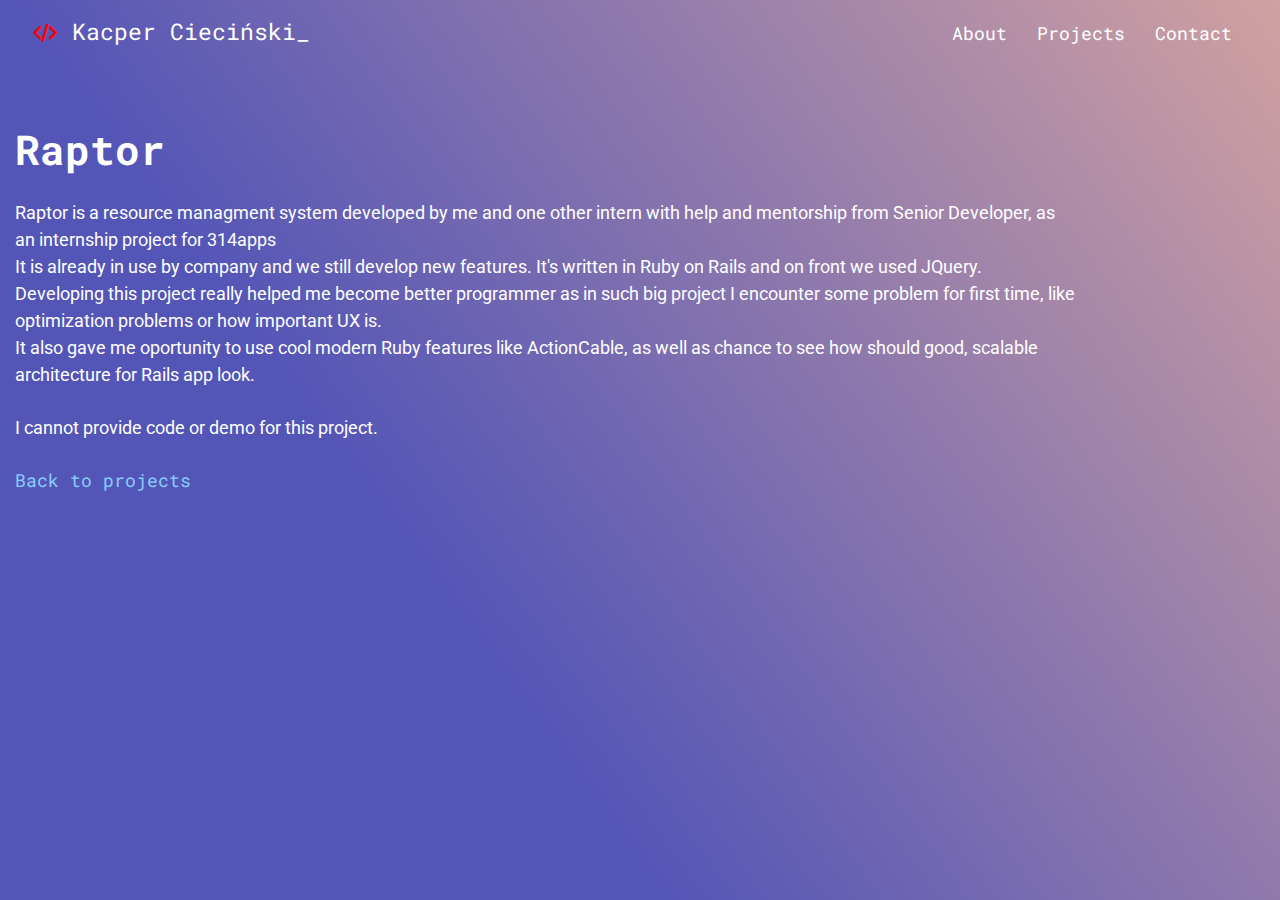
<file: raptor/index.html>
<!DOCTYPE html><html><head><meta charset="utf-8"/><meta http-equiv="x-ua-compatible" content="ie=edge"/><meta name="viewport" content="width=device-width, initial-scale=1, shrink-to-fit=no"/><link rel="preload" href="/component---src-layouts-index-js-8f7a92a7eba71878702d.js" as="script"/><link rel="preload" href="/component---src-pages-raptor-js-0fb935d1656b5a1135ad.js" as="script"/><link rel="preload" href="/path---raptor-a0e39f21c11f6a62c5ab.js" as="script"/><link rel="preload" href="/app-c8c173755a90f21e71ef.js" as="script"/><link rel="preload" href="/commons-e35206bb07e2a96889f9.js" as="script"/><title data-react-helmet="true">Raptor Project, Kacper Cieciński Junior Web Developer</title><meta data-react-helmet="true" name="description" content="Raptor project by Kacper Ciecinski"/><meta data-react-helmet="true" name="keywords" content="Kacper, Cieciński, Kacper Cieciński, Ciecinski, developer, junior developer,junior react developer, junior front-end developer,front-end,frontend,backend,junior backend developer,junior rails developer,React,Ruby on Rails,Javascript, HTML5, CSS,Raptor, 314Apps, 314Apps intern, 314Apps internship, Ruby on Rails Project, RoR Incubator, Incubator "/><style id="gatsby-inlined-css">@import url(https://fonts.googleapis.com/css?family=Roboto|Roboto+Mono);/*!
 * Bootstrap v4.1.2 (https://getbootstrap.com/)
 * Copyright 2011-2018 The Bootstrap Authors
 * Copyright 2011-2018 Twitter, Inc.
 * Licensed under MIT (https://github.com/twbs/bootstrap/blob/master/LICENSE)
 */*,:after,:before{box-sizing:border-box}html{font-family:sans-serif;line-height:1.15;-webkit-text-size-adjust:100%;-ms-text-size-adjust:100%;-ms-overflow-style:scrollbar;-webkit-tap-highlight-color:transparent}@-ms-viewport{width:device-width}article,aside,figcaption,figure,footer,header,hgroup,main,nav,section{display:block}body{margin:0;font-family:-apple-system,BlinkMacSystemFont,Segoe UI,Roboto,Helvetica Neue,Arial,sans-serif;font-size:1rem;font-weight:400;line-height:1.5;color:#212529;text-align:left;background-color:#fff}[tabindex="-1"]:focus{outline:0!important}hr{box-sizing:content-box;height:0;overflow:visible}h1,h2,h3,h4,h5,h6{margin-top:0;margin-bottom:.5rem}p{margin-top:0;margin-bottom:1rem}abbr[data-original-title],abbr[title]{text-decoration:underline;-webkit-text-decoration:underline dotted;text-decoration:underline dotted;cursor:help;border-bottom:0}address{font-style:normal;line-height:inherit}address,dl,ol,ul{margin-bottom:1rem}dl,ol,ul{margin-top:0}ol ol,ol ul,ul ol,ul ul{margin-bottom:0}dt{font-weight:700}dd{margin-bottom:.5rem;margin-left:0}blockquote{margin:0 0 1rem}dfn{font-style:italic}b,strong{font-weight:bolder}small{font-size:80%}sub,sup{position:relative;font-size:75%;line-height:0;vertical-align:baseline}sub{bottom:-.25em}sup{top:-.5em}a{color:#007bff;text-decoration:none;background-color:transparent;-webkit-text-decoration-skip:objects}a:hover{color:#0056b3;text-decoration:underline}a:not([href]):not([tabindex]),a:not([href]):not([tabindex]):focus,a:not([href]):not([tabindex]):hover{color:inherit;text-decoration:none}a:not([href]):not([tabindex]):focus{outline:0}code,kbd,pre,samp{font-family:SFMono-Regular,Menlo,Monaco,Consolas,Liberation Mono,Courier New,monospace;font-size:1em}pre{margin-top:0;margin-bottom:1rem;overflow:auto;-ms-overflow-style:scrollbar}figure{margin:0 0 1rem}img{border-style:none}img,svg:not(:root){vertical-align:middle}svg:not(:root){overflow:hidden}table{border-collapse:collapse}caption{padding-top:.75rem;padding-bottom:.75rem;color:#6c757d;text-align:left;caption-side:bottom}th{text-align:inherit}label{display:inline-block;margin-bottom:.5rem}button{border-radius:0}button:focus{outline:1px dotted;outline:5px auto -webkit-focus-ring-color}button,input,optgroup,select,textarea{margin:0;font-family:inherit;font-size:inherit;line-height:inherit}button,input{overflow:visible}button,select{text-transform:none}[type=reset],[type=submit],button,html [type=button]{-webkit-appearance:button}[type=button]::-moz-focus-inner,[type=reset]::-moz-focus-inner,[type=submit]::-moz-focus-inner,button::-moz-focus-inner{padding:0;border-style:none}input[type=checkbox],input[type=radio]{box-sizing:border-box;padding:0}input[type=date],input[type=datetime-local],input[type=month],input[type=time]{-webkit-appearance:listbox}textarea{overflow:auto;resize:vertical}fieldset{min-width:0;padding:0;margin:0;border:0}legend{display:block;width:100%;max-width:100%;padding:0;margin-bottom:.5rem;font-size:1.5rem;line-height:inherit;color:inherit;white-space:normal}progress{vertical-align:baseline}[type=number]::-webkit-inner-spin-button,[type=number]::-webkit-outer-spin-button{height:auto}[type=search]{outline-offset:-2px;-webkit-appearance:none}[type=search]::-webkit-search-cancel-button,[type=search]::-webkit-search-decoration{-webkit-appearance:none}::-webkit-file-upload-button{font:inherit;-webkit-appearance:button}output{display:inline-block}summary{display:list-item;cursor:pointer}template{display:none}[hidden]{display:none!important}.h1,.h2,.h3,.h4,.h5,.h6,h1,h2,h3,h4,h5,h6{margin-bottom:.5rem;font-family:inherit;font-weight:500;line-height:1.2;color:inherit}.h1,h1{font-size:2.5rem}.h2,h2{font-size:2rem}.h3,h3{font-size:1.75rem}.h4,h4{font-size:1.5rem}.h5,h5{font-size:1.25rem}.h6,h6{font-size:1rem}.lead{font-size:1.25rem;font-weight:300}.display-1{font-size:6rem}.display-1,.display-2{font-weight:300;line-height:1.2}.display-2{font-size:5.5rem}.display-3{font-size:4.5rem}.display-3,.display-4{font-weight:300;line-height:1.2}.display-4{font-size:3.5rem}hr{margin-top:1rem;margin-bottom:1rem;border:0;border-top:1px solid rgba(0,0,0,.1)}.small,small{font-size:80%;font-weight:400}.mark,mark{padding:.2em;background-color:#fcf8e3}.list-inline,.list-unstyled{padding-left:0;list-style:none}.list-inline-item{display:inline-block}.list-inline-item:not(:last-child){margin-right:.5rem}.initialism{font-size:90%;text-transform:uppercase}.blockquote{margin-bottom:1rem;font-size:1.25rem}.blockquote-footer{display:block;font-size:80%;color:#6c757d}.blockquote-footer:before{content:"\2014   \A0"}.img-fluid,.img-thumbnail{max-width:100%;height:auto}.img-thumbnail{padding:.25rem;background-color:#fff;border:1px solid #dee2e6;border-radius:.25rem}.figure{display:inline-block}.figure-img{margin-bottom:.5rem;line-height:1}.figure-caption{font-size:90%;color:#6c757d}code{font-size:87.5%;color:#e83e8c;word-break:break-word}a>code{color:inherit}kbd{padding:.2rem .4rem;font-size:87.5%;color:#fff;background-color:#212529;border-radius:.2rem}kbd kbd{padding:0;font-size:100%;font-weight:700}pre{display:block;font-size:87.5%;color:#212529}pre code{font-size:inherit;color:inherit;word-break:normal}.pre-scrollable{max-height:340px;overflow-y:scroll}.container{width:100%;padding-right:15px;padding-left:15px;margin-right:auto;margin-left:auto}@media (min-width:576px){.container{max-width:540px}}@media (min-width:768px){.container{max-width:720px}}@media (min-width:992px){.container{max-width:960px}}@media (min-width:1200px){.container{max-width:1140px}}.container-fluid{width:100%;padding-right:15px;padding-left:15px;margin-right:auto;margin-left:auto}.row{display:-ms-flexbox;display:flex;-ms-flex-wrap:wrap;flex-wrap:wrap;margin-right:-15px;margin-left:-15px}.no-gutters{margin-right:0;margin-left:0}.no-gutters>.col,.no-gutters>[class*=col-]{padding-right:0;padding-left:0}.col,.col-1,.col-2,.col-3,.col-4,.col-5,.col-6,.col-7,.col-8,.col-9,.col-10,.col-11,.col-12,.col-auto,.col-lg,.col-lg-1,.col-lg-2,.col-lg-3,.col-lg-4,.col-lg-5,.col-lg-6,.col-lg-7,.col-lg-8,.col-lg-9,.col-lg-10,.col-lg-11,.col-lg-12,.col-lg-auto,.col-md,.col-md-1,.col-md-2,.col-md-3,.col-md-4,.col-md-5,.col-md-6,.col-md-7,.col-md-8,.col-md-9,.col-md-10,.col-md-11,.col-md-12,.col-md-auto,.col-sm,.col-sm-1,.col-sm-2,.col-sm-3,.col-sm-4,.col-sm-5,.col-sm-6,.col-sm-7,.col-sm-8,.col-sm-9,.col-sm-10,.col-sm-11,.col-sm-12,.col-sm-auto,.col-xl,.col-xl-1,.col-xl-2,.col-xl-3,.col-xl-4,.col-xl-5,.col-xl-6,.col-xl-7,.col-xl-8,.col-xl-9,.col-xl-10,.col-xl-11,.col-xl-12,.col-xl-auto{position:relative;width:100%;min-height:1px;padding-right:15px;padding-left:15px}.col{-ms-flex-preferred-size:0;flex-basis:0;-ms-flex-positive:1;flex-grow:1;max-width:100%}.col-auto{-ms-flex:0 0 auto;flex:0 0 auto;width:auto;max-width:none}.col-1{-ms-flex:0 0 8.333333%;flex:0 0 8.333333%;max-width:8.333333%}.col-2{-ms-flex:0 0 16.666667%;flex:0 0 16.666667%;max-width:16.666667%}.col-3{-ms-flex:0 0 25%;flex:0 0 25%;max-width:25%}.col-4{-ms-flex:0 0 33.333333%;flex:0 0 33.333333%;max-width:33.333333%}.col-5{-ms-flex:0 0 41.666667%;flex:0 0 41.666667%;max-width:41.666667%}.col-6{-ms-flex:0 0 50%;flex:0 0 50%;max-width:50%}.col-7{-ms-flex:0 0 58.333333%;flex:0 0 58.333333%;max-width:58.333333%}.col-8{-ms-flex:0 0 66.666667%;flex:0 0 66.666667%;max-width:66.666667%}.col-9{-ms-flex:0 0 75%;flex:0 0 75%;max-width:75%}.col-10{-ms-flex:0 0 83.333333%;flex:0 0 83.333333%;max-width:83.333333%}.col-11{-ms-flex:0 0 91.666667%;flex:0 0 91.666667%;max-width:91.666667%}.col-12{-ms-flex:0 0 100%;flex:0 0 100%;max-width:100%}.order-first{-ms-flex-order:-1;order:-1}.order-last{-ms-flex-order:13;order:13}.order-0{-ms-flex-order:0;order:0}.order-1{-ms-flex-order:1;order:1}.order-2{-ms-flex-order:2;order:2}.order-3{-ms-flex-order:3;order:3}.order-4{-ms-flex-order:4;order:4}.order-5{-ms-flex-order:5;order:5}.order-6{-ms-flex-order:6;order:6}.order-7{-ms-flex-order:7;order:7}.order-8{-ms-flex-order:8;order:8}.order-9{-ms-flex-order:9;order:9}.order-10{-ms-flex-order:10;order:10}.order-11{-ms-flex-order:11;order:11}.order-12{-ms-flex-order:12;order:12}.offset-1{margin-left:8.333333%}.offset-2{margin-left:16.666667%}.offset-3{margin-left:25%}.offset-4{margin-left:33.333333%}.offset-5{margin-left:41.666667%}.offset-6{margin-left:50%}.offset-7{margin-left:58.333333%}.offset-8{margin-left:66.666667%}.offset-9{margin-left:75%}.offset-10{margin-left:83.333333%}.offset-11{margin-left:91.666667%}@media (min-width:576px){.col-sm{-ms-flex-preferred-size:0;flex-basis:0;-ms-flex-positive:1;flex-grow:1;max-width:100%}.col-sm-auto{-ms-flex:0 0 auto;flex:0 0 auto;width:auto;max-width:none}.col-sm-1{-ms-flex:0 0 8.333333%;flex:0 0 8.333333%;max-width:8.333333%}.col-sm-2{-ms-flex:0 0 16.666667%;flex:0 0 16.666667%;max-width:16.666667%}.col-sm-3{-ms-flex:0 0 25%;flex:0 0 25%;max-width:25%}.col-sm-4{-ms-flex:0 0 33.333333%;flex:0 0 33.333333%;max-width:33.333333%}.col-sm-5{-ms-flex:0 0 41.666667%;flex:0 0 41.666667%;max-width:41.666667%}.col-sm-6{-ms-flex:0 0 50%;flex:0 0 50%;max-width:50%}.col-sm-7{-ms-flex:0 0 58.333333%;flex:0 0 58.333333%;max-width:58.333333%}.col-sm-8{-ms-flex:0 0 66.666667%;flex:0 0 66.666667%;max-width:66.666667%}.col-sm-9{-ms-flex:0 0 75%;flex:0 0 75%;max-width:75%}.col-sm-10{-ms-flex:0 0 83.333333%;flex:0 0 83.333333%;max-width:83.333333%}.col-sm-11{-ms-flex:0 0 91.666667%;flex:0 0 91.666667%;max-width:91.666667%}.col-sm-12{-ms-flex:0 0 100%;flex:0 0 100%;max-width:100%}.order-sm-first{-ms-flex-order:-1;order:-1}.order-sm-last{-ms-flex-order:13;order:13}.order-sm-0{-ms-flex-order:0;order:0}.order-sm-1{-ms-flex-order:1;order:1}.order-sm-2{-ms-flex-order:2;order:2}.order-sm-3{-ms-flex-order:3;order:3}.order-sm-4{-ms-flex-order:4;order:4}.order-sm-5{-ms-flex-order:5;order:5}.order-sm-6{-ms-flex-order:6;order:6}.order-sm-7{-ms-flex-order:7;order:7}.order-sm-8{-ms-flex-order:8;order:8}.order-sm-9{-ms-flex-order:9;order:9}.order-sm-10{-ms-flex-order:10;order:10}.order-sm-11{-ms-flex-order:11;order:11}.order-sm-12{-ms-flex-order:12;order:12}.offset-sm-0{margin-left:0}.offset-sm-1{margin-left:8.333333%}.offset-sm-2{margin-left:16.666667%}.offset-sm-3{margin-left:25%}.offset-sm-4{margin-left:33.333333%}.offset-sm-5{margin-left:41.666667%}.offset-sm-6{margin-left:50%}.offset-sm-7{margin-left:58.333333%}.offset-sm-8{margin-left:66.666667%}.offset-sm-9{margin-left:75%}.offset-sm-10{margin-left:83.333333%}.offset-sm-11{margin-left:91.666667%}}@media (min-width:768px){.col-md{-ms-flex-preferred-size:0;flex-basis:0;-ms-flex-positive:1;flex-grow:1;max-width:100%}.col-md-auto{-ms-flex:0 0 auto;flex:0 0 auto;width:auto;max-width:none}.col-md-1{-ms-flex:0 0 8.333333%;flex:0 0 8.333333%;max-width:8.333333%}.col-md-2{-ms-flex:0 0 16.666667%;flex:0 0 16.666667%;max-width:16.666667%}.col-md-3{-ms-flex:0 0 25%;flex:0 0 25%;max-width:25%}.col-md-4{-ms-flex:0 0 33.333333%;flex:0 0 33.333333%;max-width:33.333333%}.col-md-5{-ms-flex:0 0 41.666667%;flex:0 0 41.666667%;max-width:41.666667%}.col-md-6{-ms-flex:0 0 50%;flex:0 0 50%;max-width:50%}.col-md-7{-ms-flex:0 0 58.333333%;flex:0 0 58.333333%;max-width:58.333333%}.col-md-8{-ms-flex:0 0 66.666667%;flex:0 0 66.666667%;max-width:66.666667%}.col-md-9{-ms-flex:0 0 75%;flex:0 0 75%;max-width:75%}.col-md-10{-ms-flex:0 0 83.333333%;flex:0 0 83.333333%;max-width:83.333333%}.col-md-11{-ms-flex:0 0 91.666667%;flex:0 0 91.666667%;max-width:91.666667%}.col-md-12{-ms-flex:0 0 100%;flex:0 0 100%;max-width:100%}.order-md-first{-ms-flex-order:-1;order:-1}.order-md-last{-ms-flex-order:13;order:13}.order-md-0{-ms-flex-order:0;order:0}.order-md-1{-ms-flex-order:1;order:1}.order-md-2{-ms-flex-order:2;order:2}.order-md-3{-ms-flex-order:3;order:3}.order-md-4{-ms-flex-order:4;order:4}.order-md-5{-ms-flex-order:5;order:5}.order-md-6{-ms-flex-order:6;order:6}.order-md-7{-ms-flex-order:7;order:7}.order-md-8{-ms-flex-order:8;order:8}.order-md-9{-ms-flex-order:9;order:9}.order-md-10{-ms-flex-order:10;order:10}.order-md-11{-ms-flex-order:11;order:11}.order-md-12{-ms-flex-order:12;order:12}.offset-md-0{margin-left:0}.offset-md-1{margin-left:8.333333%}.offset-md-2{margin-left:16.666667%}.offset-md-3{margin-left:25%}.offset-md-4{margin-left:33.333333%}.offset-md-5{margin-left:41.666667%}.offset-md-6{margin-left:50%}.offset-md-7{margin-left:58.333333%}.offset-md-8{margin-left:66.666667%}.offset-md-9{margin-left:75%}.offset-md-10{margin-left:83.333333%}.offset-md-11{margin-left:91.666667%}}@media (min-width:992px){.col-lg{-ms-flex-preferred-size:0;flex-basis:0;-ms-flex-positive:1;flex-grow:1;max-width:100%}.col-lg-auto{-ms-flex:0 0 auto;flex:0 0 auto;width:auto;max-width:none}.col-lg-1{-ms-flex:0 0 8.333333%;flex:0 0 8.333333%;max-width:8.333333%}.col-lg-2{-ms-flex:0 0 16.666667%;flex:0 0 16.666667%;max-width:16.666667%}.col-lg-3{-ms-flex:0 0 25%;flex:0 0 25%;max-width:25%}.col-lg-4{-ms-flex:0 0 33.333333%;flex:0 0 33.333333%;max-width:33.333333%}.col-lg-5{-ms-flex:0 0 41.666667%;flex:0 0 41.666667%;max-width:41.666667%}.col-lg-6{-ms-flex:0 0 50%;flex:0 0 50%;max-width:50%}.col-lg-7{-ms-flex:0 0 58.333333%;flex:0 0 58.333333%;max-width:58.333333%}.col-lg-8{-ms-flex:0 0 66.666667%;flex:0 0 66.666667%;max-width:66.666667%}.col-lg-9{-ms-flex:0 0 75%;flex:0 0 75%;max-width:75%}.col-lg-10{-ms-flex:0 0 83.333333%;flex:0 0 83.333333%;max-width:83.333333%}.col-lg-11{-ms-flex:0 0 91.666667%;flex:0 0 91.666667%;max-width:91.666667%}.col-lg-12{-ms-flex:0 0 100%;flex:0 0 100%;max-width:100%}.order-lg-first{-ms-flex-order:-1;order:-1}.order-lg-last{-ms-flex-order:13;order:13}.order-lg-0{-ms-flex-order:0;order:0}.order-lg-1{-ms-flex-order:1;order:1}.order-lg-2{-ms-flex-order:2;order:2}.order-lg-3{-ms-flex-order:3;order:3}.order-lg-4{-ms-flex-order:4;order:4}.order-lg-5{-ms-flex-order:5;order:5}.order-lg-6{-ms-flex-order:6;order:6}.order-lg-7{-ms-flex-order:7;order:7}.order-lg-8{-ms-flex-order:8;order:8}.order-lg-9{-ms-flex-order:9;order:9}.order-lg-10{-ms-flex-order:10;order:10}.order-lg-11{-ms-flex-order:11;order:11}.order-lg-12{-ms-flex-order:12;order:12}.offset-lg-0{margin-left:0}.offset-lg-1{margin-left:8.333333%}.offset-lg-2{margin-left:16.666667%}.offset-lg-3{margin-left:25%}.offset-lg-4{margin-left:33.333333%}.offset-lg-5{margin-left:41.666667%}.offset-lg-6{margin-left:50%}.offset-lg-7{margin-left:58.333333%}.offset-lg-8{margin-left:66.666667%}.offset-lg-9{margin-left:75%}.offset-lg-10{margin-left:83.333333%}.offset-lg-11{margin-left:91.666667%}}@media (min-width:1200px){.col-xl{-ms-flex-preferred-size:0;flex-basis:0;-ms-flex-positive:1;flex-grow:1;max-width:100%}.col-xl-auto{-ms-flex:0 0 auto;flex:0 0 auto;width:auto;max-width:none}.col-xl-1{-ms-flex:0 0 8.333333%;flex:0 0 8.333333%;max-width:8.333333%}.col-xl-2{-ms-flex:0 0 16.666667%;flex:0 0 16.666667%;max-width:16.666667%}.col-xl-3{-ms-flex:0 0 25%;flex:0 0 25%;max-width:25%}.col-xl-4{-ms-flex:0 0 33.333333%;flex:0 0 33.333333%;max-width:33.333333%}.col-xl-5{-ms-flex:0 0 41.666667%;flex:0 0 41.666667%;max-width:41.666667%}.col-xl-6{-ms-flex:0 0 50%;flex:0 0 50%;max-width:50%}.col-xl-7{-ms-flex:0 0 58.333333%;flex:0 0 58.333333%;max-width:58.333333%}.col-xl-8{-ms-flex:0 0 66.666667%;flex:0 0 66.666667%;max-width:66.666667%}.col-xl-9{-ms-flex:0 0 75%;flex:0 0 75%;max-width:75%}.col-xl-10{-ms-flex:0 0 83.333333%;flex:0 0 83.333333%;max-width:83.333333%}.col-xl-11{-ms-flex:0 0 91.666667%;flex:0 0 91.666667%;max-width:91.666667%}.col-xl-12{-ms-flex:0 0 100%;flex:0 0 100%;max-width:100%}.order-xl-first{-ms-flex-order:-1;order:-1}.order-xl-last{-ms-flex-order:13;order:13}.order-xl-0{-ms-flex-order:0;order:0}.order-xl-1{-ms-flex-order:1;order:1}.order-xl-2{-ms-flex-order:2;order:2}.order-xl-3{-ms-flex-order:3;order:3}.order-xl-4{-ms-flex-order:4;order:4}.order-xl-5{-ms-flex-order:5;order:5}.order-xl-6{-ms-flex-order:6;order:6}.order-xl-7{-ms-flex-order:7;order:7}.order-xl-8{-ms-flex-order:8;order:8}.order-xl-9{-ms-flex-order:9;order:9}.order-xl-10{-ms-flex-order:10;order:10}.order-xl-11{-ms-flex-order:11;order:11}.order-xl-12{-ms-flex-order:12;order:12}.offset-xl-0{margin-left:0}.offset-xl-1{margin-left:8.333333%}.offset-xl-2{margin-left:16.666667%}.offset-xl-3{margin-left:25%}.offset-xl-4{margin-left:33.333333%}.offset-xl-5{margin-left:41.666667%}.offset-xl-6{margin-left:50%}.offset-xl-7{margin-left:58.333333%}.offset-xl-8{margin-left:66.666667%}.offset-xl-9{margin-left:75%}.offset-xl-10{margin-left:83.333333%}.offset-xl-11{margin-left:91.666667%}}.table{width:100%;max-width:100%;margin-bottom:1rem;background-color:transparent}.table td,.table th{padding:.75rem;vertical-align:top;border-top:1px solid #dee2e6}.table thead th{vertical-align:bottom;border-bottom:2px solid #dee2e6}.table tbody+tbody{border-top:2px solid #dee2e6}.table .table{background-color:#fff}.table-sm td,.table-sm th{padding:.3rem}.table-bordered,.table-bordered td,.table-bordered th{border:1px solid #dee2e6}.table-bordered thead td,.table-bordered thead th{border-bottom-width:2px}.table-borderless tbody+tbody,.table-borderless td,.table-borderless th,.table-borderless thead th{border:0}.table-striped tbody tr:nth-of-type(odd){background-color:rgba(0,0,0,.05)}.table-hover tbody tr:hover{background-color:rgba(0,0,0,.075)}.table-primary,.table-primary>td,.table-primary>th{background-color:#b8daff}.table-hover .table-primary:hover,.table-hover .table-primary:hover>td,.table-hover .table-primary:hover>th{background-color:#9fcdff}.table-secondary,.table-secondary>td,.table-secondary>th{background-color:#d6d8db}.table-hover .table-secondary:hover,.table-hover .table-secondary:hover>td,.table-hover .table-secondary:hover>th{background-color:#c8cbcf}.table-success,.table-success>td,.table-success>th{background-color:#c3e6cb}.table-hover .table-success:hover,.table-hover .table-success:hover>td,.table-hover .table-success:hover>th{background-color:#b1dfbb}.table-info,.table-info>td,.table-info>th{background-color:#bee5eb}.table-hover .table-info:hover,.table-hover .table-info:hover>td,.table-hover .table-info:hover>th{background-color:#abdde5}.table-warning,.table-warning>td,.table-warning>th{background-color:#ffeeba}.table-hover .table-warning:hover,.table-hover .table-warning:hover>td,.table-hover .table-warning:hover>th{background-color:#ffe8a1}.table-danger,.table-danger>td,.table-danger>th{background-color:#f5c6cb}.table-hover .table-danger:hover,.table-hover .table-danger:hover>td,.table-hover .table-danger:hover>th{background-color:#f1b0b7}.table-light,.table-light>td,.table-light>th{background-color:#fdfdfe}.table-hover .table-light:hover,.table-hover .table-light:hover>td,.table-hover .table-light:hover>th{background-color:#ececf6}.table-dark,.table-dark>td,.table-dark>th{background-color:#c6c8ca}.table-hover .table-dark:hover,.table-hover .table-dark:hover>td,.table-hover .table-dark:hover>th{background-color:#b9bbbe}.table-active,.table-active>td,.table-active>th,.table-hover .table-active:hover,.table-hover .table-active:hover>td,.table-hover .table-active:hover>th{background-color:rgba(0,0,0,.075)}.table .thead-dark th{color:#fff;background-color:#212529;border-color:#32383e}.table .thead-light th{color:#495057;background-color:#e9ecef;border-color:#dee2e6}.table-dark{color:#fff;background-color:#212529}.table-dark td,.table-dark th,.table-dark thead th{border-color:#32383e}.table-dark.table-bordered{border:0}.table-dark.table-striped tbody tr:nth-of-type(odd){background-color:hsla(0,0%,100%,.05)}.table-dark.table-hover tbody tr:hover{background-color:hsla(0,0%,100%,.075)}@media (max-width:575.98px){.table-responsive-sm{display:block;width:100%;overflow-x:auto;-webkit-overflow-scrolling:touch;-ms-overflow-style:-ms-autohiding-scrollbar}.table-responsive-sm>.table-bordered{border:0}}@media (max-width:767.98px){.table-responsive-md{display:block;width:100%;overflow-x:auto;-webkit-overflow-scrolling:touch;-ms-overflow-style:-ms-autohiding-scrollbar}.table-responsive-md>.table-bordered{border:0}}@media (max-width:991.98px){.table-responsive-lg{display:block;width:100%;overflow-x:auto;-webkit-overflow-scrolling:touch;-ms-overflow-style:-ms-autohiding-scrollbar}.table-responsive-lg>.table-bordered{border:0}}@media (max-width:1199.98px){.table-responsive-xl{display:block;width:100%;overflow-x:auto;-webkit-overflow-scrolling:touch;-ms-overflow-style:-ms-autohiding-scrollbar}.table-responsive-xl>.table-bordered{border:0}}.table-responsive{display:block;width:100%;overflow-x:auto;-webkit-overflow-scrolling:touch;-ms-overflow-style:-ms-autohiding-scrollbar}.table-responsive>.table-bordered{border:0}.form-control{display:block;width:100%;padding:.375rem .75rem;font-size:1rem;line-height:1.5;color:#495057;background-color:#fff;background-clip:padding-box;border:1px solid #ced4da;border-radius:.25rem;transition:border-color .15s ease-in-out,box-shadow .15s ease-in-out}@media screen and (prefers-reduced-motion:reduce){.form-control{transition:none}}.form-control::-ms-expand{background-color:transparent;border:0}.form-control:focus{color:#495057;background-color:#fff;border-color:#80bdff;outline:0;box-shadow:0 0 0 .2rem rgba(0,123,255,.25)}.form-control::-moz-placeholder{color:#6c757d;opacity:1}.form-control::-ms-input-placeholder{color:#6c757d;opacity:1}.form-control::-webkit-input-placeholder{color:#6c757d;opacity:1}.form-control:-ms-input-placeholder{color:#6c757d;opacity:1}.form-control::placeholder{color:#6c757d;opacity:1}.form-control:disabled,.form-control[readonly]{background-color:#e9ecef;opacity:1}select.form-control:not([size]):not([multiple]){height:calc(2.25rem + 2px)}select.form-control:focus::-ms-value{color:#495057;background-color:#fff}.form-control-file,.form-control-range{display:block;width:100%}.col-form-label{padding-top:calc(.375rem + 1px);padding-bottom:calc(.375rem + 1px);margin-bottom:0;font-size:inherit;line-height:1.5}.col-form-label-lg{padding-top:calc(.5rem + 1px);padding-bottom:calc(.5rem + 1px);font-size:1.25rem;line-height:1.5}.col-form-label-sm{padding-top:calc(.25rem + 1px);padding-bottom:calc(.25rem + 1px);font-size:.875rem;line-height:1.5}.form-control-plaintext{display:block;width:100%;padding-top:.375rem;padding-bottom:.375rem;margin-bottom:0;line-height:1.5;color:#212529;background-color:transparent;border:solid transparent;border-width:1px 0}.form-control-plaintext.form-control-lg,.form-control-plaintext.form-control-sm,.input-group-lg>.form-control-plaintext.form-control,.input-group-lg>.input-group-append>.form-control-plaintext.btn,.input-group-lg>.input-group-append>.form-control-plaintext.input-group-text,.input-group-lg>.input-group-prepend>.form-control-plaintext.btn,.input-group-lg>.input-group-prepend>.form-control-plaintext.input-group-text,.input-group-sm>.form-control-plaintext.form-control,.input-group-sm>.input-group-append>.form-control-plaintext.btn,.input-group-sm>.input-group-append>.form-control-plaintext.input-group-text,.input-group-sm>.input-group-prepend>.form-control-plaintext.btn,.input-group-sm>.input-group-prepend>.form-control-plaintext.input-group-text{padding-right:0;padding-left:0}.form-control-sm,.input-group-sm>.form-control,.input-group-sm>.input-group-append>.btn,.input-group-sm>.input-group-append>.input-group-text,.input-group-sm>.input-group-prepend>.btn,.input-group-sm>.input-group-prepend>.input-group-text{padding:.25rem .5rem;font-size:.875rem;line-height:1.5;border-radius:.2rem}.input-group-sm>.input-group-append>select.btn:not([size]):not([multiple]),.input-group-sm>.input-group-append>select.input-group-text:not([size]):not([multiple]),.input-group-sm>.input-group-prepend>select.btn:not([size]):not([multiple]),.input-group-sm>.input-group-prepend>select.input-group-text:not([size]):not([multiple]),.input-group-sm>select.form-control:not([size]):not([multiple]),select.form-control-sm:not([size]):not([multiple]){height:calc(1.8125rem + 2px)}.form-control-lg,.input-group-lg>.form-control,.input-group-lg>.input-group-append>.btn,.input-group-lg>.input-group-append>.input-group-text,.input-group-lg>.input-group-prepend>.btn,.input-group-lg>.input-group-prepend>.input-group-text{padding:.5rem 1rem;font-size:1.25rem;line-height:1.5;border-radius:.3rem}.input-group-lg>.input-group-append>select.btn:not([size]):not([multiple]),.input-group-lg>.input-group-append>select.input-group-text:not([size]):not([multiple]),.input-group-lg>.input-group-prepend>select.btn:not([size]):not([multiple]),.input-group-lg>.input-group-prepend>select.input-group-text:not([size]):not([multiple]),.input-group-lg>select.form-control:not([size]):not([multiple]),select.form-control-lg:not([size]):not([multiple]){height:calc(2.875rem + 2px)}.form-group{margin-bottom:1rem}.form-text{display:block;margin-top:.25rem}.form-row{display:-ms-flexbox;display:flex;-ms-flex-wrap:wrap;flex-wrap:wrap;margin-right:-5px;margin-left:-5px}.form-row>.col,.form-row>[class*=col-]{padding-right:5px;padding-left:5px}.form-check{position:relative;display:block;padding-left:1.25rem}.form-check-input{position:absolute;margin-top:.3rem;margin-left:-1.25rem}.form-check-input:disabled~.form-check-label{color:#6c757d}.form-check-label{margin-bottom:0}.form-check-inline{display:-ms-inline-flexbox;display:inline-flex;-ms-flex-align:center;align-items:center;padding-left:0;margin-right:.75rem}.form-check-inline .form-check-input{position:static;margin-top:0;margin-right:.3125rem;margin-left:0}.valid-feedback{display:none;width:100%;margin-top:.25rem;font-size:80%;color:#28a745}.valid-tooltip{position:absolute;top:100%;z-index:5;display:none;max-width:100%;padding:.5rem;margin-top:.1rem;font-size:.875rem;line-height:1;color:#fff;background-color:rgba(40,167,69,.8);border-radius:.2rem}.custom-select.is-valid,.form-control.is-valid,.was-validated .custom-select:valid,.was-validated .form-control:valid{border-color:#28a745}.custom-select.is-valid:focus,.form-control.is-valid:focus,.was-validated .custom-select:valid:focus,.was-validated .form-control:valid:focus{border-color:#28a745;box-shadow:0 0 0 .2rem rgba(40,167,69,.25)}.custom-select.is-valid~.valid-feedback,.custom-select.is-valid~.valid-tooltip,.form-control-file.is-valid~.valid-feedback,.form-control-file.is-valid~.valid-tooltip,.form-control.is-valid~.valid-feedback,.form-control.is-valid~.valid-tooltip,.was-validated .custom-select:valid~.valid-feedback,.was-validated .custom-select:valid~.valid-tooltip,.was-validated .form-control-file:valid~.valid-feedback,.was-validated .form-control-file:valid~.valid-tooltip,.was-validated .form-control:valid~.valid-feedback,.was-validated .form-control:valid~.valid-tooltip{display:block}.form-check-input.is-valid~.form-check-label,.was-validated .form-check-input:valid~.form-check-label{color:#28a745}.form-check-input.is-valid~.valid-feedback,.form-check-input.is-valid~.valid-tooltip,.was-validated .form-check-input:valid~.valid-feedback,.was-validated .form-check-input:valid~.valid-tooltip{display:block}.custom-control-input.is-valid~.custom-control-label,.was-validated .custom-control-input:valid~.custom-control-label{color:#28a745}.custom-control-input.is-valid~.custom-control-label:before,.was-validated .custom-control-input:valid~.custom-control-label:before{background-color:#71dd8a}.custom-control-input.is-valid~.valid-feedback,.custom-control-input.is-valid~.valid-tooltip,.was-validated .custom-control-input:valid~.valid-feedback,.was-validated .custom-control-input:valid~.valid-tooltip{display:block}.custom-control-input.is-valid:checked~.custom-control-label:before,.was-validated .custom-control-input:valid:checked~.custom-control-label:before{background-color:#34ce57}.custom-control-input.is-valid:focus~.custom-control-label:before,.was-validated .custom-control-input:valid:focus~.custom-control-label:before{box-shadow:0 0 0 1px #fff,0 0 0 3.2px rgba(40,167,69,.25);box-shadow:0 0 0 1px #fff,0 0 0 .2rem rgba(40,167,69,.25)}.custom-file-input.is-valid~.custom-file-label,.was-validated .custom-file-input:valid~.custom-file-label{border-color:#28a745}.custom-file-input.is-valid~.custom-file-label:before,.was-validated .custom-file-input:valid~.custom-file-label:before{border-color:inherit}.custom-file-input.is-valid~.valid-feedback,.custom-file-input.is-valid~.valid-tooltip,.was-validated .custom-file-input:valid~.valid-feedback,.was-validated .custom-file-input:valid~.valid-tooltip{display:block}.custom-file-input.is-valid:focus~.custom-file-label,.was-validated .custom-file-input:valid:focus~.custom-file-label{box-shadow:0 0 0 .2rem rgba(40,167,69,.25)}.invalid-feedback{display:none;width:100%;margin-top:.25rem;font-size:80%;color:#dc3545}.invalid-tooltip{position:absolute;top:100%;z-index:5;display:none;max-width:100%;padding:.5rem;margin-top:.1rem;font-size:.875rem;line-height:1;color:#fff;background-color:rgba(220,53,69,.8);border-radius:.2rem}.custom-select.is-invalid,.form-control.is-invalid,.was-validated .custom-select:invalid,.was-validated .form-control:invalid{border-color:#dc3545}.custom-select.is-invalid:focus,.form-control.is-invalid:focus,.was-validated .custom-select:invalid:focus,.was-validated .form-control:invalid:focus{border-color:#dc3545;box-shadow:0 0 0 .2rem rgba(220,53,69,.25)}.custom-select.is-invalid~.invalid-feedback,.custom-select.is-invalid~.invalid-tooltip,.form-control-file.is-invalid~.invalid-feedback,.form-control-file.is-invalid~.invalid-tooltip,.form-control.is-invalid~.invalid-feedback,.form-control.is-invalid~.invalid-tooltip,.was-validated .custom-select:invalid~.invalid-feedback,.was-validated .custom-select:invalid~.invalid-tooltip,.was-validated .form-control-file:invalid~.invalid-feedback,.was-validated .form-control-file:invalid~.invalid-tooltip,.was-validated .form-control:invalid~.invalid-feedback,.was-validated .form-control:invalid~.invalid-tooltip{display:block}.form-check-input.is-invalid~.form-check-label,.was-validated .form-check-input:invalid~.form-check-label{color:#dc3545}.form-check-input.is-invalid~.invalid-feedback,.form-check-input.is-invalid~.invalid-tooltip,.was-validated .form-check-input:invalid~.invalid-feedback,.was-validated .form-check-input:invalid~.invalid-tooltip{display:block}.custom-control-input.is-invalid~.custom-control-label,.was-validated .custom-control-input:invalid~.custom-control-label{color:#dc3545}.custom-control-input.is-invalid~.custom-control-label:before,.was-validated .custom-control-input:invalid~.custom-control-label:before{background-color:#efa2a9}.custom-control-input.is-invalid~.invalid-feedback,.custom-control-input.is-invalid~.invalid-tooltip,.was-validated .custom-control-input:invalid~.invalid-feedback,.was-validated .custom-control-input:invalid~.invalid-tooltip{display:block}.custom-control-input.is-invalid:checked~.custom-control-label:before,.was-validated .custom-control-input:invalid:checked~.custom-control-label:before{background-color:#e4606d}.custom-control-input.is-invalid:focus~.custom-control-label:before,.was-validated .custom-control-input:invalid:focus~.custom-control-label:before{box-shadow:0 0 0 1px #fff,0 0 0 3.2px rgba(220,53,69,.25);box-shadow:0 0 0 1px #fff,0 0 0 .2rem rgba(220,53,69,.25)}.custom-file-input.is-invalid~.custom-file-label,.was-validated .custom-file-input:invalid~.custom-file-label{border-color:#dc3545}.custom-file-input.is-invalid~.custom-file-label:before,.was-validated .custom-file-input:invalid~.custom-file-label:before{border-color:inherit}.custom-file-input.is-invalid~.invalid-feedback,.custom-file-input.is-invalid~.invalid-tooltip,.was-validated .custom-file-input:invalid~.invalid-feedback,.was-validated .custom-file-input:invalid~.invalid-tooltip{display:block}.custom-file-input.is-invalid:focus~.custom-file-label,.was-validated .custom-file-input:invalid:focus~.custom-file-label{box-shadow:0 0 0 .2rem rgba(220,53,69,.25)}.form-inline{display:-ms-flexbox;display:flex;-ms-flex-flow:row wrap;flex-flow:row wrap;-ms-flex-align:center;align-items:center}.form-inline .form-check{width:100%}@media (min-width:576px){.form-inline label{-ms-flex-align:center;-ms-flex-pack:center;justify-content:center}.form-inline .form-group,.form-inline label{display:-ms-flexbox;display:flex;align-items:center;margin-bottom:0}.form-inline .form-group{-ms-flex:0 0 auto;flex:0 0 auto;-ms-flex-flow:row wrap;flex-flow:row wrap;-ms-flex-align:center}.form-inline .form-control{display:inline-block;width:auto;vertical-align:middle}.form-inline .form-control-plaintext{display:inline-block}.form-inline .custom-select,.form-inline .input-group{width:auto}.form-inline .form-check{display:-ms-flexbox;display:flex;-ms-flex-align:center;align-items:center;-ms-flex-pack:center;justify-content:center;width:auto;padding-left:0}.form-inline .form-check-input{position:relative;margin-top:0;margin-right:.25rem;margin-left:0}.form-inline .custom-control{-ms-flex-align:center;align-items:center;-ms-flex-pack:center;justify-content:center}.form-inline .custom-control-label{margin-bottom:0}}.btn{display:inline-block;font-weight:400;text-align:center;white-space:nowrap;vertical-align:middle;-webkit-user-select:none;-moz-user-select:none;-ms-user-select:none;user-select:none;border:1px solid transparent;padding:.375rem .75rem;font-size:1rem;line-height:1.5;border-radius:.25rem;transition:color .15s ease-in-out,background-color .15s ease-in-out,border-color .15s ease-in-out,box-shadow .15s ease-in-out}@media screen and (prefers-reduced-motion:reduce){.btn{transition:none}}.btn:focus,.btn:hover{text-decoration:none}.btn.focus,.btn:focus{outline:0;box-shadow:0 0 0 .2rem rgba(0,123,255,.25)}.btn.disabled,.btn:disabled{opacity:.65}.btn:not(:disabled):not(.disabled){cursor:pointer}.btn:not(:disabled):not(.disabled).active,.btn:not(:disabled):not(.disabled):active{background-image:none}a.btn.disabled,fieldset:disabled a.btn{pointer-events:none}.btn-primary{color:#fff;background-color:#007bff;border-color:#007bff}.btn-primary:hover{color:#fff;background-color:#0069d9;border-color:#0062cc}.btn-primary.focus,.btn-primary:focus{box-shadow:0 0 0 .2rem rgba(0,123,255,.5)}.btn-primary.disabled,.btn-primary:disabled{color:#fff;background-color:#007bff;border-color:#007bff}.btn-primary:not(:disabled):not(.disabled).active,.btn-primary:not(:disabled):not(.disabled):active,.show>.btn-primary.dropdown-toggle{color:#fff;background-color:#0062cc;border-color:#005cbf}.btn-primary:not(:disabled):not(.disabled).active:focus,.btn-primary:not(:disabled):not(.disabled):active:focus,.show>.btn-primary.dropdown-toggle:focus{box-shadow:0 0 0 .2rem rgba(0,123,255,.5)}.btn-secondary{color:#fff;background-color:#6c757d;border-color:#6c757d}.btn-secondary:hover{color:#fff;background-color:#5a6268;border-color:#545b62}.btn-secondary.focus,.btn-secondary:focus{box-shadow:0 0 0 .2rem hsla(208,7%,46%,.5)}.btn-secondary.disabled,.btn-secondary:disabled{color:#fff;background-color:#6c757d;border-color:#6c757d}.btn-secondary:not(:disabled):not(.disabled).active,.btn-secondary:not(:disabled):not(.disabled):active,.show>.btn-secondary.dropdown-toggle{color:#fff;background-color:#545b62;border-color:#4e555b}.btn-secondary:not(:disabled):not(.disabled).active:focus,.btn-secondary:not(:disabled):not(.disabled):active:focus,.show>.btn-secondary.dropdown-toggle:focus{box-shadow:0 0 0 .2rem hsla(208,7%,46%,.5)}.btn-success{color:#fff;background-color:#28a745;border-color:#28a745}.btn-success:hover{color:#fff;background-color:#218838;border-color:#1e7e34}.btn-success.focus,.btn-success:focus{box-shadow:0 0 0 .2rem rgba(40,167,69,.5)}.btn-success.disabled,.btn-success:disabled{color:#fff;background-color:#28a745;border-color:#28a745}.btn-success:not(:disabled):not(.disabled).active,.btn-success:not(:disabled):not(.disabled):active,.show>.btn-success.dropdown-toggle{color:#fff;background-color:#1e7e34;border-color:#1c7430}.btn-success:not(:disabled):not(.disabled).active:focus,.btn-success:not(:disabled):not(.disabled):active:focus,.show>.btn-success.dropdown-toggle:focus{box-shadow:0 0 0 .2rem rgba(40,167,69,.5)}.btn-info{color:#fff;background-color:#17a2b8;border-color:#17a2b8}.btn-info:hover{color:#fff;background-color:#138496;border-color:#117a8b}.btn-info.focus,.btn-info:focus{box-shadow:0 0 0 .2rem rgba(23,162,184,.5)}.btn-info.disabled,.btn-info:disabled{color:#fff;background-color:#17a2b8;border-color:#17a2b8}.btn-info:not(:disabled):not(.disabled).active,.btn-info:not(:disabled):not(.disabled):active,.show>.btn-info.dropdown-toggle{color:#fff;background-color:#117a8b;border-color:#10707f}.btn-info:not(:disabled):not(.disabled).active:focus,.btn-info:not(:disabled):not(.disabled):active:focus,.show>.btn-info.dropdown-toggle:focus{box-shadow:0 0 0 .2rem rgba(23,162,184,.5)}.btn-warning{color:#212529;background-color:#ffc107;border-color:#ffc107}.btn-warning:hover{color:#212529;background-color:#e0a800;border-color:#d39e00}.btn-warning.focus,.btn-warning:focus{box-shadow:0 0 0 .2rem rgba(255,193,7,.5)}.btn-warning.disabled,.btn-warning:disabled{color:#212529;background-color:#ffc107;border-color:#ffc107}.btn-warning:not(:disabled):not(.disabled).active,.btn-warning:not(:disabled):not(.disabled):active,.show>.btn-warning.dropdown-toggle{color:#212529;background-color:#d39e00;border-color:#c69500}.btn-warning:not(:disabled):not(.disabled).active:focus,.btn-warning:not(:disabled):not(.disabled):active:focus,.show>.btn-warning.dropdown-toggle:focus{box-shadow:0 0 0 .2rem rgba(255,193,7,.5)}.btn-danger{color:#fff;background-color:#dc3545;border-color:#dc3545}.btn-danger:hover{color:#fff;background-color:#c82333;border-color:#bd2130}.btn-danger.focus,.btn-danger:focus{box-shadow:0 0 0 .2rem rgba(220,53,69,.5)}.btn-danger.disabled,.btn-danger:disabled{color:#fff;background-color:#dc3545;border-color:#dc3545}.btn-danger:not(:disabled):not(.disabled).active,.btn-danger:not(:disabled):not(.disabled):active,.show>.btn-danger.dropdown-toggle{color:#fff;background-color:#bd2130;border-color:#b21f2d}.btn-danger:not(:disabled):not(.disabled).active:focus,.btn-danger:not(:disabled):not(.disabled):active:focus,.show>.btn-danger.dropdown-toggle:focus{box-shadow:0 0 0 .2rem rgba(220,53,69,.5)}.btn-light{color:#212529;background-color:#f8f9fa;border-color:#f8f9fa}.btn-light:hover{color:#212529;background-color:#e2e6ea;border-color:#dae0e5}.btn-light.focus,.btn-light:focus{box-shadow:0 0 0 .2rem rgba(248,249,250,.5)}.btn-light.disabled,.btn-light:disabled{color:#212529;background-color:#f8f9fa;border-color:#f8f9fa}.btn-light:not(:disabled):not(.disabled).active,.btn-light:not(:disabled):not(.disabled):active,.show>.btn-light.dropdown-toggle{color:#212529;background-color:#dae0e5;border-color:#d3d9df}.btn-light:not(:disabled):not(.disabled).active:focus,.btn-light:not(:disabled):not(.disabled):active:focus,.show>.btn-light.dropdown-toggle:focus{box-shadow:0 0 0 .2rem rgba(248,249,250,.5)}.btn-dark{color:#fff;background-color:#343a40;border-color:#343a40}.btn-dark:hover{color:#fff;background-color:#23272b;border-color:#1d2124}.btn-dark.focus,.btn-dark:focus{box-shadow:0 0 0 .2rem rgba(52,58,64,.5)}.btn-dark.disabled,.btn-dark:disabled{color:#fff;background-color:#343a40;border-color:#343a40}.btn-dark:not(:disabled):not(.disabled).active,.btn-dark:not(:disabled):not(.disabled):active,.show>.btn-dark.dropdown-toggle{color:#fff;background-color:#1d2124;border-color:#171a1d}.btn-dark:not(:disabled):not(.disabled).active:focus,.btn-dark:not(:disabled):not(.disabled):active:focus,.show>.btn-dark.dropdown-toggle:focus{box-shadow:0 0 0 .2rem rgba(52,58,64,.5)}.btn-outline-primary{color:#007bff;background-color:transparent;background-image:none;border-color:#007bff}.btn-outline-primary:hover{color:#fff;background-color:#007bff;border-color:#007bff}.btn-outline-primary.focus,.btn-outline-primary:focus{box-shadow:0 0 0 .2rem rgba(0,123,255,.5)}.btn-outline-primary.disabled,.btn-outline-primary:disabled{color:#007bff;background-color:transparent}.btn-outline-primary:not(:disabled):not(.disabled).active,.btn-outline-primary:not(:disabled):not(.disabled):active,.show>.btn-outline-primary.dropdown-toggle{color:#fff;background-color:#007bff;border-color:#007bff}.btn-outline-primary:not(:disabled):not(.disabled).active:focus,.btn-outline-primary:not(:disabled):not(.disabled):active:focus,.show>.btn-outline-primary.dropdown-toggle:focus{box-shadow:0 0 0 .2rem rgba(0,123,255,.5)}.btn-outline-secondary{color:#6c757d;background-color:transparent;background-image:none;border-color:#6c757d}.btn-outline-secondary:hover{color:#fff;background-color:#6c757d;border-color:#6c757d}.btn-outline-secondary.focus,.btn-outline-secondary:focus{box-shadow:0 0 0 .2rem hsla(208,7%,46%,.5)}.btn-outline-secondary.disabled,.btn-outline-secondary:disabled{color:#6c757d;background-color:transparent}.btn-outline-secondary:not(:disabled):not(.disabled).active,.btn-outline-secondary:not(:disabled):not(.disabled):active,.show>.btn-outline-secondary.dropdown-toggle{color:#fff;background-color:#6c757d;border-color:#6c757d}.btn-outline-secondary:not(:disabled):not(.disabled).active:focus,.btn-outline-secondary:not(:disabled):not(.disabled):active:focus,.show>.btn-outline-secondary.dropdown-toggle:focus{box-shadow:0 0 0 .2rem hsla(208,7%,46%,.5)}.btn-outline-success{color:#28a745;background-color:transparent;background-image:none;border-color:#28a745}.btn-outline-success:hover{color:#fff;background-color:#28a745;border-color:#28a745}.btn-outline-success.focus,.btn-outline-success:focus{box-shadow:0 0 0 .2rem rgba(40,167,69,.5)}.btn-outline-success.disabled,.btn-outline-success:disabled{color:#28a745;background-color:transparent}.btn-outline-success:not(:disabled):not(.disabled).active,.btn-outline-success:not(:disabled):not(.disabled):active,.show>.btn-outline-success.dropdown-toggle{color:#fff;background-color:#28a745;border-color:#28a745}.btn-outline-success:not(:disabled):not(.disabled).active:focus,.btn-outline-success:not(:disabled):not(.disabled):active:focus,.show>.btn-outline-success.dropdown-toggle:focus{box-shadow:0 0 0 .2rem rgba(40,167,69,.5)}.btn-outline-info{color:#17a2b8;background-color:transparent;background-image:none;border-color:#17a2b8}.btn-outline-info:hover{color:#fff;background-color:#17a2b8;border-color:#17a2b8}.btn-outline-info.focus,.btn-outline-info:focus{box-shadow:0 0 0 .2rem rgba(23,162,184,.5)}.btn-outline-info.disabled,.btn-outline-info:disabled{color:#17a2b8;background-color:transparent}.btn-outline-info:not(:disabled):not(.disabled).active,.btn-outline-info:not(:disabled):not(.disabled):active,.show>.btn-outline-info.dropdown-toggle{color:#fff;background-color:#17a2b8;border-color:#17a2b8}.btn-outline-info:not(:disabled):not(.disabled).active:focus,.btn-outline-info:not(:disabled):not(.disabled):active:focus,.show>.btn-outline-info.dropdown-toggle:focus{box-shadow:0 0 0 .2rem rgba(23,162,184,.5)}.btn-outline-warning{color:#ffc107;background-color:transparent;background-image:none;border-color:#ffc107}.btn-outline-warning:hover{color:#212529;background-color:#ffc107;border-color:#ffc107}.btn-outline-warning.focus,.btn-outline-warning:focus{box-shadow:0 0 0 .2rem rgba(255,193,7,.5)}.btn-outline-warning.disabled,.btn-outline-warning:disabled{color:#ffc107;background-color:transparent}.btn-outline-warning:not(:disabled):not(.disabled).active,.btn-outline-warning:not(:disabled):not(.disabled):active,.show>.btn-outline-warning.dropdown-toggle{color:#212529;background-color:#ffc107;border-color:#ffc107}.btn-outline-warning:not(:disabled):not(.disabled).active:focus,.btn-outline-warning:not(:disabled):not(.disabled):active:focus,.show>.btn-outline-warning.dropdown-toggle:focus{box-shadow:0 0 0 .2rem rgba(255,193,7,.5)}.btn-outline-danger{color:#dc3545;background-color:transparent;background-image:none;border-color:#dc3545}.btn-outline-danger:hover{color:#fff;background-color:#dc3545;border-color:#dc3545}.btn-outline-danger.focus,.btn-outline-danger:focus{box-shadow:0 0 0 .2rem rgba(220,53,69,.5)}.btn-outline-danger.disabled,.btn-outline-danger:disabled{color:#dc3545;background-color:transparent}.btn-outline-danger:not(:disabled):not(.disabled).active,.btn-outline-danger:not(:disabled):not(.disabled):active,.show>.btn-outline-danger.dropdown-toggle{color:#fff;background-color:#dc3545;border-color:#dc3545}.btn-outline-danger:not(:disabled):not(.disabled).active:focus,.btn-outline-danger:not(:disabled):not(.disabled):active:focus,.show>.btn-outline-danger.dropdown-toggle:focus{box-shadow:0 0 0 .2rem rgba(220,53,69,.5)}.btn-outline-light{color:#f8f9fa;background-color:transparent;background-image:none;border-color:#f8f9fa}.btn-outline-light:hover{color:#212529;background-color:#f8f9fa;border-color:#f8f9fa}.btn-outline-light.focus,.btn-outline-light:focus{box-shadow:0 0 0 .2rem rgba(248,249,250,.5)}.btn-outline-light.disabled,.btn-outline-light:disabled{color:#f8f9fa;background-color:transparent}.btn-outline-light:not(:disabled):not(.disabled).active,.btn-outline-light:not(:disabled):not(.disabled):active,.show>.btn-outline-light.dropdown-toggle{color:#212529;background-color:#f8f9fa;border-color:#f8f9fa}.btn-outline-light:not(:disabled):not(.disabled).active:focus,.btn-outline-light:not(:disabled):not(.disabled):active:focus,.show>.btn-outline-light.dropdown-toggle:focus{box-shadow:0 0 0 .2rem rgba(248,249,250,.5)}.btn-outline-dark{color:#343a40;background-color:transparent;background-image:none;border-color:#343a40}.btn-outline-dark:hover{color:#fff;background-color:#343a40;border-color:#343a40}.btn-outline-dark.focus,.btn-outline-dark:focus{box-shadow:0 0 0 .2rem rgba(52,58,64,.5)}.btn-outline-dark.disabled,.btn-outline-dark:disabled{color:#343a40;background-color:transparent}.btn-outline-dark:not(:disabled):not(.disabled).active,.btn-outline-dark:not(:disabled):not(.disabled):active,.show>.btn-outline-dark.dropdown-toggle{color:#fff;background-color:#343a40;border-color:#343a40}.btn-outline-dark:not(:disabled):not(.disabled).active:focus,.btn-outline-dark:not(:disabled):not(.disabled):active:focus,.show>.btn-outline-dark.dropdown-toggle:focus{box-shadow:0 0 0 .2rem rgba(52,58,64,.5)}.btn-link{font-weight:400;color:#007bff;background-color:transparent}.btn-link:hover{color:#0056b3;background-color:transparent}.btn-link.focus,.btn-link:focus,.btn-link:hover{text-decoration:underline;border-color:transparent}.btn-link.focus,.btn-link:focus{box-shadow:none}.btn-link.disabled,.btn-link:disabled{color:#6c757d;pointer-events:none}.btn-group-lg>.btn,.btn-lg{padding:.5rem 1rem;font-size:1.25rem;line-height:1.5;border-radius:.3rem}.btn-group-sm>.btn,.btn-sm{padding:.25rem .5rem;font-size:.875rem;line-height:1.5;border-radius:.2rem}.btn-block{display:block;width:100%}.btn-block+.btn-block{margin-top:.5rem}input[type=button].btn-block,input[type=reset].btn-block,input[type=submit].btn-block{width:100%}.fade{transition:opacity .15s linear}@media screen and (prefers-reduced-motion:reduce){.fade{transition:none}}.fade:not(.show){opacity:0}.collapse:not(.show){display:none}.collapsing{position:relative;height:0;overflow:hidden;transition:height .35s ease}@media screen and (prefers-reduced-motion:reduce){.collapsing{transition:none}}.dropdown,.dropleft,.dropright,.dropup{position:relative}.dropdown-toggle:after{display:inline-block;width:0;height:0;margin-left:.255em;vertical-align:.255em;content:"";border-top:.3em solid;border-right:.3em solid transparent;border-bottom:0;border-left:.3em solid transparent}.dropdown-toggle:empty:after{margin-left:0}.dropdown-menu{position:absolute;top:100%;left:0;z-index:1000;display:none;float:left;min-width:10rem;padding:.5rem 0;margin:.125rem 0 0;font-size:1rem;color:#212529;text-align:left;list-style:none;background-color:#fff;background-clip:padding-box;border:1px solid rgba(0,0,0,.15);border-radius:.25rem}.dropdown-menu-right{right:0;left:auto}.dropup .dropdown-menu{top:auto;bottom:100%;margin-top:0;margin-bottom:.125rem}.dropup .dropdown-toggle:after{display:inline-block;width:0;height:0;margin-left:.255em;vertical-align:.255em;content:"";border-top:0;border-right:.3em solid transparent;border-bottom:.3em solid;border-left:.3em solid transparent}.dropup .dropdown-toggle:empty:after{margin-left:0}.dropright .dropdown-menu{top:0;right:auto;left:100%;margin-top:0;margin-left:.125rem}.dropright .dropdown-toggle:after{display:inline-block;width:0;height:0;margin-left:.255em;vertical-align:.255em;content:"";border-top:.3em solid transparent;border-right:0;border-bottom:.3em solid transparent;border-left:.3em solid}.dropright .dropdown-toggle:empty:after{margin-left:0}.dropright .dropdown-toggle:after{vertical-align:0}.dropleft .dropdown-menu{top:0;right:100%;left:auto;margin-top:0;margin-right:.125rem}.dropleft .dropdown-toggle:after{display:inline-block;width:0;height:0;margin-left:.255em;vertical-align:.255em;content:"";display:none}.dropleft .dropdown-toggle:before{display:inline-block;width:0;height:0;margin-right:.255em;vertical-align:.255em;content:"";border-top:.3em solid transparent;border-right:.3em solid;border-bottom:.3em solid transparent}.dropleft .dropdown-toggle:empty:after{margin-left:0}.dropleft .dropdown-toggle:before{vertical-align:0}.dropdown-menu[x-placement^=bottom],.dropdown-menu[x-placement^=left],.dropdown-menu[x-placement^=right],.dropdown-menu[x-placement^=top]{right:auto;bottom:auto}.dropdown-divider{height:0;margin:.5rem 0;overflow:hidden;border-top:1px solid #e9ecef}.dropdown-item{display:block;width:100%;padding:.25rem 1.5rem;clear:both;font-weight:400;color:#212529;text-align:inherit;white-space:nowrap;background-color:transparent;border:0}.dropdown-item:focus,.dropdown-item:hover{color:#16181b;text-decoration:none;background-color:#f8f9fa}.dropdown-item.active,.dropdown-item:active{color:#fff;text-decoration:none;background-color:#007bff}.dropdown-item.disabled,.dropdown-item:disabled{color:#6c757d;background-color:transparent}.dropdown-menu.show{display:block}.dropdown-header{display:block;padding:.5rem 1.5rem;margin-bottom:0;font-size:.875rem;color:#6c757d;white-space:nowrap}.dropdown-item-text{display:block;padding:.25rem 1.5rem;color:#212529}.btn-group,.btn-group-vertical{position:relative;display:-ms-inline-flexbox;display:inline-flex;vertical-align:middle}.btn-group-vertical>.btn,.btn-group>.btn{position:relative;-ms-flex:0 1 auto;flex:0 1 auto}.btn-group-vertical>.btn.active,.btn-group-vertical>.btn:active,.btn-group-vertical>.btn:focus,.btn-group-vertical>.btn:hover,.btn-group>.btn.active,.btn-group>.btn:active,.btn-group>.btn:focus,.btn-group>.btn:hover{z-index:1}.btn-group-vertical .btn+.btn,.btn-group-vertical .btn+.btn-group,.btn-group-vertical .btn-group+.btn,.btn-group-vertical .btn-group+.btn-group,.btn-group .btn+.btn,.btn-group .btn+.btn-group,.btn-group .btn-group+.btn,.btn-group .btn-group+.btn-group{margin-left:-1px}.btn-toolbar{display:-ms-flexbox;display:flex;-ms-flex-wrap:wrap;flex-wrap:wrap;-ms-flex-pack:start;justify-content:flex-start}.btn-toolbar .input-group{width:auto}.btn-group>.btn:first-child{margin-left:0}.btn-group>.btn-group:not(:last-child)>.btn,.btn-group>.btn:not(:last-child):not(.dropdown-toggle){border-top-right-radius:0;border-bottom-right-radius:0}.btn-group>.btn-group:not(:first-child)>.btn,.btn-group>.btn:not(:first-child){border-top-left-radius:0;border-bottom-left-radius:0}.dropdown-toggle-split{padding-right:.5625rem;padding-left:.5625rem}.dropdown-toggle-split:after,.dropright .dropdown-toggle-split:after,.dropup .dropdown-toggle-split:after{margin-left:0}.dropleft .dropdown-toggle-split:before{margin-right:0}.btn-group-sm>.btn+.dropdown-toggle-split,.btn-sm+.dropdown-toggle-split{padding-right:.375rem;padding-left:.375rem}.btn-group-lg>.btn+.dropdown-toggle-split,.btn-lg+.dropdown-toggle-split{padding-right:.75rem;padding-left:.75rem}.btn-group-vertical{-ms-flex-direction:column;flex-direction:column;-ms-flex-align:start;align-items:flex-start;-ms-flex-pack:center;justify-content:center}.btn-group-vertical .btn,.btn-group-vertical .btn-group{width:100%}.btn-group-vertical>.btn+.btn,.btn-group-vertical>.btn+.btn-group,.btn-group-vertical>.btn-group+.btn,.btn-group-vertical>.btn-group+.btn-group{margin-top:-1px;margin-left:0}.btn-group-vertical>.btn-group:not(:last-child)>.btn,.btn-group-vertical>.btn:not(:last-child):not(.dropdown-toggle){border-bottom-right-radius:0;border-bottom-left-radius:0}.btn-group-vertical>.btn-group:not(:first-child)>.btn,.btn-group-vertical>.btn:not(:first-child){border-top-left-radius:0;border-top-right-radius:0}.btn-group-toggle>.btn,.btn-group-toggle>.btn-group>.btn{margin-bottom:0}.btn-group-toggle>.btn-group>.btn input[type=checkbox],.btn-group-toggle>.btn-group>.btn input[type=radio],.btn-group-toggle>.btn input[type=checkbox],.btn-group-toggle>.btn input[type=radio]{position:absolute;clip:rect(0,0,0,0);pointer-events:none}.input-group{position:relative;display:-ms-flexbox;display:flex;-ms-flex-wrap:wrap;flex-wrap:wrap;-ms-flex-align:stretch;align-items:stretch;width:100%}.input-group>.custom-file,.input-group>.custom-select,.input-group>.form-control{position:relative;-ms-flex:1 1 auto;flex:1 1 auto;width:1%;margin-bottom:0}.input-group>.custom-file+.custom-file,.input-group>.custom-file+.custom-select,.input-group>.custom-file+.form-control,.input-group>.custom-select+.custom-file,.input-group>.custom-select+.custom-select,.input-group>.custom-select+.form-control,.input-group>.form-control+.custom-file,.input-group>.form-control+.custom-select,.input-group>.form-control+.form-control{margin-left:-1px}.input-group>.custom-file .custom-file-input:focus~.custom-file-label,.input-group>.custom-select:focus,.input-group>.form-control:focus{z-index:3}.input-group>.custom-select:not(:last-child),.input-group>.form-control:not(:last-child){border-top-right-radius:0;border-bottom-right-radius:0}.input-group>.custom-select:not(:first-child),.input-group>.form-control:not(:first-child){border-top-left-radius:0;border-bottom-left-radius:0}.input-group>.custom-file{display:-ms-flexbox;display:flex;-ms-flex-align:center;align-items:center}.input-group>.custom-file:not(:last-child) .custom-file-label,.input-group>.custom-file:not(:last-child) .custom-file-label:after{border-top-right-radius:0;border-bottom-right-radius:0}.input-group>.custom-file:not(:first-child) .custom-file-label{border-top-left-radius:0;border-bottom-left-radius:0}.input-group-append,.input-group-prepend{display:-ms-flexbox;display:flex}.input-group-append .btn,.input-group-prepend .btn{position:relative;z-index:2}.input-group-append .btn+.btn,.input-group-append .btn+.input-group-text,.input-group-append .input-group-text+.btn,.input-group-append .input-group-text+.input-group-text,.input-group-prepend .btn+.btn,.input-group-prepend .btn+.input-group-text,.input-group-prepend .input-group-text+.btn,.input-group-prepend .input-group-text+.input-group-text{margin-left:-1px}.input-group-prepend{margin-right:-1px}.input-group-append{margin-left:-1px}.input-group-text{display:-ms-flexbox;display:flex;-ms-flex-align:center;align-items:center;padding:.375rem .75rem;margin-bottom:0;font-size:1rem;font-weight:400;line-height:1.5;color:#495057;text-align:center;white-space:nowrap;background-color:#e9ecef;border:1px solid #ced4da;border-radius:.25rem}.input-group-text input[type=checkbox],.input-group-text input[type=radio]{margin-top:0}.input-group>.input-group-append:last-child>.btn:not(:last-child):not(.dropdown-toggle),.input-group>.input-group-append:last-child>.input-group-text:not(:last-child),.input-group>.input-group-append:not(:last-child)>.btn,.input-group>.input-group-append:not(:last-child)>.input-group-text,.input-group>.input-group-prepend>.btn,.input-group>.input-group-prepend>.input-group-text{border-top-right-radius:0;border-bottom-right-radius:0}.input-group>.input-group-append>.btn,.input-group>.input-group-append>.input-group-text,.input-group>.input-group-prepend:first-child>.btn:not(:first-child),.input-group>.input-group-prepend:first-child>.input-group-text:not(:first-child),.input-group>.input-group-prepend:not(:first-child)>.btn,.input-group>.input-group-prepend:not(:first-child)>.input-group-text{border-top-left-radius:0;border-bottom-left-radius:0}.custom-control{position:relative;display:block;min-height:1.5rem;padding-left:1.5rem}.custom-control-inline{display:-ms-inline-flexbox;display:inline-flex;margin-right:1rem}.custom-control-input{position:absolute;z-index:-1;opacity:0}.custom-control-input:checked~.custom-control-label:before{color:#fff;background-color:#007bff}.custom-control-input:focus~.custom-control-label:before{box-shadow:0 0 0 1px #fff,0 0 0 3.2px rgba(0,123,255,.25);box-shadow:0 0 0 1px #fff,0 0 0 .2rem rgba(0,123,255,.25)}.custom-control-input:active~.custom-control-label:before{color:#fff;background-color:#b3d7ff}.custom-control-input:disabled~.custom-control-label{color:#6c757d}.custom-control-input:disabled~.custom-control-label:before{background-color:#e9ecef}.custom-control-label{position:relative;margin-bottom:0}.custom-control-label:before{pointer-events:none;-webkit-user-select:none;-moz-user-select:none;-ms-user-select:none;user-select:none;background-color:#dee2e6}.custom-control-label:after,.custom-control-label:before{position:absolute;top:4px;top:.25rem;left:-24px;left:-1.5rem;display:block;width:16px;width:1rem;height:16px;height:1rem;content:""}.custom-control-label:after{background-repeat:no-repeat;background-position:50%;background-size:50% 50%}.custom-checkbox .custom-control-label:before{border-radius:4px;border-radius:.25rem}.custom-checkbox .custom-control-input:checked~.custom-control-label:before{background-color:#007bff}.custom-checkbox .custom-control-input:checked~.custom-control-label:after{background-image:url("data:image/svg+xml;charset=utf8,%3Csvg xmlns='http://www.w3.org/2000/svg' viewBox='0 0 8 8'%3E%3Cpath fill='%23fff' d='M6.564.75l-3.59 3.612-1.538-1.55L0 4.26 2.974 7.25 8 2.193z'/%3E%3C/svg%3E")}.custom-checkbox .custom-control-input:indeterminate~.custom-control-label:before{background-color:#007bff}.custom-checkbox .custom-control-input:indeterminate~.custom-control-label:after{background-image:url("data:image/svg+xml;charset=utf8,%3Csvg xmlns='http://www.w3.org/2000/svg' viewBox='0 0 4 4'%3E%3Cpath stroke='%23fff' d='M0 2h4'/%3E%3C/svg%3E")}.custom-checkbox .custom-control-input:disabled:checked~.custom-control-label:before{background-color:rgba(0,123,255,.5)}.custom-checkbox .custom-control-input:disabled:indeterminate~.custom-control-label:before{background-color:rgba(0,123,255,.5)}.custom-radio .custom-control-label:before{border-radius:50%}.custom-radio .custom-control-input:checked~.custom-control-label:before{background-color:#007bff}.custom-radio .custom-control-input:checked~.custom-control-label:after{background-image:url("data:image/svg+xml;charset=utf8,%3Csvg xmlns='http://www.w3.org/2000/svg' viewBox='-4 -4 8 8'%3E%3Ccircle r='3' fill='%23fff'/%3E%3C/svg%3E")}.custom-radio .custom-control-input:disabled:checked~.custom-control-label:before{background-color:rgba(0,123,255,.5)}.custom-select{display:inline-block;width:100%;height:calc(2.25rem + 2px);padding:.375rem 1.75rem .375rem .75rem;line-height:1.5;color:#495057;vertical-align:middle;background:#fff url("data:image/svg+xml;charset=utf8,%3Csvg xmlns='http://www.w3.org/2000/svg' viewBox='0 0 4 5'%3E%3Cpath fill='%23343a40' d='M2 0L0 2h4zm0 5L0 3h4z'/%3E%3C/svg%3E") no-repeat right .75rem center;background-size:8px 10px;border:1px solid #ced4da;border-radius:.25rem;-webkit-appearance:none;-moz-appearance:none;appearance:none}.custom-select:focus{border-color:#80bdff;outline:0;box-shadow:0 0 0 .2rem rgba(128,189,255,.5)}.custom-select:focus::-ms-value{color:#495057;background-color:#fff}.custom-select[multiple],.custom-select[size]:not([size="1"]){height:auto;padding-right:.75rem;background-image:none}.custom-select:disabled{color:#6c757d;background-color:#e9ecef}.custom-select::-ms-expand{opacity:0}.custom-select-sm{height:calc(1.8125rem + 2px);font-size:75%}.custom-select-lg,.custom-select-sm{padding-top:.375rem;padding-bottom:.375rem}.custom-select-lg{height:calc(2.875rem + 2px);font-size:125%}.custom-file{display:inline-block;margin-bottom:0}.custom-file,.custom-file-input{position:relative;width:100%;height:calc(2.25rem + 2px)}.custom-file-input{z-index:2;margin:0;opacity:0}.custom-file-input:focus~.custom-file-label{border-color:#80bdff;box-shadow:0 0 0 .2rem rgba(0,123,255,.25)}.custom-file-input:focus~.custom-file-label:after{border-color:#80bdff}.custom-file-input:disabled~.custom-file-label{background-color:#e9ecef}.custom-file-input:lang(en)~.custom-file-label:after{content:"Browse"}.custom-file-label{left:0;z-index:1;height:calc(2.25rem + 2px);padding:.375rem .75rem;background-color:#fff;border:1px solid #ced4da;border-radius:.25rem}.custom-file-label,.custom-file-label:after{position:absolute;top:0;right:0;line-height:1.5;color:#495057}.custom-file-label:after{bottom:0;z-index:3;display:block;height:36px;height:2.25rem;padding:6px 12px;padding:.375rem .75rem;content:"Browse";background-color:#e9ecef;border-left:1px solid #ced4da;border-radius:0 4px 4px 0;border-radius:0 .25rem .25rem 0}.custom-range{width:100%;padding-left:0;background-color:transparent;-webkit-appearance:none;-moz-appearance:none;appearance:none}.custom-range:focus{outline:0}.custom-range::-moz-focus-outer{border:0}.custom-range::-webkit-slider-thumb{width:1rem;height:1rem;margin-top:-.25rem;background-color:#007bff;border:0;border-radius:1rem;transition:background-color .15s ease-in-out,border-color .15s ease-in-out,box-shadow .15s ease-in-out;-webkit-appearance:none;appearance:none}@media screen and (prefers-reduced-motion:reduce){.custom-range::-webkit-slider-thumb{transition:none}}.custom-range::-webkit-slider-thumb:focus{outline:0;box-shadow:0 0 0 1px #fff,0 0 0 .2rem rgba(0,123,255,.25)}.custom-range::-webkit-slider-thumb:active{background-color:#b3d7ff}.custom-range::-webkit-slider-runnable-track{width:100%;height:.5rem;color:transparent;cursor:pointer;background-color:#dee2e6;border-color:transparent;border-radius:1rem}.custom-range::-moz-range-thumb{width:1rem;height:1rem;background-color:#007bff;border:0;border-radius:1rem;transition:background-color .15s ease-in-out,border-color .15s ease-in-out,box-shadow .15s ease-in-out;-moz-appearance:none;appearance:none}@media screen and (prefers-reduced-motion:reduce){.custom-range::-moz-range-thumb{transition:none}}.custom-range::-moz-range-thumb:focus{outline:0;box-shadow:0 0 0 1px #fff,0 0 0 .2rem rgba(0,123,255,.25)}.custom-range::-moz-range-thumb:active{background-color:#b3d7ff}.custom-range::-moz-range-track{width:100%;height:.5rem;color:transparent;cursor:pointer;background-color:#dee2e6;border-color:transparent;border-radius:1rem}.custom-range::-ms-thumb{width:1rem;height:1rem;background-color:#007bff;border:0;border-radius:1rem;transition:background-color .15s ease-in-out,border-color .15s ease-in-out,box-shadow .15s ease-in-out;appearance:none}@media screen and (prefers-reduced-motion:reduce){.custom-range::-ms-thumb{transition:none}}.custom-range::-ms-thumb:focus{outline:0;box-shadow:0 0 0 1px #fff,0 0 0 .2rem rgba(0,123,255,.25)}.custom-range::-ms-thumb:active{background-color:#b3d7ff}.custom-range::-ms-track{width:100%;height:.5rem;color:transparent;cursor:pointer;background-color:transparent;border-color:transparent;border-width:.5rem}.custom-range::-ms-fill-lower,.custom-range::-ms-fill-upper{background-color:#dee2e6;border-radius:1rem}.custom-range::-ms-fill-upper{margin-right:15px}.custom-control-label:before,.custom-file-label,.custom-select{transition:background-color .15s ease-in-out,border-color .15s ease-in-out,box-shadow .15s ease-in-out}@media screen and (prefers-reduced-motion:reduce){.custom-control-label:before,.custom-file-label,.custom-select{transition:none}}.nav{display:-ms-flexbox;display:flex;-ms-flex-wrap:wrap;flex-wrap:wrap;padding-left:0;margin-bottom:0;list-style:none}.nav-link{display:block;padding:.5rem 1rem}.nav-link:focus,.nav-link:hover{text-decoration:none}.nav-link.disabled{color:#6c757d}.nav-tabs{border-bottom:1px solid #dee2e6}.nav-tabs .nav-item{margin-bottom:-1px}.nav-tabs .nav-link{border:1px solid transparent;border-top-left-radius:.25rem;border-top-right-radius:.25rem}.nav-tabs .nav-link:focus,.nav-tabs .nav-link:hover{border-color:#e9ecef #e9ecef #dee2e6}.nav-tabs .nav-link.disabled{color:#6c757d;background-color:transparent;border-color:transparent}.nav-tabs .nav-item.show .nav-link,.nav-tabs .nav-link.active{color:#495057;background-color:#fff;border-color:#dee2e6 #dee2e6 #fff}.nav-tabs .dropdown-menu{margin-top:-1px;border-top-left-radius:0;border-top-right-radius:0}.nav-pills .nav-link{border-radius:.25rem}.nav-pills .nav-link.active,.nav-pills .show>.nav-link{color:#fff;background-color:#007bff}.nav-fill .nav-item{-ms-flex:1 1 auto;flex:1 1 auto;text-align:center}.nav-justified .nav-item{-ms-flex-preferred-size:0;flex-basis:0;-ms-flex-positive:1;flex-grow:1;text-align:center}.tab-content>.tab-pane{display:none}.tab-content>.active{display:block}.navbar{position:relative;padding:.5rem 1rem}.navbar,.navbar>.container,.navbar>.container-fluid{display:-ms-flexbox;display:flex;-ms-flex-wrap:wrap;flex-wrap:wrap;-ms-flex-align:center;align-items:center;-ms-flex-pack:justify;justify-content:space-between}.navbar-brand{display:inline-block;padding-top:.3125rem;padding-bottom:.3125rem;margin-right:1rem;font-size:1.25rem;line-height:inherit;white-space:nowrap}.navbar-brand:focus,.navbar-brand:hover{text-decoration:none}.navbar-nav{display:-ms-flexbox;display:flex;-ms-flex-direction:column;flex-direction:column;padding-left:0;margin-bottom:0;list-style:none}.navbar-nav .nav-link{padding-right:0;padding-left:0}.navbar-nav .dropdown-menu{position:static;float:none}.navbar-text{display:inline-block;padding-top:.5rem;padding-bottom:.5rem}.navbar-collapse{-ms-flex-preferred-size:100%;flex-basis:100%;-ms-flex-positive:1;flex-grow:1;-ms-flex-align:center;align-items:center}.navbar-toggler{padding:.25rem .75rem;font-size:1.25rem;line-height:1;background-color:transparent;border:1px solid transparent;border-radius:.25rem}.navbar-toggler:focus,.navbar-toggler:hover{text-decoration:none}.navbar-toggler:not(:disabled):not(.disabled){cursor:pointer}.navbar-toggler-icon{display:inline-block;width:1.5em;height:1.5em;vertical-align:middle;content:"";background:no-repeat 50%;background-size:100% 100%}@media (max-width:575.98px){.navbar-expand-sm>.container,.navbar-expand-sm>.container-fluid{padding-right:0;padding-left:0}}@media (min-width:576px){.navbar-expand-sm{-ms-flex-flow:row nowrap;flex-flow:row nowrap;-ms-flex-pack:start;justify-content:flex-start}.navbar-expand-sm .navbar-nav{-ms-flex-direction:row;flex-direction:row}.navbar-expand-sm .navbar-nav .dropdown-menu{position:absolute}.navbar-expand-sm .navbar-nav .nav-link{padding-right:.5rem;padding-left:.5rem}.navbar-expand-sm>.container,.navbar-expand-sm>.container-fluid{-ms-flex-wrap:nowrap;flex-wrap:nowrap}.navbar-expand-sm .navbar-collapse{display:-ms-flexbox!important;display:flex!important;-ms-flex-preferred-size:auto;flex-basis:auto}.navbar-expand-sm .navbar-toggler{display:none}}@media (max-width:767.98px){.navbar-expand-md>.container,.navbar-expand-md>.container-fluid{padding-right:0;padding-left:0}}@media (min-width:768px){.navbar-expand-md{-ms-flex-flow:row nowrap;flex-flow:row nowrap;-ms-flex-pack:start;justify-content:flex-start}.navbar-expand-md .navbar-nav{-ms-flex-direction:row;flex-direction:row}.navbar-expand-md .navbar-nav .dropdown-menu{position:absolute}.navbar-expand-md .navbar-nav .nav-link{padding-right:.5rem;padding-left:.5rem}.navbar-expand-md>.container,.navbar-expand-md>.container-fluid{-ms-flex-wrap:nowrap;flex-wrap:nowrap}.navbar-expand-md .navbar-collapse{display:-ms-flexbox!important;display:flex!important;-ms-flex-preferred-size:auto;flex-basis:auto}.navbar-expand-md .navbar-toggler{display:none}}@media (max-width:991.98px){.navbar-expand-lg>.container,.navbar-expand-lg>.container-fluid{padding-right:0;padding-left:0}}@media (min-width:992px){.navbar-expand-lg{-ms-flex-flow:row nowrap;flex-flow:row nowrap;-ms-flex-pack:start;justify-content:flex-start}.navbar-expand-lg .navbar-nav{-ms-flex-direction:row;flex-direction:row}.navbar-expand-lg .navbar-nav .dropdown-menu{position:absolute}.navbar-expand-lg .navbar-nav .nav-link{padding-right:.5rem;padding-left:.5rem}.navbar-expand-lg>.container,.navbar-expand-lg>.container-fluid{-ms-flex-wrap:nowrap;flex-wrap:nowrap}.navbar-expand-lg .navbar-collapse{display:-ms-flexbox!important;display:flex!important;-ms-flex-preferred-size:auto;flex-basis:auto}.navbar-expand-lg .navbar-toggler{display:none}}@media (max-width:1199.98px){.navbar-expand-xl>.container,.navbar-expand-xl>.container-fluid{padding-right:0;padding-left:0}}@media (min-width:1200px){.navbar-expand-xl{-ms-flex-flow:row nowrap;flex-flow:row nowrap;-ms-flex-pack:start;justify-content:flex-start}.navbar-expand-xl .navbar-nav{-ms-flex-direction:row;flex-direction:row}.navbar-expand-xl .navbar-nav .dropdown-menu{position:absolute}.navbar-expand-xl .navbar-nav .nav-link{padding-right:.5rem;padding-left:.5rem}.navbar-expand-xl>.container,.navbar-expand-xl>.container-fluid{-ms-flex-wrap:nowrap;flex-wrap:nowrap}.navbar-expand-xl .navbar-collapse{display:-ms-flexbox!important;display:flex!important;-ms-flex-preferred-size:auto;flex-basis:auto}.navbar-expand-xl .navbar-toggler{display:none}}.navbar-expand{-ms-flex-flow:row nowrap;flex-flow:row nowrap;-ms-flex-pack:start;justify-content:flex-start}.navbar-expand>.container,.navbar-expand>.container-fluid{padding-right:0;padding-left:0}.navbar-expand .navbar-nav{-ms-flex-direction:row;flex-direction:row}.navbar-expand .navbar-nav .dropdown-menu{position:absolute}.navbar-expand .navbar-nav .nav-link{padding-right:.5rem;padding-left:.5rem}.navbar-expand>.container,.navbar-expand>.container-fluid{-ms-flex-wrap:nowrap;flex-wrap:nowrap}.navbar-expand .navbar-collapse{display:-ms-flexbox!important;display:flex!important;-ms-flex-preferred-size:auto;flex-basis:auto}.navbar-expand .navbar-toggler{display:none}.navbar-light .navbar-brand,.navbar-light .navbar-brand:focus,.navbar-light .navbar-brand:hover{color:rgba(0,0,0,.9)}.navbar-light .navbar-nav .nav-link{color:rgba(0,0,0,.5)}.navbar-light .navbar-nav .nav-link:focus,.navbar-light .navbar-nav .nav-link:hover{color:rgba(0,0,0,.7)}.navbar-light .navbar-nav .nav-link.disabled{color:rgba(0,0,0,.3)}.navbar-light .navbar-nav .active>.nav-link,.navbar-light .navbar-nav .nav-link.active,.navbar-light .navbar-nav .nav-link.show,.navbar-light .navbar-nav .show>.nav-link{color:rgba(0,0,0,.9)}.navbar-light .navbar-toggler{color:rgba(0,0,0,.5);border-color:rgba(0,0,0,.1)}.navbar-light .navbar-toggler-icon{background-image:url("data:image/svg+xml;charset=utf8,%3Csvg viewBox='0 0 30 30' xmlns='http://www.w3.org/2000/svg'%3E%3Cpath stroke='rgba(0, 0, 0, 0.5)' stroke-width='2' stroke-linecap='round' stroke-miterlimit='10' d='M4 7h22M4 15h22M4 23h22'/%3E%3C/svg%3E")}.navbar-light .navbar-text{color:rgba(0,0,0,.5)}.navbar-light .navbar-text a,.navbar-light .navbar-text a:focus,.navbar-light .navbar-text a:hover{color:rgba(0,0,0,.9)}.navbar-dark .navbar-brand,.navbar-dark .navbar-brand:focus,.navbar-dark .navbar-brand:hover{color:#fff}.navbar-dark .navbar-nav .nav-link{color:hsla(0,0%,100%,.5)}.navbar-dark .navbar-nav .nav-link:focus,.navbar-dark .navbar-nav .nav-link:hover{color:hsla(0,0%,100%,.75)}.navbar-dark .navbar-nav .nav-link.disabled{color:hsla(0,0%,100%,.25)}.navbar-dark .navbar-nav .active>.nav-link,.navbar-dark .navbar-nav .nav-link.active,.navbar-dark .navbar-nav .nav-link.show,.navbar-dark .navbar-nav .show>.nav-link{color:#fff}.navbar-dark .navbar-toggler{color:hsla(0,0%,100%,.5);border-color:hsla(0,0%,100%,.1)}.navbar-dark .navbar-toggler-icon{background-image:url("data:image/svg+xml;charset=utf8,%3Csvg viewBox='0 0 30 30' xmlns='http://www.w3.org/2000/svg'%3E%3Cpath stroke='rgba(255, 255, 255, 0.5)' stroke-width='2' stroke-linecap='round' stroke-miterlimit='10' d='M4 7h22M4 15h22M4 23h22'/%3E%3C/svg%3E")}.navbar-dark .navbar-text{color:hsla(0,0%,100%,.5)}.navbar-dark .navbar-text a,.navbar-dark .navbar-text a:focus,.navbar-dark .navbar-text a:hover{color:#fff}.card{position:relative;display:-ms-flexbox;display:flex;-ms-flex-direction:column;flex-direction:column;min-width:0;word-wrap:break-word;background-color:#fff;background-clip:border-box;border:1px solid rgba(0,0,0,.125);border-radius:.25rem}.card>hr{margin-right:0;margin-left:0}.card>.list-group:first-child .list-group-item:first-child{border-top-left-radius:.25rem;border-top-right-radius:.25rem}.card>.list-group:last-child .list-group-item:last-child{border-bottom-right-radius:.25rem;border-bottom-left-radius:.25rem}.card-body{-ms-flex:1 1 auto;flex:1 1 auto;padding:1.25rem}.card-title{margin-bottom:.75rem}.card-subtitle{margin-top:-.375rem}.card-subtitle,.card-text:last-child{margin-bottom:0}.card-link:hover{text-decoration:none}.card-link+.card-link{margin-left:1.25rem}.card-header{padding:.75rem 1.25rem;margin-bottom:0;background-color:rgba(0,0,0,.03);border-bottom:1px solid rgba(0,0,0,.125)}.card-header:first-child{border-radius:calc(.25rem - 1px) calc(.25rem - 1px) 0 0}.card-header+.list-group .list-group-item:first-child{border-top:0}.card-footer{padding:.75rem 1.25rem;background-color:rgba(0,0,0,.03);border-top:1px solid rgba(0,0,0,.125)}.card-footer:last-child{border-radius:0 0 calc(.25rem - 1px) calc(.25rem - 1px)}.card-header-tabs{margin-bottom:-.75rem;border-bottom:0}.card-header-pills,.card-header-tabs{margin-right:-.625rem;margin-left:-.625rem}.card-img-overlay{position:absolute;top:0;right:0;bottom:0;left:0;padding:1.25rem}.card-img{width:100%;border-radius:calc(.25rem - 1px)}.card-img-top{width:100%;border-top-left-radius:calc(.25rem - 1px);border-top-right-radius:calc(.25rem - 1px)}.card-img-bottom{width:100%;border-bottom-right-radius:calc(.25rem - 1px);border-bottom-left-radius:calc(.25rem - 1px)}.card-deck{display:-ms-flexbox;display:flex;-ms-flex-direction:column;flex-direction:column}.card-deck .card{margin-bottom:15px}@media (min-width:576px){.card-deck{-ms-flex-flow:row wrap;flex-flow:row wrap;margin-right:-15px;margin-left:-15px}.card-deck .card{display:-ms-flexbox;display:flex;-ms-flex:1 0 0%;flex:1 0 0%;-ms-flex-direction:column;flex-direction:column;margin-right:15px;margin-bottom:0;margin-left:15px}}.card-group{display:-ms-flexbox;display:flex;-ms-flex-direction:column;flex-direction:column}.card-group>.card{margin-bottom:15px}@media (min-width:576px){.card-group{-ms-flex-flow:row wrap;flex-flow:row wrap}.card-group>.card{-ms-flex:1 0 0%;flex:1 0 0%;margin-bottom:0}.card-group>.card+.card{margin-left:0;border-left:0}.card-group>.card:first-child{border-top-right-radius:0;border-bottom-right-radius:0}.card-group>.card:first-child .card-header,.card-group>.card:first-child .card-img-top{border-top-right-radius:0}.card-group>.card:first-child .card-footer,.card-group>.card:first-child .card-img-bottom{border-bottom-right-radius:0}.card-group>.card:last-child{border-top-left-radius:0;border-bottom-left-radius:0}.card-group>.card:last-child .card-header,.card-group>.card:last-child .card-img-top{border-top-left-radius:0}.card-group>.card:last-child .card-footer,.card-group>.card:last-child .card-img-bottom{border-bottom-left-radius:0}.card-group>.card:only-child{border-radius:.25rem}.card-group>.card:only-child .card-header,.card-group>.card:only-child .card-img-top{border-top-left-radius:.25rem;border-top-right-radius:.25rem}.card-group>.card:only-child .card-footer,.card-group>.card:only-child .card-img-bottom{border-bottom-right-radius:.25rem;border-bottom-left-radius:.25rem}.card-group>.card:not(:first-child):not(:last-child):not(:only-child),.card-group>.card:not(:first-child):not(:last-child):not(:only-child) .card-footer,.card-group>.card:not(:first-child):not(:last-child):not(:only-child) .card-header,.card-group>.card:not(:first-child):not(:last-child):not(:only-child) .card-img-bottom,.card-group>.card:not(:first-child):not(:last-child):not(:only-child) .card-img-top{border-radius:0}}.card-columns .card{margin-bottom:.75rem}@media (min-width:576px){.card-columns{column-count:3;column-gap:1.25rem;orphans:1;widows:1}.card-columns .card{display:inline-block;width:100%}}.accordion .card:not(:first-of-type):not(:last-of-type){border-bottom:0;border-radius:0}.accordion .card:not(:first-of-type) .card-header:first-child{border-radius:0}.accordion .card:first-of-type{border-bottom:0;border-bottom-right-radius:0;border-bottom-left-radius:0}.accordion .card:last-of-type{border-top-left-radius:0;border-top-right-radius:0}.breadcrumb{display:-ms-flexbox;display:flex;-ms-flex-wrap:wrap;flex-wrap:wrap;padding:.75rem 1rem;margin-bottom:1rem;list-style:none;background-color:#e9ecef;border-radius:.25rem}.breadcrumb-item+.breadcrumb-item{padding-left:.5rem}.breadcrumb-item+.breadcrumb-item:before{display:inline-block;padding-right:8px;padding-right:.5rem;color:#6c757d;content:"/"}.breadcrumb-item+.breadcrumb-item:hover:before{text-decoration:underline;text-decoration:none}.breadcrumb-item.active{color:#6c757d}.pagination{display:-ms-flexbox;display:flex;padding-left:0;list-style:none;border-radius:.25rem}.page-link{position:relative;display:block;padding:.5rem .75rem;margin-left:-1px;line-height:1.25;color:#007bff;background-color:#fff;border:1px solid #dee2e6}.page-link:hover{z-index:2;color:#0056b3;text-decoration:none;background-color:#e9ecef;border-color:#dee2e6}.page-link:focus{z-index:2;outline:0;box-shadow:0 0 0 .2rem rgba(0,123,255,.25)}.page-link:not(:disabled):not(.disabled){cursor:pointer}.page-item:first-child .page-link{margin-left:0;border-top-left-radius:.25rem;border-bottom-left-radius:.25rem}.page-item:last-child .page-link{border-top-right-radius:.25rem;border-bottom-right-radius:.25rem}.page-item.active .page-link{z-index:1;color:#fff;background-color:#007bff;border-color:#007bff}.page-item.disabled .page-link{color:#6c757d;pointer-events:none;cursor:auto;background-color:#fff;border-color:#dee2e6}.pagination-lg .page-link{padding:.75rem 1.5rem;font-size:1.25rem;line-height:1.5}.pagination-lg .page-item:first-child .page-link{border-top-left-radius:.3rem;border-bottom-left-radius:.3rem}.pagination-lg .page-item:last-child .page-link{border-top-right-radius:.3rem;border-bottom-right-radius:.3rem}.pagination-sm .page-link{padding:.25rem .5rem;font-size:.875rem;line-height:1.5}.pagination-sm .page-item:first-child .page-link{border-top-left-radius:.2rem;border-bottom-left-radius:.2rem}.pagination-sm .page-item:last-child .page-link{border-top-right-radius:.2rem;border-bottom-right-radius:.2rem}.badge{display:inline-block;padding:.25em .4em;font-size:75%;font-weight:700;line-height:1;text-align:center;white-space:nowrap;vertical-align:baseline;border-radius:.25rem}.badge:empty{display:none}.btn .badge{position:relative;top:-1px}.badge-pill{padding-right:.6em;padding-left:.6em;border-radius:10rem}.badge-primary{color:#fff;background-color:#007bff}.badge-primary[href]:focus,.badge-primary[href]:hover{color:#fff;text-decoration:none;background-color:#0062cc}.badge-secondary{color:#fff;background-color:#6c757d}.badge-secondary[href]:focus,.badge-secondary[href]:hover{color:#fff;text-decoration:none;background-color:#545b62}.badge-success{color:#fff;background-color:#28a745}.badge-success[href]:focus,.badge-success[href]:hover{color:#fff;text-decoration:none;background-color:#1e7e34}.badge-info{color:#fff;background-color:#17a2b8}.badge-info[href]:focus,.badge-info[href]:hover{color:#fff;text-decoration:none;background-color:#117a8b}.badge-warning{color:#212529;background-color:#ffc107}.badge-warning[href]:focus,.badge-warning[href]:hover{color:#212529;text-decoration:none;background-color:#d39e00}.badge-danger{color:#fff;background-color:#dc3545}.badge-danger[href]:focus,.badge-danger[href]:hover{color:#fff;text-decoration:none;background-color:#bd2130}.badge-light{color:#212529;background-color:#f8f9fa}.badge-light[href]:focus,.badge-light[href]:hover{color:#212529;text-decoration:none;background-color:#dae0e5}.badge-dark{color:#fff;background-color:#343a40}.badge-dark[href]:focus,.badge-dark[href]:hover{color:#fff;text-decoration:none;background-color:#1d2124}.jumbotron{padding:2rem 1rem;margin-bottom:2rem;background-color:#e9ecef;border-radius:.3rem}@media (min-width:576px){.jumbotron{padding:4rem 2rem}}.jumbotron-fluid{padding-right:0;padding-left:0;border-radius:0}.alert{position:relative;padding:.75rem 1.25rem;margin-bottom:1rem;border:1px solid transparent;border-radius:.25rem}.alert-heading{color:inherit}.alert-link{font-weight:700}.alert-dismissible{padding-right:4rem}.alert-dismissible .close{position:absolute;top:0;right:0;padding:.75rem 1.25rem;color:inherit}.alert-primary{color:#004085;background-color:#cce5ff;border-color:#b8daff}.alert-primary hr{border-top-color:#9fcdff}.alert-primary .alert-link{color:#002752}.alert-secondary{color:#383d41;background-color:#e2e3e5;border-color:#d6d8db}.alert-secondary hr{border-top-color:#c8cbcf}.alert-secondary .alert-link{color:#202326}.alert-success{color:#155724;background-color:#d4edda;border-color:#c3e6cb}.alert-success hr{border-top-color:#b1dfbb}.alert-success .alert-link{color:#0b2e13}.alert-info{color:#0c5460;background-color:#d1ecf1;border-color:#bee5eb}.alert-info hr{border-top-color:#abdde5}.alert-info .alert-link{color:#062c33}.alert-warning{color:#856404;background-color:#fff3cd;border-color:#ffeeba}.alert-warning hr{border-top-color:#ffe8a1}.alert-warning .alert-link{color:#533f03}.alert-danger{color:#721c24;background-color:#f8d7da;border-color:#f5c6cb}.alert-danger hr{border-top-color:#f1b0b7}.alert-danger .alert-link{color:#491217}.alert-light{color:#818182;background-color:#fefefe;border-color:#fdfdfe}.alert-light hr{border-top-color:#ececf6}.alert-light .alert-link{color:#686868}.alert-dark{color:#1b1e21;background-color:#d6d8d9;border-color:#c6c8ca}.alert-dark hr{border-top-color:#b9bbbe}.alert-dark .alert-link{color:#040505}@keyframes progress-bar-stripes{0%{background-position:1rem 0}to{background-position:0 0}}.progress{height:1rem;overflow:hidden;font-size:.75rem;background-color:#e9ecef;border-radius:.25rem}.progress,.progress-bar{display:-ms-flexbox;display:flex}.progress-bar{-ms-flex-direction:column;flex-direction:column;-ms-flex-pack:center;justify-content:center;color:#fff;text-align:center;white-space:nowrap;background-color:#007bff;transition:width .6s ease}@media screen and (prefers-reduced-motion:reduce){.progress-bar{transition:none}}.progress-bar-striped{background-image:linear-gradient(45deg,hsla(0,0%,100%,.15) 25%,transparent 0,transparent 50%,hsla(0,0%,100%,.15) 0,hsla(0,0%,100%,.15) 75%,transparent 0,transparent);background-size:1rem 1rem}.progress-bar-animated{animation:progress-bar-stripes 1s linear infinite}.media{display:-ms-flexbox;display:flex;-ms-flex-align:start;align-items:flex-start}.media-body{-ms-flex:1;flex:1}.list-group{display:-ms-flexbox;display:flex;-ms-flex-direction:column;flex-direction:column;padding-left:0;margin-bottom:0}.list-group-item-action{width:100%;color:#495057;text-align:inherit}.list-group-item-action:focus,.list-group-item-action:hover{color:#495057;text-decoration:none;background-color:#f8f9fa}.list-group-item-action:active{color:#212529;background-color:#e9ecef}.list-group-item{position:relative;display:block;padding:.75rem 1.25rem;margin-bottom:-1px;background-color:#fff;border:1px solid rgba(0,0,0,.125)}.list-group-item:first-child{border-top-left-radius:.25rem;border-top-right-radius:.25rem}.list-group-item:last-child{margin-bottom:0;border-bottom-right-radius:.25rem;border-bottom-left-radius:.25rem}.list-group-item:focus,.list-group-item:hover{z-index:1;text-decoration:none}.list-group-item.disabled,.list-group-item:disabled{color:#6c757d;background-color:#fff}.list-group-item.active{z-index:2;color:#fff;background-color:#007bff;border-color:#007bff}.list-group-flush .list-group-item{border-right:0;border-left:0;border-radius:0}.list-group-flush:first-child .list-group-item:first-child{border-top:0}.list-group-flush:last-child .list-group-item:last-child{border-bottom:0}.list-group-item-primary{color:#004085;background-color:#b8daff}.list-group-item-primary.list-group-item-action:focus,.list-group-item-primary.list-group-item-action:hover{color:#004085;background-color:#9fcdff}.list-group-item-primary.list-group-item-action.active{color:#fff;background-color:#004085;border-color:#004085}.list-group-item-secondary{color:#383d41;background-color:#d6d8db}.list-group-item-secondary.list-group-item-action:focus,.list-group-item-secondary.list-group-item-action:hover{color:#383d41;background-color:#c8cbcf}.list-group-item-secondary.list-group-item-action.active{color:#fff;background-color:#383d41;border-color:#383d41}.list-group-item-success{color:#155724;background-color:#c3e6cb}.list-group-item-success.list-group-item-action:focus,.list-group-item-success.list-group-item-action:hover{color:#155724;background-color:#b1dfbb}.list-group-item-success.list-group-item-action.active{color:#fff;background-color:#155724;border-color:#155724}.list-group-item-info{color:#0c5460;background-color:#bee5eb}.list-group-item-info.list-group-item-action:focus,.list-group-item-info.list-group-item-action:hover{color:#0c5460;background-color:#abdde5}.list-group-item-info.list-group-item-action.active{color:#fff;background-color:#0c5460;border-color:#0c5460}.list-group-item-warning{color:#856404;background-color:#ffeeba}.list-group-item-warning.list-group-item-action:focus,.list-group-item-warning.list-group-item-action:hover{color:#856404;background-color:#ffe8a1}.list-group-item-warning.list-group-item-action.active{color:#fff;background-color:#856404;border-color:#856404}.list-group-item-danger{color:#721c24;background-color:#f5c6cb}.list-group-item-danger.list-group-item-action:focus,.list-group-item-danger.list-group-item-action:hover{color:#721c24;background-color:#f1b0b7}.list-group-item-danger.list-group-item-action.active{color:#fff;background-color:#721c24;border-color:#721c24}.list-group-item-light{color:#818182;background-color:#fdfdfe}.list-group-item-light.list-group-item-action:focus,.list-group-item-light.list-group-item-action:hover{color:#818182;background-color:#ececf6}.list-group-item-light.list-group-item-action.active{color:#fff;background-color:#818182;border-color:#818182}.list-group-item-dark{color:#1b1e21;background-color:#c6c8ca}.list-group-item-dark.list-group-item-action:focus,.list-group-item-dark.list-group-item-action:hover{color:#1b1e21;background-color:#b9bbbe}.list-group-item-dark.list-group-item-action.active{color:#fff;background-color:#1b1e21;border-color:#1b1e21}.close{float:right;font-size:1.5rem;font-weight:700;line-height:1;color:#000;text-shadow:0 1px 0 #fff;opacity:.5}.close:not(:disabled):not(.disabled){cursor:pointer}.close:not(:disabled):not(.disabled):focus,.close:not(:disabled):not(.disabled):hover{color:#000;text-decoration:none;opacity:.75}button.close{padding:0;background-color:transparent;border:0;-webkit-appearance:none}.modal,.modal-open{overflow:hidden}.modal{position:fixed;top:0;right:0;bottom:0;left:0;z-index:1050;display:none;outline:0}.modal-open .modal{overflow-x:hidden;overflow-y:auto}.modal-dialog{position:relative;width:auto;margin:.5rem;pointer-events:none}.modal.fade .modal-dialog{transition:transform .3s ease-out;-ms-transform:translateY(-25%);transform:translateY(-25%)}@media screen and (prefers-reduced-motion:reduce){.modal.fade .modal-dialog{transition:none}}.modal.show .modal-dialog{-ms-transform:translate(0);transform:translate(0)}.modal-dialog-centered{display:-ms-flexbox;display:flex;-ms-flex-align:center;align-items:center;min-height:calc(100% - 1rem)}.modal-content{position:relative;display:-ms-flexbox;display:flex;-ms-flex-direction:column;flex-direction:column;width:100%;pointer-events:auto;background-color:#fff;background-clip:padding-box;border:1px solid rgba(0,0,0,.2);border-radius:.3rem;outline:0}.modal-backdrop{position:fixed;top:0;right:0;bottom:0;left:0;z-index:1040;background-color:#000}.modal-backdrop.fade{opacity:0}.modal-backdrop.show{opacity:.5}.modal-header{display:-ms-flexbox;display:flex;-ms-flex-align:start;align-items:flex-start;-ms-flex-pack:justify;justify-content:space-between;padding:1rem;border-bottom:1px solid #e9ecef;border-top-left-radius:.3rem;border-top-right-radius:.3rem}.modal-header .close{padding:1rem;margin:-1rem -1rem -1rem auto}.modal-title{margin-bottom:0;line-height:1.5}.modal-body{position:relative;-ms-flex:1 1 auto;flex:1 1 auto;padding:1rem}.modal-footer{display:-ms-flexbox;display:flex;-ms-flex-align:center;align-items:center;-ms-flex-pack:end;justify-content:flex-end;padding:1rem;border-top:1px solid #e9ecef}.modal-footer>:not(:first-child){margin-left:.25rem}.modal-footer>:not(:last-child){margin-right:.25rem}.modal-scrollbar-measure{position:absolute;top:-9999px;width:50px;height:50px;overflow:scroll}@media (min-width:576px){.modal-dialog{max-width:500px;margin:1.75rem auto}.modal-dialog-centered{min-height:calc(100% - 3.5rem)}.modal-sm{max-width:300px}}@media (min-width:992px){.modal-lg{max-width:800px}}.tooltip{position:absolute;z-index:1070;display:block;margin:0;font-family:-apple-system,BlinkMacSystemFont,Segoe UI,Roboto,Helvetica Neue,Arial,sans-serif;font-style:normal;font-weight:400;line-height:1.5;text-align:left;text-align:start;text-decoration:none;text-shadow:none;text-transform:none;letter-spacing:normal;word-break:normal;word-spacing:normal;white-space:normal;line-break:auto;font-size:.875rem;word-wrap:break-word;opacity:0}.tooltip.show{opacity:.9}.tooltip .arrow{position:absolute;display:block;width:.8rem;height:.4rem}.tooltip .arrow:before{position:absolute;content:"";border-color:transparent;border-style:solid}.bs-tooltip-auto[x-placement^=top],.bs-tooltip-top{padding:.4rem 0}.bs-tooltip-auto[x-placement^=top] .arrow,.bs-tooltip-top .arrow{bottom:0}.bs-tooltip-auto[x-placement^=top] .arrow:before,.bs-tooltip-top .arrow:before{top:0;border-width:6.4px 6.4px 0;border-width:.4rem .4rem 0;border-top-color:#000}.bs-tooltip-auto[x-placement^=right],.bs-tooltip-right{padding:0 .4rem}.bs-tooltip-auto[x-placement^=right] .arrow,.bs-tooltip-right .arrow{left:0;width:.4rem;height:.8rem}.bs-tooltip-auto[x-placement^=right] .arrow:before,.bs-tooltip-right .arrow:before{right:0;border-width:6.4px 6.4px 6.4px 0;border-width:.4rem .4rem .4rem 0;border-right-color:#000}.bs-tooltip-auto[x-placement^=bottom],.bs-tooltip-bottom{padding:.4rem 0}.bs-tooltip-auto[x-placement^=bottom] .arrow,.bs-tooltip-bottom .arrow{top:0}.bs-tooltip-auto[x-placement^=bottom] .arrow:before,.bs-tooltip-bottom .arrow:before{bottom:0;border-width:0 6.4px 6.4px;border-width:0 .4rem .4rem;border-bottom-color:#000}.bs-tooltip-auto[x-placement^=left],.bs-tooltip-left{padding:0 .4rem}.bs-tooltip-auto[x-placement^=left] .arrow,.bs-tooltip-left .arrow{right:0;width:.4rem;height:.8rem}.bs-tooltip-auto[x-placement^=left] .arrow:before,.bs-tooltip-left .arrow:before{left:0;border-width:6.4px 0 6.4px 6.4px;border-width:.4rem 0 .4rem .4rem;border-left-color:#000}.tooltip-inner{max-width:200px;padding:.25rem .5rem;color:#fff;text-align:center;background-color:#000;border-radius:.25rem}.popover{top:0;left:0;z-index:1060;max-width:276px;font-family:-apple-system,BlinkMacSystemFont,Segoe UI,Roboto,Helvetica Neue,Arial,sans-serif;font-style:normal;font-weight:400;line-height:1.5;text-align:left;text-align:start;text-decoration:none;text-shadow:none;text-transform:none;letter-spacing:normal;word-break:normal;word-spacing:normal;white-space:normal;line-break:auto;font-size:.875rem;word-wrap:break-word;background-color:#fff;background-clip:padding-box;border:1px solid rgba(0,0,0,.2);border-radius:.3rem}.popover,.popover .arrow{position:absolute;display:block}.popover .arrow{width:1rem;height:.5rem;margin:0 .3rem}.popover .arrow:after,.popover .arrow:before{position:absolute;display:block;content:"";border-color:transparent;border-style:solid}.bs-popover-auto[x-placement^=top],.bs-popover-top{margin-bottom:.5rem}.bs-popover-auto[x-placement^=top] .arrow,.bs-popover-top .arrow{bottom:calc((.5rem + 1px) * -1)}.bs-popover-auto[x-placement^=top] .arrow:after,.bs-popover-auto[x-placement^=top] .arrow:before,.bs-popover-top .arrow:after,.bs-popover-top .arrow:before{border-width:8px 8px 0;border-width:.5rem .5rem 0}.bs-popover-auto[x-placement^=top] .arrow:before,.bs-popover-top .arrow:before{bottom:0;border-top-color:rgba(0,0,0,.25)}.bs-popover-auto[x-placement^=top] .arrow:after,.bs-popover-top .arrow:after{bottom:1px;border-top-color:#fff}.bs-popover-auto[x-placement^=right],.bs-popover-right{margin-left:.5rem}.bs-popover-auto[x-placement^=right] .arrow,.bs-popover-right .arrow{left:calc((.5rem + 1px) * -1);width:.5rem;height:1rem;margin:.3rem 0}.bs-popover-auto[x-placement^=right] .arrow:after,.bs-popover-auto[x-placement^=right] .arrow:before,.bs-popover-right .arrow:after,.bs-popover-right .arrow:before{border-width:8px 8px 8px 0;border-width:.5rem .5rem .5rem 0}.bs-popover-auto[x-placement^=right] .arrow:before,.bs-popover-right .arrow:before{left:0;border-right-color:rgba(0,0,0,.25)}.bs-popover-auto[x-placement^=right] .arrow:after,.bs-popover-right .arrow:after{left:1px;border-right-color:#fff}.bs-popover-auto[x-placement^=bottom],.bs-popover-bottom{margin-top:.5rem}.bs-popover-auto[x-placement^=bottom] .arrow,.bs-popover-bottom .arrow{top:calc((.5rem + 1px) * -1)}.bs-popover-auto[x-placement^=bottom] .arrow:after,.bs-popover-auto[x-placement^=bottom] .arrow:before,.bs-popover-bottom .arrow:after,.bs-popover-bottom .arrow:before{border-width:0 8px 8px;border-width:0 .5rem .5rem}.bs-popover-auto[x-placement^=bottom] .arrow:before,.bs-popover-bottom .arrow:before{top:0;border-bottom-color:rgba(0,0,0,.25)}.bs-popover-auto[x-placement^=bottom] .arrow:after,.bs-popover-bottom .arrow:after{top:1px;border-bottom-color:#fff}.bs-popover-auto[x-placement^=bottom] .popover-header:before,.bs-popover-bottom .popover-header:before{position:absolute;top:0;left:50%;display:block;width:16px;width:1rem;margin-left:-8px;margin-left:-.5rem;content:"";border-bottom:1px solid #f7f7f7}.bs-popover-auto[x-placement^=left],.bs-popover-left{margin-right:.5rem}.bs-popover-auto[x-placement^=left] .arrow,.bs-popover-left .arrow{right:calc((.5rem + 1px) * -1);width:.5rem;height:1rem;margin:.3rem 0}.bs-popover-auto[x-placement^=left] .arrow:after,.bs-popover-auto[x-placement^=left] .arrow:before,.bs-popover-left .arrow:after,.bs-popover-left .arrow:before{border-width:8px 0 8px 8px;border-width:.5rem 0 .5rem .5rem}.bs-popover-auto[x-placement^=left] .arrow:before,.bs-popover-left .arrow:before{right:0;border-left-color:rgba(0,0,0,.25)}.bs-popover-auto[x-placement^=left] .arrow:after,.bs-popover-left .arrow:after{right:1px;border-left-color:#fff}.popover-header{padding:.5rem .75rem;margin-bottom:0;font-size:1rem;color:inherit;background-color:#f7f7f7;border-bottom:1px solid #ebebeb;border-top-left-radius:calc(.3rem - 1px);border-top-right-radius:calc(.3rem - 1px)}.popover-header:empty{display:none}.popover-body{padding:.5rem .75rem;color:#212529}.carousel{position:relative}.carousel-inner{position:relative;width:100%;overflow:hidden}.carousel-item{position:relative;display:none;-ms-flex-align:center;align-items:center;width:100%;-webkit-backface-visibility:hidden;backface-visibility:hidden;perspective:1000px}.carousel-item-next,.carousel-item-prev,.carousel-item.active{display:block;transition:transform .6s ease}@media screen and (prefers-reduced-motion:reduce){.carousel-item-next,.carousel-item-prev,.carousel-item.active{transition:none}}.carousel-item-next,.carousel-item-prev{position:absolute;top:0}.carousel-item-next.carousel-item-left,.carousel-item-prev.carousel-item-right{-ms-transform:translateX(0);transform:translateX(0)}@supports (transform-style:preserve-3d){.carousel-item-next.carousel-item-left,.carousel-item-prev.carousel-item-right{transform:translateZ(0)}}.active.carousel-item-right,.carousel-item-next{-ms-transform:translateX(100%);transform:translateX(100%)}@supports (transform-style:preserve-3d){.active.carousel-item-right,.carousel-item-next{transform:translate3d(100%,0,0)}}.active.carousel-item-left,.carousel-item-prev{-ms-transform:translateX(-100%);transform:translateX(-100%)}@supports (transform-style:preserve-3d){.active.carousel-item-left,.carousel-item-prev{transform:translate3d(-100%,0,0)}}.carousel-fade .carousel-item{opacity:0;transition-duration:.6s;transition-property:opacity}.carousel-fade .carousel-item-next.carousel-item-left,.carousel-fade .carousel-item-prev.carousel-item-right,.carousel-fade .carousel-item.active{opacity:1}.carousel-fade .active.carousel-item-left,.carousel-fade .active.carousel-item-right{opacity:0}.carousel-fade .active.carousel-item-left,.carousel-fade .active.carousel-item-prev,.carousel-fade .carousel-item-next,.carousel-fade .carousel-item-prev,.carousel-fade .carousel-item.active{-ms-transform:translateX(0);transform:translateX(0)}@supports (transform-style:preserve-3d){.carousel-fade .active.carousel-item-left,.carousel-fade .active.carousel-item-prev,.carousel-fade .carousel-item-next,.carousel-fade .carousel-item-prev,.carousel-fade .carousel-item.active{transform:translateZ(0)}}.carousel-control-next,.carousel-control-prev{position:absolute;top:0;bottom:0;display:-ms-flexbox;display:flex;-ms-flex-align:center;align-items:center;-ms-flex-pack:center;justify-content:center;width:15%;color:#fff;text-align:center;opacity:.5}.carousel-control-next:focus,.carousel-control-next:hover,.carousel-control-prev:focus,.carousel-control-prev:hover{color:#fff;text-decoration:none;outline:0;opacity:.9}.carousel-control-prev{left:0}.carousel-control-next{right:0}.carousel-control-next-icon,.carousel-control-prev-icon{display:inline-block;width:20px;height:20px;background:transparent no-repeat 50%;background-size:100% 100%}.carousel-control-prev-icon{background-image:url("data:image/svg+xml;charset=utf8,%3Csvg xmlns='http://www.w3.org/2000/svg' fill='%23fff' viewBox='0 0 8 8'%3E%3Cpath d='M5.25 0l-4 4 4 4 1.5-1.5-2.5-2.5 2.5-2.5-1.5-1.5z'/%3E%3C/svg%3E")}.carousel-control-next-icon{background-image:url("data:image/svg+xml;charset=utf8,%3Csvg xmlns='http://www.w3.org/2000/svg' fill='%23fff' viewBox='0 0 8 8'%3E%3Cpath d='M2.75 0l-1.5 1.5 2.5 2.5-2.5 2.5 1.5 1.5 4-4-4-4z'/%3E%3C/svg%3E")}.carousel-indicators{position:absolute;right:0;bottom:10px;left:0;z-index:15;display:-ms-flexbox;display:flex;-ms-flex-pack:center;justify-content:center;padding-left:0;margin-right:15%;margin-left:15%;list-style:none}.carousel-indicators li{position:relative;-ms-flex:0 1 auto;flex:0 1 auto;width:30px;height:3px;margin-right:3px;margin-left:3px;text-indent:-999px;cursor:pointer;background-color:hsla(0,0%,100%,.5)}.carousel-indicators li:before{top:-10px}.carousel-indicators li:after,.carousel-indicators li:before{position:absolute;left:0;display:inline-block;width:100%;height:10px;content:""}.carousel-indicators li:after{bottom:-10px}.carousel-indicators .active{background-color:#fff}.carousel-caption{position:absolute;right:15%;bottom:20px;left:15%;z-index:10;padding-top:20px;padding-bottom:20px;color:#fff;text-align:center}.align-baseline{vertical-align:baseline!important}.align-top{vertical-align:top!important}.align-middle{vertical-align:middle!important}.align-bottom{vertical-align:bottom!important}.align-text-bottom{vertical-align:text-bottom!important}.align-text-top{vertical-align:text-top!important}.bg-primary{background-color:#007bff!important}a.bg-primary:focus,a.bg-primary:hover,button.bg-primary:focus,button.bg-primary:hover{background-color:#0062cc!important}.bg-secondary{background-color:#6c757d!important}a.bg-secondary:focus,a.bg-secondary:hover,button.bg-secondary:focus,button.bg-secondary:hover{background-color:#545b62!important}.bg-success{background-color:#28a745!important}a.bg-success:focus,a.bg-success:hover,button.bg-success:focus,button.bg-success:hover{background-color:#1e7e34!important}.bg-info{background-color:#17a2b8!important}a.bg-info:focus,a.bg-info:hover,button.bg-info:focus,button.bg-info:hover{background-color:#117a8b!important}.bg-warning{background-color:#ffc107!important}a.bg-warning:focus,a.bg-warning:hover,button.bg-warning:focus,button.bg-warning:hover{background-color:#d39e00!important}.bg-danger{background-color:#dc3545!important}a.bg-danger:focus,a.bg-danger:hover,button.bg-danger:focus,button.bg-danger:hover{background-color:#bd2130!important}.bg-light{background-color:#f8f9fa!important}a.bg-light:focus,a.bg-light:hover,button.bg-light:focus,button.bg-light:hover{background-color:#dae0e5!important}.bg-dark{background-color:#343a40!important}a.bg-dark:focus,a.bg-dark:hover,button.bg-dark:focus,button.bg-dark:hover{background-color:#1d2124!important}.bg-white{background-color:#fff!important}.bg-transparent{background-color:transparent!important}.border{border:1px solid #dee2e6!important}.border-top{border-top:1px solid #dee2e6!important}.border-right{border-right:1px solid #dee2e6!important}.border-bottom{border-bottom:1px solid #dee2e6!important}.border-left{border-left:1px solid #dee2e6!important}.border-0{border:0!important}.border-top-0{border-top:0!important}.border-right-0{border-right:0!important}.border-bottom-0{border-bottom:0!important}.border-left-0{border-left:0!important}.border-primary{border-color:#007bff!important}.border-secondary{border-color:#6c757d!important}.border-success{border-color:#28a745!important}.border-info{border-color:#17a2b8!important}.border-warning{border-color:#ffc107!important}.border-danger{border-color:#dc3545!important}.border-light{border-color:#f8f9fa!important}.border-dark{border-color:#343a40!important}.border-white{border-color:#fff!important}.rounded{border-radius:.25rem!important}.rounded-top{border-top-left-radius:.25rem!important}.rounded-right,.rounded-top{border-top-right-radius:.25rem!important}.rounded-bottom,.rounded-right{border-bottom-right-radius:.25rem!important}.rounded-bottom,.rounded-left{border-bottom-left-radius:.25rem!important}.rounded-left{border-top-left-radius:.25rem!important}.rounded-circle{border-radius:50%!important}.rounded-0{border-radius:0!important}.clearfix:after{display:block;clear:both;content:""}.d-none{display:none!important}.d-inline{display:inline!important}.d-inline-block{display:inline-block!important}.d-block{display:block!important}.d-table{display:table!important}.d-table-row{display:table-row!important}.d-table-cell{display:table-cell!important}.d-flex{display:-ms-flexbox!important;display:flex!important}.d-inline-flex{display:-ms-inline-flexbox!important;display:inline-flex!important}@media (min-width:576px){.d-sm-none{display:none!important}.d-sm-inline{display:inline!important}.d-sm-inline-block{display:inline-block!important}.d-sm-block{display:block!important}.d-sm-table{display:table!important}.d-sm-table-row{display:table-row!important}.d-sm-table-cell{display:table-cell!important}.d-sm-flex{display:-ms-flexbox!important;display:flex!important}.d-sm-inline-flex{display:-ms-inline-flexbox!important;display:inline-flex!important}}@media (min-width:768px){.d-md-none{display:none!important}.d-md-inline{display:inline!important}.d-md-inline-block{display:inline-block!important}.d-md-block{display:block!important}.d-md-table{display:table!important}.d-md-table-row{display:table-row!important}.d-md-table-cell{display:table-cell!important}.d-md-flex{display:-ms-flexbox!important;display:flex!important}.d-md-inline-flex{display:-ms-inline-flexbox!important;display:inline-flex!important}}@media (min-width:992px){.d-lg-none{display:none!important}.d-lg-inline{display:inline!important}.d-lg-inline-block{display:inline-block!important}.d-lg-block{display:block!important}.d-lg-table{display:table!important}.d-lg-table-row{display:table-row!important}.d-lg-table-cell{display:table-cell!important}.d-lg-flex{display:-ms-flexbox!important;display:flex!important}.d-lg-inline-flex{display:-ms-inline-flexbox!important;display:inline-flex!important}}@media (min-width:1200px){.d-xl-none{display:none!important}.d-xl-inline{display:inline!important}.d-xl-inline-block{display:inline-block!important}.d-xl-block{display:block!important}.d-xl-table{display:table!important}.d-xl-table-row{display:table-row!important}.d-xl-table-cell{display:table-cell!important}.d-xl-flex{display:-ms-flexbox!important;display:flex!important}.d-xl-inline-flex{display:-ms-inline-flexbox!important;display:inline-flex!important}}@media print{.d-print-none{display:none!important}.d-print-inline{display:inline!important}.d-print-inline-block{display:inline-block!important}.d-print-block{display:block!important}.d-print-table{display:table!important}.d-print-table-row{display:table-row!important}.d-print-table-cell{display:table-cell!important}.d-print-flex{display:-ms-flexbox!important;display:flex!important}.d-print-inline-flex{display:-ms-inline-flexbox!important;display:inline-flex!important}}.embed-responsive{position:relative;display:block;width:100%;padding:0;overflow:hidden}.embed-responsive:before{display:block;content:""}.embed-responsive .embed-responsive-item,.embed-responsive embed,.embed-responsive iframe,.embed-responsive object,.embed-responsive video{position:absolute;top:0;bottom:0;left:0;width:100%;height:100%;border:0}.embed-responsive-21by9:before{padding-top:42.857143%}.embed-responsive-16by9:before{padding-top:56.25%}.embed-responsive-4by3:before{padding-top:75%}.embed-responsive-1by1:before{padding-top:100%}.flex-row{-ms-flex-direction:row!important;flex-direction:row!important}.flex-column{-ms-flex-direction:column!important;flex-direction:column!important}.flex-row-reverse{-ms-flex-direction:row-reverse!important;flex-direction:row-reverse!important}.flex-column-reverse{-ms-flex-direction:column-reverse!important;flex-direction:column-reverse!important}.flex-wrap{-ms-flex-wrap:wrap!important;flex-wrap:wrap!important}.flex-nowrap{-ms-flex-wrap:nowrap!important;flex-wrap:nowrap!important}.flex-wrap-reverse{-ms-flex-wrap:wrap-reverse!important;flex-wrap:wrap-reverse!important}.flex-fill{-ms-flex:1 1 auto!important;flex:1 1 auto!important}.flex-grow-0{-ms-flex-positive:0!important;flex-grow:0!important}.flex-grow-1{-ms-flex-positive:1!important;flex-grow:1!important}.flex-shrink-0{-ms-flex-negative:0!important;flex-shrink:0!important}.flex-shrink-1{-ms-flex-negative:1!important;flex-shrink:1!important}.justify-content-start{-ms-flex-pack:start!important;justify-content:flex-start!important}.justify-content-end{-ms-flex-pack:end!important;justify-content:flex-end!important}.justify-content-center{-ms-flex-pack:center!important;justify-content:center!important}.justify-content-between{-ms-flex-pack:justify!important;justify-content:space-between!important}.justify-content-around{-ms-flex-pack:distribute!important;justify-content:space-around!important}.align-items-start{-ms-flex-align:start!important;align-items:flex-start!important}.align-items-end{-ms-flex-align:end!important;align-items:flex-end!important}.align-items-center{-ms-flex-align:center!important;align-items:center!important}.align-items-baseline{-ms-flex-align:baseline!important;align-items:baseline!important}.align-items-stretch{-ms-flex-align:stretch!important;align-items:stretch!important}.align-content-start{-ms-flex-line-pack:start!important;align-content:flex-start!important}.align-content-end{-ms-flex-line-pack:end!important;align-content:flex-end!important}.align-content-center{-ms-flex-line-pack:center!important;align-content:center!important}.align-content-between{-ms-flex-line-pack:justify!important;align-content:space-between!important}.align-content-around{-ms-flex-line-pack:distribute!important;align-content:space-around!important}.align-content-stretch{-ms-flex-line-pack:stretch!important;align-content:stretch!important}.align-self-auto{-ms-flex-item-align:auto!important;-ms-grid-row-align:auto!important;align-self:auto!important}.align-self-start{-ms-flex-item-align:start!important;align-self:flex-start!important}.align-self-end{-ms-flex-item-align:end!important;align-self:flex-end!important}.align-self-center{-ms-flex-item-align:center!important;-ms-grid-row-align:center!important;align-self:center!important}.align-self-baseline{-ms-flex-item-align:baseline!important;align-self:baseline!important}.align-self-stretch{-ms-flex-item-align:stretch!important;-ms-grid-row-align:stretch!important;align-self:stretch!important}@media (min-width:576px){.flex-sm-row{-ms-flex-direction:row!important;flex-direction:row!important}.flex-sm-column{-ms-flex-direction:column!important;flex-direction:column!important}.flex-sm-row-reverse{-ms-flex-direction:row-reverse!important;flex-direction:row-reverse!important}.flex-sm-column-reverse{-ms-flex-direction:column-reverse!important;flex-direction:column-reverse!important}.flex-sm-wrap{-ms-flex-wrap:wrap!important;flex-wrap:wrap!important}.flex-sm-nowrap{-ms-flex-wrap:nowrap!important;flex-wrap:nowrap!important}.flex-sm-wrap-reverse{-ms-flex-wrap:wrap-reverse!important;flex-wrap:wrap-reverse!important}.flex-sm-fill{-ms-flex:1 1 auto!important;flex:1 1 auto!important}.flex-sm-grow-0{-ms-flex-positive:0!important;flex-grow:0!important}.flex-sm-grow-1{-ms-flex-positive:1!important;flex-grow:1!important}.flex-sm-shrink-0{-ms-flex-negative:0!important;flex-shrink:0!important}.flex-sm-shrink-1{-ms-flex-negative:1!important;flex-shrink:1!important}.justify-content-sm-start{-ms-flex-pack:start!important;justify-content:flex-start!important}.justify-content-sm-end{-ms-flex-pack:end!important;justify-content:flex-end!important}.justify-content-sm-center{-ms-flex-pack:center!important;justify-content:center!important}.justify-content-sm-between{-ms-flex-pack:justify!important;justify-content:space-between!important}.justify-content-sm-around{-ms-flex-pack:distribute!important;justify-content:space-around!important}.align-items-sm-start{-ms-flex-align:start!important;align-items:flex-start!important}.align-items-sm-end{-ms-flex-align:end!important;align-items:flex-end!important}.align-items-sm-center{-ms-flex-align:center!important;align-items:center!important}.align-items-sm-baseline{-ms-flex-align:baseline!important;align-items:baseline!important}.align-items-sm-stretch{-ms-flex-align:stretch!important;align-items:stretch!important}.align-content-sm-start{-ms-flex-line-pack:start!important;align-content:flex-start!important}.align-content-sm-end{-ms-flex-line-pack:end!important;align-content:flex-end!important}.align-content-sm-center{-ms-flex-line-pack:center!important;align-content:center!important}.align-content-sm-between{-ms-flex-line-pack:justify!important;align-content:space-between!important}.align-content-sm-around{-ms-flex-line-pack:distribute!important;align-content:space-around!important}.align-content-sm-stretch{-ms-flex-line-pack:stretch!important;align-content:stretch!important}.align-self-sm-auto{-ms-flex-item-align:auto!important;-ms-grid-row-align:auto!important;align-self:auto!important}.align-self-sm-start{-ms-flex-item-align:start!important;align-self:flex-start!important}.align-self-sm-end{-ms-flex-item-align:end!important;align-self:flex-end!important}.align-self-sm-center{-ms-flex-item-align:center!important;-ms-grid-row-align:center!important;align-self:center!important}.align-self-sm-baseline{-ms-flex-item-align:baseline!important;align-self:baseline!important}.align-self-sm-stretch{-ms-flex-item-align:stretch!important;-ms-grid-row-align:stretch!important;align-self:stretch!important}}@media (min-width:768px){.flex-md-row{-ms-flex-direction:row!important;flex-direction:row!important}.flex-md-column{-ms-flex-direction:column!important;flex-direction:column!important}.flex-md-row-reverse{-ms-flex-direction:row-reverse!important;flex-direction:row-reverse!important}.flex-md-column-reverse{-ms-flex-direction:column-reverse!important;flex-direction:column-reverse!important}.flex-md-wrap{-ms-flex-wrap:wrap!important;flex-wrap:wrap!important}.flex-md-nowrap{-ms-flex-wrap:nowrap!important;flex-wrap:nowrap!important}.flex-md-wrap-reverse{-ms-flex-wrap:wrap-reverse!important;flex-wrap:wrap-reverse!important}.flex-md-fill{-ms-flex:1 1 auto!important;flex:1 1 auto!important}.flex-md-grow-0{-ms-flex-positive:0!important;flex-grow:0!important}.flex-md-grow-1{-ms-flex-positive:1!important;flex-grow:1!important}.flex-md-shrink-0{-ms-flex-negative:0!important;flex-shrink:0!important}.flex-md-shrink-1{-ms-flex-negative:1!important;flex-shrink:1!important}.justify-content-md-start{-ms-flex-pack:start!important;justify-content:flex-start!important}.justify-content-md-end{-ms-flex-pack:end!important;justify-content:flex-end!important}.justify-content-md-center{-ms-flex-pack:center!important;justify-content:center!important}.justify-content-md-between{-ms-flex-pack:justify!important;justify-content:space-between!important}.justify-content-md-around{-ms-flex-pack:distribute!important;justify-content:space-around!important}.align-items-md-start{-ms-flex-align:start!important;align-items:flex-start!important}.align-items-md-end{-ms-flex-align:end!important;align-items:flex-end!important}.align-items-md-center{-ms-flex-align:center!important;align-items:center!important}.align-items-md-baseline{-ms-flex-align:baseline!important;align-items:baseline!important}.align-items-md-stretch{-ms-flex-align:stretch!important;align-items:stretch!important}.align-content-md-start{-ms-flex-line-pack:start!important;align-content:flex-start!important}.align-content-md-end{-ms-flex-line-pack:end!important;align-content:flex-end!important}.align-content-md-center{-ms-flex-line-pack:center!important;align-content:center!important}.align-content-md-between{-ms-flex-line-pack:justify!important;align-content:space-between!important}.align-content-md-around{-ms-flex-line-pack:distribute!important;align-content:space-around!important}.align-content-md-stretch{-ms-flex-line-pack:stretch!important;align-content:stretch!important}.align-self-md-auto{-ms-flex-item-align:auto!important;-ms-grid-row-align:auto!important;align-self:auto!important}.align-self-md-start{-ms-flex-item-align:start!important;align-self:flex-start!important}.align-self-md-end{-ms-flex-item-align:end!important;align-self:flex-end!important}.align-self-md-center{-ms-flex-item-align:center!important;-ms-grid-row-align:center!important;align-self:center!important}.align-self-md-baseline{-ms-flex-item-align:baseline!important;align-self:baseline!important}.align-self-md-stretch{-ms-flex-item-align:stretch!important;-ms-grid-row-align:stretch!important;align-self:stretch!important}}@media (min-width:992px){.flex-lg-row{-ms-flex-direction:row!important;flex-direction:row!important}.flex-lg-column{-ms-flex-direction:column!important;flex-direction:column!important}.flex-lg-row-reverse{-ms-flex-direction:row-reverse!important;flex-direction:row-reverse!important}.flex-lg-column-reverse{-ms-flex-direction:column-reverse!important;flex-direction:column-reverse!important}.flex-lg-wrap{-ms-flex-wrap:wrap!important;flex-wrap:wrap!important}.flex-lg-nowrap{-ms-flex-wrap:nowrap!important;flex-wrap:nowrap!important}.flex-lg-wrap-reverse{-ms-flex-wrap:wrap-reverse!important;flex-wrap:wrap-reverse!important}.flex-lg-fill{-ms-flex:1 1 auto!important;flex:1 1 auto!important}.flex-lg-grow-0{-ms-flex-positive:0!important;flex-grow:0!important}.flex-lg-grow-1{-ms-flex-positive:1!important;flex-grow:1!important}.flex-lg-shrink-0{-ms-flex-negative:0!important;flex-shrink:0!important}.flex-lg-shrink-1{-ms-flex-negative:1!important;flex-shrink:1!important}.justify-content-lg-start{-ms-flex-pack:start!important;justify-content:flex-start!important}.justify-content-lg-end{-ms-flex-pack:end!important;justify-content:flex-end!important}.justify-content-lg-center{-ms-flex-pack:center!important;justify-content:center!important}.justify-content-lg-between{-ms-flex-pack:justify!important;justify-content:space-between!important}.justify-content-lg-around{-ms-flex-pack:distribute!important;justify-content:space-around!important}.align-items-lg-start{-ms-flex-align:start!important;align-items:flex-start!important}.align-items-lg-end{-ms-flex-align:end!important;align-items:flex-end!important}.align-items-lg-center{-ms-flex-align:center!important;align-items:center!important}.align-items-lg-baseline{-ms-flex-align:baseline!important;align-items:baseline!important}.align-items-lg-stretch{-ms-flex-align:stretch!important;align-items:stretch!important}.align-content-lg-start{-ms-flex-line-pack:start!important;align-content:flex-start!important}.align-content-lg-end{-ms-flex-line-pack:end!important;align-content:flex-end!important}.align-content-lg-center{-ms-flex-line-pack:center!important;align-content:center!important}.align-content-lg-between{-ms-flex-line-pack:justify!important;align-content:space-between!important}.align-content-lg-around{-ms-flex-line-pack:distribute!important;align-content:space-around!important}.align-content-lg-stretch{-ms-flex-line-pack:stretch!important;align-content:stretch!important}.align-self-lg-auto{-ms-flex-item-align:auto!important;-ms-grid-row-align:auto!important;align-self:auto!important}.align-self-lg-start{-ms-flex-item-align:start!important;align-self:flex-start!important}.align-self-lg-end{-ms-flex-item-align:end!important;align-self:flex-end!important}.align-self-lg-center{-ms-flex-item-align:center!important;-ms-grid-row-align:center!important;align-self:center!important}.align-self-lg-baseline{-ms-flex-item-align:baseline!important;align-self:baseline!important}.align-self-lg-stretch{-ms-flex-item-align:stretch!important;-ms-grid-row-align:stretch!important;align-self:stretch!important}}@media (min-width:1200px){.flex-xl-row{-ms-flex-direction:row!important;flex-direction:row!important}.flex-xl-column{-ms-flex-direction:column!important;flex-direction:column!important}.flex-xl-row-reverse{-ms-flex-direction:row-reverse!important;flex-direction:row-reverse!important}.flex-xl-column-reverse{-ms-flex-direction:column-reverse!important;flex-direction:column-reverse!important}.flex-xl-wrap{-ms-flex-wrap:wrap!important;flex-wrap:wrap!important}.flex-xl-nowrap{-ms-flex-wrap:nowrap!important;flex-wrap:nowrap!important}.flex-xl-wrap-reverse{-ms-flex-wrap:wrap-reverse!important;flex-wrap:wrap-reverse!important}.flex-xl-fill{-ms-flex:1 1 auto!important;flex:1 1 auto!important}.flex-xl-grow-0{-ms-flex-positive:0!important;flex-grow:0!important}.flex-xl-grow-1{-ms-flex-positive:1!important;flex-grow:1!important}.flex-xl-shrink-0{-ms-flex-negative:0!important;flex-shrink:0!important}.flex-xl-shrink-1{-ms-flex-negative:1!important;flex-shrink:1!important}.justify-content-xl-start{-ms-flex-pack:start!important;justify-content:flex-start!important}.justify-content-xl-end{-ms-flex-pack:end!important;justify-content:flex-end!important}.justify-content-xl-center{-ms-flex-pack:center!important;justify-content:center!important}.justify-content-xl-between{-ms-flex-pack:justify!important;justify-content:space-between!important}.justify-content-xl-around{-ms-flex-pack:distribute!important;justify-content:space-around!important}.align-items-xl-start{-ms-flex-align:start!important;align-items:flex-start!important}.align-items-xl-end{-ms-flex-align:end!important;align-items:flex-end!important}.align-items-xl-center{-ms-flex-align:center!important;align-items:center!important}.align-items-xl-baseline{-ms-flex-align:baseline!important;align-items:baseline!important}.align-items-xl-stretch{-ms-flex-align:stretch!important;align-items:stretch!important}.align-content-xl-start{-ms-flex-line-pack:start!important;align-content:flex-start!important}.align-content-xl-end{-ms-flex-line-pack:end!important;align-content:flex-end!important}.align-content-xl-center{-ms-flex-line-pack:center!important;align-content:center!important}.align-content-xl-between{-ms-flex-line-pack:justify!important;align-content:space-between!important}.align-content-xl-around{-ms-flex-line-pack:distribute!important;align-content:space-around!important}.align-content-xl-stretch{-ms-flex-line-pack:stretch!important;align-content:stretch!important}.align-self-xl-auto{-ms-flex-item-align:auto!important;-ms-grid-row-align:auto!important;align-self:auto!important}.align-self-xl-start{-ms-flex-item-align:start!important;align-self:flex-start!important}.align-self-xl-end{-ms-flex-item-align:end!important;align-self:flex-end!important}.align-self-xl-center{-ms-flex-item-align:center!important;-ms-grid-row-align:center!important;align-self:center!important}.align-self-xl-baseline{-ms-flex-item-align:baseline!important;align-self:baseline!important}.align-self-xl-stretch{-ms-flex-item-align:stretch!important;-ms-grid-row-align:stretch!important;align-self:stretch!important}}.float-left{float:left!important}.float-right{float:right!important}.float-none{float:none!important}@media (min-width:576px){.float-sm-left{float:left!important}.float-sm-right{float:right!important}.float-sm-none{float:none!important}}@media (min-width:768px){.float-md-left{float:left!important}.float-md-right{float:right!important}.float-md-none{float:none!important}}@media (min-width:992px){.float-lg-left{float:left!important}.float-lg-right{float:right!important}.float-lg-none{float:none!important}}@media (min-width:1200px){.float-xl-left{float:left!important}.float-xl-right{float:right!important}.float-xl-none{float:none!important}}.position-static{position:static!important}.position-relative{position:relative!important}.position-absolute{position:absolute!important}.position-fixed{position:fixed!important}.position-sticky{position:-webkit-sticky!important;position:sticky!important}.fixed-top{top:0}.fixed-bottom,.fixed-top{position:fixed;right:0;left:0;z-index:1030}.fixed-bottom{bottom:0}@supports ((position:-webkit-sticky) or (position:sticky)){.sticky-top{position:-webkit-sticky;position:sticky;top:0;z-index:1020}}.sr-only{position:absolute;width:1px;height:1px;padding:0;overflow:hidden;clip:rect(0,0,0,0);white-space:nowrap;border:0}.sr-only-focusable:active,.sr-only-focusable:focus{position:static;width:auto;height:auto;overflow:visible;clip:auto;white-space:normal}.shadow-sm{box-shadow:0 .125rem .25rem rgba(0,0,0,.075)!important}.shadow{box-shadow:0 .5rem 1rem rgba(0,0,0,.15)!important}.shadow-lg{box-shadow:0 1rem 3rem rgba(0,0,0,.175)!important}.shadow-none{box-shadow:none!important}.w-25{width:25%!important}.w-50{width:50%!important}.w-75{width:75%!important}.w-100{width:100%!important}.w-auto{width:auto!important}.h-25{height:25%!important}.h-50{height:50%!important}.h-75{height:75%!important}.h-100{height:100%!important}.h-auto{height:auto!important}.mw-100{max-width:100%!important}.mh-100{max-height:100%!important}.m-0{margin:0!important}.mt-0,.my-0{margin-top:0!important}.mr-0,.mx-0{margin-right:0!important}.mb-0,.my-0{margin-bottom:0!important}.ml-0,.mx-0{margin-left:0!important}.m-1{margin:.25rem!important}.mt-1,.my-1{margin-top:.25rem!important}.mr-1,.mx-1{margin-right:.25rem!important}.mb-1,.my-1{margin-bottom:.25rem!important}.ml-1,.mx-1{margin-left:.25rem!important}.m-2{margin:.5rem!important}.mt-2,.my-2{margin-top:.5rem!important}.mr-2,.mx-2{margin-right:.5rem!important}.mb-2,.my-2{margin-bottom:.5rem!important}.ml-2,.mx-2{margin-left:.5rem!important}.m-3{margin:1rem!important}.mt-3,.my-3{margin-top:1rem!important}.mr-3,.mx-3{margin-right:1rem!important}.mb-3,.my-3{margin-bottom:1rem!important}.ml-3,.mx-3{margin-left:1rem!important}.m-4{margin:1.5rem!important}.mt-4,.my-4{margin-top:1.5rem!important}.mr-4,.mx-4{margin-right:1.5rem!important}.mb-4,.my-4{margin-bottom:1.5rem!important}.ml-4,.mx-4{margin-left:1.5rem!important}.m-5{margin:3rem!important}.mt-5,.my-5{margin-top:3rem!important}.mr-5,.mx-5{margin-right:3rem!important}.mb-5,.my-5{margin-bottom:3rem!important}.ml-5,.mx-5{margin-left:3rem!important}.p-0{padding:0!important}.pt-0,.py-0{padding-top:0!important}.pr-0,.px-0{padding-right:0!important}.pb-0,.py-0{padding-bottom:0!important}.pl-0,.px-0{padding-left:0!important}.p-1{padding:.25rem!important}.pt-1,.py-1{padding-top:.25rem!important}.pr-1,.px-1{padding-right:.25rem!important}.pb-1,.py-1{padding-bottom:.25rem!important}.pl-1,.px-1{padding-left:.25rem!important}.p-2{padding:.5rem!important}.pt-2,.py-2{padding-top:.5rem!important}.pr-2,.px-2{padding-right:.5rem!important}.pb-2,.py-2{padding-bottom:.5rem!important}.pl-2,.px-2{padding-left:.5rem!important}.p-3{padding:1rem!important}.pt-3,.py-3{padding-top:1rem!important}.pr-3,.px-3{padding-right:1rem!important}.pb-3,.py-3{padding-bottom:1rem!important}.pl-3,.px-3{padding-left:1rem!important}.p-4{padding:1.5rem!important}.pt-4,.py-4{padding-top:1.5rem!important}.pr-4,.px-4{padding-right:1.5rem!important}.pb-4,.py-4{padding-bottom:1.5rem!important}.pl-4,.px-4{padding-left:1.5rem!important}.p-5{padding:3rem!important}.pt-5,.py-5{padding-top:3rem!important}.pr-5,.px-5{padding-right:3rem!important}.pb-5,.py-5{padding-bottom:3rem!important}.pl-5,.px-5{padding-left:3rem!important}.m-auto{margin:auto!important}.mt-auto,.my-auto{margin-top:auto!important}.mr-auto,.mx-auto{margin-right:auto!important}.mb-auto,.my-auto{margin-bottom:auto!important}.ml-auto,.mx-auto{margin-left:auto!important}@media (min-width:576px){.m-sm-0{margin:0!important}.mt-sm-0,.my-sm-0{margin-top:0!important}.mr-sm-0,.mx-sm-0{margin-right:0!important}.mb-sm-0,.my-sm-0{margin-bottom:0!important}.ml-sm-0,.mx-sm-0{margin-left:0!important}.m-sm-1{margin:.25rem!important}.mt-sm-1,.my-sm-1{margin-top:.25rem!important}.mr-sm-1,.mx-sm-1{margin-right:.25rem!important}.mb-sm-1,.my-sm-1{margin-bottom:.25rem!important}.ml-sm-1,.mx-sm-1{margin-left:.25rem!important}.m-sm-2{margin:.5rem!important}.mt-sm-2,.my-sm-2{margin-top:.5rem!important}.mr-sm-2,.mx-sm-2{margin-right:.5rem!important}.mb-sm-2,.my-sm-2{margin-bottom:.5rem!important}.ml-sm-2,.mx-sm-2{margin-left:.5rem!important}.m-sm-3{margin:1rem!important}.mt-sm-3,.my-sm-3{margin-top:1rem!important}.mr-sm-3,.mx-sm-3{margin-right:1rem!important}.mb-sm-3,.my-sm-3{margin-bottom:1rem!important}.ml-sm-3,.mx-sm-3{margin-left:1rem!important}.m-sm-4{margin:1.5rem!important}.mt-sm-4,.my-sm-4{margin-top:1.5rem!important}.mr-sm-4,.mx-sm-4{margin-right:1.5rem!important}.mb-sm-4,.my-sm-4{margin-bottom:1.5rem!important}.ml-sm-4,.mx-sm-4{margin-left:1.5rem!important}.m-sm-5{margin:3rem!important}.mt-sm-5,.my-sm-5{margin-top:3rem!important}.mr-sm-5,.mx-sm-5{margin-right:3rem!important}.mb-sm-5,.my-sm-5{margin-bottom:3rem!important}.ml-sm-5,.mx-sm-5{margin-left:3rem!important}.p-sm-0{padding:0!important}.pt-sm-0,.py-sm-0{padding-top:0!important}.pr-sm-0,.px-sm-0{padding-right:0!important}.pb-sm-0,.py-sm-0{padding-bottom:0!important}.pl-sm-0,.px-sm-0{padding-left:0!important}.p-sm-1{padding:.25rem!important}.pt-sm-1,.py-sm-1{padding-top:.25rem!important}.pr-sm-1,.px-sm-1{padding-right:.25rem!important}.pb-sm-1,.py-sm-1{padding-bottom:.25rem!important}.pl-sm-1,.px-sm-1{padding-left:.25rem!important}.p-sm-2{padding:.5rem!important}.pt-sm-2,.py-sm-2{padding-top:.5rem!important}.pr-sm-2,.px-sm-2{padding-right:.5rem!important}.pb-sm-2,.py-sm-2{padding-bottom:.5rem!important}.pl-sm-2,.px-sm-2{padding-left:.5rem!important}.p-sm-3{padding:1rem!important}.pt-sm-3,.py-sm-3{padding-top:1rem!important}.pr-sm-3,.px-sm-3{padding-right:1rem!important}.pb-sm-3,.py-sm-3{padding-bottom:1rem!important}.pl-sm-3,.px-sm-3{padding-left:1rem!important}.p-sm-4{padding:1.5rem!important}.pt-sm-4,.py-sm-4{padding-top:1.5rem!important}.pr-sm-4,.px-sm-4{padding-right:1.5rem!important}.pb-sm-4,.py-sm-4{padding-bottom:1.5rem!important}.pl-sm-4,.px-sm-4{padding-left:1.5rem!important}.p-sm-5{padding:3rem!important}.pt-sm-5,.py-sm-5{padding-top:3rem!important}.pr-sm-5,.px-sm-5{padding-right:3rem!important}.pb-sm-5,.py-sm-5{padding-bottom:3rem!important}.pl-sm-5,.px-sm-5{padding-left:3rem!important}.m-sm-auto{margin:auto!important}.mt-sm-auto,.my-sm-auto{margin-top:auto!important}.mr-sm-auto,.mx-sm-auto{margin-right:auto!important}.mb-sm-auto,.my-sm-auto{margin-bottom:auto!important}.ml-sm-auto,.mx-sm-auto{margin-left:auto!important}}@media (min-width:768px){.m-md-0{margin:0!important}.mt-md-0,.my-md-0{margin-top:0!important}.mr-md-0,.mx-md-0{margin-right:0!important}.mb-md-0,.my-md-0{margin-bottom:0!important}.ml-md-0,.mx-md-0{margin-left:0!important}.m-md-1{margin:.25rem!important}.mt-md-1,.my-md-1{margin-top:.25rem!important}.mr-md-1,.mx-md-1{margin-right:.25rem!important}.mb-md-1,.my-md-1{margin-bottom:.25rem!important}.ml-md-1,.mx-md-1{margin-left:.25rem!important}.m-md-2{margin:.5rem!important}.mt-md-2,.my-md-2{margin-top:.5rem!important}.mr-md-2,.mx-md-2{margin-right:.5rem!important}.mb-md-2,.my-md-2{margin-bottom:.5rem!important}.ml-md-2,.mx-md-2{margin-left:.5rem!important}.m-md-3{margin:1rem!important}.mt-md-3,.my-md-3{margin-top:1rem!important}.mr-md-3,.mx-md-3{margin-right:1rem!important}.mb-md-3,.my-md-3{margin-bottom:1rem!important}.ml-md-3,.mx-md-3{margin-left:1rem!important}.m-md-4{margin:1.5rem!important}.mt-md-4,.my-md-4{margin-top:1.5rem!important}.mr-md-4,.mx-md-4{margin-right:1.5rem!important}.mb-md-4,.my-md-4{margin-bottom:1.5rem!important}.ml-md-4,.mx-md-4{margin-left:1.5rem!important}.m-md-5{margin:3rem!important}.mt-md-5,.my-md-5{margin-top:3rem!important}.mr-md-5,.mx-md-5{margin-right:3rem!important}.mb-md-5,.my-md-5{margin-bottom:3rem!important}.ml-md-5,.mx-md-5{margin-left:3rem!important}.p-md-0{padding:0!important}.pt-md-0,.py-md-0{padding-top:0!important}.pr-md-0,.px-md-0{padding-right:0!important}.pb-md-0,.py-md-0{padding-bottom:0!important}.pl-md-0,.px-md-0{padding-left:0!important}.p-md-1{padding:.25rem!important}.pt-md-1,.py-md-1{padding-top:.25rem!important}.pr-md-1,.px-md-1{padding-right:.25rem!important}.pb-md-1,.py-md-1{padding-bottom:.25rem!important}.pl-md-1,.px-md-1{padding-left:.25rem!important}.p-md-2{padding:.5rem!important}.pt-md-2,.py-md-2{padding-top:.5rem!important}.pr-md-2,.px-md-2{padding-right:.5rem!important}.pb-md-2,.py-md-2{padding-bottom:.5rem!important}.pl-md-2,.px-md-2{padding-left:.5rem!important}.p-md-3{padding:1rem!important}.pt-md-3,.py-md-3{padding-top:1rem!important}.pr-md-3,.px-md-3{padding-right:1rem!important}.pb-md-3,.py-md-3{padding-bottom:1rem!important}.pl-md-3,.px-md-3{padding-left:1rem!important}.p-md-4{padding:1.5rem!important}.pt-md-4,.py-md-4{padding-top:1.5rem!important}.pr-md-4,.px-md-4{padding-right:1.5rem!important}.pb-md-4,.py-md-4{padding-bottom:1.5rem!important}.pl-md-4,.px-md-4{padding-left:1.5rem!important}.p-md-5{padding:3rem!important}.pt-md-5,.py-md-5{padding-top:3rem!important}.pr-md-5,.px-md-5{padding-right:3rem!important}.pb-md-5,.py-md-5{padding-bottom:3rem!important}.pl-md-5,.px-md-5{padding-left:3rem!important}.m-md-auto{margin:auto!important}.mt-md-auto,.my-md-auto{margin-top:auto!important}.mr-md-auto,.mx-md-auto{margin-right:auto!important}.mb-md-auto,.my-md-auto{margin-bottom:auto!important}.ml-md-auto,.mx-md-auto{margin-left:auto!important}}@media (min-width:992px){.m-lg-0{margin:0!important}.mt-lg-0,.my-lg-0{margin-top:0!important}.mr-lg-0,.mx-lg-0{margin-right:0!important}.mb-lg-0,.my-lg-0{margin-bottom:0!important}.ml-lg-0,.mx-lg-0{margin-left:0!important}.m-lg-1{margin:.25rem!important}.mt-lg-1,.my-lg-1{margin-top:.25rem!important}.mr-lg-1,.mx-lg-1{margin-right:.25rem!important}.mb-lg-1,.my-lg-1{margin-bottom:.25rem!important}.ml-lg-1,.mx-lg-1{margin-left:.25rem!important}.m-lg-2{margin:.5rem!important}.mt-lg-2,.my-lg-2{margin-top:.5rem!important}.mr-lg-2,.mx-lg-2{margin-right:.5rem!important}.mb-lg-2,.my-lg-2{margin-bottom:.5rem!important}.ml-lg-2,.mx-lg-2{margin-left:.5rem!important}.m-lg-3{margin:1rem!important}.mt-lg-3,.my-lg-3{margin-top:1rem!important}.mr-lg-3,.mx-lg-3{margin-right:1rem!important}.mb-lg-3,.my-lg-3{margin-bottom:1rem!important}.ml-lg-3,.mx-lg-3{margin-left:1rem!important}.m-lg-4{margin:1.5rem!important}.mt-lg-4,.my-lg-4{margin-top:1.5rem!important}.mr-lg-4,.mx-lg-4{margin-right:1.5rem!important}.mb-lg-4,.my-lg-4{margin-bottom:1.5rem!important}.ml-lg-4,.mx-lg-4{margin-left:1.5rem!important}.m-lg-5{margin:3rem!important}.mt-lg-5,.my-lg-5{margin-top:3rem!important}.mr-lg-5,.mx-lg-5{margin-right:3rem!important}.mb-lg-5,.my-lg-5{margin-bottom:3rem!important}.ml-lg-5,.mx-lg-5{margin-left:3rem!important}.p-lg-0{padding:0!important}.pt-lg-0,.py-lg-0{padding-top:0!important}.pr-lg-0,.px-lg-0{padding-right:0!important}.pb-lg-0,.py-lg-0{padding-bottom:0!important}.pl-lg-0,.px-lg-0{padding-left:0!important}.p-lg-1{padding:.25rem!important}.pt-lg-1,.py-lg-1{padding-top:.25rem!important}.pr-lg-1,.px-lg-1{padding-right:.25rem!important}.pb-lg-1,.py-lg-1{padding-bottom:.25rem!important}.pl-lg-1,.px-lg-1{padding-left:.25rem!important}.p-lg-2{padding:.5rem!important}.pt-lg-2,.py-lg-2{padding-top:.5rem!important}.pr-lg-2,.px-lg-2{padding-right:.5rem!important}.pb-lg-2,.py-lg-2{padding-bottom:.5rem!important}.pl-lg-2,.px-lg-2{padding-left:.5rem!important}.p-lg-3{padding:1rem!important}.pt-lg-3,.py-lg-3{padding-top:1rem!important}.pr-lg-3,.px-lg-3{padding-right:1rem!important}.pb-lg-3,.py-lg-3{padding-bottom:1rem!important}.pl-lg-3,.px-lg-3{padding-left:1rem!important}.p-lg-4{padding:1.5rem!important}.pt-lg-4,.py-lg-4{padding-top:1.5rem!important}.pr-lg-4,.px-lg-4{padding-right:1.5rem!important}.pb-lg-4,.py-lg-4{padding-bottom:1.5rem!important}.pl-lg-4,.px-lg-4{padding-left:1.5rem!important}.p-lg-5{padding:3rem!important}.pt-lg-5,.py-lg-5{padding-top:3rem!important}.pr-lg-5,.px-lg-5{padding-right:3rem!important}.pb-lg-5,.py-lg-5{padding-bottom:3rem!important}.pl-lg-5,.px-lg-5{padding-left:3rem!important}.m-lg-auto{margin:auto!important}.mt-lg-auto,.my-lg-auto{margin-top:auto!important}.mr-lg-auto,.mx-lg-auto{margin-right:auto!important}.mb-lg-auto,.my-lg-auto{margin-bottom:auto!important}.ml-lg-auto,.mx-lg-auto{margin-left:auto!important}}@media (min-width:1200px){.m-xl-0{margin:0!important}.mt-xl-0,.my-xl-0{margin-top:0!important}.mr-xl-0,.mx-xl-0{margin-right:0!important}.mb-xl-0,.my-xl-0{margin-bottom:0!important}.ml-xl-0,.mx-xl-0{margin-left:0!important}.m-xl-1{margin:.25rem!important}.mt-xl-1,.my-xl-1{margin-top:.25rem!important}.mr-xl-1,.mx-xl-1{margin-right:.25rem!important}.mb-xl-1,.my-xl-1{margin-bottom:.25rem!important}.ml-xl-1,.mx-xl-1{margin-left:.25rem!important}.m-xl-2{margin:.5rem!important}.mt-xl-2,.my-xl-2{margin-top:.5rem!important}.mr-xl-2,.mx-xl-2{margin-right:.5rem!important}.mb-xl-2,.my-xl-2{margin-bottom:.5rem!important}.ml-xl-2,.mx-xl-2{margin-left:.5rem!important}.m-xl-3{margin:1rem!important}.mt-xl-3,.my-xl-3{margin-top:1rem!important}.mr-xl-3,.mx-xl-3{margin-right:1rem!important}.mb-xl-3,.my-xl-3{margin-bottom:1rem!important}.ml-xl-3,.mx-xl-3{margin-left:1rem!important}.m-xl-4{margin:1.5rem!important}.mt-xl-4,.my-xl-4{margin-top:1.5rem!important}.mr-xl-4,.mx-xl-4{margin-right:1.5rem!important}.mb-xl-4,.my-xl-4{margin-bottom:1.5rem!important}.ml-xl-4,.mx-xl-4{margin-left:1.5rem!important}.m-xl-5{margin:3rem!important}.mt-xl-5,.my-xl-5{margin-top:3rem!important}.mr-xl-5,.mx-xl-5{margin-right:3rem!important}.mb-xl-5,.my-xl-5{margin-bottom:3rem!important}.ml-xl-5,.mx-xl-5{margin-left:3rem!important}.p-xl-0{padding:0!important}.pt-xl-0,.py-xl-0{padding-top:0!important}.pr-xl-0,.px-xl-0{padding-right:0!important}.pb-xl-0,.py-xl-0{padding-bottom:0!important}.pl-xl-0,.px-xl-0{padding-left:0!important}.p-xl-1{padding:.25rem!important}.pt-xl-1,.py-xl-1{padding-top:.25rem!important}.pr-xl-1,.px-xl-1{padding-right:.25rem!important}.pb-xl-1,.py-xl-1{padding-bottom:.25rem!important}.pl-xl-1,.px-xl-1{padding-left:.25rem!important}.p-xl-2{padding:.5rem!important}.pt-xl-2,.py-xl-2{padding-top:.5rem!important}.pr-xl-2,.px-xl-2{padding-right:.5rem!important}.pb-xl-2,.py-xl-2{padding-bottom:.5rem!important}.pl-xl-2,.px-xl-2{padding-left:.5rem!important}.p-xl-3{padding:1rem!important}.pt-xl-3,.py-xl-3{padding-top:1rem!important}.pr-xl-3,.px-xl-3{padding-right:1rem!important}.pb-xl-3,.py-xl-3{padding-bottom:1rem!important}.pl-xl-3,.px-xl-3{padding-left:1rem!important}.p-xl-4{padding:1.5rem!important}.pt-xl-4,.py-xl-4{padding-top:1.5rem!important}.pr-xl-4,.px-xl-4{padding-right:1.5rem!important}.pb-xl-4,.py-xl-4{padding-bottom:1.5rem!important}.pl-xl-4,.px-xl-4{padding-left:1.5rem!important}.p-xl-5{padding:3rem!important}.pt-xl-5,.py-xl-5{padding-top:3rem!important}.pr-xl-5,.px-xl-5{padding-right:3rem!important}.pb-xl-5,.py-xl-5{padding-bottom:3rem!important}.pl-xl-5,.px-xl-5{padding-left:3rem!important}.m-xl-auto{margin:auto!important}.mt-xl-auto,.my-xl-auto{margin-top:auto!important}.mr-xl-auto,.mx-xl-auto{margin-right:auto!important}.mb-xl-auto,.my-xl-auto{margin-bottom:auto!important}.ml-xl-auto,.mx-xl-auto{margin-left:auto!important}}.text-monospace{font-family:SFMono-Regular,Menlo,Monaco,Consolas,Liberation Mono,Courier New,monospace}.text-justify{text-align:justify!important}.text-nowrap{white-space:nowrap!important}.text-truncate{overflow:hidden;text-overflow:ellipsis;white-space:nowrap}.text-left{text-align:left!important}.text-right{text-align:right!important}.text-center{text-align:center!important}@media (min-width:576px){.text-sm-left{text-align:left!important}.text-sm-right{text-align:right!important}.text-sm-center{text-align:center!important}}@media (min-width:768px){.text-md-left{text-align:left!important}.text-md-right{text-align:right!important}.text-md-center{text-align:center!important}}@media (min-width:992px){.text-lg-left{text-align:left!important}.text-lg-right{text-align:right!important}.text-lg-center{text-align:center!important}}@media (min-width:1200px){.text-xl-left{text-align:left!important}.text-xl-right{text-align:right!important}.text-xl-center{text-align:center!important}}.text-lowercase{text-transform:lowercase!important}.text-uppercase{text-transform:uppercase!important}.text-capitalize{text-transform:capitalize!important}.font-weight-light{font-weight:300!important}.font-weight-normal{font-weight:400!important}.font-weight-bold{font-weight:700!important}.font-italic{font-style:italic!important}.text-white{color:#fff!important}.text-primary{color:#007bff!important}a.text-primary:focus,a.text-primary:hover{color:#0062cc!important}.text-secondary{color:#6c757d!important}a.text-secondary:focus,a.text-secondary:hover{color:#545b62!important}.text-success{color:#28a745!important}a.text-success:focus,a.text-success:hover{color:#1e7e34!important}.text-info{color:#17a2b8!important}a.text-info:focus,a.text-info:hover{color:#117a8b!important}.text-warning{color:#ffc107!important}a.text-warning:focus,a.text-warning:hover{color:#d39e00!important}.text-danger{color:#dc3545!important}a.text-danger:focus,a.text-danger:hover{color:#bd2130!important}.text-light{color:#f8f9fa!important}a.text-light:focus,a.text-light:hover{color:#dae0e5!important}.text-dark{color:#343a40!important}a.text-dark:focus,a.text-dark:hover{color:#1d2124!important}.text-body{color:#212529!important}.text-muted{color:#6c757d!important}.text-black-50{color:rgba(0,0,0,.5)!important}.text-white-50{color:hsla(0,0%,100%,.5)!important}.text-hide{font:0/0 a;color:transparent;text-shadow:none;background-color:transparent;border:0}.visible{visibility:visible!important}.invisible{visibility:hidden!important}@media print{*,:after,:before{text-shadow:none!important;box-shadow:none!important}a:not(.btn){text-decoration:underline}abbr[title]:after{content:" (" attr(title) ")"}pre{white-space:pre-wrap!important}blockquote,pre{border:1px solid #adb5bd;page-break-inside:avoid}thead{display:table-header-group}img,tr{page-break-inside:avoid}h2,h3,p{orphans:3;widows:3}h2,h3{page-break-after:avoid}@page{size:a3}.container,body{min-width:992px!important}.navbar{display:none}.badge{border:1px solid #000}.table{border-collapse:collapse!important}.table td,.table th{background-color:#fff!important}.table-bordered td,.table-bordered th{border:1px solid #dee2e6!important}.table-dark{color:inherit}.table-dark tbody+tbody,.table-dark td,.table-dark th,.table-dark thead th{border-color:#dee2e6}.table .thead-dark th{color:inherit;border-color:#dee2e6}}/*!
 *  Font Awesome 4.7.0 by @davegandy - http://fontawesome.io - @fontawesome
 *  License - http://fontawesome.io/license (Font: SIL OFL 1.1, CSS: MIT License)
 */@font-face{font-family:FontAwesome;src:url(/static/fontawesome-webfont.674f50d2.eot);src:url(/static/fontawesome-webfont.674f50d2.eot?#iefix&v=4.7.0) format("embedded-opentype"),url(/static/fontawesome-webfont.af7ae505.woff2) format("woff2"),url(/static/fontawesome-webfont.fee66e71.woff) format("woff"),url(/static/fontawesome-webfont.b06871f2.ttf) format("truetype"),url(/static/fontawesome-webfont.912ec66d.svg#fontawesomeregular) format("svg");font-weight:400;font-style:normal}.fa{display:inline-block;font:normal normal normal 14px/1 FontAwesome;font-size:inherit;text-rendering:auto;-webkit-font-smoothing:antialiased;-moz-osx-font-smoothing:grayscale}.fa-lg{font-size:1.33333333em;line-height:.75em;vertical-align:-15%}.fa-2x{font-size:2em}.fa-3x{font-size:3em}.fa-4x{font-size:4em}.fa-5x{font-size:5em}.fa-fw{width:1.28571429em;text-align:center}.fa-ul{padding-left:0;margin-left:2.14285714em;list-style-type:none}.fa-ul>li{position:relative}.fa-li{position:absolute;left:-2.14285714em;width:2.14285714em;top:.14285714em;text-align:center}.fa-li.fa-lg{left:-1.85714286em}.fa-border{padding:.2em .25em .15em;border:.08em solid #eee;border-radius:.1em}.fa-pull-left{float:left}.fa-pull-right{float:right}.fa.fa-pull-left{margin-right:.3em}.fa.fa-pull-right{margin-left:.3em}.pull-right{float:right}.pull-left{float:left}.fa.pull-left{margin-right:.3em}.fa.pull-right{margin-left:.3em}.fa-spin{animation:fa-spin 2s infinite linear}.fa-pulse{animation:fa-spin 1s infinite steps(8)}@keyframes fa-spin{0%{transform:rotate(0deg)}to{transform:rotate(359deg)}}.fa-rotate-90{-ms-filter:"progid:DXImageTransform.Microsoft.BasicImage(rotation=1)";-ms-transform:rotate(90deg);transform:rotate(90deg)}.fa-rotate-180{-ms-filter:"progid:DXImageTransform.Microsoft.BasicImage(rotation=2)";-ms-transform:rotate(180deg);transform:rotate(180deg)}.fa-rotate-270{-ms-filter:"progid:DXImageTransform.Microsoft.BasicImage(rotation=3)";-ms-transform:rotate(270deg);transform:rotate(270deg)}.fa-flip-horizontal{-ms-filter:"progid:DXImageTransform.Microsoft.BasicImage(rotation=0, mirror=1)";-ms-transform:scaleX(-1);transform:scaleX(-1)}.fa-flip-vertical{-ms-filter:"progid:DXImageTransform.Microsoft.BasicImage(rotation=2, mirror=1)";-ms-transform:scaleY(-1);transform:scaleY(-1)}:root .fa-flip-horizontal,:root .fa-flip-vertical,:root .fa-rotate-90,:root .fa-rotate-180,:root .fa-rotate-270{-webkit-filter:none;filter:none}.fa-stack{position:relative;display:inline-block;width:2em;height:2em;line-height:2em;vertical-align:middle}.fa-stack-1x,.fa-stack-2x{position:absolute;left:0;width:100%;text-align:center}.fa-stack-1x{line-height:inherit}.fa-stack-2x{font-size:2em}.fa-inverse{color:#fff}.fa-glass:before{content:"\F000"}.fa-music:before{content:"\F001"}.fa-search:before{content:"\F002"}.fa-envelope-o:before{content:"\F003"}.fa-heart:before{content:"\F004"}.fa-star:before{content:"\F005"}.fa-star-o:before{content:"\F006"}.fa-user:before{content:"\F007"}.fa-film:before{content:"\F008"}.fa-th-large:before{content:"\F009"}.fa-th:before{content:"\F00A"}.fa-th-list:before{content:"\F00B"}.fa-check:before{content:"\F00C"}.fa-close:before,.fa-remove:before,.fa-times:before{content:"\F00D"}.fa-search-plus:before{content:"\F00E"}.fa-search-minus:before{content:"\F010"}.fa-power-off:before{content:"\F011"}.fa-signal:before{content:"\F012"}.fa-cog:before,.fa-gear:before{content:"\F013"}.fa-trash-o:before{content:"\F014"}.fa-home:before{content:"\F015"}.fa-file-o:before{content:"\F016"}.fa-clock-o:before{content:"\F017"}.fa-road:before{content:"\F018"}.fa-download:before{content:"\F019"}.fa-arrow-circle-o-down:before{content:"\F01A"}.fa-arrow-circle-o-up:before{content:"\F01B"}.fa-inbox:before{content:"\F01C"}.fa-play-circle-o:before{content:"\F01D"}.fa-repeat:before,.fa-rotate-right:before{content:"\F01E"}.fa-refresh:before{content:"\F021"}.fa-list-alt:before{content:"\F022"}.fa-lock:before{content:"\F023"}.fa-flag:before{content:"\F024"}.fa-headphones:before{content:"\F025"}.fa-volume-off:before{content:"\F026"}.fa-volume-down:before{content:"\F027"}.fa-volume-up:before{content:"\F028"}.fa-qrcode:before{content:"\F029"}.fa-barcode:before{content:"\F02A"}.fa-tag:before{content:"\F02B"}.fa-tags:before{content:"\F02C"}.fa-book:before{content:"\F02D"}.fa-bookmark:before{content:"\F02E"}.fa-print:before{content:"\F02F"}.fa-camera:before{content:"\F030"}.fa-font:before{content:"\F031"}.fa-bold:before{content:"\F032"}.fa-italic:before{content:"\F033"}.fa-text-height:before{content:"\F034"}.fa-text-width:before{content:"\F035"}.fa-align-left:before{content:"\F036"}.fa-align-center:before{content:"\F037"}.fa-align-right:before{content:"\F038"}.fa-align-justify:before{content:"\F039"}.fa-list:before{content:"\F03A"}.fa-dedent:before,.fa-outdent:before{content:"\F03B"}.fa-indent:before{content:"\F03C"}.fa-video-camera:before{content:"\F03D"}.fa-image:before,.fa-photo:before,.fa-picture-o:before{content:"\F03E"}.fa-pencil:before{content:"\F040"}.fa-map-marker:before{content:"\F041"}.fa-adjust:before{content:"\F042"}.fa-tint:before{content:"\F043"}.fa-edit:before,.fa-pencil-square-o:before{content:"\F044"}.fa-share-square-o:before{content:"\F045"}.fa-check-square-o:before{content:"\F046"}.fa-arrows:before{content:"\F047"}.fa-step-backward:before{content:"\F048"}.fa-fast-backward:before{content:"\F049"}.fa-backward:before{content:"\F04A"}.fa-play:before{content:"\F04B"}.fa-pause:before{content:"\F04C"}.fa-stop:before{content:"\F04D"}.fa-forward:before{content:"\F04E"}.fa-fast-forward:before{content:"\F050"}.fa-step-forward:before{content:"\F051"}.fa-eject:before{content:"\F052"}.fa-chevron-left:before{content:"\F053"}.fa-chevron-right:before{content:"\F054"}.fa-plus-circle:before{content:"\F055"}.fa-minus-circle:before{content:"\F056"}.fa-times-circle:before{content:"\F057"}.fa-check-circle:before{content:"\F058"}.fa-question-circle:before{content:"\F059"}.fa-info-circle:before{content:"\F05A"}.fa-crosshairs:before{content:"\F05B"}.fa-times-circle-o:before{content:"\F05C"}.fa-check-circle-o:before{content:"\F05D"}.fa-ban:before{content:"\F05E"}.fa-arrow-left:before{content:"\F060"}.fa-arrow-right:before{content:"\F061"}.fa-arrow-up:before{content:"\F062"}.fa-arrow-down:before{content:"\F063"}.fa-mail-forward:before,.fa-share:before{content:"\F064"}.fa-expand:before{content:"\F065"}.fa-compress:before{content:"\F066"}.fa-plus:before{content:"\F067"}.fa-minus:before{content:"\F068"}.fa-asterisk:before{content:"\F069"}.fa-exclamation-circle:before{content:"\F06A"}.fa-gift:before{content:"\F06B"}.fa-leaf:before{content:"\F06C"}.fa-fire:before{content:"\F06D"}.fa-eye:before{content:"\F06E"}.fa-eye-slash:before{content:"\F070"}.fa-exclamation-triangle:before,.fa-warning:before{content:"\F071"}.fa-plane:before{content:"\F072"}.fa-calendar:before{content:"\F073"}.fa-random:before{content:"\F074"}.fa-comment:before{content:"\F075"}.fa-magnet:before{content:"\F076"}.fa-chevron-up:before{content:"\F077"}.fa-chevron-down:before{content:"\F078"}.fa-retweet:before{content:"\F079"}.fa-shopping-cart:before{content:"\F07A"}.fa-folder:before{content:"\F07B"}.fa-folder-open:before{content:"\F07C"}.fa-arrows-v:before{content:"\F07D"}.fa-arrows-h:before{content:"\F07E"}.fa-bar-chart-o:before,.fa-bar-chart:before{content:"\F080"}.fa-twitter-square:before{content:"\F081"}.fa-facebook-square:before{content:"\F082"}.fa-camera-retro:before{content:"\F083"}.fa-key:before{content:"\F084"}.fa-cogs:before,.fa-gears:before{content:"\F085"}.fa-comments:before{content:"\F086"}.fa-thumbs-o-up:before{content:"\F087"}.fa-thumbs-o-down:before{content:"\F088"}.fa-star-half:before{content:"\F089"}.fa-heart-o:before{content:"\F08A"}.fa-sign-out:before{content:"\F08B"}.fa-linkedin-square:before{content:"\F08C"}.fa-thumb-tack:before{content:"\F08D"}.fa-external-link:before{content:"\F08E"}.fa-sign-in:before{content:"\F090"}.fa-trophy:before{content:"\F091"}.fa-github-square:before{content:"\F092"}.fa-upload:before{content:"\F093"}.fa-lemon-o:before{content:"\F094"}.fa-phone:before{content:"\F095"}.fa-square-o:before{content:"\F096"}.fa-bookmark-o:before{content:"\F097"}.fa-phone-square:before{content:"\F098"}.fa-twitter:before{content:"\F099"}.fa-facebook-f:before,.fa-facebook:before{content:"\F09A"}.fa-github:before{content:"\F09B"}.fa-unlock:before{content:"\F09C"}.fa-credit-card:before{content:"\F09D"}.fa-feed:before,.fa-rss:before{content:"\F09E"}.fa-hdd-o:before{content:"\F0A0"}.fa-bullhorn:before{content:"\F0A1"}.fa-bell:before{content:"\F0F3"}.fa-certificate:before{content:"\F0A3"}.fa-hand-o-right:before{content:"\F0A4"}.fa-hand-o-left:before{content:"\F0A5"}.fa-hand-o-up:before{content:"\F0A6"}.fa-hand-o-down:before{content:"\F0A7"}.fa-arrow-circle-left:before{content:"\F0A8"}.fa-arrow-circle-right:before{content:"\F0A9"}.fa-arrow-circle-up:before{content:"\F0AA"}.fa-arrow-circle-down:before{content:"\F0AB"}.fa-globe:before{content:"\F0AC"}.fa-wrench:before{content:"\F0AD"}.fa-tasks:before{content:"\F0AE"}.fa-filter:before{content:"\F0B0"}.fa-briefcase:before{content:"\F0B1"}.fa-arrows-alt:before{content:"\F0B2"}.fa-group:before,.fa-users:before{content:"\F0C0"}.fa-chain:before,.fa-link:before{content:"\F0C1"}.fa-cloud:before{content:"\F0C2"}.fa-flask:before{content:"\F0C3"}.fa-cut:before,.fa-scissors:before{content:"\F0C4"}.fa-copy:before,.fa-files-o:before{content:"\F0C5"}.fa-paperclip:before{content:"\F0C6"}.fa-floppy-o:before,.fa-save:before{content:"\F0C7"}.fa-square:before{content:"\F0C8"}.fa-bars:before,.fa-navicon:before,.fa-reorder:before{content:"\F0C9"}.fa-list-ul:before{content:"\F0CA"}.fa-list-ol:before{content:"\F0CB"}.fa-strikethrough:before{content:"\F0CC"}.fa-underline:before{content:"\F0CD"}.fa-table:before{content:"\F0CE"}.fa-magic:before{content:"\F0D0"}.fa-truck:before{content:"\F0D1"}.fa-pinterest:before{content:"\F0D2"}.fa-pinterest-square:before{content:"\F0D3"}.fa-google-plus-square:before{content:"\F0D4"}.fa-google-plus:before{content:"\F0D5"}.fa-money:before{content:"\F0D6"}.fa-caret-down:before{content:"\F0D7"}.fa-caret-up:before{content:"\F0D8"}.fa-caret-left:before{content:"\F0D9"}.fa-caret-right:before{content:"\F0DA"}.fa-columns:before{content:"\F0DB"}.fa-sort:before,.fa-unsorted:before{content:"\F0DC"}.fa-sort-desc:before,.fa-sort-down:before{content:"\F0DD"}.fa-sort-asc:before,.fa-sort-up:before{content:"\F0DE"}.fa-envelope:before{content:"\F0E0"}.fa-linkedin:before{content:"\F0E1"}.fa-rotate-left:before,.fa-undo:before{content:"\F0E2"}.fa-gavel:before,.fa-legal:before{content:"\F0E3"}.fa-dashboard:before,.fa-tachometer:before{content:"\F0E4"}.fa-comment-o:before{content:"\F0E5"}.fa-comments-o:before{content:"\F0E6"}.fa-bolt:before,.fa-flash:before{content:"\F0E7"}.fa-sitemap:before{content:"\F0E8"}.fa-umbrella:before{content:"\F0E9"}.fa-clipboard:before,.fa-paste:before{content:"\F0EA"}.fa-lightbulb-o:before{content:"\F0EB"}.fa-exchange:before{content:"\F0EC"}.fa-cloud-download:before{content:"\F0ED"}.fa-cloud-upload:before{content:"\F0EE"}.fa-user-md:before{content:"\F0F0"}.fa-stethoscope:before{content:"\F0F1"}.fa-suitcase:before{content:"\F0F2"}.fa-bell-o:before{content:"\F0A2"}.fa-coffee:before{content:"\F0F4"}.fa-cutlery:before{content:"\F0F5"}.fa-file-text-o:before{content:"\F0F6"}.fa-building-o:before{content:"\F0F7"}.fa-hospital-o:before{content:"\F0F8"}.fa-ambulance:before{content:"\F0F9"}.fa-medkit:before{content:"\F0FA"}.fa-fighter-jet:before{content:"\F0FB"}.fa-beer:before{content:"\F0FC"}.fa-h-square:before{content:"\F0FD"}.fa-plus-square:before{content:"\F0FE"}.fa-angle-double-left:before{content:"\F100"}.fa-angle-double-right:before{content:"\F101"}.fa-angle-double-up:before{content:"\F102"}.fa-angle-double-down:before{content:"\F103"}.fa-angle-left:before{content:"\F104"}.fa-angle-right:before{content:"\F105"}.fa-angle-up:before{content:"\F106"}.fa-angle-down:before{content:"\F107"}.fa-desktop:before{content:"\F108"}.fa-laptop:before{content:"\F109"}.fa-tablet:before{content:"\F10A"}.fa-mobile-phone:before,.fa-mobile:before{content:"\F10B"}.fa-circle-o:before{content:"\F10C"}.fa-quote-left:before{content:"\F10D"}.fa-quote-right:before{content:"\F10E"}.fa-spinner:before{content:"\F110"}.fa-circle:before{content:"\F111"}.fa-mail-reply:before,.fa-reply:before{content:"\F112"}.fa-github-alt:before{content:"\F113"}.fa-folder-o:before{content:"\F114"}.fa-folder-open-o:before{content:"\F115"}.fa-smile-o:before{content:"\F118"}.fa-frown-o:before{content:"\F119"}.fa-meh-o:before{content:"\F11A"}.fa-gamepad:before{content:"\F11B"}.fa-keyboard-o:before{content:"\F11C"}.fa-flag-o:before{content:"\F11D"}.fa-flag-checkered:before{content:"\F11E"}.fa-terminal:before{content:"\F120"}.fa-code:before{content:"\F121"}.fa-mail-reply-all:before,.fa-reply-all:before{content:"\F122"}.fa-star-half-empty:before,.fa-star-half-full:before,.fa-star-half-o:before{content:"\F123"}.fa-location-arrow:before{content:"\F124"}.fa-crop:before{content:"\F125"}.fa-code-fork:before{content:"\F126"}.fa-chain-broken:before,.fa-unlink:before{content:"\F127"}.fa-question:before{content:"\F128"}.fa-info:before{content:"\F129"}.fa-exclamation:before{content:"\F12A"}.fa-superscript:before{content:"\F12B"}.fa-subscript:before{content:"\F12C"}.fa-eraser:before{content:"\F12D"}.fa-puzzle-piece:before{content:"\F12E"}.fa-microphone:before{content:"\F130"}.fa-microphone-slash:before{content:"\F131"}.fa-shield:before{content:"\F132"}.fa-calendar-o:before{content:"\F133"}.fa-fire-extinguisher:before{content:"\F134"}.fa-rocket:before{content:"\F135"}.fa-maxcdn:before{content:"\F136"}.fa-chevron-circle-left:before{content:"\F137"}.fa-chevron-circle-right:before{content:"\F138"}.fa-chevron-circle-up:before{content:"\F139"}.fa-chevron-circle-down:before{content:"\F13A"}.fa-html5:before{content:"\F13B"}.fa-css3:before{content:"\F13C"}.fa-anchor:before{content:"\F13D"}.fa-unlock-alt:before{content:"\F13E"}.fa-bullseye:before{content:"\F140"}.fa-ellipsis-h:before{content:"\F141"}.fa-ellipsis-v:before{content:"\F142"}.fa-rss-square:before{content:"\F143"}.fa-play-circle:before{content:"\F144"}.fa-ticket:before{content:"\F145"}.fa-minus-square:before{content:"\F146"}.fa-minus-square-o:before{content:"\F147"}.fa-level-up:before{content:"\F148"}.fa-level-down:before{content:"\F149"}.fa-check-square:before{content:"\F14A"}.fa-pencil-square:before{content:"\F14B"}.fa-external-link-square:before{content:"\F14C"}.fa-share-square:before{content:"\F14D"}.fa-compass:before{content:"\F14E"}.fa-caret-square-o-down:before,.fa-toggle-down:before{content:"\F150"}.fa-caret-square-o-up:before,.fa-toggle-up:before{content:"\F151"}.fa-caret-square-o-right:before,.fa-toggle-right:before{content:"\F152"}.fa-eur:before,.fa-euro:before{content:"\F153"}.fa-gbp:before{content:"\F154"}.fa-dollar:before,.fa-usd:before{content:"\F155"}.fa-inr:before,.fa-rupee:before{content:"\F156"}.fa-cny:before,.fa-jpy:before,.fa-rmb:before,.fa-yen:before{content:"\F157"}.fa-rouble:before,.fa-rub:before,.fa-ruble:before{content:"\F158"}.fa-krw:before,.fa-won:before{content:"\F159"}.fa-bitcoin:before,.fa-btc:before{content:"\F15A"}.fa-file:before{content:"\F15B"}.fa-file-text:before{content:"\F15C"}.fa-sort-alpha-asc:before{content:"\F15D"}.fa-sort-alpha-desc:before{content:"\F15E"}.fa-sort-amount-asc:before{content:"\F160"}.fa-sort-amount-desc:before{content:"\F161"}.fa-sort-numeric-asc:before{content:"\F162"}.fa-sort-numeric-desc:before{content:"\F163"}.fa-thumbs-up:before{content:"\F164"}.fa-thumbs-down:before{content:"\F165"}.fa-youtube-square:before{content:"\F166"}.fa-youtube:before{content:"\F167"}.fa-xing:before{content:"\F168"}.fa-xing-square:before{content:"\F169"}.fa-youtube-play:before{content:"\F16A"}.fa-dropbox:before{content:"\F16B"}.fa-stack-overflow:before{content:"\F16C"}.fa-instagram:before{content:"\F16D"}.fa-flickr:before{content:"\F16E"}.fa-adn:before{content:"\F170"}.fa-bitbucket:before{content:"\F171"}.fa-bitbucket-square:before{content:"\F172"}.fa-tumblr:before{content:"\F173"}.fa-tumblr-square:before{content:"\F174"}.fa-long-arrow-down:before{content:"\F175"}.fa-long-arrow-up:before{content:"\F176"}.fa-long-arrow-left:before{content:"\F177"}.fa-long-arrow-right:before{content:"\F178"}.fa-apple:before{content:"\F179"}.fa-windows:before{content:"\F17A"}.fa-android:before{content:"\F17B"}.fa-linux:before{content:"\F17C"}.fa-dribbble:before{content:"\F17D"}.fa-skype:before{content:"\F17E"}.fa-foursquare:before{content:"\F180"}.fa-trello:before{content:"\F181"}.fa-female:before{content:"\F182"}.fa-male:before{content:"\F183"}.fa-gittip:before,.fa-gratipay:before{content:"\F184"}.fa-sun-o:before{content:"\F185"}.fa-moon-o:before{content:"\F186"}.fa-archive:before{content:"\F187"}.fa-bug:before{content:"\F188"}.fa-vk:before{content:"\F189"}.fa-weibo:before{content:"\F18A"}.fa-renren:before{content:"\F18B"}.fa-pagelines:before{content:"\F18C"}.fa-stack-exchange:before{content:"\F18D"}.fa-arrow-circle-o-right:before{content:"\F18E"}.fa-arrow-circle-o-left:before{content:"\F190"}.fa-caret-square-o-left:before,.fa-toggle-left:before{content:"\F191"}.fa-dot-circle-o:before{content:"\F192"}.fa-wheelchair:before{content:"\F193"}.fa-vimeo-square:before{content:"\F194"}.fa-try:before,.fa-turkish-lira:before{content:"\F195"}.fa-plus-square-o:before{content:"\F196"}.fa-space-shuttle:before{content:"\F197"}.fa-slack:before{content:"\F198"}.fa-envelope-square:before{content:"\F199"}.fa-wordpress:before{content:"\F19A"}.fa-openid:before{content:"\F19B"}.fa-bank:before,.fa-institution:before,.fa-university:before{content:"\F19C"}.fa-graduation-cap:before,.fa-mortar-board:before{content:"\F19D"}.fa-yahoo:before{content:"\F19E"}.fa-google:before{content:"\F1A0"}.fa-reddit:before{content:"\F1A1"}.fa-reddit-square:before{content:"\F1A2"}.fa-stumbleupon-circle:before{content:"\F1A3"}.fa-stumbleupon:before{content:"\F1A4"}.fa-delicious:before{content:"\F1A5"}.fa-digg:before{content:"\F1A6"}.fa-pied-piper-pp:before{content:"\F1A7"}.fa-pied-piper-alt:before{content:"\F1A8"}.fa-drupal:before{content:"\F1A9"}.fa-joomla:before{content:"\F1AA"}.fa-language:before{content:"\F1AB"}.fa-fax:before{content:"\F1AC"}.fa-building:before{content:"\F1AD"}.fa-child:before{content:"\F1AE"}.fa-paw:before{content:"\F1B0"}.fa-spoon:before{content:"\F1B1"}.fa-cube:before{content:"\F1B2"}.fa-cubes:before{content:"\F1B3"}.fa-behance:before{content:"\F1B4"}.fa-behance-square:before{content:"\F1B5"}.fa-steam:before{content:"\F1B6"}.fa-steam-square:before{content:"\F1B7"}.fa-recycle:before{content:"\F1B8"}.fa-automobile:before,.fa-car:before{content:"\F1B9"}.fa-cab:before,.fa-taxi:before{content:"\F1BA"}.fa-tree:before{content:"\F1BB"}.fa-spotify:before{content:"\F1BC"}.fa-deviantart:before{content:"\F1BD"}.fa-soundcloud:before{content:"\F1BE"}.fa-database:before{content:"\F1C0"}.fa-file-pdf-o:before{content:"\F1C1"}.fa-file-word-o:before{content:"\F1C2"}.fa-file-excel-o:before{content:"\F1C3"}.fa-file-powerpoint-o:before{content:"\F1C4"}.fa-file-image-o:before,.fa-file-photo-o:before,.fa-file-picture-o:before{content:"\F1C5"}.fa-file-archive-o:before,.fa-file-zip-o:before{content:"\F1C6"}.fa-file-audio-o:before,.fa-file-sound-o:before{content:"\F1C7"}.fa-file-movie-o:before,.fa-file-video-o:before{content:"\F1C8"}.fa-file-code-o:before{content:"\F1C9"}.fa-vine:before{content:"\F1CA"}.fa-codepen:before{content:"\F1CB"}.fa-jsfiddle:before{content:"\F1CC"}.fa-life-bouy:before,.fa-life-buoy:before,.fa-life-ring:before,.fa-life-saver:before,.fa-support:before{content:"\F1CD"}.fa-circle-o-notch:before{content:"\F1CE"}.fa-ra:before,.fa-rebel:before,.fa-resistance:before{content:"\F1D0"}.fa-empire:before,.fa-ge:before{content:"\F1D1"}.fa-git-square:before{content:"\F1D2"}.fa-git:before{content:"\F1D3"}.fa-hacker-news:before,.fa-y-combinator-square:before,.fa-yc-square:before{content:"\F1D4"}.fa-tencent-weibo:before{content:"\F1D5"}.fa-qq:before{content:"\F1D6"}.fa-wechat:before,.fa-weixin:before{content:"\F1D7"}.fa-paper-plane:before,.fa-send:before{content:"\F1D8"}.fa-paper-plane-o:before,.fa-send-o:before{content:"\F1D9"}.fa-history:before{content:"\F1DA"}.fa-circle-thin:before{content:"\F1DB"}.fa-header:before{content:"\F1DC"}.fa-paragraph:before{content:"\F1DD"}.fa-sliders:before{content:"\F1DE"}.fa-share-alt:before{content:"\F1E0"}.fa-share-alt-square:before{content:"\F1E1"}.fa-bomb:before{content:"\F1E2"}.fa-futbol-o:before,.fa-soccer-ball-o:before{content:"\F1E3"}.fa-tty:before{content:"\F1E4"}.fa-binoculars:before{content:"\F1E5"}.fa-plug:before{content:"\F1E6"}.fa-slideshare:before{content:"\F1E7"}.fa-twitch:before{content:"\F1E8"}.fa-yelp:before{content:"\F1E9"}.fa-newspaper-o:before{content:"\F1EA"}.fa-wifi:before{content:"\F1EB"}.fa-calculator:before{content:"\F1EC"}.fa-paypal:before{content:"\F1ED"}.fa-google-wallet:before{content:"\F1EE"}.fa-cc-visa:before{content:"\F1F0"}.fa-cc-mastercard:before{content:"\F1F1"}.fa-cc-discover:before{content:"\F1F2"}.fa-cc-amex:before{content:"\F1F3"}.fa-cc-paypal:before{content:"\F1F4"}.fa-cc-stripe:before{content:"\F1F5"}.fa-bell-slash:before{content:"\F1F6"}.fa-bell-slash-o:before{content:"\F1F7"}.fa-trash:before{content:"\F1F8"}.fa-copyright:before{content:"\F1F9"}.fa-at:before{content:"\F1FA"}.fa-eyedropper:before{content:"\F1FB"}.fa-paint-brush:before{content:"\F1FC"}.fa-birthday-cake:before{content:"\F1FD"}.fa-area-chart:before{content:"\F1FE"}.fa-pie-chart:before{content:"\F200"}.fa-line-chart:before{content:"\F201"}.fa-lastfm:before{content:"\F202"}.fa-lastfm-square:before{content:"\F203"}.fa-toggle-off:before{content:"\F204"}.fa-toggle-on:before{content:"\F205"}.fa-bicycle:before{content:"\F206"}.fa-bus:before{content:"\F207"}.fa-ioxhost:before{content:"\F208"}.fa-angellist:before{content:"\F209"}.fa-cc:before{content:"\F20A"}.fa-ils:before,.fa-shekel:before,.fa-sheqel:before{content:"\F20B"}.fa-meanpath:before{content:"\F20C"}.fa-buysellads:before{content:"\F20D"}.fa-connectdevelop:before{content:"\F20E"}.fa-dashcube:before{content:"\F210"}.fa-forumbee:before{content:"\F211"}.fa-leanpub:before{content:"\F212"}.fa-sellsy:before{content:"\F213"}.fa-shirtsinbulk:before{content:"\F214"}.fa-simplybuilt:before{content:"\F215"}.fa-skyatlas:before{content:"\F216"}.fa-cart-plus:before{content:"\F217"}.fa-cart-arrow-down:before{content:"\F218"}.fa-diamond:before{content:"\F219"}.fa-ship:before{content:"\F21A"}.fa-user-secret:before{content:"\F21B"}.fa-motorcycle:before{content:"\F21C"}.fa-street-view:before{content:"\F21D"}.fa-heartbeat:before{content:"\F21E"}.fa-venus:before{content:"\F221"}.fa-mars:before{content:"\F222"}.fa-mercury:before{content:"\F223"}.fa-intersex:before,.fa-transgender:before{content:"\F224"}.fa-transgender-alt:before{content:"\F225"}.fa-venus-double:before{content:"\F226"}.fa-mars-double:before{content:"\F227"}.fa-venus-mars:before{content:"\F228"}.fa-mars-stroke:before{content:"\F229"}.fa-mars-stroke-v:before{content:"\F22A"}.fa-mars-stroke-h:before{content:"\F22B"}.fa-neuter:before{content:"\F22C"}.fa-genderless:before{content:"\F22D"}.fa-facebook-official:before{content:"\F230"}.fa-pinterest-p:before{content:"\F231"}.fa-whatsapp:before{content:"\F232"}.fa-server:before{content:"\F233"}.fa-user-plus:before{content:"\F234"}.fa-user-times:before{content:"\F235"}.fa-bed:before,.fa-hotel:before{content:"\F236"}.fa-viacoin:before{content:"\F237"}.fa-train:before{content:"\F238"}.fa-subway:before{content:"\F239"}.fa-medium:before{content:"\F23A"}.fa-y-combinator:before,.fa-yc:before{content:"\F23B"}.fa-optin-monster:before{content:"\F23C"}.fa-opencart:before{content:"\F23D"}.fa-expeditedssl:before{content:"\F23E"}.fa-battery-4:before,.fa-battery-full:before,.fa-battery:before{content:"\F240"}.fa-battery-3:before,.fa-battery-three-quarters:before{content:"\F241"}.fa-battery-2:before,.fa-battery-half:before{content:"\F242"}.fa-battery-1:before,.fa-battery-quarter:before{content:"\F243"}.fa-battery-0:before,.fa-battery-empty:before{content:"\F244"}.fa-mouse-pointer:before{content:"\F245"}.fa-i-cursor:before{content:"\F246"}.fa-object-group:before{content:"\F247"}.fa-object-ungroup:before{content:"\F248"}.fa-sticky-note:before{content:"\F249"}.fa-sticky-note-o:before{content:"\F24A"}.fa-cc-jcb:before{content:"\F24B"}.fa-cc-diners-club:before{content:"\F24C"}.fa-clone:before{content:"\F24D"}.fa-balance-scale:before{content:"\F24E"}.fa-hourglass-o:before{content:"\F250"}.fa-hourglass-1:before,.fa-hourglass-start:before{content:"\F251"}.fa-hourglass-2:before,.fa-hourglass-half:before{content:"\F252"}.fa-hourglass-3:before,.fa-hourglass-end:before{content:"\F253"}.fa-hourglass:before{content:"\F254"}.fa-hand-grab-o:before,.fa-hand-rock-o:before{content:"\F255"}.fa-hand-paper-o:before,.fa-hand-stop-o:before{content:"\F256"}.fa-hand-scissors-o:before{content:"\F257"}.fa-hand-lizard-o:before{content:"\F258"}.fa-hand-spock-o:before{content:"\F259"}.fa-hand-pointer-o:before{content:"\F25A"}.fa-hand-peace-o:before{content:"\F25B"}.fa-trademark:before{content:"\F25C"}.fa-registered:before{content:"\F25D"}.fa-creative-commons:before{content:"\F25E"}.fa-gg:before{content:"\F260"}.fa-gg-circle:before{content:"\F261"}.fa-tripadvisor:before{content:"\F262"}.fa-odnoklassniki:before{content:"\F263"}.fa-odnoklassniki-square:before{content:"\F264"}.fa-get-pocket:before{content:"\F265"}.fa-wikipedia-w:before{content:"\F266"}.fa-safari:before{content:"\F267"}.fa-chrome:before{content:"\F268"}.fa-firefox:before{content:"\F269"}.fa-opera:before{content:"\F26A"}.fa-internet-explorer:before{content:"\F26B"}.fa-television:before,.fa-tv:before{content:"\F26C"}.fa-contao:before{content:"\F26D"}.fa-500px:before{content:"\F26E"}.fa-amazon:before{content:"\F270"}.fa-calendar-plus-o:before{content:"\F271"}.fa-calendar-minus-o:before{content:"\F272"}.fa-calendar-times-o:before{content:"\F273"}.fa-calendar-check-o:before{content:"\F274"}.fa-industry:before{content:"\F275"}.fa-map-pin:before{content:"\F276"}.fa-map-signs:before{content:"\F277"}.fa-map-o:before{content:"\F278"}.fa-map:before{content:"\F279"}.fa-commenting:before{content:"\F27A"}.fa-commenting-o:before{content:"\F27B"}.fa-houzz:before{content:"\F27C"}.fa-vimeo:before{content:"\F27D"}.fa-black-tie:before{content:"\F27E"}.fa-fonticons:before{content:"\F280"}.fa-reddit-alien:before{content:"\F281"}.fa-edge:before{content:"\F282"}.fa-credit-card-alt:before{content:"\F283"}.fa-codiepie:before{content:"\F284"}.fa-modx:before{content:"\F285"}.fa-fort-awesome:before{content:"\F286"}.fa-usb:before{content:"\F287"}.fa-product-hunt:before{content:"\F288"}.fa-mixcloud:before{content:"\F289"}.fa-scribd:before{content:"\F28A"}.fa-pause-circle:before{content:"\F28B"}.fa-pause-circle-o:before{content:"\F28C"}.fa-stop-circle:before{content:"\F28D"}.fa-stop-circle-o:before{content:"\F28E"}.fa-shopping-bag:before{content:"\F290"}.fa-shopping-basket:before{content:"\F291"}.fa-hashtag:before{content:"\F292"}.fa-bluetooth:before{content:"\F293"}.fa-bluetooth-b:before{content:"\F294"}.fa-percent:before{content:"\F295"}.fa-gitlab:before{content:"\F296"}.fa-wpbeginner:before{content:"\F297"}.fa-wpforms:before{content:"\F298"}.fa-envira:before{content:"\F299"}.fa-universal-access:before{content:"\F29A"}.fa-wheelchair-alt:before{content:"\F29B"}.fa-question-circle-o:before{content:"\F29C"}.fa-blind:before{content:"\F29D"}.fa-audio-description:before{content:"\F29E"}.fa-volume-control-phone:before{content:"\F2A0"}.fa-braille:before{content:"\F2A1"}.fa-assistive-listening-systems:before{content:"\F2A2"}.fa-american-sign-language-interpreting:before,.fa-asl-interpreting:before{content:"\F2A3"}.fa-deaf:before,.fa-deafness:before,.fa-hard-of-hearing:before{content:"\F2A4"}.fa-glide:before{content:"\F2A5"}.fa-glide-g:before{content:"\F2A6"}.fa-sign-language:before,.fa-signing:before{content:"\F2A7"}.fa-low-vision:before{content:"\F2A8"}.fa-viadeo:before{content:"\F2A9"}.fa-viadeo-square:before{content:"\F2AA"}.fa-snapchat:before{content:"\F2AB"}.fa-snapchat-ghost:before{content:"\F2AC"}.fa-snapchat-square:before{content:"\F2AD"}.fa-pied-piper:before{content:"\F2AE"}.fa-first-order:before{content:"\F2B0"}.fa-yoast:before{content:"\F2B1"}.fa-themeisle:before{content:"\F2B2"}.fa-google-plus-circle:before,.fa-google-plus-official:before{content:"\F2B3"}.fa-fa:before,.fa-font-awesome:before{content:"\F2B4"}.fa-handshake-o:before{content:"\F2B5"}.fa-envelope-open:before{content:"\F2B6"}.fa-envelope-open-o:before{content:"\F2B7"}.fa-linode:before{content:"\F2B8"}.fa-address-book:before{content:"\F2B9"}.fa-address-book-o:before{content:"\F2BA"}.fa-address-card:before,.fa-vcard:before{content:"\F2BB"}.fa-address-card-o:before,.fa-vcard-o:before{content:"\F2BC"}.fa-user-circle:before{content:"\F2BD"}.fa-user-circle-o:before{content:"\F2BE"}.fa-user-o:before{content:"\F2C0"}.fa-id-badge:before{content:"\F2C1"}.fa-drivers-license:before,.fa-id-card:before{content:"\F2C2"}.fa-drivers-license-o:before,.fa-id-card-o:before{content:"\F2C3"}.fa-quora:before{content:"\F2C4"}.fa-free-code-camp:before{content:"\F2C5"}.fa-telegram:before{content:"\F2C6"}.fa-thermometer-4:before,.fa-thermometer-full:before,.fa-thermometer:before{content:"\F2C7"}.fa-thermometer-3:before,.fa-thermometer-three-quarters:before{content:"\F2C8"}.fa-thermometer-2:before,.fa-thermometer-half:before{content:"\F2C9"}.fa-thermometer-1:before,.fa-thermometer-quarter:before{content:"\F2CA"}.fa-thermometer-0:before,.fa-thermometer-empty:before{content:"\F2CB"}.fa-shower:before{content:"\F2CC"}.fa-bath:before,.fa-bathtub:before,.fa-s15:before{content:"\F2CD"}.fa-podcast:before{content:"\F2CE"}.fa-window-maximize:before{content:"\F2D0"}.fa-window-minimize:before{content:"\F2D1"}.fa-window-restore:before{content:"\F2D2"}.fa-times-rectangle:before,.fa-window-close:before{content:"\F2D3"}.fa-times-rectangle-o:before,.fa-window-close-o:before{content:"\F2D4"}.fa-bandcamp:before{content:"\F2D5"}.fa-grav:before{content:"\F2D6"}.fa-etsy:before{content:"\F2D7"}.fa-imdb:before{content:"\F2D8"}.fa-ravelry:before{content:"\F2D9"}.fa-eercast:before{content:"\F2DA"}.fa-microchip:before{content:"\F2DB"}.fa-snowflake-o:before{content:"\F2DC"}.fa-superpowers:before{content:"\F2DD"}.fa-wpexplorer:before{content:"\F2DE"}.fa-meetup:before{content:"\F2E0"}.sr-only{position:absolute;width:1px;height:1px;padding:0;margin:-1px;overflow:hidden;clip:rect(0,0,0,0);border:0}.sr-only-focusable:active,.sr-only-focusable:focus{position:static;width:auto;height:auto;margin:0;overflow:visible;clip:auto}html{font-family:Roboto Mono,monospace;-ms-text-size-adjust:100%;-webkit-text-size-adjust:100%}body,html{height:100%}body{margin:0}body>div,body>div>div{height:100%}article,aside,details,figcaption,figure,footer,header,main,menu,nav,section,summary{display:block}audio,canvas,progress,video{display:inline-block}audio:not([controls]){display:none;height:0}progress{vertical-align:baseline}[hidden],template{display:none}a{background-color:transparent;-webkit-text-decoration-skip:objects}a:active,a:hover{outline-width:0;text-decoration:none}abbr[title]{border-bottom:none;text-decoration:underline;text-decoration:underline dotted}b,strong{font-weight:inherit;font-weight:bolder}dfn{font-style:italic}h1{font-size:2em;margin:.67em 0}mark{background-color:#ff0;color:#000}small{font-size:80%}sub,sup{font-size:75%;line-height:0;position:relative;vertical-align:baseline}sub{bottom:-.25em}sup{top:-.5em}img{border-style:none}svg:not(:root){overflow:hidden}code,kbd,pre,samp{font-family:Roboto Mono,monospace;font-size:1em}figure{margin:1em 40px}hr{box-sizing:content-box;height:0;overflow:visible}button,input,optgroup,select,textarea{font:inherit;margin:0}optgroup{font-weight:700}button,input{overflow:visible}button,select{text-transform:none}[type=reset],[type=submit],button,html [type=button]{-webkit-appearance:button}[type=button]::-moz-focus-inner,[type=reset]::-moz-focus-inner,[type=submit]::-moz-focus-inner,button::-moz-focus-inner{border-style:none;padding:0}[type=button]:-moz-focusring,[type=reset]:-moz-focusring,[type=submit]:-moz-focusring,button:-moz-focusring{outline:1px dotted ButtonText}fieldset{border:1px solid silver;margin:0 2px;padding:.35em .625em .75em}legend{box-sizing:border-box;color:inherit;display:table;max-width:100%;padding:0;white-space:normal}textarea{overflow:auto}[type=checkbox],[type=radio]{box-sizing:border-box;padding:0}[type=number]::-webkit-inner-spin-button,[type=number]::-webkit-outer-spin-button{height:auto}[type=search]{-webkit-appearance:textfield;outline-offset:-2px}[type=search]::-webkit-search-cancel-button,[type=search]::-webkit-search-decoration{-webkit-appearance:none}::-webkit-input-placeholder{color:inherit;opacity:.54}::-webkit-file-upload-button{-webkit-appearance:button;font:inherit}html{font:112.5%/1.45em georgia,serif;box-sizing:border-box;overflow-y:scroll}*,:after,:before{box-sizing:inherit}body{color:rgba(0,0,0,.8);font-family:Roboto Mono,monospace;font-weight:400;word-wrap:break-word;-webkit-font-kerning:normal;font-kerning:normal;-ms-font-feature-settings:"kern","liga","clig","calt";-webkit-font-feature-settings:"kern","liga","clig","calt";font-feature-settings:"kern","liga","clig","calt","kern"}img{max-width:100%;margin:0 0 1.45rem;padding:0}h1{font-size:2.25rem}h1,h2{margin:0 0 1.45rem;padding:0;color:inherit;font-family:Roboto Mono,monospace;font-weight:700;text-rendering:optimizeLegibility;line-height:1.1}h2{font-size:1.62671rem}h3{font-size:1.38316rem}h3,h4{margin:0 0 1.45rem;padding:0;color:inherit;font-family:Roboto Mono,monospace;font-weight:700;text-rendering:optimizeLegibility;line-height:1.1}h4{font-size:1rem}h5{font-size:.85028rem}h5,h6{margin:0 0 1.45rem;padding:0;color:inherit;font-family:Roboto Mono,monospace;font-weight:700;text-rendering:optimizeLegibility;line-height:1.1}h6{font-size:.78405rem}hgroup{margin:0 0 1.45rem;padding:0}ol,ul{margin:0 0 1.45rem 1.45rem;padding:0;list-style-position:outside;list-style-image:none}dd,dl,p{margin:0 0 1.45rem;padding:0}p{font-family:Roboto,monospace}figure{padding:0}figure,pre{margin:0 0 1.45rem}pre{padding:0;font-size:.85rem;line-height:1.42;background:rgba(0,0,0,.04);border-radius:3px;overflow:auto;word-wrap:normal;padding:1.45rem}table{font-size:1rem;line-height:1.45rem;border-collapse:collapse;width:100%}fieldset,table{margin:0 0 1.45rem;padding:0}blockquote{margin:0 1.45rem 1.45rem;padding:0}form,iframe,noscript{margin:0 0 1.45rem;padding:0}hr{margin:0 0 calc(1.45rem - 1px);padding:0;background:rgba(0,0,0,.2);border:none;height:1px}address{margin:0 0 1.45rem;padding:0}b,dt,strong,th{font-weight:700}ol li,ul li{padding-left:0}li>ol,li>ul{margin-left:1.45rem;margin-bottom:.725rem;margin-top:.725rem}blockquote :last-child,li :last-child,p :last-child{margin-bottom:0}li>p{margin-bottom:.725rem}code,kbd,samp{font-size:.85rem;line-height:1.45rem}abbr,abbr[title],acronym{border-bottom:1px dotted rgba(0,0,0,.5);cursor:help}abbr[title]{text-decoration:none}td,th,thead{text-align:left}td,th{border-bottom:1px solid rgba(0,0,0,.12);font-feature-settings:"tnum";-moz-font-feature-settings:"tnum";-ms-font-feature-settings:"tnum";-webkit-font-feature-settings:"tnum";padding:.725rem .96667rem calc(.725rem - 1px)}td:first-child,th:first-child{padding-left:0}td:last-child,th:last-child{padding-right:0}code,tt{background-color:rgba(0,0,0,.04);border-radius:3px;font-family:Roboto Mono,monospace;padding:0;padding-top:.2em;padding-bottom:.2em}pre code{background:none;line-height:1.42}code:after,code:before,tt:after,tt:before{letter-spacing:-.2em;content:" "}pre code:after,pre code:before,pre tt:after,pre tt:before{content:""}a,a:hover{color:#fff}a:hover{opacity:.4}.container-fluid{background:linear-gradient(54deg,rgba(74,76,179,.95) 34%,hsla(0,34%,71%,.95));height:100%}.navbar-nav{-ms-flex-direction:row;flex-direction:row}.nav-item{padding:0 15px}.navbar{color:#fff;padding-bottom:15px}.page{color:#fff;position:absolute;top:128px;width:100%}.projects-page{background:#ededed;color:#000}.about-page{display:-ms-flexbox;display:flex;-ms-flex-direction:column;flex-direction:column;-ms-flex-align:center;align-items:center}.index-page img{width:90%;border-radius:20px}.info-index-page p span{opacity:.4}.info-index-page p{font-family:Roboto Mono,monospace}.navbar-brand i{margin-right:10px;color:red;font-weight:600}.navbar-brand:hover{opacity:1;font-size:1.5em}.navbar-brand{transition:font-size .4s ease-in}.navbar{display:-ms-flexbox;display:flex;-ms-flex-align:baseline;align-items:baseline}.about-page h1{text-align:center}.card{color:#555;padding:25px;margin-bottom:20px;background-color:hsla(0,0%,100%,.7);transition:box-shadow .3s ease-in-out;cursor:pointer}.card:hover{box-shadow:0 0 25px -5px rgba(0,0,0,.35)}.projects-page{-ms-flex-direction:column;flex-direction:column;-ms-flex-align:center;align-items:center}.card div,.projects-page{display:-ms-flexbox;display:flex}.projects-page h1{margin-top:128px;color:#555;font-weight:200}.tech-name{font-size:.8em;padding:0 15px;box-shadow:0 0 25px -5px rgba(0,0,0,.75);border:1px solid rgba(0,0,0,.15);margin:10px 15px}.social-link{font-size:1.3em;color:#fff;opacity:1;text-decoration:underline;display:inline;transition:all .3s ease-in-out}.contact-desc{text-align:center}.social-link:hover{text-decoration:none;background:#fff;color:#639;opacity:1}.contact-center{display:-ms-flexbox;display:flex}.social-front{font-size:3em}.mail{font-size:1.3em;opacity:1}.mail:hover{opacity:1;text-decoration:underline}.contact-page{display:-ms-flexbox;display:flex;-ms-flex-direction:column;flex-direction:column;-ms-flex-align:center;align-items:center;width:90%}.stack-list{font-size:.8em;margin-bottom:0}.info-container p a{margin-right:15px}.project-link{color:#87cefa;margin:10px 25px 0 0}.fa{padding-right:5px}@media only screen and (max-width:480px){html{font-size:100%}}@media only screen and (max-width:695px){.navbar{-ms-flex-direction:column;flex-direction:column}.navbar div{width:100%}.navbar-nav{-ms-flex-pack:distribute;justify-content:space-around}.navbar-brand{-ms-flex-item-align:center;-ms-grid-row-align:center;align-self:center}}</style></head><body><div id="___gatsby"><div data-reactroot="" data-reactid="1" data-react-checksum="1007816572"><!-- react-empty: 2 --><div class="container-fluid" data-reactid="3"><nav class="navbar" data-reactid="4"><a class="navbar-brand" href="/" data-reactid="5"><i class="logo fa fa-code" data-reactid="6"></i><!-- react-text: 7 -->Kacper Cieciński_<!-- /react-text --></a><div data-reactid="8"><ul class="navbar-nav" data-reactid="9"><li class="nav-item" data-reactid="10"><a class="nav-link" href="/raptor/about" data-reactid="11"><!-- react-text: 12 -->About<!-- /react-text --><span class="sr-only" data-reactid="13">(current)</span></a></li><li class="nav-item" data-reactid="14"><a class="nav-link" href="/raptor/projects" data-reactid="15"><!-- react-text: 16 -->Projects<!-- /react-text --><span class="sr-only" data-reactid="17">(current)</span></a></li><li class="nav-item" data-reactid="18"><a class="nav-link" href="/raptor/contact" data-reactid="19"><!-- react-text: 20 -->Contact<!-- /react-text --><span class="sr-only" data-reactid="21">(current)</span></a></li></ul></div></nav><div class="page Project1-page" data-reactid="22"><!-- react-empty: 23 --><h1 data-reactid="24">Raptor </h1><div class="row row-center" data-reactid="25"><div class="col-md-10" data-reactid="26"><p data-reactid="27"><!-- react-text: 28 -->Raptor is a resource managment system developed by me and one other intern with help and mentorship from Senior Developer, as an internship project for 314apps <!-- /react-text --><br data-reactid="29"/><!-- react-text: 30 -->It is already in use by company and we still develop new features. It&#x27;s written in Ruby on Rails and on front we used JQuery. <!-- /react-text --><br data-reactid="31"/><!-- react-text: 32 -->Developing this project really helped me become better programmer as in such big project I encounter some problem for first time, like optimization problems or how important UX is. <!-- /react-text --><br data-reactid="33"/><!-- react-text: 34 -->It also gave me oportunity to use cool modern Ruby features like ActionCable, as well as chance to see how should good, scalable architecture  for Rails app look.<!-- /react-text --></p><div class="info-container" data-reactid="35"><p data-reactid="36">I cannot provide code or demo for this project.</p></div><a class="project-link" href="/projects" data-reactid="37">Back to projects</a></div></div></div></div></div></div><script id="webpack-manifest">/*<![CDATA[*/window.webpackManifest={"231608221292675":"app-c8c173755a90f21e71ef.js","162898551421021":"component---src-pages-404-js-4503918ea3a16cfcdb75.js","263791100135453":"component---src-pages-about-js-498e6bf0c926175e7e2c.js","70144966829960":"component---src-pages-contact-js-614f820cee3154c0500d.js","35783957827783":"component---src-pages-index-js-75cc236a45d695ac4947.js","246766332764848":"component---src-pages-lans-fm-js-8a8f70d3a484eddd5029.js","213720915766396":"component---src-pages-projects-js-049b7b2983bbfeb8b2ba.js","184155144760365":"component---src-pages-raptor-js-0fb935d1656b5a1135ad.js","206270585435307":"component---src-pages-tomcat-theme-js-13a47ef1692d71a2dc59.js","126317671255959":"component---src-pages-udemy-free-courses-bot-js-0bbe3891ed28435fdfda.js","60335399758886":"path----cac63ff5c1b42581353c.js","254022195166212":"path---404-a0e39f21c11f6a62c5ab.js","273950069227526":"path---about-a0e39f21c11f6a62c5ab.js","184662623972074":"path---contact-a0e39f21c11f6a62c5ab.js","142629428675168":"path---index-a0e39f21c11f6a62c5ab.js","239375698514121":"path---lans-fm-a0e39f21c11f6a62c5ab.js","97786326051841":"path---projects-a0e39f21c11f6a62c5ab.js","45250778146133":"path---raptor-a0e39f21c11f6a62c5ab.js","28967991168689":"path---tomcat-theme-a0e39f21c11f6a62c5ab.js","193914243393161":"path---udemy-free-courses-bot-a0e39f21c11f6a62c5ab.js","178698757827068":"path---404-html-a0e39f21c11f6a62c5ab.js","114276838955818":"component---src-layouts-index-js-8f7a92a7eba71878702d.js"}/*]]>*/</script><script>/*<![CDATA[*/!function(e,t,r){function n(){for(;d[0]&&"loaded"==d[0][f];)c=d.shift(),c[o]=!i.parentNode.insertBefore(c,i)}for(var s,a,c,d=[],i=e.scripts[0],o="onreadystatechange",f="readyState";s=r.shift();)a=e.createElement(t),"async"in i?(a.async=!1,e.head.appendChild(a)):i[f]?(d.push(a),a[o]=n):e.write("<"+t+' src="'+s+'" defer></'+t+">"),a.src=s}(document,"script",["/commons-e35206bb07e2a96889f9.js","/app-c8c173755a90f21e71ef.js","/path---raptor-a0e39f21c11f6a62c5ab.js","/component---src-pages-raptor-js-0fb935d1656b5a1135ad.js","/component---src-layouts-index-js-8f7a92a7eba71878702d.js"])/*]]>*/</script></body></html>
</file>
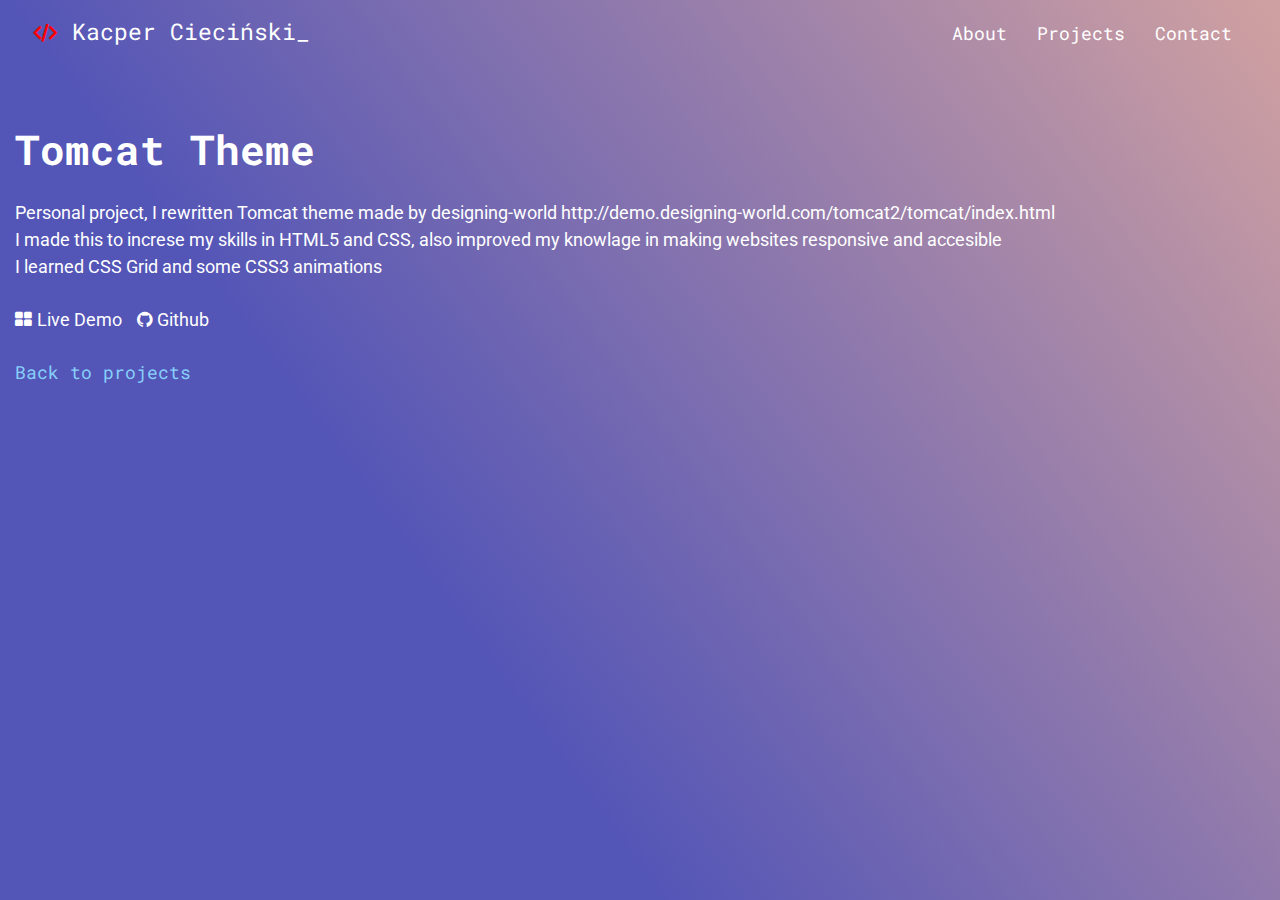
<file: Tomcat-theme/index.html>
<!DOCTYPE html><html><head><meta charset="utf-8"/><meta http-equiv="x-ua-compatible" content="ie=edge"/><meta name="viewport" content="width=device-width, initial-scale=1, shrink-to-fit=no"/><link rel="preload" href="/component---src-layouts-index-js-8f7a92a7eba71878702d.js" as="script"/><link rel="preload" href="/component---src-pages-tomcat-theme-js-13a47ef1692d71a2dc59.js" as="script"/><link rel="preload" href="/path---tomcat-theme-a0e39f21c11f6a62c5ab.js" as="script"/><link rel="preload" href="/app-c8c173755a90f21e71ef.js" as="script"/><link rel="preload" href="/commons-e35206bb07e2a96889f9.js" as="script"/><title data-react-helmet="true">Tomcat-theme project, Kacper Cieciński Junior Web Developer</title><meta data-react-helmet="true" name="description" content="Tomcat Theme rewritten, by Kacper Ciecinski"/><meta data-react-helmet="true" name="keywords" content="Kacper, Cieciński, Kacper Cieciński, Ciecinski, developer, junior developer,junior react developer, junior front-end developer,front-end,frontend,backend,junior backend developer,junior rails developer,React,Ruby on Rails,Javascript, HTML5, CSS, HTML theme, Tomcat theme"/><style id="gatsby-inlined-css">@import url(https://fonts.googleapis.com/css?family=Roboto|Roboto+Mono);/*!
 * Bootstrap v4.1.2 (https://getbootstrap.com/)
 * Copyright 2011-2018 The Bootstrap Authors
 * Copyright 2011-2018 Twitter, Inc.
 * Licensed under MIT (https://github.com/twbs/bootstrap/blob/master/LICENSE)
 */*,:after,:before{box-sizing:border-box}html{font-family:sans-serif;line-height:1.15;-webkit-text-size-adjust:100%;-ms-text-size-adjust:100%;-ms-overflow-style:scrollbar;-webkit-tap-highlight-color:transparent}@-ms-viewport{width:device-width}article,aside,figcaption,figure,footer,header,hgroup,main,nav,section{display:block}body{margin:0;font-family:-apple-system,BlinkMacSystemFont,Segoe UI,Roboto,Helvetica Neue,Arial,sans-serif;font-size:1rem;font-weight:400;line-height:1.5;color:#212529;text-align:left;background-color:#fff}[tabindex="-1"]:focus{outline:0!important}hr{box-sizing:content-box;height:0;overflow:visible}h1,h2,h3,h4,h5,h6{margin-top:0;margin-bottom:.5rem}p{margin-top:0;margin-bottom:1rem}abbr[data-original-title],abbr[title]{text-decoration:underline;-webkit-text-decoration:underline dotted;text-decoration:underline dotted;cursor:help;border-bottom:0}address{font-style:normal;line-height:inherit}address,dl,ol,ul{margin-bottom:1rem}dl,ol,ul{margin-top:0}ol ol,ol ul,ul ol,ul ul{margin-bottom:0}dt{font-weight:700}dd{margin-bottom:.5rem;margin-left:0}blockquote{margin:0 0 1rem}dfn{font-style:italic}b,strong{font-weight:bolder}small{font-size:80%}sub,sup{position:relative;font-size:75%;line-height:0;vertical-align:baseline}sub{bottom:-.25em}sup{top:-.5em}a{color:#007bff;text-decoration:none;background-color:transparent;-webkit-text-decoration-skip:objects}a:hover{color:#0056b3;text-decoration:underline}a:not([href]):not([tabindex]),a:not([href]):not([tabindex]):focus,a:not([href]):not([tabindex]):hover{color:inherit;text-decoration:none}a:not([href]):not([tabindex]):focus{outline:0}code,kbd,pre,samp{font-family:SFMono-Regular,Menlo,Monaco,Consolas,Liberation Mono,Courier New,monospace;font-size:1em}pre{margin-top:0;margin-bottom:1rem;overflow:auto;-ms-overflow-style:scrollbar}figure{margin:0 0 1rem}img{border-style:none}img,svg:not(:root){vertical-align:middle}svg:not(:root){overflow:hidden}table{border-collapse:collapse}caption{padding-top:.75rem;padding-bottom:.75rem;color:#6c757d;text-align:left;caption-side:bottom}th{text-align:inherit}label{display:inline-block;margin-bottom:.5rem}button{border-radius:0}button:focus{outline:1px dotted;outline:5px auto -webkit-focus-ring-color}button,input,optgroup,select,textarea{margin:0;font-family:inherit;font-size:inherit;line-height:inherit}button,input{overflow:visible}button,select{text-transform:none}[type=reset],[type=submit],button,html [type=button]{-webkit-appearance:button}[type=button]::-moz-focus-inner,[type=reset]::-moz-focus-inner,[type=submit]::-moz-focus-inner,button::-moz-focus-inner{padding:0;border-style:none}input[type=checkbox],input[type=radio]{box-sizing:border-box;padding:0}input[type=date],input[type=datetime-local],input[type=month],input[type=time]{-webkit-appearance:listbox}textarea{overflow:auto;resize:vertical}fieldset{min-width:0;padding:0;margin:0;border:0}legend{display:block;width:100%;max-width:100%;padding:0;margin-bottom:.5rem;font-size:1.5rem;line-height:inherit;color:inherit;white-space:normal}progress{vertical-align:baseline}[type=number]::-webkit-inner-spin-button,[type=number]::-webkit-outer-spin-button{height:auto}[type=search]{outline-offset:-2px;-webkit-appearance:none}[type=search]::-webkit-search-cancel-button,[type=search]::-webkit-search-decoration{-webkit-appearance:none}::-webkit-file-upload-button{font:inherit;-webkit-appearance:button}output{display:inline-block}summary{display:list-item;cursor:pointer}template{display:none}[hidden]{display:none!important}.h1,.h2,.h3,.h4,.h5,.h6,h1,h2,h3,h4,h5,h6{margin-bottom:.5rem;font-family:inherit;font-weight:500;line-height:1.2;color:inherit}.h1,h1{font-size:2.5rem}.h2,h2{font-size:2rem}.h3,h3{font-size:1.75rem}.h4,h4{font-size:1.5rem}.h5,h5{font-size:1.25rem}.h6,h6{font-size:1rem}.lead{font-size:1.25rem;font-weight:300}.display-1{font-size:6rem}.display-1,.display-2{font-weight:300;line-height:1.2}.display-2{font-size:5.5rem}.display-3{font-size:4.5rem}.display-3,.display-4{font-weight:300;line-height:1.2}.display-4{font-size:3.5rem}hr{margin-top:1rem;margin-bottom:1rem;border:0;border-top:1px solid rgba(0,0,0,.1)}.small,small{font-size:80%;font-weight:400}.mark,mark{padding:.2em;background-color:#fcf8e3}.list-inline,.list-unstyled{padding-left:0;list-style:none}.list-inline-item{display:inline-block}.list-inline-item:not(:last-child){margin-right:.5rem}.initialism{font-size:90%;text-transform:uppercase}.blockquote{margin-bottom:1rem;font-size:1.25rem}.blockquote-footer{display:block;font-size:80%;color:#6c757d}.blockquote-footer:before{content:"\2014   \A0"}.img-fluid,.img-thumbnail{max-width:100%;height:auto}.img-thumbnail{padding:.25rem;background-color:#fff;border:1px solid #dee2e6;border-radius:.25rem}.figure{display:inline-block}.figure-img{margin-bottom:.5rem;line-height:1}.figure-caption{font-size:90%;color:#6c757d}code{font-size:87.5%;color:#e83e8c;word-break:break-word}a>code{color:inherit}kbd{padding:.2rem .4rem;font-size:87.5%;color:#fff;background-color:#212529;border-radius:.2rem}kbd kbd{padding:0;font-size:100%;font-weight:700}pre{display:block;font-size:87.5%;color:#212529}pre code{font-size:inherit;color:inherit;word-break:normal}.pre-scrollable{max-height:340px;overflow-y:scroll}.container{width:100%;padding-right:15px;padding-left:15px;margin-right:auto;margin-left:auto}@media (min-width:576px){.container{max-width:540px}}@media (min-width:768px){.container{max-width:720px}}@media (min-width:992px){.container{max-width:960px}}@media (min-width:1200px){.container{max-width:1140px}}.container-fluid{width:100%;padding-right:15px;padding-left:15px;margin-right:auto;margin-left:auto}.row{display:-ms-flexbox;display:flex;-ms-flex-wrap:wrap;flex-wrap:wrap;margin-right:-15px;margin-left:-15px}.no-gutters{margin-right:0;margin-left:0}.no-gutters>.col,.no-gutters>[class*=col-]{padding-right:0;padding-left:0}.col,.col-1,.col-2,.col-3,.col-4,.col-5,.col-6,.col-7,.col-8,.col-9,.col-10,.col-11,.col-12,.col-auto,.col-lg,.col-lg-1,.col-lg-2,.col-lg-3,.col-lg-4,.col-lg-5,.col-lg-6,.col-lg-7,.col-lg-8,.col-lg-9,.col-lg-10,.col-lg-11,.col-lg-12,.col-lg-auto,.col-md,.col-md-1,.col-md-2,.col-md-3,.col-md-4,.col-md-5,.col-md-6,.col-md-7,.col-md-8,.col-md-9,.col-md-10,.col-md-11,.col-md-12,.col-md-auto,.col-sm,.col-sm-1,.col-sm-2,.col-sm-3,.col-sm-4,.col-sm-5,.col-sm-6,.col-sm-7,.col-sm-8,.col-sm-9,.col-sm-10,.col-sm-11,.col-sm-12,.col-sm-auto,.col-xl,.col-xl-1,.col-xl-2,.col-xl-3,.col-xl-4,.col-xl-5,.col-xl-6,.col-xl-7,.col-xl-8,.col-xl-9,.col-xl-10,.col-xl-11,.col-xl-12,.col-xl-auto{position:relative;width:100%;min-height:1px;padding-right:15px;padding-left:15px}.col{-ms-flex-preferred-size:0;flex-basis:0;-ms-flex-positive:1;flex-grow:1;max-width:100%}.col-auto{-ms-flex:0 0 auto;flex:0 0 auto;width:auto;max-width:none}.col-1{-ms-flex:0 0 8.333333%;flex:0 0 8.333333%;max-width:8.333333%}.col-2{-ms-flex:0 0 16.666667%;flex:0 0 16.666667%;max-width:16.666667%}.col-3{-ms-flex:0 0 25%;flex:0 0 25%;max-width:25%}.col-4{-ms-flex:0 0 33.333333%;flex:0 0 33.333333%;max-width:33.333333%}.col-5{-ms-flex:0 0 41.666667%;flex:0 0 41.666667%;max-width:41.666667%}.col-6{-ms-flex:0 0 50%;flex:0 0 50%;max-width:50%}.col-7{-ms-flex:0 0 58.333333%;flex:0 0 58.333333%;max-width:58.333333%}.col-8{-ms-flex:0 0 66.666667%;flex:0 0 66.666667%;max-width:66.666667%}.col-9{-ms-flex:0 0 75%;flex:0 0 75%;max-width:75%}.col-10{-ms-flex:0 0 83.333333%;flex:0 0 83.333333%;max-width:83.333333%}.col-11{-ms-flex:0 0 91.666667%;flex:0 0 91.666667%;max-width:91.666667%}.col-12{-ms-flex:0 0 100%;flex:0 0 100%;max-width:100%}.order-first{-ms-flex-order:-1;order:-1}.order-last{-ms-flex-order:13;order:13}.order-0{-ms-flex-order:0;order:0}.order-1{-ms-flex-order:1;order:1}.order-2{-ms-flex-order:2;order:2}.order-3{-ms-flex-order:3;order:3}.order-4{-ms-flex-order:4;order:4}.order-5{-ms-flex-order:5;order:5}.order-6{-ms-flex-order:6;order:6}.order-7{-ms-flex-order:7;order:7}.order-8{-ms-flex-order:8;order:8}.order-9{-ms-flex-order:9;order:9}.order-10{-ms-flex-order:10;order:10}.order-11{-ms-flex-order:11;order:11}.order-12{-ms-flex-order:12;order:12}.offset-1{margin-left:8.333333%}.offset-2{margin-left:16.666667%}.offset-3{margin-left:25%}.offset-4{margin-left:33.333333%}.offset-5{margin-left:41.666667%}.offset-6{margin-left:50%}.offset-7{margin-left:58.333333%}.offset-8{margin-left:66.666667%}.offset-9{margin-left:75%}.offset-10{margin-left:83.333333%}.offset-11{margin-left:91.666667%}@media (min-width:576px){.col-sm{-ms-flex-preferred-size:0;flex-basis:0;-ms-flex-positive:1;flex-grow:1;max-width:100%}.col-sm-auto{-ms-flex:0 0 auto;flex:0 0 auto;width:auto;max-width:none}.col-sm-1{-ms-flex:0 0 8.333333%;flex:0 0 8.333333%;max-width:8.333333%}.col-sm-2{-ms-flex:0 0 16.666667%;flex:0 0 16.666667%;max-width:16.666667%}.col-sm-3{-ms-flex:0 0 25%;flex:0 0 25%;max-width:25%}.col-sm-4{-ms-flex:0 0 33.333333%;flex:0 0 33.333333%;max-width:33.333333%}.col-sm-5{-ms-flex:0 0 41.666667%;flex:0 0 41.666667%;max-width:41.666667%}.col-sm-6{-ms-flex:0 0 50%;flex:0 0 50%;max-width:50%}.col-sm-7{-ms-flex:0 0 58.333333%;flex:0 0 58.333333%;max-width:58.333333%}.col-sm-8{-ms-flex:0 0 66.666667%;flex:0 0 66.666667%;max-width:66.666667%}.col-sm-9{-ms-flex:0 0 75%;flex:0 0 75%;max-width:75%}.col-sm-10{-ms-flex:0 0 83.333333%;flex:0 0 83.333333%;max-width:83.333333%}.col-sm-11{-ms-flex:0 0 91.666667%;flex:0 0 91.666667%;max-width:91.666667%}.col-sm-12{-ms-flex:0 0 100%;flex:0 0 100%;max-width:100%}.order-sm-first{-ms-flex-order:-1;order:-1}.order-sm-last{-ms-flex-order:13;order:13}.order-sm-0{-ms-flex-order:0;order:0}.order-sm-1{-ms-flex-order:1;order:1}.order-sm-2{-ms-flex-order:2;order:2}.order-sm-3{-ms-flex-order:3;order:3}.order-sm-4{-ms-flex-order:4;order:4}.order-sm-5{-ms-flex-order:5;order:5}.order-sm-6{-ms-flex-order:6;order:6}.order-sm-7{-ms-flex-order:7;order:7}.order-sm-8{-ms-flex-order:8;order:8}.order-sm-9{-ms-flex-order:9;order:9}.order-sm-10{-ms-flex-order:10;order:10}.order-sm-11{-ms-flex-order:11;order:11}.order-sm-12{-ms-flex-order:12;order:12}.offset-sm-0{margin-left:0}.offset-sm-1{margin-left:8.333333%}.offset-sm-2{margin-left:16.666667%}.offset-sm-3{margin-left:25%}.offset-sm-4{margin-left:33.333333%}.offset-sm-5{margin-left:41.666667%}.offset-sm-6{margin-left:50%}.offset-sm-7{margin-left:58.333333%}.offset-sm-8{margin-left:66.666667%}.offset-sm-9{margin-left:75%}.offset-sm-10{margin-left:83.333333%}.offset-sm-11{margin-left:91.666667%}}@media (min-width:768px){.col-md{-ms-flex-preferred-size:0;flex-basis:0;-ms-flex-positive:1;flex-grow:1;max-width:100%}.col-md-auto{-ms-flex:0 0 auto;flex:0 0 auto;width:auto;max-width:none}.col-md-1{-ms-flex:0 0 8.333333%;flex:0 0 8.333333%;max-width:8.333333%}.col-md-2{-ms-flex:0 0 16.666667%;flex:0 0 16.666667%;max-width:16.666667%}.col-md-3{-ms-flex:0 0 25%;flex:0 0 25%;max-width:25%}.col-md-4{-ms-flex:0 0 33.333333%;flex:0 0 33.333333%;max-width:33.333333%}.col-md-5{-ms-flex:0 0 41.666667%;flex:0 0 41.666667%;max-width:41.666667%}.col-md-6{-ms-flex:0 0 50%;flex:0 0 50%;max-width:50%}.col-md-7{-ms-flex:0 0 58.333333%;flex:0 0 58.333333%;max-width:58.333333%}.col-md-8{-ms-flex:0 0 66.666667%;flex:0 0 66.666667%;max-width:66.666667%}.col-md-9{-ms-flex:0 0 75%;flex:0 0 75%;max-width:75%}.col-md-10{-ms-flex:0 0 83.333333%;flex:0 0 83.333333%;max-width:83.333333%}.col-md-11{-ms-flex:0 0 91.666667%;flex:0 0 91.666667%;max-width:91.666667%}.col-md-12{-ms-flex:0 0 100%;flex:0 0 100%;max-width:100%}.order-md-first{-ms-flex-order:-1;order:-1}.order-md-last{-ms-flex-order:13;order:13}.order-md-0{-ms-flex-order:0;order:0}.order-md-1{-ms-flex-order:1;order:1}.order-md-2{-ms-flex-order:2;order:2}.order-md-3{-ms-flex-order:3;order:3}.order-md-4{-ms-flex-order:4;order:4}.order-md-5{-ms-flex-order:5;order:5}.order-md-6{-ms-flex-order:6;order:6}.order-md-7{-ms-flex-order:7;order:7}.order-md-8{-ms-flex-order:8;order:8}.order-md-9{-ms-flex-order:9;order:9}.order-md-10{-ms-flex-order:10;order:10}.order-md-11{-ms-flex-order:11;order:11}.order-md-12{-ms-flex-order:12;order:12}.offset-md-0{margin-left:0}.offset-md-1{margin-left:8.333333%}.offset-md-2{margin-left:16.666667%}.offset-md-3{margin-left:25%}.offset-md-4{margin-left:33.333333%}.offset-md-5{margin-left:41.666667%}.offset-md-6{margin-left:50%}.offset-md-7{margin-left:58.333333%}.offset-md-8{margin-left:66.666667%}.offset-md-9{margin-left:75%}.offset-md-10{margin-left:83.333333%}.offset-md-11{margin-left:91.666667%}}@media (min-width:992px){.col-lg{-ms-flex-preferred-size:0;flex-basis:0;-ms-flex-positive:1;flex-grow:1;max-width:100%}.col-lg-auto{-ms-flex:0 0 auto;flex:0 0 auto;width:auto;max-width:none}.col-lg-1{-ms-flex:0 0 8.333333%;flex:0 0 8.333333%;max-width:8.333333%}.col-lg-2{-ms-flex:0 0 16.666667%;flex:0 0 16.666667%;max-width:16.666667%}.col-lg-3{-ms-flex:0 0 25%;flex:0 0 25%;max-width:25%}.col-lg-4{-ms-flex:0 0 33.333333%;flex:0 0 33.333333%;max-width:33.333333%}.col-lg-5{-ms-flex:0 0 41.666667%;flex:0 0 41.666667%;max-width:41.666667%}.col-lg-6{-ms-flex:0 0 50%;flex:0 0 50%;max-width:50%}.col-lg-7{-ms-flex:0 0 58.333333%;flex:0 0 58.333333%;max-width:58.333333%}.col-lg-8{-ms-flex:0 0 66.666667%;flex:0 0 66.666667%;max-width:66.666667%}.col-lg-9{-ms-flex:0 0 75%;flex:0 0 75%;max-width:75%}.col-lg-10{-ms-flex:0 0 83.333333%;flex:0 0 83.333333%;max-width:83.333333%}.col-lg-11{-ms-flex:0 0 91.666667%;flex:0 0 91.666667%;max-width:91.666667%}.col-lg-12{-ms-flex:0 0 100%;flex:0 0 100%;max-width:100%}.order-lg-first{-ms-flex-order:-1;order:-1}.order-lg-last{-ms-flex-order:13;order:13}.order-lg-0{-ms-flex-order:0;order:0}.order-lg-1{-ms-flex-order:1;order:1}.order-lg-2{-ms-flex-order:2;order:2}.order-lg-3{-ms-flex-order:3;order:3}.order-lg-4{-ms-flex-order:4;order:4}.order-lg-5{-ms-flex-order:5;order:5}.order-lg-6{-ms-flex-order:6;order:6}.order-lg-7{-ms-flex-order:7;order:7}.order-lg-8{-ms-flex-order:8;order:8}.order-lg-9{-ms-flex-order:9;order:9}.order-lg-10{-ms-flex-order:10;order:10}.order-lg-11{-ms-flex-order:11;order:11}.order-lg-12{-ms-flex-order:12;order:12}.offset-lg-0{margin-left:0}.offset-lg-1{margin-left:8.333333%}.offset-lg-2{margin-left:16.666667%}.offset-lg-3{margin-left:25%}.offset-lg-4{margin-left:33.333333%}.offset-lg-5{margin-left:41.666667%}.offset-lg-6{margin-left:50%}.offset-lg-7{margin-left:58.333333%}.offset-lg-8{margin-left:66.666667%}.offset-lg-9{margin-left:75%}.offset-lg-10{margin-left:83.333333%}.offset-lg-11{margin-left:91.666667%}}@media (min-width:1200px){.col-xl{-ms-flex-preferred-size:0;flex-basis:0;-ms-flex-positive:1;flex-grow:1;max-width:100%}.col-xl-auto{-ms-flex:0 0 auto;flex:0 0 auto;width:auto;max-width:none}.col-xl-1{-ms-flex:0 0 8.333333%;flex:0 0 8.333333%;max-width:8.333333%}.col-xl-2{-ms-flex:0 0 16.666667%;flex:0 0 16.666667%;max-width:16.666667%}.col-xl-3{-ms-flex:0 0 25%;flex:0 0 25%;max-width:25%}.col-xl-4{-ms-flex:0 0 33.333333%;flex:0 0 33.333333%;max-width:33.333333%}.col-xl-5{-ms-flex:0 0 41.666667%;flex:0 0 41.666667%;max-width:41.666667%}.col-xl-6{-ms-flex:0 0 50%;flex:0 0 50%;max-width:50%}.col-xl-7{-ms-flex:0 0 58.333333%;flex:0 0 58.333333%;max-width:58.333333%}.col-xl-8{-ms-flex:0 0 66.666667%;flex:0 0 66.666667%;max-width:66.666667%}.col-xl-9{-ms-flex:0 0 75%;flex:0 0 75%;max-width:75%}.col-xl-10{-ms-flex:0 0 83.333333%;flex:0 0 83.333333%;max-width:83.333333%}.col-xl-11{-ms-flex:0 0 91.666667%;flex:0 0 91.666667%;max-width:91.666667%}.col-xl-12{-ms-flex:0 0 100%;flex:0 0 100%;max-width:100%}.order-xl-first{-ms-flex-order:-1;order:-1}.order-xl-last{-ms-flex-order:13;order:13}.order-xl-0{-ms-flex-order:0;order:0}.order-xl-1{-ms-flex-order:1;order:1}.order-xl-2{-ms-flex-order:2;order:2}.order-xl-3{-ms-flex-order:3;order:3}.order-xl-4{-ms-flex-order:4;order:4}.order-xl-5{-ms-flex-order:5;order:5}.order-xl-6{-ms-flex-order:6;order:6}.order-xl-7{-ms-flex-order:7;order:7}.order-xl-8{-ms-flex-order:8;order:8}.order-xl-9{-ms-flex-order:9;order:9}.order-xl-10{-ms-flex-order:10;order:10}.order-xl-11{-ms-flex-order:11;order:11}.order-xl-12{-ms-flex-order:12;order:12}.offset-xl-0{margin-left:0}.offset-xl-1{margin-left:8.333333%}.offset-xl-2{margin-left:16.666667%}.offset-xl-3{margin-left:25%}.offset-xl-4{margin-left:33.333333%}.offset-xl-5{margin-left:41.666667%}.offset-xl-6{margin-left:50%}.offset-xl-7{margin-left:58.333333%}.offset-xl-8{margin-left:66.666667%}.offset-xl-9{margin-left:75%}.offset-xl-10{margin-left:83.333333%}.offset-xl-11{margin-left:91.666667%}}.table{width:100%;max-width:100%;margin-bottom:1rem;background-color:transparent}.table td,.table th{padding:.75rem;vertical-align:top;border-top:1px solid #dee2e6}.table thead th{vertical-align:bottom;border-bottom:2px solid #dee2e6}.table tbody+tbody{border-top:2px solid #dee2e6}.table .table{background-color:#fff}.table-sm td,.table-sm th{padding:.3rem}.table-bordered,.table-bordered td,.table-bordered th{border:1px solid #dee2e6}.table-bordered thead td,.table-bordered thead th{border-bottom-width:2px}.table-borderless tbody+tbody,.table-borderless td,.table-borderless th,.table-borderless thead th{border:0}.table-striped tbody tr:nth-of-type(odd){background-color:rgba(0,0,0,.05)}.table-hover tbody tr:hover{background-color:rgba(0,0,0,.075)}.table-primary,.table-primary>td,.table-primary>th{background-color:#b8daff}.table-hover .table-primary:hover,.table-hover .table-primary:hover>td,.table-hover .table-primary:hover>th{background-color:#9fcdff}.table-secondary,.table-secondary>td,.table-secondary>th{background-color:#d6d8db}.table-hover .table-secondary:hover,.table-hover .table-secondary:hover>td,.table-hover .table-secondary:hover>th{background-color:#c8cbcf}.table-success,.table-success>td,.table-success>th{background-color:#c3e6cb}.table-hover .table-success:hover,.table-hover .table-success:hover>td,.table-hover .table-success:hover>th{background-color:#b1dfbb}.table-info,.table-info>td,.table-info>th{background-color:#bee5eb}.table-hover .table-info:hover,.table-hover .table-info:hover>td,.table-hover .table-info:hover>th{background-color:#abdde5}.table-warning,.table-warning>td,.table-warning>th{background-color:#ffeeba}.table-hover .table-warning:hover,.table-hover .table-warning:hover>td,.table-hover .table-warning:hover>th{background-color:#ffe8a1}.table-danger,.table-danger>td,.table-danger>th{background-color:#f5c6cb}.table-hover .table-danger:hover,.table-hover .table-danger:hover>td,.table-hover .table-danger:hover>th{background-color:#f1b0b7}.table-light,.table-light>td,.table-light>th{background-color:#fdfdfe}.table-hover .table-light:hover,.table-hover .table-light:hover>td,.table-hover .table-light:hover>th{background-color:#ececf6}.table-dark,.table-dark>td,.table-dark>th{background-color:#c6c8ca}.table-hover .table-dark:hover,.table-hover .table-dark:hover>td,.table-hover .table-dark:hover>th{background-color:#b9bbbe}.table-active,.table-active>td,.table-active>th,.table-hover .table-active:hover,.table-hover .table-active:hover>td,.table-hover .table-active:hover>th{background-color:rgba(0,0,0,.075)}.table .thead-dark th{color:#fff;background-color:#212529;border-color:#32383e}.table .thead-light th{color:#495057;background-color:#e9ecef;border-color:#dee2e6}.table-dark{color:#fff;background-color:#212529}.table-dark td,.table-dark th,.table-dark thead th{border-color:#32383e}.table-dark.table-bordered{border:0}.table-dark.table-striped tbody tr:nth-of-type(odd){background-color:hsla(0,0%,100%,.05)}.table-dark.table-hover tbody tr:hover{background-color:hsla(0,0%,100%,.075)}@media (max-width:575.98px){.table-responsive-sm{display:block;width:100%;overflow-x:auto;-webkit-overflow-scrolling:touch;-ms-overflow-style:-ms-autohiding-scrollbar}.table-responsive-sm>.table-bordered{border:0}}@media (max-width:767.98px){.table-responsive-md{display:block;width:100%;overflow-x:auto;-webkit-overflow-scrolling:touch;-ms-overflow-style:-ms-autohiding-scrollbar}.table-responsive-md>.table-bordered{border:0}}@media (max-width:991.98px){.table-responsive-lg{display:block;width:100%;overflow-x:auto;-webkit-overflow-scrolling:touch;-ms-overflow-style:-ms-autohiding-scrollbar}.table-responsive-lg>.table-bordered{border:0}}@media (max-width:1199.98px){.table-responsive-xl{display:block;width:100%;overflow-x:auto;-webkit-overflow-scrolling:touch;-ms-overflow-style:-ms-autohiding-scrollbar}.table-responsive-xl>.table-bordered{border:0}}.table-responsive{display:block;width:100%;overflow-x:auto;-webkit-overflow-scrolling:touch;-ms-overflow-style:-ms-autohiding-scrollbar}.table-responsive>.table-bordered{border:0}.form-control{display:block;width:100%;padding:.375rem .75rem;font-size:1rem;line-height:1.5;color:#495057;background-color:#fff;background-clip:padding-box;border:1px solid #ced4da;border-radius:.25rem;transition:border-color .15s ease-in-out,box-shadow .15s ease-in-out}@media screen and (prefers-reduced-motion:reduce){.form-control{transition:none}}.form-control::-ms-expand{background-color:transparent;border:0}.form-control:focus{color:#495057;background-color:#fff;border-color:#80bdff;outline:0;box-shadow:0 0 0 .2rem rgba(0,123,255,.25)}.form-control::-moz-placeholder{color:#6c757d;opacity:1}.form-control::-ms-input-placeholder{color:#6c757d;opacity:1}.form-control::-webkit-input-placeholder{color:#6c757d;opacity:1}.form-control:-ms-input-placeholder{color:#6c757d;opacity:1}.form-control::placeholder{color:#6c757d;opacity:1}.form-control:disabled,.form-control[readonly]{background-color:#e9ecef;opacity:1}select.form-control:not([size]):not([multiple]){height:calc(2.25rem + 2px)}select.form-control:focus::-ms-value{color:#495057;background-color:#fff}.form-control-file,.form-control-range{display:block;width:100%}.col-form-label{padding-top:calc(.375rem + 1px);padding-bottom:calc(.375rem + 1px);margin-bottom:0;font-size:inherit;line-height:1.5}.col-form-label-lg{padding-top:calc(.5rem + 1px);padding-bottom:calc(.5rem + 1px);font-size:1.25rem;line-height:1.5}.col-form-label-sm{padding-top:calc(.25rem + 1px);padding-bottom:calc(.25rem + 1px);font-size:.875rem;line-height:1.5}.form-control-plaintext{display:block;width:100%;padding-top:.375rem;padding-bottom:.375rem;margin-bottom:0;line-height:1.5;color:#212529;background-color:transparent;border:solid transparent;border-width:1px 0}.form-control-plaintext.form-control-lg,.form-control-plaintext.form-control-sm,.input-group-lg>.form-control-plaintext.form-control,.input-group-lg>.input-group-append>.form-control-plaintext.btn,.input-group-lg>.input-group-append>.form-control-plaintext.input-group-text,.input-group-lg>.input-group-prepend>.form-control-plaintext.btn,.input-group-lg>.input-group-prepend>.form-control-plaintext.input-group-text,.input-group-sm>.form-control-plaintext.form-control,.input-group-sm>.input-group-append>.form-control-plaintext.btn,.input-group-sm>.input-group-append>.form-control-plaintext.input-group-text,.input-group-sm>.input-group-prepend>.form-control-plaintext.btn,.input-group-sm>.input-group-prepend>.form-control-plaintext.input-group-text{padding-right:0;padding-left:0}.form-control-sm,.input-group-sm>.form-control,.input-group-sm>.input-group-append>.btn,.input-group-sm>.input-group-append>.input-group-text,.input-group-sm>.input-group-prepend>.btn,.input-group-sm>.input-group-prepend>.input-group-text{padding:.25rem .5rem;font-size:.875rem;line-height:1.5;border-radius:.2rem}.input-group-sm>.input-group-append>select.btn:not([size]):not([multiple]),.input-group-sm>.input-group-append>select.input-group-text:not([size]):not([multiple]),.input-group-sm>.input-group-prepend>select.btn:not([size]):not([multiple]),.input-group-sm>.input-group-prepend>select.input-group-text:not([size]):not([multiple]),.input-group-sm>select.form-control:not([size]):not([multiple]),select.form-control-sm:not([size]):not([multiple]){height:calc(1.8125rem + 2px)}.form-control-lg,.input-group-lg>.form-control,.input-group-lg>.input-group-append>.btn,.input-group-lg>.input-group-append>.input-group-text,.input-group-lg>.input-group-prepend>.btn,.input-group-lg>.input-group-prepend>.input-group-text{padding:.5rem 1rem;font-size:1.25rem;line-height:1.5;border-radius:.3rem}.input-group-lg>.input-group-append>select.btn:not([size]):not([multiple]),.input-group-lg>.input-group-append>select.input-group-text:not([size]):not([multiple]),.input-group-lg>.input-group-prepend>select.btn:not([size]):not([multiple]),.input-group-lg>.input-group-prepend>select.input-group-text:not([size]):not([multiple]),.input-group-lg>select.form-control:not([size]):not([multiple]),select.form-control-lg:not([size]):not([multiple]){height:calc(2.875rem + 2px)}.form-group{margin-bottom:1rem}.form-text{display:block;margin-top:.25rem}.form-row{display:-ms-flexbox;display:flex;-ms-flex-wrap:wrap;flex-wrap:wrap;margin-right:-5px;margin-left:-5px}.form-row>.col,.form-row>[class*=col-]{padding-right:5px;padding-left:5px}.form-check{position:relative;display:block;padding-left:1.25rem}.form-check-input{position:absolute;margin-top:.3rem;margin-left:-1.25rem}.form-check-input:disabled~.form-check-label{color:#6c757d}.form-check-label{margin-bottom:0}.form-check-inline{display:-ms-inline-flexbox;display:inline-flex;-ms-flex-align:center;align-items:center;padding-left:0;margin-right:.75rem}.form-check-inline .form-check-input{position:static;margin-top:0;margin-right:.3125rem;margin-left:0}.valid-feedback{display:none;width:100%;margin-top:.25rem;font-size:80%;color:#28a745}.valid-tooltip{position:absolute;top:100%;z-index:5;display:none;max-width:100%;padding:.5rem;margin-top:.1rem;font-size:.875rem;line-height:1;color:#fff;background-color:rgba(40,167,69,.8);border-radius:.2rem}.custom-select.is-valid,.form-control.is-valid,.was-validated .custom-select:valid,.was-validated .form-control:valid{border-color:#28a745}.custom-select.is-valid:focus,.form-control.is-valid:focus,.was-validated .custom-select:valid:focus,.was-validated .form-control:valid:focus{border-color:#28a745;box-shadow:0 0 0 .2rem rgba(40,167,69,.25)}.custom-select.is-valid~.valid-feedback,.custom-select.is-valid~.valid-tooltip,.form-control-file.is-valid~.valid-feedback,.form-control-file.is-valid~.valid-tooltip,.form-control.is-valid~.valid-feedback,.form-control.is-valid~.valid-tooltip,.was-validated .custom-select:valid~.valid-feedback,.was-validated .custom-select:valid~.valid-tooltip,.was-validated .form-control-file:valid~.valid-feedback,.was-validated .form-control-file:valid~.valid-tooltip,.was-validated .form-control:valid~.valid-feedback,.was-validated .form-control:valid~.valid-tooltip{display:block}.form-check-input.is-valid~.form-check-label,.was-validated .form-check-input:valid~.form-check-label{color:#28a745}.form-check-input.is-valid~.valid-feedback,.form-check-input.is-valid~.valid-tooltip,.was-validated .form-check-input:valid~.valid-feedback,.was-validated .form-check-input:valid~.valid-tooltip{display:block}.custom-control-input.is-valid~.custom-control-label,.was-validated .custom-control-input:valid~.custom-control-label{color:#28a745}.custom-control-input.is-valid~.custom-control-label:before,.was-validated .custom-control-input:valid~.custom-control-label:before{background-color:#71dd8a}.custom-control-input.is-valid~.valid-feedback,.custom-control-input.is-valid~.valid-tooltip,.was-validated .custom-control-input:valid~.valid-feedback,.was-validated .custom-control-input:valid~.valid-tooltip{display:block}.custom-control-input.is-valid:checked~.custom-control-label:before,.was-validated .custom-control-input:valid:checked~.custom-control-label:before{background-color:#34ce57}.custom-control-input.is-valid:focus~.custom-control-label:before,.was-validated .custom-control-input:valid:focus~.custom-control-label:before{box-shadow:0 0 0 1px #fff,0 0 0 3.2px rgba(40,167,69,.25);box-shadow:0 0 0 1px #fff,0 0 0 .2rem rgba(40,167,69,.25)}.custom-file-input.is-valid~.custom-file-label,.was-validated .custom-file-input:valid~.custom-file-label{border-color:#28a745}.custom-file-input.is-valid~.custom-file-label:before,.was-validated .custom-file-input:valid~.custom-file-label:before{border-color:inherit}.custom-file-input.is-valid~.valid-feedback,.custom-file-input.is-valid~.valid-tooltip,.was-validated .custom-file-input:valid~.valid-feedback,.was-validated .custom-file-input:valid~.valid-tooltip{display:block}.custom-file-input.is-valid:focus~.custom-file-label,.was-validated .custom-file-input:valid:focus~.custom-file-label{box-shadow:0 0 0 .2rem rgba(40,167,69,.25)}.invalid-feedback{display:none;width:100%;margin-top:.25rem;font-size:80%;color:#dc3545}.invalid-tooltip{position:absolute;top:100%;z-index:5;display:none;max-width:100%;padding:.5rem;margin-top:.1rem;font-size:.875rem;line-height:1;color:#fff;background-color:rgba(220,53,69,.8);border-radius:.2rem}.custom-select.is-invalid,.form-control.is-invalid,.was-validated .custom-select:invalid,.was-validated .form-control:invalid{border-color:#dc3545}.custom-select.is-invalid:focus,.form-control.is-invalid:focus,.was-validated .custom-select:invalid:focus,.was-validated .form-control:invalid:focus{border-color:#dc3545;box-shadow:0 0 0 .2rem rgba(220,53,69,.25)}.custom-select.is-invalid~.invalid-feedback,.custom-select.is-invalid~.invalid-tooltip,.form-control-file.is-invalid~.invalid-feedback,.form-control-file.is-invalid~.invalid-tooltip,.form-control.is-invalid~.invalid-feedback,.form-control.is-invalid~.invalid-tooltip,.was-validated .custom-select:invalid~.invalid-feedback,.was-validated .custom-select:invalid~.invalid-tooltip,.was-validated .form-control-file:invalid~.invalid-feedback,.was-validated .form-control-file:invalid~.invalid-tooltip,.was-validated .form-control:invalid~.invalid-feedback,.was-validated .form-control:invalid~.invalid-tooltip{display:block}.form-check-input.is-invalid~.form-check-label,.was-validated .form-check-input:invalid~.form-check-label{color:#dc3545}.form-check-input.is-invalid~.invalid-feedback,.form-check-input.is-invalid~.invalid-tooltip,.was-validated .form-check-input:invalid~.invalid-feedback,.was-validated .form-check-input:invalid~.invalid-tooltip{display:block}.custom-control-input.is-invalid~.custom-control-label,.was-validated .custom-control-input:invalid~.custom-control-label{color:#dc3545}.custom-control-input.is-invalid~.custom-control-label:before,.was-validated .custom-control-input:invalid~.custom-control-label:before{background-color:#efa2a9}.custom-control-input.is-invalid~.invalid-feedback,.custom-control-input.is-invalid~.invalid-tooltip,.was-validated .custom-control-input:invalid~.invalid-feedback,.was-validated .custom-control-input:invalid~.invalid-tooltip{display:block}.custom-control-input.is-invalid:checked~.custom-control-label:before,.was-validated .custom-control-input:invalid:checked~.custom-control-label:before{background-color:#e4606d}.custom-control-input.is-invalid:focus~.custom-control-label:before,.was-validated .custom-control-input:invalid:focus~.custom-control-label:before{box-shadow:0 0 0 1px #fff,0 0 0 3.2px rgba(220,53,69,.25);box-shadow:0 0 0 1px #fff,0 0 0 .2rem rgba(220,53,69,.25)}.custom-file-input.is-invalid~.custom-file-label,.was-validated .custom-file-input:invalid~.custom-file-label{border-color:#dc3545}.custom-file-input.is-invalid~.custom-file-label:before,.was-validated .custom-file-input:invalid~.custom-file-label:before{border-color:inherit}.custom-file-input.is-invalid~.invalid-feedback,.custom-file-input.is-invalid~.invalid-tooltip,.was-validated .custom-file-input:invalid~.invalid-feedback,.was-validated .custom-file-input:invalid~.invalid-tooltip{display:block}.custom-file-input.is-invalid:focus~.custom-file-label,.was-validated .custom-file-input:invalid:focus~.custom-file-label{box-shadow:0 0 0 .2rem rgba(220,53,69,.25)}.form-inline{display:-ms-flexbox;display:flex;-ms-flex-flow:row wrap;flex-flow:row wrap;-ms-flex-align:center;align-items:center}.form-inline .form-check{width:100%}@media (min-width:576px){.form-inline label{-ms-flex-align:center;-ms-flex-pack:center;justify-content:center}.form-inline .form-group,.form-inline label{display:-ms-flexbox;display:flex;align-items:center;margin-bottom:0}.form-inline .form-group{-ms-flex:0 0 auto;flex:0 0 auto;-ms-flex-flow:row wrap;flex-flow:row wrap;-ms-flex-align:center}.form-inline .form-control{display:inline-block;width:auto;vertical-align:middle}.form-inline .form-control-plaintext{display:inline-block}.form-inline .custom-select,.form-inline .input-group{width:auto}.form-inline .form-check{display:-ms-flexbox;display:flex;-ms-flex-align:center;align-items:center;-ms-flex-pack:center;justify-content:center;width:auto;padding-left:0}.form-inline .form-check-input{position:relative;margin-top:0;margin-right:.25rem;margin-left:0}.form-inline .custom-control{-ms-flex-align:center;align-items:center;-ms-flex-pack:center;justify-content:center}.form-inline .custom-control-label{margin-bottom:0}}.btn{display:inline-block;font-weight:400;text-align:center;white-space:nowrap;vertical-align:middle;-webkit-user-select:none;-moz-user-select:none;-ms-user-select:none;user-select:none;border:1px solid transparent;padding:.375rem .75rem;font-size:1rem;line-height:1.5;border-radius:.25rem;transition:color .15s ease-in-out,background-color .15s ease-in-out,border-color .15s ease-in-out,box-shadow .15s ease-in-out}@media screen and (prefers-reduced-motion:reduce){.btn{transition:none}}.btn:focus,.btn:hover{text-decoration:none}.btn.focus,.btn:focus{outline:0;box-shadow:0 0 0 .2rem rgba(0,123,255,.25)}.btn.disabled,.btn:disabled{opacity:.65}.btn:not(:disabled):not(.disabled){cursor:pointer}.btn:not(:disabled):not(.disabled).active,.btn:not(:disabled):not(.disabled):active{background-image:none}a.btn.disabled,fieldset:disabled a.btn{pointer-events:none}.btn-primary{color:#fff;background-color:#007bff;border-color:#007bff}.btn-primary:hover{color:#fff;background-color:#0069d9;border-color:#0062cc}.btn-primary.focus,.btn-primary:focus{box-shadow:0 0 0 .2rem rgba(0,123,255,.5)}.btn-primary.disabled,.btn-primary:disabled{color:#fff;background-color:#007bff;border-color:#007bff}.btn-primary:not(:disabled):not(.disabled).active,.btn-primary:not(:disabled):not(.disabled):active,.show>.btn-primary.dropdown-toggle{color:#fff;background-color:#0062cc;border-color:#005cbf}.btn-primary:not(:disabled):not(.disabled).active:focus,.btn-primary:not(:disabled):not(.disabled):active:focus,.show>.btn-primary.dropdown-toggle:focus{box-shadow:0 0 0 .2rem rgba(0,123,255,.5)}.btn-secondary{color:#fff;background-color:#6c757d;border-color:#6c757d}.btn-secondary:hover{color:#fff;background-color:#5a6268;border-color:#545b62}.btn-secondary.focus,.btn-secondary:focus{box-shadow:0 0 0 .2rem hsla(208,7%,46%,.5)}.btn-secondary.disabled,.btn-secondary:disabled{color:#fff;background-color:#6c757d;border-color:#6c757d}.btn-secondary:not(:disabled):not(.disabled).active,.btn-secondary:not(:disabled):not(.disabled):active,.show>.btn-secondary.dropdown-toggle{color:#fff;background-color:#545b62;border-color:#4e555b}.btn-secondary:not(:disabled):not(.disabled).active:focus,.btn-secondary:not(:disabled):not(.disabled):active:focus,.show>.btn-secondary.dropdown-toggle:focus{box-shadow:0 0 0 .2rem hsla(208,7%,46%,.5)}.btn-success{color:#fff;background-color:#28a745;border-color:#28a745}.btn-success:hover{color:#fff;background-color:#218838;border-color:#1e7e34}.btn-success.focus,.btn-success:focus{box-shadow:0 0 0 .2rem rgba(40,167,69,.5)}.btn-success.disabled,.btn-success:disabled{color:#fff;background-color:#28a745;border-color:#28a745}.btn-success:not(:disabled):not(.disabled).active,.btn-success:not(:disabled):not(.disabled):active,.show>.btn-success.dropdown-toggle{color:#fff;background-color:#1e7e34;border-color:#1c7430}.btn-success:not(:disabled):not(.disabled).active:focus,.btn-success:not(:disabled):not(.disabled):active:focus,.show>.btn-success.dropdown-toggle:focus{box-shadow:0 0 0 .2rem rgba(40,167,69,.5)}.btn-info{color:#fff;background-color:#17a2b8;border-color:#17a2b8}.btn-info:hover{color:#fff;background-color:#138496;border-color:#117a8b}.btn-info.focus,.btn-info:focus{box-shadow:0 0 0 .2rem rgba(23,162,184,.5)}.btn-info.disabled,.btn-info:disabled{color:#fff;background-color:#17a2b8;border-color:#17a2b8}.btn-info:not(:disabled):not(.disabled).active,.btn-info:not(:disabled):not(.disabled):active,.show>.btn-info.dropdown-toggle{color:#fff;background-color:#117a8b;border-color:#10707f}.btn-info:not(:disabled):not(.disabled).active:focus,.btn-info:not(:disabled):not(.disabled):active:focus,.show>.btn-info.dropdown-toggle:focus{box-shadow:0 0 0 .2rem rgba(23,162,184,.5)}.btn-warning{color:#212529;background-color:#ffc107;border-color:#ffc107}.btn-warning:hover{color:#212529;background-color:#e0a800;border-color:#d39e00}.btn-warning.focus,.btn-warning:focus{box-shadow:0 0 0 .2rem rgba(255,193,7,.5)}.btn-warning.disabled,.btn-warning:disabled{color:#212529;background-color:#ffc107;border-color:#ffc107}.btn-warning:not(:disabled):not(.disabled).active,.btn-warning:not(:disabled):not(.disabled):active,.show>.btn-warning.dropdown-toggle{color:#212529;background-color:#d39e00;border-color:#c69500}.btn-warning:not(:disabled):not(.disabled).active:focus,.btn-warning:not(:disabled):not(.disabled):active:focus,.show>.btn-warning.dropdown-toggle:focus{box-shadow:0 0 0 .2rem rgba(255,193,7,.5)}.btn-danger{color:#fff;background-color:#dc3545;border-color:#dc3545}.btn-danger:hover{color:#fff;background-color:#c82333;border-color:#bd2130}.btn-danger.focus,.btn-danger:focus{box-shadow:0 0 0 .2rem rgba(220,53,69,.5)}.btn-danger.disabled,.btn-danger:disabled{color:#fff;background-color:#dc3545;border-color:#dc3545}.btn-danger:not(:disabled):not(.disabled).active,.btn-danger:not(:disabled):not(.disabled):active,.show>.btn-danger.dropdown-toggle{color:#fff;background-color:#bd2130;border-color:#b21f2d}.btn-danger:not(:disabled):not(.disabled).active:focus,.btn-danger:not(:disabled):not(.disabled):active:focus,.show>.btn-danger.dropdown-toggle:focus{box-shadow:0 0 0 .2rem rgba(220,53,69,.5)}.btn-light{color:#212529;background-color:#f8f9fa;border-color:#f8f9fa}.btn-light:hover{color:#212529;background-color:#e2e6ea;border-color:#dae0e5}.btn-light.focus,.btn-light:focus{box-shadow:0 0 0 .2rem rgba(248,249,250,.5)}.btn-light.disabled,.btn-light:disabled{color:#212529;background-color:#f8f9fa;border-color:#f8f9fa}.btn-light:not(:disabled):not(.disabled).active,.btn-light:not(:disabled):not(.disabled):active,.show>.btn-light.dropdown-toggle{color:#212529;background-color:#dae0e5;border-color:#d3d9df}.btn-light:not(:disabled):not(.disabled).active:focus,.btn-light:not(:disabled):not(.disabled):active:focus,.show>.btn-light.dropdown-toggle:focus{box-shadow:0 0 0 .2rem rgba(248,249,250,.5)}.btn-dark{color:#fff;background-color:#343a40;border-color:#343a40}.btn-dark:hover{color:#fff;background-color:#23272b;border-color:#1d2124}.btn-dark.focus,.btn-dark:focus{box-shadow:0 0 0 .2rem rgba(52,58,64,.5)}.btn-dark.disabled,.btn-dark:disabled{color:#fff;background-color:#343a40;border-color:#343a40}.btn-dark:not(:disabled):not(.disabled).active,.btn-dark:not(:disabled):not(.disabled):active,.show>.btn-dark.dropdown-toggle{color:#fff;background-color:#1d2124;border-color:#171a1d}.btn-dark:not(:disabled):not(.disabled).active:focus,.btn-dark:not(:disabled):not(.disabled):active:focus,.show>.btn-dark.dropdown-toggle:focus{box-shadow:0 0 0 .2rem rgba(52,58,64,.5)}.btn-outline-primary{color:#007bff;background-color:transparent;background-image:none;border-color:#007bff}.btn-outline-primary:hover{color:#fff;background-color:#007bff;border-color:#007bff}.btn-outline-primary.focus,.btn-outline-primary:focus{box-shadow:0 0 0 .2rem rgba(0,123,255,.5)}.btn-outline-primary.disabled,.btn-outline-primary:disabled{color:#007bff;background-color:transparent}.btn-outline-primary:not(:disabled):not(.disabled).active,.btn-outline-primary:not(:disabled):not(.disabled):active,.show>.btn-outline-primary.dropdown-toggle{color:#fff;background-color:#007bff;border-color:#007bff}.btn-outline-primary:not(:disabled):not(.disabled).active:focus,.btn-outline-primary:not(:disabled):not(.disabled):active:focus,.show>.btn-outline-primary.dropdown-toggle:focus{box-shadow:0 0 0 .2rem rgba(0,123,255,.5)}.btn-outline-secondary{color:#6c757d;background-color:transparent;background-image:none;border-color:#6c757d}.btn-outline-secondary:hover{color:#fff;background-color:#6c757d;border-color:#6c757d}.btn-outline-secondary.focus,.btn-outline-secondary:focus{box-shadow:0 0 0 .2rem hsla(208,7%,46%,.5)}.btn-outline-secondary.disabled,.btn-outline-secondary:disabled{color:#6c757d;background-color:transparent}.btn-outline-secondary:not(:disabled):not(.disabled).active,.btn-outline-secondary:not(:disabled):not(.disabled):active,.show>.btn-outline-secondary.dropdown-toggle{color:#fff;background-color:#6c757d;border-color:#6c757d}.btn-outline-secondary:not(:disabled):not(.disabled).active:focus,.btn-outline-secondary:not(:disabled):not(.disabled):active:focus,.show>.btn-outline-secondary.dropdown-toggle:focus{box-shadow:0 0 0 .2rem hsla(208,7%,46%,.5)}.btn-outline-success{color:#28a745;background-color:transparent;background-image:none;border-color:#28a745}.btn-outline-success:hover{color:#fff;background-color:#28a745;border-color:#28a745}.btn-outline-success.focus,.btn-outline-success:focus{box-shadow:0 0 0 .2rem rgba(40,167,69,.5)}.btn-outline-success.disabled,.btn-outline-success:disabled{color:#28a745;background-color:transparent}.btn-outline-success:not(:disabled):not(.disabled).active,.btn-outline-success:not(:disabled):not(.disabled):active,.show>.btn-outline-success.dropdown-toggle{color:#fff;background-color:#28a745;border-color:#28a745}.btn-outline-success:not(:disabled):not(.disabled).active:focus,.btn-outline-success:not(:disabled):not(.disabled):active:focus,.show>.btn-outline-success.dropdown-toggle:focus{box-shadow:0 0 0 .2rem rgba(40,167,69,.5)}.btn-outline-info{color:#17a2b8;background-color:transparent;background-image:none;border-color:#17a2b8}.btn-outline-info:hover{color:#fff;background-color:#17a2b8;border-color:#17a2b8}.btn-outline-info.focus,.btn-outline-info:focus{box-shadow:0 0 0 .2rem rgba(23,162,184,.5)}.btn-outline-info.disabled,.btn-outline-info:disabled{color:#17a2b8;background-color:transparent}.btn-outline-info:not(:disabled):not(.disabled).active,.btn-outline-info:not(:disabled):not(.disabled):active,.show>.btn-outline-info.dropdown-toggle{color:#fff;background-color:#17a2b8;border-color:#17a2b8}.btn-outline-info:not(:disabled):not(.disabled).active:focus,.btn-outline-info:not(:disabled):not(.disabled):active:focus,.show>.btn-outline-info.dropdown-toggle:focus{box-shadow:0 0 0 .2rem rgba(23,162,184,.5)}.btn-outline-warning{color:#ffc107;background-color:transparent;background-image:none;border-color:#ffc107}.btn-outline-warning:hover{color:#212529;background-color:#ffc107;border-color:#ffc107}.btn-outline-warning.focus,.btn-outline-warning:focus{box-shadow:0 0 0 .2rem rgba(255,193,7,.5)}.btn-outline-warning.disabled,.btn-outline-warning:disabled{color:#ffc107;background-color:transparent}.btn-outline-warning:not(:disabled):not(.disabled).active,.btn-outline-warning:not(:disabled):not(.disabled):active,.show>.btn-outline-warning.dropdown-toggle{color:#212529;background-color:#ffc107;border-color:#ffc107}.btn-outline-warning:not(:disabled):not(.disabled).active:focus,.btn-outline-warning:not(:disabled):not(.disabled):active:focus,.show>.btn-outline-warning.dropdown-toggle:focus{box-shadow:0 0 0 .2rem rgba(255,193,7,.5)}.btn-outline-danger{color:#dc3545;background-color:transparent;background-image:none;border-color:#dc3545}.btn-outline-danger:hover{color:#fff;background-color:#dc3545;border-color:#dc3545}.btn-outline-danger.focus,.btn-outline-danger:focus{box-shadow:0 0 0 .2rem rgba(220,53,69,.5)}.btn-outline-danger.disabled,.btn-outline-danger:disabled{color:#dc3545;background-color:transparent}.btn-outline-danger:not(:disabled):not(.disabled).active,.btn-outline-danger:not(:disabled):not(.disabled):active,.show>.btn-outline-danger.dropdown-toggle{color:#fff;background-color:#dc3545;border-color:#dc3545}.btn-outline-danger:not(:disabled):not(.disabled).active:focus,.btn-outline-danger:not(:disabled):not(.disabled):active:focus,.show>.btn-outline-danger.dropdown-toggle:focus{box-shadow:0 0 0 .2rem rgba(220,53,69,.5)}.btn-outline-light{color:#f8f9fa;background-color:transparent;background-image:none;border-color:#f8f9fa}.btn-outline-light:hover{color:#212529;background-color:#f8f9fa;border-color:#f8f9fa}.btn-outline-light.focus,.btn-outline-light:focus{box-shadow:0 0 0 .2rem rgba(248,249,250,.5)}.btn-outline-light.disabled,.btn-outline-light:disabled{color:#f8f9fa;background-color:transparent}.btn-outline-light:not(:disabled):not(.disabled).active,.btn-outline-light:not(:disabled):not(.disabled):active,.show>.btn-outline-light.dropdown-toggle{color:#212529;background-color:#f8f9fa;border-color:#f8f9fa}.btn-outline-light:not(:disabled):not(.disabled).active:focus,.btn-outline-light:not(:disabled):not(.disabled):active:focus,.show>.btn-outline-light.dropdown-toggle:focus{box-shadow:0 0 0 .2rem rgba(248,249,250,.5)}.btn-outline-dark{color:#343a40;background-color:transparent;background-image:none;border-color:#343a40}.btn-outline-dark:hover{color:#fff;background-color:#343a40;border-color:#343a40}.btn-outline-dark.focus,.btn-outline-dark:focus{box-shadow:0 0 0 .2rem rgba(52,58,64,.5)}.btn-outline-dark.disabled,.btn-outline-dark:disabled{color:#343a40;background-color:transparent}.btn-outline-dark:not(:disabled):not(.disabled).active,.btn-outline-dark:not(:disabled):not(.disabled):active,.show>.btn-outline-dark.dropdown-toggle{color:#fff;background-color:#343a40;border-color:#343a40}.btn-outline-dark:not(:disabled):not(.disabled).active:focus,.btn-outline-dark:not(:disabled):not(.disabled):active:focus,.show>.btn-outline-dark.dropdown-toggle:focus{box-shadow:0 0 0 .2rem rgba(52,58,64,.5)}.btn-link{font-weight:400;color:#007bff;background-color:transparent}.btn-link:hover{color:#0056b3;background-color:transparent}.btn-link.focus,.btn-link:focus,.btn-link:hover{text-decoration:underline;border-color:transparent}.btn-link.focus,.btn-link:focus{box-shadow:none}.btn-link.disabled,.btn-link:disabled{color:#6c757d;pointer-events:none}.btn-group-lg>.btn,.btn-lg{padding:.5rem 1rem;font-size:1.25rem;line-height:1.5;border-radius:.3rem}.btn-group-sm>.btn,.btn-sm{padding:.25rem .5rem;font-size:.875rem;line-height:1.5;border-radius:.2rem}.btn-block{display:block;width:100%}.btn-block+.btn-block{margin-top:.5rem}input[type=button].btn-block,input[type=reset].btn-block,input[type=submit].btn-block{width:100%}.fade{transition:opacity .15s linear}@media screen and (prefers-reduced-motion:reduce){.fade{transition:none}}.fade:not(.show){opacity:0}.collapse:not(.show){display:none}.collapsing{position:relative;height:0;overflow:hidden;transition:height .35s ease}@media screen and (prefers-reduced-motion:reduce){.collapsing{transition:none}}.dropdown,.dropleft,.dropright,.dropup{position:relative}.dropdown-toggle:after{display:inline-block;width:0;height:0;margin-left:.255em;vertical-align:.255em;content:"";border-top:.3em solid;border-right:.3em solid transparent;border-bottom:0;border-left:.3em solid transparent}.dropdown-toggle:empty:after{margin-left:0}.dropdown-menu{position:absolute;top:100%;left:0;z-index:1000;display:none;float:left;min-width:10rem;padding:.5rem 0;margin:.125rem 0 0;font-size:1rem;color:#212529;text-align:left;list-style:none;background-color:#fff;background-clip:padding-box;border:1px solid rgba(0,0,0,.15);border-radius:.25rem}.dropdown-menu-right{right:0;left:auto}.dropup .dropdown-menu{top:auto;bottom:100%;margin-top:0;margin-bottom:.125rem}.dropup .dropdown-toggle:after{display:inline-block;width:0;height:0;margin-left:.255em;vertical-align:.255em;content:"";border-top:0;border-right:.3em solid transparent;border-bottom:.3em solid;border-left:.3em solid transparent}.dropup .dropdown-toggle:empty:after{margin-left:0}.dropright .dropdown-menu{top:0;right:auto;left:100%;margin-top:0;margin-left:.125rem}.dropright .dropdown-toggle:after{display:inline-block;width:0;height:0;margin-left:.255em;vertical-align:.255em;content:"";border-top:.3em solid transparent;border-right:0;border-bottom:.3em solid transparent;border-left:.3em solid}.dropright .dropdown-toggle:empty:after{margin-left:0}.dropright .dropdown-toggle:after{vertical-align:0}.dropleft .dropdown-menu{top:0;right:100%;left:auto;margin-top:0;margin-right:.125rem}.dropleft .dropdown-toggle:after{display:inline-block;width:0;height:0;margin-left:.255em;vertical-align:.255em;content:"";display:none}.dropleft .dropdown-toggle:before{display:inline-block;width:0;height:0;margin-right:.255em;vertical-align:.255em;content:"";border-top:.3em solid transparent;border-right:.3em solid;border-bottom:.3em solid transparent}.dropleft .dropdown-toggle:empty:after{margin-left:0}.dropleft .dropdown-toggle:before{vertical-align:0}.dropdown-menu[x-placement^=bottom],.dropdown-menu[x-placement^=left],.dropdown-menu[x-placement^=right],.dropdown-menu[x-placement^=top]{right:auto;bottom:auto}.dropdown-divider{height:0;margin:.5rem 0;overflow:hidden;border-top:1px solid #e9ecef}.dropdown-item{display:block;width:100%;padding:.25rem 1.5rem;clear:both;font-weight:400;color:#212529;text-align:inherit;white-space:nowrap;background-color:transparent;border:0}.dropdown-item:focus,.dropdown-item:hover{color:#16181b;text-decoration:none;background-color:#f8f9fa}.dropdown-item.active,.dropdown-item:active{color:#fff;text-decoration:none;background-color:#007bff}.dropdown-item.disabled,.dropdown-item:disabled{color:#6c757d;background-color:transparent}.dropdown-menu.show{display:block}.dropdown-header{display:block;padding:.5rem 1.5rem;margin-bottom:0;font-size:.875rem;color:#6c757d;white-space:nowrap}.dropdown-item-text{display:block;padding:.25rem 1.5rem;color:#212529}.btn-group,.btn-group-vertical{position:relative;display:-ms-inline-flexbox;display:inline-flex;vertical-align:middle}.btn-group-vertical>.btn,.btn-group>.btn{position:relative;-ms-flex:0 1 auto;flex:0 1 auto}.btn-group-vertical>.btn.active,.btn-group-vertical>.btn:active,.btn-group-vertical>.btn:focus,.btn-group-vertical>.btn:hover,.btn-group>.btn.active,.btn-group>.btn:active,.btn-group>.btn:focus,.btn-group>.btn:hover{z-index:1}.btn-group-vertical .btn+.btn,.btn-group-vertical .btn+.btn-group,.btn-group-vertical .btn-group+.btn,.btn-group-vertical .btn-group+.btn-group,.btn-group .btn+.btn,.btn-group .btn+.btn-group,.btn-group .btn-group+.btn,.btn-group .btn-group+.btn-group{margin-left:-1px}.btn-toolbar{display:-ms-flexbox;display:flex;-ms-flex-wrap:wrap;flex-wrap:wrap;-ms-flex-pack:start;justify-content:flex-start}.btn-toolbar .input-group{width:auto}.btn-group>.btn:first-child{margin-left:0}.btn-group>.btn-group:not(:last-child)>.btn,.btn-group>.btn:not(:last-child):not(.dropdown-toggle){border-top-right-radius:0;border-bottom-right-radius:0}.btn-group>.btn-group:not(:first-child)>.btn,.btn-group>.btn:not(:first-child){border-top-left-radius:0;border-bottom-left-radius:0}.dropdown-toggle-split{padding-right:.5625rem;padding-left:.5625rem}.dropdown-toggle-split:after,.dropright .dropdown-toggle-split:after,.dropup .dropdown-toggle-split:after{margin-left:0}.dropleft .dropdown-toggle-split:before{margin-right:0}.btn-group-sm>.btn+.dropdown-toggle-split,.btn-sm+.dropdown-toggle-split{padding-right:.375rem;padding-left:.375rem}.btn-group-lg>.btn+.dropdown-toggle-split,.btn-lg+.dropdown-toggle-split{padding-right:.75rem;padding-left:.75rem}.btn-group-vertical{-ms-flex-direction:column;flex-direction:column;-ms-flex-align:start;align-items:flex-start;-ms-flex-pack:center;justify-content:center}.btn-group-vertical .btn,.btn-group-vertical .btn-group{width:100%}.btn-group-vertical>.btn+.btn,.btn-group-vertical>.btn+.btn-group,.btn-group-vertical>.btn-group+.btn,.btn-group-vertical>.btn-group+.btn-group{margin-top:-1px;margin-left:0}.btn-group-vertical>.btn-group:not(:last-child)>.btn,.btn-group-vertical>.btn:not(:last-child):not(.dropdown-toggle){border-bottom-right-radius:0;border-bottom-left-radius:0}.btn-group-vertical>.btn-group:not(:first-child)>.btn,.btn-group-vertical>.btn:not(:first-child){border-top-left-radius:0;border-top-right-radius:0}.btn-group-toggle>.btn,.btn-group-toggle>.btn-group>.btn{margin-bottom:0}.btn-group-toggle>.btn-group>.btn input[type=checkbox],.btn-group-toggle>.btn-group>.btn input[type=radio],.btn-group-toggle>.btn input[type=checkbox],.btn-group-toggle>.btn input[type=radio]{position:absolute;clip:rect(0,0,0,0);pointer-events:none}.input-group{position:relative;display:-ms-flexbox;display:flex;-ms-flex-wrap:wrap;flex-wrap:wrap;-ms-flex-align:stretch;align-items:stretch;width:100%}.input-group>.custom-file,.input-group>.custom-select,.input-group>.form-control{position:relative;-ms-flex:1 1 auto;flex:1 1 auto;width:1%;margin-bottom:0}.input-group>.custom-file+.custom-file,.input-group>.custom-file+.custom-select,.input-group>.custom-file+.form-control,.input-group>.custom-select+.custom-file,.input-group>.custom-select+.custom-select,.input-group>.custom-select+.form-control,.input-group>.form-control+.custom-file,.input-group>.form-control+.custom-select,.input-group>.form-control+.form-control{margin-left:-1px}.input-group>.custom-file .custom-file-input:focus~.custom-file-label,.input-group>.custom-select:focus,.input-group>.form-control:focus{z-index:3}.input-group>.custom-select:not(:last-child),.input-group>.form-control:not(:last-child){border-top-right-radius:0;border-bottom-right-radius:0}.input-group>.custom-select:not(:first-child),.input-group>.form-control:not(:first-child){border-top-left-radius:0;border-bottom-left-radius:0}.input-group>.custom-file{display:-ms-flexbox;display:flex;-ms-flex-align:center;align-items:center}.input-group>.custom-file:not(:last-child) .custom-file-label,.input-group>.custom-file:not(:last-child) .custom-file-label:after{border-top-right-radius:0;border-bottom-right-radius:0}.input-group>.custom-file:not(:first-child) .custom-file-label{border-top-left-radius:0;border-bottom-left-radius:0}.input-group-append,.input-group-prepend{display:-ms-flexbox;display:flex}.input-group-append .btn,.input-group-prepend .btn{position:relative;z-index:2}.input-group-append .btn+.btn,.input-group-append .btn+.input-group-text,.input-group-append .input-group-text+.btn,.input-group-append .input-group-text+.input-group-text,.input-group-prepend .btn+.btn,.input-group-prepend .btn+.input-group-text,.input-group-prepend .input-group-text+.btn,.input-group-prepend .input-group-text+.input-group-text{margin-left:-1px}.input-group-prepend{margin-right:-1px}.input-group-append{margin-left:-1px}.input-group-text{display:-ms-flexbox;display:flex;-ms-flex-align:center;align-items:center;padding:.375rem .75rem;margin-bottom:0;font-size:1rem;font-weight:400;line-height:1.5;color:#495057;text-align:center;white-space:nowrap;background-color:#e9ecef;border:1px solid #ced4da;border-radius:.25rem}.input-group-text input[type=checkbox],.input-group-text input[type=radio]{margin-top:0}.input-group>.input-group-append:last-child>.btn:not(:last-child):not(.dropdown-toggle),.input-group>.input-group-append:last-child>.input-group-text:not(:last-child),.input-group>.input-group-append:not(:last-child)>.btn,.input-group>.input-group-append:not(:last-child)>.input-group-text,.input-group>.input-group-prepend>.btn,.input-group>.input-group-prepend>.input-group-text{border-top-right-radius:0;border-bottom-right-radius:0}.input-group>.input-group-append>.btn,.input-group>.input-group-append>.input-group-text,.input-group>.input-group-prepend:first-child>.btn:not(:first-child),.input-group>.input-group-prepend:first-child>.input-group-text:not(:first-child),.input-group>.input-group-prepend:not(:first-child)>.btn,.input-group>.input-group-prepend:not(:first-child)>.input-group-text{border-top-left-radius:0;border-bottom-left-radius:0}.custom-control{position:relative;display:block;min-height:1.5rem;padding-left:1.5rem}.custom-control-inline{display:-ms-inline-flexbox;display:inline-flex;margin-right:1rem}.custom-control-input{position:absolute;z-index:-1;opacity:0}.custom-control-input:checked~.custom-control-label:before{color:#fff;background-color:#007bff}.custom-control-input:focus~.custom-control-label:before{box-shadow:0 0 0 1px #fff,0 0 0 3.2px rgba(0,123,255,.25);box-shadow:0 0 0 1px #fff,0 0 0 .2rem rgba(0,123,255,.25)}.custom-control-input:active~.custom-control-label:before{color:#fff;background-color:#b3d7ff}.custom-control-input:disabled~.custom-control-label{color:#6c757d}.custom-control-input:disabled~.custom-control-label:before{background-color:#e9ecef}.custom-control-label{position:relative;margin-bottom:0}.custom-control-label:before{pointer-events:none;-webkit-user-select:none;-moz-user-select:none;-ms-user-select:none;user-select:none;background-color:#dee2e6}.custom-control-label:after,.custom-control-label:before{position:absolute;top:4px;top:.25rem;left:-24px;left:-1.5rem;display:block;width:16px;width:1rem;height:16px;height:1rem;content:""}.custom-control-label:after{background-repeat:no-repeat;background-position:50%;background-size:50% 50%}.custom-checkbox .custom-control-label:before{border-radius:4px;border-radius:.25rem}.custom-checkbox .custom-control-input:checked~.custom-control-label:before{background-color:#007bff}.custom-checkbox .custom-control-input:checked~.custom-control-label:after{background-image:url("data:image/svg+xml;charset=utf8,%3Csvg xmlns='http://www.w3.org/2000/svg' viewBox='0 0 8 8'%3E%3Cpath fill='%23fff' d='M6.564.75l-3.59 3.612-1.538-1.55L0 4.26 2.974 7.25 8 2.193z'/%3E%3C/svg%3E")}.custom-checkbox .custom-control-input:indeterminate~.custom-control-label:before{background-color:#007bff}.custom-checkbox .custom-control-input:indeterminate~.custom-control-label:after{background-image:url("data:image/svg+xml;charset=utf8,%3Csvg xmlns='http://www.w3.org/2000/svg' viewBox='0 0 4 4'%3E%3Cpath stroke='%23fff' d='M0 2h4'/%3E%3C/svg%3E")}.custom-checkbox .custom-control-input:disabled:checked~.custom-control-label:before{background-color:rgba(0,123,255,.5)}.custom-checkbox .custom-control-input:disabled:indeterminate~.custom-control-label:before{background-color:rgba(0,123,255,.5)}.custom-radio .custom-control-label:before{border-radius:50%}.custom-radio .custom-control-input:checked~.custom-control-label:before{background-color:#007bff}.custom-radio .custom-control-input:checked~.custom-control-label:after{background-image:url("data:image/svg+xml;charset=utf8,%3Csvg xmlns='http://www.w3.org/2000/svg' viewBox='-4 -4 8 8'%3E%3Ccircle r='3' fill='%23fff'/%3E%3C/svg%3E")}.custom-radio .custom-control-input:disabled:checked~.custom-control-label:before{background-color:rgba(0,123,255,.5)}.custom-select{display:inline-block;width:100%;height:calc(2.25rem + 2px);padding:.375rem 1.75rem .375rem .75rem;line-height:1.5;color:#495057;vertical-align:middle;background:#fff url("data:image/svg+xml;charset=utf8,%3Csvg xmlns='http://www.w3.org/2000/svg' viewBox='0 0 4 5'%3E%3Cpath fill='%23343a40' d='M2 0L0 2h4zm0 5L0 3h4z'/%3E%3C/svg%3E") no-repeat right .75rem center;background-size:8px 10px;border:1px solid #ced4da;border-radius:.25rem;-webkit-appearance:none;-moz-appearance:none;appearance:none}.custom-select:focus{border-color:#80bdff;outline:0;box-shadow:0 0 0 .2rem rgba(128,189,255,.5)}.custom-select:focus::-ms-value{color:#495057;background-color:#fff}.custom-select[multiple],.custom-select[size]:not([size="1"]){height:auto;padding-right:.75rem;background-image:none}.custom-select:disabled{color:#6c757d;background-color:#e9ecef}.custom-select::-ms-expand{opacity:0}.custom-select-sm{height:calc(1.8125rem + 2px);font-size:75%}.custom-select-lg,.custom-select-sm{padding-top:.375rem;padding-bottom:.375rem}.custom-select-lg{height:calc(2.875rem + 2px);font-size:125%}.custom-file{display:inline-block;margin-bottom:0}.custom-file,.custom-file-input{position:relative;width:100%;height:calc(2.25rem + 2px)}.custom-file-input{z-index:2;margin:0;opacity:0}.custom-file-input:focus~.custom-file-label{border-color:#80bdff;box-shadow:0 0 0 .2rem rgba(0,123,255,.25)}.custom-file-input:focus~.custom-file-label:after{border-color:#80bdff}.custom-file-input:disabled~.custom-file-label{background-color:#e9ecef}.custom-file-input:lang(en)~.custom-file-label:after{content:"Browse"}.custom-file-label{left:0;z-index:1;height:calc(2.25rem + 2px);padding:.375rem .75rem;background-color:#fff;border:1px solid #ced4da;border-radius:.25rem}.custom-file-label,.custom-file-label:after{position:absolute;top:0;right:0;line-height:1.5;color:#495057}.custom-file-label:after{bottom:0;z-index:3;display:block;height:36px;height:2.25rem;padding:6px 12px;padding:.375rem .75rem;content:"Browse";background-color:#e9ecef;border-left:1px solid #ced4da;border-radius:0 4px 4px 0;border-radius:0 .25rem .25rem 0}.custom-range{width:100%;padding-left:0;background-color:transparent;-webkit-appearance:none;-moz-appearance:none;appearance:none}.custom-range:focus{outline:0}.custom-range::-moz-focus-outer{border:0}.custom-range::-webkit-slider-thumb{width:1rem;height:1rem;margin-top:-.25rem;background-color:#007bff;border:0;border-radius:1rem;transition:background-color .15s ease-in-out,border-color .15s ease-in-out,box-shadow .15s ease-in-out;-webkit-appearance:none;appearance:none}@media screen and (prefers-reduced-motion:reduce){.custom-range::-webkit-slider-thumb{transition:none}}.custom-range::-webkit-slider-thumb:focus{outline:0;box-shadow:0 0 0 1px #fff,0 0 0 .2rem rgba(0,123,255,.25)}.custom-range::-webkit-slider-thumb:active{background-color:#b3d7ff}.custom-range::-webkit-slider-runnable-track{width:100%;height:.5rem;color:transparent;cursor:pointer;background-color:#dee2e6;border-color:transparent;border-radius:1rem}.custom-range::-moz-range-thumb{width:1rem;height:1rem;background-color:#007bff;border:0;border-radius:1rem;transition:background-color .15s ease-in-out,border-color .15s ease-in-out,box-shadow .15s ease-in-out;-moz-appearance:none;appearance:none}@media screen and (prefers-reduced-motion:reduce){.custom-range::-moz-range-thumb{transition:none}}.custom-range::-moz-range-thumb:focus{outline:0;box-shadow:0 0 0 1px #fff,0 0 0 .2rem rgba(0,123,255,.25)}.custom-range::-moz-range-thumb:active{background-color:#b3d7ff}.custom-range::-moz-range-track{width:100%;height:.5rem;color:transparent;cursor:pointer;background-color:#dee2e6;border-color:transparent;border-radius:1rem}.custom-range::-ms-thumb{width:1rem;height:1rem;background-color:#007bff;border:0;border-radius:1rem;transition:background-color .15s ease-in-out,border-color .15s ease-in-out,box-shadow .15s ease-in-out;appearance:none}@media screen and (prefers-reduced-motion:reduce){.custom-range::-ms-thumb{transition:none}}.custom-range::-ms-thumb:focus{outline:0;box-shadow:0 0 0 1px #fff,0 0 0 .2rem rgba(0,123,255,.25)}.custom-range::-ms-thumb:active{background-color:#b3d7ff}.custom-range::-ms-track{width:100%;height:.5rem;color:transparent;cursor:pointer;background-color:transparent;border-color:transparent;border-width:.5rem}.custom-range::-ms-fill-lower,.custom-range::-ms-fill-upper{background-color:#dee2e6;border-radius:1rem}.custom-range::-ms-fill-upper{margin-right:15px}.custom-control-label:before,.custom-file-label,.custom-select{transition:background-color .15s ease-in-out,border-color .15s ease-in-out,box-shadow .15s ease-in-out}@media screen and (prefers-reduced-motion:reduce){.custom-control-label:before,.custom-file-label,.custom-select{transition:none}}.nav{display:-ms-flexbox;display:flex;-ms-flex-wrap:wrap;flex-wrap:wrap;padding-left:0;margin-bottom:0;list-style:none}.nav-link{display:block;padding:.5rem 1rem}.nav-link:focus,.nav-link:hover{text-decoration:none}.nav-link.disabled{color:#6c757d}.nav-tabs{border-bottom:1px solid #dee2e6}.nav-tabs .nav-item{margin-bottom:-1px}.nav-tabs .nav-link{border:1px solid transparent;border-top-left-radius:.25rem;border-top-right-radius:.25rem}.nav-tabs .nav-link:focus,.nav-tabs .nav-link:hover{border-color:#e9ecef #e9ecef #dee2e6}.nav-tabs .nav-link.disabled{color:#6c757d;background-color:transparent;border-color:transparent}.nav-tabs .nav-item.show .nav-link,.nav-tabs .nav-link.active{color:#495057;background-color:#fff;border-color:#dee2e6 #dee2e6 #fff}.nav-tabs .dropdown-menu{margin-top:-1px;border-top-left-radius:0;border-top-right-radius:0}.nav-pills .nav-link{border-radius:.25rem}.nav-pills .nav-link.active,.nav-pills .show>.nav-link{color:#fff;background-color:#007bff}.nav-fill .nav-item{-ms-flex:1 1 auto;flex:1 1 auto;text-align:center}.nav-justified .nav-item{-ms-flex-preferred-size:0;flex-basis:0;-ms-flex-positive:1;flex-grow:1;text-align:center}.tab-content>.tab-pane{display:none}.tab-content>.active{display:block}.navbar{position:relative;padding:.5rem 1rem}.navbar,.navbar>.container,.navbar>.container-fluid{display:-ms-flexbox;display:flex;-ms-flex-wrap:wrap;flex-wrap:wrap;-ms-flex-align:center;align-items:center;-ms-flex-pack:justify;justify-content:space-between}.navbar-brand{display:inline-block;padding-top:.3125rem;padding-bottom:.3125rem;margin-right:1rem;font-size:1.25rem;line-height:inherit;white-space:nowrap}.navbar-brand:focus,.navbar-brand:hover{text-decoration:none}.navbar-nav{display:-ms-flexbox;display:flex;-ms-flex-direction:column;flex-direction:column;padding-left:0;margin-bottom:0;list-style:none}.navbar-nav .nav-link{padding-right:0;padding-left:0}.navbar-nav .dropdown-menu{position:static;float:none}.navbar-text{display:inline-block;padding-top:.5rem;padding-bottom:.5rem}.navbar-collapse{-ms-flex-preferred-size:100%;flex-basis:100%;-ms-flex-positive:1;flex-grow:1;-ms-flex-align:center;align-items:center}.navbar-toggler{padding:.25rem .75rem;font-size:1.25rem;line-height:1;background-color:transparent;border:1px solid transparent;border-radius:.25rem}.navbar-toggler:focus,.navbar-toggler:hover{text-decoration:none}.navbar-toggler:not(:disabled):not(.disabled){cursor:pointer}.navbar-toggler-icon{display:inline-block;width:1.5em;height:1.5em;vertical-align:middle;content:"";background:no-repeat 50%;background-size:100% 100%}@media (max-width:575.98px){.navbar-expand-sm>.container,.navbar-expand-sm>.container-fluid{padding-right:0;padding-left:0}}@media (min-width:576px){.navbar-expand-sm{-ms-flex-flow:row nowrap;flex-flow:row nowrap;-ms-flex-pack:start;justify-content:flex-start}.navbar-expand-sm .navbar-nav{-ms-flex-direction:row;flex-direction:row}.navbar-expand-sm .navbar-nav .dropdown-menu{position:absolute}.navbar-expand-sm .navbar-nav .nav-link{padding-right:.5rem;padding-left:.5rem}.navbar-expand-sm>.container,.navbar-expand-sm>.container-fluid{-ms-flex-wrap:nowrap;flex-wrap:nowrap}.navbar-expand-sm .navbar-collapse{display:-ms-flexbox!important;display:flex!important;-ms-flex-preferred-size:auto;flex-basis:auto}.navbar-expand-sm .navbar-toggler{display:none}}@media (max-width:767.98px){.navbar-expand-md>.container,.navbar-expand-md>.container-fluid{padding-right:0;padding-left:0}}@media (min-width:768px){.navbar-expand-md{-ms-flex-flow:row nowrap;flex-flow:row nowrap;-ms-flex-pack:start;justify-content:flex-start}.navbar-expand-md .navbar-nav{-ms-flex-direction:row;flex-direction:row}.navbar-expand-md .navbar-nav .dropdown-menu{position:absolute}.navbar-expand-md .navbar-nav .nav-link{padding-right:.5rem;padding-left:.5rem}.navbar-expand-md>.container,.navbar-expand-md>.container-fluid{-ms-flex-wrap:nowrap;flex-wrap:nowrap}.navbar-expand-md .navbar-collapse{display:-ms-flexbox!important;display:flex!important;-ms-flex-preferred-size:auto;flex-basis:auto}.navbar-expand-md .navbar-toggler{display:none}}@media (max-width:991.98px){.navbar-expand-lg>.container,.navbar-expand-lg>.container-fluid{padding-right:0;padding-left:0}}@media (min-width:992px){.navbar-expand-lg{-ms-flex-flow:row nowrap;flex-flow:row nowrap;-ms-flex-pack:start;justify-content:flex-start}.navbar-expand-lg .navbar-nav{-ms-flex-direction:row;flex-direction:row}.navbar-expand-lg .navbar-nav .dropdown-menu{position:absolute}.navbar-expand-lg .navbar-nav .nav-link{padding-right:.5rem;padding-left:.5rem}.navbar-expand-lg>.container,.navbar-expand-lg>.container-fluid{-ms-flex-wrap:nowrap;flex-wrap:nowrap}.navbar-expand-lg .navbar-collapse{display:-ms-flexbox!important;display:flex!important;-ms-flex-preferred-size:auto;flex-basis:auto}.navbar-expand-lg .navbar-toggler{display:none}}@media (max-width:1199.98px){.navbar-expand-xl>.container,.navbar-expand-xl>.container-fluid{padding-right:0;padding-left:0}}@media (min-width:1200px){.navbar-expand-xl{-ms-flex-flow:row nowrap;flex-flow:row nowrap;-ms-flex-pack:start;justify-content:flex-start}.navbar-expand-xl .navbar-nav{-ms-flex-direction:row;flex-direction:row}.navbar-expand-xl .navbar-nav .dropdown-menu{position:absolute}.navbar-expand-xl .navbar-nav .nav-link{padding-right:.5rem;padding-left:.5rem}.navbar-expand-xl>.container,.navbar-expand-xl>.container-fluid{-ms-flex-wrap:nowrap;flex-wrap:nowrap}.navbar-expand-xl .navbar-collapse{display:-ms-flexbox!important;display:flex!important;-ms-flex-preferred-size:auto;flex-basis:auto}.navbar-expand-xl .navbar-toggler{display:none}}.navbar-expand{-ms-flex-flow:row nowrap;flex-flow:row nowrap;-ms-flex-pack:start;justify-content:flex-start}.navbar-expand>.container,.navbar-expand>.container-fluid{padding-right:0;padding-left:0}.navbar-expand .navbar-nav{-ms-flex-direction:row;flex-direction:row}.navbar-expand .navbar-nav .dropdown-menu{position:absolute}.navbar-expand .navbar-nav .nav-link{padding-right:.5rem;padding-left:.5rem}.navbar-expand>.container,.navbar-expand>.container-fluid{-ms-flex-wrap:nowrap;flex-wrap:nowrap}.navbar-expand .navbar-collapse{display:-ms-flexbox!important;display:flex!important;-ms-flex-preferred-size:auto;flex-basis:auto}.navbar-expand .navbar-toggler{display:none}.navbar-light .navbar-brand,.navbar-light .navbar-brand:focus,.navbar-light .navbar-brand:hover{color:rgba(0,0,0,.9)}.navbar-light .navbar-nav .nav-link{color:rgba(0,0,0,.5)}.navbar-light .navbar-nav .nav-link:focus,.navbar-light .navbar-nav .nav-link:hover{color:rgba(0,0,0,.7)}.navbar-light .navbar-nav .nav-link.disabled{color:rgba(0,0,0,.3)}.navbar-light .navbar-nav .active>.nav-link,.navbar-light .navbar-nav .nav-link.active,.navbar-light .navbar-nav .nav-link.show,.navbar-light .navbar-nav .show>.nav-link{color:rgba(0,0,0,.9)}.navbar-light .navbar-toggler{color:rgba(0,0,0,.5);border-color:rgba(0,0,0,.1)}.navbar-light .navbar-toggler-icon{background-image:url("data:image/svg+xml;charset=utf8,%3Csvg viewBox='0 0 30 30' xmlns='http://www.w3.org/2000/svg'%3E%3Cpath stroke='rgba(0, 0, 0, 0.5)' stroke-width='2' stroke-linecap='round' stroke-miterlimit='10' d='M4 7h22M4 15h22M4 23h22'/%3E%3C/svg%3E")}.navbar-light .navbar-text{color:rgba(0,0,0,.5)}.navbar-light .navbar-text a,.navbar-light .navbar-text a:focus,.navbar-light .navbar-text a:hover{color:rgba(0,0,0,.9)}.navbar-dark .navbar-brand,.navbar-dark .navbar-brand:focus,.navbar-dark .navbar-brand:hover{color:#fff}.navbar-dark .navbar-nav .nav-link{color:hsla(0,0%,100%,.5)}.navbar-dark .navbar-nav .nav-link:focus,.navbar-dark .navbar-nav .nav-link:hover{color:hsla(0,0%,100%,.75)}.navbar-dark .navbar-nav .nav-link.disabled{color:hsla(0,0%,100%,.25)}.navbar-dark .navbar-nav .active>.nav-link,.navbar-dark .navbar-nav .nav-link.active,.navbar-dark .navbar-nav .nav-link.show,.navbar-dark .navbar-nav .show>.nav-link{color:#fff}.navbar-dark .navbar-toggler{color:hsla(0,0%,100%,.5);border-color:hsla(0,0%,100%,.1)}.navbar-dark .navbar-toggler-icon{background-image:url("data:image/svg+xml;charset=utf8,%3Csvg viewBox='0 0 30 30' xmlns='http://www.w3.org/2000/svg'%3E%3Cpath stroke='rgba(255, 255, 255, 0.5)' stroke-width='2' stroke-linecap='round' stroke-miterlimit='10' d='M4 7h22M4 15h22M4 23h22'/%3E%3C/svg%3E")}.navbar-dark .navbar-text{color:hsla(0,0%,100%,.5)}.navbar-dark .navbar-text a,.navbar-dark .navbar-text a:focus,.navbar-dark .navbar-text a:hover{color:#fff}.card{position:relative;display:-ms-flexbox;display:flex;-ms-flex-direction:column;flex-direction:column;min-width:0;word-wrap:break-word;background-color:#fff;background-clip:border-box;border:1px solid rgba(0,0,0,.125);border-radius:.25rem}.card>hr{margin-right:0;margin-left:0}.card>.list-group:first-child .list-group-item:first-child{border-top-left-radius:.25rem;border-top-right-radius:.25rem}.card>.list-group:last-child .list-group-item:last-child{border-bottom-right-radius:.25rem;border-bottom-left-radius:.25rem}.card-body{-ms-flex:1 1 auto;flex:1 1 auto;padding:1.25rem}.card-title{margin-bottom:.75rem}.card-subtitle{margin-top:-.375rem}.card-subtitle,.card-text:last-child{margin-bottom:0}.card-link:hover{text-decoration:none}.card-link+.card-link{margin-left:1.25rem}.card-header{padding:.75rem 1.25rem;margin-bottom:0;background-color:rgba(0,0,0,.03);border-bottom:1px solid rgba(0,0,0,.125)}.card-header:first-child{border-radius:calc(.25rem - 1px) calc(.25rem - 1px) 0 0}.card-header+.list-group .list-group-item:first-child{border-top:0}.card-footer{padding:.75rem 1.25rem;background-color:rgba(0,0,0,.03);border-top:1px solid rgba(0,0,0,.125)}.card-footer:last-child{border-radius:0 0 calc(.25rem - 1px) calc(.25rem - 1px)}.card-header-tabs{margin-bottom:-.75rem;border-bottom:0}.card-header-pills,.card-header-tabs{margin-right:-.625rem;margin-left:-.625rem}.card-img-overlay{position:absolute;top:0;right:0;bottom:0;left:0;padding:1.25rem}.card-img{width:100%;border-radius:calc(.25rem - 1px)}.card-img-top{width:100%;border-top-left-radius:calc(.25rem - 1px);border-top-right-radius:calc(.25rem - 1px)}.card-img-bottom{width:100%;border-bottom-right-radius:calc(.25rem - 1px);border-bottom-left-radius:calc(.25rem - 1px)}.card-deck{display:-ms-flexbox;display:flex;-ms-flex-direction:column;flex-direction:column}.card-deck .card{margin-bottom:15px}@media (min-width:576px){.card-deck{-ms-flex-flow:row wrap;flex-flow:row wrap;margin-right:-15px;margin-left:-15px}.card-deck .card{display:-ms-flexbox;display:flex;-ms-flex:1 0 0%;flex:1 0 0%;-ms-flex-direction:column;flex-direction:column;margin-right:15px;margin-bottom:0;margin-left:15px}}.card-group{display:-ms-flexbox;display:flex;-ms-flex-direction:column;flex-direction:column}.card-group>.card{margin-bottom:15px}@media (min-width:576px){.card-group{-ms-flex-flow:row wrap;flex-flow:row wrap}.card-group>.card{-ms-flex:1 0 0%;flex:1 0 0%;margin-bottom:0}.card-group>.card+.card{margin-left:0;border-left:0}.card-group>.card:first-child{border-top-right-radius:0;border-bottom-right-radius:0}.card-group>.card:first-child .card-header,.card-group>.card:first-child .card-img-top{border-top-right-radius:0}.card-group>.card:first-child .card-footer,.card-group>.card:first-child .card-img-bottom{border-bottom-right-radius:0}.card-group>.card:last-child{border-top-left-radius:0;border-bottom-left-radius:0}.card-group>.card:last-child .card-header,.card-group>.card:last-child .card-img-top{border-top-left-radius:0}.card-group>.card:last-child .card-footer,.card-group>.card:last-child .card-img-bottom{border-bottom-left-radius:0}.card-group>.card:only-child{border-radius:.25rem}.card-group>.card:only-child .card-header,.card-group>.card:only-child .card-img-top{border-top-left-radius:.25rem;border-top-right-radius:.25rem}.card-group>.card:only-child .card-footer,.card-group>.card:only-child .card-img-bottom{border-bottom-right-radius:.25rem;border-bottom-left-radius:.25rem}.card-group>.card:not(:first-child):not(:last-child):not(:only-child),.card-group>.card:not(:first-child):not(:last-child):not(:only-child) .card-footer,.card-group>.card:not(:first-child):not(:last-child):not(:only-child) .card-header,.card-group>.card:not(:first-child):not(:last-child):not(:only-child) .card-img-bottom,.card-group>.card:not(:first-child):not(:last-child):not(:only-child) .card-img-top{border-radius:0}}.card-columns .card{margin-bottom:.75rem}@media (min-width:576px){.card-columns{column-count:3;column-gap:1.25rem;orphans:1;widows:1}.card-columns .card{display:inline-block;width:100%}}.accordion .card:not(:first-of-type):not(:last-of-type){border-bottom:0;border-radius:0}.accordion .card:not(:first-of-type) .card-header:first-child{border-radius:0}.accordion .card:first-of-type{border-bottom:0;border-bottom-right-radius:0;border-bottom-left-radius:0}.accordion .card:last-of-type{border-top-left-radius:0;border-top-right-radius:0}.breadcrumb{display:-ms-flexbox;display:flex;-ms-flex-wrap:wrap;flex-wrap:wrap;padding:.75rem 1rem;margin-bottom:1rem;list-style:none;background-color:#e9ecef;border-radius:.25rem}.breadcrumb-item+.breadcrumb-item{padding-left:.5rem}.breadcrumb-item+.breadcrumb-item:before{display:inline-block;padding-right:8px;padding-right:.5rem;color:#6c757d;content:"/"}.breadcrumb-item+.breadcrumb-item:hover:before{text-decoration:underline;text-decoration:none}.breadcrumb-item.active{color:#6c757d}.pagination{display:-ms-flexbox;display:flex;padding-left:0;list-style:none;border-radius:.25rem}.page-link{position:relative;display:block;padding:.5rem .75rem;margin-left:-1px;line-height:1.25;color:#007bff;background-color:#fff;border:1px solid #dee2e6}.page-link:hover{z-index:2;color:#0056b3;text-decoration:none;background-color:#e9ecef;border-color:#dee2e6}.page-link:focus{z-index:2;outline:0;box-shadow:0 0 0 .2rem rgba(0,123,255,.25)}.page-link:not(:disabled):not(.disabled){cursor:pointer}.page-item:first-child .page-link{margin-left:0;border-top-left-radius:.25rem;border-bottom-left-radius:.25rem}.page-item:last-child .page-link{border-top-right-radius:.25rem;border-bottom-right-radius:.25rem}.page-item.active .page-link{z-index:1;color:#fff;background-color:#007bff;border-color:#007bff}.page-item.disabled .page-link{color:#6c757d;pointer-events:none;cursor:auto;background-color:#fff;border-color:#dee2e6}.pagination-lg .page-link{padding:.75rem 1.5rem;font-size:1.25rem;line-height:1.5}.pagination-lg .page-item:first-child .page-link{border-top-left-radius:.3rem;border-bottom-left-radius:.3rem}.pagination-lg .page-item:last-child .page-link{border-top-right-radius:.3rem;border-bottom-right-radius:.3rem}.pagination-sm .page-link{padding:.25rem .5rem;font-size:.875rem;line-height:1.5}.pagination-sm .page-item:first-child .page-link{border-top-left-radius:.2rem;border-bottom-left-radius:.2rem}.pagination-sm .page-item:last-child .page-link{border-top-right-radius:.2rem;border-bottom-right-radius:.2rem}.badge{display:inline-block;padding:.25em .4em;font-size:75%;font-weight:700;line-height:1;text-align:center;white-space:nowrap;vertical-align:baseline;border-radius:.25rem}.badge:empty{display:none}.btn .badge{position:relative;top:-1px}.badge-pill{padding-right:.6em;padding-left:.6em;border-radius:10rem}.badge-primary{color:#fff;background-color:#007bff}.badge-primary[href]:focus,.badge-primary[href]:hover{color:#fff;text-decoration:none;background-color:#0062cc}.badge-secondary{color:#fff;background-color:#6c757d}.badge-secondary[href]:focus,.badge-secondary[href]:hover{color:#fff;text-decoration:none;background-color:#545b62}.badge-success{color:#fff;background-color:#28a745}.badge-success[href]:focus,.badge-success[href]:hover{color:#fff;text-decoration:none;background-color:#1e7e34}.badge-info{color:#fff;background-color:#17a2b8}.badge-info[href]:focus,.badge-info[href]:hover{color:#fff;text-decoration:none;background-color:#117a8b}.badge-warning{color:#212529;background-color:#ffc107}.badge-warning[href]:focus,.badge-warning[href]:hover{color:#212529;text-decoration:none;background-color:#d39e00}.badge-danger{color:#fff;background-color:#dc3545}.badge-danger[href]:focus,.badge-danger[href]:hover{color:#fff;text-decoration:none;background-color:#bd2130}.badge-light{color:#212529;background-color:#f8f9fa}.badge-light[href]:focus,.badge-light[href]:hover{color:#212529;text-decoration:none;background-color:#dae0e5}.badge-dark{color:#fff;background-color:#343a40}.badge-dark[href]:focus,.badge-dark[href]:hover{color:#fff;text-decoration:none;background-color:#1d2124}.jumbotron{padding:2rem 1rem;margin-bottom:2rem;background-color:#e9ecef;border-radius:.3rem}@media (min-width:576px){.jumbotron{padding:4rem 2rem}}.jumbotron-fluid{padding-right:0;padding-left:0;border-radius:0}.alert{position:relative;padding:.75rem 1.25rem;margin-bottom:1rem;border:1px solid transparent;border-radius:.25rem}.alert-heading{color:inherit}.alert-link{font-weight:700}.alert-dismissible{padding-right:4rem}.alert-dismissible .close{position:absolute;top:0;right:0;padding:.75rem 1.25rem;color:inherit}.alert-primary{color:#004085;background-color:#cce5ff;border-color:#b8daff}.alert-primary hr{border-top-color:#9fcdff}.alert-primary .alert-link{color:#002752}.alert-secondary{color:#383d41;background-color:#e2e3e5;border-color:#d6d8db}.alert-secondary hr{border-top-color:#c8cbcf}.alert-secondary .alert-link{color:#202326}.alert-success{color:#155724;background-color:#d4edda;border-color:#c3e6cb}.alert-success hr{border-top-color:#b1dfbb}.alert-success .alert-link{color:#0b2e13}.alert-info{color:#0c5460;background-color:#d1ecf1;border-color:#bee5eb}.alert-info hr{border-top-color:#abdde5}.alert-info .alert-link{color:#062c33}.alert-warning{color:#856404;background-color:#fff3cd;border-color:#ffeeba}.alert-warning hr{border-top-color:#ffe8a1}.alert-warning .alert-link{color:#533f03}.alert-danger{color:#721c24;background-color:#f8d7da;border-color:#f5c6cb}.alert-danger hr{border-top-color:#f1b0b7}.alert-danger .alert-link{color:#491217}.alert-light{color:#818182;background-color:#fefefe;border-color:#fdfdfe}.alert-light hr{border-top-color:#ececf6}.alert-light .alert-link{color:#686868}.alert-dark{color:#1b1e21;background-color:#d6d8d9;border-color:#c6c8ca}.alert-dark hr{border-top-color:#b9bbbe}.alert-dark .alert-link{color:#040505}@keyframes progress-bar-stripes{0%{background-position:1rem 0}to{background-position:0 0}}.progress{height:1rem;overflow:hidden;font-size:.75rem;background-color:#e9ecef;border-radius:.25rem}.progress,.progress-bar{display:-ms-flexbox;display:flex}.progress-bar{-ms-flex-direction:column;flex-direction:column;-ms-flex-pack:center;justify-content:center;color:#fff;text-align:center;white-space:nowrap;background-color:#007bff;transition:width .6s ease}@media screen and (prefers-reduced-motion:reduce){.progress-bar{transition:none}}.progress-bar-striped{background-image:linear-gradient(45deg,hsla(0,0%,100%,.15) 25%,transparent 0,transparent 50%,hsla(0,0%,100%,.15) 0,hsla(0,0%,100%,.15) 75%,transparent 0,transparent);background-size:1rem 1rem}.progress-bar-animated{animation:progress-bar-stripes 1s linear infinite}.media{display:-ms-flexbox;display:flex;-ms-flex-align:start;align-items:flex-start}.media-body{-ms-flex:1;flex:1}.list-group{display:-ms-flexbox;display:flex;-ms-flex-direction:column;flex-direction:column;padding-left:0;margin-bottom:0}.list-group-item-action{width:100%;color:#495057;text-align:inherit}.list-group-item-action:focus,.list-group-item-action:hover{color:#495057;text-decoration:none;background-color:#f8f9fa}.list-group-item-action:active{color:#212529;background-color:#e9ecef}.list-group-item{position:relative;display:block;padding:.75rem 1.25rem;margin-bottom:-1px;background-color:#fff;border:1px solid rgba(0,0,0,.125)}.list-group-item:first-child{border-top-left-radius:.25rem;border-top-right-radius:.25rem}.list-group-item:last-child{margin-bottom:0;border-bottom-right-radius:.25rem;border-bottom-left-radius:.25rem}.list-group-item:focus,.list-group-item:hover{z-index:1;text-decoration:none}.list-group-item.disabled,.list-group-item:disabled{color:#6c757d;background-color:#fff}.list-group-item.active{z-index:2;color:#fff;background-color:#007bff;border-color:#007bff}.list-group-flush .list-group-item{border-right:0;border-left:0;border-radius:0}.list-group-flush:first-child .list-group-item:first-child{border-top:0}.list-group-flush:last-child .list-group-item:last-child{border-bottom:0}.list-group-item-primary{color:#004085;background-color:#b8daff}.list-group-item-primary.list-group-item-action:focus,.list-group-item-primary.list-group-item-action:hover{color:#004085;background-color:#9fcdff}.list-group-item-primary.list-group-item-action.active{color:#fff;background-color:#004085;border-color:#004085}.list-group-item-secondary{color:#383d41;background-color:#d6d8db}.list-group-item-secondary.list-group-item-action:focus,.list-group-item-secondary.list-group-item-action:hover{color:#383d41;background-color:#c8cbcf}.list-group-item-secondary.list-group-item-action.active{color:#fff;background-color:#383d41;border-color:#383d41}.list-group-item-success{color:#155724;background-color:#c3e6cb}.list-group-item-success.list-group-item-action:focus,.list-group-item-success.list-group-item-action:hover{color:#155724;background-color:#b1dfbb}.list-group-item-success.list-group-item-action.active{color:#fff;background-color:#155724;border-color:#155724}.list-group-item-info{color:#0c5460;background-color:#bee5eb}.list-group-item-info.list-group-item-action:focus,.list-group-item-info.list-group-item-action:hover{color:#0c5460;background-color:#abdde5}.list-group-item-info.list-group-item-action.active{color:#fff;background-color:#0c5460;border-color:#0c5460}.list-group-item-warning{color:#856404;background-color:#ffeeba}.list-group-item-warning.list-group-item-action:focus,.list-group-item-warning.list-group-item-action:hover{color:#856404;background-color:#ffe8a1}.list-group-item-warning.list-group-item-action.active{color:#fff;background-color:#856404;border-color:#856404}.list-group-item-danger{color:#721c24;background-color:#f5c6cb}.list-group-item-danger.list-group-item-action:focus,.list-group-item-danger.list-group-item-action:hover{color:#721c24;background-color:#f1b0b7}.list-group-item-danger.list-group-item-action.active{color:#fff;background-color:#721c24;border-color:#721c24}.list-group-item-light{color:#818182;background-color:#fdfdfe}.list-group-item-light.list-group-item-action:focus,.list-group-item-light.list-group-item-action:hover{color:#818182;background-color:#ececf6}.list-group-item-light.list-group-item-action.active{color:#fff;background-color:#818182;border-color:#818182}.list-group-item-dark{color:#1b1e21;background-color:#c6c8ca}.list-group-item-dark.list-group-item-action:focus,.list-group-item-dark.list-group-item-action:hover{color:#1b1e21;background-color:#b9bbbe}.list-group-item-dark.list-group-item-action.active{color:#fff;background-color:#1b1e21;border-color:#1b1e21}.close{float:right;font-size:1.5rem;font-weight:700;line-height:1;color:#000;text-shadow:0 1px 0 #fff;opacity:.5}.close:not(:disabled):not(.disabled){cursor:pointer}.close:not(:disabled):not(.disabled):focus,.close:not(:disabled):not(.disabled):hover{color:#000;text-decoration:none;opacity:.75}button.close{padding:0;background-color:transparent;border:0;-webkit-appearance:none}.modal,.modal-open{overflow:hidden}.modal{position:fixed;top:0;right:0;bottom:0;left:0;z-index:1050;display:none;outline:0}.modal-open .modal{overflow-x:hidden;overflow-y:auto}.modal-dialog{position:relative;width:auto;margin:.5rem;pointer-events:none}.modal.fade .modal-dialog{transition:transform .3s ease-out;-ms-transform:translateY(-25%);transform:translateY(-25%)}@media screen and (prefers-reduced-motion:reduce){.modal.fade .modal-dialog{transition:none}}.modal.show .modal-dialog{-ms-transform:translate(0);transform:translate(0)}.modal-dialog-centered{display:-ms-flexbox;display:flex;-ms-flex-align:center;align-items:center;min-height:calc(100% - 1rem)}.modal-content{position:relative;display:-ms-flexbox;display:flex;-ms-flex-direction:column;flex-direction:column;width:100%;pointer-events:auto;background-color:#fff;background-clip:padding-box;border:1px solid rgba(0,0,0,.2);border-radius:.3rem;outline:0}.modal-backdrop{position:fixed;top:0;right:0;bottom:0;left:0;z-index:1040;background-color:#000}.modal-backdrop.fade{opacity:0}.modal-backdrop.show{opacity:.5}.modal-header{display:-ms-flexbox;display:flex;-ms-flex-align:start;align-items:flex-start;-ms-flex-pack:justify;justify-content:space-between;padding:1rem;border-bottom:1px solid #e9ecef;border-top-left-radius:.3rem;border-top-right-radius:.3rem}.modal-header .close{padding:1rem;margin:-1rem -1rem -1rem auto}.modal-title{margin-bottom:0;line-height:1.5}.modal-body{position:relative;-ms-flex:1 1 auto;flex:1 1 auto;padding:1rem}.modal-footer{display:-ms-flexbox;display:flex;-ms-flex-align:center;align-items:center;-ms-flex-pack:end;justify-content:flex-end;padding:1rem;border-top:1px solid #e9ecef}.modal-footer>:not(:first-child){margin-left:.25rem}.modal-footer>:not(:last-child){margin-right:.25rem}.modal-scrollbar-measure{position:absolute;top:-9999px;width:50px;height:50px;overflow:scroll}@media (min-width:576px){.modal-dialog{max-width:500px;margin:1.75rem auto}.modal-dialog-centered{min-height:calc(100% - 3.5rem)}.modal-sm{max-width:300px}}@media (min-width:992px){.modal-lg{max-width:800px}}.tooltip{position:absolute;z-index:1070;display:block;margin:0;font-family:-apple-system,BlinkMacSystemFont,Segoe UI,Roboto,Helvetica Neue,Arial,sans-serif;font-style:normal;font-weight:400;line-height:1.5;text-align:left;text-align:start;text-decoration:none;text-shadow:none;text-transform:none;letter-spacing:normal;word-break:normal;word-spacing:normal;white-space:normal;line-break:auto;font-size:.875rem;word-wrap:break-word;opacity:0}.tooltip.show{opacity:.9}.tooltip .arrow{position:absolute;display:block;width:.8rem;height:.4rem}.tooltip .arrow:before{position:absolute;content:"";border-color:transparent;border-style:solid}.bs-tooltip-auto[x-placement^=top],.bs-tooltip-top{padding:.4rem 0}.bs-tooltip-auto[x-placement^=top] .arrow,.bs-tooltip-top .arrow{bottom:0}.bs-tooltip-auto[x-placement^=top] .arrow:before,.bs-tooltip-top .arrow:before{top:0;border-width:6.4px 6.4px 0;border-width:.4rem .4rem 0;border-top-color:#000}.bs-tooltip-auto[x-placement^=right],.bs-tooltip-right{padding:0 .4rem}.bs-tooltip-auto[x-placement^=right] .arrow,.bs-tooltip-right .arrow{left:0;width:.4rem;height:.8rem}.bs-tooltip-auto[x-placement^=right] .arrow:before,.bs-tooltip-right .arrow:before{right:0;border-width:6.4px 6.4px 6.4px 0;border-width:.4rem .4rem .4rem 0;border-right-color:#000}.bs-tooltip-auto[x-placement^=bottom],.bs-tooltip-bottom{padding:.4rem 0}.bs-tooltip-auto[x-placement^=bottom] .arrow,.bs-tooltip-bottom .arrow{top:0}.bs-tooltip-auto[x-placement^=bottom] .arrow:before,.bs-tooltip-bottom .arrow:before{bottom:0;border-width:0 6.4px 6.4px;border-width:0 .4rem .4rem;border-bottom-color:#000}.bs-tooltip-auto[x-placement^=left],.bs-tooltip-left{padding:0 .4rem}.bs-tooltip-auto[x-placement^=left] .arrow,.bs-tooltip-left .arrow{right:0;width:.4rem;height:.8rem}.bs-tooltip-auto[x-placement^=left] .arrow:before,.bs-tooltip-left .arrow:before{left:0;border-width:6.4px 0 6.4px 6.4px;border-width:.4rem 0 .4rem .4rem;border-left-color:#000}.tooltip-inner{max-width:200px;padding:.25rem .5rem;color:#fff;text-align:center;background-color:#000;border-radius:.25rem}.popover{top:0;left:0;z-index:1060;max-width:276px;font-family:-apple-system,BlinkMacSystemFont,Segoe UI,Roboto,Helvetica Neue,Arial,sans-serif;font-style:normal;font-weight:400;line-height:1.5;text-align:left;text-align:start;text-decoration:none;text-shadow:none;text-transform:none;letter-spacing:normal;word-break:normal;word-spacing:normal;white-space:normal;line-break:auto;font-size:.875rem;word-wrap:break-word;background-color:#fff;background-clip:padding-box;border:1px solid rgba(0,0,0,.2);border-radius:.3rem}.popover,.popover .arrow{position:absolute;display:block}.popover .arrow{width:1rem;height:.5rem;margin:0 .3rem}.popover .arrow:after,.popover .arrow:before{position:absolute;display:block;content:"";border-color:transparent;border-style:solid}.bs-popover-auto[x-placement^=top],.bs-popover-top{margin-bottom:.5rem}.bs-popover-auto[x-placement^=top] .arrow,.bs-popover-top .arrow{bottom:calc((.5rem + 1px) * -1)}.bs-popover-auto[x-placement^=top] .arrow:after,.bs-popover-auto[x-placement^=top] .arrow:before,.bs-popover-top .arrow:after,.bs-popover-top .arrow:before{border-width:8px 8px 0;border-width:.5rem .5rem 0}.bs-popover-auto[x-placement^=top] .arrow:before,.bs-popover-top .arrow:before{bottom:0;border-top-color:rgba(0,0,0,.25)}.bs-popover-auto[x-placement^=top] .arrow:after,.bs-popover-top .arrow:after{bottom:1px;border-top-color:#fff}.bs-popover-auto[x-placement^=right],.bs-popover-right{margin-left:.5rem}.bs-popover-auto[x-placement^=right] .arrow,.bs-popover-right .arrow{left:calc((.5rem + 1px) * -1);width:.5rem;height:1rem;margin:.3rem 0}.bs-popover-auto[x-placement^=right] .arrow:after,.bs-popover-auto[x-placement^=right] .arrow:before,.bs-popover-right .arrow:after,.bs-popover-right .arrow:before{border-width:8px 8px 8px 0;border-width:.5rem .5rem .5rem 0}.bs-popover-auto[x-placement^=right] .arrow:before,.bs-popover-right .arrow:before{left:0;border-right-color:rgba(0,0,0,.25)}.bs-popover-auto[x-placement^=right] .arrow:after,.bs-popover-right .arrow:after{left:1px;border-right-color:#fff}.bs-popover-auto[x-placement^=bottom],.bs-popover-bottom{margin-top:.5rem}.bs-popover-auto[x-placement^=bottom] .arrow,.bs-popover-bottom .arrow{top:calc((.5rem + 1px) * -1)}.bs-popover-auto[x-placement^=bottom] .arrow:after,.bs-popover-auto[x-placement^=bottom] .arrow:before,.bs-popover-bottom .arrow:after,.bs-popover-bottom .arrow:before{border-width:0 8px 8px;border-width:0 .5rem .5rem}.bs-popover-auto[x-placement^=bottom] .arrow:before,.bs-popover-bottom .arrow:before{top:0;border-bottom-color:rgba(0,0,0,.25)}.bs-popover-auto[x-placement^=bottom] .arrow:after,.bs-popover-bottom .arrow:after{top:1px;border-bottom-color:#fff}.bs-popover-auto[x-placement^=bottom] .popover-header:before,.bs-popover-bottom .popover-header:before{position:absolute;top:0;left:50%;display:block;width:16px;width:1rem;margin-left:-8px;margin-left:-.5rem;content:"";border-bottom:1px solid #f7f7f7}.bs-popover-auto[x-placement^=left],.bs-popover-left{margin-right:.5rem}.bs-popover-auto[x-placement^=left] .arrow,.bs-popover-left .arrow{right:calc((.5rem + 1px) * -1);width:.5rem;height:1rem;margin:.3rem 0}.bs-popover-auto[x-placement^=left] .arrow:after,.bs-popover-auto[x-placement^=left] .arrow:before,.bs-popover-left .arrow:after,.bs-popover-left .arrow:before{border-width:8px 0 8px 8px;border-width:.5rem 0 .5rem .5rem}.bs-popover-auto[x-placement^=left] .arrow:before,.bs-popover-left .arrow:before{right:0;border-left-color:rgba(0,0,0,.25)}.bs-popover-auto[x-placement^=left] .arrow:after,.bs-popover-left .arrow:after{right:1px;border-left-color:#fff}.popover-header{padding:.5rem .75rem;margin-bottom:0;font-size:1rem;color:inherit;background-color:#f7f7f7;border-bottom:1px solid #ebebeb;border-top-left-radius:calc(.3rem - 1px);border-top-right-radius:calc(.3rem - 1px)}.popover-header:empty{display:none}.popover-body{padding:.5rem .75rem;color:#212529}.carousel{position:relative}.carousel-inner{position:relative;width:100%;overflow:hidden}.carousel-item{position:relative;display:none;-ms-flex-align:center;align-items:center;width:100%;-webkit-backface-visibility:hidden;backface-visibility:hidden;perspective:1000px}.carousel-item-next,.carousel-item-prev,.carousel-item.active{display:block;transition:transform .6s ease}@media screen and (prefers-reduced-motion:reduce){.carousel-item-next,.carousel-item-prev,.carousel-item.active{transition:none}}.carousel-item-next,.carousel-item-prev{position:absolute;top:0}.carousel-item-next.carousel-item-left,.carousel-item-prev.carousel-item-right{-ms-transform:translateX(0);transform:translateX(0)}@supports (transform-style:preserve-3d){.carousel-item-next.carousel-item-left,.carousel-item-prev.carousel-item-right{transform:translateZ(0)}}.active.carousel-item-right,.carousel-item-next{-ms-transform:translateX(100%);transform:translateX(100%)}@supports (transform-style:preserve-3d){.active.carousel-item-right,.carousel-item-next{transform:translate3d(100%,0,0)}}.active.carousel-item-left,.carousel-item-prev{-ms-transform:translateX(-100%);transform:translateX(-100%)}@supports (transform-style:preserve-3d){.active.carousel-item-left,.carousel-item-prev{transform:translate3d(-100%,0,0)}}.carousel-fade .carousel-item{opacity:0;transition-duration:.6s;transition-property:opacity}.carousel-fade .carousel-item-next.carousel-item-left,.carousel-fade .carousel-item-prev.carousel-item-right,.carousel-fade .carousel-item.active{opacity:1}.carousel-fade .active.carousel-item-left,.carousel-fade .active.carousel-item-right{opacity:0}.carousel-fade .active.carousel-item-left,.carousel-fade .active.carousel-item-prev,.carousel-fade .carousel-item-next,.carousel-fade .carousel-item-prev,.carousel-fade .carousel-item.active{-ms-transform:translateX(0);transform:translateX(0)}@supports (transform-style:preserve-3d){.carousel-fade .active.carousel-item-left,.carousel-fade .active.carousel-item-prev,.carousel-fade .carousel-item-next,.carousel-fade .carousel-item-prev,.carousel-fade .carousel-item.active{transform:translateZ(0)}}.carousel-control-next,.carousel-control-prev{position:absolute;top:0;bottom:0;display:-ms-flexbox;display:flex;-ms-flex-align:center;align-items:center;-ms-flex-pack:center;justify-content:center;width:15%;color:#fff;text-align:center;opacity:.5}.carousel-control-next:focus,.carousel-control-next:hover,.carousel-control-prev:focus,.carousel-control-prev:hover{color:#fff;text-decoration:none;outline:0;opacity:.9}.carousel-control-prev{left:0}.carousel-control-next{right:0}.carousel-control-next-icon,.carousel-control-prev-icon{display:inline-block;width:20px;height:20px;background:transparent no-repeat 50%;background-size:100% 100%}.carousel-control-prev-icon{background-image:url("data:image/svg+xml;charset=utf8,%3Csvg xmlns='http://www.w3.org/2000/svg' fill='%23fff' viewBox='0 0 8 8'%3E%3Cpath d='M5.25 0l-4 4 4 4 1.5-1.5-2.5-2.5 2.5-2.5-1.5-1.5z'/%3E%3C/svg%3E")}.carousel-control-next-icon{background-image:url("data:image/svg+xml;charset=utf8,%3Csvg xmlns='http://www.w3.org/2000/svg' fill='%23fff' viewBox='0 0 8 8'%3E%3Cpath d='M2.75 0l-1.5 1.5 2.5 2.5-2.5 2.5 1.5 1.5 4-4-4-4z'/%3E%3C/svg%3E")}.carousel-indicators{position:absolute;right:0;bottom:10px;left:0;z-index:15;display:-ms-flexbox;display:flex;-ms-flex-pack:center;justify-content:center;padding-left:0;margin-right:15%;margin-left:15%;list-style:none}.carousel-indicators li{position:relative;-ms-flex:0 1 auto;flex:0 1 auto;width:30px;height:3px;margin-right:3px;margin-left:3px;text-indent:-999px;cursor:pointer;background-color:hsla(0,0%,100%,.5)}.carousel-indicators li:before{top:-10px}.carousel-indicators li:after,.carousel-indicators li:before{position:absolute;left:0;display:inline-block;width:100%;height:10px;content:""}.carousel-indicators li:after{bottom:-10px}.carousel-indicators .active{background-color:#fff}.carousel-caption{position:absolute;right:15%;bottom:20px;left:15%;z-index:10;padding-top:20px;padding-bottom:20px;color:#fff;text-align:center}.align-baseline{vertical-align:baseline!important}.align-top{vertical-align:top!important}.align-middle{vertical-align:middle!important}.align-bottom{vertical-align:bottom!important}.align-text-bottom{vertical-align:text-bottom!important}.align-text-top{vertical-align:text-top!important}.bg-primary{background-color:#007bff!important}a.bg-primary:focus,a.bg-primary:hover,button.bg-primary:focus,button.bg-primary:hover{background-color:#0062cc!important}.bg-secondary{background-color:#6c757d!important}a.bg-secondary:focus,a.bg-secondary:hover,button.bg-secondary:focus,button.bg-secondary:hover{background-color:#545b62!important}.bg-success{background-color:#28a745!important}a.bg-success:focus,a.bg-success:hover,button.bg-success:focus,button.bg-success:hover{background-color:#1e7e34!important}.bg-info{background-color:#17a2b8!important}a.bg-info:focus,a.bg-info:hover,button.bg-info:focus,button.bg-info:hover{background-color:#117a8b!important}.bg-warning{background-color:#ffc107!important}a.bg-warning:focus,a.bg-warning:hover,button.bg-warning:focus,button.bg-warning:hover{background-color:#d39e00!important}.bg-danger{background-color:#dc3545!important}a.bg-danger:focus,a.bg-danger:hover,button.bg-danger:focus,button.bg-danger:hover{background-color:#bd2130!important}.bg-light{background-color:#f8f9fa!important}a.bg-light:focus,a.bg-light:hover,button.bg-light:focus,button.bg-light:hover{background-color:#dae0e5!important}.bg-dark{background-color:#343a40!important}a.bg-dark:focus,a.bg-dark:hover,button.bg-dark:focus,button.bg-dark:hover{background-color:#1d2124!important}.bg-white{background-color:#fff!important}.bg-transparent{background-color:transparent!important}.border{border:1px solid #dee2e6!important}.border-top{border-top:1px solid #dee2e6!important}.border-right{border-right:1px solid #dee2e6!important}.border-bottom{border-bottom:1px solid #dee2e6!important}.border-left{border-left:1px solid #dee2e6!important}.border-0{border:0!important}.border-top-0{border-top:0!important}.border-right-0{border-right:0!important}.border-bottom-0{border-bottom:0!important}.border-left-0{border-left:0!important}.border-primary{border-color:#007bff!important}.border-secondary{border-color:#6c757d!important}.border-success{border-color:#28a745!important}.border-info{border-color:#17a2b8!important}.border-warning{border-color:#ffc107!important}.border-danger{border-color:#dc3545!important}.border-light{border-color:#f8f9fa!important}.border-dark{border-color:#343a40!important}.border-white{border-color:#fff!important}.rounded{border-radius:.25rem!important}.rounded-top{border-top-left-radius:.25rem!important}.rounded-right,.rounded-top{border-top-right-radius:.25rem!important}.rounded-bottom,.rounded-right{border-bottom-right-radius:.25rem!important}.rounded-bottom,.rounded-left{border-bottom-left-radius:.25rem!important}.rounded-left{border-top-left-radius:.25rem!important}.rounded-circle{border-radius:50%!important}.rounded-0{border-radius:0!important}.clearfix:after{display:block;clear:both;content:""}.d-none{display:none!important}.d-inline{display:inline!important}.d-inline-block{display:inline-block!important}.d-block{display:block!important}.d-table{display:table!important}.d-table-row{display:table-row!important}.d-table-cell{display:table-cell!important}.d-flex{display:-ms-flexbox!important;display:flex!important}.d-inline-flex{display:-ms-inline-flexbox!important;display:inline-flex!important}@media (min-width:576px){.d-sm-none{display:none!important}.d-sm-inline{display:inline!important}.d-sm-inline-block{display:inline-block!important}.d-sm-block{display:block!important}.d-sm-table{display:table!important}.d-sm-table-row{display:table-row!important}.d-sm-table-cell{display:table-cell!important}.d-sm-flex{display:-ms-flexbox!important;display:flex!important}.d-sm-inline-flex{display:-ms-inline-flexbox!important;display:inline-flex!important}}@media (min-width:768px){.d-md-none{display:none!important}.d-md-inline{display:inline!important}.d-md-inline-block{display:inline-block!important}.d-md-block{display:block!important}.d-md-table{display:table!important}.d-md-table-row{display:table-row!important}.d-md-table-cell{display:table-cell!important}.d-md-flex{display:-ms-flexbox!important;display:flex!important}.d-md-inline-flex{display:-ms-inline-flexbox!important;display:inline-flex!important}}@media (min-width:992px){.d-lg-none{display:none!important}.d-lg-inline{display:inline!important}.d-lg-inline-block{display:inline-block!important}.d-lg-block{display:block!important}.d-lg-table{display:table!important}.d-lg-table-row{display:table-row!important}.d-lg-table-cell{display:table-cell!important}.d-lg-flex{display:-ms-flexbox!important;display:flex!important}.d-lg-inline-flex{display:-ms-inline-flexbox!important;display:inline-flex!important}}@media (min-width:1200px){.d-xl-none{display:none!important}.d-xl-inline{display:inline!important}.d-xl-inline-block{display:inline-block!important}.d-xl-block{display:block!important}.d-xl-table{display:table!important}.d-xl-table-row{display:table-row!important}.d-xl-table-cell{display:table-cell!important}.d-xl-flex{display:-ms-flexbox!important;display:flex!important}.d-xl-inline-flex{display:-ms-inline-flexbox!important;display:inline-flex!important}}@media print{.d-print-none{display:none!important}.d-print-inline{display:inline!important}.d-print-inline-block{display:inline-block!important}.d-print-block{display:block!important}.d-print-table{display:table!important}.d-print-table-row{display:table-row!important}.d-print-table-cell{display:table-cell!important}.d-print-flex{display:-ms-flexbox!important;display:flex!important}.d-print-inline-flex{display:-ms-inline-flexbox!important;display:inline-flex!important}}.embed-responsive{position:relative;display:block;width:100%;padding:0;overflow:hidden}.embed-responsive:before{display:block;content:""}.embed-responsive .embed-responsive-item,.embed-responsive embed,.embed-responsive iframe,.embed-responsive object,.embed-responsive video{position:absolute;top:0;bottom:0;left:0;width:100%;height:100%;border:0}.embed-responsive-21by9:before{padding-top:42.857143%}.embed-responsive-16by9:before{padding-top:56.25%}.embed-responsive-4by3:before{padding-top:75%}.embed-responsive-1by1:before{padding-top:100%}.flex-row{-ms-flex-direction:row!important;flex-direction:row!important}.flex-column{-ms-flex-direction:column!important;flex-direction:column!important}.flex-row-reverse{-ms-flex-direction:row-reverse!important;flex-direction:row-reverse!important}.flex-column-reverse{-ms-flex-direction:column-reverse!important;flex-direction:column-reverse!important}.flex-wrap{-ms-flex-wrap:wrap!important;flex-wrap:wrap!important}.flex-nowrap{-ms-flex-wrap:nowrap!important;flex-wrap:nowrap!important}.flex-wrap-reverse{-ms-flex-wrap:wrap-reverse!important;flex-wrap:wrap-reverse!important}.flex-fill{-ms-flex:1 1 auto!important;flex:1 1 auto!important}.flex-grow-0{-ms-flex-positive:0!important;flex-grow:0!important}.flex-grow-1{-ms-flex-positive:1!important;flex-grow:1!important}.flex-shrink-0{-ms-flex-negative:0!important;flex-shrink:0!important}.flex-shrink-1{-ms-flex-negative:1!important;flex-shrink:1!important}.justify-content-start{-ms-flex-pack:start!important;justify-content:flex-start!important}.justify-content-end{-ms-flex-pack:end!important;justify-content:flex-end!important}.justify-content-center{-ms-flex-pack:center!important;justify-content:center!important}.justify-content-between{-ms-flex-pack:justify!important;justify-content:space-between!important}.justify-content-around{-ms-flex-pack:distribute!important;justify-content:space-around!important}.align-items-start{-ms-flex-align:start!important;align-items:flex-start!important}.align-items-end{-ms-flex-align:end!important;align-items:flex-end!important}.align-items-center{-ms-flex-align:center!important;align-items:center!important}.align-items-baseline{-ms-flex-align:baseline!important;align-items:baseline!important}.align-items-stretch{-ms-flex-align:stretch!important;align-items:stretch!important}.align-content-start{-ms-flex-line-pack:start!important;align-content:flex-start!important}.align-content-end{-ms-flex-line-pack:end!important;align-content:flex-end!important}.align-content-center{-ms-flex-line-pack:center!important;align-content:center!important}.align-content-between{-ms-flex-line-pack:justify!important;align-content:space-between!important}.align-content-around{-ms-flex-line-pack:distribute!important;align-content:space-around!important}.align-content-stretch{-ms-flex-line-pack:stretch!important;align-content:stretch!important}.align-self-auto{-ms-flex-item-align:auto!important;-ms-grid-row-align:auto!important;align-self:auto!important}.align-self-start{-ms-flex-item-align:start!important;align-self:flex-start!important}.align-self-end{-ms-flex-item-align:end!important;align-self:flex-end!important}.align-self-center{-ms-flex-item-align:center!important;-ms-grid-row-align:center!important;align-self:center!important}.align-self-baseline{-ms-flex-item-align:baseline!important;align-self:baseline!important}.align-self-stretch{-ms-flex-item-align:stretch!important;-ms-grid-row-align:stretch!important;align-self:stretch!important}@media (min-width:576px){.flex-sm-row{-ms-flex-direction:row!important;flex-direction:row!important}.flex-sm-column{-ms-flex-direction:column!important;flex-direction:column!important}.flex-sm-row-reverse{-ms-flex-direction:row-reverse!important;flex-direction:row-reverse!important}.flex-sm-column-reverse{-ms-flex-direction:column-reverse!important;flex-direction:column-reverse!important}.flex-sm-wrap{-ms-flex-wrap:wrap!important;flex-wrap:wrap!important}.flex-sm-nowrap{-ms-flex-wrap:nowrap!important;flex-wrap:nowrap!important}.flex-sm-wrap-reverse{-ms-flex-wrap:wrap-reverse!important;flex-wrap:wrap-reverse!important}.flex-sm-fill{-ms-flex:1 1 auto!important;flex:1 1 auto!important}.flex-sm-grow-0{-ms-flex-positive:0!important;flex-grow:0!important}.flex-sm-grow-1{-ms-flex-positive:1!important;flex-grow:1!important}.flex-sm-shrink-0{-ms-flex-negative:0!important;flex-shrink:0!important}.flex-sm-shrink-1{-ms-flex-negative:1!important;flex-shrink:1!important}.justify-content-sm-start{-ms-flex-pack:start!important;justify-content:flex-start!important}.justify-content-sm-end{-ms-flex-pack:end!important;justify-content:flex-end!important}.justify-content-sm-center{-ms-flex-pack:center!important;justify-content:center!important}.justify-content-sm-between{-ms-flex-pack:justify!important;justify-content:space-between!important}.justify-content-sm-around{-ms-flex-pack:distribute!important;justify-content:space-around!important}.align-items-sm-start{-ms-flex-align:start!important;align-items:flex-start!important}.align-items-sm-end{-ms-flex-align:end!important;align-items:flex-end!important}.align-items-sm-center{-ms-flex-align:center!important;align-items:center!important}.align-items-sm-baseline{-ms-flex-align:baseline!important;align-items:baseline!important}.align-items-sm-stretch{-ms-flex-align:stretch!important;align-items:stretch!important}.align-content-sm-start{-ms-flex-line-pack:start!important;align-content:flex-start!important}.align-content-sm-end{-ms-flex-line-pack:end!important;align-content:flex-end!important}.align-content-sm-center{-ms-flex-line-pack:center!important;align-content:center!important}.align-content-sm-between{-ms-flex-line-pack:justify!important;align-content:space-between!important}.align-content-sm-around{-ms-flex-line-pack:distribute!important;align-content:space-around!important}.align-content-sm-stretch{-ms-flex-line-pack:stretch!important;align-content:stretch!important}.align-self-sm-auto{-ms-flex-item-align:auto!important;-ms-grid-row-align:auto!important;align-self:auto!important}.align-self-sm-start{-ms-flex-item-align:start!important;align-self:flex-start!important}.align-self-sm-end{-ms-flex-item-align:end!important;align-self:flex-end!important}.align-self-sm-center{-ms-flex-item-align:center!important;-ms-grid-row-align:center!important;align-self:center!important}.align-self-sm-baseline{-ms-flex-item-align:baseline!important;align-self:baseline!important}.align-self-sm-stretch{-ms-flex-item-align:stretch!important;-ms-grid-row-align:stretch!important;align-self:stretch!important}}@media (min-width:768px){.flex-md-row{-ms-flex-direction:row!important;flex-direction:row!important}.flex-md-column{-ms-flex-direction:column!important;flex-direction:column!important}.flex-md-row-reverse{-ms-flex-direction:row-reverse!important;flex-direction:row-reverse!important}.flex-md-column-reverse{-ms-flex-direction:column-reverse!important;flex-direction:column-reverse!important}.flex-md-wrap{-ms-flex-wrap:wrap!important;flex-wrap:wrap!important}.flex-md-nowrap{-ms-flex-wrap:nowrap!important;flex-wrap:nowrap!important}.flex-md-wrap-reverse{-ms-flex-wrap:wrap-reverse!important;flex-wrap:wrap-reverse!important}.flex-md-fill{-ms-flex:1 1 auto!important;flex:1 1 auto!important}.flex-md-grow-0{-ms-flex-positive:0!important;flex-grow:0!important}.flex-md-grow-1{-ms-flex-positive:1!important;flex-grow:1!important}.flex-md-shrink-0{-ms-flex-negative:0!important;flex-shrink:0!important}.flex-md-shrink-1{-ms-flex-negative:1!important;flex-shrink:1!important}.justify-content-md-start{-ms-flex-pack:start!important;justify-content:flex-start!important}.justify-content-md-end{-ms-flex-pack:end!important;justify-content:flex-end!important}.justify-content-md-center{-ms-flex-pack:center!important;justify-content:center!important}.justify-content-md-between{-ms-flex-pack:justify!important;justify-content:space-between!important}.justify-content-md-around{-ms-flex-pack:distribute!important;justify-content:space-around!important}.align-items-md-start{-ms-flex-align:start!important;align-items:flex-start!important}.align-items-md-end{-ms-flex-align:end!important;align-items:flex-end!important}.align-items-md-center{-ms-flex-align:center!important;align-items:center!important}.align-items-md-baseline{-ms-flex-align:baseline!important;align-items:baseline!important}.align-items-md-stretch{-ms-flex-align:stretch!important;align-items:stretch!important}.align-content-md-start{-ms-flex-line-pack:start!important;align-content:flex-start!important}.align-content-md-end{-ms-flex-line-pack:end!important;align-content:flex-end!important}.align-content-md-center{-ms-flex-line-pack:center!important;align-content:center!important}.align-content-md-between{-ms-flex-line-pack:justify!important;align-content:space-between!important}.align-content-md-around{-ms-flex-line-pack:distribute!important;align-content:space-around!important}.align-content-md-stretch{-ms-flex-line-pack:stretch!important;align-content:stretch!important}.align-self-md-auto{-ms-flex-item-align:auto!important;-ms-grid-row-align:auto!important;align-self:auto!important}.align-self-md-start{-ms-flex-item-align:start!important;align-self:flex-start!important}.align-self-md-end{-ms-flex-item-align:end!important;align-self:flex-end!important}.align-self-md-center{-ms-flex-item-align:center!important;-ms-grid-row-align:center!important;align-self:center!important}.align-self-md-baseline{-ms-flex-item-align:baseline!important;align-self:baseline!important}.align-self-md-stretch{-ms-flex-item-align:stretch!important;-ms-grid-row-align:stretch!important;align-self:stretch!important}}@media (min-width:992px){.flex-lg-row{-ms-flex-direction:row!important;flex-direction:row!important}.flex-lg-column{-ms-flex-direction:column!important;flex-direction:column!important}.flex-lg-row-reverse{-ms-flex-direction:row-reverse!important;flex-direction:row-reverse!important}.flex-lg-column-reverse{-ms-flex-direction:column-reverse!important;flex-direction:column-reverse!important}.flex-lg-wrap{-ms-flex-wrap:wrap!important;flex-wrap:wrap!important}.flex-lg-nowrap{-ms-flex-wrap:nowrap!important;flex-wrap:nowrap!important}.flex-lg-wrap-reverse{-ms-flex-wrap:wrap-reverse!important;flex-wrap:wrap-reverse!important}.flex-lg-fill{-ms-flex:1 1 auto!important;flex:1 1 auto!important}.flex-lg-grow-0{-ms-flex-positive:0!important;flex-grow:0!important}.flex-lg-grow-1{-ms-flex-positive:1!important;flex-grow:1!important}.flex-lg-shrink-0{-ms-flex-negative:0!important;flex-shrink:0!important}.flex-lg-shrink-1{-ms-flex-negative:1!important;flex-shrink:1!important}.justify-content-lg-start{-ms-flex-pack:start!important;justify-content:flex-start!important}.justify-content-lg-end{-ms-flex-pack:end!important;justify-content:flex-end!important}.justify-content-lg-center{-ms-flex-pack:center!important;justify-content:center!important}.justify-content-lg-between{-ms-flex-pack:justify!important;justify-content:space-between!important}.justify-content-lg-around{-ms-flex-pack:distribute!important;justify-content:space-around!important}.align-items-lg-start{-ms-flex-align:start!important;align-items:flex-start!important}.align-items-lg-end{-ms-flex-align:end!important;align-items:flex-end!important}.align-items-lg-center{-ms-flex-align:center!important;align-items:center!important}.align-items-lg-baseline{-ms-flex-align:baseline!important;align-items:baseline!important}.align-items-lg-stretch{-ms-flex-align:stretch!important;align-items:stretch!important}.align-content-lg-start{-ms-flex-line-pack:start!important;align-content:flex-start!important}.align-content-lg-end{-ms-flex-line-pack:end!important;align-content:flex-end!important}.align-content-lg-center{-ms-flex-line-pack:center!important;align-content:center!important}.align-content-lg-between{-ms-flex-line-pack:justify!important;align-content:space-between!important}.align-content-lg-around{-ms-flex-line-pack:distribute!important;align-content:space-around!important}.align-content-lg-stretch{-ms-flex-line-pack:stretch!important;align-content:stretch!important}.align-self-lg-auto{-ms-flex-item-align:auto!important;-ms-grid-row-align:auto!important;align-self:auto!important}.align-self-lg-start{-ms-flex-item-align:start!important;align-self:flex-start!important}.align-self-lg-end{-ms-flex-item-align:end!important;align-self:flex-end!important}.align-self-lg-center{-ms-flex-item-align:center!important;-ms-grid-row-align:center!important;align-self:center!important}.align-self-lg-baseline{-ms-flex-item-align:baseline!important;align-self:baseline!important}.align-self-lg-stretch{-ms-flex-item-align:stretch!important;-ms-grid-row-align:stretch!important;align-self:stretch!important}}@media (min-width:1200px){.flex-xl-row{-ms-flex-direction:row!important;flex-direction:row!important}.flex-xl-column{-ms-flex-direction:column!important;flex-direction:column!important}.flex-xl-row-reverse{-ms-flex-direction:row-reverse!important;flex-direction:row-reverse!important}.flex-xl-column-reverse{-ms-flex-direction:column-reverse!important;flex-direction:column-reverse!important}.flex-xl-wrap{-ms-flex-wrap:wrap!important;flex-wrap:wrap!important}.flex-xl-nowrap{-ms-flex-wrap:nowrap!important;flex-wrap:nowrap!important}.flex-xl-wrap-reverse{-ms-flex-wrap:wrap-reverse!important;flex-wrap:wrap-reverse!important}.flex-xl-fill{-ms-flex:1 1 auto!important;flex:1 1 auto!important}.flex-xl-grow-0{-ms-flex-positive:0!important;flex-grow:0!important}.flex-xl-grow-1{-ms-flex-positive:1!important;flex-grow:1!important}.flex-xl-shrink-0{-ms-flex-negative:0!important;flex-shrink:0!important}.flex-xl-shrink-1{-ms-flex-negative:1!important;flex-shrink:1!important}.justify-content-xl-start{-ms-flex-pack:start!important;justify-content:flex-start!important}.justify-content-xl-end{-ms-flex-pack:end!important;justify-content:flex-end!important}.justify-content-xl-center{-ms-flex-pack:center!important;justify-content:center!important}.justify-content-xl-between{-ms-flex-pack:justify!important;justify-content:space-between!important}.justify-content-xl-around{-ms-flex-pack:distribute!important;justify-content:space-around!important}.align-items-xl-start{-ms-flex-align:start!important;align-items:flex-start!important}.align-items-xl-end{-ms-flex-align:end!important;align-items:flex-end!important}.align-items-xl-center{-ms-flex-align:center!important;align-items:center!important}.align-items-xl-baseline{-ms-flex-align:baseline!important;align-items:baseline!important}.align-items-xl-stretch{-ms-flex-align:stretch!important;align-items:stretch!important}.align-content-xl-start{-ms-flex-line-pack:start!important;align-content:flex-start!important}.align-content-xl-end{-ms-flex-line-pack:end!important;align-content:flex-end!important}.align-content-xl-center{-ms-flex-line-pack:center!important;align-content:center!important}.align-content-xl-between{-ms-flex-line-pack:justify!important;align-content:space-between!important}.align-content-xl-around{-ms-flex-line-pack:distribute!important;align-content:space-around!important}.align-content-xl-stretch{-ms-flex-line-pack:stretch!important;align-content:stretch!important}.align-self-xl-auto{-ms-flex-item-align:auto!important;-ms-grid-row-align:auto!important;align-self:auto!important}.align-self-xl-start{-ms-flex-item-align:start!important;align-self:flex-start!important}.align-self-xl-end{-ms-flex-item-align:end!important;align-self:flex-end!important}.align-self-xl-center{-ms-flex-item-align:center!important;-ms-grid-row-align:center!important;align-self:center!important}.align-self-xl-baseline{-ms-flex-item-align:baseline!important;align-self:baseline!important}.align-self-xl-stretch{-ms-flex-item-align:stretch!important;-ms-grid-row-align:stretch!important;align-self:stretch!important}}.float-left{float:left!important}.float-right{float:right!important}.float-none{float:none!important}@media (min-width:576px){.float-sm-left{float:left!important}.float-sm-right{float:right!important}.float-sm-none{float:none!important}}@media (min-width:768px){.float-md-left{float:left!important}.float-md-right{float:right!important}.float-md-none{float:none!important}}@media (min-width:992px){.float-lg-left{float:left!important}.float-lg-right{float:right!important}.float-lg-none{float:none!important}}@media (min-width:1200px){.float-xl-left{float:left!important}.float-xl-right{float:right!important}.float-xl-none{float:none!important}}.position-static{position:static!important}.position-relative{position:relative!important}.position-absolute{position:absolute!important}.position-fixed{position:fixed!important}.position-sticky{position:-webkit-sticky!important;position:sticky!important}.fixed-top{top:0}.fixed-bottom,.fixed-top{position:fixed;right:0;left:0;z-index:1030}.fixed-bottom{bottom:0}@supports ((position:-webkit-sticky) or (position:sticky)){.sticky-top{position:-webkit-sticky;position:sticky;top:0;z-index:1020}}.sr-only{position:absolute;width:1px;height:1px;padding:0;overflow:hidden;clip:rect(0,0,0,0);white-space:nowrap;border:0}.sr-only-focusable:active,.sr-only-focusable:focus{position:static;width:auto;height:auto;overflow:visible;clip:auto;white-space:normal}.shadow-sm{box-shadow:0 .125rem .25rem rgba(0,0,0,.075)!important}.shadow{box-shadow:0 .5rem 1rem rgba(0,0,0,.15)!important}.shadow-lg{box-shadow:0 1rem 3rem rgba(0,0,0,.175)!important}.shadow-none{box-shadow:none!important}.w-25{width:25%!important}.w-50{width:50%!important}.w-75{width:75%!important}.w-100{width:100%!important}.w-auto{width:auto!important}.h-25{height:25%!important}.h-50{height:50%!important}.h-75{height:75%!important}.h-100{height:100%!important}.h-auto{height:auto!important}.mw-100{max-width:100%!important}.mh-100{max-height:100%!important}.m-0{margin:0!important}.mt-0,.my-0{margin-top:0!important}.mr-0,.mx-0{margin-right:0!important}.mb-0,.my-0{margin-bottom:0!important}.ml-0,.mx-0{margin-left:0!important}.m-1{margin:.25rem!important}.mt-1,.my-1{margin-top:.25rem!important}.mr-1,.mx-1{margin-right:.25rem!important}.mb-1,.my-1{margin-bottom:.25rem!important}.ml-1,.mx-1{margin-left:.25rem!important}.m-2{margin:.5rem!important}.mt-2,.my-2{margin-top:.5rem!important}.mr-2,.mx-2{margin-right:.5rem!important}.mb-2,.my-2{margin-bottom:.5rem!important}.ml-2,.mx-2{margin-left:.5rem!important}.m-3{margin:1rem!important}.mt-3,.my-3{margin-top:1rem!important}.mr-3,.mx-3{margin-right:1rem!important}.mb-3,.my-3{margin-bottom:1rem!important}.ml-3,.mx-3{margin-left:1rem!important}.m-4{margin:1.5rem!important}.mt-4,.my-4{margin-top:1.5rem!important}.mr-4,.mx-4{margin-right:1.5rem!important}.mb-4,.my-4{margin-bottom:1.5rem!important}.ml-4,.mx-4{margin-left:1.5rem!important}.m-5{margin:3rem!important}.mt-5,.my-5{margin-top:3rem!important}.mr-5,.mx-5{margin-right:3rem!important}.mb-5,.my-5{margin-bottom:3rem!important}.ml-5,.mx-5{margin-left:3rem!important}.p-0{padding:0!important}.pt-0,.py-0{padding-top:0!important}.pr-0,.px-0{padding-right:0!important}.pb-0,.py-0{padding-bottom:0!important}.pl-0,.px-0{padding-left:0!important}.p-1{padding:.25rem!important}.pt-1,.py-1{padding-top:.25rem!important}.pr-1,.px-1{padding-right:.25rem!important}.pb-1,.py-1{padding-bottom:.25rem!important}.pl-1,.px-1{padding-left:.25rem!important}.p-2{padding:.5rem!important}.pt-2,.py-2{padding-top:.5rem!important}.pr-2,.px-2{padding-right:.5rem!important}.pb-2,.py-2{padding-bottom:.5rem!important}.pl-2,.px-2{padding-left:.5rem!important}.p-3{padding:1rem!important}.pt-3,.py-3{padding-top:1rem!important}.pr-3,.px-3{padding-right:1rem!important}.pb-3,.py-3{padding-bottom:1rem!important}.pl-3,.px-3{padding-left:1rem!important}.p-4{padding:1.5rem!important}.pt-4,.py-4{padding-top:1.5rem!important}.pr-4,.px-4{padding-right:1.5rem!important}.pb-4,.py-4{padding-bottom:1.5rem!important}.pl-4,.px-4{padding-left:1.5rem!important}.p-5{padding:3rem!important}.pt-5,.py-5{padding-top:3rem!important}.pr-5,.px-5{padding-right:3rem!important}.pb-5,.py-5{padding-bottom:3rem!important}.pl-5,.px-5{padding-left:3rem!important}.m-auto{margin:auto!important}.mt-auto,.my-auto{margin-top:auto!important}.mr-auto,.mx-auto{margin-right:auto!important}.mb-auto,.my-auto{margin-bottom:auto!important}.ml-auto,.mx-auto{margin-left:auto!important}@media (min-width:576px){.m-sm-0{margin:0!important}.mt-sm-0,.my-sm-0{margin-top:0!important}.mr-sm-0,.mx-sm-0{margin-right:0!important}.mb-sm-0,.my-sm-0{margin-bottom:0!important}.ml-sm-0,.mx-sm-0{margin-left:0!important}.m-sm-1{margin:.25rem!important}.mt-sm-1,.my-sm-1{margin-top:.25rem!important}.mr-sm-1,.mx-sm-1{margin-right:.25rem!important}.mb-sm-1,.my-sm-1{margin-bottom:.25rem!important}.ml-sm-1,.mx-sm-1{margin-left:.25rem!important}.m-sm-2{margin:.5rem!important}.mt-sm-2,.my-sm-2{margin-top:.5rem!important}.mr-sm-2,.mx-sm-2{margin-right:.5rem!important}.mb-sm-2,.my-sm-2{margin-bottom:.5rem!important}.ml-sm-2,.mx-sm-2{margin-left:.5rem!important}.m-sm-3{margin:1rem!important}.mt-sm-3,.my-sm-3{margin-top:1rem!important}.mr-sm-3,.mx-sm-3{margin-right:1rem!important}.mb-sm-3,.my-sm-3{margin-bottom:1rem!important}.ml-sm-3,.mx-sm-3{margin-left:1rem!important}.m-sm-4{margin:1.5rem!important}.mt-sm-4,.my-sm-4{margin-top:1.5rem!important}.mr-sm-4,.mx-sm-4{margin-right:1.5rem!important}.mb-sm-4,.my-sm-4{margin-bottom:1.5rem!important}.ml-sm-4,.mx-sm-4{margin-left:1.5rem!important}.m-sm-5{margin:3rem!important}.mt-sm-5,.my-sm-5{margin-top:3rem!important}.mr-sm-5,.mx-sm-5{margin-right:3rem!important}.mb-sm-5,.my-sm-5{margin-bottom:3rem!important}.ml-sm-5,.mx-sm-5{margin-left:3rem!important}.p-sm-0{padding:0!important}.pt-sm-0,.py-sm-0{padding-top:0!important}.pr-sm-0,.px-sm-0{padding-right:0!important}.pb-sm-0,.py-sm-0{padding-bottom:0!important}.pl-sm-0,.px-sm-0{padding-left:0!important}.p-sm-1{padding:.25rem!important}.pt-sm-1,.py-sm-1{padding-top:.25rem!important}.pr-sm-1,.px-sm-1{padding-right:.25rem!important}.pb-sm-1,.py-sm-1{padding-bottom:.25rem!important}.pl-sm-1,.px-sm-1{padding-left:.25rem!important}.p-sm-2{padding:.5rem!important}.pt-sm-2,.py-sm-2{padding-top:.5rem!important}.pr-sm-2,.px-sm-2{padding-right:.5rem!important}.pb-sm-2,.py-sm-2{padding-bottom:.5rem!important}.pl-sm-2,.px-sm-2{padding-left:.5rem!important}.p-sm-3{padding:1rem!important}.pt-sm-3,.py-sm-3{padding-top:1rem!important}.pr-sm-3,.px-sm-3{padding-right:1rem!important}.pb-sm-3,.py-sm-3{padding-bottom:1rem!important}.pl-sm-3,.px-sm-3{padding-left:1rem!important}.p-sm-4{padding:1.5rem!important}.pt-sm-4,.py-sm-4{padding-top:1.5rem!important}.pr-sm-4,.px-sm-4{padding-right:1.5rem!important}.pb-sm-4,.py-sm-4{padding-bottom:1.5rem!important}.pl-sm-4,.px-sm-4{padding-left:1.5rem!important}.p-sm-5{padding:3rem!important}.pt-sm-5,.py-sm-5{padding-top:3rem!important}.pr-sm-5,.px-sm-5{padding-right:3rem!important}.pb-sm-5,.py-sm-5{padding-bottom:3rem!important}.pl-sm-5,.px-sm-5{padding-left:3rem!important}.m-sm-auto{margin:auto!important}.mt-sm-auto,.my-sm-auto{margin-top:auto!important}.mr-sm-auto,.mx-sm-auto{margin-right:auto!important}.mb-sm-auto,.my-sm-auto{margin-bottom:auto!important}.ml-sm-auto,.mx-sm-auto{margin-left:auto!important}}@media (min-width:768px){.m-md-0{margin:0!important}.mt-md-0,.my-md-0{margin-top:0!important}.mr-md-0,.mx-md-0{margin-right:0!important}.mb-md-0,.my-md-0{margin-bottom:0!important}.ml-md-0,.mx-md-0{margin-left:0!important}.m-md-1{margin:.25rem!important}.mt-md-1,.my-md-1{margin-top:.25rem!important}.mr-md-1,.mx-md-1{margin-right:.25rem!important}.mb-md-1,.my-md-1{margin-bottom:.25rem!important}.ml-md-1,.mx-md-1{margin-left:.25rem!important}.m-md-2{margin:.5rem!important}.mt-md-2,.my-md-2{margin-top:.5rem!important}.mr-md-2,.mx-md-2{margin-right:.5rem!important}.mb-md-2,.my-md-2{margin-bottom:.5rem!important}.ml-md-2,.mx-md-2{margin-left:.5rem!important}.m-md-3{margin:1rem!important}.mt-md-3,.my-md-3{margin-top:1rem!important}.mr-md-3,.mx-md-3{margin-right:1rem!important}.mb-md-3,.my-md-3{margin-bottom:1rem!important}.ml-md-3,.mx-md-3{margin-left:1rem!important}.m-md-4{margin:1.5rem!important}.mt-md-4,.my-md-4{margin-top:1.5rem!important}.mr-md-4,.mx-md-4{margin-right:1.5rem!important}.mb-md-4,.my-md-4{margin-bottom:1.5rem!important}.ml-md-4,.mx-md-4{margin-left:1.5rem!important}.m-md-5{margin:3rem!important}.mt-md-5,.my-md-5{margin-top:3rem!important}.mr-md-5,.mx-md-5{margin-right:3rem!important}.mb-md-5,.my-md-5{margin-bottom:3rem!important}.ml-md-5,.mx-md-5{margin-left:3rem!important}.p-md-0{padding:0!important}.pt-md-0,.py-md-0{padding-top:0!important}.pr-md-0,.px-md-0{padding-right:0!important}.pb-md-0,.py-md-0{padding-bottom:0!important}.pl-md-0,.px-md-0{padding-left:0!important}.p-md-1{padding:.25rem!important}.pt-md-1,.py-md-1{padding-top:.25rem!important}.pr-md-1,.px-md-1{padding-right:.25rem!important}.pb-md-1,.py-md-1{padding-bottom:.25rem!important}.pl-md-1,.px-md-1{padding-left:.25rem!important}.p-md-2{padding:.5rem!important}.pt-md-2,.py-md-2{padding-top:.5rem!important}.pr-md-2,.px-md-2{padding-right:.5rem!important}.pb-md-2,.py-md-2{padding-bottom:.5rem!important}.pl-md-2,.px-md-2{padding-left:.5rem!important}.p-md-3{padding:1rem!important}.pt-md-3,.py-md-3{padding-top:1rem!important}.pr-md-3,.px-md-3{padding-right:1rem!important}.pb-md-3,.py-md-3{padding-bottom:1rem!important}.pl-md-3,.px-md-3{padding-left:1rem!important}.p-md-4{padding:1.5rem!important}.pt-md-4,.py-md-4{padding-top:1.5rem!important}.pr-md-4,.px-md-4{padding-right:1.5rem!important}.pb-md-4,.py-md-4{padding-bottom:1.5rem!important}.pl-md-4,.px-md-4{padding-left:1.5rem!important}.p-md-5{padding:3rem!important}.pt-md-5,.py-md-5{padding-top:3rem!important}.pr-md-5,.px-md-5{padding-right:3rem!important}.pb-md-5,.py-md-5{padding-bottom:3rem!important}.pl-md-5,.px-md-5{padding-left:3rem!important}.m-md-auto{margin:auto!important}.mt-md-auto,.my-md-auto{margin-top:auto!important}.mr-md-auto,.mx-md-auto{margin-right:auto!important}.mb-md-auto,.my-md-auto{margin-bottom:auto!important}.ml-md-auto,.mx-md-auto{margin-left:auto!important}}@media (min-width:992px){.m-lg-0{margin:0!important}.mt-lg-0,.my-lg-0{margin-top:0!important}.mr-lg-0,.mx-lg-0{margin-right:0!important}.mb-lg-0,.my-lg-0{margin-bottom:0!important}.ml-lg-0,.mx-lg-0{margin-left:0!important}.m-lg-1{margin:.25rem!important}.mt-lg-1,.my-lg-1{margin-top:.25rem!important}.mr-lg-1,.mx-lg-1{margin-right:.25rem!important}.mb-lg-1,.my-lg-1{margin-bottom:.25rem!important}.ml-lg-1,.mx-lg-1{margin-left:.25rem!important}.m-lg-2{margin:.5rem!important}.mt-lg-2,.my-lg-2{margin-top:.5rem!important}.mr-lg-2,.mx-lg-2{margin-right:.5rem!important}.mb-lg-2,.my-lg-2{margin-bottom:.5rem!important}.ml-lg-2,.mx-lg-2{margin-left:.5rem!important}.m-lg-3{margin:1rem!important}.mt-lg-3,.my-lg-3{margin-top:1rem!important}.mr-lg-3,.mx-lg-3{margin-right:1rem!important}.mb-lg-3,.my-lg-3{margin-bottom:1rem!important}.ml-lg-3,.mx-lg-3{margin-left:1rem!important}.m-lg-4{margin:1.5rem!important}.mt-lg-4,.my-lg-4{margin-top:1.5rem!important}.mr-lg-4,.mx-lg-4{margin-right:1.5rem!important}.mb-lg-4,.my-lg-4{margin-bottom:1.5rem!important}.ml-lg-4,.mx-lg-4{margin-left:1.5rem!important}.m-lg-5{margin:3rem!important}.mt-lg-5,.my-lg-5{margin-top:3rem!important}.mr-lg-5,.mx-lg-5{margin-right:3rem!important}.mb-lg-5,.my-lg-5{margin-bottom:3rem!important}.ml-lg-5,.mx-lg-5{margin-left:3rem!important}.p-lg-0{padding:0!important}.pt-lg-0,.py-lg-0{padding-top:0!important}.pr-lg-0,.px-lg-0{padding-right:0!important}.pb-lg-0,.py-lg-0{padding-bottom:0!important}.pl-lg-0,.px-lg-0{padding-left:0!important}.p-lg-1{padding:.25rem!important}.pt-lg-1,.py-lg-1{padding-top:.25rem!important}.pr-lg-1,.px-lg-1{padding-right:.25rem!important}.pb-lg-1,.py-lg-1{padding-bottom:.25rem!important}.pl-lg-1,.px-lg-1{padding-left:.25rem!important}.p-lg-2{padding:.5rem!important}.pt-lg-2,.py-lg-2{padding-top:.5rem!important}.pr-lg-2,.px-lg-2{padding-right:.5rem!important}.pb-lg-2,.py-lg-2{padding-bottom:.5rem!important}.pl-lg-2,.px-lg-2{padding-left:.5rem!important}.p-lg-3{padding:1rem!important}.pt-lg-3,.py-lg-3{padding-top:1rem!important}.pr-lg-3,.px-lg-3{padding-right:1rem!important}.pb-lg-3,.py-lg-3{padding-bottom:1rem!important}.pl-lg-3,.px-lg-3{padding-left:1rem!important}.p-lg-4{padding:1.5rem!important}.pt-lg-4,.py-lg-4{padding-top:1.5rem!important}.pr-lg-4,.px-lg-4{padding-right:1.5rem!important}.pb-lg-4,.py-lg-4{padding-bottom:1.5rem!important}.pl-lg-4,.px-lg-4{padding-left:1.5rem!important}.p-lg-5{padding:3rem!important}.pt-lg-5,.py-lg-5{padding-top:3rem!important}.pr-lg-5,.px-lg-5{padding-right:3rem!important}.pb-lg-5,.py-lg-5{padding-bottom:3rem!important}.pl-lg-5,.px-lg-5{padding-left:3rem!important}.m-lg-auto{margin:auto!important}.mt-lg-auto,.my-lg-auto{margin-top:auto!important}.mr-lg-auto,.mx-lg-auto{margin-right:auto!important}.mb-lg-auto,.my-lg-auto{margin-bottom:auto!important}.ml-lg-auto,.mx-lg-auto{margin-left:auto!important}}@media (min-width:1200px){.m-xl-0{margin:0!important}.mt-xl-0,.my-xl-0{margin-top:0!important}.mr-xl-0,.mx-xl-0{margin-right:0!important}.mb-xl-0,.my-xl-0{margin-bottom:0!important}.ml-xl-0,.mx-xl-0{margin-left:0!important}.m-xl-1{margin:.25rem!important}.mt-xl-1,.my-xl-1{margin-top:.25rem!important}.mr-xl-1,.mx-xl-1{margin-right:.25rem!important}.mb-xl-1,.my-xl-1{margin-bottom:.25rem!important}.ml-xl-1,.mx-xl-1{margin-left:.25rem!important}.m-xl-2{margin:.5rem!important}.mt-xl-2,.my-xl-2{margin-top:.5rem!important}.mr-xl-2,.mx-xl-2{margin-right:.5rem!important}.mb-xl-2,.my-xl-2{margin-bottom:.5rem!important}.ml-xl-2,.mx-xl-2{margin-left:.5rem!important}.m-xl-3{margin:1rem!important}.mt-xl-3,.my-xl-3{margin-top:1rem!important}.mr-xl-3,.mx-xl-3{margin-right:1rem!important}.mb-xl-3,.my-xl-3{margin-bottom:1rem!important}.ml-xl-3,.mx-xl-3{margin-left:1rem!important}.m-xl-4{margin:1.5rem!important}.mt-xl-4,.my-xl-4{margin-top:1.5rem!important}.mr-xl-4,.mx-xl-4{margin-right:1.5rem!important}.mb-xl-4,.my-xl-4{margin-bottom:1.5rem!important}.ml-xl-4,.mx-xl-4{margin-left:1.5rem!important}.m-xl-5{margin:3rem!important}.mt-xl-5,.my-xl-5{margin-top:3rem!important}.mr-xl-5,.mx-xl-5{margin-right:3rem!important}.mb-xl-5,.my-xl-5{margin-bottom:3rem!important}.ml-xl-5,.mx-xl-5{margin-left:3rem!important}.p-xl-0{padding:0!important}.pt-xl-0,.py-xl-0{padding-top:0!important}.pr-xl-0,.px-xl-0{padding-right:0!important}.pb-xl-0,.py-xl-0{padding-bottom:0!important}.pl-xl-0,.px-xl-0{padding-left:0!important}.p-xl-1{padding:.25rem!important}.pt-xl-1,.py-xl-1{padding-top:.25rem!important}.pr-xl-1,.px-xl-1{padding-right:.25rem!important}.pb-xl-1,.py-xl-1{padding-bottom:.25rem!important}.pl-xl-1,.px-xl-1{padding-left:.25rem!important}.p-xl-2{padding:.5rem!important}.pt-xl-2,.py-xl-2{padding-top:.5rem!important}.pr-xl-2,.px-xl-2{padding-right:.5rem!important}.pb-xl-2,.py-xl-2{padding-bottom:.5rem!important}.pl-xl-2,.px-xl-2{padding-left:.5rem!important}.p-xl-3{padding:1rem!important}.pt-xl-3,.py-xl-3{padding-top:1rem!important}.pr-xl-3,.px-xl-3{padding-right:1rem!important}.pb-xl-3,.py-xl-3{padding-bottom:1rem!important}.pl-xl-3,.px-xl-3{padding-left:1rem!important}.p-xl-4{padding:1.5rem!important}.pt-xl-4,.py-xl-4{padding-top:1.5rem!important}.pr-xl-4,.px-xl-4{padding-right:1.5rem!important}.pb-xl-4,.py-xl-4{padding-bottom:1.5rem!important}.pl-xl-4,.px-xl-4{padding-left:1.5rem!important}.p-xl-5{padding:3rem!important}.pt-xl-5,.py-xl-5{padding-top:3rem!important}.pr-xl-5,.px-xl-5{padding-right:3rem!important}.pb-xl-5,.py-xl-5{padding-bottom:3rem!important}.pl-xl-5,.px-xl-5{padding-left:3rem!important}.m-xl-auto{margin:auto!important}.mt-xl-auto,.my-xl-auto{margin-top:auto!important}.mr-xl-auto,.mx-xl-auto{margin-right:auto!important}.mb-xl-auto,.my-xl-auto{margin-bottom:auto!important}.ml-xl-auto,.mx-xl-auto{margin-left:auto!important}}.text-monospace{font-family:SFMono-Regular,Menlo,Monaco,Consolas,Liberation Mono,Courier New,monospace}.text-justify{text-align:justify!important}.text-nowrap{white-space:nowrap!important}.text-truncate{overflow:hidden;text-overflow:ellipsis;white-space:nowrap}.text-left{text-align:left!important}.text-right{text-align:right!important}.text-center{text-align:center!important}@media (min-width:576px){.text-sm-left{text-align:left!important}.text-sm-right{text-align:right!important}.text-sm-center{text-align:center!important}}@media (min-width:768px){.text-md-left{text-align:left!important}.text-md-right{text-align:right!important}.text-md-center{text-align:center!important}}@media (min-width:992px){.text-lg-left{text-align:left!important}.text-lg-right{text-align:right!important}.text-lg-center{text-align:center!important}}@media (min-width:1200px){.text-xl-left{text-align:left!important}.text-xl-right{text-align:right!important}.text-xl-center{text-align:center!important}}.text-lowercase{text-transform:lowercase!important}.text-uppercase{text-transform:uppercase!important}.text-capitalize{text-transform:capitalize!important}.font-weight-light{font-weight:300!important}.font-weight-normal{font-weight:400!important}.font-weight-bold{font-weight:700!important}.font-italic{font-style:italic!important}.text-white{color:#fff!important}.text-primary{color:#007bff!important}a.text-primary:focus,a.text-primary:hover{color:#0062cc!important}.text-secondary{color:#6c757d!important}a.text-secondary:focus,a.text-secondary:hover{color:#545b62!important}.text-success{color:#28a745!important}a.text-success:focus,a.text-success:hover{color:#1e7e34!important}.text-info{color:#17a2b8!important}a.text-info:focus,a.text-info:hover{color:#117a8b!important}.text-warning{color:#ffc107!important}a.text-warning:focus,a.text-warning:hover{color:#d39e00!important}.text-danger{color:#dc3545!important}a.text-danger:focus,a.text-danger:hover{color:#bd2130!important}.text-light{color:#f8f9fa!important}a.text-light:focus,a.text-light:hover{color:#dae0e5!important}.text-dark{color:#343a40!important}a.text-dark:focus,a.text-dark:hover{color:#1d2124!important}.text-body{color:#212529!important}.text-muted{color:#6c757d!important}.text-black-50{color:rgba(0,0,0,.5)!important}.text-white-50{color:hsla(0,0%,100%,.5)!important}.text-hide{font:0/0 a;color:transparent;text-shadow:none;background-color:transparent;border:0}.visible{visibility:visible!important}.invisible{visibility:hidden!important}@media print{*,:after,:before{text-shadow:none!important;box-shadow:none!important}a:not(.btn){text-decoration:underline}abbr[title]:after{content:" (" attr(title) ")"}pre{white-space:pre-wrap!important}blockquote,pre{border:1px solid #adb5bd;page-break-inside:avoid}thead{display:table-header-group}img,tr{page-break-inside:avoid}h2,h3,p{orphans:3;widows:3}h2,h3{page-break-after:avoid}@page{size:a3}.container,body{min-width:992px!important}.navbar{display:none}.badge{border:1px solid #000}.table{border-collapse:collapse!important}.table td,.table th{background-color:#fff!important}.table-bordered td,.table-bordered th{border:1px solid #dee2e6!important}.table-dark{color:inherit}.table-dark tbody+tbody,.table-dark td,.table-dark th,.table-dark thead th{border-color:#dee2e6}.table .thead-dark th{color:inherit;border-color:#dee2e6}}/*!
 *  Font Awesome 4.7.0 by @davegandy - http://fontawesome.io - @fontawesome
 *  License - http://fontawesome.io/license (Font: SIL OFL 1.1, CSS: MIT License)
 */@font-face{font-family:FontAwesome;src:url(/static/fontawesome-webfont.674f50d2.eot);src:url(/static/fontawesome-webfont.674f50d2.eot?#iefix&v=4.7.0) format("embedded-opentype"),url(/static/fontawesome-webfont.af7ae505.woff2) format("woff2"),url(/static/fontawesome-webfont.fee66e71.woff) format("woff"),url(/static/fontawesome-webfont.b06871f2.ttf) format("truetype"),url(/static/fontawesome-webfont.912ec66d.svg#fontawesomeregular) format("svg");font-weight:400;font-style:normal}.fa{display:inline-block;font:normal normal normal 14px/1 FontAwesome;font-size:inherit;text-rendering:auto;-webkit-font-smoothing:antialiased;-moz-osx-font-smoothing:grayscale}.fa-lg{font-size:1.33333333em;line-height:.75em;vertical-align:-15%}.fa-2x{font-size:2em}.fa-3x{font-size:3em}.fa-4x{font-size:4em}.fa-5x{font-size:5em}.fa-fw{width:1.28571429em;text-align:center}.fa-ul{padding-left:0;margin-left:2.14285714em;list-style-type:none}.fa-ul>li{position:relative}.fa-li{position:absolute;left:-2.14285714em;width:2.14285714em;top:.14285714em;text-align:center}.fa-li.fa-lg{left:-1.85714286em}.fa-border{padding:.2em .25em .15em;border:.08em solid #eee;border-radius:.1em}.fa-pull-left{float:left}.fa-pull-right{float:right}.fa.fa-pull-left{margin-right:.3em}.fa.fa-pull-right{margin-left:.3em}.pull-right{float:right}.pull-left{float:left}.fa.pull-left{margin-right:.3em}.fa.pull-right{margin-left:.3em}.fa-spin{animation:fa-spin 2s infinite linear}.fa-pulse{animation:fa-spin 1s infinite steps(8)}@keyframes fa-spin{0%{transform:rotate(0deg)}to{transform:rotate(359deg)}}.fa-rotate-90{-ms-filter:"progid:DXImageTransform.Microsoft.BasicImage(rotation=1)";-ms-transform:rotate(90deg);transform:rotate(90deg)}.fa-rotate-180{-ms-filter:"progid:DXImageTransform.Microsoft.BasicImage(rotation=2)";-ms-transform:rotate(180deg);transform:rotate(180deg)}.fa-rotate-270{-ms-filter:"progid:DXImageTransform.Microsoft.BasicImage(rotation=3)";-ms-transform:rotate(270deg);transform:rotate(270deg)}.fa-flip-horizontal{-ms-filter:"progid:DXImageTransform.Microsoft.BasicImage(rotation=0, mirror=1)";-ms-transform:scaleX(-1);transform:scaleX(-1)}.fa-flip-vertical{-ms-filter:"progid:DXImageTransform.Microsoft.BasicImage(rotation=2, mirror=1)";-ms-transform:scaleY(-1);transform:scaleY(-1)}:root .fa-flip-horizontal,:root .fa-flip-vertical,:root .fa-rotate-90,:root .fa-rotate-180,:root .fa-rotate-270{-webkit-filter:none;filter:none}.fa-stack{position:relative;display:inline-block;width:2em;height:2em;line-height:2em;vertical-align:middle}.fa-stack-1x,.fa-stack-2x{position:absolute;left:0;width:100%;text-align:center}.fa-stack-1x{line-height:inherit}.fa-stack-2x{font-size:2em}.fa-inverse{color:#fff}.fa-glass:before{content:"\F000"}.fa-music:before{content:"\F001"}.fa-search:before{content:"\F002"}.fa-envelope-o:before{content:"\F003"}.fa-heart:before{content:"\F004"}.fa-star:before{content:"\F005"}.fa-star-o:before{content:"\F006"}.fa-user:before{content:"\F007"}.fa-film:before{content:"\F008"}.fa-th-large:before{content:"\F009"}.fa-th:before{content:"\F00A"}.fa-th-list:before{content:"\F00B"}.fa-check:before{content:"\F00C"}.fa-close:before,.fa-remove:before,.fa-times:before{content:"\F00D"}.fa-search-plus:before{content:"\F00E"}.fa-search-minus:before{content:"\F010"}.fa-power-off:before{content:"\F011"}.fa-signal:before{content:"\F012"}.fa-cog:before,.fa-gear:before{content:"\F013"}.fa-trash-o:before{content:"\F014"}.fa-home:before{content:"\F015"}.fa-file-o:before{content:"\F016"}.fa-clock-o:before{content:"\F017"}.fa-road:before{content:"\F018"}.fa-download:before{content:"\F019"}.fa-arrow-circle-o-down:before{content:"\F01A"}.fa-arrow-circle-o-up:before{content:"\F01B"}.fa-inbox:before{content:"\F01C"}.fa-play-circle-o:before{content:"\F01D"}.fa-repeat:before,.fa-rotate-right:before{content:"\F01E"}.fa-refresh:before{content:"\F021"}.fa-list-alt:before{content:"\F022"}.fa-lock:before{content:"\F023"}.fa-flag:before{content:"\F024"}.fa-headphones:before{content:"\F025"}.fa-volume-off:before{content:"\F026"}.fa-volume-down:before{content:"\F027"}.fa-volume-up:before{content:"\F028"}.fa-qrcode:before{content:"\F029"}.fa-barcode:before{content:"\F02A"}.fa-tag:before{content:"\F02B"}.fa-tags:before{content:"\F02C"}.fa-book:before{content:"\F02D"}.fa-bookmark:before{content:"\F02E"}.fa-print:before{content:"\F02F"}.fa-camera:before{content:"\F030"}.fa-font:before{content:"\F031"}.fa-bold:before{content:"\F032"}.fa-italic:before{content:"\F033"}.fa-text-height:before{content:"\F034"}.fa-text-width:before{content:"\F035"}.fa-align-left:before{content:"\F036"}.fa-align-center:before{content:"\F037"}.fa-align-right:before{content:"\F038"}.fa-align-justify:before{content:"\F039"}.fa-list:before{content:"\F03A"}.fa-dedent:before,.fa-outdent:before{content:"\F03B"}.fa-indent:before{content:"\F03C"}.fa-video-camera:before{content:"\F03D"}.fa-image:before,.fa-photo:before,.fa-picture-o:before{content:"\F03E"}.fa-pencil:before{content:"\F040"}.fa-map-marker:before{content:"\F041"}.fa-adjust:before{content:"\F042"}.fa-tint:before{content:"\F043"}.fa-edit:before,.fa-pencil-square-o:before{content:"\F044"}.fa-share-square-o:before{content:"\F045"}.fa-check-square-o:before{content:"\F046"}.fa-arrows:before{content:"\F047"}.fa-step-backward:before{content:"\F048"}.fa-fast-backward:before{content:"\F049"}.fa-backward:before{content:"\F04A"}.fa-play:before{content:"\F04B"}.fa-pause:before{content:"\F04C"}.fa-stop:before{content:"\F04D"}.fa-forward:before{content:"\F04E"}.fa-fast-forward:before{content:"\F050"}.fa-step-forward:before{content:"\F051"}.fa-eject:before{content:"\F052"}.fa-chevron-left:before{content:"\F053"}.fa-chevron-right:before{content:"\F054"}.fa-plus-circle:before{content:"\F055"}.fa-minus-circle:before{content:"\F056"}.fa-times-circle:before{content:"\F057"}.fa-check-circle:before{content:"\F058"}.fa-question-circle:before{content:"\F059"}.fa-info-circle:before{content:"\F05A"}.fa-crosshairs:before{content:"\F05B"}.fa-times-circle-o:before{content:"\F05C"}.fa-check-circle-o:before{content:"\F05D"}.fa-ban:before{content:"\F05E"}.fa-arrow-left:before{content:"\F060"}.fa-arrow-right:before{content:"\F061"}.fa-arrow-up:before{content:"\F062"}.fa-arrow-down:before{content:"\F063"}.fa-mail-forward:before,.fa-share:before{content:"\F064"}.fa-expand:before{content:"\F065"}.fa-compress:before{content:"\F066"}.fa-plus:before{content:"\F067"}.fa-minus:before{content:"\F068"}.fa-asterisk:before{content:"\F069"}.fa-exclamation-circle:before{content:"\F06A"}.fa-gift:before{content:"\F06B"}.fa-leaf:before{content:"\F06C"}.fa-fire:before{content:"\F06D"}.fa-eye:before{content:"\F06E"}.fa-eye-slash:before{content:"\F070"}.fa-exclamation-triangle:before,.fa-warning:before{content:"\F071"}.fa-plane:before{content:"\F072"}.fa-calendar:before{content:"\F073"}.fa-random:before{content:"\F074"}.fa-comment:before{content:"\F075"}.fa-magnet:before{content:"\F076"}.fa-chevron-up:before{content:"\F077"}.fa-chevron-down:before{content:"\F078"}.fa-retweet:before{content:"\F079"}.fa-shopping-cart:before{content:"\F07A"}.fa-folder:before{content:"\F07B"}.fa-folder-open:before{content:"\F07C"}.fa-arrows-v:before{content:"\F07D"}.fa-arrows-h:before{content:"\F07E"}.fa-bar-chart-o:before,.fa-bar-chart:before{content:"\F080"}.fa-twitter-square:before{content:"\F081"}.fa-facebook-square:before{content:"\F082"}.fa-camera-retro:before{content:"\F083"}.fa-key:before{content:"\F084"}.fa-cogs:before,.fa-gears:before{content:"\F085"}.fa-comments:before{content:"\F086"}.fa-thumbs-o-up:before{content:"\F087"}.fa-thumbs-o-down:before{content:"\F088"}.fa-star-half:before{content:"\F089"}.fa-heart-o:before{content:"\F08A"}.fa-sign-out:before{content:"\F08B"}.fa-linkedin-square:before{content:"\F08C"}.fa-thumb-tack:before{content:"\F08D"}.fa-external-link:before{content:"\F08E"}.fa-sign-in:before{content:"\F090"}.fa-trophy:before{content:"\F091"}.fa-github-square:before{content:"\F092"}.fa-upload:before{content:"\F093"}.fa-lemon-o:before{content:"\F094"}.fa-phone:before{content:"\F095"}.fa-square-o:before{content:"\F096"}.fa-bookmark-o:before{content:"\F097"}.fa-phone-square:before{content:"\F098"}.fa-twitter:before{content:"\F099"}.fa-facebook-f:before,.fa-facebook:before{content:"\F09A"}.fa-github:before{content:"\F09B"}.fa-unlock:before{content:"\F09C"}.fa-credit-card:before{content:"\F09D"}.fa-feed:before,.fa-rss:before{content:"\F09E"}.fa-hdd-o:before{content:"\F0A0"}.fa-bullhorn:before{content:"\F0A1"}.fa-bell:before{content:"\F0F3"}.fa-certificate:before{content:"\F0A3"}.fa-hand-o-right:before{content:"\F0A4"}.fa-hand-o-left:before{content:"\F0A5"}.fa-hand-o-up:before{content:"\F0A6"}.fa-hand-o-down:before{content:"\F0A7"}.fa-arrow-circle-left:before{content:"\F0A8"}.fa-arrow-circle-right:before{content:"\F0A9"}.fa-arrow-circle-up:before{content:"\F0AA"}.fa-arrow-circle-down:before{content:"\F0AB"}.fa-globe:before{content:"\F0AC"}.fa-wrench:before{content:"\F0AD"}.fa-tasks:before{content:"\F0AE"}.fa-filter:before{content:"\F0B0"}.fa-briefcase:before{content:"\F0B1"}.fa-arrows-alt:before{content:"\F0B2"}.fa-group:before,.fa-users:before{content:"\F0C0"}.fa-chain:before,.fa-link:before{content:"\F0C1"}.fa-cloud:before{content:"\F0C2"}.fa-flask:before{content:"\F0C3"}.fa-cut:before,.fa-scissors:before{content:"\F0C4"}.fa-copy:before,.fa-files-o:before{content:"\F0C5"}.fa-paperclip:before{content:"\F0C6"}.fa-floppy-o:before,.fa-save:before{content:"\F0C7"}.fa-square:before{content:"\F0C8"}.fa-bars:before,.fa-navicon:before,.fa-reorder:before{content:"\F0C9"}.fa-list-ul:before{content:"\F0CA"}.fa-list-ol:before{content:"\F0CB"}.fa-strikethrough:before{content:"\F0CC"}.fa-underline:before{content:"\F0CD"}.fa-table:before{content:"\F0CE"}.fa-magic:before{content:"\F0D0"}.fa-truck:before{content:"\F0D1"}.fa-pinterest:before{content:"\F0D2"}.fa-pinterest-square:before{content:"\F0D3"}.fa-google-plus-square:before{content:"\F0D4"}.fa-google-plus:before{content:"\F0D5"}.fa-money:before{content:"\F0D6"}.fa-caret-down:before{content:"\F0D7"}.fa-caret-up:before{content:"\F0D8"}.fa-caret-left:before{content:"\F0D9"}.fa-caret-right:before{content:"\F0DA"}.fa-columns:before{content:"\F0DB"}.fa-sort:before,.fa-unsorted:before{content:"\F0DC"}.fa-sort-desc:before,.fa-sort-down:before{content:"\F0DD"}.fa-sort-asc:before,.fa-sort-up:before{content:"\F0DE"}.fa-envelope:before{content:"\F0E0"}.fa-linkedin:before{content:"\F0E1"}.fa-rotate-left:before,.fa-undo:before{content:"\F0E2"}.fa-gavel:before,.fa-legal:before{content:"\F0E3"}.fa-dashboard:before,.fa-tachometer:before{content:"\F0E4"}.fa-comment-o:before{content:"\F0E5"}.fa-comments-o:before{content:"\F0E6"}.fa-bolt:before,.fa-flash:before{content:"\F0E7"}.fa-sitemap:before{content:"\F0E8"}.fa-umbrella:before{content:"\F0E9"}.fa-clipboard:before,.fa-paste:before{content:"\F0EA"}.fa-lightbulb-o:before{content:"\F0EB"}.fa-exchange:before{content:"\F0EC"}.fa-cloud-download:before{content:"\F0ED"}.fa-cloud-upload:before{content:"\F0EE"}.fa-user-md:before{content:"\F0F0"}.fa-stethoscope:before{content:"\F0F1"}.fa-suitcase:before{content:"\F0F2"}.fa-bell-o:before{content:"\F0A2"}.fa-coffee:before{content:"\F0F4"}.fa-cutlery:before{content:"\F0F5"}.fa-file-text-o:before{content:"\F0F6"}.fa-building-o:before{content:"\F0F7"}.fa-hospital-o:before{content:"\F0F8"}.fa-ambulance:before{content:"\F0F9"}.fa-medkit:before{content:"\F0FA"}.fa-fighter-jet:before{content:"\F0FB"}.fa-beer:before{content:"\F0FC"}.fa-h-square:before{content:"\F0FD"}.fa-plus-square:before{content:"\F0FE"}.fa-angle-double-left:before{content:"\F100"}.fa-angle-double-right:before{content:"\F101"}.fa-angle-double-up:before{content:"\F102"}.fa-angle-double-down:before{content:"\F103"}.fa-angle-left:before{content:"\F104"}.fa-angle-right:before{content:"\F105"}.fa-angle-up:before{content:"\F106"}.fa-angle-down:before{content:"\F107"}.fa-desktop:before{content:"\F108"}.fa-laptop:before{content:"\F109"}.fa-tablet:before{content:"\F10A"}.fa-mobile-phone:before,.fa-mobile:before{content:"\F10B"}.fa-circle-o:before{content:"\F10C"}.fa-quote-left:before{content:"\F10D"}.fa-quote-right:before{content:"\F10E"}.fa-spinner:before{content:"\F110"}.fa-circle:before{content:"\F111"}.fa-mail-reply:before,.fa-reply:before{content:"\F112"}.fa-github-alt:before{content:"\F113"}.fa-folder-o:before{content:"\F114"}.fa-folder-open-o:before{content:"\F115"}.fa-smile-o:before{content:"\F118"}.fa-frown-o:before{content:"\F119"}.fa-meh-o:before{content:"\F11A"}.fa-gamepad:before{content:"\F11B"}.fa-keyboard-o:before{content:"\F11C"}.fa-flag-o:before{content:"\F11D"}.fa-flag-checkered:before{content:"\F11E"}.fa-terminal:before{content:"\F120"}.fa-code:before{content:"\F121"}.fa-mail-reply-all:before,.fa-reply-all:before{content:"\F122"}.fa-star-half-empty:before,.fa-star-half-full:before,.fa-star-half-o:before{content:"\F123"}.fa-location-arrow:before{content:"\F124"}.fa-crop:before{content:"\F125"}.fa-code-fork:before{content:"\F126"}.fa-chain-broken:before,.fa-unlink:before{content:"\F127"}.fa-question:before{content:"\F128"}.fa-info:before{content:"\F129"}.fa-exclamation:before{content:"\F12A"}.fa-superscript:before{content:"\F12B"}.fa-subscript:before{content:"\F12C"}.fa-eraser:before{content:"\F12D"}.fa-puzzle-piece:before{content:"\F12E"}.fa-microphone:before{content:"\F130"}.fa-microphone-slash:before{content:"\F131"}.fa-shield:before{content:"\F132"}.fa-calendar-o:before{content:"\F133"}.fa-fire-extinguisher:before{content:"\F134"}.fa-rocket:before{content:"\F135"}.fa-maxcdn:before{content:"\F136"}.fa-chevron-circle-left:before{content:"\F137"}.fa-chevron-circle-right:before{content:"\F138"}.fa-chevron-circle-up:before{content:"\F139"}.fa-chevron-circle-down:before{content:"\F13A"}.fa-html5:before{content:"\F13B"}.fa-css3:before{content:"\F13C"}.fa-anchor:before{content:"\F13D"}.fa-unlock-alt:before{content:"\F13E"}.fa-bullseye:before{content:"\F140"}.fa-ellipsis-h:before{content:"\F141"}.fa-ellipsis-v:before{content:"\F142"}.fa-rss-square:before{content:"\F143"}.fa-play-circle:before{content:"\F144"}.fa-ticket:before{content:"\F145"}.fa-minus-square:before{content:"\F146"}.fa-minus-square-o:before{content:"\F147"}.fa-level-up:before{content:"\F148"}.fa-level-down:before{content:"\F149"}.fa-check-square:before{content:"\F14A"}.fa-pencil-square:before{content:"\F14B"}.fa-external-link-square:before{content:"\F14C"}.fa-share-square:before{content:"\F14D"}.fa-compass:before{content:"\F14E"}.fa-caret-square-o-down:before,.fa-toggle-down:before{content:"\F150"}.fa-caret-square-o-up:before,.fa-toggle-up:before{content:"\F151"}.fa-caret-square-o-right:before,.fa-toggle-right:before{content:"\F152"}.fa-eur:before,.fa-euro:before{content:"\F153"}.fa-gbp:before{content:"\F154"}.fa-dollar:before,.fa-usd:before{content:"\F155"}.fa-inr:before,.fa-rupee:before{content:"\F156"}.fa-cny:before,.fa-jpy:before,.fa-rmb:before,.fa-yen:before{content:"\F157"}.fa-rouble:before,.fa-rub:before,.fa-ruble:before{content:"\F158"}.fa-krw:before,.fa-won:before{content:"\F159"}.fa-bitcoin:before,.fa-btc:before{content:"\F15A"}.fa-file:before{content:"\F15B"}.fa-file-text:before{content:"\F15C"}.fa-sort-alpha-asc:before{content:"\F15D"}.fa-sort-alpha-desc:before{content:"\F15E"}.fa-sort-amount-asc:before{content:"\F160"}.fa-sort-amount-desc:before{content:"\F161"}.fa-sort-numeric-asc:before{content:"\F162"}.fa-sort-numeric-desc:before{content:"\F163"}.fa-thumbs-up:before{content:"\F164"}.fa-thumbs-down:before{content:"\F165"}.fa-youtube-square:before{content:"\F166"}.fa-youtube:before{content:"\F167"}.fa-xing:before{content:"\F168"}.fa-xing-square:before{content:"\F169"}.fa-youtube-play:before{content:"\F16A"}.fa-dropbox:before{content:"\F16B"}.fa-stack-overflow:before{content:"\F16C"}.fa-instagram:before{content:"\F16D"}.fa-flickr:before{content:"\F16E"}.fa-adn:before{content:"\F170"}.fa-bitbucket:before{content:"\F171"}.fa-bitbucket-square:before{content:"\F172"}.fa-tumblr:before{content:"\F173"}.fa-tumblr-square:before{content:"\F174"}.fa-long-arrow-down:before{content:"\F175"}.fa-long-arrow-up:before{content:"\F176"}.fa-long-arrow-left:before{content:"\F177"}.fa-long-arrow-right:before{content:"\F178"}.fa-apple:before{content:"\F179"}.fa-windows:before{content:"\F17A"}.fa-android:before{content:"\F17B"}.fa-linux:before{content:"\F17C"}.fa-dribbble:before{content:"\F17D"}.fa-skype:before{content:"\F17E"}.fa-foursquare:before{content:"\F180"}.fa-trello:before{content:"\F181"}.fa-female:before{content:"\F182"}.fa-male:before{content:"\F183"}.fa-gittip:before,.fa-gratipay:before{content:"\F184"}.fa-sun-o:before{content:"\F185"}.fa-moon-o:before{content:"\F186"}.fa-archive:before{content:"\F187"}.fa-bug:before{content:"\F188"}.fa-vk:before{content:"\F189"}.fa-weibo:before{content:"\F18A"}.fa-renren:before{content:"\F18B"}.fa-pagelines:before{content:"\F18C"}.fa-stack-exchange:before{content:"\F18D"}.fa-arrow-circle-o-right:before{content:"\F18E"}.fa-arrow-circle-o-left:before{content:"\F190"}.fa-caret-square-o-left:before,.fa-toggle-left:before{content:"\F191"}.fa-dot-circle-o:before{content:"\F192"}.fa-wheelchair:before{content:"\F193"}.fa-vimeo-square:before{content:"\F194"}.fa-try:before,.fa-turkish-lira:before{content:"\F195"}.fa-plus-square-o:before{content:"\F196"}.fa-space-shuttle:before{content:"\F197"}.fa-slack:before{content:"\F198"}.fa-envelope-square:before{content:"\F199"}.fa-wordpress:before{content:"\F19A"}.fa-openid:before{content:"\F19B"}.fa-bank:before,.fa-institution:before,.fa-university:before{content:"\F19C"}.fa-graduation-cap:before,.fa-mortar-board:before{content:"\F19D"}.fa-yahoo:before{content:"\F19E"}.fa-google:before{content:"\F1A0"}.fa-reddit:before{content:"\F1A1"}.fa-reddit-square:before{content:"\F1A2"}.fa-stumbleupon-circle:before{content:"\F1A3"}.fa-stumbleupon:before{content:"\F1A4"}.fa-delicious:before{content:"\F1A5"}.fa-digg:before{content:"\F1A6"}.fa-pied-piper-pp:before{content:"\F1A7"}.fa-pied-piper-alt:before{content:"\F1A8"}.fa-drupal:before{content:"\F1A9"}.fa-joomla:before{content:"\F1AA"}.fa-language:before{content:"\F1AB"}.fa-fax:before{content:"\F1AC"}.fa-building:before{content:"\F1AD"}.fa-child:before{content:"\F1AE"}.fa-paw:before{content:"\F1B0"}.fa-spoon:before{content:"\F1B1"}.fa-cube:before{content:"\F1B2"}.fa-cubes:before{content:"\F1B3"}.fa-behance:before{content:"\F1B4"}.fa-behance-square:before{content:"\F1B5"}.fa-steam:before{content:"\F1B6"}.fa-steam-square:before{content:"\F1B7"}.fa-recycle:before{content:"\F1B8"}.fa-automobile:before,.fa-car:before{content:"\F1B9"}.fa-cab:before,.fa-taxi:before{content:"\F1BA"}.fa-tree:before{content:"\F1BB"}.fa-spotify:before{content:"\F1BC"}.fa-deviantart:before{content:"\F1BD"}.fa-soundcloud:before{content:"\F1BE"}.fa-database:before{content:"\F1C0"}.fa-file-pdf-o:before{content:"\F1C1"}.fa-file-word-o:before{content:"\F1C2"}.fa-file-excel-o:before{content:"\F1C3"}.fa-file-powerpoint-o:before{content:"\F1C4"}.fa-file-image-o:before,.fa-file-photo-o:before,.fa-file-picture-o:before{content:"\F1C5"}.fa-file-archive-o:before,.fa-file-zip-o:before{content:"\F1C6"}.fa-file-audio-o:before,.fa-file-sound-o:before{content:"\F1C7"}.fa-file-movie-o:before,.fa-file-video-o:before{content:"\F1C8"}.fa-file-code-o:before{content:"\F1C9"}.fa-vine:before{content:"\F1CA"}.fa-codepen:before{content:"\F1CB"}.fa-jsfiddle:before{content:"\F1CC"}.fa-life-bouy:before,.fa-life-buoy:before,.fa-life-ring:before,.fa-life-saver:before,.fa-support:before{content:"\F1CD"}.fa-circle-o-notch:before{content:"\F1CE"}.fa-ra:before,.fa-rebel:before,.fa-resistance:before{content:"\F1D0"}.fa-empire:before,.fa-ge:before{content:"\F1D1"}.fa-git-square:before{content:"\F1D2"}.fa-git:before{content:"\F1D3"}.fa-hacker-news:before,.fa-y-combinator-square:before,.fa-yc-square:before{content:"\F1D4"}.fa-tencent-weibo:before{content:"\F1D5"}.fa-qq:before{content:"\F1D6"}.fa-wechat:before,.fa-weixin:before{content:"\F1D7"}.fa-paper-plane:before,.fa-send:before{content:"\F1D8"}.fa-paper-plane-o:before,.fa-send-o:before{content:"\F1D9"}.fa-history:before{content:"\F1DA"}.fa-circle-thin:before{content:"\F1DB"}.fa-header:before{content:"\F1DC"}.fa-paragraph:before{content:"\F1DD"}.fa-sliders:before{content:"\F1DE"}.fa-share-alt:before{content:"\F1E0"}.fa-share-alt-square:before{content:"\F1E1"}.fa-bomb:before{content:"\F1E2"}.fa-futbol-o:before,.fa-soccer-ball-o:before{content:"\F1E3"}.fa-tty:before{content:"\F1E4"}.fa-binoculars:before{content:"\F1E5"}.fa-plug:before{content:"\F1E6"}.fa-slideshare:before{content:"\F1E7"}.fa-twitch:before{content:"\F1E8"}.fa-yelp:before{content:"\F1E9"}.fa-newspaper-o:before{content:"\F1EA"}.fa-wifi:before{content:"\F1EB"}.fa-calculator:before{content:"\F1EC"}.fa-paypal:before{content:"\F1ED"}.fa-google-wallet:before{content:"\F1EE"}.fa-cc-visa:before{content:"\F1F0"}.fa-cc-mastercard:before{content:"\F1F1"}.fa-cc-discover:before{content:"\F1F2"}.fa-cc-amex:before{content:"\F1F3"}.fa-cc-paypal:before{content:"\F1F4"}.fa-cc-stripe:before{content:"\F1F5"}.fa-bell-slash:before{content:"\F1F6"}.fa-bell-slash-o:before{content:"\F1F7"}.fa-trash:before{content:"\F1F8"}.fa-copyright:before{content:"\F1F9"}.fa-at:before{content:"\F1FA"}.fa-eyedropper:before{content:"\F1FB"}.fa-paint-brush:before{content:"\F1FC"}.fa-birthday-cake:before{content:"\F1FD"}.fa-area-chart:before{content:"\F1FE"}.fa-pie-chart:before{content:"\F200"}.fa-line-chart:before{content:"\F201"}.fa-lastfm:before{content:"\F202"}.fa-lastfm-square:before{content:"\F203"}.fa-toggle-off:before{content:"\F204"}.fa-toggle-on:before{content:"\F205"}.fa-bicycle:before{content:"\F206"}.fa-bus:before{content:"\F207"}.fa-ioxhost:before{content:"\F208"}.fa-angellist:before{content:"\F209"}.fa-cc:before{content:"\F20A"}.fa-ils:before,.fa-shekel:before,.fa-sheqel:before{content:"\F20B"}.fa-meanpath:before{content:"\F20C"}.fa-buysellads:before{content:"\F20D"}.fa-connectdevelop:before{content:"\F20E"}.fa-dashcube:before{content:"\F210"}.fa-forumbee:before{content:"\F211"}.fa-leanpub:before{content:"\F212"}.fa-sellsy:before{content:"\F213"}.fa-shirtsinbulk:before{content:"\F214"}.fa-simplybuilt:before{content:"\F215"}.fa-skyatlas:before{content:"\F216"}.fa-cart-plus:before{content:"\F217"}.fa-cart-arrow-down:before{content:"\F218"}.fa-diamond:before{content:"\F219"}.fa-ship:before{content:"\F21A"}.fa-user-secret:before{content:"\F21B"}.fa-motorcycle:before{content:"\F21C"}.fa-street-view:before{content:"\F21D"}.fa-heartbeat:before{content:"\F21E"}.fa-venus:before{content:"\F221"}.fa-mars:before{content:"\F222"}.fa-mercury:before{content:"\F223"}.fa-intersex:before,.fa-transgender:before{content:"\F224"}.fa-transgender-alt:before{content:"\F225"}.fa-venus-double:before{content:"\F226"}.fa-mars-double:before{content:"\F227"}.fa-venus-mars:before{content:"\F228"}.fa-mars-stroke:before{content:"\F229"}.fa-mars-stroke-v:before{content:"\F22A"}.fa-mars-stroke-h:before{content:"\F22B"}.fa-neuter:before{content:"\F22C"}.fa-genderless:before{content:"\F22D"}.fa-facebook-official:before{content:"\F230"}.fa-pinterest-p:before{content:"\F231"}.fa-whatsapp:before{content:"\F232"}.fa-server:before{content:"\F233"}.fa-user-plus:before{content:"\F234"}.fa-user-times:before{content:"\F235"}.fa-bed:before,.fa-hotel:before{content:"\F236"}.fa-viacoin:before{content:"\F237"}.fa-train:before{content:"\F238"}.fa-subway:before{content:"\F239"}.fa-medium:before{content:"\F23A"}.fa-y-combinator:before,.fa-yc:before{content:"\F23B"}.fa-optin-monster:before{content:"\F23C"}.fa-opencart:before{content:"\F23D"}.fa-expeditedssl:before{content:"\F23E"}.fa-battery-4:before,.fa-battery-full:before,.fa-battery:before{content:"\F240"}.fa-battery-3:before,.fa-battery-three-quarters:before{content:"\F241"}.fa-battery-2:before,.fa-battery-half:before{content:"\F242"}.fa-battery-1:before,.fa-battery-quarter:before{content:"\F243"}.fa-battery-0:before,.fa-battery-empty:before{content:"\F244"}.fa-mouse-pointer:before{content:"\F245"}.fa-i-cursor:before{content:"\F246"}.fa-object-group:before{content:"\F247"}.fa-object-ungroup:before{content:"\F248"}.fa-sticky-note:before{content:"\F249"}.fa-sticky-note-o:before{content:"\F24A"}.fa-cc-jcb:before{content:"\F24B"}.fa-cc-diners-club:before{content:"\F24C"}.fa-clone:before{content:"\F24D"}.fa-balance-scale:before{content:"\F24E"}.fa-hourglass-o:before{content:"\F250"}.fa-hourglass-1:before,.fa-hourglass-start:before{content:"\F251"}.fa-hourglass-2:before,.fa-hourglass-half:before{content:"\F252"}.fa-hourglass-3:before,.fa-hourglass-end:before{content:"\F253"}.fa-hourglass:before{content:"\F254"}.fa-hand-grab-o:before,.fa-hand-rock-o:before{content:"\F255"}.fa-hand-paper-o:before,.fa-hand-stop-o:before{content:"\F256"}.fa-hand-scissors-o:before{content:"\F257"}.fa-hand-lizard-o:before{content:"\F258"}.fa-hand-spock-o:before{content:"\F259"}.fa-hand-pointer-o:before{content:"\F25A"}.fa-hand-peace-o:before{content:"\F25B"}.fa-trademark:before{content:"\F25C"}.fa-registered:before{content:"\F25D"}.fa-creative-commons:before{content:"\F25E"}.fa-gg:before{content:"\F260"}.fa-gg-circle:before{content:"\F261"}.fa-tripadvisor:before{content:"\F262"}.fa-odnoklassniki:before{content:"\F263"}.fa-odnoklassniki-square:before{content:"\F264"}.fa-get-pocket:before{content:"\F265"}.fa-wikipedia-w:before{content:"\F266"}.fa-safari:before{content:"\F267"}.fa-chrome:before{content:"\F268"}.fa-firefox:before{content:"\F269"}.fa-opera:before{content:"\F26A"}.fa-internet-explorer:before{content:"\F26B"}.fa-television:before,.fa-tv:before{content:"\F26C"}.fa-contao:before{content:"\F26D"}.fa-500px:before{content:"\F26E"}.fa-amazon:before{content:"\F270"}.fa-calendar-plus-o:before{content:"\F271"}.fa-calendar-minus-o:before{content:"\F272"}.fa-calendar-times-o:before{content:"\F273"}.fa-calendar-check-o:before{content:"\F274"}.fa-industry:before{content:"\F275"}.fa-map-pin:before{content:"\F276"}.fa-map-signs:before{content:"\F277"}.fa-map-o:before{content:"\F278"}.fa-map:before{content:"\F279"}.fa-commenting:before{content:"\F27A"}.fa-commenting-o:before{content:"\F27B"}.fa-houzz:before{content:"\F27C"}.fa-vimeo:before{content:"\F27D"}.fa-black-tie:before{content:"\F27E"}.fa-fonticons:before{content:"\F280"}.fa-reddit-alien:before{content:"\F281"}.fa-edge:before{content:"\F282"}.fa-credit-card-alt:before{content:"\F283"}.fa-codiepie:before{content:"\F284"}.fa-modx:before{content:"\F285"}.fa-fort-awesome:before{content:"\F286"}.fa-usb:before{content:"\F287"}.fa-product-hunt:before{content:"\F288"}.fa-mixcloud:before{content:"\F289"}.fa-scribd:before{content:"\F28A"}.fa-pause-circle:before{content:"\F28B"}.fa-pause-circle-o:before{content:"\F28C"}.fa-stop-circle:before{content:"\F28D"}.fa-stop-circle-o:before{content:"\F28E"}.fa-shopping-bag:before{content:"\F290"}.fa-shopping-basket:before{content:"\F291"}.fa-hashtag:before{content:"\F292"}.fa-bluetooth:before{content:"\F293"}.fa-bluetooth-b:before{content:"\F294"}.fa-percent:before{content:"\F295"}.fa-gitlab:before{content:"\F296"}.fa-wpbeginner:before{content:"\F297"}.fa-wpforms:before{content:"\F298"}.fa-envira:before{content:"\F299"}.fa-universal-access:before{content:"\F29A"}.fa-wheelchair-alt:before{content:"\F29B"}.fa-question-circle-o:before{content:"\F29C"}.fa-blind:before{content:"\F29D"}.fa-audio-description:before{content:"\F29E"}.fa-volume-control-phone:before{content:"\F2A0"}.fa-braille:before{content:"\F2A1"}.fa-assistive-listening-systems:before{content:"\F2A2"}.fa-american-sign-language-interpreting:before,.fa-asl-interpreting:before{content:"\F2A3"}.fa-deaf:before,.fa-deafness:before,.fa-hard-of-hearing:before{content:"\F2A4"}.fa-glide:before{content:"\F2A5"}.fa-glide-g:before{content:"\F2A6"}.fa-sign-language:before,.fa-signing:before{content:"\F2A7"}.fa-low-vision:before{content:"\F2A8"}.fa-viadeo:before{content:"\F2A9"}.fa-viadeo-square:before{content:"\F2AA"}.fa-snapchat:before{content:"\F2AB"}.fa-snapchat-ghost:before{content:"\F2AC"}.fa-snapchat-square:before{content:"\F2AD"}.fa-pied-piper:before{content:"\F2AE"}.fa-first-order:before{content:"\F2B0"}.fa-yoast:before{content:"\F2B1"}.fa-themeisle:before{content:"\F2B2"}.fa-google-plus-circle:before,.fa-google-plus-official:before{content:"\F2B3"}.fa-fa:before,.fa-font-awesome:before{content:"\F2B4"}.fa-handshake-o:before{content:"\F2B5"}.fa-envelope-open:before{content:"\F2B6"}.fa-envelope-open-o:before{content:"\F2B7"}.fa-linode:before{content:"\F2B8"}.fa-address-book:before{content:"\F2B9"}.fa-address-book-o:before{content:"\F2BA"}.fa-address-card:before,.fa-vcard:before{content:"\F2BB"}.fa-address-card-o:before,.fa-vcard-o:before{content:"\F2BC"}.fa-user-circle:before{content:"\F2BD"}.fa-user-circle-o:before{content:"\F2BE"}.fa-user-o:before{content:"\F2C0"}.fa-id-badge:before{content:"\F2C1"}.fa-drivers-license:before,.fa-id-card:before{content:"\F2C2"}.fa-drivers-license-o:before,.fa-id-card-o:before{content:"\F2C3"}.fa-quora:before{content:"\F2C4"}.fa-free-code-camp:before{content:"\F2C5"}.fa-telegram:before{content:"\F2C6"}.fa-thermometer-4:before,.fa-thermometer-full:before,.fa-thermometer:before{content:"\F2C7"}.fa-thermometer-3:before,.fa-thermometer-three-quarters:before{content:"\F2C8"}.fa-thermometer-2:before,.fa-thermometer-half:before{content:"\F2C9"}.fa-thermometer-1:before,.fa-thermometer-quarter:before{content:"\F2CA"}.fa-thermometer-0:before,.fa-thermometer-empty:before{content:"\F2CB"}.fa-shower:before{content:"\F2CC"}.fa-bath:before,.fa-bathtub:before,.fa-s15:before{content:"\F2CD"}.fa-podcast:before{content:"\F2CE"}.fa-window-maximize:before{content:"\F2D0"}.fa-window-minimize:before{content:"\F2D1"}.fa-window-restore:before{content:"\F2D2"}.fa-times-rectangle:before,.fa-window-close:before{content:"\F2D3"}.fa-times-rectangle-o:before,.fa-window-close-o:before{content:"\F2D4"}.fa-bandcamp:before{content:"\F2D5"}.fa-grav:before{content:"\F2D6"}.fa-etsy:before{content:"\F2D7"}.fa-imdb:before{content:"\F2D8"}.fa-ravelry:before{content:"\F2D9"}.fa-eercast:before{content:"\F2DA"}.fa-microchip:before{content:"\F2DB"}.fa-snowflake-o:before{content:"\F2DC"}.fa-superpowers:before{content:"\F2DD"}.fa-wpexplorer:before{content:"\F2DE"}.fa-meetup:before{content:"\F2E0"}.sr-only{position:absolute;width:1px;height:1px;padding:0;margin:-1px;overflow:hidden;clip:rect(0,0,0,0);border:0}.sr-only-focusable:active,.sr-only-focusable:focus{position:static;width:auto;height:auto;margin:0;overflow:visible;clip:auto}html{font-family:Roboto Mono,monospace;-ms-text-size-adjust:100%;-webkit-text-size-adjust:100%}body,html{height:100%}body{margin:0}body>div,body>div>div{height:100%}article,aside,details,figcaption,figure,footer,header,main,menu,nav,section,summary{display:block}audio,canvas,progress,video{display:inline-block}audio:not([controls]){display:none;height:0}progress{vertical-align:baseline}[hidden],template{display:none}a{background-color:transparent;-webkit-text-decoration-skip:objects}a:active,a:hover{outline-width:0;text-decoration:none}abbr[title]{border-bottom:none;text-decoration:underline;text-decoration:underline dotted}b,strong{font-weight:inherit;font-weight:bolder}dfn{font-style:italic}h1{font-size:2em;margin:.67em 0}mark{background-color:#ff0;color:#000}small{font-size:80%}sub,sup{font-size:75%;line-height:0;position:relative;vertical-align:baseline}sub{bottom:-.25em}sup{top:-.5em}img{border-style:none}svg:not(:root){overflow:hidden}code,kbd,pre,samp{font-family:Roboto Mono,monospace;font-size:1em}figure{margin:1em 40px}hr{box-sizing:content-box;height:0;overflow:visible}button,input,optgroup,select,textarea{font:inherit;margin:0}optgroup{font-weight:700}button,input{overflow:visible}button,select{text-transform:none}[type=reset],[type=submit],button,html [type=button]{-webkit-appearance:button}[type=button]::-moz-focus-inner,[type=reset]::-moz-focus-inner,[type=submit]::-moz-focus-inner,button::-moz-focus-inner{border-style:none;padding:0}[type=button]:-moz-focusring,[type=reset]:-moz-focusring,[type=submit]:-moz-focusring,button:-moz-focusring{outline:1px dotted ButtonText}fieldset{border:1px solid silver;margin:0 2px;padding:.35em .625em .75em}legend{box-sizing:border-box;color:inherit;display:table;max-width:100%;padding:0;white-space:normal}textarea{overflow:auto}[type=checkbox],[type=radio]{box-sizing:border-box;padding:0}[type=number]::-webkit-inner-spin-button,[type=number]::-webkit-outer-spin-button{height:auto}[type=search]{-webkit-appearance:textfield;outline-offset:-2px}[type=search]::-webkit-search-cancel-button,[type=search]::-webkit-search-decoration{-webkit-appearance:none}::-webkit-input-placeholder{color:inherit;opacity:.54}::-webkit-file-upload-button{-webkit-appearance:button;font:inherit}html{font:112.5%/1.45em georgia,serif;box-sizing:border-box;overflow-y:scroll}*,:after,:before{box-sizing:inherit}body{color:rgba(0,0,0,.8);font-family:Roboto Mono,monospace;font-weight:400;word-wrap:break-word;-webkit-font-kerning:normal;font-kerning:normal;-ms-font-feature-settings:"kern","liga","clig","calt";-webkit-font-feature-settings:"kern","liga","clig","calt";font-feature-settings:"kern","liga","clig","calt","kern"}img{max-width:100%;margin:0 0 1.45rem;padding:0}h1{font-size:2.25rem}h1,h2{margin:0 0 1.45rem;padding:0;color:inherit;font-family:Roboto Mono,monospace;font-weight:700;text-rendering:optimizeLegibility;line-height:1.1}h2{font-size:1.62671rem}h3{font-size:1.38316rem}h3,h4{margin:0 0 1.45rem;padding:0;color:inherit;font-family:Roboto Mono,monospace;font-weight:700;text-rendering:optimizeLegibility;line-height:1.1}h4{font-size:1rem}h5{font-size:.85028rem}h5,h6{margin:0 0 1.45rem;padding:0;color:inherit;font-family:Roboto Mono,monospace;font-weight:700;text-rendering:optimizeLegibility;line-height:1.1}h6{font-size:.78405rem}hgroup{margin:0 0 1.45rem;padding:0}ol,ul{margin:0 0 1.45rem 1.45rem;padding:0;list-style-position:outside;list-style-image:none}dd,dl,p{margin:0 0 1.45rem;padding:0}p{font-family:Roboto,monospace}figure{padding:0}figure,pre{margin:0 0 1.45rem}pre{padding:0;font-size:.85rem;line-height:1.42;background:rgba(0,0,0,.04);border-radius:3px;overflow:auto;word-wrap:normal;padding:1.45rem}table{font-size:1rem;line-height:1.45rem;border-collapse:collapse;width:100%}fieldset,table{margin:0 0 1.45rem;padding:0}blockquote{margin:0 1.45rem 1.45rem;padding:0}form,iframe,noscript{margin:0 0 1.45rem;padding:0}hr{margin:0 0 calc(1.45rem - 1px);padding:0;background:rgba(0,0,0,.2);border:none;height:1px}address{margin:0 0 1.45rem;padding:0}b,dt,strong,th{font-weight:700}ol li,ul li{padding-left:0}li>ol,li>ul{margin-left:1.45rem;margin-bottom:.725rem;margin-top:.725rem}blockquote :last-child,li :last-child,p :last-child{margin-bottom:0}li>p{margin-bottom:.725rem}code,kbd,samp{font-size:.85rem;line-height:1.45rem}abbr,abbr[title],acronym{border-bottom:1px dotted rgba(0,0,0,.5);cursor:help}abbr[title]{text-decoration:none}td,th,thead{text-align:left}td,th{border-bottom:1px solid rgba(0,0,0,.12);font-feature-settings:"tnum";-moz-font-feature-settings:"tnum";-ms-font-feature-settings:"tnum";-webkit-font-feature-settings:"tnum";padding:.725rem .96667rem calc(.725rem - 1px)}td:first-child,th:first-child{padding-left:0}td:last-child,th:last-child{padding-right:0}code,tt{background-color:rgba(0,0,0,.04);border-radius:3px;font-family:Roboto Mono,monospace;padding:0;padding-top:.2em;padding-bottom:.2em}pre code{background:none;line-height:1.42}code:after,code:before,tt:after,tt:before{letter-spacing:-.2em;content:" "}pre code:after,pre code:before,pre tt:after,pre tt:before{content:""}a,a:hover{color:#fff}a:hover{opacity:.4}.container-fluid{background:linear-gradient(54deg,rgba(74,76,179,.95) 34%,hsla(0,34%,71%,.95));height:100%}.navbar-nav{-ms-flex-direction:row;flex-direction:row}.nav-item{padding:0 15px}.navbar{color:#fff;padding-bottom:15px}.page{color:#fff;position:absolute;top:128px;width:100%}.projects-page{background:#ededed;color:#000}.about-page{display:-ms-flexbox;display:flex;-ms-flex-direction:column;flex-direction:column;-ms-flex-align:center;align-items:center}.index-page img{width:90%;border-radius:20px}.info-index-page p span{opacity:.4}.info-index-page p{font-family:Roboto Mono,monospace}.navbar-brand i{margin-right:10px;color:red;font-weight:600}.navbar-brand:hover{opacity:1;font-size:1.5em}.navbar-brand{transition:font-size .4s ease-in}.navbar{display:-ms-flexbox;display:flex;-ms-flex-align:baseline;align-items:baseline}.about-page h1{text-align:center}.card{color:#555;padding:25px;margin-bottom:20px;background-color:hsla(0,0%,100%,.7);transition:box-shadow .3s ease-in-out;cursor:pointer}.card:hover{box-shadow:0 0 25px -5px rgba(0,0,0,.35)}.projects-page{-ms-flex-direction:column;flex-direction:column;-ms-flex-align:center;align-items:center}.card div,.projects-page{display:-ms-flexbox;display:flex}.projects-page h1{margin-top:128px;color:#555;font-weight:200}.tech-name{font-size:.8em;padding:0 15px;box-shadow:0 0 25px -5px rgba(0,0,0,.75);border:1px solid rgba(0,0,0,.15);margin:10px 15px}.social-link{font-size:1.3em;color:#fff;opacity:1;text-decoration:underline;display:inline;transition:all .3s ease-in-out}.contact-desc{text-align:center}.social-link:hover{text-decoration:none;background:#fff;color:#639;opacity:1}.contact-center{display:-ms-flexbox;display:flex}.social-front{font-size:3em}.mail{font-size:1.3em;opacity:1}.mail:hover{opacity:1;text-decoration:underline}.contact-page{display:-ms-flexbox;display:flex;-ms-flex-direction:column;flex-direction:column;-ms-flex-align:center;align-items:center;width:90%}.stack-list{font-size:.8em;margin-bottom:0}.info-container p a{margin-right:15px}.project-link{color:#87cefa;margin:10px 25px 0 0}.fa{padding-right:5px}@media only screen and (max-width:480px){html{font-size:100%}}@media only screen and (max-width:695px){.navbar{-ms-flex-direction:column;flex-direction:column}.navbar div{width:100%}.navbar-nav{-ms-flex-pack:distribute;justify-content:space-around}.navbar-brand{-ms-flex-item-align:center;-ms-grid-row-align:center;align-self:center}}</style></head><body><div id="___gatsby"><div data-reactroot="" data-reactid="1" data-react-checksum="2016735213"><!-- react-empty: 2 --><div class="container-fluid" data-reactid="3"><nav class="navbar" data-reactid="4"><a class="navbar-brand" href="/" data-reactid="5"><i class="logo fa fa-code" data-reactid="6"></i><!-- react-text: 7 -->Kacper Cieciński_<!-- /react-text --></a><div data-reactid="8"><ul class="navbar-nav" data-reactid="9"><li class="nav-item" data-reactid="10"><a class="nav-link" href="/Tomcat-theme/about" data-reactid="11"><!-- react-text: 12 -->About<!-- /react-text --><span class="sr-only" data-reactid="13">(current)</span></a></li><li class="nav-item" data-reactid="14"><a class="nav-link" href="/Tomcat-theme/projects" data-reactid="15"><!-- react-text: 16 -->Projects<!-- /react-text --><span class="sr-only" data-reactid="17">(current)</span></a></li><li class="nav-item" data-reactid="18"><a class="nav-link" href="/Tomcat-theme/contact" data-reactid="19"><!-- react-text: 20 -->Contact<!-- /react-text --><span class="sr-only" data-reactid="21">(current)</span></a></li></ul></div></nav><div class="page Project4-page" data-reactid="22"><!-- react-empty: 23 --><h1 data-reactid="24">Tomcat Theme</h1><div class="row row-center" data-reactid="25"><div class="col-md-10" data-reactid="26"><div class="info-container" data-reactid="27"><p data-reactid="28"><!-- react-text: 29 -->Personal project, I rewritten Tomcat theme made by designing-world http://demo.designing-world.com/tomcat2/tomcat/index.html <!-- /react-text --><br data-reactid="30"/><!-- react-text: 31 -->I made this to increse my skills in HTML5 and CSS, also improved my knowlage in making websites responsive and accesible <!-- /react-text --><br data-reactid="32"/><!-- react-text: 33 -->I learned CSS Grid and some CSS3 animations<!-- /react-text --></p><p data-reactid="34"><a target="_blank" href="https://kciecinski.github.io/tomcat-theme/" data-reactid="35"><i class="fa fa-th-large" data-reactid="36"></i><!-- react-text: 37 -->Live Demo<!-- /react-text --></a><a target="_blank" href="https://github.com/kciecinski/tomcat-theme" data-reactid="38"><i class="fa fa-github" data-reactid="39"></i><!-- react-text: 40 -->Github<!-- /react-text --></a></p></div><a class="project-link" href="/projects" data-reactid="41">Back to projects</a></div></div></div></div></div></div><script id="webpack-manifest">/*<![CDATA[*/window.webpackManifest={"231608221292675":"app-c8c173755a90f21e71ef.js","162898551421021":"component---src-pages-404-js-4503918ea3a16cfcdb75.js","263791100135453":"component---src-pages-about-js-498e6bf0c926175e7e2c.js","70144966829960":"component---src-pages-contact-js-614f820cee3154c0500d.js","35783957827783":"component---src-pages-index-js-75cc236a45d695ac4947.js","246766332764848":"component---src-pages-lans-fm-js-8a8f70d3a484eddd5029.js","213720915766396":"component---src-pages-projects-js-049b7b2983bbfeb8b2ba.js","184155144760365":"component---src-pages-raptor-js-0fb935d1656b5a1135ad.js","206270585435307":"component---src-pages-tomcat-theme-js-13a47ef1692d71a2dc59.js","126317671255959":"component---src-pages-udemy-free-courses-bot-js-0bbe3891ed28435fdfda.js","60335399758886":"path----cac63ff5c1b42581353c.js","254022195166212":"path---404-a0e39f21c11f6a62c5ab.js","273950069227526":"path---about-a0e39f21c11f6a62c5ab.js","184662623972074":"path---contact-a0e39f21c11f6a62c5ab.js","142629428675168":"path---index-a0e39f21c11f6a62c5ab.js","239375698514121":"path---lans-fm-a0e39f21c11f6a62c5ab.js","97786326051841":"path---projects-a0e39f21c11f6a62c5ab.js","45250778146133":"path---raptor-a0e39f21c11f6a62c5ab.js","28967991168689":"path---tomcat-theme-a0e39f21c11f6a62c5ab.js","193914243393161":"path---udemy-free-courses-bot-a0e39f21c11f6a62c5ab.js","178698757827068":"path---404-html-a0e39f21c11f6a62c5ab.js","114276838955818":"component---src-layouts-index-js-8f7a92a7eba71878702d.js"}/*]]>*/</script><script>/*<![CDATA[*/!function(e,t,r){function n(){for(;d[0]&&"loaded"==d[0][f];)c=d.shift(),c[o]=!i.parentNode.insertBefore(c,i)}for(var s,a,c,d=[],i=e.scripts[0],o="onreadystatechange",f="readyState";s=r.shift();)a=e.createElement(t),"async"in i?(a.async=!1,e.head.appendChild(a)):i[f]?(d.push(a),a[o]=n):e.write("<"+t+' src="'+s+'" defer></'+t+">"),a.src=s}(document,"script",["/commons-e35206bb07e2a96889f9.js","/app-c8c173755a90f21e71ef.js","/path---tomcat-theme-a0e39f21c11f6a62c5ab.js","/component---src-pages-tomcat-theme-js-13a47ef1692d71a2dc59.js","/component---src-layouts-index-js-8f7a92a7eba71878702d.js"])/*]]>*/</script></body></html>
</file>
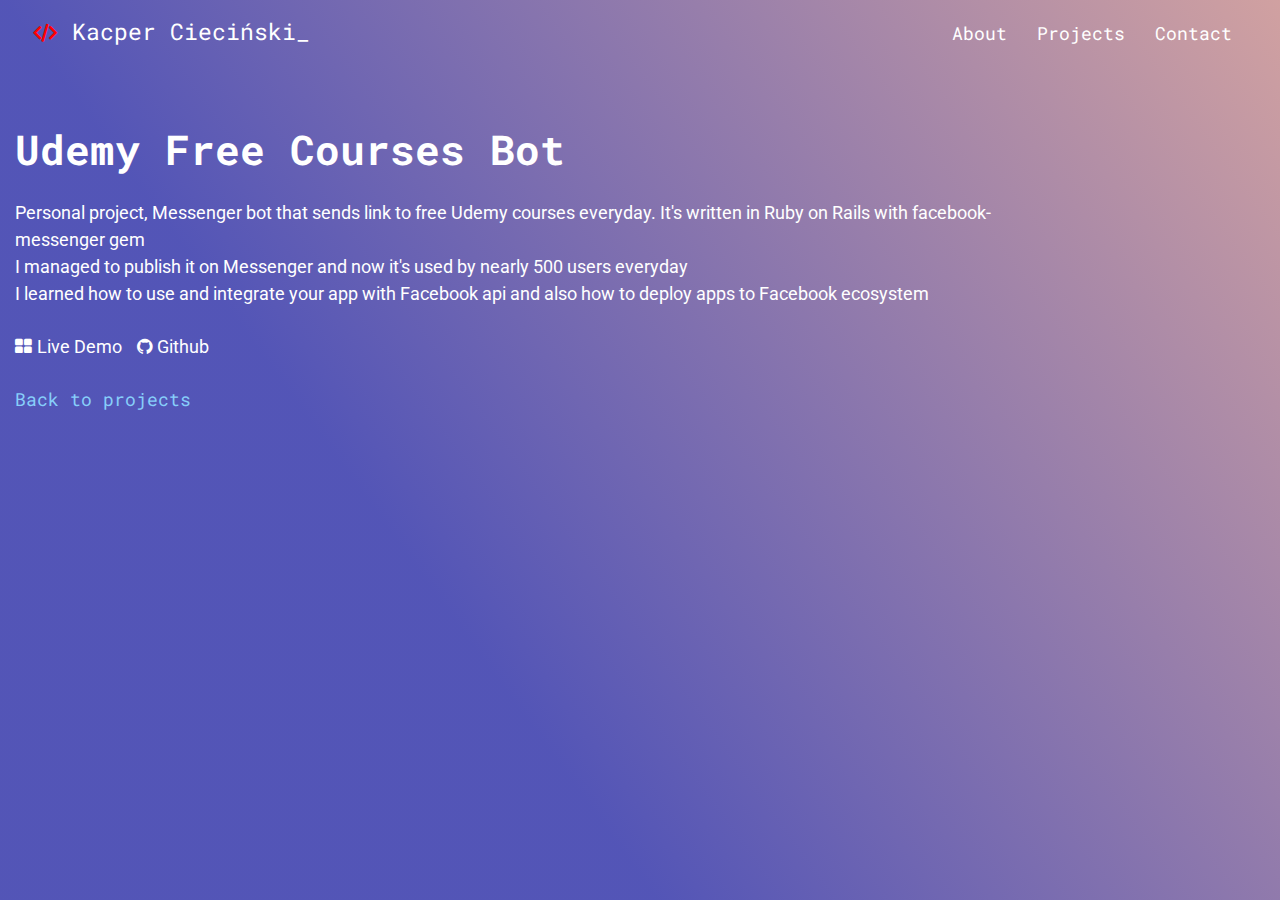
<file: Udemy-Free-Courses-Bot/index.html>
<!DOCTYPE html><html><head><meta charset="utf-8"/><meta http-equiv="x-ua-compatible" content="ie=edge"/><meta name="viewport" content="width=device-width, initial-scale=1, shrink-to-fit=no"/><link rel="preload" href="/component---src-layouts-index-js-8f7a92a7eba71878702d.js" as="script"/><link rel="preload" href="/component---src-pages-udemy-free-courses-bot-js-0bbe3891ed28435fdfda.js" as="script"/><link rel="preload" href="/path---udemy-free-courses-bot-a0e39f21c11f6a62c5ab.js" as="script"/><link rel="preload" href="/app-c8c173755a90f21e71ef.js" as="script"/><link rel="preload" href="/commons-e35206bb07e2a96889f9.js" as="script"/><title data-react-helmet="true">Udemy Free Courses Bot, Kacper Cieciński Junior Web Developer</title><meta data-react-helmet="true" name="description" content="Free Udemy Courses Bot, by Kacper Ciecinski"/><meta data-react-helmet="true" name="keywords" content="Kacper, Cieciński, Kacper Cieciński, Ciecinski, developer, junior developer,junior react developer, junior front-end developer,front-end,frontend,backend,junior backend developer,junior rails developer,React,Ruby on Rails,Javascript, HTML5, CSS, Bot, Messenger Bot, Udemy Free Courses,Udemy Free Courses Bot, rails bot, facebook-messenger project"/><style id="gatsby-inlined-css">@import url(https://fonts.googleapis.com/css?family=Roboto|Roboto+Mono);/*!
 * Bootstrap v4.1.2 (https://getbootstrap.com/)
 * Copyright 2011-2018 The Bootstrap Authors
 * Copyright 2011-2018 Twitter, Inc.
 * Licensed under MIT (https://github.com/twbs/bootstrap/blob/master/LICENSE)
 */*,:after,:before{box-sizing:border-box}html{font-family:sans-serif;line-height:1.15;-webkit-text-size-adjust:100%;-ms-text-size-adjust:100%;-ms-overflow-style:scrollbar;-webkit-tap-highlight-color:transparent}@-ms-viewport{width:device-width}article,aside,figcaption,figure,footer,header,hgroup,main,nav,section{display:block}body{margin:0;font-family:-apple-system,BlinkMacSystemFont,Segoe UI,Roboto,Helvetica Neue,Arial,sans-serif;font-size:1rem;font-weight:400;line-height:1.5;color:#212529;text-align:left;background-color:#fff}[tabindex="-1"]:focus{outline:0!important}hr{box-sizing:content-box;height:0;overflow:visible}h1,h2,h3,h4,h5,h6{margin-top:0;margin-bottom:.5rem}p{margin-top:0;margin-bottom:1rem}abbr[data-original-title],abbr[title]{text-decoration:underline;-webkit-text-decoration:underline dotted;text-decoration:underline dotted;cursor:help;border-bottom:0}address{font-style:normal;line-height:inherit}address,dl,ol,ul{margin-bottom:1rem}dl,ol,ul{margin-top:0}ol ol,ol ul,ul ol,ul ul{margin-bottom:0}dt{font-weight:700}dd{margin-bottom:.5rem;margin-left:0}blockquote{margin:0 0 1rem}dfn{font-style:italic}b,strong{font-weight:bolder}small{font-size:80%}sub,sup{position:relative;font-size:75%;line-height:0;vertical-align:baseline}sub{bottom:-.25em}sup{top:-.5em}a{color:#007bff;text-decoration:none;background-color:transparent;-webkit-text-decoration-skip:objects}a:hover{color:#0056b3;text-decoration:underline}a:not([href]):not([tabindex]),a:not([href]):not([tabindex]):focus,a:not([href]):not([tabindex]):hover{color:inherit;text-decoration:none}a:not([href]):not([tabindex]):focus{outline:0}code,kbd,pre,samp{font-family:SFMono-Regular,Menlo,Monaco,Consolas,Liberation Mono,Courier New,monospace;font-size:1em}pre{margin-top:0;margin-bottom:1rem;overflow:auto;-ms-overflow-style:scrollbar}figure{margin:0 0 1rem}img{border-style:none}img,svg:not(:root){vertical-align:middle}svg:not(:root){overflow:hidden}table{border-collapse:collapse}caption{padding-top:.75rem;padding-bottom:.75rem;color:#6c757d;text-align:left;caption-side:bottom}th{text-align:inherit}label{display:inline-block;margin-bottom:.5rem}button{border-radius:0}button:focus{outline:1px dotted;outline:5px auto -webkit-focus-ring-color}button,input,optgroup,select,textarea{margin:0;font-family:inherit;font-size:inherit;line-height:inherit}button,input{overflow:visible}button,select{text-transform:none}[type=reset],[type=submit],button,html [type=button]{-webkit-appearance:button}[type=button]::-moz-focus-inner,[type=reset]::-moz-focus-inner,[type=submit]::-moz-focus-inner,button::-moz-focus-inner{padding:0;border-style:none}input[type=checkbox],input[type=radio]{box-sizing:border-box;padding:0}input[type=date],input[type=datetime-local],input[type=month],input[type=time]{-webkit-appearance:listbox}textarea{overflow:auto;resize:vertical}fieldset{min-width:0;padding:0;margin:0;border:0}legend{display:block;width:100%;max-width:100%;padding:0;margin-bottom:.5rem;font-size:1.5rem;line-height:inherit;color:inherit;white-space:normal}progress{vertical-align:baseline}[type=number]::-webkit-inner-spin-button,[type=number]::-webkit-outer-spin-button{height:auto}[type=search]{outline-offset:-2px;-webkit-appearance:none}[type=search]::-webkit-search-cancel-button,[type=search]::-webkit-search-decoration{-webkit-appearance:none}::-webkit-file-upload-button{font:inherit;-webkit-appearance:button}output{display:inline-block}summary{display:list-item;cursor:pointer}template{display:none}[hidden]{display:none!important}.h1,.h2,.h3,.h4,.h5,.h6,h1,h2,h3,h4,h5,h6{margin-bottom:.5rem;font-family:inherit;font-weight:500;line-height:1.2;color:inherit}.h1,h1{font-size:2.5rem}.h2,h2{font-size:2rem}.h3,h3{font-size:1.75rem}.h4,h4{font-size:1.5rem}.h5,h5{font-size:1.25rem}.h6,h6{font-size:1rem}.lead{font-size:1.25rem;font-weight:300}.display-1{font-size:6rem}.display-1,.display-2{font-weight:300;line-height:1.2}.display-2{font-size:5.5rem}.display-3{font-size:4.5rem}.display-3,.display-4{font-weight:300;line-height:1.2}.display-4{font-size:3.5rem}hr{margin-top:1rem;margin-bottom:1rem;border:0;border-top:1px solid rgba(0,0,0,.1)}.small,small{font-size:80%;font-weight:400}.mark,mark{padding:.2em;background-color:#fcf8e3}.list-inline,.list-unstyled{padding-left:0;list-style:none}.list-inline-item{display:inline-block}.list-inline-item:not(:last-child){margin-right:.5rem}.initialism{font-size:90%;text-transform:uppercase}.blockquote{margin-bottom:1rem;font-size:1.25rem}.blockquote-footer{display:block;font-size:80%;color:#6c757d}.blockquote-footer:before{content:"\2014   \A0"}.img-fluid,.img-thumbnail{max-width:100%;height:auto}.img-thumbnail{padding:.25rem;background-color:#fff;border:1px solid #dee2e6;border-radius:.25rem}.figure{display:inline-block}.figure-img{margin-bottom:.5rem;line-height:1}.figure-caption{font-size:90%;color:#6c757d}code{font-size:87.5%;color:#e83e8c;word-break:break-word}a>code{color:inherit}kbd{padding:.2rem .4rem;font-size:87.5%;color:#fff;background-color:#212529;border-radius:.2rem}kbd kbd{padding:0;font-size:100%;font-weight:700}pre{display:block;font-size:87.5%;color:#212529}pre code{font-size:inherit;color:inherit;word-break:normal}.pre-scrollable{max-height:340px;overflow-y:scroll}.container{width:100%;padding-right:15px;padding-left:15px;margin-right:auto;margin-left:auto}@media (min-width:576px){.container{max-width:540px}}@media (min-width:768px){.container{max-width:720px}}@media (min-width:992px){.container{max-width:960px}}@media (min-width:1200px){.container{max-width:1140px}}.container-fluid{width:100%;padding-right:15px;padding-left:15px;margin-right:auto;margin-left:auto}.row{display:-ms-flexbox;display:flex;-ms-flex-wrap:wrap;flex-wrap:wrap;margin-right:-15px;margin-left:-15px}.no-gutters{margin-right:0;margin-left:0}.no-gutters>.col,.no-gutters>[class*=col-]{padding-right:0;padding-left:0}.col,.col-1,.col-2,.col-3,.col-4,.col-5,.col-6,.col-7,.col-8,.col-9,.col-10,.col-11,.col-12,.col-auto,.col-lg,.col-lg-1,.col-lg-2,.col-lg-3,.col-lg-4,.col-lg-5,.col-lg-6,.col-lg-7,.col-lg-8,.col-lg-9,.col-lg-10,.col-lg-11,.col-lg-12,.col-lg-auto,.col-md,.col-md-1,.col-md-2,.col-md-3,.col-md-4,.col-md-5,.col-md-6,.col-md-7,.col-md-8,.col-md-9,.col-md-10,.col-md-11,.col-md-12,.col-md-auto,.col-sm,.col-sm-1,.col-sm-2,.col-sm-3,.col-sm-4,.col-sm-5,.col-sm-6,.col-sm-7,.col-sm-8,.col-sm-9,.col-sm-10,.col-sm-11,.col-sm-12,.col-sm-auto,.col-xl,.col-xl-1,.col-xl-2,.col-xl-3,.col-xl-4,.col-xl-5,.col-xl-6,.col-xl-7,.col-xl-8,.col-xl-9,.col-xl-10,.col-xl-11,.col-xl-12,.col-xl-auto{position:relative;width:100%;min-height:1px;padding-right:15px;padding-left:15px}.col{-ms-flex-preferred-size:0;flex-basis:0;-ms-flex-positive:1;flex-grow:1;max-width:100%}.col-auto{-ms-flex:0 0 auto;flex:0 0 auto;width:auto;max-width:none}.col-1{-ms-flex:0 0 8.333333%;flex:0 0 8.333333%;max-width:8.333333%}.col-2{-ms-flex:0 0 16.666667%;flex:0 0 16.666667%;max-width:16.666667%}.col-3{-ms-flex:0 0 25%;flex:0 0 25%;max-width:25%}.col-4{-ms-flex:0 0 33.333333%;flex:0 0 33.333333%;max-width:33.333333%}.col-5{-ms-flex:0 0 41.666667%;flex:0 0 41.666667%;max-width:41.666667%}.col-6{-ms-flex:0 0 50%;flex:0 0 50%;max-width:50%}.col-7{-ms-flex:0 0 58.333333%;flex:0 0 58.333333%;max-width:58.333333%}.col-8{-ms-flex:0 0 66.666667%;flex:0 0 66.666667%;max-width:66.666667%}.col-9{-ms-flex:0 0 75%;flex:0 0 75%;max-width:75%}.col-10{-ms-flex:0 0 83.333333%;flex:0 0 83.333333%;max-width:83.333333%}.col-11{-ms-flex:0 0 91.666667%;flex:0 0 91.666667%;max-width:91.666667%}.col-12{-ms-flex:0 0 100%;flex:0 0 100%;max-width:100%}.order-first{-ms-flex-order:-1;order:-1}.order-last{-ms-flex-order:13;order:13}.order-0{-ms-flex-order:0;order:0}.order-1{-ms-flex-order:1;order:1}.order-2{-ms-flex-order:2;order:2}.order-3{-ms-flex-order:3;order:3}.order-4{-ms-flex-order:4;order:4}.order-5{-ms-flex-order:5;order:5}.order-6{-ms-flex-order:6;order:6}.order-7{-ms-flex-order:7;order:7}.order-8{-ms-flex-order:8;order:8}.order-9{-ms-flex-order:9;order:9}.order-10{-ms-flex-order:10;order:10}.order-11{-ms-flex-order:11;order:11}.order-12{-ms-flex-order:12;order:12}.offset-1{margin-left:8.333333%}.offset-2{margin-left:16.666667%}.offset-3{margin-left:25%}.offset-4{margin-left:33.333333%}.offset-5{margin-left:41.666667%}.offset-6{margin-left:50%}.offset-7{margin-left:58.333333%}.offset-8{margin-left:66.666667%}.offset-9{margin-left:75%}.offset-10{margin-left:83.333333%}.offset-11{margin-left:91.666667%}@media (min-width:576px){.col-sm{-ms-flex-preferred-size:0;flex-basis:0;-ms-flex-positive:1;flex-grow:1;max-width:100%}.col-sm-auto{-ms-flex:0 0 auto;flex:0 0 auto;width:auto;max-width:none}.col-sm-1{-ms-flex:0 0 8.333333%;flex:0 0 8.333333%;max-width:8.333333%}.col-sm-2{-ms-flex:0 0 16.666667%;flex:0 0 16.666667%;max-width:16.666667%}.col-sm-3{-ms-flex:0 0 25%;flex:0 0 25%;max-width:25%}.col-sm-4{-ms-flex:0 0 33.333333%;flex:0 0 33.333333%;max-width:33.333333%}.col-sm-5{-ms-flex:0 0 41.666667%;flex:0 0 41.666667%;max-width:41.666667%}.col-sm-6{-ms-flex:0 0 50%;flex:0 0 50%;max-width:50%}.col-sm-7{-ms-flex:0 0 58.333333%;flex:0 0 58.333333%;max-width:58.333333%}.col-sm-8{-ms-flex:0 0 66.666667%;flex:0 0 66.666667%;max-width:66.666667%}.col-sm-9{-ms-flex:0 0 75%;flex:0 0 75%;max-width:75%}.col-sm-10{-ms-flex:0 0 83.333333%;flex:0 0 83.333333%;max-width:83.333333%}.col-sm-11{-ms-flex:0 0 91.666667%;flex:0 0 91.666667%;max-width:91.666667%}.col-sm-12{-ms-flex:0 0 100%;flex:0 0 100%;max-width:100%}.order-sm-first{-ms-flex-order:-1;order:-1}.order-sm-last{-ms-flex-order:13;order:13}.order-sm-0{-ms-flex-order:0;order:0}.order-sm-1{-ms-flex-order:1;order:1}.order-sm-2{-ms-flex-order:2;order:2}.order-sm-3{-ms-flex-order:3;order:3}.order-sm-4{-ms-flex-order:4;order:4}.order-sm-5{-ms-flex-order:5;order:5}.order-sm-6{-ms-flex-order:6;order:6}.order-sm-7{-ms-flex-order:7;order:7}.order-sm-8{-ms-flex-order:8;order:8}.order-sm-9{-ms-flex-order:9;order:9}.order-sm-10{-ms-flex-order:10;order:10}.order-sm-11{-ms-flex-order:11;order:11}.order-sm-12{-ms-flex-order:12;order:12}.offset-sm-0{margin-left:0}.offset-sm-1{margin-left:8.333333%}.offset-sm-2{margin-left:16.666667%}.offset-sm-3{margin-left:25%}.offset-sm-4{margin-left:33.333333%}.offset-sm-5{margin-left:41.666667%}.offset-sm-6{margin-left:50%}.offset-sm-7{margin-left:58.333333%}.offset-sm-8{margin-left:66.666667%}.offset-sm-9{margin-left:75%}.offset-sm-10{margin-left:83.333333%}.offset-sm-11{margin-left:91.666667%}}@media (min-width:768px){.col-md{-ms-flex-preferred-size:0;flex-basis:0;-ms-flex-positive:1;flex-grow:1;max-width:100%}.col-md-auto{-ms-flex:0 0 auto;flex:0 0 auto;width:auto;max-width:none}.col-md-1{-ms-flex:0 0 8.333333%;flex:0 0 8.333333%;max-width:8.333333%}.col-md-2{-ms-flex:0 0 16.666667%;flex:0 0 16.666667%;max-width:16.666667%}.col-md-3{-ms-flex:0 0 25%;flex:0 0 25%;max-width:25%}.col-md-4{-ms-flex:0 0 33.333333%;flex:0 0 33.333333%;max-width:33.333333%}.col-md-5{-ms-flex:0 0 41.666667%;flex:0 0 41.666667%;max-width:41.666667%}.col-md-6{-ms-flex:0 0 50%;flex:0 0 50%;max-width:50%}.col-md-7{-ms-flex:0 0 58.333333%;flex:0 0 58.333333%;max-width:58.333333%}.col-md-8{-ms-flex:0 0 66.666667%;flex:0 0 66.666667%;max-width:66.666667%}.col-md-9{-ms-flex:0 0 75%;flex:0 0 75%;max-width:75%}.col-md-10{-ms-flex:0 0 83.333333%;flex:0 0 83.333333%;max-width:83.333333%}.col-md-11{-ms-flex:0 0 91.666667%;flex:0 0 91.666667%;max-width:91.666667%}.col-md-12{-ms-flex:0 0 100%;flex:0 0 100%;max-width:100%}.order-md-first{-ms-flex-order:-1;order:-1}.order-md-last{-ms-flex-order:13;order:13}.order-md-0{-ms-flex-order:0;order:0}.order-md-1{-ms-flex-order:1;order:1}.order-md-2{-ms-flex-order:2;order:2}.order-md-3{-ms-flex-order:3;order:3}.order-md-4{-ms-flex-order:4;order:4}.order-md-5{-ms-flex-order:5;order:5}.order-md-6{-ms-flex-order:6;order:6}.order-md-7{-ms-flex-order:7;order:7}.order-md-8{-ms-flex-order:8;order:8}.order-md-9{-ms-flex-order:9;order:9}.order-md-10{-ms-flex-order:10;order:10}.order-md-11{-ms-flex-order:11;order:11}.order-md-12{-ms-flex-order:12;order:12}.offset-md-0{margin-left:0}.offset-md-1{margin-left:8.333333%}.offset-md-2{margin-left:16.666667%}.offset-md-3{margin-left:25%}.offset-md-4{margin-left:33.333333%}.offset-md-5{margin-left:41.666667%}.offset-md-6{margin-left:50%}.offset-md-7{margin-left:58.333333%}.offset-md-8{margin-left:66.666667%}.offset-md-9{margin-left:75%}.offset-md-10{margin-left:83.333333%}.offset-md-11{margin-left:91.666667%}}@media (min-width:992px){.col-lg{-ms-flex-preferred-size:0;flex-basis:0;-ms-flex-positive:1;flex-grow:1;max-width:100%}.col-lg-auto{-ms-flex:0 0 auto;flex:0 0 auto;width:auto;max-width:none}.col-lg-1{-ms-flex:0 0 8.333333%;flex:0 0 8.333333%;max-width:8.333333%}.col-lg-2{-ms-flex:0 0 16.666667%;flex:0 0 16.666667%;max-width:16.666667%}.col-lg-3{-ms-flex:0 0 25%;flex:0 0 25%;max-width:25%}.col-lg-4{-ms-flex:0 0 33.333333%;flex:0 0 33.333333%;max-width:33.333333%}.col-lg-5{-ms-flex:0 0 41.666667%;flex:0 0 41.666667%;max-width:41.666667%}.col-lg-6{-ms-flex:0 0 50%;flex:0 0 50%;max-width:50%}.col-lg-7{-ms-flex:0 0 58.333333%;flex:0 0 58.333333%;max-width:58.333333%}.col-lg-8{-ms-flex:0 0 66.666667%;flex:0 0 66.666667%;max-width:66.666667%}.col-lg-9{-ms-flex:0 0 75%;flex:0 0 75%;max-width:75%}.col-lg-10{-ms-flex:0 0 83.333333%;flex:0 0 83.333333%;max-width:83.333333%}.col-lg-11{-ms-flex:0 0 91.666667%;flex:0 0 91.666667%;max-width:91.666667%}.col-lg-12{-ms-flex:0 0 100%;flex:0 0 100%;max-width:100%}.order-lg-first{-ms-flex-order:-1;order:-1}.order-lg-last{-ms-flex-order:13;order:13}.order-lg-0{-ms-flex-order:0;order:0}.order-lg-1{-ms-flex-order:1;order:1}.order-lg-2{-ms-flex-order:2;order:2}.order-lg-3{-ms-flex-order:3;order:3}.order-lg-4{-ms-flex-order:4;order:4}.order-lg-5{-ms-flex-order:5;order:5}.order-lg-6{-ms-flex-order:6;order:6}.order-lg-7{-ms-flex-order:7;order:7}.order-lg-8{-ms-flex-order:8;order:8}.order-lg-9{-ms-flex-order:9;order:9}.order-lg-10{-ms-flex-order:10;order:10}.order-lg-11{-ms-flex-order:11;order:11}.order-lg-12{-ms-flex-order:12;order:12}.offset-lg-0{margin-left:0}.offset-lg-1{margin-left:8.333333%}.offset-lg-2{margin-left:16.666667%}.offset-lg-3{margin-left:25%}.offset-lg-4{margin-left:33.333333%}.offset-lg-5{margin-left:41.666667%}.offset-lg-6{margin-left:50%}.offset-lg-7{margin-left:58.333333%}.offset-lg-8{margin-left:66.666667%}.offset-lg-9{margin-left:75%}.offset-lg-10{margin-left:83.333333%}.offset-lg-11{margin-left:91.666667%}}@media (min-width:1200px){.col-xl{-ms-flex-preferred-size:0;flex-basis:0;-ms-flex-positive:1;flex-grow:1;max-width:100%}.col-xl-auto{-ms-flex:0 0 auto;flex:0 0 auto;width:auto;max-width:none}.col-xl-1{-ms-flex:0 0 8.333333%;flex:0 0 8.333333%;max-width:8.333333%}.col-xl-2{-ms-flex:0 0 16.666667%;flex:0 0 16.666667%;max-width:16.666667%}.col-xl-3{-ms-flex:0 0 25%;flex:0 0 25%;max-width:25%}.col-xl-4{-ms-flex:0 0 33.333333%;flex:0 0 33.333333%;max-width:33.333333%}.col-xl-5{-ms-flex:0 0 41.666667%;flex:0 0 41.666667%;max-width:41.666667%}.col-xl-6{-ms-flex:0 0 50%;flex:0 0 50%;max-width:50%}.col-xl-7{-ms-flex:0 0 58.333333%;flex:0 0 58.333333%;max-width:58.333333%}.col-xl-8{-ms-flex:0 0 66.666667%;flex:0 0 66.666667%;max-width:66.666667%}.col-xl-9{-ms-flex:0 0 75%;flex:0 0 75%;max-width:75%}.col-xl-10{-ms-flex:0 0 83.333333%;flex:0 0 83.333333%;max-width:83.333333%}.col-xl-11{-ms-flex:0 0 91.666667%;flex:0 0 91.666667%;max-width:91.666667%}.col-xl-12{-ms-flex:0 0 100%;flex:0 0 100%;max-width:100%}.order-xl-first{-ms-flex-order:-1;order:-1}.order-xl-last{-ms-flex-order:13;order:13}.order-xl-0{-ms-flex-order:0;order:0}.order-xl-1{-ms-flex-order:1;order:1}.order-xl-2{-ms-flex-order:2;order:2}.order-xl-3{-ms-flex-order:3;order:3}.order-xl-4{-ms-flex-order:4;order:4}.order-xl-5{-ms-flex-order:5;order:5}.order-xl-6{-ms-flex-order:6;order:6}.order-xl-7{-ms-flex-order:7;order:7}.order-xl-8{-ms-flex-order:8;order:8}.order-xl-9{-ms-flex-order:9;order:9}.order-xl-10{-ms-flex-order:10;order:10}.order-xl-11{-ms-flex-order:11;order:11}.order-xl-12{-ms-flex-order:12;order:12}.offset-xl-0{margin-left:0}.offset-xl-1{margin-left:8.333333%}.offset-xl-2{margin-left:16.666667%}.offset-xl-3{margin-left:25%}.offset-xl-4{margin-left:33.333333%}.offset-xl-5{margin-left:41.666667%}.offset-xl-6{margin-left:50%}.offset-xl-7{margin-left:58.333333%}.offset-xl-8{margin-left:66.666667%}.offset-xl-9{margin-left:75%}.offset-xl-10{margin-left:83.333333%}.offset-xl-11{margin-left:91.666667%}}.table{width:100%;max-width:100%;margin-bottom:1rem;background-color:transparent}.table td,.table th{padding:.75rem;vertical-align:top;border-top:1px solid #dee2e6}.table thead th{vertical-align:bottom;border-bottom:2px solid #dee2e6}.table tbody+tbody{border-top:2px solid #dee2e6}.table .table{background-color:#fff}.table-sm td,.table-sm th{padding:.3rem}.table-bordered,.table-bordered td,.table-bordered th{border:1px solid #dee2e6}.table-bordered thead td,.table-bordered thead th{border-bottom-width:2px}.table-borderless tbody+tbody,.table-borderless td,.table-borderless th,.table-borderless thead th{border:0}.table-striped tbody tr:nth-of-type(odd){background-color:rgba(0,0,0,.05)}.table-hover tbody tr:hover{background-color:rgba(0,0,0,.075)}.table-primary,.table-primary>td,.table-primary>th{background-color:#b8daff}.table-hover .table-primary:hover,.table-hover .table-primary:hover>td,.table-hover .table-primary:hover>th{background-color:#9fcdff}.table-secondary,.table-secondary>td,.table-secondary>th{background-color:#d6d8db}.table-hover .table-secondary:hover,.table-hover .table-secondary:hover>td,.table-hover .table-secondary:hover>th{background-color:#c8cbcf}.table-success,.table-success>td,.table-success>th{background-color:#c3e6cb}.table-hover .table-success:hover,.table-hover .table-success:hover>td,.table-hover .table-success:hover>th{background-color:#b1dfbb}.table-info,.table-info>td,.table-info>th{background-color:#bee5eb}.table-hover .table-info:hover,.table-hover .table-info:hover>td,.table-hover .table-info:hover>th{background-color:#abdde5}.table-warning,.table-warning>td,.table-warning>th{background-color:#ffeeba}.table-hover .table-warning:hover,.table-hover .table-warning:hover>td,.table-hover .table-warning:hover>th{background-color:#ffe8a1}.table-danger,.table-danger>td,.table-danger>th{background-color:#f5c6cb}.table-hover .table-danger:hover,.table-hover .table-danger:hover>td,.table-hover .table-danger:hover>th{background-color:#f1b0b7}.table-light,.table-light>td,.table-light>th{background-color:#fdfdfe}.table-hover .table-light:hover,.table-hover .table-light:hover>td,.table-hover .table-light:hover>th{background-color:#ececf6}.table-dark,.table-dark>td,.table-dark>th{background-color:#c6c8ca}.table-hover .table-dark:hover,.table-hover .table-dark:hover>td,.table-hover .table-dark:hover>th{background-color:#b9bbbe}.table-active,.table-active>td,.table-active>th,.table-hover .table-active:hover,.table-hover .table-active:hover>td,.table-hover .table-active:hover>th{background-color:rgba(0,0,0,.075)}.table .thead-dark th{color:#fff;background-color:#212529;border-color:#32383e}.table .thead-light th{color:#495057;background-color:#e9ecef;border-color:#dee2e6}.table-dark{color:#fff;background-color:#212529}.table-dark td,.table-dark th,.table-dark thead th{border-color:#32383e}.table-dark.table-bordered{border:0}.table-dark.table-striped tbody tr:nth-of-type(odd){background-color:hsla(0,0%,100%,.05)}.table-dark.table-hover tbody tr:hover{background-color:hsla(0,0%,100%,.075)}@media (max-width:575.98px){.table-responsive-sm{display:block;width:100%;overflow-x:auto;-webkit-overflow-scrolling:touch;-ms-overflow-style:-ms-autohiding-scrollbar}.table-responsive-sm>.table-bordered{border:0}}@media (max-width:767.98px){.table-responsive-md{display:block;width:100%;overflow-x:auto;-webkit-overflow-scrolling:touch;-ms-overflow-style:-ms-autohiding-scrollbar}.table-responsive-md>.table-bordered{border:0}}@media (max-width:991.98px){.table-responsive-lg{display:block;width:100%;overflow-x:auto;-webkit-overflow-scrolling:touch;-ms-overflow-style:-ms-autohiding-scrollbar}.table-responsive-lg>.table-bordered{border:0}}@media (max-width:1199.98px){.table-responsive-xl{display:block;width:100%;overflow-x:auto;-webkit-overflow-scrolling:touch;-ms-overflow-style:-ms-autohiding-scrollbar}.table-responsive-xl>.table-bordered{border:0}}.table-responsive{display:block;width:100%;overflow-x:auto;-webkit-overflow-scrolling:touch;-ms-overflow-style:-ms-autohiding-scrollbar}.table-responsive>.table-bordered{border:0}.form-control{display:block;width:100%;padding:.375rem .75rem;font-size:1rem;line-height:1.5;color:#495057;background-color:#fff;background-clip:padding-box;border:1px solid #ced4da;border-radius:.25rem;transition:border-color .15s ease-in-out,box-shadow .15s ease-in-out}@media screen and (prefers-reduced-motion:reduce){.form-control{transition:none}}.form-control::-ms-expand{background-color:transparent;border:0}.form-control:focus{color:#495057;background-color:#fff;border-color:#80bdff;outline:0;box-shadow:0 0 0 .2rem rgba(0,123,255,.25)}.form-control::-moz-placeholder{color:#6c757d;opacity:1}.form-control::-ms-input-placeholder{color:#6c757d;opacity:1}.form-control::-webkit-input-placeholder{color:#6c757d;opacity:1}.form-control:-ms-input-placeholder{color:#6c757d;opacity:1}.form-control::placeholder{color:#6c757d;opacity:1}.form-control:disabled,.form-control[readonly]{background-color:#e9ecef;opacity:1}select.form-control:not([size]):not([multiple]){height:calc(2.25rem + 2px)}select.form-control:focus::-ms-value{color:#495057;background-color:#fff}.form-control-file,.form-control-range{display:block;width:100%}.col-form-label{padding-top:calc(.375rem + 1px);padding-bottom:calc(.375rem + 1px);margin-bottom:0;font-size:inherit;line-height:1.5}.col-form-label-lg{padding-top:calc(.5rem + 1px);padding-bottom:calc(.5rem + 1px);font-size:1.25rem;line-height:1.5}.col-form-label-sm{padding-top:calc(.25rem + 1px);padding-bottom:calc(.25rem + 1px);font-size:.875rem;line-height:1.5}.form-control-plaintext{display:block;width:100%;padding-top:.375rem;padding-bottom:.375rem;margin-bottom:0;line-height:1.5;color:#212529;background-color:transparent;border:solid transparent;border-width:1px 0}.form-control-plaintext.form-control-lg,.form-control-plaintext.form-control-sm,.input-group-lg>.form-control-plaintext.form-control,.input-group-lg>.input-group-append>.form-control-plaintext.btn,.input-group-lg>.input-group-append>.form-control-plaintext.input-group-text,.input-group-lg>.input-group-prepend>.form-control-plaintext.btn,.input-group-lg>.input-group-prepend>.form-control-plaintext.input-group-text,.input-group-sm>.form-control-plaintext.form-control,.input-group-sm>.input-group-append>.form-control-plaintext.btn,.input-group-sm>.input-group-append>.form-control-plaintext.input-group-text,.input-group-sm>.input-group-prepend>.form-control-plaintext.btn,.input-group-sm>.input-group-prepend>.form-control-plaintext.input-group-text{padding-right:0;padding-left:0}.form-control-sm,.input-group-sm>.form-control,.input-group-sm>.input-group-append>.btn,.input-group-sm>.input-group-append>.input-group-text,.input-group-sm>.input-group-prepend>.btn,.input-group-sm>.input-group-prepend>.input-group-text{padding:.25rem .5rem;font-size:.875rem;line-height:1.5;border-radius:.2rem}.input-group-sm>.input-group-append>select.btn:not([size]):not([multiple]),.input-group-sm>.input-group-append>select.input-group-text:not([size]):not([multiple]),.input-group-sm>.input-group-prepend>select.btn:not([size]):not([multiple]),.input-group-sm>.input-group-prepend>select.input-group-text:not([size]):not([multiple]),.input-group-sm>select.form-control:not([size]):not([multiple]),select.form-control-sm:not([size]):not([multiple]){height:calc(1.8125rem + 2px)}.form-control-lg,.input-group-lg>.form-control,.input-group-lg>.input-group-append>.btn,.input-group-lg>.input-group-append>.input-group-text,.input-group-lg>.input-group-prepend>.btn,.input-group-lg>.input-group-prepend>.input-group-text{padding:.5rem 1rem;font-size:1.25rem;line-height:1.5;border-radius:.3rem}.input-group-lg>.input-group-append>select.btn:not([size]):not([multiple]),.input-group-lg>.input-group-append>select.input-group-text:not([size]):not([multiple]),.input-group-lg>.input-group-prepend>select.btn:not([size]):not([multiple]),.input-group-lg>.input-group-prepend>select.input-group-text:not([size]):not([multiple]),.input-group-lg>select.form-control:not([size]):not([multiple]),select.form-control-lg:not([size]):not([multiple]){height:calc(2.875rem + 2px)}.form-group{margin-bottom:1rem}.form-text{display:block;margin-top:.25rem}.form-row{display:-ms-flexbox;display:flex;-ms-flex-wrap:wrap;flex-wrap:wrap;margin-right:-5px;margin-left:-5px}.form-row>.col,.form-row>[class*=col-]{padding-right:5px;padding-left:5px}.form-check{position:relative;display:block;padding-left:1.25rem}.form-check-input{position:absolute;margin-top:.3rem;margin-left:-1.25rem}.form-check-input:disabled~.form-check-label{color:#6c757d}.form-check-label{margin-bottom:0}.form-check-inline{display:-ms-inline-flexbox;display:inline-flex;-ms-flex-align:center;align-items:center;padding-left:0;margin-right:.75rem}.form-check-inline .form-check-input{position:static;margin-top:0;margin-right:.3125rem;margin-left:0}.valid-feedback{display:none;width:100%;margin-top:.25rem;font-size:80%;color:#28a745}.valid-tooltip{position:absolute;top:100%;z-index:5;display:none;max-width:100%;padding:.5rem;margin-top:.1rem;font-size:.875rem;line-height:1;color:#fff;background-color:rgba(40,167,69,.8);border-radius:.2rem}.custom-select.is-valid,.form-control.is-valid,.was-validated .custom-select:valid,.was-validated .form-control:valid{border-color:#28a745}.custom-select.is-valid:focus,.form-control.is-valid:focus,.was-validated .custom-select:valid:focus,.was-validated .form-control:valid:focus{border-color:#28a745;box-shadow:0 0 0 .2rem rgba(40,167,69,.25)}.custom-select.is-valid~.valid-feedback,.custom-select.is-valid~.valid-tooltip,.form-control-file.is-valid~.valid-feedback,.form-control-file.is-valid~.valid-tooltip,.form-control.is-valid~.valid-feedback,.form-control.is-valid~.valid-tooltip,.was-validated .custom-select:valid~.valid-feedback,.was-validated .custom-select:valid~.valid-tooltip,.was-validated .form-control-file:valid~.valid-feedback,.was-validated .form-control-file:valid~.valid-tooltip,.was-validated .form-control:valid~.valid-feedback,.was-validated .form-control:valid~.valid-tooltip{display:block}.form-check-input.is-valid~.form-check-label,.was-validated .form-check-input:valid~.form-check-label{color:#28a745}.form-check-input.is-valid~.valid-feedback,.form-check-input.is-valid~.valid-tooltip,.was-validated .form-check-input:valid~.valid-feedback,.was-validated .form-check-input:valid~.valid-tooltip{display:block}.custom-control-input.is-valid~.custom-control-label,.was-validated .custom-control-input:valid~.custom-control-label{color:#28a745}.custom-control-input.is-valid~.custom-control-label:before,.was-validated .custom-control-input:valid~.custom-control-label:before{background-color:#71dd8a}.custom-control-input.is-valid~.valid-feedback,.custom-control-input.is-valid~.valid-tooltip,.was-validated .custom-control-input:valid~.valid-feedback,.was-validated .custom-control-input:valid~.valid-tooltip{display:block}.custom-control-input.is-valid:checked~.custom-control-label:before,.was-validated .custom-control-input:valid:checked~.custom-control-label:before{background-color:#34ce57}.custom-control-input.is-valid:focus~.custom-control-label:before,.was-validated .custom-control-input:valid:focus~.custom-control-label:before{box-shadow:0 0 0 1px #fff,0 0 0 3.2px rgba(40,167,69,.25);box-shadow:0 0 0 1px #fff,0 0 0 .2rem rgba(40,167,69,.25)}.custom-file-input.is-valid~.custom-file-label,.was-validated .custom-file-input:valid~.custom-file-label{border-color:#28a745}.custom-file-input.is-valid~.custom-file-label:before,.was-validated .custom-file-input:valid~.custom-file-label:before{border-color:inherit}.custom-file-input.is-valid~.valid-feedback,.custom-file-input.is-valid~.valid-tooltip,.was-validated .custom-file-input:valid~.valid-feedback,.was-validated .custom-file-input:valid~.valid-tooltip{display:block}.custom-file-input.is-valid:focus~.custom-file-label,.was-validated .custom-file-input:valid:focus~.custom-file-label{box-shadow:0 0 0 .2rem rgba(40,167,69,.25)}.invalid-feedback{display:none;width:100%;margin-top:.25rem;font-size:80%;color:#dc3545}.invalid-tooltip{position:absolute;top:100%;z-index:5;display:none;max-width:100%;padding:.5rem;margin-top:.1rem;font-size:.875rem;line-height:1;color:#fff;background-color:rgba(220,53,69,.8);border-radius:.2rem}.custom-select.is-invalid,.form-control.is-invalid,.was-validated .custom-select:invalid,.was-validated .form-control:invalid{border-color:#dc3545}.custom-select.is-invalid:focus,.form-control.is-invalid:focus,.was-validated .custom-select:invalid:focus,.was-validated .form-control:invalid:focus{border-color:#dc3545;box-shadow:0 0 0 .2rem rgba(220,53,69,.25)}.custom-select.is-invalid~.invalid-feedback,.custom-select.is-invalid~.invalid-tooltip,.form-control-file.is-invalid~.invalid-feedback,.form-control-file.is-invalid~.invalid-tooltip,.form-control.is-invalid~.invalid-feedback,.form-control.is-invalid~.invalid-tooltip,.was-validated .custom-select:invalid~.invalid-feedback,.was-validated .custom-select:invalid~.invalid-tooltip,.was-validated .form-control-file:invalid~.invalid-feedback,.was-validated .form-control-file:invalid~.invalid-tooltip,.was-validated .form-control:invalid~.invalid-feedback,.was-validated .form-control:invalid~.invalid-tooltip{display:block}.form-check-input.is-invalid~.form-check-label,.was-validated .form-check-input:invalid~.form-check-label{color:#dc3545}.form-check-input.is-invalid~.invalid-feedback,.form-check-input.is-invalid~.invalid-tooltip,.was-validated .form-check-input:invalid~.invalid-feedback,.was-validated .form-check-input:invalid~.invalid-tooltip{display:block}.custom-control-input.is-invalid~.custom-control-label,.was-validated .custom-control-input:invalid~.custom-control-label{color:#dc3545}.custom-control-input.is-invalid~.custom-control-label:before,.was-validated .custom-control-input:invalid~.custom-control-label:before{background-color:#efa2a9}.custom-control-input.is-invalid~.invalid-feedback,.custom-control-input.is-invalid~.invalid-tooltip,.was-validated .custom-control-input:invalid~.invalid-feedback,.was-validated .custom-control-input:invalid~.invalid-tooltip{display:block}.custom-control-input.is-invalid:checked~.custom-control-label:before,.was-validated .custom-control-input:invalid:checked~.custom-control-label:before{background-color:#e4606d}.custom-control-input.is-invalid:focus~.custom-control-label:before,.was-validated .custom-control-input:invalid:focus~.custom-control-label:before{box-shadow:0 0 0 1px #fff,0 0 0 3.2px rgba(220,53,69,.25);box-shadow:0 0 0 1px #fff,0 0 0 .2rem rgba(220,53,69,.25)}.custom-file-input.is-invalid~.custom-file-label,.was-validated .custom-file-input:invalid~.custom-file-label{border-color:#dc3545}.custom-file-input.is-invalid~.custom-file-label:before,.was-validated .custom-file-input:invalid~.custom-file-label:before{border-color:inherit}.custom-file-input.is-invalid~.invalid-feedback,.custom-file-input.is-invalid~.invalid-tooltip,.was-validated .custom-file-input:invalid~.invalid-feedback,.was-validated .custom-file-input:invalid~.invalid-tooltip{display:block}.custom-file-input.is-invalid:focus~.custom-file-label,.was-validated .custom-file-input:invalid:focus~.custom-file-label{box-shadow:0 0 0 .2rem rgba(220,53,69,.25)}.form-inline{display:-ms-flexbox;display:flex;-ms-flex-flow:row wrap;flex-flow:row wrap;-ms-flex-align:center;align-items:center}.form-inline .form-check{width:100%}@media (min-width:576px){.form-inline label{-ms-flex-align:center;-ms-flex-pack:center;justify-content:center}.form-inline .form-group,.form-inline label{display:-ms-flexbox;display:flex;align-items:center;margin-bottom:0}.form-inline .form-group{-ms-flex:0 0 auto;flex:0 0 auto;-ms-flex-flow:row wrap;flex-flow:row wrap;-ms-flex-align:center}.form-inline .form-control{display:inline-block;width:auto;vertical-align:middle}.form-inline .form-control-plaintext{display:inline-block}.form-inline .custom-select,.form-inline .input-group{width:auto}.form-inline .form-check{display:-ms-flexbox;display:flex;-ms-flex-align:center;align-items:center;-ms-flex-pack:center;justify-content:center;width:auto;padding-left:0}.form-inline .form-check-input{position:relative;margin-top:0;margin-right:.25rem;margin-left:0}.form-inline .custom-control{-ms-flex-align:center;align-items:center;-ms-flex-pack:center;justify-content:center}.form-inline .custom-control-label{margin-bottom:0}}.btn{display:inline-block;font-weight:400;text-align:center;white-space:nowrap;vertical-align:middle;-webkit-user-select:none;-moz-user-select:none;-ms-user-select:none;user-select:none;border:1px solid transparent;padding:.375rem .75rem;font-size:1rem;line-height:1.5;border-radius:.25rem;transition:color .15s ease-in-out,background-color .15s ease-in-out,border-color .15s ease-in-out,box-shadow .15s ease-in-out}@media screen and (prefers-reduced-motion:reduce){.btn{transition:none}}.btn:focus,.btn:hover{text-decoration:none}.btn.focus,.btn:focus{outline:0;box-shadow:0 0 0 .2rem rgba(0,123,255,.25)}.btn.disabled,.btn:disabled{opacity:.65}.btn:not(:disabled):not(.disabled){cursor:pointer}.btn:not(:disabled):not(.disabled).active,.btn:not(:disabled):not(.disabled):active{background-image:none}a.btn.disabled,fieldset:disabled a.btn{pointer-events:none}.btn-primary{color:#fff;background-color:#007bff;border-color:#007bff}.btn-primary:hover{color:#fff;background-color:#0069d9;border-color:#0062cc}.btn-primary.focus,.btn-primary:focus{box-shadow:0 0 0 .2rem rgba(0,123,255,.5)}.btn-primary.disabled,.btn-primary:disabled{color:#fff;background-color:#007bff;border-color:#007bff}.btn-primary:not(:disabled):not(.disabled).active,.btn-primary:not(:disabled):not(.disabled):active,.show>.btn-primary.dropdown-toggle{color:#fff;background-color:#0062cc;border-color:#005cbf}.btn-primary:not(:disabled):not(.disabled).active:focus,.btn-primary:not(:disabled):not(.disabled):active:focus,.show>.btn-primary.dropdown-toggle:focus{box-shadow:0 0 0 .2rem rgba(0,123,255,.5)}.btn-secondary{color:#fff;background-color:#6c757d;border-color:#6c757d}.btn-secondary:hover{color:#fff;background-color:#5a6268;border-color:#545b62}.btn-secondary.focus,.btn-secondary:focus{box-shadow:0 0 0 .2rem hsla(208,7%,46%,.5)}.btn-secondary.disabled,.btn-secondary:disabled{color:#fff;background-color:#6c757d;border-color:#6c757d}.btn-secondary:not(:disabled):not(.disabled).active,.btn-secondary:not(:disabled):not(.disabled):active,.show>.btn-secondary.dropdown-toggle{color:#fff;background-color:#545b62;border-color:#4e555b}.btn-secondary:not(:disabled):not(.disabled).active:focus,.btn-secondary:not(:disabled):not(.disabled):active:focus,.show>.btn-secondary.dropdown-toggle:focus{box-shadow:0 0 0 .2rem hsla(208,7%,46%,.5)}.btn-success{color:#fff;background-color:#28a745;border-color:#28a745}.btn-success:hover{color:#fff;background-color:#218838;border-color:#1e7e34}.btn-success.focus,.btn-success:focus{box-shadow:0 0 0 .2rem rgba(40,167,69,.5)}.btn-success.disabled,.btn-success:disabled{color:#fff;background-color:#28a745;border-color:#28a745}.btn-success:not(:disabled):not(.disabled).active,.btn-success:not(:disabled):not(.disabled):active,.show>.btn-success.dropdown-toggle{color:#fff;background-color:#1e7e34;border-color:#1c7430}.btn-success:not(:disabled):not(.disabled).active:focus,.btn-success:not(:disabled):not(.disabled):active:focus,.show>.btn-success.dropdown-toggle:focus{box-shadow:0 0 0 .2rem rgba(40,167,69,.5)}.btn-info{color:#fff;background-color:#17a2b8;border-color:#17a2b8}.btn-info:hover{color:#fff;background-color:#138496;border-color:#117a8b}.btn-info.focus,.btn-info:focus{box-shadow:0 0 0 .2rem rgba(23,162,184,.5)}.btn-info.disabled,.btn-info:disabled{color:#fff;background-color:#17a2b8;border-color:#17a2b8}.btn-info:not(:disabled):not(.disabled).active,.btn-info:not(:disabled):not(.disabled):active,.show>.btn-info.dropdown-toggle{color:#fff;background-color:#117a8b;border-color:#10707f}.btn-info:not(:disabled):not(.disabled).active:focus,.btn-info:not(:disabled):not(.disabled):active:focus,.show>.btn-info.dropdown-toggle:focus{box-shadow:0 0 0 .2rem rgba(23,162,184,.5)}.btn-warning{color:#212529;background-color:#ffc107;border-color:#ffc107}.btn-warning:hover{color:#212529;background-color:#e0a800;border-color:#d39e00}.btn-warning.focus,.btn-warning:focus{box-shadow:0 0 0 .2rem rgba(255,193,7,.5)}.btn-warning.disabled,.btn-warning:disabled{color:#212529;background-color:#ffc107;border-color:#ffc107}.btn-warning:not(:disabled):not(.disabled).active,.btn-warning:not(:disabled):not(.disabled):active,.show>.btn-warning.dropdown-toggle{color:#212529;background-color:#d39e00;border-color:#c69500}.btn-warning:not(:disabled):not(.disabled).active:focus,.btn-warning:not(:disabled):not(.disabled):active:focus,.show>.btn-warning.dropdown-toggle:focus{box-shadow:0 0 0 .2rem rgba(255,193,7,.5)}.btn-danger{color:#fff;background-color:#dc3545;border-color:#dc3545}.btn-danger:hover{color:#fff;background-color:#c82333;border-color:#bd2130}.btn-danger.focus,.btn-danger:focus{box-shadow:0 0 0 .2rem rgba(220,53,69,.5)}.btn-danger.disabled,.btn-danger:disabled{color:#fff;background-color:#dc3545;border-color:#dc3545}.btn-danger:not(:disabled):not(.disabled).active,.btn-danger:not(:disabled):not(.disabled):active,.show>.btn-danger.dropdown-toggle{color:#fff;background-color:#bd2130;border-color:#b21f2d}.btn-danger:not(:disabled):not(.disabled).active:focus,.btn-danger:not(:disabled):not(.disabled):active:focus,.show>.btn-danger.dropdown-toggle:focus{box-shadow:0 0 0 .2rem rgba(220,53,69,.5)}.btn-light{color:#212529;background-color:#f8f9fa;border-color:#f8f9fa}.btn-light:hover{color:#212529;background-color:#e2e6ea;border-color:#dae0e5}.btn-light.focus,.btn-light:focus{box-shadow:0 0 0 .2rem rgba(248,249,250,.5)}.btn-light.disabled,.btn-light:disabled{color:#212529;background-color:#f8f9fa;border-color:#f8f9fa}.btn-light:not(:disabled):not(.disabled).active,.btn-light:not(:disabled):not(.disabled):active,.show>.btn-light.dropdown-toggle{color:#212529;background-color:#dae0e5;border-color:#d3d9df}.btn-light:not(:disabled):not(.disabled).active:focus,.btn-light:not(:disabled):not(.disabled):active:focus,.show>.btn-light.dropdown-toggle:focus{box-shadow:0 0 0 .2rem rgba(248,249,250,.5)}.btn-dark{color:#fff;background-color:#343a40;border-color:#343a40}.btn-dark:hover{color:#fff;background-color:#23272b;border-color:#1d2124}.btn-dark.focus,.btn-dark:focus{box-shadow:0 0 0 .2rem rgba(52,58,64,.5)}.btn-dark.disabled,.btn-dark:disabled{color:#fff;background-color:#343a40;border-color:#343a40}.btn-dark:not(:disabled):not(.disabled).active,.btn-dark:not(:disabled):not(.disabled):active,.show>.btn-dark.dropdown-toggle{color:#fff;background-color:#1d2124;border-color:#171a1d}.btn-dark:not(:disabled):not(.disabled).active:focus,.btn-dark:not(:disabled):not(.disabled):active:focus,.show>.btn-dark.dropdown-toggle:focus{box-shadow:0 0 0 .2rem rgba(52,58,64,.5)}.btn-outline-primary{color:#007bff;background-color:transparent;background-image:none;border-color:#007bff}.btn-outline-primary:hover{color:#fff;background-color:#007bff;border-color:#007bff}.btn-outline-primary.focus,.btn-outline-primary:focus{box-shadow:0 0 0 .2rem rgba(0,123,255,.5)}.btn-outline-primary.disabled,.btn-outline-primary:disabled{color:#007bff;background-color:transparent}.btn-outline-primary:not(:disabled):not(.disabled).active,.btn-outline-primary:not(:disabled):not(.disabled):active,.show>.btn-outline-primary.dropdown-toggle{color:#fff;background-color:#007bff;border-color:#007bff}.btn-outline-primary:not(:disabled):not(.disabled).active:focus,.btn-outline-primary:not(:disabled):not(.disabled):active:focus,.show>.btn-outline-primary.dropdown-toggle:focus{box-shadow:0 0 0 .2rem rgba(0,123,255,.5)}.btn-outline-secondary{color:#6c757d;background-color:transparent;background-image:none;border-color:#6c757d}.btn-outline-secondary:hover{color:#fff;background-color:#6c757d;border-color:#6c757d}.btn-outline-secondary.focus,.btn-outline-secondary:focus{box-shadow:0 0 0 .2rem hsla(208,7%,46%,.5)}.btn-outline-secondary.disabled,.btn-outline-secondary:disabled{color:#6c757d;background-color:transparent}.btn-outline-secondary:not(:disabled):not(.disabled).active,.btn-outline-secondary:not(:disabled):not(.disabled):active,.show>.btn-outline-secondary.dropdown-toggle{color:#fff;background-color:#6c757d;border-color:#6c757d}.btn-outline-secondary:not(:disabled):not(.disabled).active:focus,.btn-outline-secondary:not(:disabled):not(.disabled):active:focus,.show>.btn-outline-secondary.dropdown-toggle:focus{box-shadow:0 0 0 .2rem hsla(208,7%,46%,.5)}.btn-outline-success{color:#28a745;background-color:transparent;background-image:none;border-color:#28a745}.btn-outline-success:hover{color:#fff;background-color:#28a745;border-color:#28a745}.btn-outline-success.focus,.btn-outline-success:focus{box-shadow:0 0 0 .2rem rgba(40,167,69,.5)}.btn-outline-success.disabled,.btn-outline-success:disabled{color:#28a745;background-color:transparent}.btn-outline-success:not(:disabled):not(.disabled).active,.btn-outline-success:not(:disabled):not(.disabled):active,.show>.btn-outline-success.dropdown-toggle{color:#fff;background-color:#28a745;border-color:#28a745}.btn-outline-success:not(:disabled):not(.disabled).active:focus,.btn-outline-success:not(:disabled):not(.disabled):active:focus,.show>.btn-outline-success.dropdown-toggle:focus{box-shadow:0 0 0 .2rem rgba(40,167,69,.5)}.btn-outline-info{color:#17a2b8;background-color:transparent;background-image:none;border-color:#17a2b8}.btn-outline-info:hover{color:#fff;background-color:#17a2b8;border-color:#17a2b8}.btn-outline-info.focus,.btn-outline-info:focus{box-shadow:0 0 0 .2rem rgba(23,162,184,.5)}.btn-outline-info.disabled,.btn-outline-info:disabled{color:#17a2b8;background-color:transparent}.btn-outline-info:not(:disabled):not(.disabled).active,.btn-outline-info:not(:disabled):not(.disabled):active,.show>.btn-outline-info.dropdown-toggle{color:#fff;background-color:#17a2b8;border-color:#17a2b8}.btn-outline-info:not(:disabled):not(.disabled).active:focus,.btn-outline-info:not(:disabled):not(.disabled):active:focus,.show>.btn-outline-info.dropdown-toggle:focus{box-shadow:0 0 0 .2rem rgba(23,162,184,.5)}.btn-outline-warning{color:#ffc107;background-color:transparent;background-image:none;border-color:#ffc107}.btn-outline-warning:hover{color:#212529;background-color:#ffc107;border-color:#ffc107}.btn-outline-warning.focus,.btn-outline-warning:focus{box-shadow:0 0 0 .2rem rgba(255,193,7,.5)}.btn-outline-warning.disabled,.btn-outline-warning:disabled{color:#ffc107;background-color:transparent}.btn-outline-warning:not(:disabled):not(.disabled).active,.btn-outline-warning:not(:disabled):not(.disabled):active,.show>.btn-outline-warning.dropdown-toggle{color:#212529;background-color:#ffc107;border-color:#ffc107}.btn-outline-warning:not(:disabled):not(.disabled).active:focus,.btn-outline-warning:not(:disabled):not(.disabled):active:focus,.show>.btn-outline-warning.dropdown-toggle:focus{box-shadow:0 0 0 .2rem rgba(255,193,7,.5)}.btn-outline-danger{color:#dc3545;background-color:transparent;background-image:none;border-color:#dc3545}.btn-outline-danger:hover{color:#fff;background-color:#dc3545;border-color:#dc3545}.btn-outline-danger.focus,.btn-outline-danger:focus{box-shadow:0 0 0 .2rem rgba(220,53,69,.5)}.btn-outline-danger.disabled,.btn-outline-danger:disabled{color:#dc3545;background-color:transparent}.btn-outline-danger:not(:disabled):not(.disabled).active,.btn-outline-danger:not(:disabled):not(.disabled):active,.show>.btn-outline-danger.dropdown-toggle{color:#fff;background-color:#dc3545;border-color:#dc3545}.btn-outline-danger:not(:disabled):not(.disabled).active:focus,.btn-outline-danger:not(:disabled):not(.disabled):active:focus,.show>.btn-outline-danger.dropdown-toggle:focus{box-shadow:0 0 0 .2rem rgba(220,53,69,.5)}.btn-outline-light{color:#f8f9fa;background-color:transparent;background-image:none;border-color:#f8f9fa}.btn-outline-light:hover{color:#212529;background-color:#f8f9fa;border-color:#f8f9fa}.btn-outline-light.focus,.btn-outline-light:focus{box-shadow:0 0 0 .2rem rgba(248,249,250,.5)}.btn-outline-light.disabled,.btn-outline-light:disabled{color:#f8f9fa;background-color:transparent}.btn-outline-light:not(:disabled):not(.disabled).active,.btn-outline-light:not(:disabled):not(.disabled):active,.show>.btn-outline-light.dropdown-toggle{color:#212529;background-color:#f8f9fa;border-color:#f8f9fa}.btn-outline-light:not(:disabled):not(.disabled).active:focus,.btn-outline-light:not(:disabled):not(.disabled):active:focus,.show>.btn-outline-light.dropdown-toggle:focus{box-shadow:0 0 0 .2rem rgba(248,249,250,.5)}.btn-outline-dark{color:#343a40;background-color:transparent;background-image:none;border-color:#343a40}.btn-outline-dark:hover{color:#fff;background-color:#343a40;border-color:#343a40}.btn-outline-dark.focus,.btn-outline-dark:focus{box-shadow:0 0 0 .2rem rgba(52,58,64,.5)}.btn-outline-dark.disabled,.btn-outline-dark:disabled{color:#343a40;background-color:transparent}.btn-outline-dark:not(:disabled):not(.disabled).active,.btn-outline-dark:not(:disabled):not(.disabled):active,.show>.btn-outline-dark.dropdown-toggle{color:#fff;background-color:#343a40;border-color:#343a40}.btn-outline-dark:not(:disabled):not(.disabled).active:focus,.btn-outline-dark:not(:disabled):not(.disabled):active:focus,.show>.btn-outline-dark.dropdown-toggle:focus{box-shadow:0 0 0 .2rem rgba(52,58,64,.5)}.btn-link{font-weight:400;color:#007bff;background-color:transparent}.btn-link:hover{color:#0056b3;background-color:transparent}.btn-link.focus,.btn-link:focus,.btn-link:hover{text-decoration:underline;border-color:transparent}.btn-link.focus,.btn-link:focus{box-shadow:none}.btn-link.disabled,.btn-link:disabled{color:#6c757d;pointer-events:none}.btn-group-lg>.btn,.btn-lg{padding:.5rem 1rem;font-size:1.25rem;line-height:1.5;border-radius:.3rem}.btn-group-sm>.btn,.btn-sm{padding:.25rem .5rem;font-size:.875rem;line-height:1.5;border-radius:.2rem}.btn-block{display:block;width:100%}.btn-block+.btn-block{margin-top:.5rem}input[type=button].btn-block,input[type=reset].btn-block,input[type=submit].btn-block{width:100%}.fade{transition:opacity .15s linear}@media screen and (prefers-reduced-motion:reduce){.fade{transition:none}}.fade:not(.show){opacity:0}.collapse:not(.show){display:none}.collapsing{position:relative;height:0;overflow:hidden;transition:height .35s ease}@media screen and (prefers-reduced-motion:reduce){.collapsing{transition:none}}.dropdown,.dropleft,.dropright,.dropup{position:relative}.dropdown-toggle:after{display:inline-block;width:0;height:0;margin-left:.255em;vertical-align:.255em;content:"";border-top:.3em solid;border-right:.3em solid transparent;border-bottom:0;border-left:.3em solid transparent}.dropdown-toggle:empty:after{margin-left:0}.dropdown-menu{position:absolute;top:100%;left:0;z-index:1000;display:none;float:left;min-width:10rem;padding:.5rem 0;margin:.125rem 0 0;font-size:1rem;color:#212529;text-align:left;list-style:none;background-color:#fff;background-clip:padding-box;border:1px solid rgba(0,0,0,.15);border-radius:.25rem}.dropdown-menu-right{right:0;left:auto}.dropup .dropdown-menu{top:auto;bottom:100%;margin-top:0;margin-bottom:.125rem}.dropup .dropdown-toggle:after{display:inline-block;width:0;height:0;margin-left:.255em;vertical-align:.255em;content:"";border-top:0;border-right:.3em solid transparent;border-bottom:.3em solid;border-left:.3em solid transparent}.dropup .dropdown-toggle:empty:after{margin-left:0}.dropright .dropdown-menu{top:0;right:auto;left:100%;margin-top:0;margin-left:.125rem}.dropright .dropdown-toggle:after{display:inline-block;width:0;height:0;margin-left:.255em;vertical-align:.255em;content:"";border-top:.3em solid transparent;border-right:0;border-bottom:.3em solid transparent;border-left:.3em solid}.dropright .dropdown-toggle:empty:after{margin-left:0}.dropright .dropdown-toggle:after{vertical-align:0}.dropleft .dropdown-menu{top:0;right:100%;left:auto;margin-top:0;margin-right:.125rem}.dropleft .dropdown-toggle:after{display:inline-block;width:0;height:0;margin-left:.255em;vertical-align:.255em;content:"";display:none}.dropleft .dropdown-toggle:before{display:inline-block;width:0;height:0;margin-right:.255em;vertical-align:.255em;content:"";border-top:.3em solid transparent;border-right:.3em solid;border-bottom:.3em solid transparent}.dropleft .dropdown-toggle:empty:after{margin-left:0}.dropleft .dropdown-toggle:before{vertical-align:0}.dropdown-menu[x-placement^=bottom],.dropdown-menu[x-placement^=left],.dropdown-menu[x-placement^=right],.dropdown-menu[x-placement^=top]{right:auto;bottom:auto}.dropdown-divider{height:0;margin:.5rem 0;overflow:hidden;border-top:1px solid #e9ecef}.dropdown-item{display:block;width:100%;padding:.25rem 1.5rem;clear:both;font-weight:400;color:#212529;text-align:inherit;white-space:nowrap;background-color:transparent;border:0}.dropdown-item:focus,.dropdown-item:hover{color:#16181b;text-decoration:none;background-color:#f8f9fa}.dropdown-item.active,.dropdown-item:active{color:#fff;text-decoration:none;background-color:#007bff}.dropdown-item.disabled,.dropdown-item:disabled{color:#6c757d;background-color:transparent}.dropdown-menu.show{display:block}.dropdown-header{display:block;padding:.5rem 1.5rem;margin-bottom:0;font-size:.875rem;color:#6c757d;white-space:nowrap}.dropdown-item-text{display:block;padding:.25rem 1.5rem;color:#212529}.btn-group,.btn-group-vertical{position:relative;display:-ms-inline-flexbox;display:inline-flex;vertical-align:middle}.btn-group-vertical>.btn,.btn-group>.btn{position:relative;-ms-flex:0 1 auto;flex:0 1 auto}.btn-group-vertical>.btn.active,.btn-group-vertical>.btn:active,.btn-group-vertical>.btn:focus,.btn-group-vertical>.btn:hover,.btn-group>.btn.active,.btn-group>.btn:active,.btn-group>.btn:focus,.btn-group>.btn:hover{z-index:1}.btn-group-vertical .btn+.btn,.btn-group-vertical .btn+.btn-group,.btn-group-vertical .btn-group+.btn,.btn-group-vertical .btn-group+.btn-group,.btn-group .btn+.btn,.btn-group .btn+.btn-group,.btn-group .btn-group+.btn,.btn-group .btn-group+.btn-group{margin-left:-1px}.btn-toolbar{display:-ms-flexbox;display:flex;-ms-flex-wrap:wrap;flex-wrap:wrap;-ms-flex-pack:start;justify-content:flex-start}.btn-toolbar .input-group{width:auto}.btn-group>.btn:first-child{margin-left:0}.btn-group>.btn-group:not(:last-child)>.btn,.btn-group>.btn:not(:last-child):not(.dropdown-toggle){border-top-right-radius:0;border-bottom-right-radius:0}.btn-group>.btn-group:not(:first-child)>.btn,.btn-group>.btn:not(:first-child){border-top-left-radius:0;border-bottom-left-radius:0}.dropdown-toggle-split{padding-right:.5625rem;padding-left:.5625rem}.dropdown-toggle-split:after,.dropright .dropdown-toggle-split:after,.dropup .dropdown-toggle-split:after{margin-left:0}.dropleft .dropdown-toggle-split:before{margin-right:0}.btn-group-sm>.btn+.dropdown-toggle-split,.btn-sm+.dropdown-toggle-split{padding-right:.375rem;padding-left:.375rem}.btn-group-lg>.btn+.dropdown-toggle-split,.btn-lg+.dropdown-toggle-split{padding-right:.75rem;padding-left:.75rem}.btn-group-vertical{-ms-flex-direction:column;flex-direction:column;-ms-flex-align:start;align-items:flex-start;-ms-flex-pack:center;justify-content:center}.btn-group-vertical .btn,.btn-group-vertical .btn-group{width:100%}.btn-group-vertical>.btn+.btn,.btn-group-vertical>.btn+.btn-group,.btn-group-vertical>.btn-group+.btn,.btn-group-vertical>.btn-group+.btn-group{margin-top:-1px;margin-left:0}.btn-group-vertical>.btn-group:not(:last-child)>.btn,.btn-group-vertical>.btn:not(:last-child):not(.dropdown-toggle){border-bottom-right-radius:0;border-bottom-left-radius:0}.btn-group-vertical>.btn-group:not(:first-child)>.btn,.btn-group-vertical>.btn:not(:first-child){border-top-left-radius:0;border-top-right-radius:0}.btn-group-toggle>.btn,.btn-group-toggle>.btn-group>.btn{margin-bottom:0}.btn-group-toggle>.btn-group>.btn input[type=checkbox],.btn-group-toggle>.btn-group>.btn input[type=radio],.btn-group-toggle>.btn input[type=checkbox],.btn-group-toggle>.btn input[type=radio]{position:absolute;clip:rect(0,0,0,0);pointer-events:none}.input-group{position:relative;display:-ms-flexbox;display:flex;-ms-flex-wrap:wrap;flex-wrap:wrap;-ms-flex-align:stretch;align-items:stretch;width:100%}.input-group>.custom-file,.input-group>.custom-select,.input-group>.form-control{position:relative;-ms-flex:1 1 auto;flex:1 1 auto;width:1%;margin-bottom:0}.input-group>.custom-file+.custom-file,.input-group>.custom-file+.custom-select,.input-group>.custom-file+.form-control,.input-group>.custom-select+.custom-file,.input-group>.custom-select+.custom-select,.input-group>.custom-select+.form-control,.input-group>.form-control+.custom-file,.input-group>.form-control+.custom-select,.input-group>.form-control+.form-control{margin-left:-1px}.input-group>.custom-file .custom-file-input:focus~.custom-file-label,.input-group>.custom-select:focus,.input-group>.form-control:focus{z-index:3}.input-group>.custom-select:not(:last-child),.input-group>.form-control:not(:last-child){border-top-right-radius:0;border-bottom-right-radius:0}.input-group>.custom-select:not(:first-child),.input-group>.form-control:not(:first-child){border-top-left-radius:0;border-bottom-left-radius:0}.input-group>.custom-file{display:-ms-flexbox;display:flex;-ms-flex-align:center;align-items:center}.input-group>.custom-file:not(:last-child) .custom-file-label,.input-group>.custom-file:not(:last-child) .custom-file-label:after{border-top-right-radius:0;border-bottom-right-radius:0}.input-group>.custom-file:not(:first-child) .custom-file-label{border-top-left-radius:0;border-bottom-left-radius:0}.input-group-append,.input-group-prepend{display:-ms-flexbox;display:flex}.input-group-append .btn,.input-group-prepend .btn{position:relative;z-index:2}.input-group-append .btn+.btn,.input-group-append .btn+.input-group-text,.input-group-append .input-group-text+.btn,.input-group-append .input-group-text+.input-group-text,.input-group-prepend .btn+.btn,.input-group-prepend .btn+.input-group-text,.input-group-prepend .input-group-text+.btn,.input-group-prepend .input-group-text+.input-group-text{margin-left:-1px}.input-group-prepend{margin-right:-1px}.input-group-append{margin-left:-1px}.input-group-text{display:-ms-flexbox;display:flex;-ms-flex-align:center;align-items:center;padding:.375rem .75rem;margin-bottom:0;font-size:1rem;font-weight:400;line-height:1.5;color:#495057;text-align:center;white-space:nowrap;background-color:#e9ecef;border:1px solid #ced4da;border-radius:.25rem}.input-group-text input[type=checkbox],.input-group-text input[type=radio]{margin-top:0}.input-group>.input-group-append:last-child>.btn:not(:last-child):not(.dropdown-toggle),.input-group>.input-group-append:last-child>.input-group-text:not(:last-child),.input-group>.input-group-append:not(:last-child)>.btn,.input-group>.input-group-append:not(:last-child)>.input-group-text,.input-group>.input-group-prepend>.btn,.input-group>.input-group-prepend>.input-group-text{border-top-right-radius:0;border-bottom-right-radius:0}.input-group>.input-group-append>.btn,.input-group>.input-group-append>.input-group-text,.input-group>.input-group-prepend:first-child>.btn:not(:first-child),.input-group>.input-group-prepend:first-child>.input-group-text:not(:first-child),.input-group>.input-group-prepend:not(:first-child)>.btn,.input-group>.input-group-prepend:not(:first-child)>.input-group-text{border-top-left-radius:0;border-bottom-left-radius:0}.custom-control{position:relative;display:block;min-height:1.5rem;padding-left:1.5rem}.custom-control-inline{display:-ms-inline-flexbox;display:inline-flex;margin-right:1rem}.custom-control-input{position:absolute;z-index:-1;opacity:0}.custom-control-input:checked~.custom-control-label:before{color:#fff;background-color:#007bff}.custom-control-input:focus~.custom-control-label:before{box-shadow:0 0 0 1px #fff,0 0 0 3.2px rgba(0,123,255,.25);box-shadow:0 0 0 1px #fff,0 0 0 .2rem rgba(0,123,255,.25)}.custom-control-input:active~.custom-control-label:before{color:#fff;background-color:#b3d7ff}.custom-control-input:disabled~.custom-control-label{color:#6c757d}.custom-control-input:disabled~.custom-control-label:before{background-color:#e9ecef}.custom-control-label{position:relative;margin-bottom:0}.custom-control-label:before{pointer-events:none;-webkit-user-select:none;-moz-user-select:none;-ms-user-select:none;user-select:none;background-color:#dee2e6}.custom-control-label:after,.custom-control-label:before{position:absolute;top:4px;top:.25rem;left:-24px;left:-1.5rem;display:block;width:16px;width:1rem;height:16px;height:1rem;content:""}.custom-control-label:after{background-repeat:no-repeat;background-position:50%;background-size:50% 50%}.custom-checkbox .custom-control-label:before{border-radius:4px;border-radius:.25rem}.custom-checkbox .custom-control-input:checked~.custom-control-label:before{background-color:#007bff}.custom-checkbox .custom-control-input:checked~.custom-control-label:after{background-image:url("data:image/svg+xml;charset=utf8,%3Csvg xmlns='http://www.w3.org/2000/svg' viewBox='0 0 8 8'%3E%3Cpath fill='%23fff' d='M6.564.75l-3.59 3.612-1.538-1.55L0 4.26 2.974 7.25 8 2.193z'/%3E%3C/svg%3E")}.custom-checkbox .custom-control-input:indeterminate~.custom-control-label:before{background-color:#007bff}.custom-checkbox .custom-control-input:indeterminate~.custom-control-label:after{background-image:url("data:image/svg+xml;charset=utf8,%3Csvg xmlns='http://www.w3.org/2000/svg' viewBox='0 0 4 4'%3E%3Cpath stroke='%23fff' d='M0 2h4'/%3E%3C/svg%3E")}.custom-checkbox .custom-control-input:disabled:checked~.custom-control-label:before{background-color:rgba(0,123,255,.5)}.custom-checkbox .custom-control-input:disabled:indeterminate~.custom-control-label:before{background-color:rgba(0,123,255,.5)}.custom-radio .custom-control-label:before{border-radius:50%}.custom-radio .custom-control-input:checked~.custom-control-label:before{background-color:#007bff}.custom-radio .custom-control-input:checked~.custom-control-label:after{background-image:url("data:image/svg+xml;charset=utf8,%3Csvg xmlns='http://www.w3.org/2000/svg' viewBox='-4 -4 8 8'%3E%3Ccircle r='3' fill='%23fff'/%3E%3C/svg%3E")}.custom-radio .custom-control-input:disabled:checked~.custom-control-label:before{background-color:rgba(0,123,255,.5)}.custom-select{display:inline-block;width:100%;height:calc(2.25rem + 2px);padding:.375rem 1.75rem .375rem .75rem;line-height:1.5;color:#495057;vertical-align:middle;background:#fff url("data:image/svg+xml;charset=utf8,%3Csvg xmlns='http://www.w3.org/2000/svg' viewBox='0 0 4 5'%3E%3Cpath fill='%23343a40' d='M2 0L0 2h4zm0 5L0 3h4z'/%3E%3C/svg%3E") no-repeat right .75rem center;background-size:8px 10px;border:1px solid #ced4da;border-radius:.25rem;-webkit-appearance:none;-moz-appearance:none;appearance:none}.custom-select:focus{border-color:#80bdff;outline:0;box-shadow:0 0 0 .2rem rgba(128,189,255,.5)}.custom-select:focus::-ms-value{color:#495057;background-color:#fff}.custom-select[multiple],.custom-select[size]:not([size="1"]){height:auto;padding-right:.75rem;background-image:none}.custom-select:disabled{color:#6c757d;background-color:#e9ecef}.custom-select::-ms-expand{opacity:0}.custom-select-sm{height:calc(1.8125rem + 2px);font-size:75%}.custom-select-lg,.custom-select-sm{padding-top:.375rem;padding-bottom:.375rem}.custom-select-lg{height:calc(2.875rem + 2px);font-size:125%}.custom-file{display:inline-block;margin-bottom:0}.custom-file,.custom-file-input{position:relative;width:100%;height:calc(2.25rem + 2px)}.custom-file-input{z-index:2;margin:0;opacity:0}.custom-file-input:focus~.custom-file-label{border-color:#80bdff;box-shadow:0 0 0 .2rem rgba(0,123,255,.25)}.custom-file-input:focus~.custom-file-label:after{border-color:#80bdff}.custom-file-input:disabled~.custom-file-label{background-color:#e9ecef}.custom-file-input:lang(en)~.custom-file-label:after{content:"Browse"}.custom-file-label{left:0;z-index:1;height:calc(2.25rem + 2px);padding:.375rem .75rem;background-color:#fff;border:1px solid #ced4da;border-radius:.25rem}.custom-file-label,.custom-file-label:after{position:absolute;top:0;right:0;line-height:1.5;color:#495057}.custom-file-label:after{bottom:0;z-index:3;display:block;height:36px;height:2.25rem;padding:6px 12px;padding:.375rem .75rem;content:"Browse";background-color:#e9ecef;border-left:1px solid #ced4da;border-radius:0 4px 4px 0;border-radius:0 .25rem .25rem 0}.custom-range{width:100%;padding-left:0;background-color:transparent;-webkit-appearance:none;-moz-appearance:none;appearance:none}.custom-range:focus{outline:0}.custom-range::-moz-focus-outer{border:0}.custom-range::-webkit-slider-thumb{width:1rem;height:1rem;margin-top:-.25rem;background-color:#007bff;border:0;border-radius:1rem;transition:background-color .15s ease-in-out,border-color .15s ease-in-out,box-shadow .15s ease-in-out;-webkit-appearance:none;appearance:none}@media screen and (prefers-reduced-motion:reduce){.custom-range::-webkit-slider-thumb{transition:none}}.custom-range::-webkit-slider-thumb:focus{outline:0;box-shadow:0 0 0 1px #fff,0 0 0 .2rem rgba(0,123,255,.25)}.custom-range::-webkit-slider-thumb:active{background-color:#b3d7ff}.custom-range::-webkit-slider-runnable-track{width:100%;height:.5rem;color:transparent;cursor:pointer;background-color:#dee2e6;border-color:transparent;border-radius:1rem}.custom-range::-moz-range-thumb{width:1rem;height:1rem;background-color:#007bff;border:0;border-radius:1rem;transition:background-color .15s ease-in-out,border-color .15s ease-in-out,box-shadow .15s ease-in-out;-moz-appearance:none;appearance:none}@media screen and (prefers-reduced-motion:reduce){.custom-range::-moz-range-thumb{transition:none}}.custom-range::-moz-range-thumb:focus{outline:0;box-shadow:0 0 0 1px #fff,0 0 0 .2rem rgba(0,123,255,.25)}.custom-range::-moz-range-thumb:active{background-color:#b3d7ff}.custom-range::-moz-range-track{width:100%;height:.5rem;color:transparent;cursor:pointer;background-color:#dee2e6;border-color:transparent;border-radius:1rem}.custom-range::-ms-thumb{width:1rem;height:1rem;background-color:#007bff;border:0;border-radius:1rem;transition:background-color .15s ease-in-out,border-color .15s ease-in-out,box-shadow .15s ease-in-out;appearance:none}@media screen and (prefers-reduced-motion:reduce){.custom-range::-ms-thumb{transition:none}}.custom-range::-ms-thumb:focus{outline:0;box-shadow:0 0 0 1px #fff,0 0 0 .2rem rgba(0,123,255,.25)}.custom-range::-ms-thumb:active{background-color:#b3d7ff}.custom-range::-ms-track{width:100%;height:.5rem;color:transparent;cursor:pointer;background-color:transparent;border-color:transparent;border-width:.5rem}.custom-range::-ms-fill-lower,.custom-range::-ms-fill-upper{background-color:#dee2e6;border-radius:1rem}.custom-range::-ms-fill-upper{margin-right:15px}.custom-control-label:before,.custom-file-label,.custom-select{transition:background-color .15s ease-in-out,border-color .15s ease-in-out,box-shadow .15s ease-in-out}@media screen and (prefers-reduced-motion:reduce){.custom-control-label:before,.custom-file-label,.custom-select{transition:none}}.nav{display:-ms-flexbox;display:flex;-ms-flex-wrap:wrap;flex-wrap:wrap;padding-left:0;margin-bottom:0;list-style:none}.nav-link{display:block;padding:.5rem 1rem}.nav-link:focus,.nav-link:hover{text-decoration:none}.nav-link.disabled{color:#6c757d}.nav-tabs{border-bottom:1px solid #dee2e6}.nav-tabs .nav-item{margin-bottom:-1px}.nav-tabs .nav-link{border:1px solid transparent;border-top-left-radius:.25rem;border-top-right-radius:.25rem}.nav-tabs .nav-link:focus,.nav-tabs .nav-link:hover{border-color:#e9ecef #e9ecef #dee2e6}.nav-tabs .nav-link.disabled{color:#6c757d;background-color:transparent;border-color:transparent}.nav-tabs .nav-item.show .nav-link,.nav-tabs .nav-link.active{color:#495057;background-color:#fff;border-color:#dee2e6 #dee2e6 #fff}.nav-tabs .dropdown-menu{margin-top:-1px;border-top-left-radius:0;border-top-right-radius:0}.nav-pills .nav-link{border-radius:.25rem}.nav-pills .nav-link.active,.nav-pills .show>.nav-link{color:#fff;background-color:#007bff}.nav-fill .nav-item{-ms-flex:1 1 auto;flex:1 1 auto;text-align:center}.nav-justified .nav-item{-ms-flex-preferred-size:0;flex-basis:0;-ms-flex-positive:1;flex-grow:1;text-align:center}.tab-content>.tab-pane{display:none}.tab-content>.active{display:block}.navbar{position:relative;padding:.5rem 1rem}.navbar,.navbar>.container,.navbar>.container-fluid{display:-ms-flexbox;display:flex;-ms-flex-wrap:wrap;flex-wrap:wrap;-ms-flex-align:center;align-items:center;-ms-flex-pack:justify;justify-content:space-between}.navbar-brand{display:inline-block;padding-top:.3125rem;padding-bottom:.3125rem;margin-right:1rem;font-size:1.25rem;line-height:inherit;white-space:nowrap}.navbar-brand:focus,.navbar-brand:hover{text-decoration:none}.navbar-nav{display:-ms-flexbox;display:flex;-ms-flex-direction:column;flex-direction:column;padding-left:0;margin-bottom:0;list-style:none}.navbar-nav .nav-link{padding-right:0;padding-left:0}.navbar-nav .dropdown-menu{position:static;float:none}.navbar-text{display:inline-block;padding-top:.5rem;padding-bottom:.5rem}.navbar-collapse{-ms-flex-preferred-size:100%;flex-basis:100%;-ms-flex-positive:1;flex-grow:1;-ms-flex-align:center;align-items:center}.navbar-toggler{padding:.25rem .75rem;font-size:1.25rem;line-height:1;background-color:transparent;border:1px solid transparent;border-radius:.25rem}.navbar-toggler:focus,.navbar-toggler:hover{text-decoration:none}.navbar-toggler:not(:disabled):not(.disabled){cursor:pointer}.navbar-toggler-icon{display:inline-block;width:1.5em;height:1.5em;vertical-align:middle;content:"";background:no-repeat 50%;background-size:100% 100%}@media (max-width:575.98px){.navbar-expand-sm>.container,.navbar-expand-sm>.container-fluid{padding-right:0;padding-left:0}}@media (min-width:576px){.navbar-expand-sm{-ms-flex-flow:row nowrap;flex-flow:row nowrap;-ms-flex-pack:start;justify-content:flex-start}.navbar-expand-sm .navbar-nav{-ms-flex-direction:row;flex-direction:row}.navbar-expand-sm .navbar-nav .dropdown-menu{position:absolute}.navbar-expand-sm .navbar-nav .nav-link{padding-right:.5rem;padding-left:.5rem}.navbar-expand-sm>.container,.navbar-expand-sm>.container-fluid{-ms-flex-wrap:nowrap;flex-wrap:nowrap}.navbar-expand-sm .navbar-collapse{display:-ms-flexbox!important;display:flex!important;-ms-flex-preferred-size:auto;flex-basis:auto}.navbar-expand-sm .navbar-toggler{display:none}}@media (max-width:767.98px){.navbar-expand-md>.container,.navbar-expand-md>.container-fluid{padding-right:0;padding-left:0}}@media (min-width:768px){.navbar-expand-md{-ms-flex-flow:row nowrap;flex-flow:row nowrap;-ms-flex-pack:start;justify-content:flex-start}.navbar-expand-md .navbar-nav{-ms-flex-direction:row;flex-direction:row}.navbar-expand-md .navbar-nav .dropdown-menu{position:absolute}.navbar-expand-md .navbar-nav .nav-link{padding-right:.5rem;padding-left:.5rem}.navbar-expand-md>.container,.navbar-expand-md>.container-fluid{-ms-flex-wrap:nowrap;flex-wrap:nowrap}.navbar-expand-md .navbar-collapse{display:-ms-flexbox!important;display:flex!important;-ms-flex-preferred-size:auto;flex-basis:auto}.navbar-expand-md .navbar-toggler{display:none}}@media (max-width:991.98px){.navbar-expand-lg>.container,.navbar-expand-lg>.container-fluid{padding-right:0;padding-left:0}}@media (min-width:992px){.navbar-expand-lg{-ms-flex-flow:row nowrap;flex-flow:row nowrap;-ms-flex-pack:start;justify-content:flex-start}.navbar-expand-lg .navbar-nav{-ms-flex-direction:row;flex-direction:row}.navbar-expand-lg .navbar-nav .dropdown-menu{position:absolute}.navbar-expand-lg .navbar-nav .nav-link{padding-right:.5rem;padding-left:.5rem}.navbar-expand-lg>.container,.navbar-expand-lg>.container-fluid{-ms-flex-wrap:nowrap;flex-wrap:nowrap}.navbar-expand-lg .navbar-collapse{display:-ms-flexbox!important;display:flex!important;-ms-flex-preferred-size:auto;flex-basis:auto}.navbar-expand-lg .navbar-toggler{display:none}}@media (max-width:1199.98px){.navbar-expand-xl>.container,.navbar-expand-xl>.container-fluid{padding-right:0;padding-left:0}}@media (min-width:1200px){.navbar-expand-xl{-ms-flex-flow:row nowrap;flex-flow:row nowrap;-ms-flex-pack:start;justify-content:flex-start}.navbar-expand-xl .navbar-nav{-ms-flex-direction:row;flex-direction:row}.navbar-expand-xl .navbar-nav .dropdown-menu{position:absolute}.navbar-expand-xl .navbar-nav .nav-link{padding-right:.5rem;padding-left:.5rem}.navbar-expand-xl>.container,.navbar-expand-xl>.container-fluid{-ms-flex-wrap:nowrap;flex-wrap:nowrap}.navbar-expand-xl .navbar-collapse{display:-ms-flexbox!important;display:flex!important;-ms-flex-preferred-size:auto;flex-basis:auto}.navbar-expand-xl .navbar-toggler{display:none}}.navbar-expand{-ms-flex-flow:row nowrap;flex-flow:row nowrap;-ms-flex-pack:start;justify-content:flex-start}.navbar-expand>.container,.navbar-expand>.container-fluid{padding-right:0;padding-left:0}.navbar-expand .navbar-nav{-ms-flex-direction:row;flex-direction:row}.navbar-expand .navbar-nav .dropdown-menu{position:absolute}.navbar-expand .navbar-nav .nav-link{padding-right:.5rem;padding-left:.5rem}.navbar-expand>.container,.navbar-expand>.container-fluid{-ms-flex-wrap:nowrap;flex-wrap:nowrap}.navbar-expand .navbar-collapse{display:-ms-flexbox!important;display:flex!important;-ms-flex-preferred-size:auto;flex-basis:auto}.navbar-expand .navbar-toggler{display:none}.navbar-light .navbar-brand,.navbar-light .navbar-brand:focus,.navbar-light .navbar-brand:hover{color:rgba(0,0,0,.9)}.navbar-light .navbar-nav .nav-link{color:rgba(0,0,0,.5)}.navbar-light .navbar-nav .nav-link:focus,.navbar-light .navbar-nav .nav-link:hover{color:rgba(0,0,0,.7)}.navbar-light .navbar-nav .nav-link.disabled{color:rgba(0,0,0,.3)}.navbar-light .navbar-nav .active>.nav-link,.navbar-light .navbar-nav .nav-link.active,.navbar-light .navbar-nav .nav-link.show,.navbar-light .navbar-nav .show>.nav-link{color:rgba(0,0,0,.9)}.navbar-light .navbar-toggler{color:rgba(0,0,0,.5);border-color:rgba(0,0,0,.1)}.navbar-light .navbar-toggler-icon{background-image:url("data:image/svg+xml;charset=utf8,%3Csvg viewBox='0 0 30 30' xmlns='http://www.w3.org/2000/svg'%3E%3Cpath stroke='rgba(0, 0, 0, 0.5)' stroke-width='2' stroke-linecap='round' stroke-miterlimit='10' d='M4 7h22M4 15h22M4 23h22'/%3E%3C/svg%3E")}.navbar-light .navbar-text{color:rgba(0,0,0,.5)}.navbar-light .navbar-text a,.navbar-light .navbar-text a:focus,.navbar-light .navbar-text a:hover{color:rgba(0,0,0,.9)}.navbar-dark .navbar-brand,.navbar-dark .navbar-brand:focus,.navbar-dark .navbar-brand:hover{color:#fff}.navbar-dark .navbar-nav .nav-link{color:hsla(0,0%,100%,.5)}.navbar-dark .navbar-nav .nav-link:focus,.navbar-dark .navbar-nav .nav-link:hover{color:hsla(0,0%,100%,.75)}.navbar-dark .navbar-nav .nav-link.disabled{color:hsla(0,0%,100%,.25)}.navbar-dark .navbar-nav .active>.nav-link,.navbar-dark .navbar-nav .nav-link.active,.navbar-dark .navbar-nav .nav-link.show,.navbar-dark .navbar-nav .show>.nav-link{color:#fff}.navbar-dark .navbar-toggler{color:hsla(0,0%,100%,.5);border-color:hsla(0,0%,100%,.1)}.navbar-dark .navbar-toggler-icon{background-image:url("data:image/svg+xml;charset=utf8,%3Csvg viewBox='0 0 30 30' xmlns='http://www.w3.org/2000/svg'%3E%3Cpath stroke='rgba(255, 255, 255, 0.5)' stroke-width='2' stroke-linecap='round' stroke-miterlimit='10' d='M4 7h22M4 15h22M4 23h22'/%3E%3C/svg%3E")}.navbar-dark .navbar-text{color:hsla(0,0%,100%,.5)}.navbar-dark .navbar-text a,.navbar-dark .navbar-text a:focus,.navbar-dark .navbar-text a:hover{color:#fff}.card{position:relative;display:-ms-flexbox;display:flex;-ms-flex-direction:column;flex-direction:column;min-width:0;word-wrap:break-word;background-color:#fff;background-clip:border-box;border:1px solid rgba(0,0,0,.125);border-radius:.25rem}.card>hr{margin-right:0;margin-left:0}.card>.list-group:first-child .list-group-item:first-child{border-top-left-radius:.25rem;border-top-right-radius:.25rem}.card>.list-group:last-child .list-group-item:last-child{border-bottom-right-radius:.25rem;border-bottom-left-radius:.25rem}.card-body{-ms-flex:1 1 auto;flex:1 1 auto;padding:1.25rem}.card-title{margin-bottom:.75rem}.card-subtitle{margin-top:-.375rem}.card-subtitle,.card-text:last-child{margin-bottom:0}.card-link:hover{text-decoration:none}.card-link+.card-link{margin-left:1.25rem}.card-header{padding:.75rem 1.25rem;margin-bottom:0;background-color:rgba(0,0,0,.03);border-bottom:1px solid rgba(0,0,0,.125)}.card-header:first-child{border-radius:calc(.25rem - 1px) calc(.25rem - 1px) 0 0}.card-header+.list-group .list-group-item:first-child{border-top:0}.card-footer{padding:.75rem 1.25rem;background-color:rgba(0,0,0,.03);border-top:1px solid rgba(0,0,0,.125)}.card-footer:last-child{border-radius:0 0 calc(.25rem - 1px) calc(.25rem - 1px)}.card-header-tabs{margin-bottom:-.75rem;border-bottom:0}.card-header-pills,.card-header-tabs{margin-right:-.625rem;margin-left:-.625rem}.card-img-overlay{position:absolute;top:0;right:0;bottom:0;left:0;padding:1.25rem}.card-img{width:100%;border-radius:calc(.25rem - 1px)}.card-img-top{width:100%;border-top-left-radius:calc(.25rem - 1px);border-top-right-radius:calc(.25rem - 1px)}.card-img-bottom{width:100%;border-bottom-right-radius:calc(.25rem - 1px);border-bottom-left-radius:calc(.25rem - 1px)}.card-deck{display:-ms-flexbox;display:flex;-ms-flex-direction:column;flex-direction:column}.card-deck .card{margin-bottom:15px}@media (min-width:576px){.card-deck{-ms-flex-flow:row wrap;flex-flow:row wrap;margin-right:-15px;margin-left:-15px}.card-deck .card{display:-ms-flexbox;display:flex;-ms-flex:1 0 0%;flex:1 0 0%;-ms-flex-direction:column;flex-direction:column;margin-right:15px;margin-bottom:0;margin-left:15px}}.card-group{display:-ms-flexbox;display:flex;-ms-flex-direction:column;flex-direction:column}.card-group>.card{margin-bottom:15px}@media (min-width:576px){.card-group{-ms-flex-flow:row wrap;flex-flow:row wrap}.card-group>.card{-ms-flex:1 0 0%;flex:1 0 0%;margin-bottom:0}.card-group>.card+.card{margin-left:0;border-left:0}.card-group>.card:first-child{border-top-right-radius:0;border-bottom-right-radius:0}.card-group>.card:first-child .card-header,.card-group>.card:first-child .card-img-top{border-top-right-radius:0}.card-group>.card:first-child .card-footer,.card-group>.card:first-child .card-img-bottom{border-bottom-right-radius:0}.card-group>.card:last-child{border-top-left-radius:0;border-bottom-left-radius:0}.card-group>.card:last-child .card-header,.card-group>.card:last-child .card-img-top{border-top-left-radius:0}.card-group>.card:last-child .card-footer,.card-group>.card:last-child .card-img-bottom{border-bottom-left-radius:0}.card-group>.card:only-child{border-radius:.25rem}.card-group>.card:only-child .card-header,.card-group>.card:only-child .card-img-top{border-top-left-radius:.25rem;border-top-right-radius:.25rem}.card-group>.card:only-child .card-footer,.card-group>.card:only-child .card-img-bottom{border-bottom-right-radius:.25rem;border-bottom-left-radius:.25rem}.card-group>.card:not(:first-child):not(:last-child):not(:only-child),.card-group>.card:not(:first-child):not(:last-child):not(:only-child) .card-footer,.card-group>.card:not(:first-child):not(:last-child):not(:only-child) .card-header,.card-group>.card:not(:first-child):not(:last-child):not(:only-child) .card-img-bottom,.card-group>.card:not(:first-child):not(:last-child):not(:only-child) .card-img-top{border-radius:0}}.card-columns .card{margin-bottom:.75rem}@media (min-width:576px){.card-columns{column-count:3;column-gap:1.25rem;orphans:1;widows:1}.card-columns .card{display:inline-block;width:100%}}.accordion .card:not(:first-of-type):not(:last-of-type){border-bottom:0;border-radius:0}.accordion .card:not(:first-of-type) .card-header:first-child{border-radius:0}.accordion .card:first-of-type{border-bottom:0;border-bottom-right-radius:0;border-bottom-left-radius:0}.accordion .card:last-of-type{border-top-left-radius:0;border-top-right-radius:0}.breadcrumb{display:-ms-flexbox;display:flex;-ms-flex-wrap:wrap;flex-wrap:wrap;padding:.75rem 1rem;margin-bottom:1rem;list-style:none;background-color:#e9ecef;border-radius:.25rem}.breadcrumb-item+.breadcrumb-item{padding-left:.5rem}.breadcrumb-item+.breadcrumb-item:before{display:inline-block;padding-right:8px;padding-right:.5rem;color:#6c757d;content:"/"}.breadcrumb-item+.breadcrumb-item:hover:before{text-decoration:underline;text-decoration:none}.breadcrumb-item.active{color:#6c757d}.pagination{display:-ms-flexbox;display:flex;padding-left:0;list-style:none;border-radius:.25rem}.page-link{position:relative;display:block;padding:.5rem .75rem;margin-left:-1px;line-height:1.25;color:#007bff;background-color:#fff;border:1px solid #dee2e6}.page-link:hover{z-index:2;color:#0056b3;text-decoration:none;background-color:#e9ecef;border-color:#dee2e6}.page-link:focus{z-index:2;outline:0;box-shadow:0 0 0 .2rem rgba(0,123,255,.25)}.page-link:not(:disabled):not(.disabled){cursor:pointer}.page-item:first-child .page-link{margin-left:0;border-top-left-radius:.25rem;border-bottom-left-radius:.25rem}.page-item:last-child .page-link{border-top-right-radius:.25rem;border-bottom-right-radius:.25rem}.page-item.active .page-link{z-index:1;color:#fff;background-color:#007bff;border-color:#007bff}.page-item.disabled .page-link{color:#6c757d;pointer-events:none;cursor:auto;background-color:#fff;border-color:#dee2e6}.pagination-lg .page-link{padding:.75rem 1.5rem;font-size:1.25rem;line-height:1.5}.pagination-lg .page-item:first-child .page-link{border-top-left-radius:.3rem;border-bottom-left-radius:.3rem}.pagination-lg .page-item:last-child .page-link{border-top-right-radius:.3rem;border-bottom-right-radius:.3rem}.pagination-sm .page-link{padding:.25rem .5rem;font-size:.875rem;line-height:1.5}.pagination-sm .page-item:first-child .page-link{border-top-left-radius:.2rem;border-bottom-left-radius:.2rem}.pagination-sm .page-item:last-child .page-link{border-top-right-radius:.2rem;border-bottom-right-radius:.2rem}.badge{display:inline-block;padding:.25em .4em;font-size:75%;font-weight:700;line-height:1;text-align:center;white-space:nowrap;vertical-align:baseline;border-radius:.25rem}.badge:empty{display:none}.btn .badge{position:relative;top:-1px}.badge-pill{padding-right:.6em;padding-left:.6em;border-radius:10rem}.badge-primary{color:#fff;background-color:#007bff}.badge-primary[href]:focus,.badge-primary[href]:hover{color:#fff;text-decoration:none;background-color:#0062cc}.badge-secondary{color:#fff;background-color:#6c757d}.badge-secondary[href]:focus,.badge-secondary[href]:hover{color:#fff;text-decoration:none;background-color:#545b62}.badge-success{color:#fff;background-color:#28a745}.badge-success[href]:focus,.badge-success[href]:hover{color:#fff;text-decoration:none;background-color:#1e7e34}.badge-info{color:#fff;background-color:#17a2b8}.badge-info[href]:focus,.badge-info[href]:hover{color:#fff;text-decoration:none;background-color:#117a8b}.badge-warning{color:#212529;background-color:#ffc107}.badge-warning[href]:focus,.badge-warning[href]:hover{color:#212529;text-decoration:none;background-color:#d39e00}.badge-danger{color:#fff;background-color:#dc3545}.badge-danger[href]:focus,.badge-danger[href]:hover{color:#fff;text-decoration:none;background-color:#bd2130}.badge-light{color:#212529;background-color:#f8f9fa}.badge-light[href]:focus,.badge-light[href]:hover{color:#212529;text-decoration:none;background-color:#dae0e5}.badge-dark{color:#fff;background-color:#343a40}.badge-dark[href]:focus,.badge-dark[href]:hover{color:#fff;text-decoration:none;background-color:#1d2124}.jumbotron{padding:2rem 1rem;margin-bottom:2rem;background-color:#e9ecef;border-radius:.3rem}@media (min-width:576px){.jumbotron{padding:4rem 2rem}}.jumbotron-fluid{padding-right:0;padding-left:0;border-radius:0}.alert{position:relative;padding:.75rem 1.25rem;margin-bottom:1rem;border:1px solid transparent;border-radius:.25rem}.alert-heading{color:inherit}.alert-link{font-weight:700}.alert-dismissible{padding-right:4rem}.alert-dismissible .close{position:absolute;top:0;right:0;padding:.75rem 1.25rem;color:inherit}.alert-primary{color:#004085;background-color:#cce5ff;border-color:#b8daff}.alert-primary hr{border-top-color:#9fcdff}.alert-primary .alert-link{color:#002752}.alert-secondary{color:#383d41;background-color:#e2e3e5;border-color:#d6d8db}.alert-secondary hr{border-top-color:#c8cbcf}.alert-secondary .alert-link{color:#202326}.alert-success{color:#155724;background-color:#d4edda;border-color:#c3e6cb}.alert-success hr{border-top-color:#b1dfbb}.alert-success .alert-link{color:#0b2e13}.alert-info{color:#0c5460;background-color:#d1ecf1;border-color:#bee5eb}.alert-info hr{border-top-color:#abdde5}.alert-info .alert-link{color:#062c33}.alert-warning{color:#856404;background-color:#fff3cd;border-color:#ffeeba}.alert-warning hr{border-top-color:#ffe8a1}.alert-warning .alert-link{color:#533f03}.alert-danger{color:#721c24;background-color:#f8d7da;border-color:#f5c6cb}.alert-danger hr{border-top-color:#f1b0b7}.alert-danger .alert-link{color:#491217}.alert-light{color:#818182;background-color:#fefefe;border-color:#fdfdfe}.alert-light hr{border-top-color:#ececf6}.alert-light .alert-link{color:#686868}.alert-dark{color:#1b1e21;background-color:#d6d8d9;border-color:#c6c8ca}.alert-dark hr{border-top-color:#b9bbbe}.alert-dark .alert-link{color:#040505}@keyframes progress-bar-stripes{0%{background-position:1rem 0}to{background-position:0 0}}.progress{height:1rem;overflow:hidden;font-size:.75rem;background-color:#e9ecef;border-radius:.25rem}.progress,.progress-bar{display:-ms-flexbox;display:flex}.progress-bar{-ms-flex-direction:column;flex-direction:column;-ms-flex-pack:center;justify-content:center;color:#fff;text-align:center;white-space:nowrap;background-color:#007bff;transition:width .6s ease}@media screen and (prefers-reduced-motion:reduce){.progress-bar{transition:none}}.progress-bar-striped{background-image:linear-gradient(45deg,hsla(0,0%,100%,.15) 25%,transparent 0,transparent 50%,hsla(0,0%,100%,.15) 0,hsla(0,0%,100%,.15) 75%,transparent 0,transparent);background-size:1rem 1rem}.progress-bar-animated{animation:progress-bar-stripes 1s linear infinite}.media{display:-ms-flexbox;display:flex;-ms-flex-align:start;align-items:flex-start}.media-body{-ms-flex:1;flex:1}.list-group{display:-ms-flexbox;display:flex;-ms-flex-direction:column;flex-direction:column;padding-left:0;margin-bottom:0}.list-group-item-action{width:100%;color:#495057;text-align:inherit}.list-group-item-action:focus,.list-group-item-action:hover{color:#495057;text-decoration:none;background-color:#f8f9fa}.list-group-item-action:active{color:#212529;background-color:#e9ecef}.list-group-item{position:relative;display:block;padding:.75rem 1.25rem;margin-bottom:-1px;background-color:#fff;border:1px solid rgba(0,0,0,.125)}.list-group-item:first-child{border-top-left-radius:.25rem;border-top-right-radius:.25rem}.list-group-item:last-child{margin-bottom:0;border-bottom-right-radius:.25rem;border-bottom-left-radius:.25rem}.list-group-item:focus,.list-group-item:hover{z-index:1;text-decoration:none}.list-group-item.disabled,.list-group-item:disabled{color:#6c757d;background-color:#fff}.list-group-item.active{z-index:2;color:#fff;background-color:#007bff;border-color:#007bff}.list-group-flush .list-group-item{border-right:0;border-left:0;border-radius:0}.list-group-flush:first-child .list-group-item:first-child{border-top:0}.list-group-flush:last-child .list-group-item:last-child{border-bottom:0}.list-group-item-primary{color:#004085;background-color:#b8daff}.list-group-item-primary.list-group-item-action:focus,.list-group-item-primary.list-group-item-action:hover{color:#004085;background-color:#9fcdff}.list-group-item-primary.list-group-item-action.active{color:#fff;background-color:#004085;border-color:#004085}.list-group-item-secondary{color:#383d41;background-color:#d6d8db}.list-group-item-secondary.list-group-item-action:focus,.list-group-item-secondary.list-group-item-action:hover{color:#383d41;background-color:#c8cbcf}.list-group-item-secondary.list-group-item-action.active{color:#fff;background-color:#383d41;border-color:#383d41}.list-group-item-success{color:#155724;background-color:#c3e6cb}.list-group-item-success.list-group-item-action:focus,.list-group-item-success.list-group-item-action:hover{color:#155724;background-color:#b1dfbb}.list-group-item-success.list-group-item-action.active{color:#fff;background-color:#155724;border-color:#155724}.list-group-item-info{color:#0c5460;background-color:#bee5eb}.list-group-item-info.list-group-item-action:focus,.list-group-item-info.list-group-item-action:hover{color:#0c5460;background-color:#abdde5}.list-group-item-info.list-group-item-action.active{color:#fff;background-color:#0c5460;border-color:#0c5460}.list-group-item-warning{color:#856404;background-color:#ffeeba}.list-group-item-warning.list-group-item-action:focus,.list-group-item-warning.list-group-item-action:hover{color:#856404;background-color:#ffe8a1}.list-group-item-warning.list-group-item-action.active{color:#fff;background-color:#856404;border-color:#856404}.list-group-item-danger{color:#721c24;background-color:#f5c6cb}.list-group-item-danger.list-group-item-action:focus,.list-group-item-danger.list-group-item-action:hover{color:#721c24;background-color:#f1b0b7}.list-group-item-danger.list-group-item-action.active{color:#fff;background-color:#721c24;border-color:#721c24}.list-group-item-light{color:#818182;background-color:#fdfdfe}.list-group-item-light.list-group-item-action:focus,.list-group-item-light.list-group-item-action:hover{color:#818182;background-color:#ececf6}.list-group-item-light.list-group-item-action.active{color:#fff;background-color:#818182;border-color:#818182}.list-group-item-dark{color:#1b1e21;background-color:#c6c8ca}.list-group-item-dark.list-group-item-action:focus,.list-group-item-dark.list-group-item-action:hover{color:#1b1e21;background-color:#b9bbbe}.list-group-item-dark.list-group-item-action.active{color:#fff;background-color:#1b1e21;border-color:#1b1e21}.close{float:right;font-size:1.5rem;font-weight:700;line-height:1;color:#000;text-shadow:0 1px 0 #fff;opacity:.5}.close:not(:disabled):not(.disabled){cursor:pointer}.close:not(:disabled):not(.disabled):focus,.close:not(:disabled):not(.disabled):hover{color:#000;text-decoration:none;opacity:.75}button.close{padding:0;background-color:transparent;border:0;-webkit-appearance:none}.modal,.modal-open{overflow:hidden}.modal{position:fixed;top:0;right:0;bottom:0;left:0;z-index:1050;display:none;outline:0}.modal-open .modal{overflow-x:hidden;overflow-y:auto}.modal-dialog{position:relative;width:auto;margin:.5rem;pointer-events:none}.modal.fade .modal-dialog{transition:transform .3s ease-out;-ms-transform:translateY(-25%);transform:translateY(-25%)}@media screen and (prefers-reduced-motion:reduce){.modal.fade .modal-dialog{transition:none}}.modal.show .modal-dialog{-ms-transform:translate(0);transform:translate(0)}.modal-dialog-centered{display:-ms-flexbox;display:flex;-ms-flex-align:center;align-items:center;min-height:calc(100% - 1rem)}.modal-content{position:relative;display:-ms-flexbox;display:flex;-ms-flex-direction:column;flex-direction:column;width:100%;pointer-events:auto;background-color:#fff;background-clip:padding-box;border:1px solid rgba(0,0,0,.2);border-radius:.3rem;outline:0}.modal-backdrop{position:fixed;top:0;right:0;bottom:0;left:0;z-index:1040;background-color:#000}.modal-backdrop.fade{opacity:0}.modal-backdrop.show{opacity:.5}.modal-header{display:-ms-flexbox;display:flex;-ms-flex-align:start;align-items:flex-start;-ms-flex-pack:justify;justify-content:space-between;padding:1rem;border-bottom:1px solid #e9ecef;border-top-left-radius:.3rem;border-top-right-radius:.3rem}.modal-header .close{padding:1rem;margin:-1rem -1rem -1rem auto}.modal-title{margin-bottom:0;line-height:1.5}.modal-body{position:relative;-ms-flex:1 1 auto;flex:1 1 auto;padding:1rem}.modal-footer{display:-ms-flexbox;display:flex;-ms-flex-align:center;align-items:center;-ms-flex-pack:end;justify-content:flex-end;padding:1rem;border-top:1px solid #e9ecef}.modal-footer>:not(:first-child){margin-left:.25rem}.modal-footer>:not(:last-child){margin-right:.25rem}.modal-scrollbar-measure{position:absolute;top:-9999px;width:50px;height:50px;overflow:scroll}@media (min-width:576px){.modal-dialog{max-width:500px;margin:1.75rem auto}.modal-dialog-centered{min-height:calc(100% - 3.5rem)}.modal-sm{max-width:300px}}@media (min-width:992px){.modal-lg{max-width:800px}}.tooltip{position:absolute;z-index:1070;display:block;margin:0;font-family:-apple-system,BlinkMacSystemFont,Segoe UI,Roboto,Helvetica Neue,Arial,sans-serif;font-style:normal;font-weight:400;line-height:1.5;text-align:left;text-align:start;text-decoration:none;text-shadow:none;text-transform:none;letter-spacing:normal;word-break:normal;word-spacing:normal;white-space:normal;line-break:auto;font-size:.875rem;word-wrap:break-word;opacity:0}.tooltip.show{opacity:.9}.tooltip .arrow{position:absolute;display:block;width:.8rem;height:.4rem}.tooltip .arrow:before{position:absolute;content:"";border-color:transparent;border-style:solid}.bs-tooltip-auto[x-placement^=top],.bs-tooltip-top{padding:.4rem 0}.bs-tooltip-auto[x-placement^=top] .arrow,.bs-tooltip-top .arrow{bottom:0}.bs-tooltip-auto[x-placement^=top] .arrow:before,.bs-tooltip-top .arrow:before{top:0;border-width:6.4px 6.4px 0;border-width:.4rem .4rem 0;border-top-color:#000}.bs-tooltip-auto[x-placement^=right],.bs-tooltip-right{padding:0 .4rem}.bs-tooltip-auto[x-placement^=right] .arrow,.bs-tooltip-right .arrow{left:0;width:.4rem;height:.8rem}.bs-tooltip-auto[x-placement^=right] .arrow:before,.bs-tooltip-right .arrow:before{right:0;border-width:6.4px 6.4px 6.4px 0;border-width:.4rem .4rem .4rem 0;border-right-color:#000}.bs-tooltip-auto[x-placement^=bottom],.bs-tooltip-bottom{padding:.4rem 0}.bs-tooltip-auto[x-placement^=bottom] .arrow,.bs-tooltip-bottom .arrow{top:0}.bs-tooltip-auto[x-placement^=bottom] .arrow:before,.bs-tooltip-bottom .arrow:before{bottom:0;border-width:0 6.4px 6.4px;border-width:0 .4rem .4rem;border-bottom-color:#000}.bs-tooltip-auto[x-placement^=left],.bs-tooltip-left{padding:0 .4rem}.bs-tooltip-auto[x-placement^=left] .arrow,.bs-tooltip-left .arrow{right:0;width:.4rem;height:.8rem}.bs-tooltip-auto[x-placement^=left] .arrow:before,.bs-tooltip-left .arrow:before{left:0;border-width:6.4px 0 6.4px 6.4px;border-width:.4rem 0 .4rem .4rem;border-left-color:#000}.tooltip-inner{max-width:200px;padding:.25rem .5rem;color:#fff;text-align:center;background-color:#000;border-radius:.25rem}.popover{top:0;left:0;z-index:1060;max-width:276px;font-family:-apple-system,BlinkMacSystemFont,Segoe UI,Roboto,Helvetica Neue,Arial,sans-serif;font-style:normal;font-weight:400;line-height:1.5;text-align:left;text-align:start;text-decoration:none;text-shadow:none;text-transform:none;letter-spacing:normal;word-break:normal;word-spacing:normal;white-space:normal;line-break:auto;font-size:.875rem;word-wrap:break-word;background-color:#fff;background-clip:padding-box;border:1px solid rgba(0,0,0,.2);border-radius:.3rem}.popover,.popover .arrow{position:absolute;display:block}.popover .arrow{width:1rem;height:.5rem;margin:0 .3rem}.popover .arrow:after,.popover .arrow:before{position:absolute;display:block;content:"";border-color:transparent;border-style:solid}.bs-popover-auto[x-placement^=top],.bs-popover-top{margin-bottom:.5rem}.bs-popover-auto[x-placement^=top] .arrow,.bs-popover-top .arrow{bottom:calc((.5rem + 1px) * -1)}.bs-popover-auto[x-placement^=top] .arrow:after,.bs-popover-auto[x-placement^=top] .arrow:before,.bs-popover-top .arrow:after,.bs-popover-top .arrow:before{border-width:8px 8px 0;border-width:.5rem .5rem 0}.bs-popover-auto[x-placement^=top] .arrow:before,.bs-popover-top .arrow:before{bottom:0;border-top-color:rgba(0,0,0,.25)}.bs-popover-auto[x-placement^=top] .arrow:after,.bs-popover-top .arrow:after{bottom:1px;border-top-color:#fff}.bs-popover-auto[x-placement^=right],.bs-popover-right{margin-left:.5rem}.bs-popover-auto[x-placement^=right] .arrow,.bs-popover-right .arrow{left:calc((.5rem + 1px) * -1);width:.5rem;height:1rem;margin:.3rem 0}.bs-popover-auto[x-placement^=right] .arrow:after,.bs-popover-auto[x-placement^=right] .arrow:before,.bs-popover-right .arrow:after,.bs-popover-right .arrow:before{border-width:8px 8px 8px 0;border-width:.5rem .5rem .5rem 0}.bs-popover-auto[x-placement^=right] .arrow:before,.bs-popover-right .arrow:before{left:0;border-right-color:rgba(0,0,0,.25)}.bs-popover-auto[x-placement^=right] .arrow:after,.bs-popover-right .arrow:after{left:1px;border-right-color:#fff}.bs-popover-auto[x-placement^=bottom],.bs-popover-bottom{margin-top:.5rem}.bs-popover-auto[x-placement^=bottom] .arrow,.bs-popover-bottom .arrow{top:calc((.5rem + 1px) * -1)}.bs-popover-auto[x-placement^=bottom] .arrow:after,.bs-popover-auto[x-placement^=bottom] .arrow:before,.bs-popover-bottom .arrow:after,.bs-popover-bottom .arrow:before{border-width:0 8px 8px;border-width:0 .5rem .5rem}.bs-popover-auto[x-placement^=bottom] .arrow:before,.bs-popover-bottom .arrow:before{top:0;border-bottom-color:rgba(0,0,0,.25)}.bs-popover-auto[x-placement^=bottom] .arrow:after,.bs-popover-bottom .arrow:after{top:1px;border-bottom-color:#fff}.bs-popover-auto[x-placement^=bottom] .popover-header:before,.bs-popover-bottom .popover-header:before{position:absolute;top:0;left:50%;display:block;width:16px;width:1rem;margin-left:-8px;margin-left:-.5rem;content:"";border-bottom:1px solid #f7f7f7}.bs-popover-auto[x-placement^=left],.bs-popover-left{margin-right:.5rem}.bs-popover-auto[x-placement^=left] .arrow,.bs-popover-left .arrow{right:calc((.5rem + 1px) * -1);width:.5rem;height:1rem;margin:.3rem 0}.bs-popover-auto[x-placement^=left] .arrow:after,.bs-popover-auto[x-placement^=left] .arrow:before,.bs-popover-left .arrow:after,.bs-popover-left .arrow:before{border-width:8px 0 8px 8px;border-width:.5rem 0 .5rem .5rem}.bs-popover-auto[x-placement^=left] .arrow:before,.bs-popover-left .arrow:before{right:0;border-left-color:rgba(0,0,0,.25)}.bs-popover-auto[x-placement^=left] .arrow:after,.bs-popover-left .arrow:after{right:1px;border-left-color:#fff}.popover-header{padding:.5rem .75rem;margin-bottom:0;font-size:1rem;color:inherit;background-color:#f7f7f7;border-bottom:1px solid #ebebeb;border-top-left-radius:calc(.3rem - 1px);border-top-right-radius:calc(.3rem - 1px)}.popover-header:empty{display:none}.popover-body{padding:.5rem .75rem;color:#212529}.carousel{position:relative}.carousel-inner{position:relative;width:100%;overflow:hidden}.carousel-item{position:relative;display:none;-ms-flex-align:center;align-items:center;width:100%;-webkit-backface-visibility:hidden;backface-visibility:hidden;perspective:1000px}.carousel-item-next,.carousel-item-prev,.carousel-item.active{display:block;transition:transform .6s ease}@media screen and (prefers-reduced-motion:reduce){.carousel-item-next,.carousel-item-prev,.carousel-item.active{transition:none}}.carousel-item-next,.carousel-item-prev{position:absolute;top:0}.carousel-item-next.carousel-item-left,.carousel-item-prev.carousel-item-right{-ms-transform:translateX(0);transform:translateX(0)}@supports (transform-style:preserve-3d){.carousel-item-next.carousel-item-left,.carousel-item-prev.carousel-item-right{transform:translateZ(0)}}.active.carousel-item-right,.carousel-item-next{-ms-transform:translateX(100%);transform:translateX(100%)}@supports (transform-style:preserve-3d){.active.carousel-item-right,.carousel-item-next{transform:translate3d(100%,0,0)}}.active.carousel-item-left,.carousel-item-prev{-ms-transform:translateX(-100%);transform:translateX(-100%)}@supports (transform-style:preserve-3d){.active.carousel-item-left,.carousel-item-prev{transform:translate3d(-100%,0,0)}}.carousel-fade .carousel-item{opacity:0;transition-duration:.6s;transition-property:opacity}.carousel-fade .carousel-item-next.carousel-item-left,.carousel-fade .carousel-item-prev.carousel-item-right,.carousel-fade .carousel-item.active{opacity:1}.carousel-fade .active.carousel-item-left,.carousel-fade .active.carousel-item-right{opacity:0}.carousel-fade .active.carousel-item-left,.carousel-fade .active.carousel-item-prev,.carousel-fade .carousel-item-next,.carousel-fade .carousel-item-prev,.carousel-fade .carousel-item.active{-ms-transform:translateX(0);transform:translateX(0)}@supports (transform-style:preserve-3d){.carousel-fade .active.carousel-item-left,.carousel-fade .active.carousel-item-prev,.carousel-fade .carousel-item-next,.carousel-fade .carousel-item-prev,.carousel-fade .carousel-item.active{transform:translateZ(0)}}.carousel-control-next,.carousel-control-prev{position:absolute;top:0;bottom:0;display:-ms-flexbox;display:flex;-ms-flex-align:center;align-items:center;-ms-flex-pack:center;justify-content:center;width:15%;color:#fff;text-align:center;opacity:.5}.carousel-control-next:focus,.carousel-control-next:hover,.carousel-control-prev:focus,.carousel-control-prev:hover{color:#fff;text-decoration:none;outline:0;opacity:.9}.carousel-control-prev{left:0}.carousel-control-next{right:0}.carousel-control-next-icon,.carousel-control-prev-icon{display:inline-block;width:20px;height:20px;background:transparent no-repeat 50%;background-size:100% 100%}.carousel-control-prev-icon{background-image:url("data:image/svg+xml;charset=utf8,%3Csvg xmlns='http://www.w3.org/2000/svg' fill='%23fff' viewBox='0 0 8 8'%3E%3Cpath d='M5.25 0l-4 4 4 4 1.5-1.5-2.5-2.5 2.5-2.5-1.5-1.5z'/%3E%3C/svg%3E")}.carousel-control-next-icon{background-image:url("data:image/svg+xml;charset=utf8,%3Csvg xmlns='http://www.w3.org/2000/svg' fill='%23fff' viewBox='0 0 8 8'%3E%3Cpath d='M2.75 0l-1.5 1.5 2.5 2.5-2.5 2.5 1.5 1.5 4-4-4-4z'/%3E%3C/svg%3E")}.carousel-indicators{position:absolute;right:0;bottom:10px;left:0;z-index:15;display:-ms-flexbox;display:flex;-ms-flex-pack:center;justify-content:center;padding-left:0;margin-right:15%;margin-left:15%;list-style:none}.carousel-indicators li{position:relative;-ms-flex:0 1 auto;flex:0 1 auto;width:30px;height:3px;margin-right:3px;margin-left:3px;text-indent:-999px;cursor:pointer;background-color:hsla(0,0%,100%,.5)}.carousel-indicators li:before{top:-10px}.carousel-indicators li:after,.carousel-indicators li:before{position:absolute;left:0;display:inline-block;width:100%;height:10px;content:""}.carousel-indicators li:after{bottom:-10px}.carousel-indicators .active{background-color:#fff}.carousel-caption{position:absolute;right:15%;bottom:20px;left:15%;z-index:10;padding-top:20px;padding-bottom:20px;color:#fff;text-align:center}.align-baseline{vertical-align:baseline!important}.align-top{vertical-align:top!important}.align-middle{vertical-align:middle!important}.align-bottom{vertical-align:bottom!important}.align-text-bottom{vertical-align:text-bottom!important}.align-text-top{vertical-align:text-top!important}.bg-primary{background-color:#007bff!important}a.bg-primary:focus,a.bg-primary:hover,button.bg-primary:focus,button.bg-primary:hover{background-color:#0062cc!important}.bg-secondary{background-color:#6c757d!important}a.bg-secondary:focus,a.bg-secondary:hover,button.bg-secondary:focus,button.bg-secondary:hover{background-color:#545b62!important}.bg-success{background-color:#28a745!important}a.bg-success:focus,a.bg-success:hover,button.bg-success:focus,button.bg-success:hover{background-color:#1e7e34!important}.bg-info{background-color:#17a2b8!important}a.bg-info:focus,a.bg-info:hover,button.bg-info:focus,button.bg-info:hover{background-color:#117a8b!important}.bg-warning{background-color:#ffc107!important}a.bg-warning:focus,a.bg-warning:hover,button.bg-warning:focus,button.bg-warning:hover{background-color:#d39e00!important}.bg-danger{background-color:#dc3545!important}a.bg-danger:focus,a.bg-danger:hover,button.bg-danger:focus,button.bg-danger:hover{background-color:#bd2130!important}.bg-light{background-color:#f8f9fa!important}a.bg-light:focus,a.bg-light:hover,button.bg-light:focus,button.bg-light:hover{background-color:#dae0e5!important}.bg-dark{background-color:#343a40!important}a.bg-dark:focus,a.bg-dark:hover,button.bg-dark:focus,button.bg-dark:hover{background-color:#1d2124!important}.bg-white{background-color:#fff!important}.bg-transparent{background-color:transparent!important}.border{border:1px solid #dee2e6!important}.border-top{border-top:1px solid #dee2e6!important}.border-right{border-right:1px solid #dee2e6!important}.border-bottom{border-bottom:1px solid #dee2e6!important}.border-left{border-left:1px solid #dee2e6!important}.border-0{border:0!important}.border-top-0{border-top:0!important}.border-right-0{border-right:0!important}.border-bottom-0{border-bottom:0!important}.border-left-0{border-left:0!important}.border-primary{border-color:#007bff!important}.border-secondary{border-color:#6c757d!important}.border-success{border-color:#28a745!important}.border-info{border-color:#17a2b8!important}.border-warning{border-color:#ffc107!important}.border-danger{border-color:#dc3545!important}.border-light{border-color:#f8f9fa!important}.border-dark{border-color:#343a40!important}.border-white{border-color:#fff!important}.rounded{border-radius:.25rem!important}.rounded-top{border-top-left-radius:.25rem!important}.rounded-right,.rounded-top{border-top-right-radius:.25rem!important}.rounded-bottom,.rounded-right{border-bottom-right-radius:.25rem!important}.rounded-bottom,.rounded-left{border-bottom-left-radius:.25rem!important}.rounded-left{border-top-left-radius:.25rem!important}.rounded-circle{border-radius:50%!important}.rounded-0{border-radius:0!important}.clearfix:after{display:block;clear:both;content:""}.d-none{display:none!important}.d-inline{display:inline!important}.d-inline-block{display:inline-block!important}.d-block{display:block!important}.d-table{display:table!important}.d-table-row{display:table-row!important}.d-table-cell{display:table-cell!important}.d-flex{display:-ms-flexbox!important;display:flex!important}.d-inline-flex{display:-ms-inline-flexbox!important;display:inline-flex!important}@media (min-width:576px){.d-sm-none{display:none!important}.d-sm-inline{display:inline!important}.d-sm-inline-block{display:inline-block!important}.d-sm-block{display:block!important}.d-sm-table{display:table!important}.d-sm-table-row{display:table-row!important}.d-sm-table-cell{display:table-cell!important}.d-sm-flex{display:-ms-flexbox!important;display:flex!important}.d-sm-inline-flex{display:-ms-inline-flexbox!important;display:inline-flex!important}}@media (min-width:768px){.d-md-none{display:none!important}.d-md-inline{display:inline!important}.d-md-inline-block{display:inline-block!important}.d-md-block{display:block!important}.d-md-table{display:table!important}.d-md-table-row{display:table-row!important}.d-md-table-cell{display:table-cell!important}.d-md-flex{display:-ms-flexbox!important;display:flex!important}.d-md-inline-flex{display:-ms-inline-flexbox!important;display:inline-flex!important}}@media (min-width:992px){.d-lg-none{display:none!important}.d-lg-inline{display:inline!important}.d-lg-inline-block{display:inline-block!important}.d-lg-block{display:block!important}.d-lg-table{display:table!important}.d-lg-table-row{display:table-row!important}.d-lg-table-cell{display:table-cell!important}.d-lg-flex{display:-ms-flexbox!important;display:flex!important}.d-lg-inline-flex{display:-ms-inline-flexbox!important;display:inline-flex!important}}@media (min-width:1200px){.d-xl-none{display:none!important}.d-xl-inline{display:inline!important}.d-xl-inline-block{display:inline-block!important}.d-xl-block{display:block!important}.d-xl-table{display:table!important}.d-xl-table-row{display:table-row!important}.d-xl-table-cell{display:table-cell!important}.d-xl-flex{display:-ms-flexbox!important;display:flex!important}.d-xl-inline-flex{display:-ms-inline-flexbox!important;display:inline-flex!important}}@media print{.d-print-none{display:none!important}.d-print-inline{display:inline!important}.d-print-inline-block{display:inline-block!important}.d-print-block{display:block!important}.d-print-table{display:table!important}.d-print-table-row{display:table-row!important}.d-print-table-cell{display:table-cell!important}.d-print-flex{display:-ms-flexbox!important;display:flex!important}.d-print-inline-flex{display:-ms-inline-flexbox!important;display:inline-flex!important}}.embed-responsive{position:relative;display:block;width:100%;padding:0;overflow:hidden}.embed-responsive:before{display:block;content:""}.embed-responsive .embed-responsive-item,.embed-responsive embed,.embed-responsive iframe,.embed-responsive object,.embed-responsive video{position:absolute;top:0;bottom:0;left:0;width:100%;height:100%;border:0}.embed-responsive-21by9:before{padding-top:42.857143%}.embed-responsive-16by9:before{padding-top:56.25%}.embed-responsive-4by3:before{padding-top:75%}.embed-responsive-1by1:before{padding-top:100%}.flex-row{-ms-flex-direction:row!important;flex-direction:row!important}.flex-column{-ms-flex-direction:column!important;flex-direction:column!important}.flex-row-reverse{-ms-flex-direction:row-reverse!important;flex-direction:row-reverse!important}.flex-column-reverse{-ms-flex-direction:column-reverse!important;flex-direction:column-reverse!important}.flex-wrap{-ms-flex-wrap:wrap!important;flex-wrap:wrap!important}.flex-nowrap{-ms-flex-wrap:nowrap!important;flex-wrap:nowrap!important}.flex-wrap-reverse{-ms-flex-wrap:wrap-reverse!important;flex-wrap:wrap-reverse!important}.flex-fill{-ms-flex:1 1 auto!important;flex:1 1 auto!important}.flex-grow-0{-ms-flex-positive:0!important;flex-grow:0!important}.flex-grow-1{-ms-flex-positive:1!important;flex-grow:1!important}.flex-shrink-0{-ms-flex-negative:0!important;flex-shrink:0!important}.flex-shrink-1{-ms-flex-negative:1!important;flex-shrink:1!important}.justify-content-start{-ms-flex-pack:start!important;justify-content:flex-start!important}.justify-content-end{-ms-flex-pack:end!important;justify-content:flex-end!important}.justify-content-center{-ms-flex-pack:center!important;justify-content:center!important}.justify-content-between{-ms-flex-pack:justify!important;justify-content:space-between!important}.justify-content-around{-ms-flex-pack:distribute!important;justify-content:space-around!important}.align-items-start{-ms-flex-align:start!important;align-items:flex-start!important}.align-items-end{-ms-flex-align:end!important;align-items:flex-end!important}.align-items-center{-ms-flex-align:center!important;align-items:center!important}.align-items-baseline{-ms-flex-align:baseline!important;align-items:baseline!important}.align-items-stretch{-ms-flex-align:stretch!important;align-items:stretch!important}.align-content-start{-ms-flex-line-pack:start!important;align-content:flex-start!important}.align-content-end{-ms-flex-line-pack:end!important;align-content:flex-end!important}.align-content-center{-ms-flex-line-pack:center!important;align-content:center!important}.align-content-between{-ms-flex-line-pack:justify!important;align-content:space-between!important}.align-content-around{-ms-flex-line-pack:distribute!important;align-content:space-around!important}.align-content-stretch{-ms-flex-line-pack:stretch!important;align-content:stretch!important}.align-self-auto{-ms-flex-item-align:auto!important;-ms-grid-row-align:auto!important;align-self:auto!important}.align-self-start{-ms-flex-item-align:start!important;align-self:flex-start!important}.align-self-end{-ms-flex-item-align:end!important;align-self:flex-end!important}.align-self-center{-ms-flex-item-align:center!important;-ms-grid-row-align:center!important;align-self:center!important}.align-self-baseline{-ms-flex-item-align:baseline!important;align-self:baseline!important}.align-self-stretch{-ms-flex-item-align:stretch!important;-ms-grid-row-align:stretch!important;align-self:stretch!important}@media (min-width:576px){.flex-sm-row{-ms-flex-direction:row!important;flex-direction:row!important}.flex-sm-column{-ms-flex-direction:column!important;flex-direction:column!important}.flex-sm-row-reverse{-ms-flex-direction:row-reverse!important;flex-direction:row-reverse!important}.flex-sm-column-reverse{-ms-flex-direction:column-reverse!important;flex-direction:column-reverse!important}.flex-sm-wrap{-ms-flex-wrap:wrap!important;flex-wrap:wrap!important}.flex-sm-nowrap{-ms-flex-wrap:nowrap!important;flex-wrap:nowrap!important}.flex-sm-wrap-reverse{-ms-flex-wrap:wrap-reverse!important;flex-wrap:wrap-reverse!important}.flex-sm-fill{-ms-flex:1 1 auto!important;flex:1 1 auto!important}.flex-sm-grow-0{-ms-flex-positive:0!important;flex-grow:0!important}.flex-sm-grow-1{-ms-flex-positive:1!important;flex-grow:1!important}.flex-sm-shrink-0{-ms-flex-negative:0!important;flex-shrink:0!important}.flex-sm-shrink-1{-ms-flex-negative:1!important;flex-shrink:1!important}.justify-content-sm-start{-ms-flex-pack:start!important;justify-content:flex-start!important}.justify-content-sm-end{-ms-flex-pack:end!important;justify-content:flex-end!important}.justify-content-sm-center{-ms-flex-pack:center!important;justify-content:center!important}.justify-content-sm-between{-ms-flex-pack:justify!important;justify-content:space-between!important}.justify-content-sm-around{-ms-flex-pack:distribute!important;justify-content:space-around!important}.align-items-sm-start{-ms-flex-align:start!important;align-items:flex-start!important}.align-items-sm-end{-ms-flex-align:end!important;align-items:flex-end!important}.align-items-sm-center{-ms-flex-align:center!important;align-items:center!important}.align-items-sm-baseline{-ms-flex-align:baseline!important;align-items:baseline!important}.align-items-sm-stretch{-ms-flex-align:stretch!important;align-items:stretch!important}.align-content-sm-start{-ms-flex-line-pack:start!important;align-content:flex-start!important}.align-content-sm-end{-ms-flex-line-pack:end!important;align-content:flex-end!important}.align-content-sm-center{-ms-flex-line-pack:center!important;align-content:center!important}.align-content-sm-between{-ms-flex-line-pack:justify!important;align-content:space-between!important}.align-content-sm-around{-ms-flex-line-pack:distribute!important;align-content:space-around!important}.align-content-sm-stretch{-ms-flex-line-pack:stretch!important;align-content:stretch!important}.align-self-sm-auto{-ms-flex-item-align:auto!important;-ms-grid-row-align:auto!important;align-self:auto!important}.align-self-sm-start{-ms-flex-item-align:start!important;align-self:flex-start!important}.align-self-sm-end{-ms-flex-item-align:end!important;align-self:flex-end!important}.align-self-sm-center{-ms-flex-item-align:center!important;-ms-grid-row-align:center!important;align-self:center!important}.align-self-sm-baseline{-ms-flex-item-align:baseline!important;align-self:baseline!important}.align-self-sm-stretch{-ms-flex-item-align:stretch!important;-ms-grid-row-align:stretch!important;align-self:stretch!important}}@media (min-width:768px){.flex-md-row{-ms-flex-direction:row!important;flex-direction:row!important}.flex-md-column{-ms-flex-direction:column!important;flex-direction:column!important}.flex-md-row-reverse{-ms-flex-direction:row-reverse!important;flex-direction:row-reverse!important}.flex-md-column-reverse{-ms-flex-direction:column-reverse!important;flex-direction:column-reverse!important}.flex-md-wrap{-ms-flex-wrap:wrap!important;flex-wrap:wrap!important}.flex-md-nowrap{-ms-flex-wrap:nowrap!important;flex-wrap:nowrap!important}.flex-md-wrap-reverse{-ms-flex-wrap:wrap-reverse!important;flex-wrap:wrap-reverse!important}.flex-md-fill{-ms-flex:1 1 auto!important;flex:1 1 auto!important}.flex-md-grow-0{-ms-flex-positive:0!important;flex-grow:0!important}.flex-md-grow-1{-ms-flex-positive:1!important;flex-grow:1!important}.flex-md-shrink-0{-ms-flex-negative:0!important;flex-shrink:0!important}.flex-md-shrink-1{-ms-flex-negative:1!important;flex-shrink:1!important}.justify-content-md-start{-ms-flex-pack:start!important;justify-content:flex-start!important}.justify-content-md-end{-ms-flex-pack:end!important;justify-content:flex-end!important}.justify-content-md-center{-ms-flex-pack:center!important;justify-content:center!important}.justify-content-md-between{-ms-flex-pack:justify!important;justify-content:space-between!important}.justify-content-md-around{-ms-flex-pack:distribute!important;justify-content:space-around!important}.align-items-md-start{-ms-flex-align:start!important;align-items:flex-start!important}.align-items-md-end{-ms-flex-align:end!important;align-items:flex-end!important}.align-items-md-center{-ms-flex-align:center!important;align-items:center!important}.align-items-md-baseline{-ms-flex-align:baseline!important;align-items:baseline!important}.align-items-md-stretch{-ms-flex-align:stretch!important;align-items:stretch!important}.align-content-md-start{-ms-flex-line-pack:start!important;align-content:flex-start!important}.align-content-md-end{-ms-flex-line-pack:end!important;align-content:flex-end!important}.align-content-md-center{-ms-flex-line-pack:center!important;align-content:center!important}.align-content-md-between{-ms-flex-line-pack:justify!important;align-content:space-between!important}.align-content-md-around{-ms-flex-line-pack:distribute!important;align-content:space-around!important}.align-content-md-stretch{-ms-flex-line-pack:stretch!important;align-content:stretch!important}.align-self-md-auto{-ms-flex-item-align:auto!important;-ms-grid-row-align:auto!important;align-self:auto!important}.align-self-md-start{-ms-flex-item-align:start!important;align-self:flex-start!important}.align-self-md-end{-ms-flex-item-align:end!important;align-self:flex-end!important}.align-self-md-center{-ms-flex-item-align:center!important;-ms-grid-row-align:center!important;align-self:center!important}.align-self-md-baseline{-ms-flex-item-align:baseline!important;align-self:baseline!important}.align-self-md-stretch{-ms-flex-item-align:stretch!important;-ms-grid-row-align:stretch!important;align-self:stretch!important}}@media (min-width:992px){.flex-lg-row{-ms-flex-direction:row!important;flex-direction:row!important}.flex-lg-column{-ms-flex-direction:column!important;flex-direction:column!important}.flex-lg-row-reverse{-ms-flex-direction:row-reverse!important;flex-direction:row-reverse!important}.flex-lg-column-reverse{-ms-flex-direction:column-reverse!important;flex-direction:column-reverse!important}.flex-lg-wrap{-ms-flex-wrap:wrap!important;flex-wrap:wrap!important}.flex-lg-nowrap{-ms-flex-wrap:nowrap!important;flex-wrap:nowrap!important}.flex-lg-wrap-reverse{-ms-flex-wrap:wrap-reverse!important;flex-wrap:wrap-reverse!important}.flex-lg-fill{-ms-flex:1 1 auto!important;flex:1 1 auto!important}.flex-lg-grow-0{-ms-flex-positive:0!important;flex-grow:0!important}.flex-lg-grow-1{-ms-flex-positive:1!important;flex-grow:1!important}.flex-lg-shrink-0{-ms-flex-negative:0!important;flex-shrink:0!important}.flex-lg-shrink-1{-ms-flex-negative:1!important;flex-shrink:1!important}.justify-content-lg-start{-ms-flex-pack:start!important;justify-content:flex-start!important}.justify-content-lg-end{-ms-flex-pack:end!important;justify-content:flex-end!important}.justify-content-lg-center{-ms-flex-pack:center!important;justify-content:center!important}.justify-content-lg-between{-ms-flex-pack:justify!important;justify-content:space-between!important}.justify-content-lg-around{-ms-flex-pack:distribute!important;justify-content:space-around!important}.align-items-lg-start{-ms-flex-align:start!important;align-items:flex-start!important}.align-items-lg-end{-ms-flex-align:end!important;align-items:flex-end!important}.align-items-lg-center{-ms-flex-align:center!important;align-items:center!important}.align-items-lg-baseline{-ms-flex-align:baseline!important;align-items:baseline!important}.align-items-lg-stretch{-ms-flex-align:stretch!important;align-items:stretch!important}.align-content-lg-start{-ms-flex-line-pack:start!important;align-content:flex-start!important}.align-content-lg-end{-ms-flex-line-pack:end!important;align-content:flex-end!important}.align-content-lg-center{-ms-flex-line-pack:center!important;align-content:center!important}.align-content-lg-between{-ms-flex-line-pack:justify!important;align-content:space-between!important}.align-content-lg-around{-ms-flex-line-pack:distribute!important;align-content:space-around!important}.align-content-lg-stretch{-ms-flex-line-pack:stretch!important;align-content:stretch!important}.align-self-lg-auto{-ms-flex-item-align:auto!important;-ms-grid-row-align:auto!important;align-self:auto!important}.align-self-lg-start{-ms-flex-item-align:start!important;align-self:flex-start!important}.align-self-lg-end{-ms-flex-item-align:end!important;align-self:flex-end!important}.align-self-lg-center{-ms-flex-item-align:center!important;-ms-grid-row-align:center!important;align-self:center!important}.align-self-lg-baseline{-ms-flex-item-align:baseline!important;align-self:baseline!important}.align-self-lg-stretch{-ms-flex-item-align:stretch!important;-ms-grid-row-align:stretch!important;align-self:stretch!important}}@media (min-width:1200px){.flex-xl-row{-ms-flex-direction:row!important;flex-direction:row!important}.flex-xl-column{-ms-flex-direction:column!important;flex-direction:column!important}.flex-xl-row-reverse{-ms-flex-direction:row-reverse!important;flex-direction:row-reverse!important}.flex-xl-column-reverse{-ms-flex-direction:column-reverse!important;flex-direction:column-reverse!important}.flex-xl-wrap{-ms-flex-wrap:wrap!important;flex-wrap:wrap!important}.flex-xl-nowrap{-ms-flex-wrap:nowrap!important;flex-wrap:nowrap!important}.flex-xl-wrap-reverse{-ms-flex-wrap:wrap-reverse!important;flex-wrap:wrap-reverse!important}.flex-xl-fill{-ms-flex:1 1 auto!important;flex:1 1 auto!important}.flex-xl-grow-0{-ms-flex-positive:0!important;flex-grow:0!important}.flex-xl-grow-1{-ms-flex-positive:1!important;flex-grow:1!important}.flex-xl-shrink-0{-ms-flex-negative:0!important;flex-shrink:0!important}.flex-xl-shrink-1{-ms-flex-negative:1!important;flex-shrink:1!important}.justify-content-xl-start{-ms-flex-pack:start!important;justify-content:flex-start!important}.justify-content-xl-end{-ms-flex-pack:end!important;justify-content:flex-end!important}.justify-content-xl-center{-ms-flex-pack:center!important;justify-content:center!important}.justify-content-xl-between{-ms-flex-pack:justify!important;justify-content:space-between!important}.justify-content-xl-around{-ms-flex-pack:distribute!important;justify-content:space-around!important}.align-items-xl-start{-ms-flex-align:start!important;align-items:flex-start!important}.align-items-xl-end{-ms-flex-align:end!important;align-items:flex-end!important}.align-items-xl-center{-ms-flex-align:center!important;align-items:center!important}.align-items-xl-baseline{-ms-flex-align:baseline!important;align-items:baseline!important}.align-items-xl-stretch{-ms-flex-align:stretch!important;align-items:stretch!important}.align-content-xl-start{-ms-flex-line-pack:start!important;align-content:flex-start!important}.align-content-xl-end{-ms-flex-line-pack:end!important;align-content:flex-end!important}.align-content-xl-center{-ms-flex-line-pack:center!important;align-content:center!important}.align-content-xl-between{-ms-flex-line-pack:justify!important;align-content:space-between!important}.align-content-xl-around{-ms-flex-line-pack:distribute!important;align-content:space-around!important}.align-content-xl-stretch{-ms-flex-line-pack:stretch!important;align-content:stretch!important}.align-self-xl-auto{-ms-flex-item-align:auto!important;-ms-grid-row-align:auto!important;align-self:auto!important}.align-self-xl-start{-ms-flex-item-align:start!important;align-self:flex-start!important}.align-self-xl-end{-ms-flex-item-align:end!important;align-self:flex-end!important}.align-self-xl-center{-ms-flex-item-align:center!important;-ms-grid-row-align:center!important;align-self:center!important}.align-self-xl-baseline{-ms-flex-item-align:baseline!important;align-self:baseline!important}.align-self-xl-stretch{-ms-flex-item-align:stretch!important;-ms-grid-row-align:stretch!important;align-self:stretch!important}}.float-left{float:left!important}.float-right{float:right!important}.float-none{float:none!important}@media (min-width:576px){.float-sm-left{float:left!important}.float-sm-right{float:right!important}.float-sm-none{float:none!important}}@media (min-width:768px){.float-md-left{float:left!important}.float-md-right{float:right!important}.float-md-none{float:none!important}}@media (min-width:992px){.float-lg-left{float:left!important}.float-lg-right{float:right!important}.float-lg-none{float:none!important}}@media (min-width:1200px){.float-xl-left{float:left!important}.float-xl-right{float:right!important}.float-xl-none{float:none!important}}.position-static{position:static!important}.position-relative{position:relative!important}.position-absolute{position:absolute!important}.position-fixed{position:fixed!important}.position-sticky{position:-webkit-sticky!important;position:sticky!important}.fixed-top{top:0}.fixed-bottom,.fixed-top{position:fixed;right:0;left:0;z-index:1030}.fixed-bottom{bottom:0}@supports ((position:-webkit-sticky) or (position:sticky)){.sticky-top{position:-webkit-sticky;position:sticky;top:0;z-index:1020}}.sr-only{position:absolute;width:1px;height:1px;padding:0;overflow:hidden;clip:rect(0,0,0,0);white-space:nowrap;border:0}.sr-only-focusable:active,.sr-only-focusable:focus{position:static;width:auto;height:auto;overflow:visible;clip:auto;white-space:normal}.shadow-sm{box-shadow:0 .125rem .25rem rgba(0,0,0,.075)!important}.shadow{box-shadow:0 .5rem 1rem rgba(0,0,0,.15)!important}.shadow-lg{box-shadow:0 1rem 3rem rgba(0,0,0,.175)!important}.shadow-none{box-shadow:none!important}.w-25{width:25%!important}.w-50{width:50%!important}.w-75{width:75%!important}.w-100{width:100%!important}.w-auto{width:auto!important}.h-25{height:25%!important}.h-50{height:50%!important}.h-75{height:75%!important}.h-100{height:100%!important}.h-auto{height:auto!important}.mw-100{max-width:100%!important}.mh-100{max-height:100%!important}.m-0{margin:0!important}.mt-0,.my-0{margin-top:0!important}.mr-0,.mx-0{margin-right:0!important}.mb-0,.my-0{margin-bottom:0!important}.ml-0,.mx-0{margin-left:0!important}.m-1{margin:.25rem!important}.mt-1,.my-1{margin-top:.25rem!important}.mr-1,.mx-1{margin-right:.25rem!important}.mb-1,.my-1{margin-bottom:.25rem!important}.ml-1,.mx-1{margin-left:.25rem!important}.m-2{margin:.5rem!important}.mt-2,.my-2{margin-top:.5rem!important}.mr-2,.mx-2{margin-right:.5rem!important}.mb-2,.my-2{margin-bottom:.5rem!important}.ml-2,.mx-2{margin-left:.5rem!important}.m-3{margin:1rem!important}.mt-3,.my-3{margin-top:1rem!important}.mr-3,.mx-3{margin-right:1rem!important}.mb-3,.my-3{margin-bottom:1rem!important}.ml-3,.mx-3{margin-left:1rem!important}.m-4{margin:1.5rem!important}.mt-4,.my-4{margin-top:1.5rem!important}.mr-4,.mx-4{margin-right:1.5rem!important}.mb-4,.my-4{margin-bottom:1.5rem!important}.ml-4,.mx-4{margin-left:1.5rem!important}.m-5{margin:3rem!important}.mt-5,.my-5{margin-top:3rem!important}.mr-5,.mx-5{margin-right:3rem!important}.mb-5,.my-5{margin-bottom:3rem!important}.ml-5,.mx-5{margin-left:3rem!important}.p-0{padding:0!important}.pt-0,.py-0{padding-top:0!important}.pr-0,.px-0{padding-right:0!important}.pb-0,.py-0{padding-bottom:0!important}.pl-0,.px-0{padding-left:0!important}.p-1{padding:.25rem!important}.pt-1,.py-1{padding-top:.25rem!important}.pr-1,.px-1{padding-right:.25rem!important}.pb-1,.py-1{padding-bottom:.25rem!important}.pl-1,.px-1{padding-left:.25rem!important}.p-2{padding:.5rem!important}.pt-2,.py-2{padding-top:.5rem!important}.pr-2,.px-2{padding-right:.5rem!important}.pb-2,.py-2{padding-bottom:.5rem!important}.pl-2,.px-2{padding-left:.5rem!important}.p-3{padding:1rem!important}.pt-3,.py-3{padding-top:1rem!important}.pr-3,.px-3{padding-right:1rem!important}.pb-3,.py-3{padding-bottom:1rem!important}.pl-3,.px-3{padding-left:1rem!important}.p-4{padding:1.5rem!important}.pt-4,.py-4{padding-top:1.5rem!important}.pr-4,.px-4{padding-right:1.5rem!important}.pb-4,.py-4{padding-bottom:1.5rem!important}.pl-4,.px-4{padding-left:1.5rem!important}.p-5{padding:3rem!important}.pt-5,.py-5{padding-top:3rem!important}.pr-5,.px-5{padding-right:3rem!important}.pb-5,.py-5{padding-bottom:3rem!important}.pl-5,.px-5{padding-left:3rem!important}.m-auto{margin:auto!important}.mt-auto,.my-auto{margin-top:auto!important}.mr-auto,.mx-auto{margin-right:auto!important}.mb-auto,.my-auto{margin-bottom:auto!important}.ml-auto,.mx-auto{margin-left:auto!important}@media (min-width:576px){.m-sm-0{margin:0!important}.mt-sm-0,.my-sm-0{margin-top:0!important}.mr-sm-0,.mx-sm-0{margin-right:0!important}.mb-sm-0,.my-sm-0{margin-bottom:0!important}.ml-sm-0,.mx-sm-0{margin-left:0!important}.m-sm-1{margin:.25rem!important}.mt-sm-1,.my-sm-1{margin-top:.25rem!important}.mr-sm-1,.mx-sm-1{margin-right:.25rem!important}.mb-sm-1,.my-sm-1{margin-bottom:.25rem!important}.ml-sm-1,.mx-sm-1{margin-left:.25rem!important}.m-sm-2{margin:.5rem!important}.mt-sm-2,.my-sm-2{margin-top:.5rem!important}.mr-sm-2,.mx-sm-2{margin-right:.5rem!important}.mb-sm-2,.my-sm-2{margin-bottom:.5rem!important}.ml-sm-2,.mx-sm-2{margin-left:.5rem!important}.m-sm-3{margin:1rem!important}.mt-sm-3,.my-sm-3{margin-top:1rem!important}.mr-sm-3,.mx-sm-3{margin-right:1rem!important}.mb-sm-3,.my-sm-3{margin-bottom:1rem!important}.ml-sm-3,.mx-sm-3{margin-left:1rem!important}.m-sm-4{margin:1.5rem!important}.mt-sm-4,.my-sm-4{margin-top:1.5rem!important}.mr-sm-4,.mx-sm-4{margin-right:1.5rem!important}.mb-sm-4,.my-sm-4{margin-bottom:1.5rem!important}.ml-sm-4,.mx-sm-4{margin-left:1.5rem!important}.m-sm-5{margin:3rem!important}.mt-sm-5,.my-sm-5{margin-top:3rem!important}.mr-sm-5,.mx-sm-5{margin-right:3rem!important}.mb-sm-5,.my-sm-5{margin-bottom:3rem!important}.ml-sm-5,.mx-sm-5{margin-left:3rem!important}.p-sm-0{padding:0!important}.pt-sm-0,.py-sm-0{padding-top:0!important}.pr-sm-0,.px-sm-0{padding-right:0!important}.pb-sm-0,.py-sm-0{padding-bottom:0!important}.pl-sm-0,.px-sm-0{padding-left:0!important}.p-sm-1{padding:.25rem!important}.pt-sm-1,.py-sm-1{padding-top:.25rem!important}.pr-sm-1,.px-sm-1{padding-right:.25rem!important}.pb-sm-1,.py-sm-1{padding-bottom:.25rem!important}.pl-sm-1,.px-sm-1{padding-left:.25rem!important}.p-sm-2{padding:.5rem!important}.pt-sm-2,.py-sm-2{padding-top:.5rem!important}.pr-sm-2,.px-sm-2{padding-right:.5rem!important}.pb-sm-2,.py-sm-2{padding-bottom:.5rem!important}.pl-sm-2,.px-sm-2{padding-left:.5rem!important}.p-sm-3{padding:1rem!important}.pt-sm-3,.py-sm-3{padding-top:1rem!important}.pr-sm-3,.px-sm-3{padding-right:1rem!important}.pb-sm-3,.py-sm-3{padding-bottom:1rem!important}.pl-sm-3,.px-sm-3{padding-left:1rem!important}.p-sm-4{padding:1.5rem!important}.pt-sm-4,.py-sm-4{padding-top:1.5rem!important}.pr-sm-4,.px-sm-4{padding-right:1.5rem!important}.pb-sm-4,.py-sm-4{padding-bottom:1.5rem!important}.pl-sm-4,.px-sm-4{padding-left:1.5rem!important}.p-sm-5{padding:3rem!important}.pt-sm-5,.py-sm-5{padding-top:3rem!important}.pr-sm-5,.px-sm-5{padding-right:3rem!important}.pb-sm-5,.py-sm-5{padding-bottom:3rem!important}.pl-sm-5,.px-sm-5{padding-left:3rem!important}.m-sm-auto{margin:auto!important}.mt-sm-auto,.my-sm-auto{margin-top:auto!important}.mr-sm-auto,.mx-sm-auto{margin-right:auto!important}.mb-sm-auto,.my-sm-auto{margin-bottom:auto!important}.ml-sm-auto,.mx-sm-auto{margin-left:auto!important}}@media (min-width:768px){.m-md-0{margin:0!important}.mt-md-0,.my-md-0{margin-top:0!important}.mr-md-0,.mx-md-0{margin-right:0!important}.mb-md-0,.my-md-0{margin-bottom:0!important}.ml-md-0,.mx-md-0{margin-left:0!important}.m-md-1{margin:.25rem!important}.mt-md-1,.my-md-1{margin-top:.25rem!important}.mr-md-1,.mx-md-1{margin-right:.25rem!important}.mb-md-1,.my-md-1{margin-bottom:.25rem!important}.ml-md-1,.mx-md-1{margin-left:.25rem!important}.m-md-2{margin:.5rem!important}.mt-md-2,.my-md-2{margin-top:.5rem!important}.mr-md-2,.mx-md-2{margin-right:.5rem!important}.mb-md-2,.my-md-2{margin-bottom:.5rem!important}.ml-md-2,.mx-md-2{margin-left:.5rem!important}.m-md-3{margin:1rem!important}.mt-md-3,.my-md-3{margin-top:1rem!important}.mr-md-3,.mx-md-3{margin-right:1rem!important}.mb-md-3,.my-md-3{margin-bottom:1rem!important}.ml-md-3,.mx-md-3{margin-left:1rem!important}.m-md-4{margin:1.5rem!important}.mt-md-4,.my-md-4{margin-top:1.5rem!important}.mr-md-4,.mx-md-4{margin-right:1.5rem!important}.mb-md-4,.my-md-4{margin-bottom:1.5rem!important}.ml-md-4,.mx-md-4{margin-left:1.5rem!important}.m-md-5{margin:3rem!important}.mt-md-5,.my-md-5{margin-top:3rem!important}.mr-md-5,.mx-md-5{margin-right:3rem!important}.mb-md-5,.my-md-5{margin-bottom:3rem!important}.ml-md-5,.mx-md-5{margin-left:3rem!important}.p-md-0{padding:0!important}.pt-md-0,.py-md-0{padding-top:0!important}.pr-md-0,.px-md-0{padding-right:0!important}.pb-md-0,.py-md-0{padding-bottom:0!important}.pl-md-0,.px-md-0{padding-left:0!important}.p-md-1{padding:.25rem!important}.pt-md-1,.py-md-1{padding-top:.25rem!important}.pr-md-1,.px-md-1{padding-right:.25rem!important}.pb-md-1,.py-md-1{padding-bottom:.25rem!important}.pl-md-1,.px-md-1{padding-left:.25rem!important}.p-md-2{padding:.5rem!important}.pt-md-2,.py-md-2{padding-top:.5rem!important}.pr-md-2,.px-md-2{padding-right:.5rem!important}.pb-md-2,.py-md-2{padding-bottom:.5rem!important}.pl-md-2,.px-md-2{padding-left:.5rem!important}.p-md-3{padding:1rem!important}.pt-md-3,.py-md-3{padding-top:1rem!important}.pr-md-3,.px-md-3{padding-right:1rem!important}.pb-md-3,.py-md-3{padding-bottom:1rem!important}.pl-md-3,.px-md-3{padding-left:1rem!important}.p-md-4{padding:1.5rem!important}.pt-md-4,.py-md-4{padding-top:1.5rem!important}.pr-md-4,.px-md-4{padding-right:1.5rem!important}.pb-md-4,.py-md-4{padding-bottom:1.5rem!important}.pl-md-4,.px-md-4{padding-left:1.5rem!important}.p-md-5{padding:3rem!important}.pt-md-5,.py-md-5{padding-top:3rem!important}.pr-md-5,.px-md-5{padding-right:3rem!important}.pb-md-5,.py-md-5{padding-bottom:3rem!important}.pl-md-5,.px-md-5{padding-left:3rem!important}.m-md-auto{margin:auto!important}.mt-md-auto,.my-md-auto{margin-top:auto!important}.mr-md-auto,.mx-md-auto{margin-right:auto!important}.mb-md-auto,.my-md-auto{margin-bottom:auto!important}.ml-md-auto,.mx-md-auto{margin-left:auto!important}}@media (min-width:992px){.m-lg-0{margin:0!important}.mt-lg-0,.my-lg-0{margin-top:0!important}.mr-lg-0,.mx-lg-0{margin-right:0!important}.mb-lg-0,.my-lg-0{margin-bottom:0!important}.ml-lg-0,.mx-lg-0{margin-left:0!important}.m-lg-1{margin:.25rem!important}.mt-lg-1,.my-lg-1{margin-top:.25rem!important}.mr-lg-1,.mx-lg-1{margin-right:.25rem!important}.mb-lg-1,.my-lg-1{margin-bottom:.25rem!important}.ml-lg-1,.mx-lg-1{margin-left:.25rem!important}.m-lg-2{margin:.5rem!important}.mt-lg-2,.my-lg-2{margin-top:.5rem!important}.mr-lg-2,.mx-lg-2{margin-right:.5rem!important}.mb-lg-2,.my-lg-2{margin-bottom:.5rem!important}.ml-lg-2,.mx-lg-2{margin-left:.5rem!important}.m-lg-3{margin:1rem!important}.mt-lg-3,.my-lg-3{margin-top:1rem!important}.mr-lg-3,.mx-lg-3{margin-right:1rem!important}.mb-lg-3,.my-lg-3{margin-bottom:1rem!important}.ml-lg-3,.mx-lg-3{margin-left:1rem!important}.m-lg-4{margin:1.5rem!important}.mt-lg-4,.my-lg-4{margin-top:1.5rem!important}.mr-lg-4,.mx-lg-4{margin-right:1.5rem!important}.mb-lg-4,.my-lg-4{margin-bottom:1.5rem!important}.ml-lg-4,.mx-lg-4{margin-left:1.5rem!important}.m-lg-5{margin:3rem!important}.mt-lg-5,.my-lg-5{margin-top:3rem!important}.mr-lg-5,.mx-lg-5{margin-right:3rem!important}.mb-lg-5,.my-lg-5{margin-bottom:3rem!important}.ml-lg-5,.mx-lg-5{margin-left:3rem!important}.p-lg-0{padding:0!important}.pt-lg-0,.py-lg-0{padding-top:0!important}.pr-lg-0,.px-lg-0{padding-right:0!important}.pb-lg-0,.py-lg-0{padding-bottom:0!important}.pl-lg-0,.px-lg-0{padding-left:0!important}.p-lg-1{padding:.25rem!important}.pt-lg-1,.py-lg-1{padding-top:.25rem!important}.pr-lg-1,.px-lg-1{padding-right:.25rem!important}.pb-lg-1,.py-lg-1{padding-bottom:.25rem!important}.pl-lg-1,.px-lg-1{padding-left:.25rem!important}.p-lg-2{padding:.5rem!important}.pt-lg-2,.py-lg-2{padding-top:.5rem!important}.pr-lg-2,.px-lg-2{padding-right:.5rem!important}.pb-lg-2,.py-lg-2{padding-bottom:.5rem!important}.pl-lg-2,.px-lg-2{padding-left:.5rem!important}.p-lg-3{padding:1rem!important}.pt-lg-3,.py-lg-3{padding-top:1rem!important}.pr-lg-3,.px-lg-3{padding-right:1rem!important}.pb-lg-3,.py-lg-3{padding-bottom:1rem!important}.pl-lg-3,.px-lg-3{padding-left:1rem!important}.p-lg-4{padding:1.5rem!important}.pt-lg-4,.py-lg-4{padding-top:1.5rem!important}.pr-lg-4,.px-lg-4{padding-right:1.5rem!important}.pb-lg-4,.py-lg-4{padding-bottom:1.5rem!important}.pl-lg-4,.px-lg-4{padding-left:1.5rem!important}.p-lg-5{padding:3rem!important}.pt-lg-5,.py-lg-5{padding-top:3rem!important}.pr-lg-5,.px-lg-5{padding-right:3rem!important}.pb-lg-5,.py-lg-5{padding-bottom:3rem!important}.pl-lg-5,.px-lg-5{padding-left:3rem!important}.m-lg-auto{margin:auto!important}.mt-lg-auto,.my-lg-auto{margin-top:auto!important}.mr-lg-auto,.mx-lg-auto{margin-right:auto!important}.mb-lg-auto,.my-lg-auto{margin-bottom:auto!important}.ml-lg-auto,.mx-lg-auto{margin-left:auto!important}}@media (min-width:1200px){.m-xl-0{margin:0!important}.mt-xl-0,.my-xl-0{margin-top:0!important}.mr-xl-0,.mx-xl-0{margin-right:0!important}.mb-xl-0,.my-xl-0{margin-bottom:0!important}.ml-xl-0,.mx-xl-0{margin-left:0!important}.m-xl-1{margin:.25rem!important}.mt-xl-1,.my-xl-1{margin-top:.25rem!important}.mr-xl-1,.mx-xl-1{margin-right:.25rem!important}.mb-xl-1,.my-xl-1{margin-bottom:.25rem!important}.ml-xl-1,.mx-xl-1{margin-left:.25rem!important}.m-xl-2{margin:.5rem!important}.mt-xl-2,.my-xl-2{margin-top:.5rem!important}.mr-xl-2,.mx-xl-2{margin-right:.5rem!important}.mb-xl-2,.my-xl-2{margin-bottom:.5rem!important}.ml-xl-2,.mx-xl-2{margin-left:.5rem!important}.m-xl-3{margin:1rem!important}.mt-xl-3,.my-xl-3{margin-top:1rem!important}.mr-xl-3,.mx-xl-3{margin-right:1rem!important}.mb-xl-3,.my-xl-3{margin-bottom:1rem!important}.ml-xl-3,.mx-xl-3{margin-left:1rem!important}.m-xl-4{margin:1.5rem!important}.mt-xl-4,.my-xl-4{margin-top:1.5rem!important}.mr-xl-4,.mx-xl-4{margin-right:1.5rem!important}.mb-xl-4,.my-xl-4{margin-bottom:1.5rem!important}.ml-xl-4,.mx-xl-4{margin-left:1.5rem!important}.m-xl-5{margin:3rem!important}.mt-xl-5,.my-xl-5{margin-top:3rem!important}.mr-xl-5,.mx-xl-5{margin-right:3rem!important}.mb-xl-5,.my-xl-5{margin-bottom:3rem!important}.ml-xl-5,.mx-xl-5{margin-left:3rem!important}.p-xl-0{padding:0!important}.pt-xl-0,.py-xl-0{padding-top:0!important}.pr-xl-0,.px-xl-0{padding-right:0!important}.pb-xl-0,.py-xl-0{padding-bottom:0!important}.pl-xl-0,.px-xl-0{padding-left:0!important}.p-xl-1{padding:.25rem!important}.pt-xl-1,.py-xl-1{padding-top:.25rem!important}.pr-xl-1,.px-xl-1{padding-right:.25rem!important}.pb-xl-1,.py-xl-1{padding-bottom:.25rem!important}.pl-xl-1,.px-xl-1{padding-left:.25rem!important}.p-xl-2{padding:.5rem!important}.pt-xl-2,.py-xl-2{padding-top:.5rem!important}.pr-xl-2,.px-xl-2{padding-right:.5rem!important}.pb-xl-2,.py-xl-2{padding-bottom:.5rem!important}.pl-xl-2,.px-xl-2{padding-left:.5rem!important}.p-xl-3{padding:1rem!important}.pt-xl-3,.py-xl-3{padding-top:1rem!important}.pr-xl-3,.px-xl-3{padding-right:1rem!important}.pb-xl-3,.py-xl-3{padding-bottom:1rem!important}.pl-xl-3,.px-xl-3{padding-left:1rem!important}.p-xl-4{padding:1.5rem!important}.pt-xl-4,.py-xl-4{padding-top:1.5rem!important}.pr-xl-4,.px-xl-4{padding-right:1.5rem!important}.pb-xl-4,.py-xl-4{padding-bottom:1.5rem!important}.pl-xl-4,.px-xl-4{padding-left:1.5rem!important}.p-xl-5{padding:3rem!important}.pt-xl-5,.py-xl-5{padding-top:3rem!important}.pr-xl-5,.px-xl-5{padding-right:3rem!important}.pb-xl-5,.py-xl-5{padding-bottom:3rem!important}.pl-xl-5,.px-xl-5{padding-left:3rem!important}.m-xl-auto{margin:auto!important}.mt-xl-auto,.my-xl-auto{margin-top:auto!important}.mr-xl-auto,.mx-xl-auto{margin-right:auto!important}.mb-xl-auto,.my-xl-auto{margin-bottom:auto!important}.ml-xl-auto,.mx-xl-auto{margin-left:auto!important}}.text-monospace{font-family:SFMono-Regular,Menlo,Monaco,Consolas,Liberation Mono,Courier New,monospace}.text-justify{text-align:justify!important}.text-nowrap{white-space:nowrap!important}.text-truncate{overflow:hidden;text-overflow:ellipsis;white-space:nowrap}.text-left{text-align:left!important}.text-right{text-align:right!important}.text-center{text-align:center!important}@media (min-width:576px){.text-sm-left{text-align:left!important}.text-sm-right{text-align:right!important}.text-sm-center{text-align:center!important}}@media (min-width:768px){.text-md-left{text-align:left!important}.text-md-right{text-align:right!important}.text-md-center{text-align:center!important}}@media (min-width:992px){.text-lg-left{text-align:left!important}.text-lg-right{text-align:right!important}.text-lg-center{text-align:center!important}}@media (min-width:1200px){.text-xl-left{text-align:left!important}.text-xl-right{text-align:right!important}.text-xl-center{text-align:center!important}}.text-lowercase{text-transform:lowercase!important}.text-uppercase{text-transform:uppercase!important}.text-capitalize{text-transform:capitalize!important}.font-weight-light{font-weight:300!important}.font-weight-normal{font-weight:400!important}.font-weight-bold{font-weight:700!important}.font-italic{font-style:italic!important}.text-white{color:#fff!important}.text-primary{color:#007bff!important}a.text-primary:focus,a.text-primary:hover{color:#0062cc!important}.text-secondary{color:#6c757d!important}a.text-secondary:focus,a.text-secondary:hover{color:#545b62!important}.text-success{color:#28a745!important}a.text-success:focus,a.text-success:hover{color:#1e7e34!important}.text-info{color:#17a2b8!important}a.text-info:focus,a.text-info:hover{color:#117a8b!important}.text-warning{color:#ffc107!important}a.text-warning:focus,a.text-warning:hover{color:#d39e00!important}.text-danger{color:#dc3545!important}a.text-danger:focus,a.text-danger:hover{color:#bd2130!important}.text-light{color:#f8f9fa!important}a.text-light:focus,a.text-light:hover{color:#dae0e5!important}.text-dark{color:#343a40!important}a.text-dark:focus,a.text-dark:hover{color:#1d2124!important}.text-body{color:#212529!important}.text-muted{color:#6c757d!important}.text-black-50{color:rgba(0,0,0,.5)!important}.text-white-50{color:hsla(0,0%,100%,.5)!important}.text-hide{font:0/0 a;color:transparent;text-shadow:none;background-color:transparent;border:0}.visible{visibility:visible!important}.invisible{visibility:hidden!important}@media print{*,:after,:before{text-shadow:none!important;box-shadow:none!important}a:not(.btn){text-decoration:underline}abbr[title]:after{content:" (" attr(title) ")"}pre{white-space:pre-wrap!important}blockquote,pre{border:1px solid #adb5bd;page-break-inside:avoid}thead{display:table-header-group}img,tr{page-break-inside:avoid}h2,h3,p{orphans:3;widows:3}h2,h3{page-break-after:avoid}@page{size:a3}.container,body{min-width:992px!important}.navbar{display:none}.badge{border:1px solid #000}.table{border-collapse:collapse!important}.table td,.table th{background-color:#fff!important}.table-bordered td,.table-bordered th{border:1px solid #dee2e6!important}.table-dark{color:inherit}.table-dark tbody+tbody,.table-dark td,.table-dark th,.table-dark thead th{border-color:#dee2e6}.table .thead-dark th{color:inherit;border-color:#dee2e6}}/*!
 *  Font Awesome 4.7.0 by @davegandy - http://fontawesome.io - @fontawesome
 *  License - http://fontawesome.io/license (Font: SIL OFL 1.1, CSS: MIT License)
 */@font-face{font-family:FontAwesome;src:url(/static/fontawesome-webfont.674f50d2.eot);src:url(/static/fontawesome-webfont.674f50d2.eot?#iefix&v=4.7.0) format("embedded-opentype"),url(/static/fontawesome-webfont.af7ae505.woff2) format("woff2"),url(/static/fontawesome-webfont.fee66e71.woff) format("woff"),url(/static/fontawesome-webfont.b06871f2.ttf) format("truetype"),url(/static/fontawesome-webfont.912ec66d.svg#fontawesomeregular) format("svg");font-weight:400;font-style:normal}.fa{display:inline-block;font:normal normal normal 14px/1 FontAwesome;font-size:inherit;text-rendering:auto;-webkit-font-smoothing:antialiased;-moz-osx-font-smoothing:grayscale}.fa-lg{font-size:1.33333333em;line-height:.75em;vertical-align:-15%}.fa-2x{font-size:2em}.fa-3x{font-size:3em}.fa-4x{font-size:4em}.fa-5x{font-size:5em}.fa-fw{width:1.28571429em;text-align:center}.fa-ul{padding-left:0;margin-left:2.14285714em;list-style-type:none}.fa-ul>li{position:relative}.fa-li{position:absolute;left:-2.14285714em;width:2.14285714em;top:.14285714em;text-align:center}.fa-li.fa-lg{left:-1.85714286em}.fa-border{padding:.2em .25em .15em;border:.08em solid #eee;border-radius:.1em}.fa-pull-left{float:left}.fa-pull-right{float:right}.fa.fa-pull-left{margin-right:.3em}.fa.fa-pull-right{margin-left:.3em}.pull-right{float:right}.pull-left{float:left}.fa.pull-left{margin-right:.3em}.fa.pull-right{margin-left:.3em}.fa-spin{animation:fa-spin 2s infinite linear}.fa-pulse{animation:fa-spin 1s infinite steps(8)}@keyframes fa-spin{0%{transform:rotate(0deg)}to{transform:rotate(359deg)}}.fa-rotate-90{-ms-filter:"progid:DXImageTransform.Microsoft.BasicImage(rotation=1)";-ms-transform:rotate(90deg);transform:rotate(90deg)}.fa-rotate-180{-ms-filter:"progid:DXImageTransform.Microsoft.BasicImage(rotation=2)";-ms-transform:rotate(180deg);transform:rotate(180deg)}.fa-rotate-270{-ms-filter:"progid:DXImageTransform.Microsoft.BasicImage(rotation=3)";-ms-transform:rotate(270deg);transform:rotate(270deg)}.fa-flip-horizontal{-ms-filter:"progid:DXImageTransform.Microsoft.BasicImage(rotation=0, mirror=1)";-ms-transform:scaleX(-1);transform:scaleX(-1)}.fa-flip-vertical{-ms-filter:"progid:DXImageTransform.Microsoft.BasicImage(rotation=2, mirror=1)";-ms-transform:scaleY(-1);transform:scaleY(-1)}:root .fa-flip-horizontal,:root .fa-flip-vertical,:root .fa-rotate-90,:root .fa-rotate-180,:root .fa-rotate-270{-webkit-filter:none;filter:none}.fa-stack{position:relative;display:inline-block;width:2em;height:2em;line-height:2em;vertical-align:middle}.fa-stack-1x,.fa-stack-2x{position:absolute;left:0;width:100%;text-align:center}.fa-stack-1x{line-height:inherit}.fa-stack-2x{font-size:2em}.fa-inverse{color:#fff}.fa-glass:before{content:"\F000"}.fa-music:before{content:"\F001"}.fa-search:before{content:"\F002"}.fa-envelope-o:before{content:"\F003"}.fa-heart:before{content:"\F004"}.fa-star:before{content:"\F005"}.fa-star-o:before{content:"\F006"}.fa-user:before{content:"\F007"}.fa-film:before{content:"\F008"}.fa-th-large:before{content:"\F009"}.fa-th:before{content:"\F00A"}.fa-th-list:before{content:"\F00B"}.fa-check:before{content:"\F00C"}.fa-close:before,.fa-remove:before,.fa-times:before{content:"\F00D"}.fa-search-plus:before{content:"\F00E"}.fa-search-minus:before{content:"\F010"}.fa-power-off:before{content:"\F011"}.fa-signal:before{content:"\F012"}.fa-cog:before,.fa-gear:before{content:"\F013"}.fa-trash-o:before{content:"\F014"}.fa-home:before{content:"\F015"}.fa-file-o:before{content:"\F016"}.fa-clock-o:before{content:"\F017"}.fa-road:before{content:"\F018"}.fa-download:before{content:"\F019"}.fa-arrow-circle-o-down:before{content:"\F01A"}.fa-arrow-circle-o-up:before{content:"\F01B"}.fa-inbox:before{content:"\F01C"}.fa-play-circle-o:before{content:"\F01D"}.fa-repeat:before,.fa-rotate-right:before{content:"\F01E"}.fa-refresh:before{content:"\F021"}.fa-list-alt:before{content:"\F022"}.fa-lock:before{content:"\F023"}.fa-flag:before{content:"\F024"}.fa-headphones:before{content:"\F025"}.fa-volume-off:before{content:"\F026"}.fa-volume-down:before{content:"\F027"}.fa-volume-up:before{content:"\F028"}.fa-qrcode:before{content:"\F029"}.fa-barcode:before{content:"\F02A"}.fa-tag:before{content:"\F02B"}.fa-tags:before{content:"\F02C"}.fa-book:before{content:"\F02D"}.fa-bookmark:before{content:"\F02E"}.fa-print:before{content:"\F02F"}.fa-camera:before{content:"\F030"}.fa-font:before{content:"\F031"}.fa-bold:before{content:"\F032"}.fa-italic:before{content:"\F033"}.fa-text-height:before{content:"\F034"}.fa-text-width:before{content:"\F035"}.fa-align-left:before{content:"\F036"}.fa-align-center:before{content:"\F037"}.fa-align-right:before{content:"\F038"}.fa-align-justify:before{content:"\F039"}.fa-list:before{content:"\F03A"}.fa-dedent:before,.fa-outdent:before{content:"\F03B"}.fa-indent:before{content:"\F03C"}.fa-video-camera:before{content:"\F03D"}.fa-image:before,.fa-photo:before,.fa-picture-o:before{content:"\F03E"}.fa-pencil:before{content:"\F040"}.fa-map-marker:before{content:"\F041"}.fa-adjust:before{content:"\F042"}.fa-tint:before{content:"\F043"}.fa-edit:before,.fa-pencil-square-o:before{content:"\F044"}.fa-share-square-o:before{content:"\F045"}.fa-check-square-o:before{content:"\F046"}.fa-arrows:before{content:"\F047"}.fa-step-backward:before{content:"\F048"}.fa-fast-backward:before{content:"\F049"}.fa-backward:before{content:"\F04A"}.fa-play:before{content:"\F04B"}.fa-pause:before{content:"\F04C"}.fa-stop:before{content:"\F04D"}.fa-forward:before{content:"\F04E"}.fa-fast-forward:before{content:"\F050"}.fa-step-forward:before{content:"\F051"}.fa-eject:before{content:"\F052"}.fa-chevron-left:before{content:"\F053"}.fa-chevron-right:before{content:"\F054"}.fa-plus-circle:before{content:"\F055"}.fa-minus-circle:before{content:"\F056"}.fa-times-circle:before{content:"\F057"}.fa-check-circle:before{content:"\F058"}.fa-question-circle:before{content:"\F059"}.fa-info-circle:before{content:"\F05A"}.fa-crosshairs:before{content:"\F05B"}.fa-times-circle-o:before{content:"\F05C"}.fa-check-circle-o:before{content:"\F05D"}.fa-ban:before{content:"\F05E"}.fa-arrow-left:before{content:"\F060"}.fa-arrow-right:before{content:"\F061"}.fa-arrow-up:before{content:"\F062"}.fa-arrow-down:before{content:"\F063"}.fa-mail-forward:before,.fa-share:before{content:"\F064"}.fa-expand:before{content:"\F065"}.fa-compress:before{content:"\F066"}.fa-plus:before{content:"\F067"}.fa-minus:before{content:"\F068"}.fa-asterisk:before{content:"\F069"}.fa-exclamation-circle:before{content:"\F06A"}.fa-gift:before{content:"\F06B"}.fa-leaf:before{content:"\F06C"}.fa-fire:before{content:"\F06D"}.fa-eye:before{content:"\F06E"}.fa-eye-slash:before{content:"\F070"}.fa-exclamation-triangle:before,.fa-warning:before{content:"\F071"}.fa-plane:before{content:"\F072"}.fa-calendar:before{content:"\F073"}.fa-random:before{content:"\F074"}.fa-comment:before{content:"\F075"}.fa-magnet:before{content:"\F076"}.fa-chevron-up:before{content:"\F077"}.fa-chevron-down:before{content:"\F078"}.fa-retweet:before{content:"\F079"}.fa-shopping-cart:before{content:"\F07A"}.fa-folder:before{content:"\F07B"}.fa-folder-open:before{content:"\F07C"}.fa-arrows-v:before{content:"\F07D"}.fa-arrows-h:before{content:"\F07E"}.fa-bar-chart-o:before,.fa-bar-chart:before{content:"\F080"}.fa-twitter-square:before{content:"\F081"}.fa-facebook-square:before{content:"\F082"}.fa-camera-retro:before{content:"\F083"}.fa-key:before{content:"\F084"}.fa-cogs:before,.fa-gears:before{content:"\F085"}.fa-comments:before{content:"\F086"}.fa-thumbs-o-up:before{content:"\F087"}.fa-thumbs-o-down:before{content:"\F088"}.fa-star-half:before{content:"\F089"}.fa-heart-o:before{content:"\F08A"}.fa-sign-out:before{content:"\F08B"}.fa-linkedin-square:before{content:"\F08C"}.fa-thumb-tack:before{content:"\F08D"}.fa-external-link:before{content:"\F08E"}.fa-sign-in:before{content:"\F090"}.fa-trophy:before{content:"\F091"}.fa-github-square:before{content:"\F092"}.fa-upload:before{content:"\F093"}.fa-lemon-o:before{content:"\F094"}.fa-phone:before{content:"\F095"}.fa-square-o:before{content:"\F096"}.fa-bookmark-o:before{content:"\F097"}.fa-phone-square:before{content:"\F098"}.fa-twitter:before{content:"\F099"}.fa-facebook-f:before,.fa-facebook:before{content:"\F09A"}.fa-github:before{content:"\F09B"}.fa-unlock:before{content:"\F09C"}.fa-credit-card:before{content:"\F09D"}.fa-feed:before,.fa-rss:before{content:"\F09E"}.fa-hdd-o:before{content:"\F0A0"}.fa-bullhorn:before{content:"\F0A1"}.fa-bell:before{content:"\F0F3"}.fa-certificate:before{content:"\F0A3"}.fa-hand-o-right:before{content:"\F0A4"}.fa-hand-o-left:before{content:"\F0A5"}.fa-hand-o-up:before{content:"\F0A6"}.fa-hand-o-down:before{content:"\F0A7"}.fa-arrow-circle-left:before{content:"\F0A8"}.fa-arrow-circle-right:before{content:"\F0A9"}.fa-arrow-circle-up:before{content:"\F0AA"}.fa-arrow-circle-down:before{content:"\F0AB"}.fa-globe:before{content:"\F0AC"}.fa-wrench:before{content:"\F0AD"}.fa-tasks:before{content:"\F0AE"}.fa-filter:before{content:"\F0B0"}.fa-briefcase:before{content:"\F0B1"}.fa-arrows-alt:before{content:"\F0B2"}.fa-group:before,.fa-users:before{content:"\F0C0"}.fa-chain:before,.fa-link:before{content:"\F0C1"}.fa-cloud:before{content:"\F0C2"}.fa-flask:before{content:"\F0C3"}.fa-cut:before,.fa-scissors:before{content:"\F0C4"}.fa-copy:before,.fa-files-o:before{content:"\F0C5"}.fa-paperclip:before{content:"\F0C6"}.fa-floppy-o:before,.fa-save:before{content:"\F0C7"}.fa-square:before{content:"\F0C8"}.fa-bars:before,.fa-navicon:before,.fa-reorder:before{content:"\F0C9"}.fa-list-ul:before{content:"\F0CA"}.fa-list-ol:before{content:"\F0CB"}.fa-strikethrough:before{content:"\F0CC"}.fa-underline:before{content:"\F0CD"}.fa-table:before{content:"\F0CE"}.fa-magic:before{content:"\F0D0"}.fa-truck:before{content:"\F0D1"}.fa-pinterest:before{content:"\F0D2"}.fa-pinterest-square:before{content:"\F0D3"}.fa-google-plus-square:before{content:"\F0D4"}.fa-google-plus:before{content:"\F0D5"}.fa-money:before{content:"\F0D6"}.fa-caret-down:before{content:"\F0D7"}.fa-caret-up:before{content:"\F0D8"}.fa-caret-left:before{content:"\F0D9"}.fa-caret-right:before{content:"\F0DA"}.fa-columns:before{content:"\F0DB"}.fa-sort:before,.fa-unsorted:before{content:"\F0DC"}.fa-sort-desc:before,.fa-sort-down:before{content:"\F0DD"}.fa-sort-asc:before,.fa-sort-up:before{content:"\F0DE"}.fa-envelope:before{content:"\F0E0"}.fa-linkedin:before{content:"\F0E1"}.fa-rotate-left:before,.fa-undo:before{content:"\F0E2"}.fa-gavel:before,.fa-legal:before{content:"\F0E3"}.fa-dashboard:before,.fa-tachometer:before{content:"\F0E4"}.fa-comment-o:before{content:"\F0E5"}.fa-comments-o:before{content:"\F0E6"}.fa-bolt:before,.fa-flash:before{content:"\F0E7"}.fa-sitemap:before{content:"\F0E8"}.fa-umbrella:before{content:"\F0E9"}.fa-clipboard:before,.fa-paste:before{content:"\F0EA"}.fa-lightbulb-o:before{content:"\F0EB"}.fa-exchange:before{content:"\F0EC"}.fa-cloud-download:before{content:"\F0ED"}.fa-cloud-upload:before{content:"\F0EE"}.fa-user-md:before{content:"\F0F0"}.fa-stethoscope:before{content:"\F0F1"}.fa-suitcase:before{content:"\F0F2"}.fa-bell-o:before{content:"\F0A2"}.fa-coffee:before{content:"\F0F4"}.fa-cutlery:before{content:"\F0F5"}.fa-file-text-o:before{content:"\F0F6"}.fa-building-o:before{content:"\F0F7"}.fa-hospital-o:before{content:"\F0F8"}.fa-ambulance:before{content:"\F0F9"}.fa-medkit:before{content:"\F0FA"}.fa-fighter-jet:before{content:"\F0FB"}.fa-beer:before{content:"\F0FC"}.fa-h-square:before{content:"\F0FD"}.fa-plus-square:before{content:"\F0FE"}.fa-angle-double-left:before{content:"\F100"}.fa-angle-double-right:before{content:"\F101"}.fa-angle-double-up:before{content:"\F102"}.fa-angle-double-down:before{content:"\F103"}.fa-angle-left:before{content:"\F104"}.fa-angle-right:before{content:"\F105"}.fa-angle-up:before{content:"\F106"}.fa-angle-down:before{content:"\F107"}.fa-desktop:before{content:"\F108"}.fa-laptop:before{content:"\F109"}.fa-tablet:before{content:"\F10A"}.fa-mobile-phone:before,.fa-mobile:before{content:"\F10B"}.fa-circle-o:before{content:"\F10C"}.fa-quote-left:before{content:"\F10D"}.fa-quote-right:before{content:"\F10E"}.fa-spinner:before{content:"\F110"}.fa-circle:before{content:"\F111"}.fa-mail-reply:before,.fa-reply:before{content:"\F112"}.fa-github-alt:before{content:"\F113"}.fa-folder-o:before{content:"\F114"}.fa-folder-open-o:before{content:"\F115"}.fa-smile-o:before{content:"\F118"}.fa-frown-o:before{content:"\F119"}.fa-meh-o:before{content:"\F11A"}.fa-gamepad:before{content:"\F11B"}.fa-keyboard-o:before{content:"\F11C"}.fa-flag-o:before{content:"\F11D"}.fa-flag-checkered:before{content:"\F11E"}.fa-terminal:before{content:"\F120"}.fa-code:before{content:"\F121"}.fa-mail-reply-all:before,.fa-reply-all:before{content:"\F122"}.fa-star-half-empty:before,.fa-star-half-full:before,.fa-star-half-o:before{content:"\F123"}.fa-location-arrow:before{content:"\F124"}.fa-crop:before{content:"\F125"}.fa-code-fork:before{content:"\F126"}.fa-chain-broken:before,.fa-unlink:before{content:"\F127"}.fa-question:before{content:"\F128"}.fa-info:before{content:"\F129"}.fa-exclamation:before{content:"\F12A"}.fa-superscript:before{content:"\F12B"}.fa-subscript:before{content:"\F12C"}.fa-eraser:before{content:"\F12D"}.fa-puzzle-piece:before{content:"\F12E"}.fa-microphone:before{content:"\F130"}.fa-microphone-slash:before{content:"\F131"}.fa-shield:before{content:"\F132"}.fa-calendar-o:before{content:"\F133"}.fa-fire-extinguisher:before{content:"\F134"}.fa-rocket:before{content:"\F135"}.fa-maxcdn:before{content:"\F136"}.fa-chevron-circle-left:before{content:"\F137"}.fa-chevron-circle-right:before{content:"\F138"}.fa-chevron-circle-up:before{content:"\F139"}.fa-chevron-circle-down:before{content:"\F13A"}.fa-html5:before{content:"\F13B"}.fa-css3:before{content:"\F13C"}.fa-anchor:before{content:"\F13D"}.fa-unlock-alt:before{content:"\F13E"}.fa-bullseye:before{content:"\F140"}.fa-ellipsis-h:before{content:"\F141"}.fa-ellipsis-v:before{content:"\F142"}.fa-rss-square:before{content:"\F143"}.fa-play-circle:before{content:"\F144"}.fa-ticket:before{content:"\F145"}.fa-minus-square:before{content:"\F146"}.fa-minus-square-o:before{content:"\F147"}.fa-level-up:before{content:"\F148"}.fa-level-down:before{content:"\F149"}.fa-check-square:before{content:"\F14A"}.fa-pencil-square:before{content:"\F14B"}.fa-external-link-square:before{content:"\F14C"}.fa-share-square:before{content:"\F14D"}.fa-compass:before{content:"\F14E"}.fa-caret-square-o-down:before,.fa-toggle-down:before{content:"\F150"}.fa-caret-square-o-up:before,.fa-toggle-up:before{content:"\F151"}.fa-caret-square-o-right:before,.fa-toggle-right:before{content:"\F152"}.fa-eur:before,.fa-euro:before{content:"\F153"}.fa-gbp:before{content:"\F154"}.fa-dollar:before,.fa-usd:before{content:"\F155"}.fa-inr:before,.fa-rupee:before{content:"\F156"}.fa-cny:before,.fa-jpy:before,.fa-rmb:before,.fa-yen:before{content:"\F157"}.fa-rouble:before,.fa-rub:before,.fa-ruble:before{content:"\F158"}.fa-krw:before,.fa-won:before{content:"\F159"}.fa-bitcoin:before,.fa-btc:before{content:"\F15A"}.fa-file:before{content:"\F15B"}.fa-file-text:before{content:"\F15C"}.fa-sort-alpha-asc:before{content:"\F15D"}.fa-sort-alpha-desc:before{content:"\F15E"}.fa-sort-amount-asc:before{content:"\F160"}.fa-sort-amount-desc:before{content:"\F161"}.fa-sort-numeric-asc:before{content:"\F162"}.fa-sort-numeric-desc:before{content:"\F163"}.fa-thumbs-up:before{content:"\F164"}.fa-thumbs-down:before{content:"\F165"}.fa-youtube-square:before{content:"\F166"}.fa-youtube:before{content:"\F167"}.fa-xing:before{content:"\F168"}.fa-xing-square:before{content:"\F169"}.fa-youtube-play:before{content:"\F16A"}.fa-dropbox:before{content:"\F16B"}.fa-stack-overflow:before{content:"\F16C"}.fa-instagram:before{content:"\F16D"}.fa-flickr:before{content:"\F16E"}.fa-adn:before{content:"\F170"}.fa-bitbucket:before{content:"\F171"}.fa-bitbucket-square:before{content:"\F172"}.fa-tumblr:before{content:"\F173"}.fa-tumblr-square:before{content:"\F174"}.fa-long-arrow-down:before{content:"\F175"}.fa-long-arrow-up:before{content:"\F176"}.fa-long-arrow-left:before{content:"\F177"}.fa-long-arrow-right:before{content:"\F178"}.fa-apple:before{content:"\F179"}.fa-windows:before{content:"\F17A"}.fa-android:before{content:"\F17B"}.fa-linux:before{content:"\F17C"}.fa-dribbble:before{content:"\F17D"}.fa-skype:before{content:"\F17E"}.fa-foursquare:before{content:"\F180"}.fa-trello:before{content:"\F181"}.fa-female:before{content:"\F182"}.fa-male:before{content:"\F183"}.fa-gittip:before,.fa-gratipay:before{content:"\F184"}.fa-sun-o:before{content:"\F185"}.fa-moon-o:before{content:"\F186"}.fa-archive:before{content:"\F187"}.fa-bug:before{content:"\F188"}.fa-vk:before{content:"\F189"}.fa-weibo:before{content:"\F18A"}.fa-renren:before{content:"\F18B"}.fa-pagelines:before{content:"\F18C"}.fa-stack-exchange:before{content:"\F18D"}.fa-arrow-circle-o-right:before{content:"\F18E"}.fa-arrow-circle-o-left:before{content:"\F190"}.fa-caret-square-o-left:before,.fa-toggle-left:before{content:"\F191"}.fa-dot-circle-o:before{content:"\F192"}.fa-wheelchair:before{content:"\F193"}.fa-vimeo-square:before{content:"\F194"}.fa-try:before,.fa-turkish-lira:before{content:"\F195"}.fa-plus-square-o:before{content:"\F196"}.fa-space-shuttle:before{content:"\F197"}.fa-slack:before{content:"\F198"}.fa-envelope-square:before{content:"\F199"}.fa-wordpress:before{content:"\F19A"}.fa-openid:before{content:"\F19B"}.fa-bank:before,.fa-institution:before,.fa-university:before{content:"\F19C"}.fa-graduation-cap:before,.fa-mortar-board:before{content:"\F19D"}.fa-yahoo:before{content:"\F19E"}.fa-google:before{content:"\F1A0"}.fa-reddit:before{content:"\F1A1"}.fa-reddit-square:before{content:"\F1A2"}.fa-stumbleupon-circle:before{content:"\F1A3"}.fa-stumbleupon:before{content:"\F1A4"}.fa-delicious:before{content:"\F1A5"}.fa-digg:before{content:"\F1A6"}.fa-pied-piper-pp:before{content:"\F1A7"}.fa-pied-piper-alt:before{content:"\F1A8"}.fa-drupal:before{content:"\F1A9"}.fa-joomla:before{content:"\F1AA"}.fa-language:before{content:"\F1AB"}.fa-fax:before{content:"\F1AC"}.fa-building:before{content:"\F1AD"}.fa-child:before{content:"\F1AE"}.fa-paw:before{content:"\F1B0"}.fa-spoon:before{content:"\F1B1"}.fa-cube:before{content:"\F1B2"}.fa-cubes:before{content:"\F1B3"}.fa-behance:before{content:"\F1B4"}.fa-behance-square:before{content:"\F1B5"}.fa-steam:before{content:"\F1B6"}.fa-steam-square:before{content:"\F1B7"}.fa-recycle:before{content:"\F1B8"}.fa-automobile:before,.fa-car:before{content:"\F1B9"}.fa-cab:before,.fa-taxi:before{content:"\F1BA"}.fa-tree:before{content:"\F1BB"}.fa-spotify:before{content:"\F1BC"}.fa-deviantart:before{content:"\F1BD"}.fa-soundcloud:before{content:"\F1BE"}.fa-database:before{content:"\F1C0"}.fa-file-pdf-o:before{content:"\F1C1"}.fa-file-word-o:before{content:"\F1C2"}.fa-file-excel-o:before{content:"\F1C3"}.fa-file-powerpoint-o:before{content:"\F1C4"}.fa-file-image-o:before,.fa-file-photo-o:before,.fa-file-picture-o:before{content:"\F1C5"}.fa-file-archive-o:before,.fa-file-zip-o:before{content:"\F1C6"}.fa-file-audio-o:before,.fa-file-sound-o:before{content:"\F1C7"}.fa-file-movie-o:before,.fa-file-video-o:before{content:"\F1C8"}.fa-file-code-o:before{content:"\F1C9"}.fa-vine:before{content:"\F1CA"}.fa-codepen:before{content:"\F1CB"}.fa-jsfiddle:before{content:"\F1CC"}.fa-life-bouy:before,.fa-life-buoy:before,.fa-life-ring:before,.fa-life-saver:before,.fa-support:before{content:"\F1CD"}.fa-circle-o-notch:before{content:"\F1CE"}.fa-ra:before,.fa-rebel:before,.fa-resistance:before{content:"\F1D0"}.fa-empire:before,.fa-ge:before{content:"\F1D1"}.fa-git-square:before{content:"\F1D2"}.fa-git:before{content:"\F1D3"}.fa-hacker-news:before,.fa-y-combinator-square:before,.fa-yc-square:before{content:"\F1D4"}.fa-tencent-weibo:before{content:"\F1D5"}.fa-qq:before{content:"\F1D6"}.fa-wechat:before,.fa-weixin:before{content:"\F1D7"}.fa-paper-plane:before,.fa-send:before{content:"\F1D8"}.fa-paper-plane-o:before,.fa-send-o:before{content:"\F1D9"}.fa-history:before{content:"\F1DA"}.fa-circle-thin:before{content:"\F1DB"}.fa-header:before{content:"\F1DC"}.fa-paragraph:before{content:"\F1DD"}.fa-sliders:before{content:"\F1DE"}.fa-share-alt:before{content:"\F1E0"}.fa-share-alt-square:before{content:"\F1E1"}.fa-bomb:before{content:"\F1E2"}.fa-futbol-o:before,.fa-soccer-ball-o:before{content:"\F1E3"}.fa-tty:before{content:"\F1E4"}.fa-binoculars:before{content:"\F1E5"}.fa-plug:before{content:"\F1E6"}.fa-slideshare:before{content:"\F1E7"}.fa-twitch:before{content:"\F1E8"}.fa-yelp:before{content:"\F1E9"}.fa-newspaper-o:before{content:"\F1EA"}.fa-wifi:before{content:"\F1EB"}.fa-calculator:before{content:"\F1EC"}.fa-paypal:before{content:"\F1ED"}.fa-google-wallet:before{content:"\F1EE"}.fa-cc-visa:before{content:"\F1F0"}.fa-cc-mastercard:before{content:"\F1F1"}.fa-cc-discover:before{content:"\F1F2"}.fa-cc-amex:before{content:"\F1F3"}.fa-cc-paypal:before{content:"\F1F4"}.fa-cc-stripe:before{content:"\F1F5"}.fa-bell-slash:before{content:"\F1F6"}.fa-bell-slash-o:before{content:"\F1F7"}.fa-trash:before{content:"\F1F8"}.fa-copyright:before{content:"\F1F9"}.fa-at:before{content:"\F1FA"}.fa-eyedropper:before{content:"\F1FB"}.fa-paint-brush:before{content:"\F1FC"}.fa-birthday-cake:before{content:"\F1FD"}.fa-area-chart:before{content:"\F1FE"}.fa-pie-chart:before{content:"\F200"}.fa-line-chart:before{content:"\F201"}.fa-lastfm:before{content:"\F202"}.fa-lastfm-square:before{content:"\F203"}.fa-toggle-off:before{content:"\F204"}.fa-toggle-on:before{content:"\F205"}.fa-bicycle:before{content:"\F206"}.fa-bus:before{content:"\F207"}.fa-ioxhost:before{content:"\F208"}.fa-angellist:before{content:"\F209"}.fa-cc:before{content:"\F20A"}.fa-ils:before,.fa-shekel:before,.fa-sheqel:before{content:"\F20B"}.fa-meanpath:before{content:"\F20C"}.fa-buysellads:before{content:"\F20D"}.fa-connectdevelop:before{content:"\F20E"}.fa-dashcube:before{content:"\F210"}.fa-forumbee:before{content:"\F211"}.fa-leanpub:before{content:"\F212"}.fa-sellsy:before{content:"\F213"}.fa-shirtsinbulk:before{content:"\F214"}.fa-simplybuilt:before{content:"\F215"}.fa-skyatlas:before{content:"\F216"}.fa-cart-plus:before{content:"\F217"}.fa-cart-arrow-down:before{content:"\F218"}.fa-diamond:before{content:"\F219"}.fa-ship:before{content:"\F21A"}.fa-user-secret:before{content:"\F21B"}.fa-motorcycle:before{content:"\F21C"}.fa-street-view:before{content:"\F21D"}.fa-heartbeat:before{content:"\F21E"}.fa-venus:before{content:"\F221"}.fa-mars:before{content:"\F222"}.fa-mercury:before{content:"\F223"}.fa-intersex:before,.fa-transgender:before{content:"\F224"}.fa-transgender-alt:before{content:"\F225"}.fa-venus-double:before{content:"\F226"}.fa-mars-double:before{content:"\F227"}.fa-venus-mars:before{content:"\F228"}.fa-mars-stroke:before{content:"\F229"}.fa-mars-stroke-v:before{content:"\F22A"}.fa-mars-stroke-h:before{content:"\F22B"}.fa-neuter:before{content:"\F22C"}.fa-genderless:before{content:"\F22D"}.fa-facebook-official:before{content:"\F230"}.fa-pinterest-p:before{content:"\F231"}.fa-whatsapp:before{content:"\F232"}.fa-server:before{content:"\F233"}.fa-user-plus:before{content:"\F234"}.fa-user-times:before{content:"\F235"}.fa-bed:before,.fa-hotel:before{content:"\F236"}.fa-viacoin:before{content:"\F237"}.fa-train:before{content:"\F238"}.fa-subway:before{content:"\F239"}.fa-medium:before{content:"\F23A"}.fa-y-combinator:before,.fa-yc:before{content:"\F23B"}.fa-optin-monster:before{content:"\F23C"}.fa-opencart:before{content:"\F23D"}.fa-expeditedssl:before{content:"\F23E"}.fa-battery-4:before,.fa-battery-full:before,.fa-battery:before{content:"\F240"}.fa-battery-3:before,.fa-battery-three-quarters:before{content:"\F241"}.fa-battery-2:before,.fa-battery-half:before{content:"\F242"}.fa-battery-1:before,.fa-battery-quarter:before{content:"\F243"}.fa-battery-0:before,.fa-battery-empty:before{content:"\F244"}.fa-mouse-pointer:before{content:"\F245"}.fa-i-cursor:before{content:"\F246"}.fa-object-group:before{content:"\F247"}.fa-object-ungroup:before{content:"\F248"}.fa-sticky-note:before{content:"\F249"}.fa-sticky-note-o:before{content:"\F24A"}.fa-cc-jcb:before{content:"\F24B"}.fa-cc-diners-club:before{content:"\F24C"}.fa-clone:before{content:"\F24D"}.fa-balance-scale:before{content:"\F24E"}.fa-hourglass-o:before{content:"\F250"}.fa-hourglass-1:before,.fa-hourglass-start:before{content:"\F251"}.fa-hourglass-2:before,.fa-hourglass-half:before{content:"\F252"}.fa-hourglass-3:before,.fa-hourglass-end:before{content:"\F253"}.fa-hourglass:before{content:"\F254"}.fa-hand-grab-o:before,.fa-hand-rock-o:before{content:"\F255"}.fa-hand-paper-o:before,.fa-hand-stop-o:before{content:"\F256"}.fa-hand-scissors-o:before{content:"\F257"}.fa-hand-lizard-o:before{content:"\F258"}.fa-hand-spock-o:before{content:"\F259"}.fa-hand-pointer-o:before{content:"\F25A"}.fa-hand-peace-o:before{content:"\F25B"}.fa-trademark:before{content:"\F25C"}.fa-registered:before{content:"\F25D"}.fa-creative-commons:before{content:"\F25E"}.fa-gg:before{content:"\F260"}.fa-gg-circle:before{content:"\F261"}.fa-tripadvisor:before{content:"\F262"}.fa-odnoklassniki:before{content:"\F263"}.fa-odnoklassniki-square:before{content:"\F264"}.fa-get-pocket:before{content:"\F265"}.fa-wikipedia-w:before{content:"\F266"}.fa-safari:before{content:"\F267"}.fa-chrome:before{content:"\F268"}.fa-firefox:before{content:"\F269"}.fa-opera:before{content:"\F26A"}.fa-internet-explorer:before{content:"\F26B"}.fa-television:before,.fa-tv:before{content:"\F26C"}.fa-contao:before{content:"\F26D"}.fa-500px:before{content:"\F26E"}.fa-amazon:before{content:"\F270"}.fa-calendar-plus-o:before{content:"\F271"}.fa-calendar-minus-o:before{content:"\F272"}.fa-calendar-times-o:before{content:"\F273"}.fa-calendar-check-o:before{content:"\F274"}.fa-industry:before{content:"\F275"}.fa-map-pin:before{content:"\F276"}.fa-map-signs:before{content:"\F277"}.fa-map-o:before{content:"\F278"}.fa-map:before{content:"\F279"}.fa-commenting:before{content:"\F27A"}.fa-commenting-o:before{content:"\F27B"}.fa-houzz:before{content:"\F27C"}.fa-vimeo:before{content:"\F27D"}.fa-black-tie:before{content:"\F27E"}.fa-fonticons:before{content:"\F280"}.fa-reddit-alien:before{content:"\F281"}.fa-edge:before{content:"\F282"}.fa-credit-card-alt:before{content:"\F283"}.fa-codiepie:before{content:"\F284"}.fa-modx:before{content:"\F285"}.fa-fort-awesome:before{content:"\F286"}.fa-usb:before{content:"\F287"}.fa-product-hunt:before{content:"\F288"}.fa-mixcloud:before{content:"\F289"}.fa-scribd:before{content:"\F28A"}.fa-pause-circle:before{content:"\F28B"}.fa-pause-circle-o:before{content:"\F28C"}.fa-stop-circle:before{content:"\F28D"}.fa-stop-circle-o:before{content:"\F28E"}.fa-shopping-bag:before{content:"\F290"}.fa-shopping-basket:before{content:"\F291"}.fa-hashtag:before{content:"\F292"}.fa-bluetooth:before{content:"\F293"}.fa-bluetooth-b:before{content:"\F294"}.fa-percent:before{content:"\F295"}.fa-gitlab:before{content:"\F296"}.fa-wpbeginner:before{content:"\F297"}.fa-wpforms:before{content:"\F298"}.fa-envira:before{content:"\F299"}.fa-universal-access:before{content:"\F29A"}.fa-wheelchair-alt:before{content:"\F29B"}.fa-question-circle-o:before{content:"\F29C"}.fa-blind:before{content:"\F29D"}.fa-audio-description:before{content:"\F29E"}.fa-volume-control-phone:before{content:"\F2A0"}.fa-braille:before{content:"\F2A1"}.fa-assistive-listening-systems:before{content:"\F2A2"}.fa-american-sign-language-interpreting:before,.fa-asl-interpreting:before{content:"\F2A3"}.fa-deaf:before,.fa-deafness:before,.fa-hard-of-hearing:before{content:"\F2A4"}.fa-glide:before{content:"\F2A5"}.fa-glide-g:before{content:"\F2A6"}.fa-sign-language:before,.fa-signing:before{content:"\F2A7"}.fa-low-vision:before{content:"\F2A8"}.fa-viadeo:before{content:"\F2A9"}.fa-viadeo-square:before{content:"\F2AA"}.fa-snapchat:before{content:"\F2AB"}.fa-snapchat-ghost:before{content:"\F2AC"}.fa-snapchat-square:before{content:"\F2AD"}.fa-pied-piper:before{content:"\F2AE"}.fa-first-order:before{content:"\F2B0"}.fa-yoast:before{content:"\F2B1"}.fa-themeisle:before{content:"\F2B2"}.fa-google-plus-circle:before,.fa-google-plus-official:before{content:"\F2B3"}.fa-fa:before,.fa-font-awesome:before{content:"\F2B4"}.fa-handshake-o:before{content:"\F2B5"}.fa-envelope-open:before{content:"\F2B6"}.fa-envelope-open-o:before{content:"\F2B7"}.fa-linode:before{content:"\F2B8"}.fa-address-book:before{content:"\F2B9"}.fa-address-book-o:before{content:"\F2BA"}.fa-address-card:before,.fa-vcard:before{content:"\F2BB"}.fa-address-card-o:before,.fa-vcard-o:before{content:"\F2BC"}.fa-user-circle:before{content:"\F2BD"}.fa-user-circle-o:before{content:"\F2BE"}.fa-user-o:before{content:"\F2C0"}.fa-id-badge:before{content:"\F2C1"}.fa-drivers-license:before,.fa-id-card:before{content:"\F2C2"}.fa-drivers-license-o:before,.fa-id-card-o:before{content:"\F2C3"}.fa-quora:before{content:"\F2C4"}.fa-free-code-camp:before{content:"\F2C5"}.fa-telegram:before{content:"\F2C6"}.fa-thermometer-4:before,.fa-thermometer-full:before,.fa-thermometer:before{content:"\F2C7"}.fa-thermometer-3:before,.fa-thermometer-three-quarters:before{content:"\F2C8"}.fa-thermometer-2:before,.fa-thermometer-half:before{content:"\F2C9"}.fa-thermometer-1:before,.fa-thermometer-quarter:before{content:"\F2CA"}.fa-thermometer-0:before,.fa-thermometer-empty:before{content:"\F2CB"}.fa-shower:before{content:"\F2CC"}.fa-bath:before,.fa-bathtub:before,.fa-s15:before{content:"\F2CD"}.fa-podcast:before{content:"\F2CE"}.fa-window-maximize:before{content:"\F2D0"}.fa-window-minimize:before{content:"\F2D1"}.fa-window-restore:before{content:"\F2D2"}.fa-times-rectangle:before,.fa-window-close:before{content:"\F2D3"}.fa-times-rectangle-o:before,.fa-window-close-o:before{content:"\F2D4"}.fa-bandcamp:before{content:"\F2D5"}.fa-grav:before{content:"\F2D6"}.fa-etsy:before{content:"\F2D7"}.fa-imdb:before{content:"\F2D8"}.fa-ravelry:before{content:"\F2D9"}.fa-eercast:before{content:"\F2DA"}.fa-microchip:before{content:"\F2DB"}.fa-snowflake-o:before{content:"\F2DC"}.fa-superpowers:before{content:"\F2DD"}.fa-wpexplorer:before{content:"\F2DE"}.fa-meetup:before{content:"\F2E0"}.sr-only{position:absolute;width:1px;height:1px;padding:0;margin:-1px;overflow:hidden;clip:rect(0,0,0,0);border:0}.sr-only-focusable:active,.sr-only-focusable:focus{position:static;width:auto;height:auto;margin:0;overflow:visible;clip:auto}html{font-family:Roboto Mono,monospace;-ms-text-size-adjust:100%;-webkit-text-size-adjust:100%}body,html{height:100%}body{margin:0}body>div,body>div>div{height:100%}article,aside,details,figcaption,figure,footer,header,main,menu,nav,section,summary{display:block}audio,canvas,progress,video{display:inline-block}audio:not([controls]){display:none;height:0}progress{vertical-align:baseline}[hidden],template{display:none}a{background-color:transparent;-webkit-text-decoration-skip:objects}a:active,a:hover{outline-width:0;text-decoration:none}abbr[title]{border-bottom:none;text-decoration:underline;text-decoration:underline dotted}b,strong{font-weight:inherit;font-weight:bolder}dfn{font-style:italic}h1{font-size:2em;margin:.67em 0}mark{background-color:#ff0;color:#000}small{font-size:80%}sub,sup{font-size:75%;line-height:0;position:relative;vertical-align:baseline}sub{bottom:-.25em}sup{top:-.5em}img{border-style:none}svg:not(:root){overflow:hidden}code,kbd,pre,samp{font-family:Roboto Mono,monospace;font-size:1em}figure{margin:1em 40px}hr{box-sizing:content-box;height:0;overflow:visible}button,input,optgroup,select,textarea{font:inherit;margin:0}optgroup{font-weight:700}button,input{overflow:visible}button,select{text-transform:none}[type=reset],[type=submit],button,html [type=button]{-webkit-appearance:button}[type=button]::-moz-focus-inner,[type=reset]::-moz-focus-inner,[type=submit]::-moz-focus-inner,button::-moz-focus-inner{border-style:none;padding:0}[type=button]:-moz-focusring,[type=reset]:-moz-focusring,[type=submit]:-moz-focusring,button:-moz-focusring{outline:1px dotted ButtonText}fieldset{border:1px solid silver;margin:0 2px;padding:.35em .625em .75em}legend{box-sizing:border-box;color:inherit;display:table;max-width:100%;padding:0;white-space:normal}textarea{overflow:auto}[type=checkbox],[type=radio]{box-sizing:border-box;padding:0}[type=number]::-webkit-inner-spin-button,[type=number]::-webkit-outer-spin-button{height:auto}[type=search]{-webkit-appearance:textfield;outline-offset:-2px}[type=search]::-webkit-search-cancel-button,[type=search]::-webkit-search-decoration{-webkit-appearance:none}::-webkit-input-placeholder{color:inherit;opacity:.54}::-webkit-file-upload-button{-webkit-appearance:button;font:inherit}html{font:112.5%/1.45em georgia,serif;box-sizing:border-box;overflow-y:scroll}*,:after,:before{box-sizing:inherit}body{color:rgba(0,0,0,.8);font-family:Roboto Mono,monospace;font-weight:400;word-wrap:break-word;-webkit-font-kerning:normal;font-kerning:normal;-ms-font-feature-settings:"kern","liga","clig","calt";-webkit-font-feature-settings:"kern","liga","clig","calt";font-feature-settings:"kern","liga","clig","calt","kern"}img{max-width:100%;margin:0 0 1.45rem;padding:0}h1{font-size:2.25rem}h1,h2{margin:0 0 1.45rem;padding:0;color:inherit;font-family:Roboto Mono,monospace;font-weight:700;text-rendering:optimizeLegibility;line-height:1.1}h2{font-size:1.62671rem}h3{font-size:1.38316rem}h3,h4{margin:0 0 1.45rem;padding:0;color:inherit;font-family:Roboto Mono,monospace;font-weight:700;text-rendering:optimizeLegibility;line-height:1.1}h4{font-size:1rem}h5{font-size:.85028rem}h5,h6{margin:0 0 1.45rem;padding:0;color:inherit;font-family:Roboto Mono,monospace;font-weight:700;text-rendering:optimizeLegibility;line-height:1.1}h6{font-size:.78405rem}hgroup{margin:0 0 1.45rem;padding:0}ol,ul{margin:0 0 1.45rem 1.45rem;padding:0;list-style-position:outside;list-style-image:none}dd,dl,p{margin:0 0 1.45rem;padding:0}p{font-family:Roboto,monospace}figure{padding:0}figure,pre{margin:0 0 1.45rem}pre{padding:0;font-size:.85rem;line-height:1.42;background:rgba(0,0,0,.04);border-radius:3px;overflow:auto;word-wrap:normal;padding:1.45rem}table{font-size:1rem;line-height:1.45rem;border-collapse:collapse;width:100%}fieldset,table{margin:0 0 1.45rem;padding:0}blockquote{margin:0 1.45rem 1.45rem;padding:0}form,iframe,noscript{margin:0 0 1.45rem;padding:0}hr{margin:0 0 calc(1.45rem - 1px);padding:0;background:rgba(0,0,0,.2);border:none;height:1px}address{margin:0 0 1.45rem;padding:0}b,dt,strong,th{font-weight:700}ol li,ul li{padding-left:0}li>ol,li>ul{margin-left:1.45rem;margin-bottom:.725rem;margin-top:.725rem}blockquote :last-child,li :last-child,p :last-child{margin-bottom:0}li>p{margin-bottom:.725rem}code,kbd,samp{font-size:.85rem;line-height:1.45rem}abbr,abbr[title],acronym{border-bottom:1px dotted rgba(0,0,0,.5);cursor:help}abbr[title]{text-decoration:none}td,th,thead{text-align:left}td,th{border-bottom:1px solid rgba(0,0,0,.12);font-feature-settings:"tnum";-moz-font-feature-settings:"tnum";-ms-font-feature-settings:"tnum";-webkit-font-feature-settings:"tnum";padding:.725rem .96667rem calc(.725rem - 1px)}td:first-child,th:first-child{padding-left:0}td:last-child,th:last-child{padding-right:0}code,tt{background-color:rgba(0,0,0,.04);border-radius:3px;font-family:Roboto Mono,monospace;padding:0;padding-top:.2em;padding-bottom:.2em}pre code{background:none;line-height:1.42}code:after,code:before,tt:after,tt:before{letter-spacing:-.2em;content:" "}pre code:after,pre code:before,pre tt:after,pre tt:before{content:""}a,a:hover{color:#fff}a:hover{opacity:.4}.container-fluid{background:linear-gradient(54deg,rgba(74,76,179,.95) 34%,hsla(0,34%,71%,.95));height:100%}.navbar-nav{-ms-flex-direction:row;flex-direction:row}.nav-item{padding:0 15px}.navbar{color:#fff;padding-bottom:15px}.page{color:#fff;position:absolute;top:128px;width:100%}.projects-page{background:#ededed;color:#000}.about-page{display:-ms-flexbox;display:flex;-ms-flex-direction:column;flex-direction:column;-ms-flex-align:center;align-items:center}.index-page img{width:90%;border-radius:20px}.info-index-page p span{opacity:.4}.info-index-page p{font-family:Roboto Mono,monospace}.navbar-brand i{margin-right:10px;color:red;font-weight:600}.navbar-brand:hover{opacity:1;font-size:1.5em}.navbar-brand{transition:font-size .4s ease-in}.navbar{display:-ms-flexbox;display:flex;-ms-flex-align:baseline;align-items:baseline}.about-page h1{text-align:center}.card{color:#555;padding:25px;margin-bottom:20px;background-color:hsla(0,0%,100%,.7);transition:box-shadow .3s ease-in-out;cursor:pointer}.card:hover{box-shadow:0 0 25px -5px rgba(0,0,0,.35)}.projects-page{-ms-flex-direction:column;flex-direction:column;-ms-flex-align:center;align-items:center}.card div,.projects-page{display:-ms-flexbox;display:flex}.projects-page h1{margin-top:128px;color:#555;font-weight:200}.tech-name{font-size:.8em;padding:0 15px;box-shadow:0 0 25px -5px rgba(0,0,0,.75);border:1px solid rgba(0,0,0,.15);margin:10px 15px}.social-link{font-size:1.3em;color:#fff;opacity:1;text-decoration:underline;display:inline;transition:all .3s ease-in-out}.contact-desc{text-align:center}.social-link:hover{text-decoration:none;background:#fff;color:#639;opacity:1}.contact-center{display:-ms-flexbox;display:flex}.social-front{font-size:3em}.mail{font-size:1.3em;opacity:1}.mail:hover{opacity:1;text-decoration:underline}.contact-page{display:-ms-flexbox;display:flex;-ms-flex-direction:column;flex-direction:column;-ms-flex-align:center;align-items:center;width:90%}.stack-list{font-size:.8em;margin-bottom:0}.info-container p a{margin-right:15px}.project-link{color:#87cefa;margin:10px 25px 0 0}.fa{padding-right:5px}@media only screen and (max-width:480px){html{font-size:100%}}@media only screen and (max-width:695px){.navbar{-ms-flex-direction:column;flex-direction:column}.navbar div{width:100%}.navbar-nav{-ms-flex-pack:distribute;justify-content:space-around}.navbar-brand{-ms-flex-item-align:center;-ms-grid-row-align:center;align-self:center}}</style></head><body><div id="___gatsby"><div data-reactroot="" data-reactid="1" data-react-checksum="1255544365"><!-- react-empty: 2 --><div class="container-fluid" data-reactid="3"><nav class="navbar" data-reactid="4"><a class="navbar-brand" href="/" data-reactid="5"><i class="logo fa fa-code" data-reactid="6"></i><!-- react-text: 7 -->Kacper Cieciński_<!-- /react-text --></a><div data-reactid="8"><ul class="navbar-nav" data-reactid="9"><li class="nav-item" data-reactid="10"><a class="nav-link" href="/Udemy-Free-Courses-Bot/about" data-reactid="11"><!-- react-text: 12 -->About<!-- /react-text --><span class="sr-only" data-reactid="13">(current)</span></a></li><li class="nav-item" data-reactid="14"><a class="nav-link" href="/Udemy-Free-Courses-Bot/projects" data-reactid="15"><!-- react-text: 16 -->Projects<!-- /react-text --><span class="sr-only" data-reactid="17">(current)</span></a></li><li class="nav-item" data-reactid="18"><a class="nav-link" href="/Udemy-Free-Courses-Bot/contact" data-reactid="19"><!-- react-text: 20 -->Contact<!-- /react-text --><span class="sr-only" data-reactid="21">(current)</span></a></li></ul></div></nav><div class="page Project3-page" data-reactid="22"><!-- react-empty: 23 --><h1 data-reactid="24">Udemy Free Courses Bot</h1><div class="row row-center" data-reactid="25"><div class="col-md-10" data-reactid="26"><p data-reactid="27"><!-- react-text: 28 -->Personal project, Messenger bot that sends link to free Udemy courses everyday. It&#x27;s written in Ruby on Rails with facebook-messenger gem<!-- /react-text --><br data-reactid="29"/><!-- react-text: 30 -->I managed to publish it on Messenger and now it&#x27;s used by nearly 500 users everyday <!-- /react-text --><br data-reactid="31"/><!-- react-text: 32 -->I learned how to use  and integrate your app with Facebook api and also how to deploy apps to Facebook ecosystem <!-- /react-text --><br data-reactid="33"/></p><div class="info-container" data-reactid="34"><p data-reactid="35"><a target="_blank" href="https://www.messenger.com/t/1340409259349307" data-reactid="36"><i class="fa fa-th-large" data-reactid="37"></i><!-- react-text: 38 -->Live Demo<!-- /react-text --></a><a target="_blank" href="https://github.com/kciecinski/messenger-bot" data-reactid="39"><i class="fa fa-github" data-reactid="40"></i><!-- react-text: 41 -->Github<!-- /react-text --></a></p></div><a class="project-link" href="/projects" data-reactid="42">Back to projects</a></div></div></div></div></div></div><script id="webpack-manifest">/*<![CDATA[*/window.webpackManifest={"231608221292675":"app-c8c173755a90f21e71ef.js","162898551421021":"component---src-pages-404-js-4503918ea3a16cfcdb75.js","263791100135453":"component---src-pages-about-js-498e6bf0c926175e7e2c.js","70144966829960":"component---src-pages-contact-js-614f820cee3154c0500d.js","35783957827783":"component---src-pages-index-js-75cc236a45d695ac4947.js","246766332764848":"component---src-pages-lans-fm-js-8a8f70d3a484eddd5029.js","213720915766396":"component---src-pages-projects-js-049b7b2983bbfeb8b2ba.js","184155144760365":"component---src-pages-raptor-js-0fb935d1656b5a1135ad.js","206270585435307":"component---src-pages-tomcat-theme-js-13a47ef1692d71a2dc59.js","126317671255959":"component---src-pages-udemy-free-courses-bot-js-0bbe3891ed28435fdfda.js","60335399758886":"path----cac63ff5c1b42581353c.js","254022195166212":"path---404-a0e39f21c11f6a62c5ab.js","273950069227526":"path---about-a0e39f21c11f6a62c5ab.js","184662623972074":"path---contact-a0e39f21c11f6a62c5ab.js","142629428675168":"path---index-a0e39f21c11f6a62c5ab.js","239375698514121":"path---lans-fm-a0e39f21c11f6a62c5ab.js","97786326051841":"path---projects-a0e39f21c11f6a62c5ab.js","45250778146133":"path---raptor-a0e39f21c11f6a62c5ab.js","28967991168689":"path---tomcat-theme-a0e39f21c11f6a62c5ab.js","193914243393161":"path---udemy-free-courses-bot-a0e39f21c11f6a62c5ab.js","178698757827068":"path---404-html-a0e39f21c11f6a62c5ab.js","114276838955818":"component---src-layouts-index-js-8f7a92a7eba71878702d.js"}/*]]>*/</script><script>/*<![CDATA[*/!function(e,t,r){function n(){for(;d[0]&&"loaded"==d[0][f];)c=d.shift(),c[o]=!i.parentNode.insertBefore(c,i)}for(var s,a,c,d=[],i=e.scripts[0],o="onreadystatechange",f="readyState";s=r.shift();)a=e.createElement(t),"async"in i?(a.async=!1,e.head.appendChild(a)):i[f]?(d.push(a),a[o]=n):e.write("<"+t+' src="'+s+'" defer></'+t+">"),a.src=s}(document,"script",["/commons-e35206bb07e2a96889f9.js","/app-c8c173755a90f21e71ef.js","/path---udemy-free-courses-bot-a0e39f21c11f6a62c5ab.js","/component---src-pages-udemy-free-courses-bot-js-0bbe3891ed28435fdfda.js","/component---src-layouts-index-js-8f7a92a7eba71878702d.js"])/*]]>*/</script></body></html>
</file>
